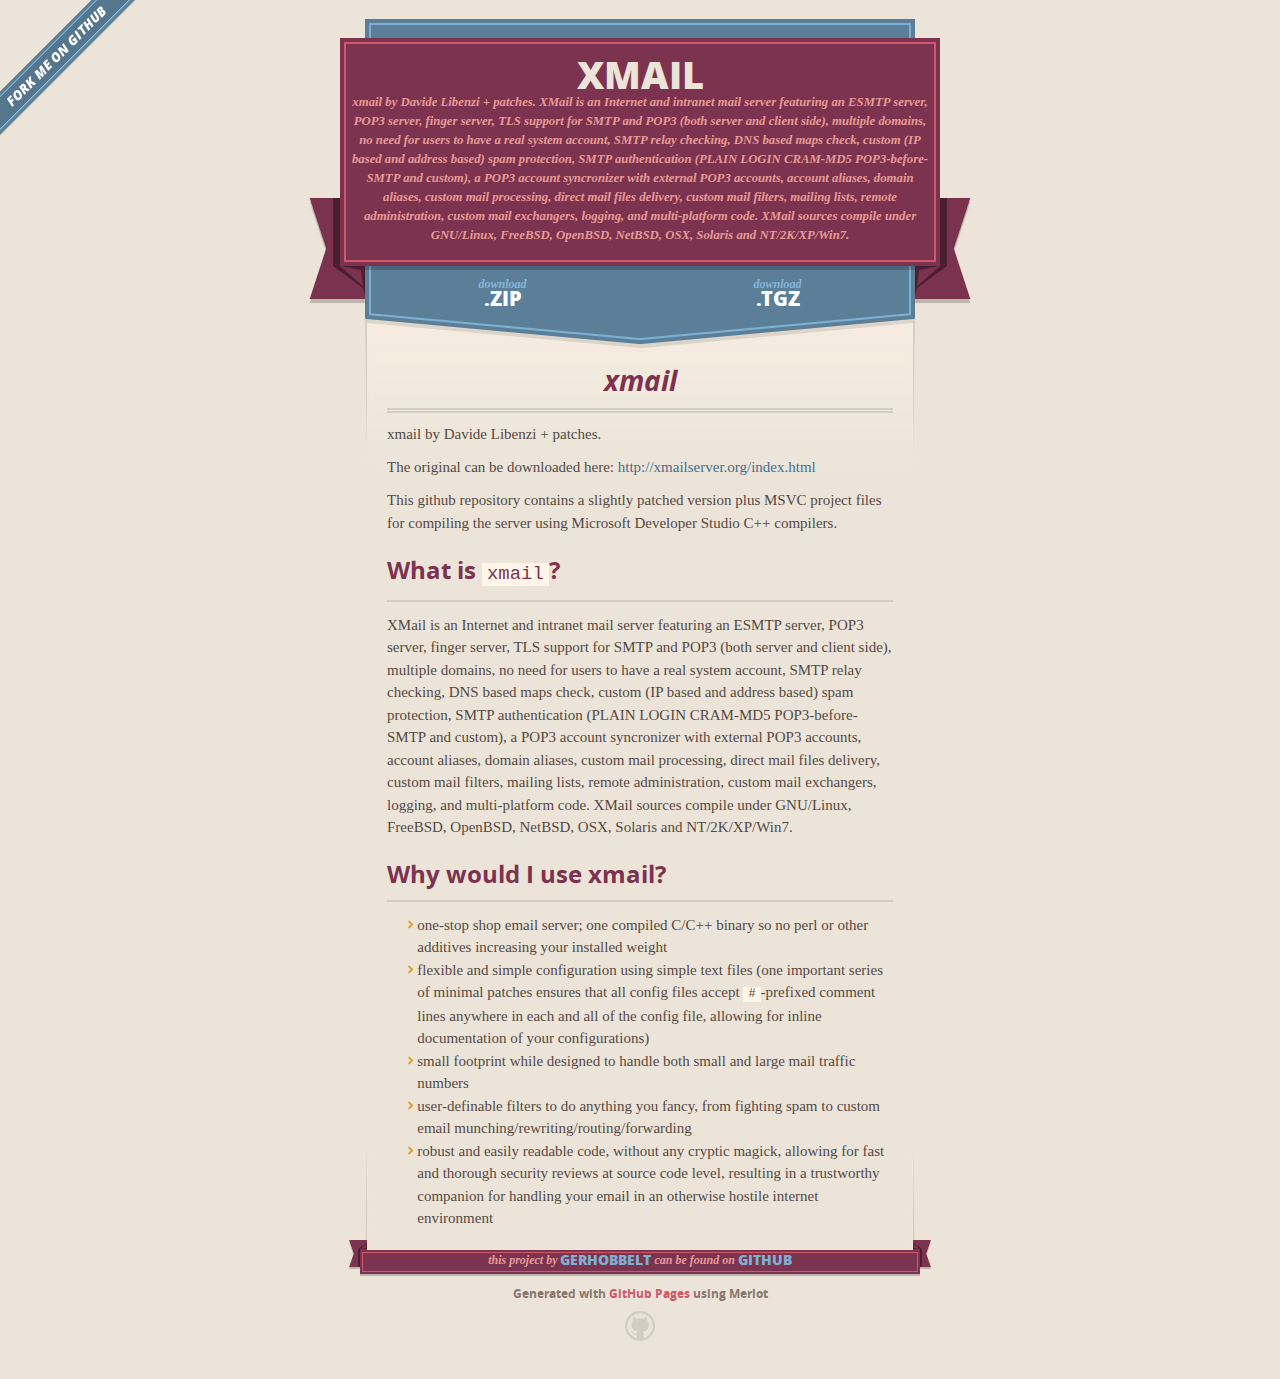
<file: index.html>
<!DOCTYPE html>
<html>
  <head>
    <meta charset='utf-8'>
    <meta http-equiv="X-UA-Compatible" content="chrome=1">
    <meta name="viewport" content="width=640" />

    <link rel="stylesheet" href="stylesheets/core.css" media="screen"/>
    <link rel="stylesheet" href="stylesheets/mobile.css" media="handheld, only screen and (max-device-width:640px)"/>
    <link rel="stylesheet" href="stylesheets/pygment_trac.css"/>

    <script type="text/javascript" src="javascripts/modernizr.js"></script>
    <script type="text/javascript" src="https://ajax.googleapis.com/ajax/libs/jquery/1.7.1/jquery.min.js"></script>
    <script type="text/javascript" src="javascripts/headsmart.min.js"></script>
    <script type="text/javascript">
      $(document).ready(function () {
        $('#main_content').headsmart()
      })
    </script>
    <title>Xmail by GerHobbelt</title>
  </head>

  <body>
    <a id="forkme_banner" href="https://github.com/GerHobbelt/xmail">View on GitHub</a>
    <div class="shell">

      <header>
        <span class="ribbon-outer">
          <span class="ribbon-inner">
            <h1>Xmail</h1>
            <h2>xmail by Davide Libenzi + patches. XMail is an Internet and intranet mail server featuring an ESMTP server, POP3 server, finger server, TLS support for SMTP and POP3 (both server and client side), multiple domains, no need for users to have a real system account, SMTP relay checking, DNS based maps check, custom (IP based and address based) spam protection, SMTP authentication (PLAIN LOGIN CRAM-MD5 POP3-before-SMTP and custom), a POP3 account syncronizer with external POP3 accounts, account aliases, domain aliases, custom mail processing, direct mail files delivery, custom mail filters, mailing lists, remote administration, custom mail exchangers, logging, and multi-platform code. XMail sources compile under GNU/Linux, FreeBSD, OpenBSD, NetBSD, OSX, Solaris and NT/2K/XP/Win7.</h2>
          </span>
          <span class="left-tail"></span>
          <span class="right-tail"></span>
        </span>
      </header>

      <section id="downloads">
        <span class="inner">
          <a href="https://github.com/GerHobbelt/xmail/zipball/master" class="zip"><em>download</em> .ZIP</a><a href="https://github.com/GerHobbelt/xmail/tarball/master" class="tgz"><em>download</em> .TGZ</a>
        </span>
      </section>


      <span class="banner-fix"></span>


      <section id="main_content">
        <h1>
<a name="xmail" class="anchor" href="#xmail"><span class="octicon octicon-link"></span></a>xmail</h1>

<p>xmail by Davide Libenzi + patches.</p>

<p>The original can be downloaded here: <a href="http://xmailserver.org/index.html">http://xmailserver.org/index.html</a></p>

<p>This github repository contains a slightly patched version plus MSVC project files for compiling the server using Microsoft Developer Studio C++ compilers.</p>

<h2>
<a name="what-is-xmail" class="anchor" href="#what-is-xmail"><span class="octicon octicon-link"></span></a>What is <code>xmail</code>?</h2>

<p>XMail is an Internet and intranet mail server featuring an ESMTP server, POP3 server, finger server, TLS support for SMTP and POP3 (both server and client side), multiple domains, no need for users to have a real system account, SMTP relay checking, DNS based maps check, custom (IP based and address based) spam protection, SMTP authentication (PLAIN LOGIN CRAM-MD5 POP3-before-SMTP and custom), a POP3 account syncronizer with external POP3 accounts, account aliases, domain aliases, custom mail processing, direct mail files delivery, custom mail filters, mailing lists, remote administration, custom mail exchangers, logging, and multi-platform code. XMail sources compile under GNU/Linux, FreeBSD, OpenBSD, NetBSD, OSX, Solaris and NT/2K/XP/Win7.</p>

<h2>
<a name="why-would-i-use-xmail" class="anchor" href="#why-would-i-use-xmail"><span class="octicon octicon-link"></span></a>Why would I use xmail?</h2>

<ul>
<li>one-stop shop email server; one compiled C/C++ binary so no perl or other additives increasing your installed weight</li>
<li>flexible and simple configuration using simple text files (one important series of minimal patches ensures that all config files accept <code>#</code>-prefixed comment lines anywhere in each and all of the config file, allowing for inline documentation of your configurations)</li>
<li>small footprint while designed to handle both small and large mail traffic numbers</li>
<li>user-definable filters to do anything you fancy, from fighting spam to custom email munching/rewriting/routing/forwarding</li>
<li>robust and easily readable code, without any cryptic magick, allowing for fast and thorough security reviews at source code level, resulting in a trustworthy companion for handling your email in an otherwise hostile internet environment</li>
</ul>
      </section>

      <footer>
        <span class="ribbon-outer">
          <span class="ribbon-inner">
            <p>this project by <a href="https://github.com/GerHobbelt">GerHobbelt</a> can be found on <a href="https://github.com/GerHobbelt/xmail">GitHub</a></p>
          </span>
          <span class="left-tail"></span>
          <span class="right-tail"></span>
        </span>
        <p>Generated with <a href="http://pages.github.com">GitHub Pages</a> using Merlot</p>
        <span class="octocat"></span>
      </footer>

    </div>

    
  </body>
</html>
</file>
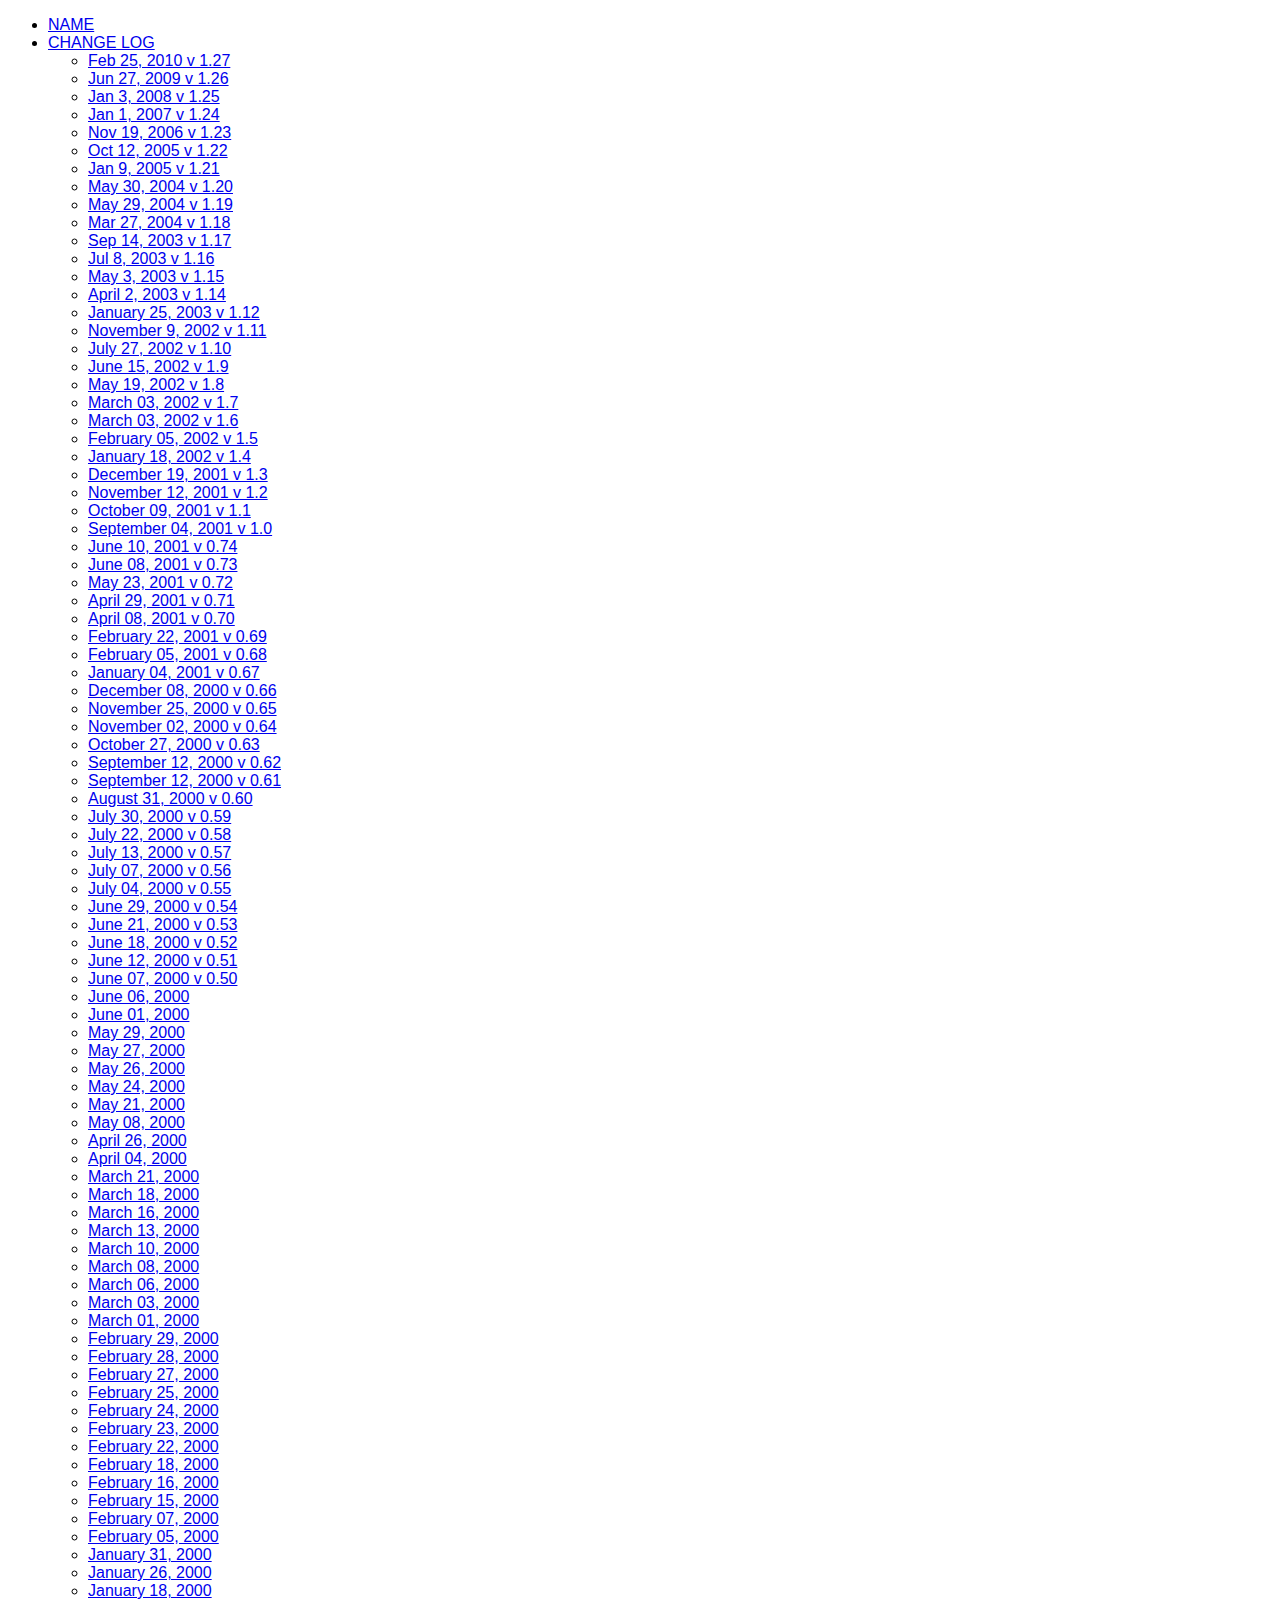
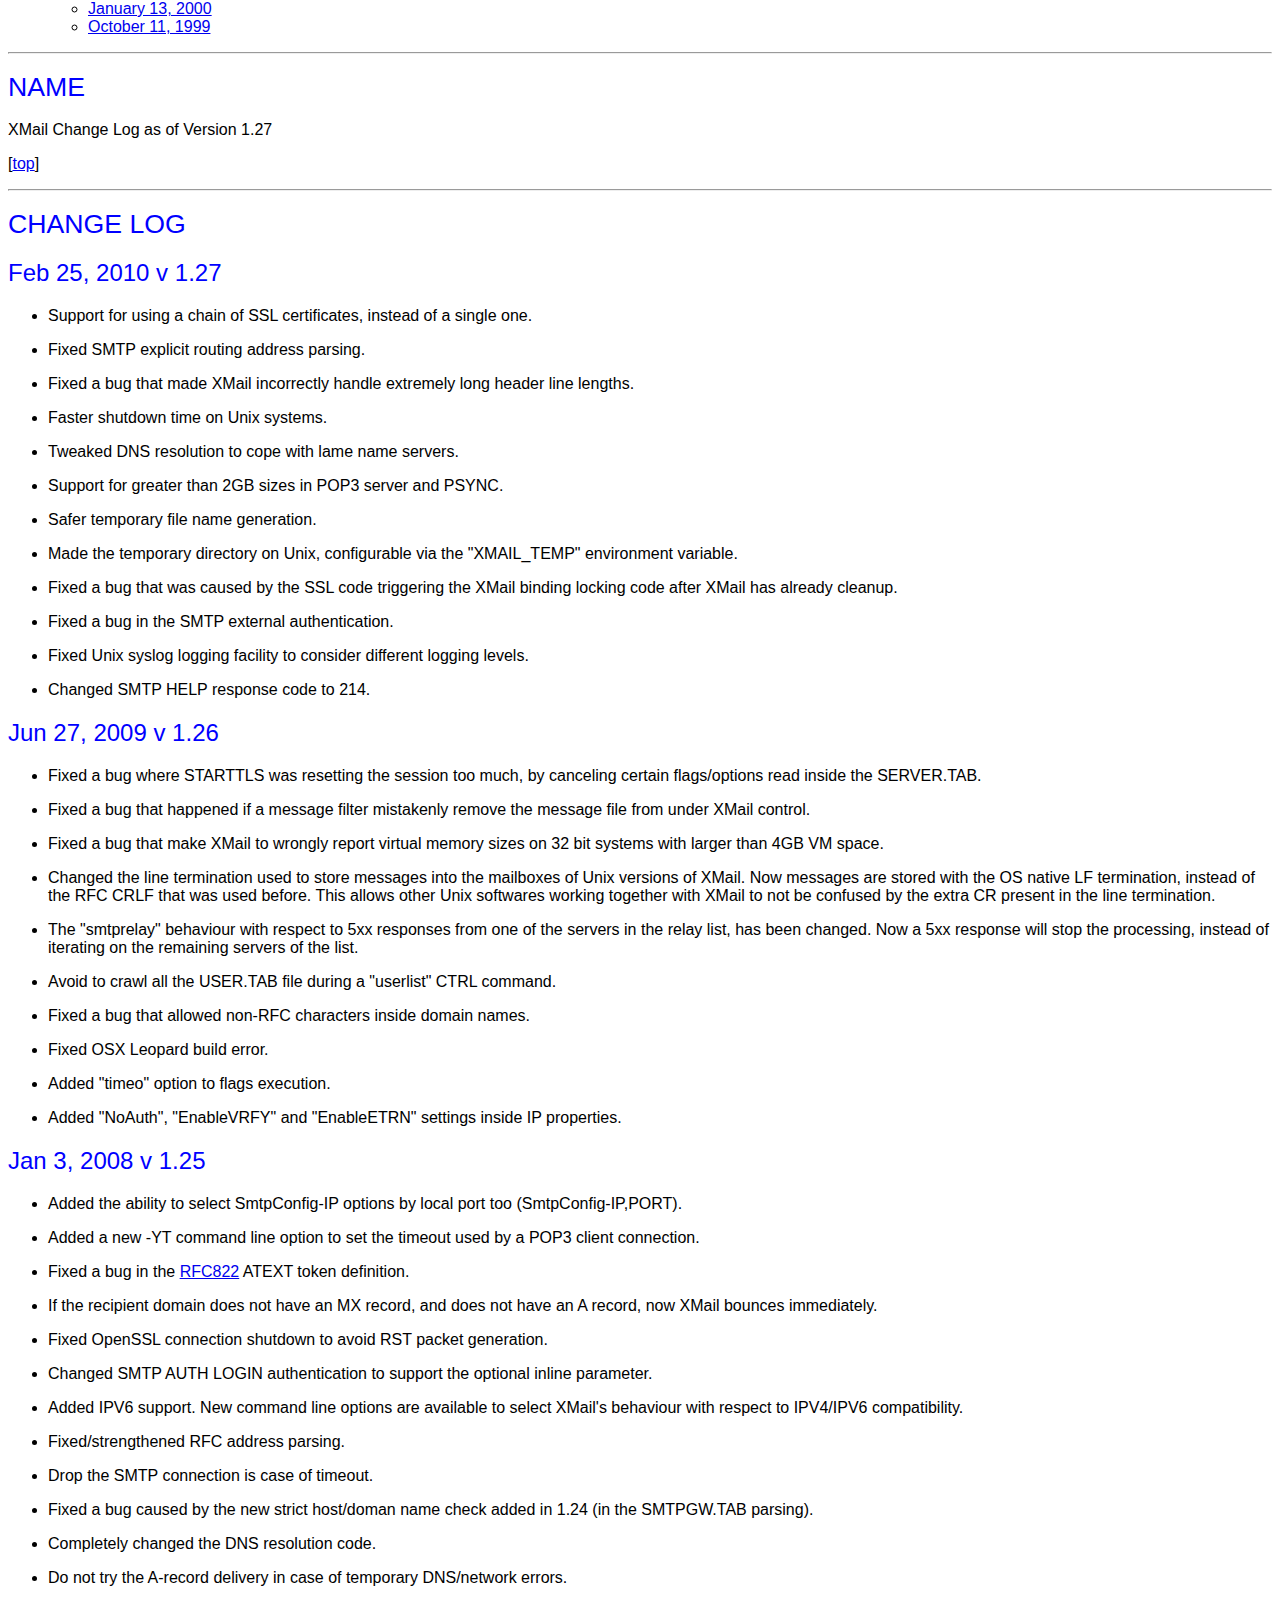
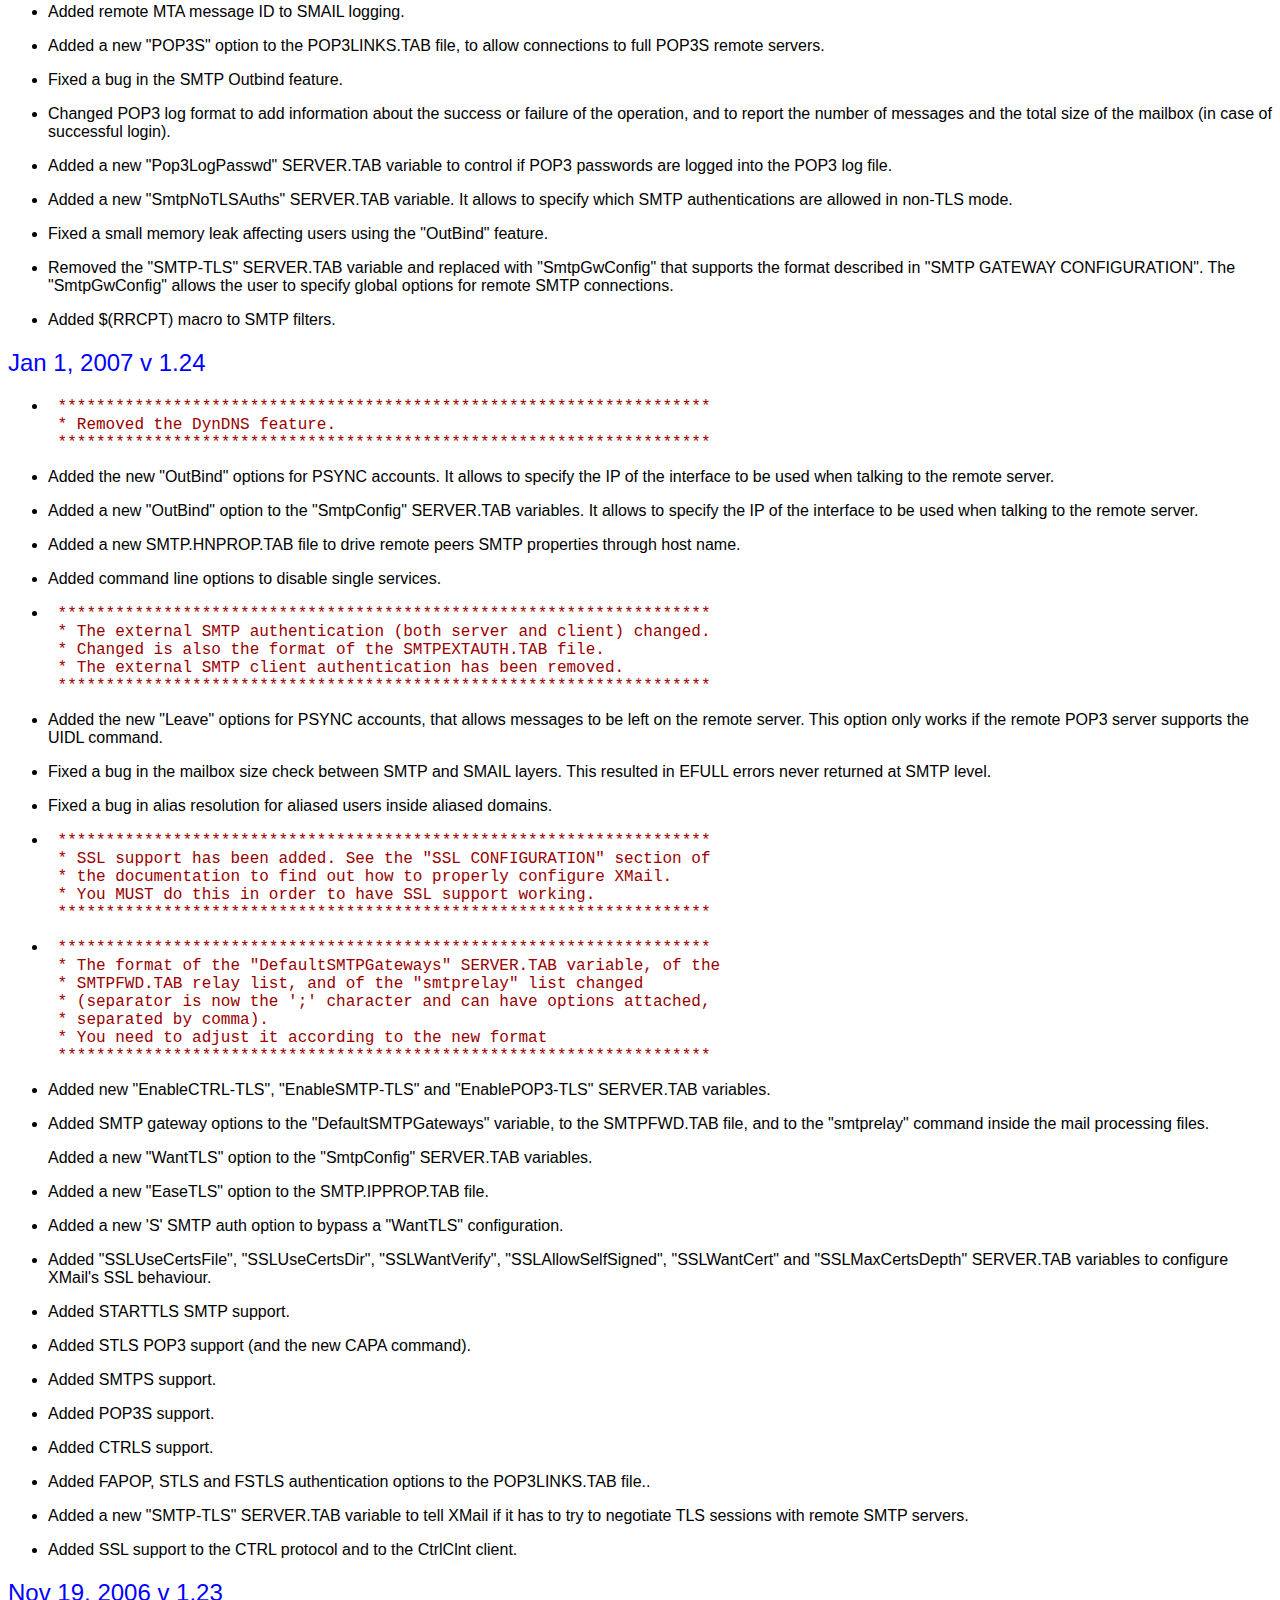
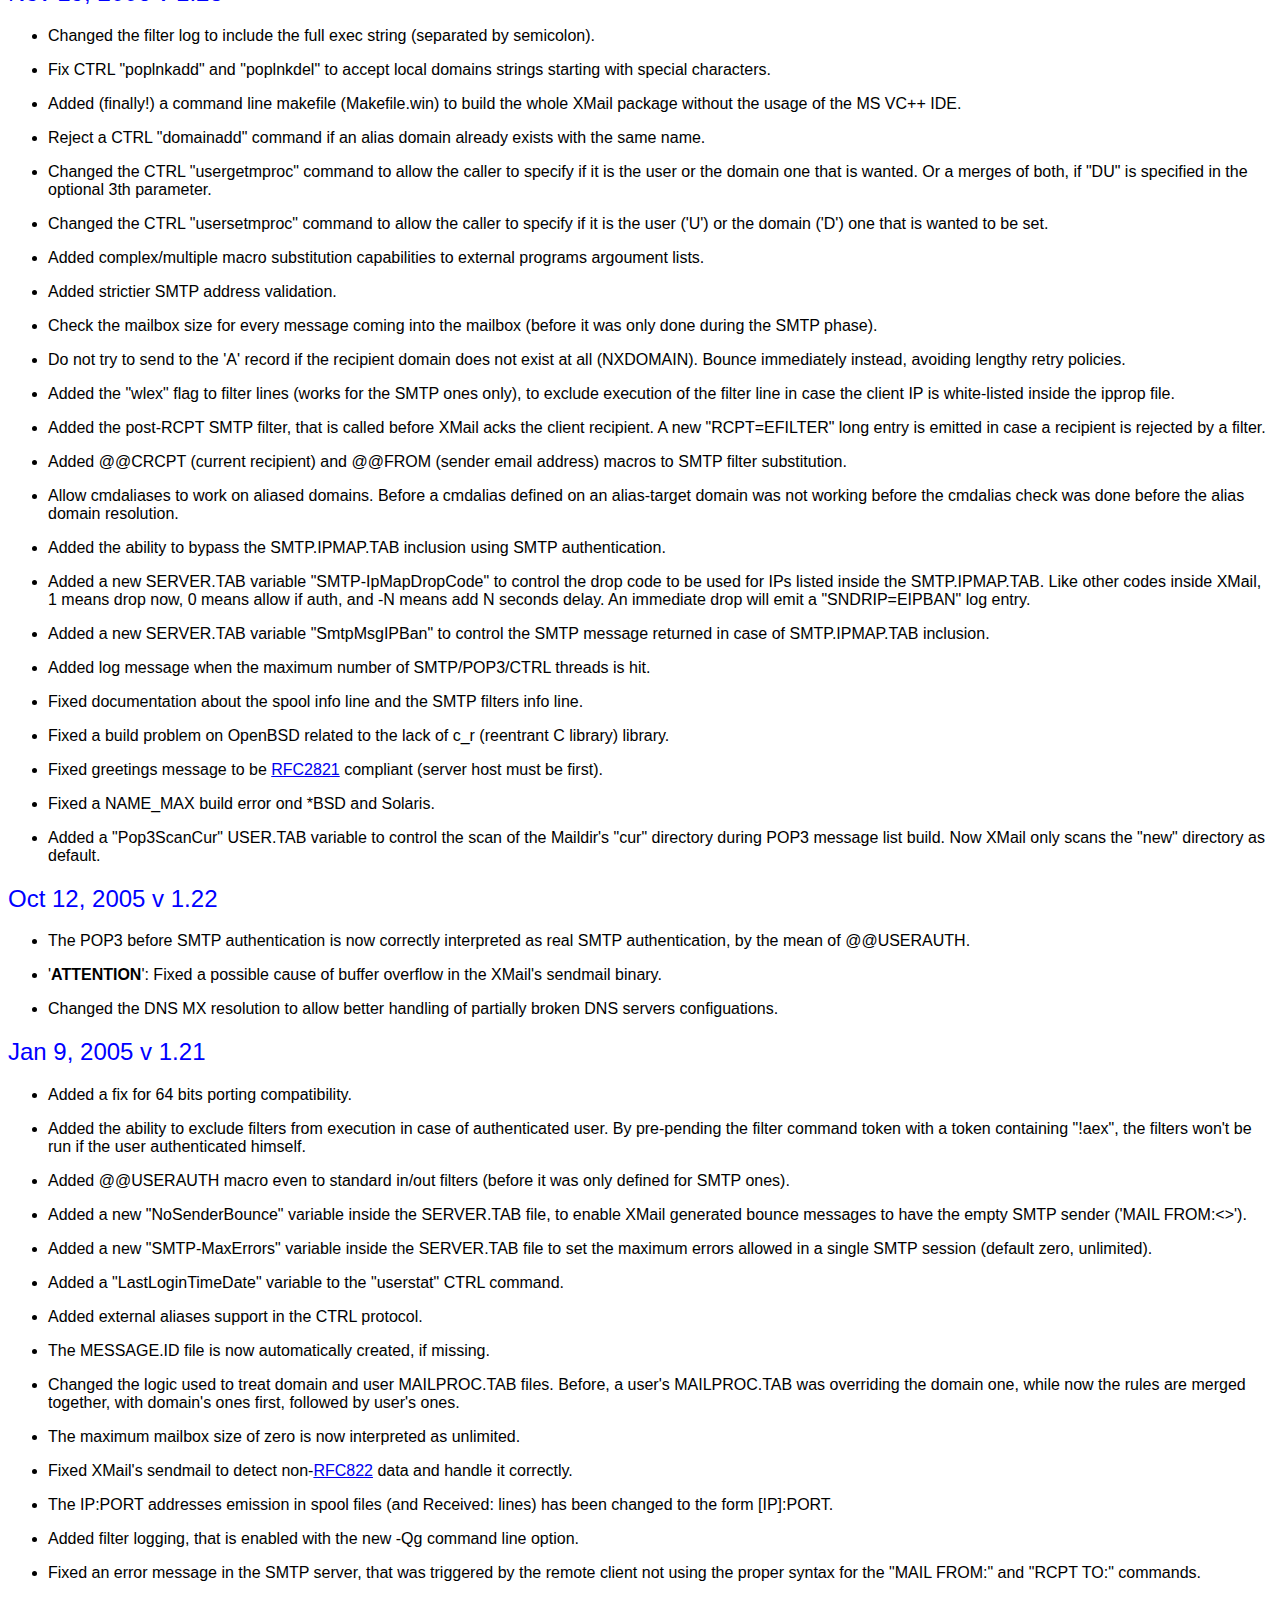
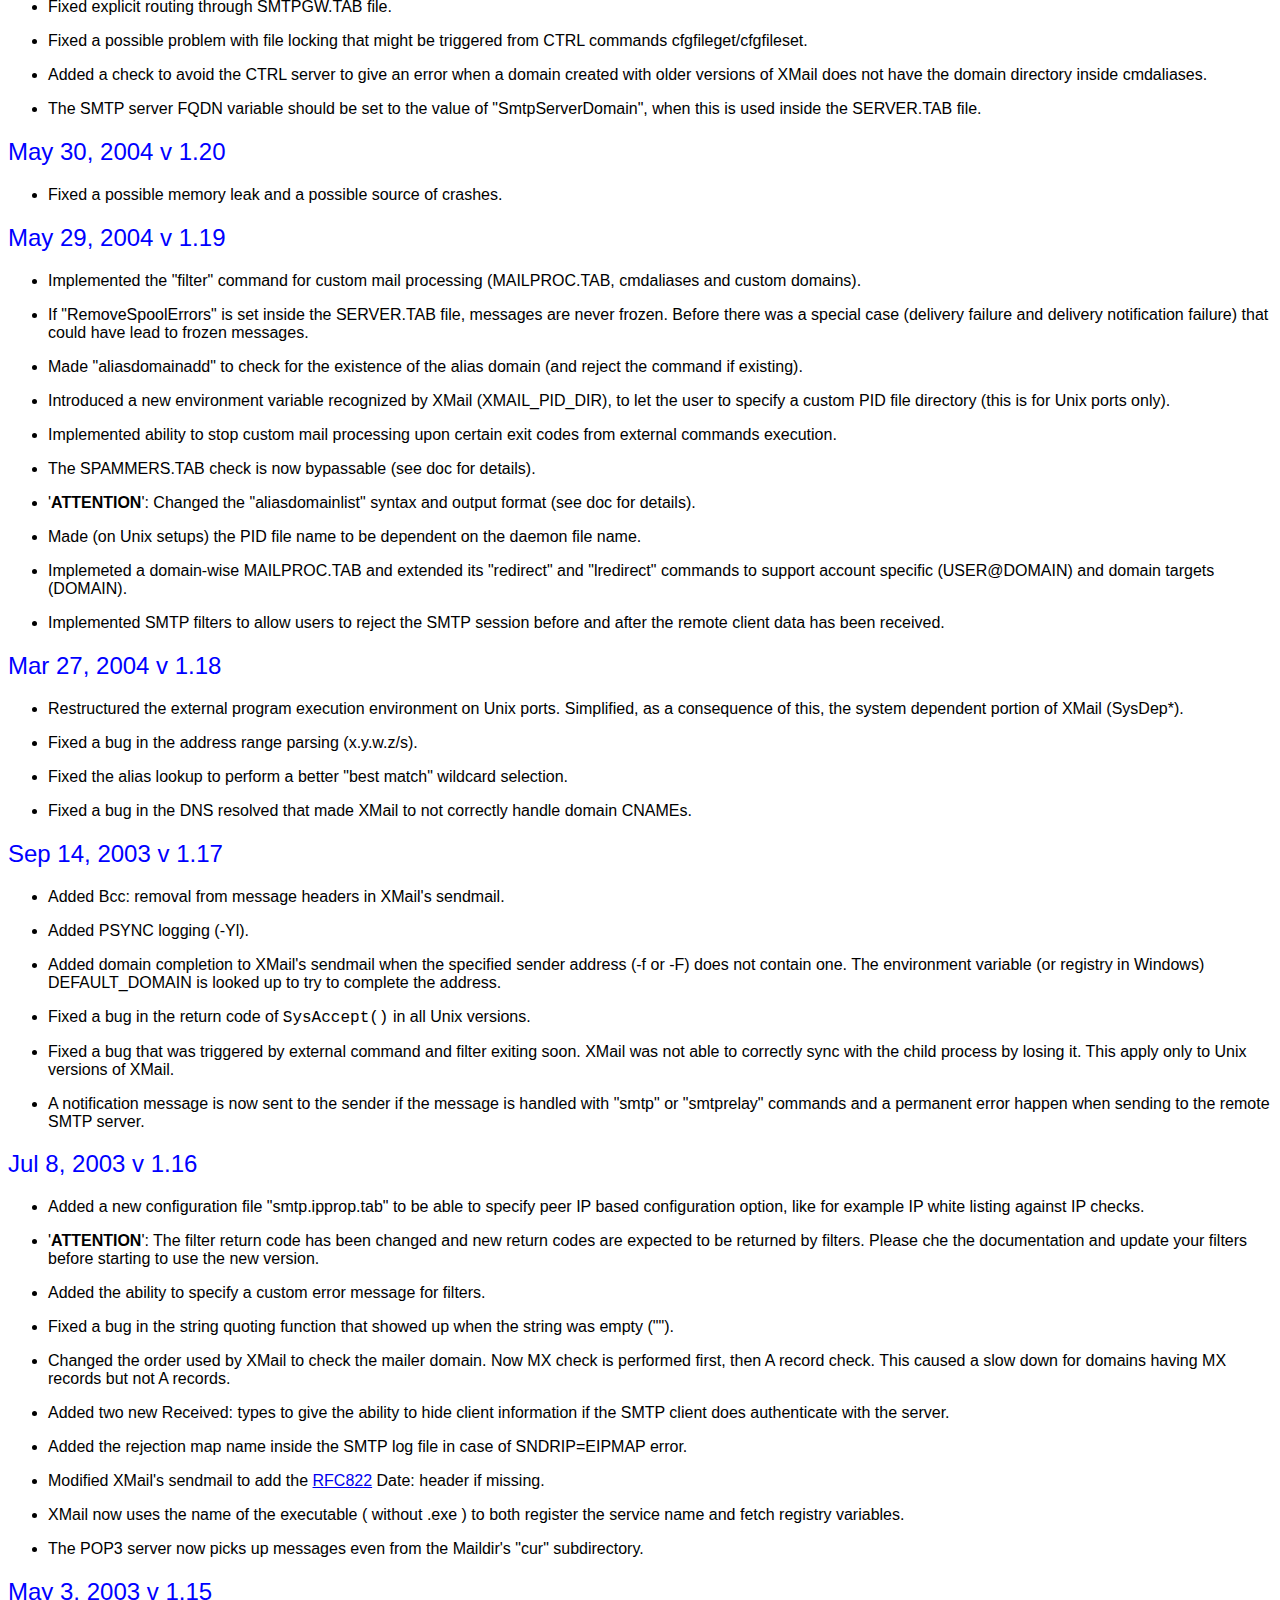
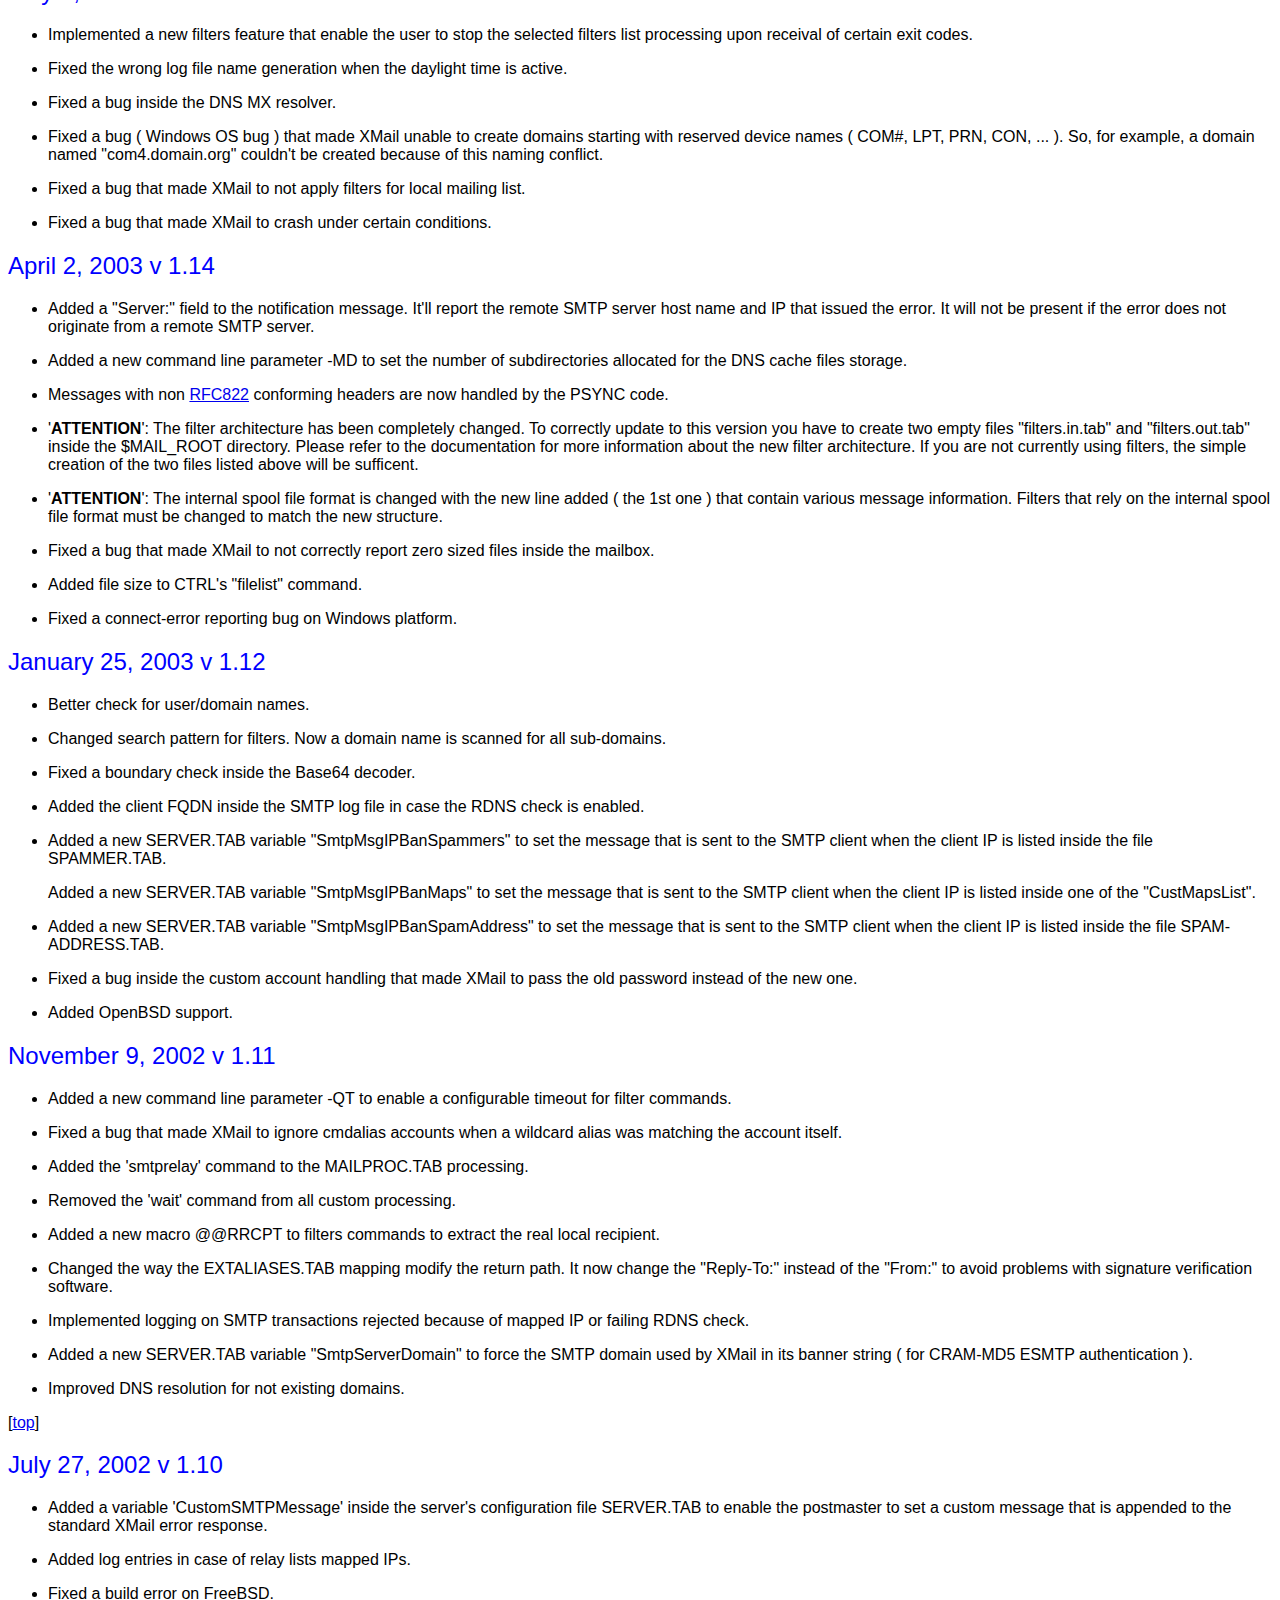
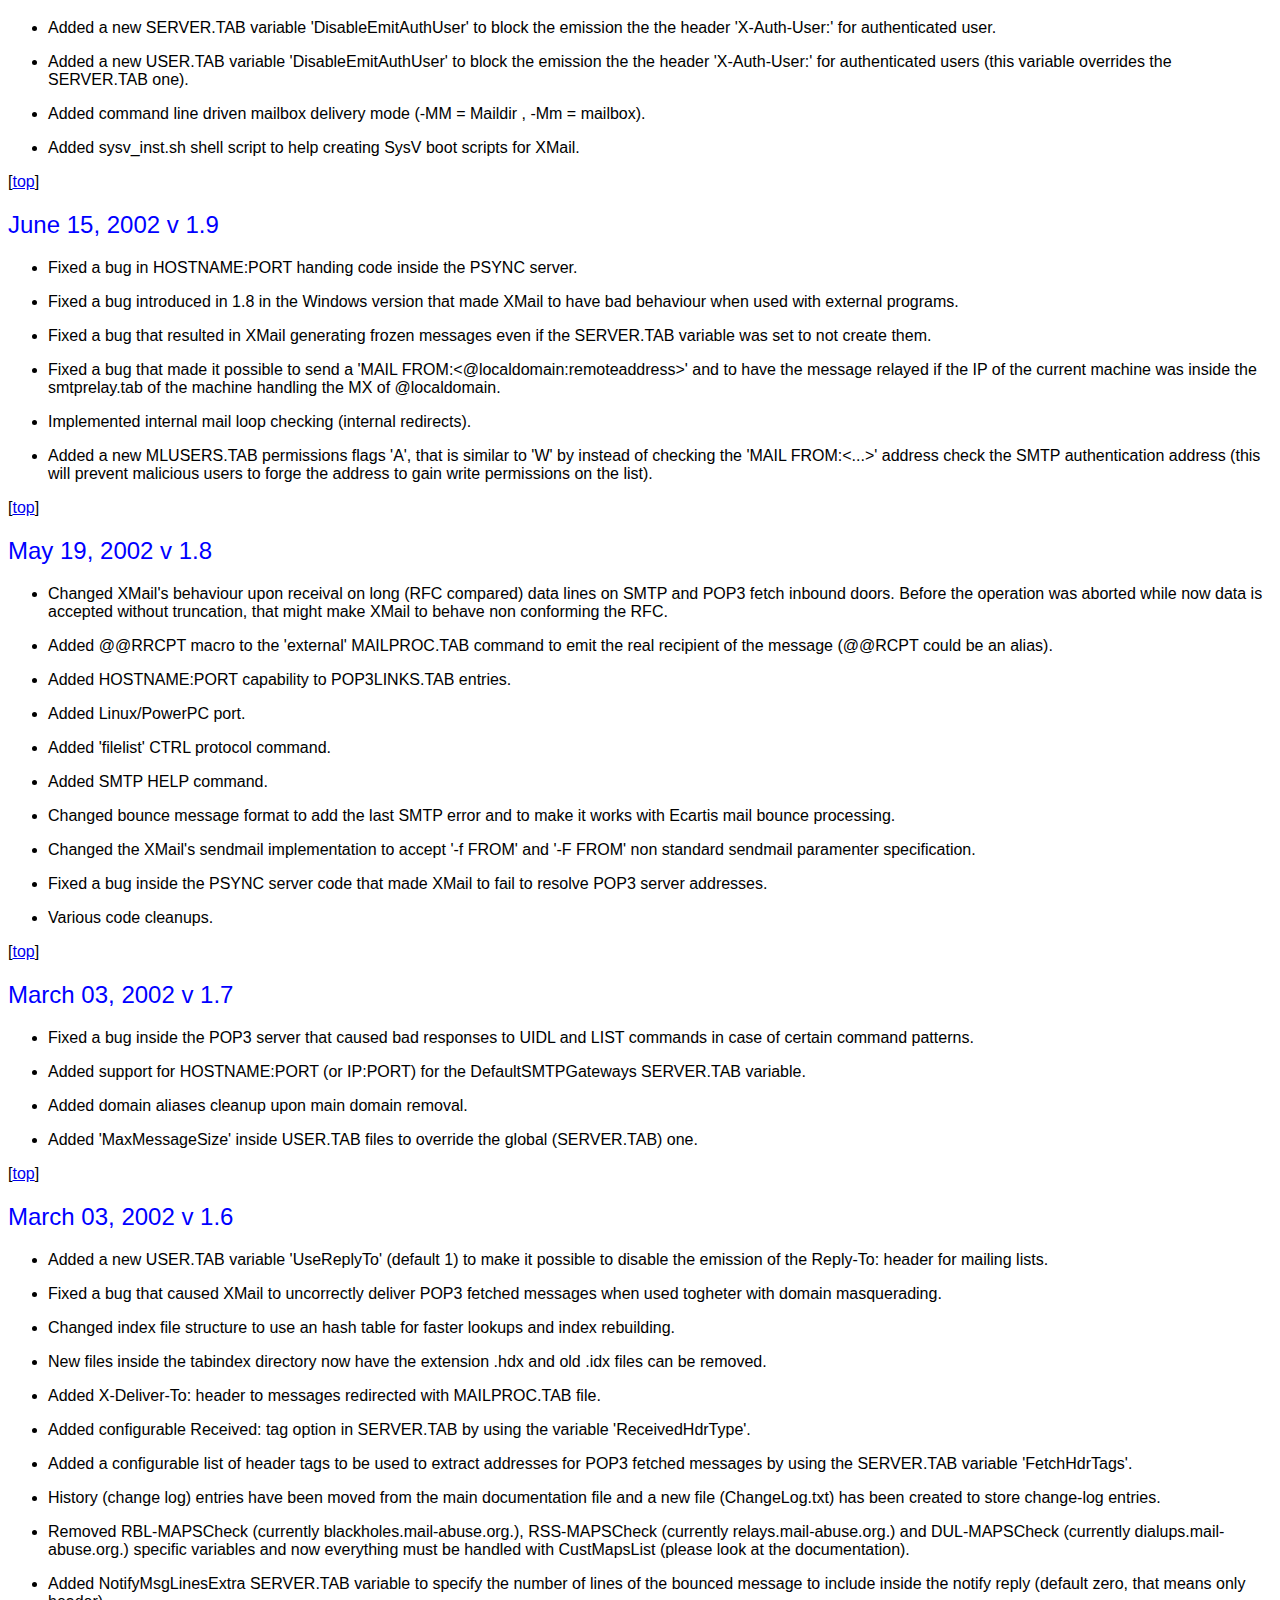
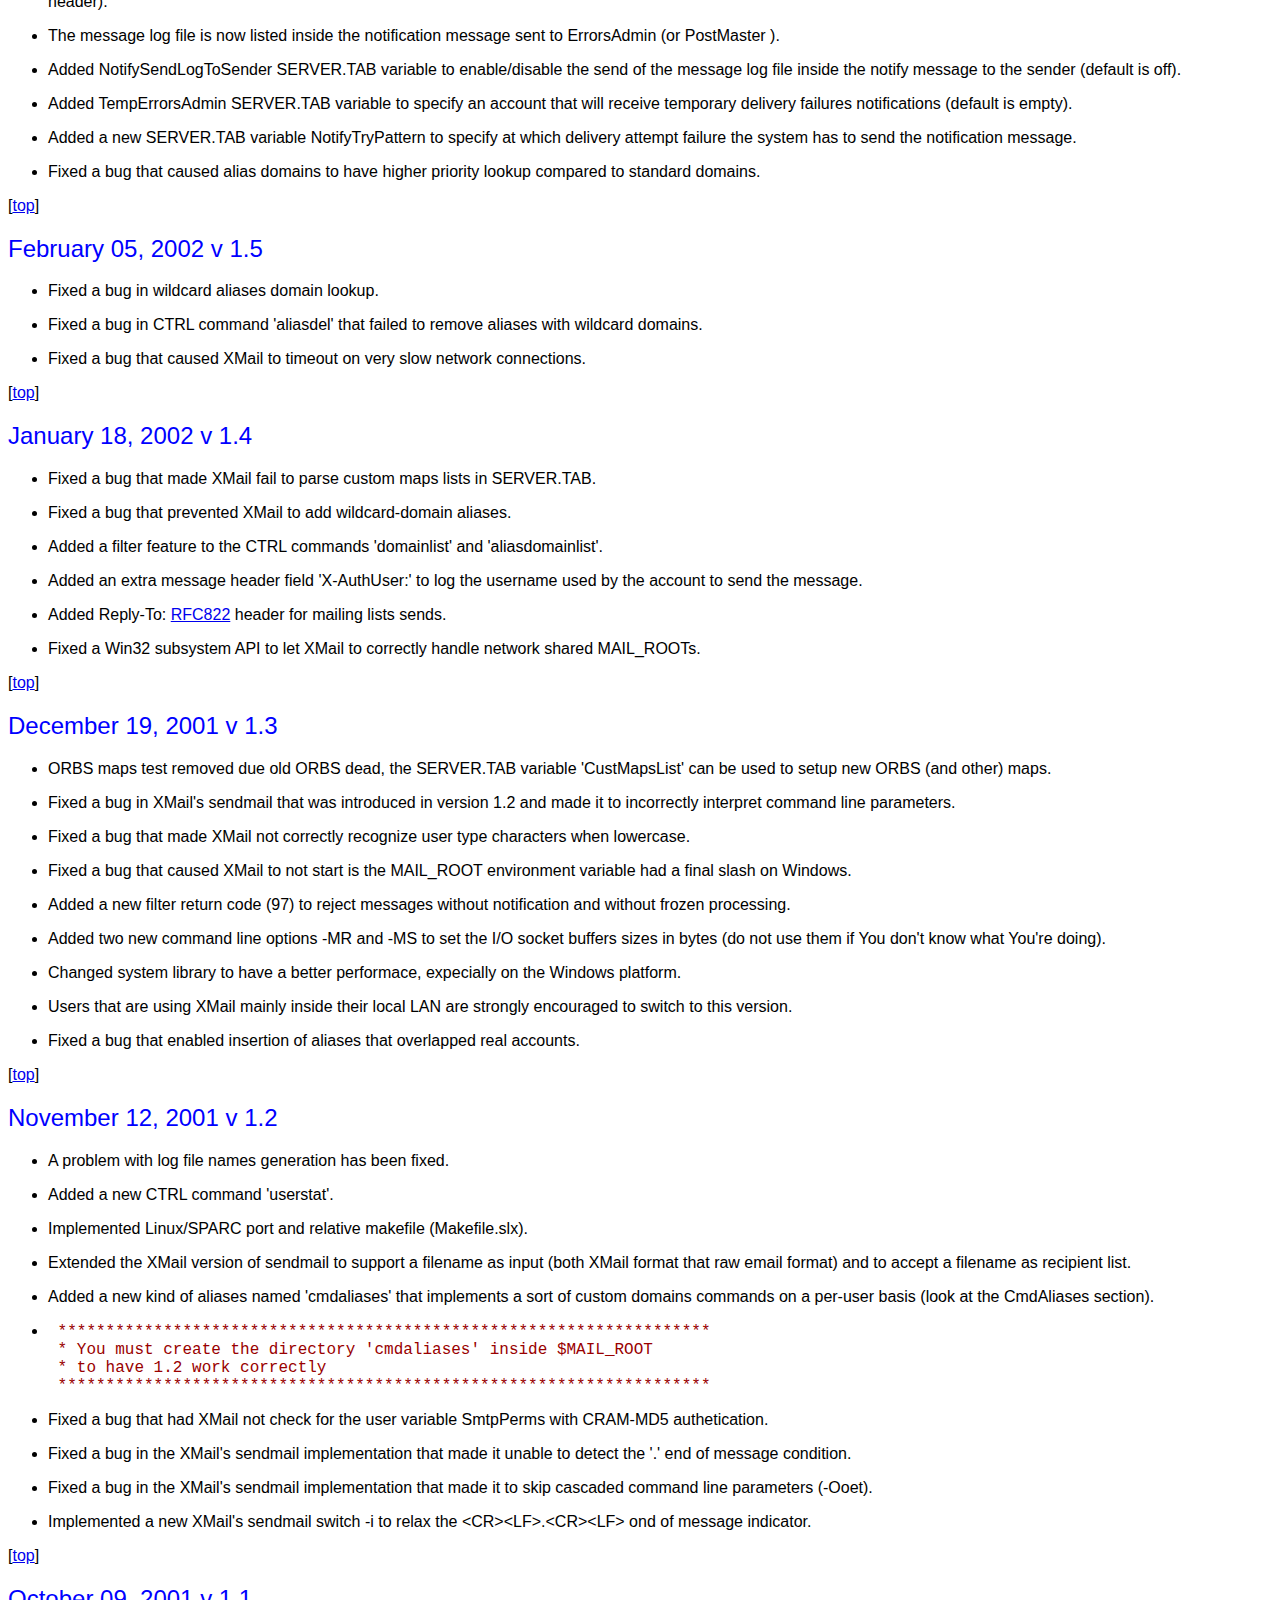
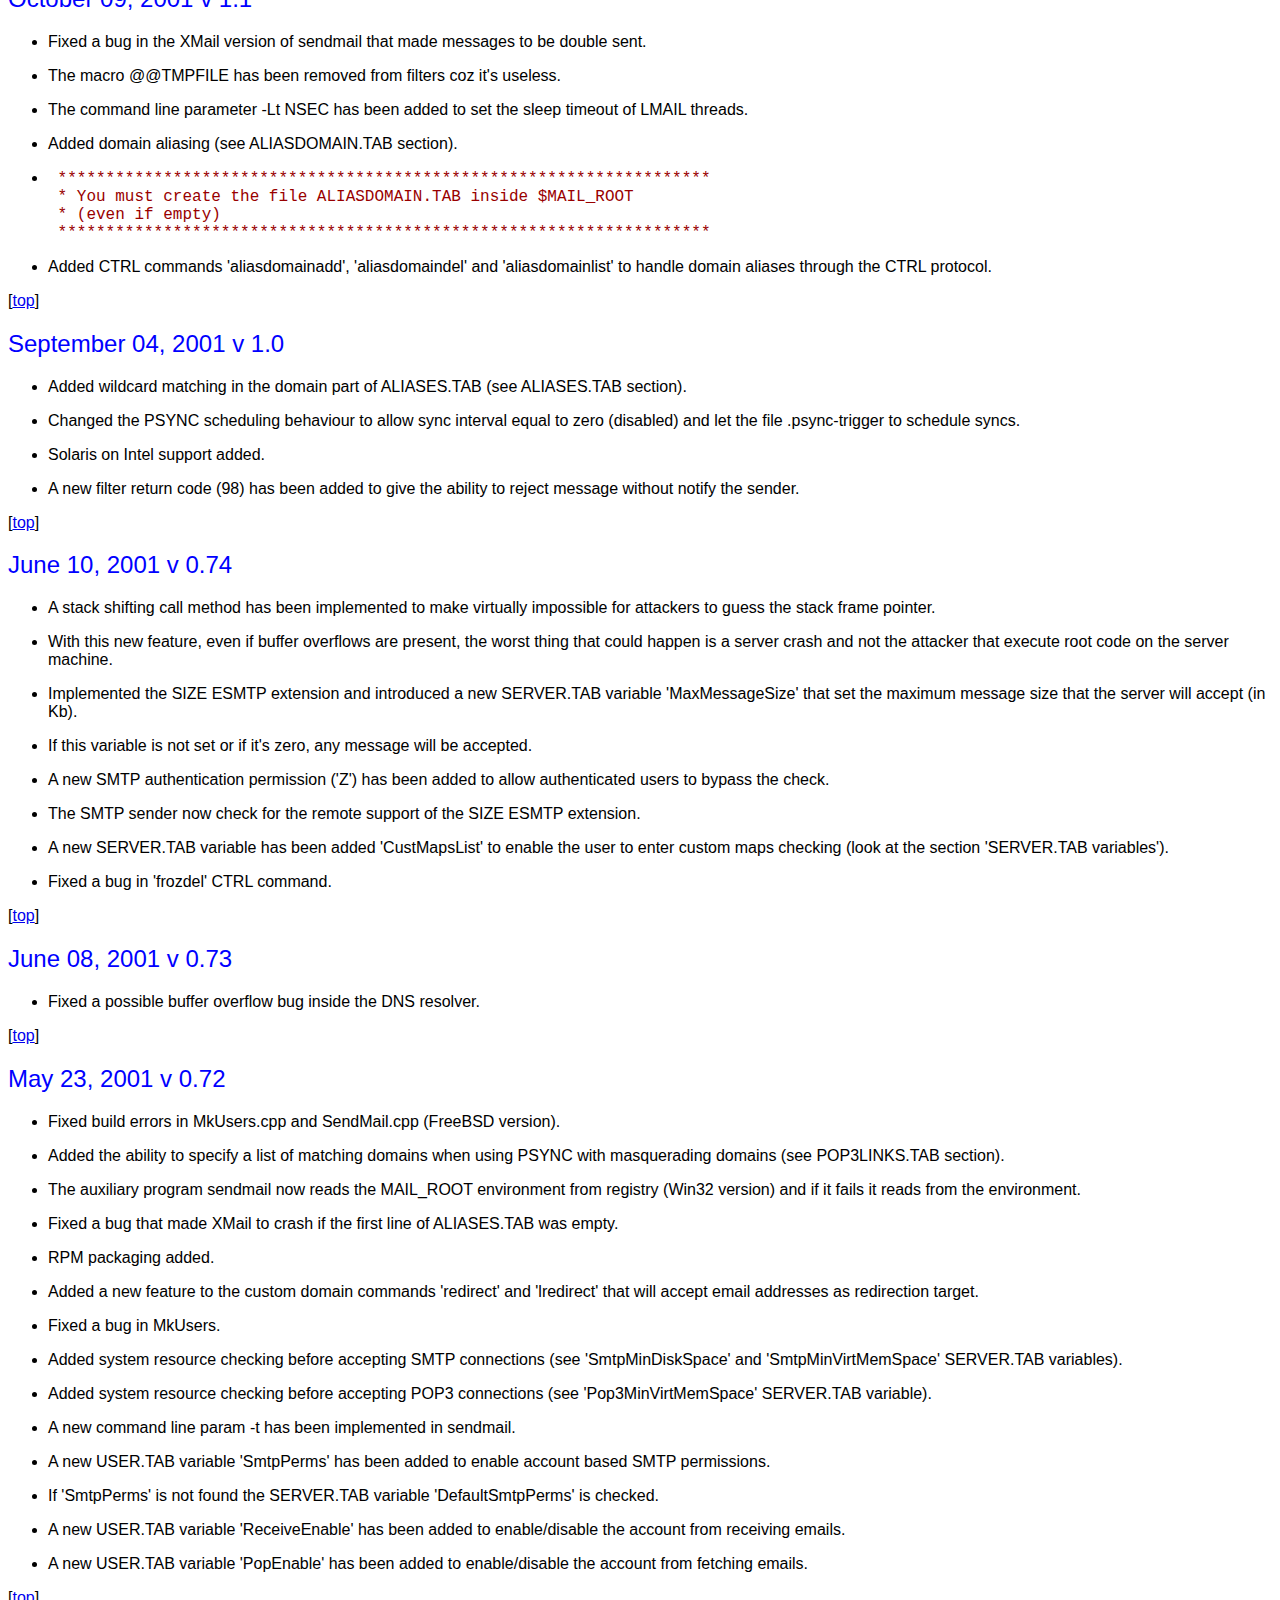
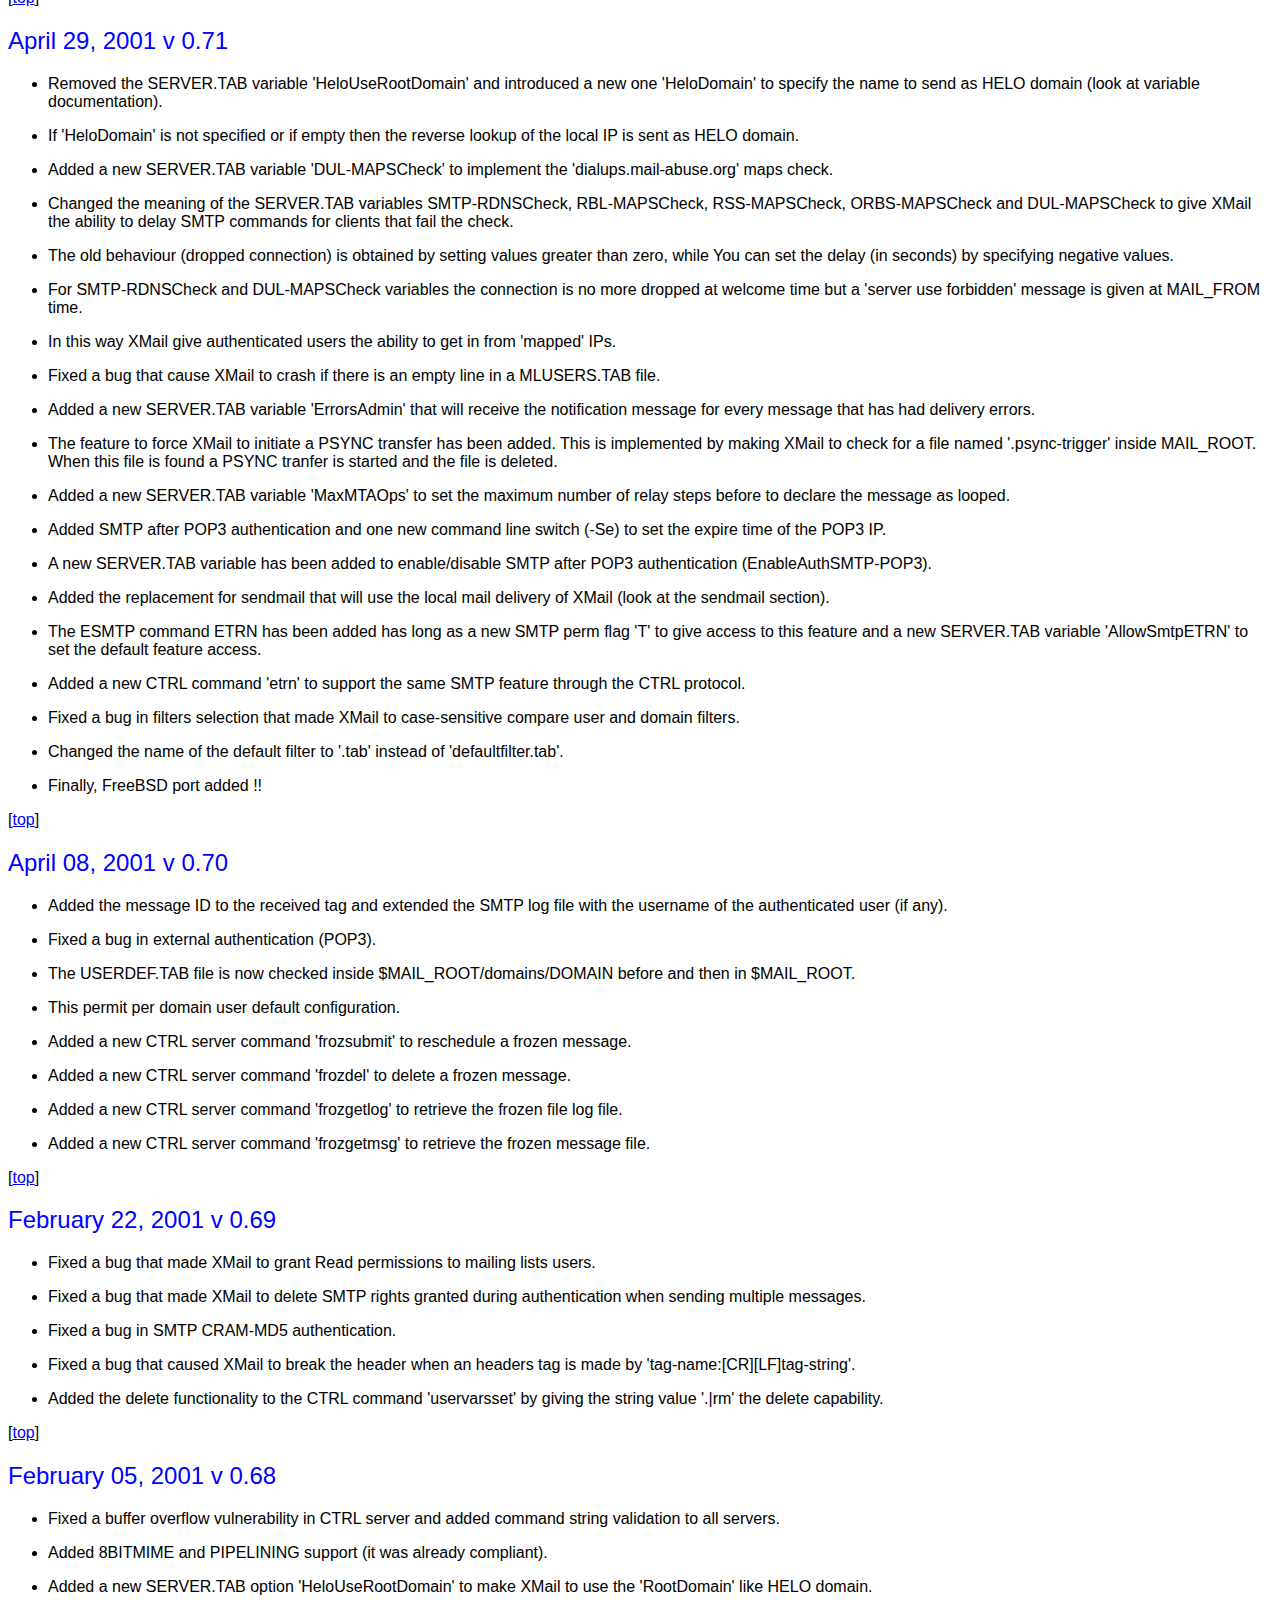
<file: docs/ChangeLog.html>
<?xml version="1.0" ?>
<!DOCTYPE html PUBLIC "-//W3C//DTD XHTML 1.0 Strict//EN" "http://www.w3.org/TR/xhtml1/DTD/xhtml1-strict.dtd">
<html xmlns="http://www.w3.org/1999/xhtml">
<head>
<title>XMail Change Log v 1.27</title>
<link rel="stylesheet" href="./xmail.css" type="text/css" />
<meta http-equiv="content-type" content="text/html; charset=utf-8" />
<link rev="made" href="mailto:root@localhost" />
</head>

<body>


<!-- INDEX BEGIN -->
<div name="index">
<p><a name="__index__"></a></p>

<ul>

	<li><a href="#name">NAME</a></li>
	<li><a href="#change_log">CHANGE LOG</a></li>
	<ul>

		<li><a href="#feb_25__2010_v_1_27">Feb 25, 2010 v 1.27</a></li>
		<li><a href="#jun_27__2009_v_1_26">Jun 27, 2009 v 1.26</a></li>
		<li><a href="#jan_3__2008_v_1_25">Jan 3, 2008 v 1.25</a></li>
		<li><a href="#jan_1__2007_v_1_24">Jan 1, 2007 v 1.24</a></li>
		<li><a href="#nov_19__2006_v_1_23">Nov 19, 2006 v 1.23</a></li>
		<li><a href="#oct_12__2005_v_1_22">Oct 12, 2005 v 1.22</a></li>
		<li><a href="#jan_9__2005_v_1_21">Jan 9, 2005 v 1.21</a></li>
		<li><a href="#may_30__2004_v_1_20">May 30, 2004 v 1.20</a></li>
		<li><a href="#may_29__2004_v_1_19">May 29, 2004 v 1.19</a></li>
		<li><a href="#mar_27__2004_v_1_18">Mar 27, 2004 v 1.18</a></li>
		<li><a href="#sep_14__2003_v_1_17">Sep 14, 2003 v 1.17</a></li>
		<li><a href="#jul_8__2003_v_1_16">Jul 8, 2003 v 1.16</a></li>
		<li><a href="#may_3__2003_v_1_15">May 3, 2003 v 1.15</a></li>
		<li><a href="#april_2__2003_v_1_14">April 2, 2003 v 1.14</a></li>
		<li><a href="#january_25__2003_v_1_12">January 25, 2003 v 1.12</a></li>
		<li><a href="#november_9__2002_v_1_11">November 9, 2002 v 1.11</a></li>
		<li><a href="#july_27__2002_v_1_10">July 27, 2002 v 1.10</a></li>
		<li><a href="#june_15__2002_v_1_9">June 15, 2002 v 1.9</a></li>
		<li><a href="#may_19__2002_v_1_8">May 19, 2002 v 1.8</a></li>
		<li><a href="#march_03__2002_v_1_7">March 03, 2002 v 1.7</a></li>
		<li><a href="#march_03__2002_v_1_6">March 03, 2002 v 1.6</a></li>
		<li><a href="#february_05__2002_v_1_5">February 05, 2002 v 1.5</a></li>
		<li><a href="#january_18__2002_v_1_4">January 18, 2002 v 1.4</a></li>
		<li><a href="#december_19__2001_v_1_3">December 19, 2001 v 1.3</a></li>
		<li><a href="#november_12__2001_v_1_2">November 12, 2001 v 1.2</a></li>
		<li><a href="#october_09__2001_v_1_1">October 09, 2001 v 1.1</a></li>
		<li><a href="#september_04__2001_v_1_0">September 04, 2001 v 1.0</a></li>
		<li><a href="#june_10__2001_v_0_74">June 10, 2001 v 0.74</a></li>
		<li><a href="#june_08__2001_v_0_73">June 08, 2001 v 0.73</a></li>
		<li><a href="#may_23__2001_v_0_72">May 23, 2001 v 0.72</a></li>
		<li><a href="#april_29__2001_v_0_71">April 29, 2001 v 0.71</a></li>
		<li><a href="#april_08__2001_v_0_70">April 08, 2001 v 0.70</a></li>
		<li><a href="#february_22__2001_v_0_69">February 22, 2001 v 0.69</a></li>
		<li><a href="#february_05__2001_v_0_68">February 05, 2001 v 0.68</a></li>
		<li><a href="#january_04__2001_v_0_67">January 04, 2001 v 0.67</a></li>
		<li><a href="#december_08__2000_v_0_66">December 08, 2000 v 0.66</a></li>
		<li><a href="#november_25__2000_v_0_65">November 25, 2000 v 0.65</a></li>
		<li><a href="#november_02__2000_v_0_64">November 02, 2000 v 0.64</a></li>
		<li><a href="#october_27__2000_v_0_63">October 27, 2000 v 0.63</a></li>
		<li><a href="#september_12__2000_v_0_62">September 12, 2000 v 0.62</a></li>
		<li><a href="#september_12__2000_v_0_61">September 12, 2000 v 0.61</a></li>
		<li><a href="#august_31__2000_v_0_60">August 31, 2000 v 0.60</a></li>
		<li><a href="#july_30__2000_v_0_59">July 30, 2000 v 0.59</a></li>
		<li><a href="#july_22__2000_v_0_58">July 22, 2000 v 0.58</a></li>
		<li><a href="#july_13__2000_v_0_57">July 13, 2000 v 0.57</a></li>
		<li><a href="#july_07__2000_v_0_56">July 07, 2000 v 0.56</a></li>
		<li><a href="#july_04__2000_v_0_55">July 04, 2000 v 0.55</a></li>
		<li><a href="#june_29__2000_v_0_54">June 29, 2000 v 0.54</a></li>
		<li><a href="#june_21__2000_v_0_53">June 21, 2000 v 0.53</a></li>
		<li><a href="#june_18__2000_v_0_52">June 18, 2000 v 0.52</a></li>
		<li><a href="#june_12__2000_v_0_51">June 12, 2000 v 0.51</a></li>
		<li><a href="#june_07__2000_v_0_50">June 07, 2000 v 0.50</a></li>
		<li><a href="#june_06__2000">June 06, 2000</a></li>
		<li><a href="#june_01__2000">June 01, 2000</a></li>
		<li><a href="#may_29__2000">May 29, 2000</a></li>
		<li><a href="#may_27__2000">May 27, 2000</a></li>
		<li><a href="#may_26__2000">May 26, 2000</a></li>
		<li><a href="#may_24__2000">May 24, 2000</a></li>
		<li><a href="#may_21__2000">May 21, 2000</a></li>
		<li><a href="#may_08__2000">May 08, 2000</a></li>
		<li><a href="#april_26__2000">April 26, 2000</a></li>
		<li><a href="#april_04__2000">April 04, 2000</a></li>
		<li><a href="#march_21__2000">March 21, 2000</a></li>
		<li><a href="#march_18__2000">March 18, 2000</a></li>
		<li><a href="#march_16__2000">March 16, 2000</a></li>
		<li><a href="#march_13__2000">March 13, 2000</a></li>
		<li><a href="#march_10__2000">March 10, 2000</a></li>
		<li><a href="#march_08__2000">March 08, 2000</a></li>
		<li><a href="#march_06__2000">March 06, 2000</a></li>
		<li><a href="#march_03__2000">March 03, 2000</a></li>
		<li><a href="#march_01__2000">March 01, 2000</a></li>
		<li><a href="#february_29__2000">February 29, 2000</a></li>
		<li><a href="#february_28__2000">February 28, 2000</a></li>
		<li><a href="#february_27__2000">February 27, 2000</a></li>
		<li><a href="#february_25__2000">February 25, 2000</a></li>
		<li><a href="#february_24__2000">February 24, 2000</a></li>
		<li><a href="#february_23__2000">February 23, 2000</a></li>
		<li><a href="#february_22__2000">February 22, 2000</a></li>
		<li><a href="#february_18__2000">February 18, 2000</a></li>
		<li><a href="#february_16__2000">February 16, 2000</a></li>
		<li><a href="#february_15__2000">February 15, 2000</a></li>
		<li><a href="#february_07__2000">February 07, 2000</a></li>
		<li><a href="#february_05__2000">February 05, 2000</a></li>
		<li><a href="#january_31__2000">January 31, 2000</a></li>
		<li><a href="#january_26__2000">January 26, 2000</a></li>
		<li><a href="#january_18__2000">January 18, 2000</a></li>
		<li><a href="#january_13__2000">January 13, 2000</a></li>
		<li><a href="#october_11__1999">October 11, 1999</a></li>
	</ul>

</ul>

<hr name="index" />
</div>
<!-- INDEX END -->

<p>
</p>
<h1><a name="name">NAME</a></h1>
<p>XMail Change Log as of Version 1.27</p>
<p>[<a href="#__index__">top</a>]</p>
<p>
</p>
<hr />
<h1><a name="change_log">CHANGE LOG</a></h1>
<p>
</p>
<h2><a name="feb_25__2010_v_1_27">Feb 25, 2010 v 1.27</a></h2>
<ul>
<li>
<p>Support for using a chain of SSL certificates, instead of a single one.</p>
</li>
<li>
<p>Fixed SMTP explicit routing address parsing.</p>
</li>
<li>
<p>Fixed a bug that made XMail incorrectly handle extremely long header line lengths.</p>
</li>
<li>
<p>Faster shutdown time on Unix systems.</p>
</li>
<li>
<p>Tweaked DNS resolution to cope with lame name servers.</p>
</li>
<li>
<p>Support for greater than 2GB sizes in POP3 server and PSYNC.</p>
</li>
<li>
<p>Safer temporary file name generation.</p>
</li>
<li>
<p>Made the temporary directory on Unix, configurable via the &quot;XMAIL_TEMP&quot; environment variable.</p>
</li>
<li>
<p>Fixed a bug that was caused by the SSL code triggering the XMail binding locking code
after XMail has already cleanup.</p>
</li>
<li>
<p>Fixed a bug in the SMTP external authentication.</p>
</li>
<li>
<p>Fixed Unix syslog logging facility to consider different logging levels.</p>
</li>
<li>
<p>Changed SMTP HELP response code to 214.</p>
</li>
</ul>
<p>
</p>
<h2><a name="jun_27__2009_v_1_26">Jun 27, 2009 v 1.26</a></h2>
<ul>
<li>
<p>Fixed a bug where STARTTLS was resetting the session too much, by canceling
certain flags/options read inside the SERVER.TAB.</p>
</li>
<li>
<p>Fixed a bug that happened if a message filter mistakenly remove the message file
from under XMail control.</p>
</li>
<li>
<p>Fixed a bug that make XMail to wrongly report virtual memory sizes on 32 bit
systems with larger than 4GB VM space.</p>
</li>
<li>
<p>Changed the line termination used to store messages into the mailboxes
of Unix versions of XMail. Now messages are stored with the OS native LF
termination, instead of the RFC CRLF that was used before.
This allows other Unix softwares working together with XMail to not be
confused by the extra CR present in the line termination.</p>
</li>
<li>
<p>The &quot;smtprelay&quot; behaviour with respect to 5xx responses from one of the servers
in the relay list, has been changed. Now a 5xx response will stop the
processing, instead of iterating on the remaining servers of the list.</p>
</li>
<li>
<p>Avoid to crawl all the USER.TAB file during a &quot;userlist&quot; CTRL command.</p>
</li>
<li>
<p>Fixed a bug that allowed non-RFC characters inside domain names.</p>
</li>
<li>
<p>Fixed OSX Leopard build error.</p>
</li>
<li>
<p>Added &quot;timeo&quot; option to flags execution.</p>
</li>
<li>
<p>Added &quot;NoAuth&quot;, &quot;EnableVRFY&quot; and &quot;EnableETRN&quot; settings inside IP properties.</p>
</li>
</ul>
<p>
</p>
<h2><a name="jan_3__2008_v_1_25">Jan 3, 2008 v 1.25</a></h2>
<ul>
<li>
<p>Added the ability to select SmtpConfig-IP options by local port too (SmtpConfig-IP,PORT).</p>
</li>
<li>
<p>Added a new -YT command line option to set the timeout used by a POP3 client connection.</p>
</li>
<li>
<p>Fixed a bug in the <a href="http://www.ietf.org/rfc/rfc822.txt" class="rfc">RFC822</a> ATEXT token definition.</p>
</li>
<li>
<p>If the recipient domain does not have an MX record, and does not have an A record,
now XMail bounces immediately.</p>
</li>
<li>
<p>Fixed OpenSSL connection shutdown to avoid RST packet generation.</p>
</li>
<li>
<p>Changed SMTP AUTH LOGIN authentication to support the optional inline parameter.</p>
</li>
<li>
<p>Added IPV6 support. New command line options are available to select XMail's
behaviour with respect to IPV4/IPV6 compatibility.</p>
</li>
<li>
<p>Fixed/strengthened RFC address parsing.</p>
</li>
<li>
<p>Drop the SMTP connection is case of timeout.</p>
</li>
<li>
<p>Fixed a bug caused by the new strict host/doman name check added in 1.24 (in the
SMTPGW.TAB parsing).</p>
</li>
<li>
<p>Completely changed the DNS resolution code.</p>
</li>
<li>
<p>Do not try the A-record delivery in case of temporary DNS/network errors.</p>
</li>
<li>
<p>Added remote MTA message ID to SMAIL logging.</p>
</li>
<li>
<p>Added a new &quot;POP3S&quot; option to the POP3LINKS.TAB file, to allow connections
to full POP3S remote servers.</p>
</li>
<li>
<p>Fixed a bug in the SMTP Outbind feature.</p>
</li>
<li>
<p>Changed POP3 log format to add information about the success or failure of the operation,
and to report the number of messages and the total size of the mailbox (in
case of successful login).</p>
</li>
<li>
<p>Added a new &quot;Pop3LogPasswd&quot; SERVER.TAB variable to control if POP3 passwords
are logged into the POP3 log file.</p>
</li>
<li>
<p>Added a new &quot;SmtpNoTLSAuths&quot; SERVER.TAB variable. It allows to specify
which SMTP authentications are allowed in non-TLS mode.</p>
</li>
<li>
<p>Fixed a small memory leak affecting users using the &quot;OutBind&quot; feature.</p>
</li>
<li>
<p>Removed the &quot;SMTP-TLS&quot; SERVER.TAB variable and replaced with &quot;SmtpGwConfig&quot;
that supports the format described in &quot;SMTP GATEWAY CONFIGURATION&quot;. The
&quot;SmtpGwConfig&quot; allows the user to specify global options for remote SMTP
connections.</p>
</li>
<li>
<p>Added $(RRCPT) macro to SMTP filters.</p>
</li>
</ul>
<p>
</p>
<h2><a name="jan_1__2007_v_1_24">Jan 1, 2007 v 1.24</a></h2>
<ul>
<li>
<pre>
 ********************************************************************
 * Removed the DynDNS feature.
 ********************************************************************</pre>
</li>
<li>
<p>Added the new &quot;OutBind&quot; options for PSYNC accounts. It allows to specify the
IP of the interface to be used when talking to the remote server.</p>
</li>
<li>
<p>Added a new &quot;OutBind&quot; option to the &quot;SmtpConfig&quot; SERVER.TAB variables.
It allows to specify the IP of the interface to be used when talking to the
remote server.</p>
</li>
<li>
<p>Added a new SMTP.HNPROP.TAB file to drive remote peers SMTP properties
through host name.</p>
</li>
<li>
<p>Added command line options to disable single services.</p>
</li>
<li>
<pre>
 ********************************************************************
 * The external SMTP authentication (both server and client) changed.
 * Changed is also the format of the SMTPEXTAUTH.TAB file.
 * The external SMTP client authentication has been removed.
 ********************************************************************</pre>
</li>
<li>
<p>Added the new &quot;Leave&quot; options for PSYNC accounts, that allows messages to be left
on the remote server. This option only works if the remote POP3 server supports
the UIDL command.</p>
</li>
<li>
<p>Fixed a bug in the mailbox size check between SMTP and SMAIL layers. This
resulted in EFULL errors never returned at SMTP level.</p>
</li>
<li>
<p>Fixed a bug in alias resolution for aliased users inside aliased domains.</p>
</li>
<li>
<pre>
 ********************************************************************
 * SSL support has been added. See the &quot;SSL CONFIGURATION&quot; section of
 * the documentation to find out how to properly configure XMail.
 * You MUST do this in order to have SSL support working.
 ********************************************************************</pre>
</li>
<li>
<pre>
 ********************************************************************
 * The format of the &quot;DefaultSMTPGateways&quot; SERVER.TAB variable, of the
 * SMTPFWD.TAB relay list, and of the &quot;smtprelay&quot; list changed
 * (separator is now the ';' character and can have options attached,
 * separated by comma).
 * You need to adjust it according to the new format
 ********************************************************************</pre>
</li>
<li>
<p>Added new &quot;EnableCTRL-TLS&quot;, &quot;EnableSMTP-TLS&quot; and &quot;EnablePOP3-TLS&quot; SERVER.TAB variables.</p>
</li>
<li>
<p>Added SMTP gateway options to the &quot;DefaultSMTPGateways&quot; variable, to the
SMTPFWD.TAB file, and to the &quot;smtprelay&quot; command inside the mail processing files.</p>
<p>Added a new &quot;WantTLS&quot; option to the &quot;SmtpConfig&quot; SERVER.TAB variables.</p>
</li>
<li>
<p>Added a new &quot;EaseTLS&quot; option to the SMTP.IPPROP.TAB file.</p>
</li>
<li>
<p>Added a new 'S' SMTP auth option to bypass a &quot;WantTLS&quot; configuration.</p>
</li>
<li>
<p>Added &quot;SSLUseCertsFile&quot;, &quot;SSLUseCertsDir&quot;, &quot;SSLWantVerify&quot;, &quot;SSLAllowSelfSigned&quot;,
&quot;SSLWantCert&quot; and &quot;SSLMaxCertsDepth&quot; SERVER.TAB variables to configure XMail's SSL behaviour.</p>
</li>
<li>
<p>Added STARTTLS SMTP support.</p>
</li>
<li>
<p>Added STLS POP3 support (and the new CAPA command).</p>
</li>
<li>
<p>Added SMTPS support.</p>
</li>
<li>
<p>Added POP3S support.</p>
</li>
<li>
<p>Added CTRLS support.</p>
</li>
<li>
<p>Added FAPOP, STLS and FSTLS authentication options to the POP3LINKS.TAB file..</p>
</li>
<li>
<p>Added a new &quot;SMTP-TLS&quot; SERVER.TAB variable to tell XMail if it has to try to negotiate
TLS sessions with remote SMTP servers.</p>
</li>
<li>
<p>Added SSL support to the CTRL protocol and to the CtrlClnt client.</p>
</li>
</ul>
<p>
</p>
<h2><a name="nov_19__2006_v_1_23">Nov 19, 2006 v 1.23</a></h2>
<ul>
<li>
<p>Changed the filter log to include the full exec string (separated by semicolon).</p>
</li>
<li>
<p>Fix CTRL &quot;poplnkadd&quot; and &quot;poplnkdel&quot; to accept local domains strings starting
with special characters.</p>
</li>
<li>
<p>Added (finally!) a command line makefile (Makefile.win) to build the whole XMail
package without the usage of the MS VC++ IDE.</p>
</li>
<li>
<p>Reject a CTRL &quot;domainadd&quot; command if an alias domain already exists with the same name.</p>
</li>
<li>
<p>Changed the CTRL &quot;usergetmproc&quot; command to allow the caller to specify if it
is the user or the domain one that is wanted. Or a merges of both, if &quot;DU&quot; is
specified in the optional 3th parameter.</p>
</li>
<li>
<p>Changed the CTRL &quot;usersetmproc&quot; command to allow the caller to specify if it
is the user ('U') or the domain ('D') one that is wanted to be set.</p>
</li>
<li>
<p>Added complex/multiple macro substitution capabilities to external programs
argoument lists.</p>
</li>
<li>
<p>Added strictier SMTP address validation.</p>
</li>
<li>
<p>Check the mailbox size for every message coming into the mailbox (before it was
only done during the SMTP phase).</p>
</li>
<li>
<p>Do not try to send to the 'A' record if the recipient domain does not exist at all (NXDOMAIN).
Bounce immediately instead, avoiding lengthy retry policies.</p>
</li>
<li>
<p>Added the &quot;wlex&quot; flag to filter lines (works for the SMTP ones only), to exclude
execution of the filter line in case the client IP is white-listed inside the
ipprop file.</p>
</li>
<li>
<p>Added the post-RCPT SMTP filter, that is called before XMail acks the client recipient.
A new &quot;RCPT=EFILTER&quot; long entry is emitted in case a recipient is rejected by a filter.</p>
</li>
<li>
<p>Added @@CRCPT (current recipient) and @@FROM (sender email address) macros to SMTP
filter substitution.</p>
</li>
<li>
<p>Allow cmdaliases to work on aliased domains. Before a cmdalias defined on an
alias-target domain was not working before the cmdalias check was done before
the alias domain resolution.</p>
</li>
<li>
<p>Added the ability to bypass the SMTP.IPMAP.TAB inclusion using SMTP authentication.</p>
</li>
<li>
<p>Added a new SERVER.TAB variable &quot;SMTP-IpMapDropCode&quot; to control the drop code
to be used for IPs listed inside the SMTP.IPMAP.TAB. Like other codes inside
XMail, 1 means drop now, 0 means allow if auth, and -N means add N seconds delay.
An immediate drop will emit a &quot;SNDRIP=EIPBAN&quot; log entry.</p>
</li>
<li>
<p>Added a new SERVER.TAB variable &quot;SmtpMsgIPBan&quot; to control the SMTP message returned
in case of SMTP.IPMAP.TAB inclusion.</p>
</li>
<li>
<p>Added log message when the maximum number of SMTP/POP3/CTRL threads is hit.</p>
</li>
<li>
<p>Fixed documentation about the spool info line and the SMTP filters info line.</p>
</li>
<li>
<p>Fixed a build problem on OpenBSD related to the lack of c_r (reentrant C library) library.</p>
</li>
<li>
<p>Fixed greetings message to be <a href="http://www.ietf.org/rfc/rfc2821.txt" class="rfc">RFC2821</a> compliant (server host must be first).</p>
</li>
<li>
<p>Fixed a NAME_MAX build error ond *BSD and Solaris.</p>
</li>
<li>
<p>Added a &quot;Pop3ScanCur&quot; USER.TAB variable to control the scan of the Maildir's &quot;cur&quot;
directory during POP3 message list build. Now XMail only scans the &quot;new&quot; directory
as default.</p>
</li>
</ul>
<p>
</p>
<h2><a name="oct_12__2005_v_1_22">Oct 12, 2005 v 1.22</a></h2>
<ul>
<li>
<p>The POP3 before SMTP authentication is now correctly interpreted as real SMTP authentication,
by the mean of @@USERAUTH.</p>
</li>
<li>
<p>'<strong>ATTENTION</strong>': Fixed a possible cause of buffer overflow in the XMail's sendmail binary.</p>
</li>
<li>
<p>Changed the DNS MX resolution to allow better handling of partially broken DNS servers
configuations.</p>
</li>
</ul>
<p>
</p>
<h2><a name="jan_9__2005_v_1_21">Jan 9, 2005 v 1.21</a></h2>
<ul>
<li>
<p>Added a fix for 64 bits porting compatibility.</p>
</li>
<li>
<p>Added the ability to exclude filters from execution in case of authenticated user.
By pre-pending the filter command token with a token containing &quot;!aex&quot;, the filters
won't be run if the user authenticated himself.</p>
</li>
<li>
<p>Added @@USERAUTH macro even to standard in/out filters (before it was only defined
for SMTP ones).</p>
</li>
<li>
<p>Added a new &quot;NoSenderBounce&quot; variable inside the SERVER.TAB file, to enable
XMail generated bounce messages to have the empty SMTP sender ('MAIL FROM:&lt;&gt;').</p>
</li>
<li>
<p>Added a new &quot;SMTP-MaxErrors&quot; variable inside the SERVER.TAB file to set the maximum
errors allowed in a single SMTP session (default zero, unlimited).</p>
</li>
<li>
<p>Added a &quot;LastLoginTimeDate&quot; variable to the &quot;userstat&quot; CTRL command.</p>
</li>
<li>
<p>Added external aliases support in the CTRL protocol.</p>
</li>
<li>
<p>The MESSAGE.ID file is now automatically created, if missing.</p>
</li>
<li>
<p>Changed the logic used to treat domain and user MAILPROC.TAB files. Before, a user's
MAILPROC.TAB was overriding the domain one, while now the rules are merged together,
with domain's ones first, followed by user's ones.</p>
</li>
<li>
<p>The maximum mailbox size of zero is now interpreted as unlimited.</p>
</li>
<li>
<p>Fixed XMail's sendmail to detect non-<a href="http://www.ietf.org/rfc/rfc822.txt" class="rfc">RFC822</a> data and handle it correctly.</p>
</li>
<li>
<p>The IP:PORT addresses emission in spool files (and Received: lines) has been changed
to the form [IP]:PORT.</p>
</li>
<li>
<p>Added filter logging, that is enabled with the new -Qg command line option.</p>
</li>
<li>
<p>Fixed an error message in the SMTP server, that was triggered by the remote client
not using the proper syntax for the &quot;MAIL FROM:&quot; and &quot;RCPT TO:&quot; commands.</p>
</li>
<li>
<p>Fixed explicit routing through SMTPGW.TAB file.</p>
</li>
<li>
<p>Fixed a possible problem with file locking that might be triggered from CTRL commands
cfgfileget/cfgfileset.</p>
</li>
<li>
<p>Added a check to avoid the CTRL server to give an error when a domain created with
older versions of XMail does not have the domain directory inside cmdaliases.</p>
</li>
<li>
<p>The SMTP server FQDN variable should be set to the value of &quot;SmtpServerDomain&quot;, when
this is used inside the SERVER.TAB file.</p>
</li>
</ul>
<p>
</p>
<h2><a name="may_30__2004_v_1_20">May 30, 2004 v 1.20</a></h2>
<ul>
<li>
<p>Fixed a possible memory leak and a possible source of crashes.</p>
</li>
</ul>
<p>
</p>
<h2><a name="may_29__2004_v_1_19">May 29, 2004 v 1.19</a></h2>
<ul>
<li>
<p>Implemented the &quot;filter&quot; command for custom mail processing (MAILPROC.TAB, cmdaliases
and custom domains).</p>
</li>
<li>
<p>If &quot;RemoveSpoolErrors&quot; is set inside the SERVER.TAB file, messages are never frozen.
Before there was a special case (delivery failure and delivery notification failure)
that could have lead to frozen messages.</p>
</li>
<li>
<p>Made &quot;aliasdomainadd&quot; to check for the existence of the alias domain (and reject
the command if existing).</p>
</li>
<li>
<p>Introduced a new environment variable recognized by XMail (XMAIL_PID_DIR), to let
the user to specify a custom PID file directory (this is for Unix ports only).</p>
</li>
<li>
<p>Implemented ability to stop custom mail processing upon certain exit codes from
external commands execution.</p>
</li>
<li>
<p>The SPAMMERS.TAB check is now bypassable (see doc for details).</p>
</li>
<li>
<p>'<strong>ATTENTION</strong>': Changed the &quot;aliasdomainlist&quot; syntax and output format (see doc for details).</p>
</li>
<li>
<p>Made (on Unix setups) the PID file name to be dependent on the daemon file name.</p>
</li>
<li>
<p>Implemeted a domain-wise MAILPROC.TAB and extended its &quot;redirect&quot; and &quot;lredirect&quot;
commands to support account specific (USER@DOMAIN) and domain targets (DOMAIN).</p>
</li>
<li>
<p>Implemented SMTP filters to allow users to reject the SMTP session before and
after the remote client data has been received.</p>
</li>
</ul>
<p>
</p>
<h2><a name="mar_27__2004_v_1_18">Mar 27, 2004 v 1.18</a></h2>
<ul>
<li>
<p>Restructured the external program execution environment on Unix ports. Simplified,
as a consequence of this, the system dependent portion of XMail (SysDep*).</p>
</li>
<li>
<p>Fixed a bug in the address range parsing (x.y.w.z/s).</p>
</li>
<li>
<p>Fixed the alias lookup to perform a better &quot;best match&quot; wildcard selection.</p>
</li>
<li>
<p>Fixed a bug in the DNS resolved that made XMail to not correctly handle domain CNAMEs.</p>
</li>
</ul>
<p>
</p>
<h2><a name="sep_14__2003_v_1_17">Sep 14, 2003 v 1.17</a></h2>
<ul>
<li>
<p>Added Bcc: removal from message headers in XMail's sendmail.</p>
</li>
<li>
<p>Added PSYNC logging (-Yl).</p>
</li>
<li>
<p>Added domain completion to XMail's sendmail when the specified sender address (-f or -F)
does not contain one. The environment variable (or registry in Windows) DEFAULT_DOMAIN is
looked up to try to complete the address.</p>
</li>
<li>
<p>Fixed a bug in the return code of <code>SysAccept()</code> in all Unix versions.</p>
</li>
<li>
<p>Fixed a bug that was triggered by external command and filter exiting soon. XMail was not
able to correctly sync with the child process by losing it. This apply only to Unix
versions of XMail.</p>
</li>
<li>
<p>A notification message is now sent to the sender if the message is handled with
&quot;smtp&quot; or &quot;smtprelay&quot; commands and a permanent error happen when sending to the
remote SMTP server.</p>
</li>
</ul>
<p>
</p>
<h2><a name="jul_8__2003_v_1_16">Jul 8, 2003 v 1.16</a></h2>
<ul>
<li>
<p>Added a new configuration file &quot;smtp.ipprop.tab&quot; to be able to specify peer IP based
configuration option, like for example IP white listing against IP checks.</p>
</li>
<li>
<p>'<strong>ATTENTION</strong>': The filter return code has been changed and new return codes are
expected to be returned by filters. Please che the documentation and update your
filters before starting to use the new version.</p>
</li>
<li>
<p>Added the ability to specify a custom error message for filters.</p>
</li>
<li>
<p>Fixed a bug in the string quoting function that showed up when the string was empty (&quot;&quot;).</p>
</li>
<li>
<p>Changed the order used by XMail to check the mailer domain. Now MX check is performed
first, then A record check. This caused a slow down for domains having MX records but
not A records.</p>
</li>
<li>
<p>Added two new Received: types to give the ability to hide client information if
the SMTP client does authenticate with the server.</p>
</li>
<li>
<p>Added the rejection map name inside the SMTP log file in case of SNDRIP=EIPMAP error.</p>
</li>
<li>
<p>Modified XMail's sendmail to add the <a href="http://www.ietf.org/rfc/rfc822.txt" class="rfc">RFC822</a> Date: header if missing.</p>
</li>
<li>
<p>XMail now uses the name of the executable ( without .exe ) to both register the service
name and fetch registry variables.</p>
</li>
<li>
<p>The POP3 server now picks up messages even from the Maildir's &quot;cur&quot; subdirectory.</p>
</li>
</ul>
<p>
</p>
<h2><a name="may_3__2003_v_1_15">May 3, 2003 v 1.15</a></h2>
<ul>
<li>
<p>Implemented a new filters feature that enable the user to stop the selected filters
list processing upon receival of certain exit codes.</p>
</li>
<li>
<p>Fixed the wrong log file name generation when the daylight time is active.</p>
</li>
<li>
<p>Fixed a bug inside the DNS MX resolver.</p>
</li>
<li>
<p>Fixed a bug ( Windows OS bug ) that made XMail unable to create domains starting
with reserved device names ( COM#, LPT, PRN, CON, ... ). So, for example, a domain
named &quot;com4.domain.org&quot; couldn't be created because of this naming conflict.</p>
</li>
<li>
<p>Fixed a bug that made XMail to not apply filters for local mailing list.</p>
</li>
<li>
<p>Fixed a bug that made XMail to crash under certain conditions.</p>
</li>
</ul>
<p>
</p>
<h2><a name="april_2__2003_v_1_14">April 2, 2003 v 1.14</a></h2>
<ul>
<li>
<p>Added a &quot;Server:&quot; field to the notification message. It'll report the remote SMTP server
host name and IP that issued the error. It will not be present if the error does not
originate from a remote SMTP server.</p>
</li>
<li>
<p>Added a new command line parameter -MD to set the number of subdirectories allocated
for the DNS cache files storage.</p>
</li>
<li>
<p>Messages with non <a href="http://www.ietf.org/rfc/rfc822.txt" class="rfc">RFC822</a> conforming headers are now handled by the PSYNC code.</p>
</li>
<li>
<p>'<strong>ATTENTION</strong>': The filter architecture has been completely changed. To correctly
update to this version you have to create two empty files &quot;filters.in.tab&quot; and &quot;filters.out.tab&quot;
inside the $MAIL_ROOT directory. Please refer to the documentation for more information
about the new filter architecture. If you are not currently using filters, the simple
creation of the two files listed above will be sufficent.</p>
</li>
<li>
<p>'<strong>ATTENTION</strong>': The internal spool file format is changed with the new line added
( the 1st one ) that contain various message information. Filters that rely on the
internal spool file format must be changed to match the new structure.</p>
</li>
<li>
<p>Fixed a bug that made XMail to not correctly report zero sized files inside the mailbox.</p>
</li>
<li>
<p>Added file size to CTRL's &quot;filelist&quot; command.</p>
</li>
<li>
<p>Fixed a connect-error reporting bug on Windows platform.</p>
</li>
</ul>
<p>
</p>
<h2><a name="january_25__2003_v_1_12">January 25, 2003 v 1.12</a></h2>
<ul>
<li>
<p>Better check for user/domain names.</p>
</li>
<li>
<p>Changed search pattern for filters. Now a domain name is scanned for all sub-domains.</p>
</li>
<li>
<p>Fixed a boundary check inside the Base64 decoder.</p>
</li>
<li>
<p>Added the client FQDN inside the SMTP log file in case the RDNS check is enabled.</p>
</li>
<li>
<p>Added a new SERVER.TAB variable &quot;SmtpMsgIPBanSpammers&quot; to set the message that is sent
to the SMTP client when the client IP is listed inside the file SPAMMER.TAB.</p>
<p>Added a new SERVER.TAB variable &quot;SmtpMsgIPBanMaps&quot; to set the message that is sent
to the SMTP client when the client IP is listed inside one of the &quot;CustMapsList&quot;.</p>
</li>
<li>
<p>Added a new SERVER.TAB variable &quot;SmtpMsgIPBanSpamAddress&quot; to set the message that is sent
to the SMTP client when the client IP is listed inside the file SPAM-ADDRESS.TAB.</p>
</li>
<li>
<p>Fixed a bug inside the custom account handling that made XMail to pass the old password
instead of the new one.</p>
</li>
<li>
<p>Added OpenBSD support.</p>
</li>
</ul>
<p>
</p>
<h2><a name="november_9__2002_v_1_11">November 9, 2002 v 1.11</a></h2>
<ul>
<li>
<p>Added a new command line parameter -QT to enable a configurable timeout for filter commands.</p>
</li>
<li>
<p>Fixed a bug that made XMail to ignore cmdalias accounts when a wildcard alias was matching
the account itself.</p>
</li>
<li>
<p>Added the 'smtprelay' command to the MAILPROC.TAB processing.</p>
</li>
<li>
<p>Removed the 'wait' command from all custom processing.</p>
</li>
<li>
<p>Added a new macro @@RRCPT to filters commands to extract the real local recipient.</p>
</li>
<li>
<p>Changed the way the EXTALIASES.TAB mapping modify the return path. It now change the &quot;Reply-To:&quot;
instead of the &quot;From:&quot; to avoid problems with signature verification software.</p>
</li>
<li>
<p>Implemented logging on SMTP transactions rejected because of mapped IP or failing RDNS check.</p>
</li>
<li>
<p>Added a new SERVER.TAB variable &quot;SmtpServerDomain&quot; to force the SMTP domain used by XMail
in its banner string ( for CRAM-MD5 ESMTP authentication ).</p>
</li>
<li>
<p>Improved DNS resolution for not existing domains.</p>
</li>
</ul>
<p>[<a href="#__index__">top</a>]</p>
<p>
</p>
<h2><a name="july_27__2002_v_1_10">July 27, 2002 v 1.10</a></h2>
<ul>
<li>
<p>Added a variable 'CustomSMTPMessage' inside the server's configuration file SERVER.TAB to enable
the postmaster to set a custom message that is appended to the standard XMail error
response.</p>
</li>
<li>
<p>Added log entries in case of relay lists mapped IPs.</p>
</li>
<li>
<p>Fixed a build error on FreeBSD.</p>
</li>
<li>
<p>Added a new SERVER.TAB variable 'DisableEmitAuthUser' to block the emission the the header
'X-Auth-User:' for authenticated user.</p>
</li>
<li>
<p>Added a new USER.TAB variable 'DisableEmitAuthUser' to block the emission the the header
'X-Auth-User:' for authenticated users (this variable overrides the SERVER.TAB one).</p>
</li>
<li>
<p>Added command line driven mailbox delivery mode (-MM = Maildir , -Mm = mailbox).</p>
</li>
<li>
<p>Added  sysv_inst.sh  shell script to help creating SysV boot scripts for XMail.</p>
</li>
</ul>
<p>[<a href="#__index__">top</a>]</p>
<p>
</p>
<h2><a name="june_15__2002_v_1_9">June 15, 2002 v 1.9</a></h2>
<ul>
<li>
<p>Fixed a bug in HOSTNAME:PORT handing code inside the PSYNC server.</p>
</li>
<li>
<p>Fixed a bug introduced in 1.8 in the Windows version that made XMail to have bad behaviour when
used with external programs.</p>
</li>
<li>
<p>Fixed a bug that resulted in XMail generating frozen messages even if the SERVER.TAB variable was
set to not create them.</p>
</li>
<li>
<p>Fixed a bug that made it possible to send a 'MAIL FROM:&lt;@localdomain:remoteaddress&gt;' and to have
the message relayed if the IP of the current machine was inside the smtprelay.tab of the machine
handling the MX of @localdomain.</p>
</li>
<li>
<p>Implemented internal mail loop checking (internal redirects).</p>
</li>
<li>
<p>Added a new MLUSERS.TAB permissions flags 'A', that is similar to 'W' by instead of checking
the 'MAIL FROM:&lt;...&gt;' address check the SMTP authentication address (this will prevent malicious
users to forge the address to gain write permissions on the list).</p>
</li>
</ul>
<p>[<a href="#__index__">top</a>]</p>
<p>
</p>
<h2><a name="may_19__2002_v_1_8">May 19, 2002 v 1.8</a></h2>
<ul>
<li>
<p>Changed XMail's behaviour upon receival on long (RFC compared) data lines on SMTP and POP3 fetch
inbound doors. Before the operation was aborted while now data is accepted without truncation,
that might make XMail to behave non conforming the RFC.</p>
</li>
<li>
<p>Added @@RRCPT macro to the 'external' MAILPROC.TAB command to emit the real recipient of the message
(@@RCPT could be an alias).</p>
</li>
<li>
<p>Added HOSTNAME:PORT capability to POP3LINKS.TAB entries.</p>
</li>
<li>
<p>Added Linux/PowerPC port.</p>
</li>
<li>
<p>Added 'filelist' CTRL protocol command.</p>
</li>
<li>
<p>Added SMTP HELP command.</p>
</li>
<li>
<p>Changed bounce message format to add the last SMTP error and to make it works with Ecartis mail bounce processing.</p>
</li>
<li>
<p>Changed the XMail's sendmail implementation to accept '-f FROM' and '-F FROM' non standard sendmail
paramenter specification.</p>
</li>
<li>
<p>Fixed a bug inside the PSYNC server code that made XMail to fail to resolve POP3 server addresses.</p>
</li>
<li>
<p>Various code cleanups.</p>
</li>
</ul>
<p>[<a href="#__index__">top</a>]</p>
<p>
</p>
<h2><a name="march_03__2002_v_1_7">March 03, 2002 v 1.7</a></h2>
<ul>
<li>
<p>Fixed a bug inside the POP3 server that caused bad responses to UIDL and LIST commands in case of
certain command patterns.</p>
</li>
<li>
<p>Added support for HOSTNAME:PORT (or IP:PORT) for the DefaultSMTPGateways SERVER.TAB variable.</p>
</li>
<li>
<p>Added domain aliases cleanup upon main domain removal.</p>
</li>
<li>
<p>Added 'MaxMessageSize' inside USER.TAB files to override the global (SERVER.TAB) one.</p>
</li>
</ul>
<p>[<a href="#__index__">top</a>]</p>
<p>
</p>
<h2><a name="march_03__2002_v_1_6">March 03, 2002 v 1.6</a></h2>
<ul>
<li>
<p>Added a new USER.TAB variable 'UseReplyTo' (default 1) to make it possible to disable the emission
of the Reply-To: header for mailing lists.</p>
</li>
<li>
<p>Fixed a bug that caused XMail to uncorrectly deliver POP3 fetched messages when used togheter with
domain masquerading.</p>
</li>
<li>
<p>Changed index file structure to use an hash table for faster lookups and index rebuilding.</p>
</li>
<li>
<p>New files inside the  tabindex  directory now have the extension  .hdx  and old  .idx  files can be removed.</p>
</li>
<li>
<p>Added X-Deliver-To: header to messages redirected with MAILPROC.TAB file.</p>
</li>
<li>
<p>Added configurable Received: tag option in SERVER.TAB by using the variable 'ReceivedHdrType'.</p>
</li>
<li>
<p>Added a configurable list of header tags to be used to extract addresses for POP3 fetched messages
by using the SERVER.TAB variable 'FetchHdrTags'.</p>
</li>
<li>
<p>History (change log) entries have been moved from the main documentation file and a new file (ChangeLog.txt)
has been created to store change-log entries.</p>
</li>
<li>
<p>Removed RBL-MAPSCheck (currently blackholes.mail-abuse.org.), RSS-MAPSCheck (currently relays.mail-abuse.org.)
and DUL-MAPSCheck (currently dialups.mail-abuse.org.) specific variables and now everything must
be handled with CustMapsList (please look at the documentation).</p>
</li>
<li>
<p>Added  NotifyMsgLinesExtra  SERVER.TAB variable to specify the number of lines of the bounced message
to include inside the notify reply (default zero, that means only header).</p>
</li>
<li>
<p>The message log file is now listed inside the notification message sent to  ErrorsAdmin  (or  PostMaster ).</p>
</li>
<li>
<p>Added  NotifySendLogToSender  SERVER.TAB variable to enable/disable the send of the message log file
inside the notify message to the sender (default is off).</p>
</li>
<li>
<p>Added  TempErrorsAdmin  SERVER.TAB variable to specify an account that will receive temporary delivery
failures notifications (default is empty).</p>
</li>
<li>
<p>Added a new SERVER.TAB variable  NotifyTryPattern  to specify at which delivery attempt failure
the system has to send the notification message.</p>
</li>
<li>
<p>Fixed a bug that caused alias domains to have higher priority lookup compared to standard domains.</p>
</li>
</ul>
<p>[<a href="#__index__">top</a>]</p>
<p>
</p>
<h2><a name="february_05__2002_v_1_5">February 05, 2002 v 1.5</a></h2>
<ul>
<li>
<p>Fixed a bug in wildcard aliases domain lookup.</p>
</li>
<li>
<p>Fixed a bug in CTRL command 'aliasdel' that failed to remove aliases with wildcard domains.</p>
</li>
<li>
<p>Fixed a bug that caused XMail to timeout on very slow network connections.</p>
</li>
</ul>
<p>[<a href="#__index__">top</a>]</p>
<p>
</p>
<h2><a name="january_18__2002_v_1_4">January 18, 2002 v 1.4</a></h2>
<ul>
<li>
<p>Fixed a bug that made XMail fail to parse custom maps lists in SERVER.TAB.</p>
</li>
<li>
<p>Fixed a bug that prevented XMail to add wildcard-domain aliases.</p>
</li>
<li>
<p>Added a filter feature to the CTRL commands 'domainlist' and 'aliasdomainlist'.</p>
</li>
<li>
<p>Added an extra message header field 'X-AuthUser:' to log the username used by the account to send the message.</p>
</li>
<li>
<p>Added Reply-To: <a href="http://www.ietf.org/rfc/rfc822.txt" class="rfc">RFC822</a> header for mailing lists sends.</p>
</li>
<li>
<p>Fixed a Win32 subsystem API to let XMail to correctly handle network shared MAIL_ROOTs.</p>
</li>
</ul>
<p>[<a href="#__index__">top</a>]</p>
<p>
</p>
<h2><a name="december_19__2001_v_1_3">December 19, 2001 v 1.3</a></h2>
<ul>
<li>
<p>ORBS maps test removed due old ORBS dead, the SERVER.TAB variable 'CustMapsList' can be used
to setup new ORBS (and other) maps.</p>
</li>
<li>
<p>Fixed a bug in XMail's  sendmail  that was introduced in version 1.2 and made it to incorrectly
interpret command line parameters.</p>
</li>
<li>
<p>Fixed a bug that made XMail not correctly recognize user type characters when lowercase.</p>
</li>
<li>
<p>Fixed a bug that caused XMail to not start is the MAIL_ROOT environment variable had
a final slash on Windows.</p>
</li>
<li>
<p>Added a new filter return code (97) to reject messages without notification and without frozen processing.</p>
</li>
<li>
<p>Added two new command line options  -MR  and  -MS  to set the I/O socket buffers sizes in bytes
(do not use them if You don't know what You're doing).</p>
</li>
<li>
<p>Changed system library to have a better performace, expecially on the Windows platform.</p>
</li>
<li>
<p>Users that are using XMail mainly inside their local LAN are strongly encouraged to switch to this version.</p>
</li>
<li>
<p>Fixed a bug that enabled insertion of aliases that overlapped real accounts.</p>
</li>
</ul>
<p>[<a href="#__index__">top</a>]</p>
<p>
</p>
<h2><a name="november_12__2001_v_1_2">November 12, 2001 v 1.2</a></h2>
<ul>
<li>
<p>A problem with log file names generation has been fixed.</p>
</li>
<li>
<p>Added a new CTRL command 'userstat'.</p>
</li>
<li>
<p>Implemented Linux/SPARC port and relative makefile (Makefile.slx).</p>
</li>
<li>
<p>Extended the XMail version of  sendmail  to support a filename as input (both XMail format that
raw email format) and to accept a filename as recipient list.</p>
</li>
<li>
<p>Added a new kind of aliases named 'cmdaliases' that implements a sort of custom domains commands
on a per-user basis (look at the  CmdAliases  section).</p>
</li>
<li>
<pre>
 ********************************************************************
 * You must create the directory 'cmdaliases' inside $MAIL_ROOT
 * to have 1.2 work correctly
 ********************************************************************</pre>
</li>
<li>
<p>Fixed a bug that had XMail not check for the user variable SmtpPerms with CRAM-MD5 authetication.</p>
</li>
<li>
<p>Fixed a bug in the XMail's  sendmail  implementation that made it unable to detect the '.'
end of message condition.</p>
</li>
<li>
<p>Fixed a bug in the XMail's  sendmail  implementation that made it to skip cascaded command line
parameters (-Ooet).</p>
</li>
<li>
<p>Implemented a new XMail's  sendmail  switch -i to relax the &lt;CR&gt;&lt;LF&gt;.&lt;CR&gt;&lt;LF&gt; ond of message indicator.</p>
</li>
</ul>
<p>[<a href="#__index__">top</a>]</p>
<p>
</p>
<h2><a name="october_09__2001_v_1_1">October 09, 2001 v 1.1</a></h2>
<ul>
<li>
<p>Fixed a bug in the XMail version of  sendmail  that made messages to be double sent.</p>
</li>
<li>
<p>The macro @@TMPFILE has been removed from filters coz it's useless.</p>
</li>
<li>
<p>The command line parameter  -Lt NSEC  has been added to set the sleep timeout of LMAIL threads.</p>
</li>
<li>
<p>Added domain aliasing (see ALIASDOMAIN.TAB section).</p>
</li>
<li>
<pre>
 ********************************************************************    
 * You must create the file ALIASDOMAIN.TAB inside $MAIL_ROOT
 * (even if empty)
 ********************************************************************</pre>
</li>
<li>
<p>Added CTRL commands 'aliasdomainadd', 'aliasdomaindel' and 'aliasdomainlist' to handle domain aliases
through the CTRL protocol.</p>
</li>
</ul>
<p>[<a href="#__index__">top</a>]</p>
<p>
</p>
<h2><a name="september_04__2001_v_1_0">September 04, 2001 v 1.0</a></h2>
<ul>
<li>
<p>Added wildcard matching in the domain part of ALIASES.TAB (see ALIASES.TAB section).</p>
</li>
<li>
<p>Changed the PSYNC scheduling behaviour to allow sync interval equal to zero (disabled) and
let the file .psync-trigger to schedule syncs.</p>
</li>
<li>
<p>Solaris on Intel support added.</p>
</li>
<li>
<p>A new filter return code (98) has been added to give the ability to reject message without notify the sender.</p>
</li>
</ul>
<p>[<a href="#__index__">top</a>]</p>
<p>
</p>
<h2><a name="june_10__2001_v_0_74">June 10, 2001 v 0.74</a></h2>
<ul>
<li>
<p>A stack shifting call method has been implemented to make virtually impossible for attackers
to guess the stack frame pointer.</p>
</li>
<li>
<p>With this new feature, even if buffer overflows are present, the worst thing that could happen
is a server crash and not the attacker that execute root code on the server machine.</p>
</li>
<li>
<p>Implemented the SIZE ESMTP extension and introduced a new SERVER.TAB variable 'MaxMessageSize' that set
the maximum message size that the server will accept (in Kb).</p>
</li>
<li>
<p>If this variable is not set or if it's zero, any message will be accepted.</p>
</li>
<li>
<p>A new SMTP authentication permission ('Z') has been added to allow authenticated users to bypass the check.</p>
</li>
<li>
<p>The SMTP sender now check for the remote support of the SIZE ESMTP extension.</p>
</li>
<li>
<p>A new SERVER.TAB variable has been added  'CustMapsList'  to enable the user to enter custom maps checking
(look at the section 'SERVER.TAB variables').</p>
</li>
<li>
<p>Fixed a bug in 'frozdel' CTRL command.</p>
</li>
</ul>
<p>[<a href="#__index__">top</a>]</p>
<p>
</p>
<h2><a name="june_08__2001_v_0_73">June 08, 2001 v 0.73</a></h2>
<ul>
<li>
<p>Fixed a possible buffer overflow bug inside the DNS resolver.</p>
</li>
</ul>
<p>[<a href="#__index__">top</a>]</p>
<p>
</p>
<h2><a name="may_23__2001_v_0_72">May 23, 2001 v 0.72</a></h2>
<ul>
<li>
<p>Fixed build errors in MkUsers.cpp and SendMail.cpp (FreeBSD version).</p>
</li>
<li>
<p>Added the ability to specify a list of matching domains when using PSYNC with masquerading domains (see POP3LINKS.TAB section).</p>
</li>
<li>
<p>The auxiliary program  sendmail  now reads the MAIL_ROOT environment from registry (Win32 version) and
if it fails it reads from the environment.</p>
</li>
<li>
<p>Fixed a bug that made XMail to crash if the first line of ALIASES.TAB was empty.</p>
</li>
<li>
<p>RPM packaging added.</p>
</li>
<li>
<p>Added a new feature to the custom domain commands 'redirect' and 'lredirect' that will accept
email addresses as redirection target.</p>
</li>
<li>
<p>Fixed a bug in MkUsers.</p>
</li>
<li>
<p>Added system resource checking before accepting SMTP connections (see 'SmtpMinDiskSpace' and 'SmtpMinVirtMemSpace'
SERVER.TAB variables).</p>
</li>
<li>
<p>Added system resource checking before accepting POP3 connections (see 'Pop3MinVirtMemSpace' SERVER.TAB variable).</p>
</li>
<li>
<p>A new command line param -t has been implemented in sendmail.</p>
</li>
<li>
<p>A new USER.TAB variable 'SmtpPerms'  has been added to enable account based SMTP permissions.</p>
</li>
<li>
<p>If 'SmtpPerms' is not found the SERVER.TAB variable 'DefaultSmtpPerms' is checked.</p>
</li>
<li>
<p>A new USER.TAB variable 'ReceiveEnable' has been added to enable/disable the account from receiving emails.</p>
</li>
<li>
<p>A new USER.TAB variable 'PopEnable' has been added to enable/disable the account from fetching emails.</p>
</li>
</ul>
<p>[<a href="#__index__">top</a>]</p>
<p>
</p>
<h2><a name="april_29__2001_v_0_71">April 29, 2001 v 0.71</a></h2>
<ul>
<li>
<p>Removed the SERVER.TAB variable 'HeloUseRootDomain' and introduced a new one 'HeloDomain' to specify
the name to send as HELO domain (look at variable documentation).</p>
</li>
<li>
<p>If 'HeloDomain' is not specified or if empty then the reverse lookup of the local IP is sent as HELO domain.</p>
</li>
<li>
<p>Added a new SERVER.TAB variable 'DUL-MAPSCheck' to implement the 'dialups.mail-abuse.org' maps check.</p>
</li>
<li>
<p>Changed the meaning of the SERVER.TAB variables SMTP-RDNSCheck, RBL-MAPSCheck, RSS-MAPSCheck,
ORBS-MAPSCheck and DUL-MAPSCheck to give XMail the ability to delay SMTP commands for clients that fail the check.</p>
</li>
<li>
<p>The old behaviour (dropped connection) is obtained by setting values greater than zero,
while You can set the delay (in seconds) by specifying negative values.</p>
</li>
<li>
<p>For SMTP-RDNSCheck and DUL-MAPSCheck variables the connection is no more dropped at welcome time but
a 'server use forbidden' message is given at MAIL_FROM time.</p>
</li>
<li>
<p>In this way XMail give authenticated users the ability to get in from 'mapped' IPs.</p>
</li>
<li>
<p>Fixed a bug that cause XMail to crash if there is an empty line in a MLUSERS.TAB file.</p>
</li>
<li>
<p>Added a new SERVER.TAB variable 'ErrorsAdmin' that will receive the notification message for every message
that has had delivery errors.</p>
</li>
<li>
<p>The feature to force XMail to initiate a PSYNC transfer has been added. This is implemented by making XMail
to check for a file named '.psync-trigger' inside MAIL_ROOT. When this file is found a PSYNC tranfer
is started and the file is deleted.</p>
</li>
<li>
<p>Added a new SERVER.TAB variable 'MaxMTAOps' to set the maximum number of relay steps before to declare
the message as looped.</p>
</li>
<li>
<p>Added SMTP after POP3 authentication and one new command line switch (-Se) to set the expire time of the POP3 IP.</p>
</li>
<li>
<p>A new SERVER.TAB variable has been added to enable/disable SMTP after POP3 authentication (EnableAuthSMTP-POP3).</p>
</li>
<li>
<p>Added the replacement for sendmail that will use the local mail delivery of XMail (look at the sendmail section).</p>
</li>
<li>
<p>The ESMTP command ETRN has been added has long as a new SMTP perm flag 'T' to give access to this feature
and a new SERVER.TAB variable 'AllowSmtpETRN' to set the default feature access.</p>
</li>
<li>
<p>Added a new CTRL command 'etrn' to support the same SMTP feature through the CTRL protocol.</p>
</li>
<li>
<p>Fixed a bug in filters selection that made XMail to case-sensitive compare user and domain filters.</p>
</li>
<li>
<p>Changed the name of the default filter to '.tab' instead of 'defaultfilter.tab'.</p>
</li>
<li>
<p>Finally, FreeBSD port added !!</p>
</li>
</ul>
<p>[<a href="#__index__">top</a>]</p>
<p>
</p>
<h2><a name="april_08__2001_v_0_70">April 08, 2001 v 0.70</a></h2>
<ul>
<li>
<p>Added the message ID to the received tag and extended the SMTP log file with the username of
the authenticated user (if any).</p>
</li>
<li>
<p>Fixed a bug in external authentication (POP3).</p>
</li>
<li>
<p>The USERDEF.TAB file is now checked inside $MAIL_ROOT/domains/DOMAIN before and then in $MAIL_ROOT.</p>
</li>
<li>
<p>This permit per domain user default configuration.</p>
</li>
<li>
<p>Added a new CTRL server command 'frozsubmit' to reschedule a frozen message.</p>
</li>
<li>
<p>Added a new CTRL server command 'frozdel' to delete a frozen message.</p>
</li>
<li>
<p>Added a new CTRL server command 'frozgetlog' to retrieve the frozen file log file.</p>
</li>
<li>
<p>Added a new CTRL server command 'frozgetmsg' to retrieve the frozen message file.</p>
</li>
</ul>
<p>[<a href="#__index__">top</a>]</p>
<p>
</p>
<h2><a name="february_22__2001_v_0_69">February 22, 2001 v 0.69</a></h2>
<ul>
<li>
<p>Fixed a bug that made XMail to grant Read permissions to mailing lists users.</p>
</li>
<li>
<p>Fixed a bug that made XMail to delete SMTP rights granted during authentication when sending
multiple messages.</p>
</li>
<li>
<p>Fixed a bug in SMTP CRAM-MD5 authentication.</p>
</li>
<li>
<p>Fixed a bug that caused XMail to break the header when an headers tag is made by 'tag-name:[CR][LF]tag-string'.</p>
</li>
<li>
<p>Added the delete functionality to the CTRL command 'uservarsset' by giving the string value
'.|rm' the delete capability.</p>
</li>
</ul>
<p>[<a href="#__index__">top</a>]</p>
<p>
</p>
<h2><a name="february_05__2001_v_0_68">February 05, 2001 v 0.68</a></h2>
<ul>
<li>
<p>Fixed a buffer overflow vulnerability in CTRL server and added command string validation to all servers.</p>
</li>
<li>
<p>Added 8BITMIME and PIPELINING support (it was already compliant).</p>
</li>
<li>
<p>Added a new SERVER.TAB option 'HeloUseRootDomain' to make XMail to use the 'RootDomain'
like HELO domain.</p>
</li>
<li>
<p>Added FINGER service access control based on the peer IP address. A new file FINGER.IPMAP.TAB
has been added to MAIL_ROOT with the same meaning of the ones used with SMTP, POP3 and CTRL services.</p>
</li>
<li>
<p>Fixed a bug that caused XMail to drop the first character of the headers if there was no space
between the colon and the header value.</p>
</li>
<li>
<p>Added extended SMTP log information by adding an extra (last) field to the log file.</p>
</li>
<li>
<p>Added a new SERVER.TAB variable 'AllowSmtpVRFY' (default off) to enable the SMTP VRFY command.</p>
</li>
<li>
<p>Added a new SMTP auth flag 'V' to enable VRFY command (bypassing SERVER.TAB settings).</p>
</li>
<li>
<p>Improved the POP3 sync method to fetch and distribute mail that uses an external POP3
mailbox to collect more accounts togheter. Before the method failed if the user was not
in the first 'To:' address, while now all addresses contained in 'To:', 'Cc:' and 'Bcc:' are
checked. There is also a new SERVER.TAB variable 'Pop3SyncErrorAccount' whose use is
catch all emails that has been fetched but has had delivery errors.</p>
</li>
</ul>
<p>[<a href="#__index__">top</a>]</p>
<p>
</p>
<h2><a name="january_04__2001_v_0_67">January 04, 2001 v 0.67</a></h2>
<ul>
<li>
<p>Fixed a bug in 'poplnkenable' CTRL server command.</p>
</li>
<li>
<p>Changed the report of 'poplnklist' CTRL server command to include the authentication mode and
the enabled status.</p>
</li>
<li>
<p>Fixed a bug in 'poplnkdel' that left around the .disable file.</p>
</li>
<li>
<p>A new directory 'pop3links' has to be added to store POP3 links disable files for non-local links.</p>
</li>
<li>
<p>This will fix also a bug in multi-account and masquerading POP3 sync.</p>
</li>
<li>
<p>A new way to retrieve the POP3 domain has been coded by doing a reverse DNS lookup from
the server IP. If the result of the lookup will be  xxxx.yyyy.zzzz  then XMail will
test if  xxxx.yyyy.zzzz  is handled, then  yyyy.zzzz  and then  zzzz.</p>
</li>
<li>
<p>The first of these domains that is handled by XMail will be the POP3 domain.</p>
</li>
<li>
<p>Added a new  SERVER.TAB  variable 'CheckMailerDomain' that, if on ('1'), force XMail
to validate the sender domain ('MAIL FROM:&lt;...@xxx&gt;') by looking up DNS/MX entries.</p>
</li>
<li>
<p>Fixed the bug that made XMail to not accept users to add if a wildcard alias were defined.</p>
</li>
</ul>
<p>[<a href="#__index__">top</a>]</p>
<p>
</p>
<h2><a name="december_08__2000_v_0_66">December 08, 2000 v 0.66</a></h2>
<ul>
<li>
<p>The SMTP command RSET no more clean the authentication status of the client.</p>
</li>
<li>
<p>Improved MX records resolution and fixed a bug in MD5 algo.</p>
</li>
<li>
<p>A new USER.TAB variable (for Mailing Lists) 'ListSender' has been added to hide
real senders from SMTP protocol.</p>
</li>
<li>
<p>If this variable does not exist the 'MAIL FROM:&lt;&gt;' command will contain the 'real' sender address.</p>
</li>
<li>
<p>This variable should be set to the email address of the mailing list admin that will receive
all the notification and error messages, preventing this error to reach real senders.</p>
</li>
<li>
<p>Fixed an RFC conformance bug in SMTP protocol that made XMail to accept the MAIL_FROM command
even if the HELO (or EHLO) command was not issued.</p>
</li>
<li>
<p>Fixed a bug in <code>SysExec()</code> in Linux and Solaris versions that made all external programs to
have a bad behaviour or fail. This bug was introduced in 0.65 version.</p>
</li>
<li>
<p>Fixed a bug in the Windows version that results in a failure to resolve MX queries.</p>
</li>
<li>
<p>This bug was introduced in 0.65.</p>
</li>
</ul>
<p>[<a href="#__index__">top</a>]</p>
<p>
</p>
<h2><a name="november_25__2000_v_0_65">November 25, 2000 v 0.65</a></h2>
<ul>
<li>
<p>Complete Linux library rewrite, now using PThread library instead of forking.</p>
</li>
<li>
<p>Solaris/SPARC port added (HPUX/PARISC incoming).</p>
</li>
<li>
<p>Removed the -Ma flags for the maximum number of accounts coz it's no more needed due
the new Linux system library (now the memory shares is given for free instead of having
to rely on IPC).</p>
</li>
<li>
<p>Removed the -Mk parameter due the IPC stuff removal.</p>
</li>
<li>
<p>Extra domain aliases has been added (see ALIASES.TAB section).</p>
</li>
<li>
<p>A new feature has been added to XMail to enable XMail users to prepare mail files in a
given format, put them in /spool/local directory and get them delivered by the server
(see 'XMail local mailer' section).</p>
</li>
<li>
<p>Two new directories  'local'  and  'temp'  must be created inside the  'spool'  directory.</p>
</li>
<li>
<p>The meaning of the command line param '-Mr ...' has changed from days to hours.</p>
</li>
</ul>
<p>[<a href="#__index__">top</a>]</p>
<p>
</p>
<h2><a name="november_02__2000_v_0_64">November 02, 2000 v 0.64</a></h2>
<ul>
<li>
<p>Added permissions to mailing list users (see MLUSERS.TAB section). This enable You to have
read only users as long as read/write users.</p>
</li>
<li>
<p>This is implemented by adding a new extra field to MLUSERS.TAB to store permissions ('R' or 'RW').</p>
</li>
<li>
<p>The lack of this extra field (old MLUSERS.TAB files) will be interpreted as 'RW'.</p>
</li>
<li>
<p>The command 'mluseradd' has been extended to hold the new permission parameter
(see section 'XMail admin protocol').</p>
</li>
<li>
<p>Added a new CTRL command  'frozlist'  to list files that are in frozen status (see section
'XMail admin protocol').</p>
</li>
<li>
<p>Fixed a bug in the new masquerading feature of XMail (POP3LINKS.TAB).</p>
</li>
<li>
<p>Fixed a bug that makes XMail crashes when a mail loop condition is detected.</p>
</li>
<li>
<p>Removed the strict RFC compliant check on messages.</p>
</li>
</ul>
<p>[<a href="#__index__">top</a>]</p>
<p>
</p>
<h2><a name="october_27__2000_v_0_63">October 27, 2000 v 0.63</a></h2>
<ul>
<li>
<p>Added a feature that makes usable the new POP3LINKS.TAB fetching option by masquerading
incoming recipient. This can be done by replacing the domain part or by adding a constant
string to the To: address (see  POP3LINKS.TAB section).</p>
</li>
</ul>
<p>[<a href="#__index__">top</a>]</p>
<p>
</p>
<h2><a name="september_12__2000_v_0_62">September 12, 2000 v 0.62</a></h2>
<ul>
<li>
<p>Added a new custom domain processing command  'smtprelay'  that can be used to route
messages to other smtp servers (see section 'Custom domain mail processing').</p>
</li>
<li>
<p>New search method for  custdomains/  files : now the test to find out if the domain
sub1.sub2.domain.net  will get a custom domain processing is done by looking up
sub1.sub2.domain.net.tab , .sub2.domain.net.tab , .domain.net.tab , .net.tab and then .tab.</p>
</li>
<li>
<p>There is a new POP3 sync method now that enables users that receives mail for multiple recipients
into a single external POP3 account to get all mail to be distributed locally.</p>
</li>
<li>
<p>You've to be sure, to not create mail loops, that all recipients domains are locally handled
in a way or another (see section POP3LINKS.TAB).</p>
</li>
<li>
<p>Added the random order option to SMTPFWD.TAB gateways to randomly select the order of the try list
(see section SMTPFWD.TAB).</p>
</li>
<li>
<p>Added the random order option to  'smtprelay'  custom domain processing (see section
'Custom domain mail processing').</p>
</li>
<li>
<p>The use of <code>realloc()</code> function has been removed to make place for free()/malloc() due a glibc bug
with such function.</p>
</li>
</ul>
<p>[<a href="#__index__">top</a>]</p>
<p>
</p>
<h2><a name="september_12__2000_v_0_61">September 12, 2000 v 0.61</a></h2>
<ul>
<li>
<p>Added a new CTRL command  'userauth'  that helps to check users authentication.</p>
</li>
<li>
<p>This command can be used by external modules that need to check XMail username/password
authentication (ex: external IMAP auth modules).</p>
</li>
<li>
<p>A new file  SMTPFWD.TAB  has been introduced to supply customizable mail exchangers
for external domains (see section  SMTPFWD.TAB).</p>
</li>
<li>
<p>Not local POP3 sync has been introduced to make it possible to download external POP3
accounts without having to setup local accounts (see section POP3LINKS.TAB).</p>
</li>
<li>
<p>This feature can be used, for example, to catch mails from a set of remote accounts
and redirect these to another SMTP server.</p>
</li>
<li>
<p>Now it's possible to set per IP server port in command line params by specifying  bindip[:port]
PSYNC flags  -Qx  has been removed due the new queue system.</p>
</li>
<li>
<p>A new global command line parameter  -Mx  has been introduced to setup the queue split level
even if my suggestion is to leave the default value (23 , that means that the queue is splitted
in 23 * 23 = 529 subdirectories).</p>
</li>
<li>
<pre>
 ********************************************************************    
 * A new spool format has been coded to enable XMail to handle very
 * large sending queues.
 * See section 'XMail spool design' for a description of how the spool
 * works.
 * Due to the new spool format the following directories can be
 * removed:
 *
 * custdomains/spool
 * spool/tmp
 * spool/errors
 * spool/logs
 * spool/locks
 *
 * You've to leave XMail flush its queue (spool) before upgrading
 * to this version.
 * A more complex solution, if You've a lot of file pending into the
 * spool, is :
 *
 * 1) Stop XMail
 * 2) Upgrade to 0.61
 * 3) Start XMail and wait it has created all the queue tree structure
 * 4) Stop XMail
 * 5) Move all old spool/ files into 0/0/mess
 * 6) Rename all spool/logs/ files removing the .log extension
 * 7) Move all spool/logs/ file into 0/0/slog
 * 8) Now You can remove the above directories and restart XMail
 ********************************************************************</pre>
</li>
<li>
<p>ORBS relays checking has been added and is activated by the new  SERVER.TAB  option
'ORBS-MAPSCheck'.</p>
</li>
<li>
<p>A new  SERVER.TAB  variable  'AllowNullSender'  (default true) has been introduced to
change the XMail default behaviour that reject null sender messages. Now if You want null
sender messages to be rejected You've to set this variable to zero.</p>
</li>
<li>
<p>Fixed a bug in Linux XMail debug startup.</p>
</li>
<li>
<p>Now SMTP authentication does a previous lookup in  mailusers.tab  using the complete
email address as username (@ or : as separators).</p>
</li>
<li>
<p>Authenticated users will get the permission stored in the new  'DefaultSmtpPerms'  SERVER.TAB
variable.</p>
</li>
</ul>
<p>[<a href="#__index__">top</a>]</p>
<p>
</p>
<h2><a name="august_31__2000_v_0_60">August 31, 2000 v 0.60</a></h2>
<ul>
<li>
<p>The XMail executable filename has been modified to  XMail.</p>
</li>
<li>
<p>A better (even if not perfect) Linux SysV startup script (xmail) has been coded.</p>
</li>
<li>
<p>Fixed a bug in locking procedures (.lock file oriented) and introduced a correct
SIGPIPE handling.</p>
</li>
<li>
<p>Improved I/O performance due to a new way of sending files through TCP/IP connections,
to a more efficent way to copy message files and to a reduced number of temporary files
that are created by XMail.</p>
</li>
</ul>
<p>[<a href="#__index__">top</a>]</p>
<p>
</p>
<h2><a name="july_30__2000_v_0_59">July 30, 2000 v 0.59</a></h2>
<ul>
<li>
<p>DNS MX queries caching has been added to lower DNS network traffic and to speed up
message delivery.</p>
</li>
<li>
<p>A new directory  dnscache  must be added to MAIL_ROOT as long as the two subdirectories
dnscache/mx  and  dnscache/ns  .</p>
</li>
<li>
<p>A possible buffer overflow error has been fixed.</p>
</li>
<li>
<p>Some code rewrites.</p>
</li>
</ul>
<p>[<a href="#__index__">top</a>]</p>
<p>
</p>
<h2><a name="july_22__2000_v_0_58">July 22, 2000 v 0.58</a></h2>
<ul>
<li>
<p>Maildir mailbox format has been introduced as an optional mail storage other than
the proprietary mailbox structure (You need to change CFLAGS definition in Makefile.lnx
to build the Maildir version of XMail or edit SvrConfig.h defining CONFIG_MAILDIR
for both Linux and NT version).</p>
</li>
<li>
<p>If You want to switch to the new Maildir version You MUST convert Your accounts and
You MUST create a  tmp  directory inside  $MAIL_ROOT/spool.</p>
</li>
<li>
<p>The maximum number of recipients for a single SMTP message has been made tunable
by a new command line parameter (-Sr ... , default 100).</p>
</li>
<li>
<p>Fixed a small memory leak in SMTP server in case of multiple recipients.</p>
</li>
<li>
<p>New POP3 username/domain separator (:) has been introduced other than (@) that
is not a valid char for Netscape mail system.</p>
</li>
<li>
<p>A buffer overflow bug has been corrected (the bug outcrop when a line is longer
than the supplied buffer and a newline char is exactly placed at the buffer[sizeof(buffer)-1]).</p>
</li>
<li>
<p>Mail loop check has been introduced.</p>
</li>
<li>
<p>Fixed a bug that makes XMail unable to correctly handle SMTP lines terminated by &lt;CR&gt;&lt;CR&gt;&lt;LF&gt;.</p>
</li>
<li>
<p>SMTP server 'Received:' tag has been changed to suite 'MAIL FROM:&lt;&gt;' and 'RCPT TO:&lt;&gt;'
addresses.</p>
</li>
</ul>
<p>[<a href="#__index__">top</a>]</p>
<p>
</p>
<h2><a name="july_13__2000_v_0_57">July 13, 2000 v 0.57</a></h2>
<ul>
<li>
<p>Fixed a SERIOUS bug introduced with the new indexing features of XMail that makes
names case sensitive. You must also empty the tabindex directory to enable XMail
to rebuild indexes in a case insensitive way. Update SOON to this version.</p>
</li>
<li>
<p>The maximum number of accounts has been removed due the new locking method.</p>
</li>
<li>
<p>Now the -Ma ... parameter give XMail a way to allocate locking resources, but it's
not as strict as it was with previous versions.</p>
</li>
<li>
<p>New CTRL commands has been added (cfgfileget, cfgfileset).</p>
</li>
<li>
<p>A new command line utility to create user accounts based on a formatted text file
has been added (watch at MkUsers section).</p>
</li>
</ul>
<p>[<a href="#__index__">top</a>]</p>
<p>
</p>
<h2><a name="july_07__2000_v_0_56">July 07, 2000 v 0.56</a></h2>
<ul>
<li>
<pre>
 ********************************************************************    
 *                            WARNING
 * The MAIL_ROOT directory organization has been changed !
 * A new directory  domains  MUST be created inside MAIL_ROOT to get
 * a cleaner configuration for XMail installations that handle
 * several domains.
 * In order to use this new version You MUST move Your domains
 * directories inside the new  domains  directory
 ********************************************************************</pre>
</li>
<li>
<p>SMAIL scheduling times in sending messages has been changed (see -Qi command line option).</p>
</li>
<li>
<p>The file  domains.tab  has been put under index.</p>
</li>
<li>
<p>Completely rewrited lock procedures.</p>
</li>
<li>
<p>New CTRL commands has been added (usergetmproc, usersetmproc, custdomget,
custdomset, custdomlist).</p>
</li>
</ul>
<p>[<a href="#__index__">top</a>]</p>
<p>
</p>
<h2><a name="july_04__2000_v_0_55">July 04, 2000 v 0.55</a></h2>
<ul>
<li>
<p>A syntax bug has been corrected, 'SMTP-RARPCheck' leave place to the correct 'SMTP-RDNSCheck'.</p>
</li>
<li>
<p>Now the files  mailusers.tab  ,  aliases.tab  and  extaliases.tab  are indexed for a faster
lookup in case of having several thousands of users and / or aliases. For this need a
new directory named  tabindex  __MUST__ be added to MAIL_ROOT path.</p>
</li>
<li>
<p>As a consequence of this new feature You __CANNOT__ edit files under index while XMail
is running.</p>
</li>
<li>
<p>POP3 mailbox locking method is changed to speedup startup time in case of thousand of users.</p>
</li>
<li>
<p>Remember to __ADD__ the directory  pop3locks  inside MAIL_ROOT path.</p>
</li>
</ul>
<p>[<a href="#__index__">top</a>]</p>
<p>
</p>
<h2><a name="june_29__2000_v_0_54">June 29, 2000 v 0.54</a></h2>
<ul>
<li>
<p>A user level grained control over incoming POP3 connections based on peer IP
has been added (see at the section dedicated to POP3.IPMAP.TAB).</p>
</li>
<li>
<p>A new XMail command line parameter has been added to increase the maximum number
of accounts that can be handled by the server (now defaults to 25000 while previous
versions defaults to 7500).</p>
</li>
<li>
<p>Fixed a bug in XMail alias removal.</p>
</li>
<li>
<p>Some code rewrites.</p>
</li>
</ul>
<p>[<a href="#__index__">top</a>]</p>
<p>
</p>
<h2><a name="june_21__2000_v_0_53">June 21, 2000 v 0.53</a></h2>
<ul>
<li>
<p>The ability to setup a spammer protection based on sender address has been added
(see section dedicated to SPAM-ADDRESS.TAB).</p>
</li>
</ul>
<p>[<a href="#__index__">top</a>]</p>
<p>
</p>
<h2><a name="june_18__2000_v_0_52">June 18, 2000 v 0.52</a></h2>
<ul>
<li>
<p>The ability to disable PSYNC server by setting sync timeout to zero (-Yi 0)
has been added.</p>
</li>
<li>
<p>SMTP client authentication has been added (see SMTP Client Authentication section).</p>
</li>
<li>
<p>SMTP server authentication (PLAIN LOGIN CRAM-MD5) has been added (see SMTPAUTH.TAB description).</p>
</li>
<li>
<p>SMTP server custom authentication has been added (see SMTPEXTAUTH.TAB description).</p>
</li>
</ul>
<p>[<a href="#__index__">top</a>]</p>
<p>
</p>
<h2><a name="june_12__2000_v_0_51">June 12, 2000 v 0.51</a></h2>
<ul>
<li>
<p>Added  'aliaslist'  command to controller server.</p>
</li>
<li>
<p>Wildcard matching has been added in  'userlist'  and  'aliaslist'  controller
server commands.</p>
</li>
<li>
<p>Fixed a SERIOUS bug in  <code>SysExec()</code>  on Linux port - upgrade asap Your version.</p>
</li>
</ul>
<p>[<a href="#__index__">top</a>]</p>
<p>
</p>
<h2><a name="june_07__2000_v_0_50">June 07, 2000 v 0.50</a></h2>
<ul>
<li>
<p>MD5 authentication has been added to CTRL server to enforce server security
(watch at  XMail admin protocol  section).</p>
</li>
<li>
<p>Users of CTRL protocol are ancouraged to use this new authentication mode.</p>
</li>
<li>
<p>POP3 TOP command has been implemented.</p>
</li>
</ul>
<p>[<a href="#__index__">top</a>]</p>
<p>
</p>
<h2><a name="june_06__2000">June 06, 2000</a></h2>
<ul>
<li>
<p>Fixed a SERIOUS bug in custom (external) POP3 authentication procedures, it
always give auth :((
APOP POP3 authentication has been added to POP3 server as long as to PSYNC server
(POP3 client).</p>
</li>
<li>
<p>PSYNC server configuration file (POP3LINKS.TAB) IS CHANGED to enable 
APOP authentication (watch at POP3LINKS.TAB section).</p>
</li>
<li>
<p>The command  'poplnkadd'  of CTRL server has been extended to another parameter
that store authentication method to be used.</p>
</li>
</ul>
<p>[<a href="#__index__">top</a>]</p>
<p>
</p>
<h2><a name="june_01__2000">June 01, 2000</a></h2>
<ul>
<li>
<p>Correct handling of mail routing through 'RCPT TO: &lt;&gt;' has been added (see Mail 
Routing Through Addresses section).</p>
</li>
<li>
<p>Added wildcard matching and complex mail routing in  SMTPGW.TAB.</p>
</li>
<li>
<p>Fixed a bug in PSYNC server that makes XMail to test for '+OK ' response instead
that for '+OK' (and '-ERR ' for '-ERR').</p>
</li>
<li>
<p>Added configuration steps in Part 7 of this doc.</p>
</li>
<li>
<p>The ability to handle custom (external) POP3 authentication procedures
has been added (see section External Authentication).</p>
</li>
</ul>
<p>[<a href="#__index__">top</a>]</p>
<p>
</p>
<h2><a name="may_29__2000">May 29, 2000</a></h2>
<ul>
<li>
<p>Bug fixes in controller server and in PSYNC server.</p>
</li>
<li>
<p>Added  --install-auto  to install XMail as an autostart service (NT).</p>
</li>
<li>
<p>Better reliability in custom domain processing has been coded (REMEMBER to add
the  spool  directory inside  custdomains ).</p>
</li>
<li>
<p>Improved delivery error logs for a better problem understanding and fix.</p>
</li>
<li>
<p>Some code rewrites.</p>
</li>
</ul>
<p>[<a href="#__index__">top</a>]</p>
<p>
</p>
<h2><a name="may_27__2000">May 27, 2000</a></h2>
<ul>
<li>
<p>CtrlClnt  improved in error control and bug fixes.</p>
</li>
<li>
<p>Changes in controller protocol for commands that has output.</p>
</li>
<li>
<p>The command  'userpasswd'  has been added in controller server to allow user password
changes.</p>
</li>
<li>
<p>Bug fixes in controller server.</p>
</li>
<li>
<p>Added wildchar (* ?) compare in aliases that allow to give a default processing
to group of users (ie users that does not have an account).</p>
</li>
<li>
<p>XMail init.d startup script has been added (xmail).</p>
</li>
</ul>
<p>[<a href="#__index__">top</a>]</p>
<p>
</p>
<h2><a name="may_26__2000">May 26, 2000</a></h2>
<ul>
<li>
<p>Added  CtrlClnt  to give a access to remote administration of XMail (see CtrlClnt section).</p>
</li>
<li>
<p>This permit You to add, delete, list users as long as many other administration
procedures (see XMail controller protocol).</p>
</li>
</ul>
<p>[<a href="#__index__">top</a>]</p>
<p>
</p>
<h2><a name="may_24__2000">May 24, 2000</a></h2>
<ul>
<li>
<p>Closed mailing lists has been added ('ClosedML' variable in USER.TAB).</p>
</li>
<li>
<p>The concept of filtering as message content testing has been extended to a message
processing (address rewriting, attachment purging, etc ...).</p>
</li>
<li>
<p>Now message filtering can have a 'per user' processing to give a more fine grained control.</p>
</li>
</ul>
<p>[<a href="#__index__">top</a>]</p>
<p>
</p>
<h2><a name="may_21__2000">May 21, 2000</a></h2>
<ul>
<li>
<p>Added the way to specify a default domain filter with the presence of the file
defaultfilter.tab  into the  filters  subdirectory.</p>
</li>
<li>
<p>Improved PSYNC error handling.</p>
</li>
<li>
<p>Improved shutdown condition sensing (read Server Shutdown section).</p>
</li>
</ul>
<p>[<a href="#__index__">top</a>]</p>
<p>
</p>
<h2><a name="may_08__2000">May 08, 2000</a></h2>
<ul>
<li>
<p>Fixed a bug in SysDepLinux.cpp in function <code>SysMakeDir()</code> - permission mask changed to 0700.</p>
</li>
<li>
<p>Improved external programs execution behaviour under NT (no console is displayed).</p>
</li>
<li>
<p>Added the option to setup domain message filters with external programs exection
(remember to add the filters subdirectory if You're upgrading an existing XMail).</p>
</li>
<li>
<p>This can help to filter messages based on its content to avoid mail worms and viruses
that travel in attachments with given dangerous extensions.</p>
</li>
</ul>
<p>[<a href="#__index__">top</a>]</p>
<p>
</p>
<h2><a name="april_26__2000">April 26, 2000</a></h2>
<ul>
<li>
<pre>
 ********************************************************************    
 *                             WARNING
 * The spool file format is changed !
 * In order to use this new version You MUST flush the spool before
 * starting the new version of XMail.
 ********************************************************************</pre>
</li>
<li>
<p>Modified <code>SysRename()</code> to <code>MscMoveFile()</code> to avoid errors in all cases where files are
positioned on differents mount points (Unixes versions).</p>
</li>
<li>
<p>Added log files rotate function as long as a new command line parameter (-Mr ndays)
to specify the rotate delay.</p>
</li>
<li>
<p>Added message-id to SMAIL and SMTP log file.</p>
</li>
<li>
<p>Added  @@MSGID  macro in custom mail processing (external commands).</p>
</li>
<li>
<p>Added  @@MSGREF  macro in custom mail processing (external commands).</p>
</li>
<li>
<p>Now messages coming from external POP3 links are pushed into the spool and not directly
into the target user mailbox - this enable custom user mail processing also on this
kind of messages.</p>
</li>
<li>
<p>Added 'lredirect' command to MAILPROC.TAB that makes XMail to impersonate the local
domain when redirect messages.</p>
</li>
<li>
<p>Added 'lredirect' command to custom domain mail processing that makes XMail 
to impersonate the local domain when redirect messages.</p>
</li>
</ul>
<p>[<a href="#__index__">top</a>]</p>
<p>
</p>
<h2><a name="april_04__2000">April 04, 2000</a></h2>
<ul>
<li>
<p>A @@TMPFILE macro has been added to MAILPROC.TAB syntax as long as to custom domain
processing syntax. It will create a temporary file which hold the copy of the message.</p>
</li>
<li>
<p>It's external program resposibility to delete such file when it has finished its processing.</p>
</li>
<li>
<p>Messages generated as response to a delivery failure has target address remapped
with the meanings of the file EXTALIASES.TAB.</p>
</li>
<li>
<p>Fixed a bug that makes XMail write a bad 'Received: ...' message tag.</p>
</li>
<li>
<p>This error cause mail readers to display bad message's datetimes.</p>
</li>
<li>
<p>Added 'uservars' command to the controller protocol to list user defined variables.</p>
</li>
<li>
<p>Added 'uservarsset' command to the controller protocol to set user defined variables.</p>
</li>
</ul>
<p>[<a href="#__index__">top</a>]</p>
<p>
</p>
<h2><a name="march_21__2000">March 21, 2000</a></h2>
<ul>
<li>
<p>IP access control has been added to POP3, SMTP and CTRL servers (pop3.ipmap.tab ,
smtp.ipmap.tab , ctrl.ipmap.tab). I suggest You to setup at least ctrl.ipmap.tab.</p>
</li>
<li>
<p>Permanent SMTP error detect has been added to avoid to send N times a message that 
will be always rejected.</p>
</li>
<li>
<p>Some code rewrite.</p>
</li>
</ul>
<p>[<a href="#__index__">top</a>]</p>
<p>
</p>
<h2><a name="march_18__2000">March 18, 2000</a></h2>
<ul>
<li>
<p>Linux daemon startup code has been added.</p>
</li>
<li>
<p>Modified the means of 'smtprelay.tab' and 'spammers.tab' with the introduction of
a netmask (MODIFY YOUR FILES EVEN IF FOR NOW THE OLD VERSION IS STILL SUPPORTED !).</p>
</li>
<li>
<p>Service threads limit has been added to POP3 and SMTP servers.</p>
</li>
</ul>
<p>[<a href="#__index__">top</a>]</p>
<p>
</p>
<h2><a name="march_16__2000">March 16, 2000</a></h2>
<ul>
<li>
<p>Fixed a bug in new Linux semaphore code.</p>
</li>
</ul>
<p>[<a href="#__index__">top</a>]</p>
<p>
</p>
<h2><a name="march_13__2000">March 13, 2000</a></h2>
<ul>
<li>
<p>Added 'POP3Domain' configuration variable that gives the possibility to set the
default (primary) POP3 domain.</p>
</li>
<li>
<p>Users of such domain can log to the server using only the name part of their email
address.</p>
</li>
<li>
<p>Enached daemon (or service) mode with no messages printed onto console.</p>
</li>
<li>
<p>A -Md flag has been added to activate the debug mode that will restore verbose behaviour.</p>
</li>
<li>
<p>Error messages, in daemon mode, will be now printed to <code>syslog()</code> (Linux) 
or to EventViewer (NT).</p>
</li>
<li>
<p>Improved semaphore handling in Linux that prevent from allocation a great number of
semaphores. SysV semaphore array capability of Linux is used to reduce the number of
allocated semaphores.</p>
</li>
<li>
<p>Code rewrite.</p>
</li>
</ul>
<p>[<a href="#__index__">top</a>]</p>
<p>
</p>
<h2><a name="march_10__2000">March 10, 2000</a></h2>
<ul>
<li>
<p>Fixed other possible points of buffer overflow attacks.</p>
</li>
<li>
<p>My Co. XMail server has reached 100000 messages exchanged without a single crash !
Custom domain mail processing has been added.</p>
</li>
<li>
<p>MAIL_CMD_LINE environment (or registry) has been added to give XMail a way to get a
command line even when it's started as service.</p>
</li>
<li>
<p>Command line option -?I xxx.yyy.zzz.www has been added to bind to specified server
interfaces.</p>
</li>
</ul>
<p>[<a href="#__index__">top</a>]</p>
<p>
</p>
<h2><a name="march_08__2000">March 08, 2000</a></h2>
<ul>
<li>
<p>Added UIDL POP3 server command to make XMail work with clients that needs
that feature.</p>
</li>
<li>
<p>Fixed a bug that prevent to send mail introduced with the previous version.</p>
</li>
</ul>
<p>[<a href="#__index__">top</a>]</p>
<p>
</p>
<h2><a name="march_06__2000">March 06, 2000</a></h2>
<ul>
<li>
<p>Fixed a bug that can cause XMail to fall in a long CPU eating loop.</p>
</li>
<li>
<p>Added a delay to bad POP3 logins to prevent POP3 mailboxes attacks.</p>
</li>
<li>
<p>Added the option to shutdown the connection in a bad POP3 login case.</p>
</li>
<li>
<p>Fixed a bug that makes XMail (as NT service) shutdown at user logoff.</p>
</li>
<li>
<p>Fixed a bug that makes XMail unable to work with machine that are unable
to RDNS its own socket addresses.</p>
</li>
<li>
<p>Fixed some possible points of buffer overflow attacks.</p>
</li>
</ul>
<p>[<a href="#__index__">top</a>]</p>
<p>
</p>
<h2><a name="march_03__2000">March 03, 2000</a></h2>
<ul>
<li>
<p>Added 'poplnkenable' controller command.</p>
</li>
<li>
<p>Added RSS maps check option (relays.mail-abuse.org).</p>
</li>
</ul>
<p>[<a href="#__index__">top</a>]</p>
<p>
</p>
<h2><a name="march_01__2000">March 01, 2000</a></h2>
<ul>
<li>
<p>Added VRFY SMTP command.</p>
</li>
<li>
<p>Coded a better Service exit under Windows NT.</p>
</li>
<li>
<p>Added MAILPROC.TAB that enable custom processing of user messages.</p>
</li>
</ul>
<p>[<a href="#__index__">top</a>]</p>
<p>
</p>
<h2><a name="february_29__2000">February 29, 2000</a></h2>
<ul>
<li>
<p>Fixed a compilation bug under certain distributions of Linux.</p>
</li>
<li>
<p>The ability to make a dynamic DNS registration has been added with the 
'DynDnsSetup' configuration option in SERVER.TAB.</p>
</li>
</ul>
<p>[<a href="#__index__">top</a>]</p>
<p>
</p>
<h2><a name="february_28__2000">February 28, 2000</a></h2>
<ul>
<li>
<p>'SmartDNSHost' option added to redirect all DNS queries to a list of DNS
hosts. This option can be used to avoid MSProxyServer-WS2_32.DLL bug that
not allow to send UDP packets out of the local net.</p>
</li>
<li>
<p>User mailbox size check has been added.</p>
</li>
</ul>
<p>[<a href="#__index__">top</a>]</p>
<p>
</p>
<h2><a name="february_27__2000">February 27, 2000</a></h2>
<ul>
<li>
<p>Added UDP DNS query support when searching MX records.</p>
</li>
<li>
<p>This fixes a bug that makes XMail unable to send its mails if it deals
with name servers that works only in UDP.</p>
</li>
</ul>
<p>[<a href="#__index__">top</a>]</p>
<p>
</p>
<h2><a name="february_25__2000">February 25, 2000</a></h2>
<ul>
<li>
<p>Fixed a bug that prevent XMail POP3 server to handle multiple domains if
there are more nic-names over a single IP address.</p>
</li>
<li>
<p>Improved controller protocol.</p>
</li>
<li>
<p>Added RBL maps check option (rbl.maps.vix.com).</p>
</li>
<li>
<p>Added 'spammers.tab' file that control SMTP client connections.</p>
</li>
</ul>
<p>[<a href="#__index__">top</a>]</p>
<p>
</p>
<h2><a name="february_24__2000">February 24, 2000</a></h2>
<ul>
<li>
<p>Added controller login check.</p>
</li>
</ul>
<p>[<a href="#__index__">top</a>]</p>
<p>
</p>
<h2><a name="february_23__2000">February 23, 2000</a></h2>
<ul>
<li>
<p>Fixed a bug caused by a case sensitive compare in domain and users names.</p>
</li>
<li>
<p>Improved controller protocol for remote admin.</p>
</li>
</ul>
<p>[<a href="#__index__">top</a>]</p>
<p>
</p>
<h2><a name="february_22__2000">February 22, 2000</a></h2>
<ul>
<li>
<p>Fixed a Linux compilation bug and implemented controller protocol for remote admin.</p>
</li>
</ul>
<p>[<a href="#__index__">top</a>]</p>
<p>
</p>
<h2><a name="february_18__2000">February 18, 2000</a></h2>
<ul>
<li>
<p>Log locking and some code rewrite.</p>
</li>
</ul>
<p>[<a href="#__index__">top</a>]</p>
<p>
</p>
<h2><a name="february_16__2000">February 16, 2000</a></h2>
<ul>
<li>
<p>Added DNSROOTS file to avoid to repeat queries for roots domains.</p>
</li>
<li>
<p>Fixed a bug that can lead to a infinite loop under DNS queries.</p>
</li>
</ul>
<p>[<a href="#__index__">top</a>]</p>
<p>
</p>
<h2><a name="february_15__2000">February 15, 2000</a></h2>
<ul>
<li>
<p>Some code rewrite.</p>
</li>
<li>
<p>Improved DNS search for MX records (bug fix).</p>
</li>
</ul>
<p>[<a href="#__index__">top</a>]</p>
<p>
</p>
<h2><a name="february_07__2000">February 07, 2000</a></h2>
<ul>
<li>
<p>Some code rewrite.</p>
</li>
<li>
<p>Now if there are no MX records for destination domain, it'll be tried
an SMTP connection to that domain directly.</p>
</li>
</ul>
<p>[<a href="#__index__">top</a>]</p>
<p>
</p>
<h2><a name="february_05__2000">February 05, 2000</a></h2>
<ul>
<li>
<p>Some code rewrite and SMTP RDNS check added.</p>
</li>
</ul>
<p>[<a href="#__index__">top</a>]</p>
<p>
</p>
<h2><a name="january_31__2000">January 31, 2000</a></h2>
<ul>
<li>
<p>Bug Fixes, some code rewrite and added NT service startup.</p>
</li>
</ul>
<p>[<a href="#__index__">top</a>]</p>
<p>
</p>
<h2><a name="january_26__2000">January 26, 2000</a></h2>
<ul>
<li>
<p>Bug Fixes.</p>
</li>
</ul>
<p>[<a href="#__index__">top</a>]</p>
<p>
</p>
<h2><a name="january_18__2000">January 18, 2000</a></h2>
<ul>
<li>
<p>Bug Fixes.</p>
</li>
</ul>
<p>[<a href="#__index__">top</a>]</p>
<p>
</p>
<h2><a name="january_13__2000">January 13, 2000</a></h2>
<ul>
<li>
<p>Bug Fixes.</p>
</li>
</ul>
<p>[<a href="#__index__">top</a>]</p>
<p>
</p>
<h2><a name="october_11__1999">October 11, 1999</a></h2>
<ul>
<li>
<p>Initial Revision.</p>
</li>
</ul>
<p>[<a href="#__index__">top</a>]</p>

</body>

</html>
</file>
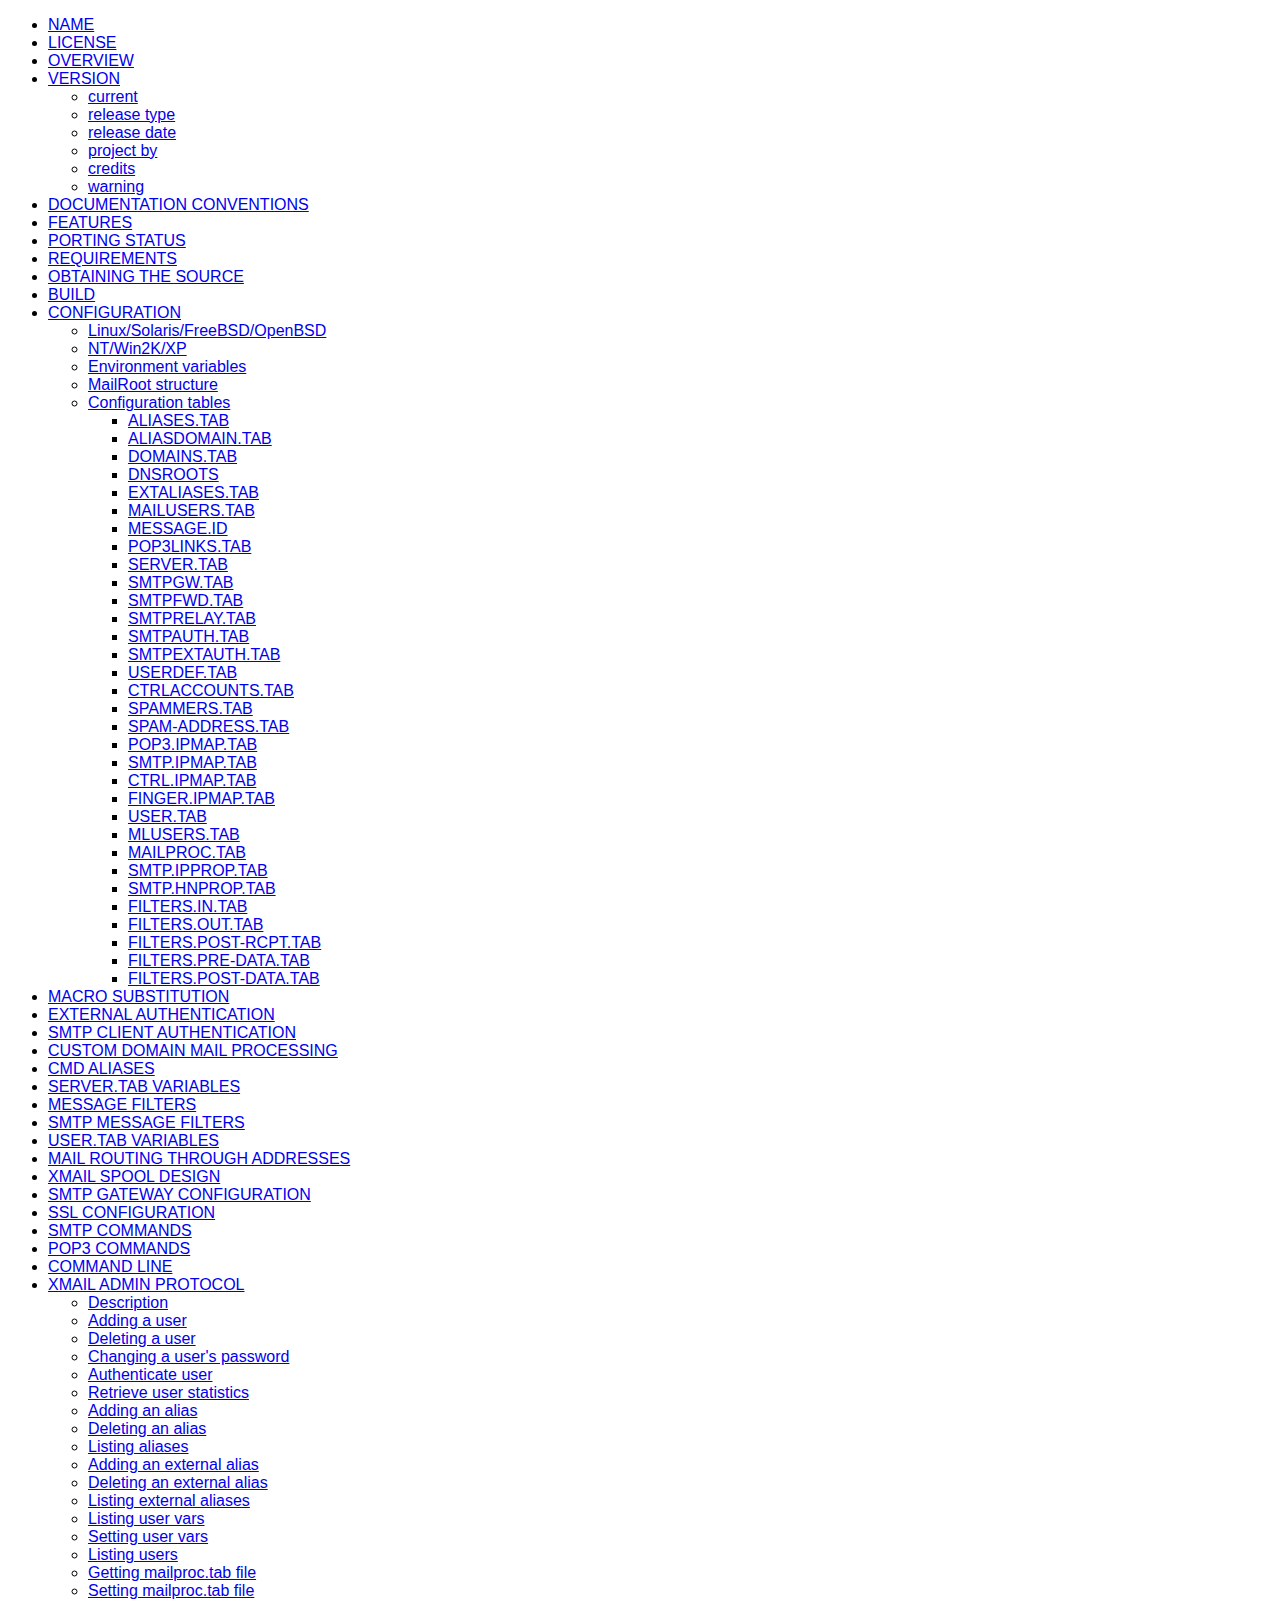
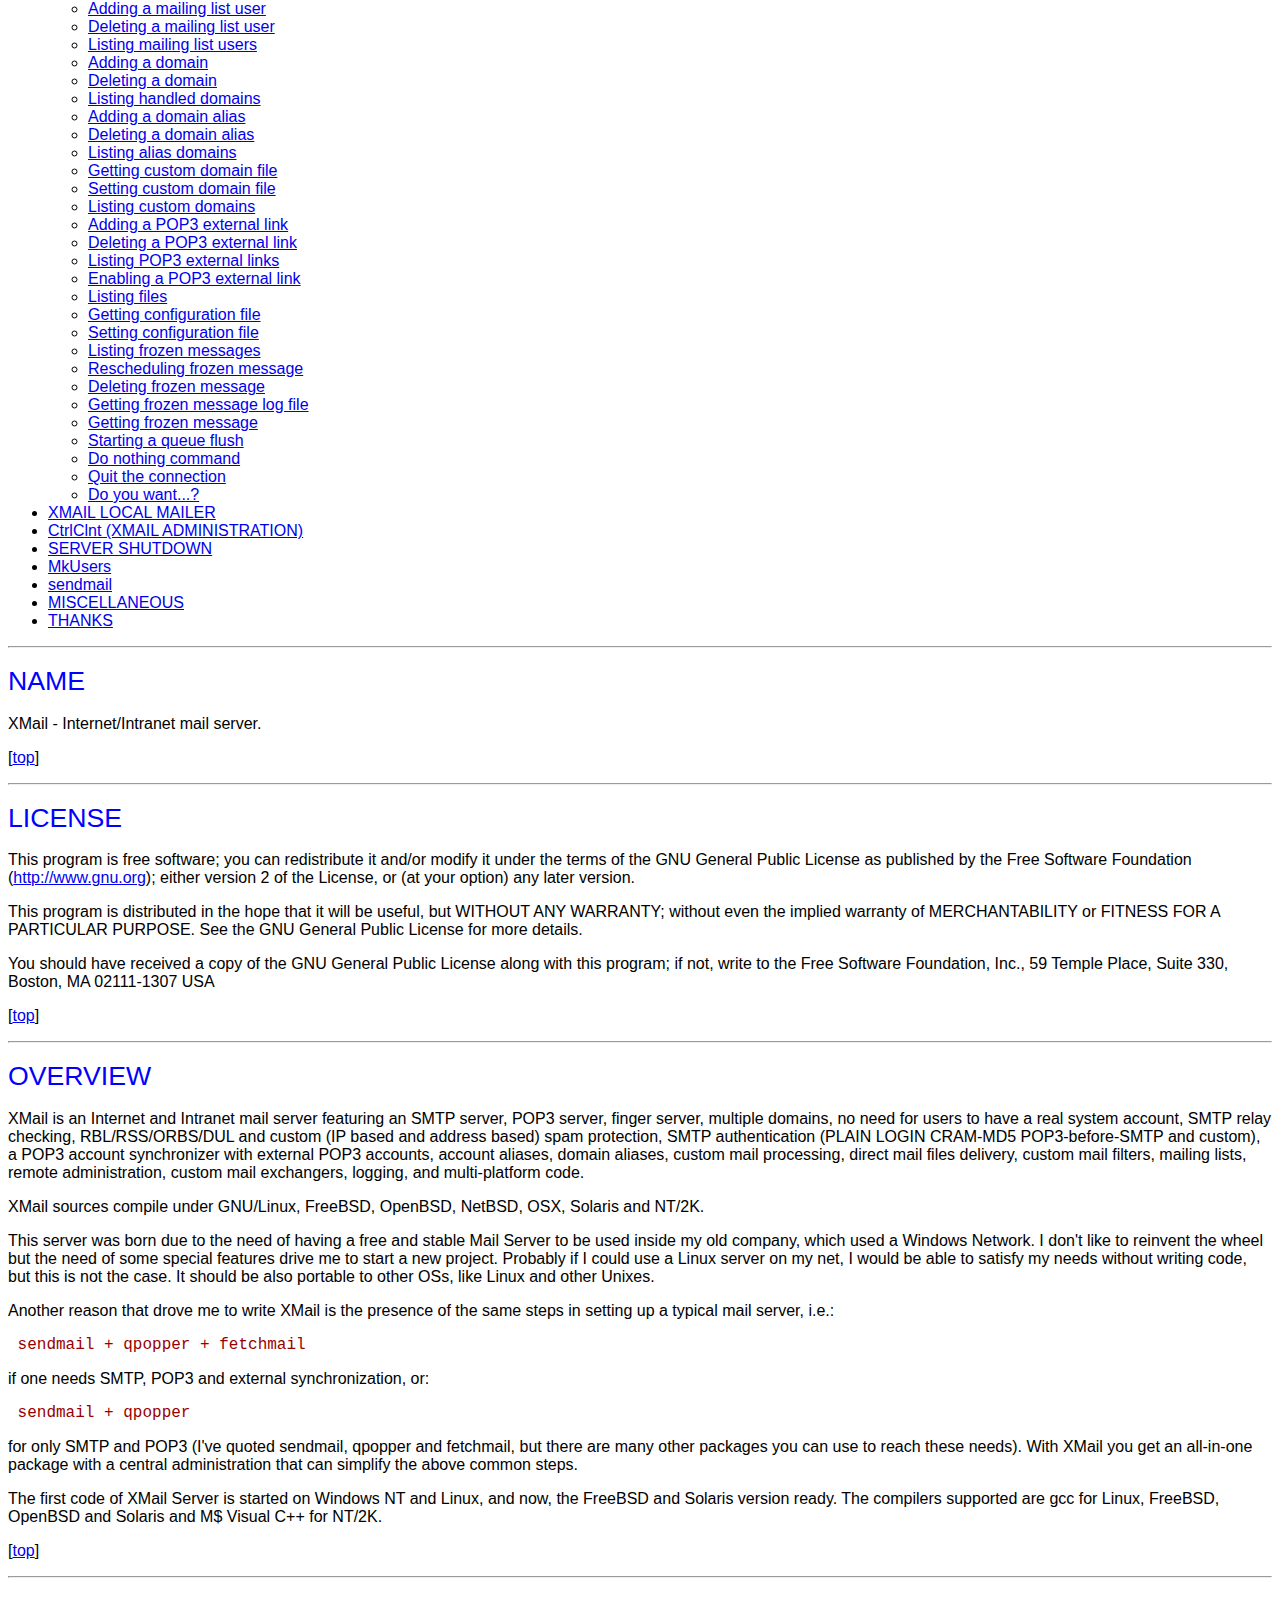
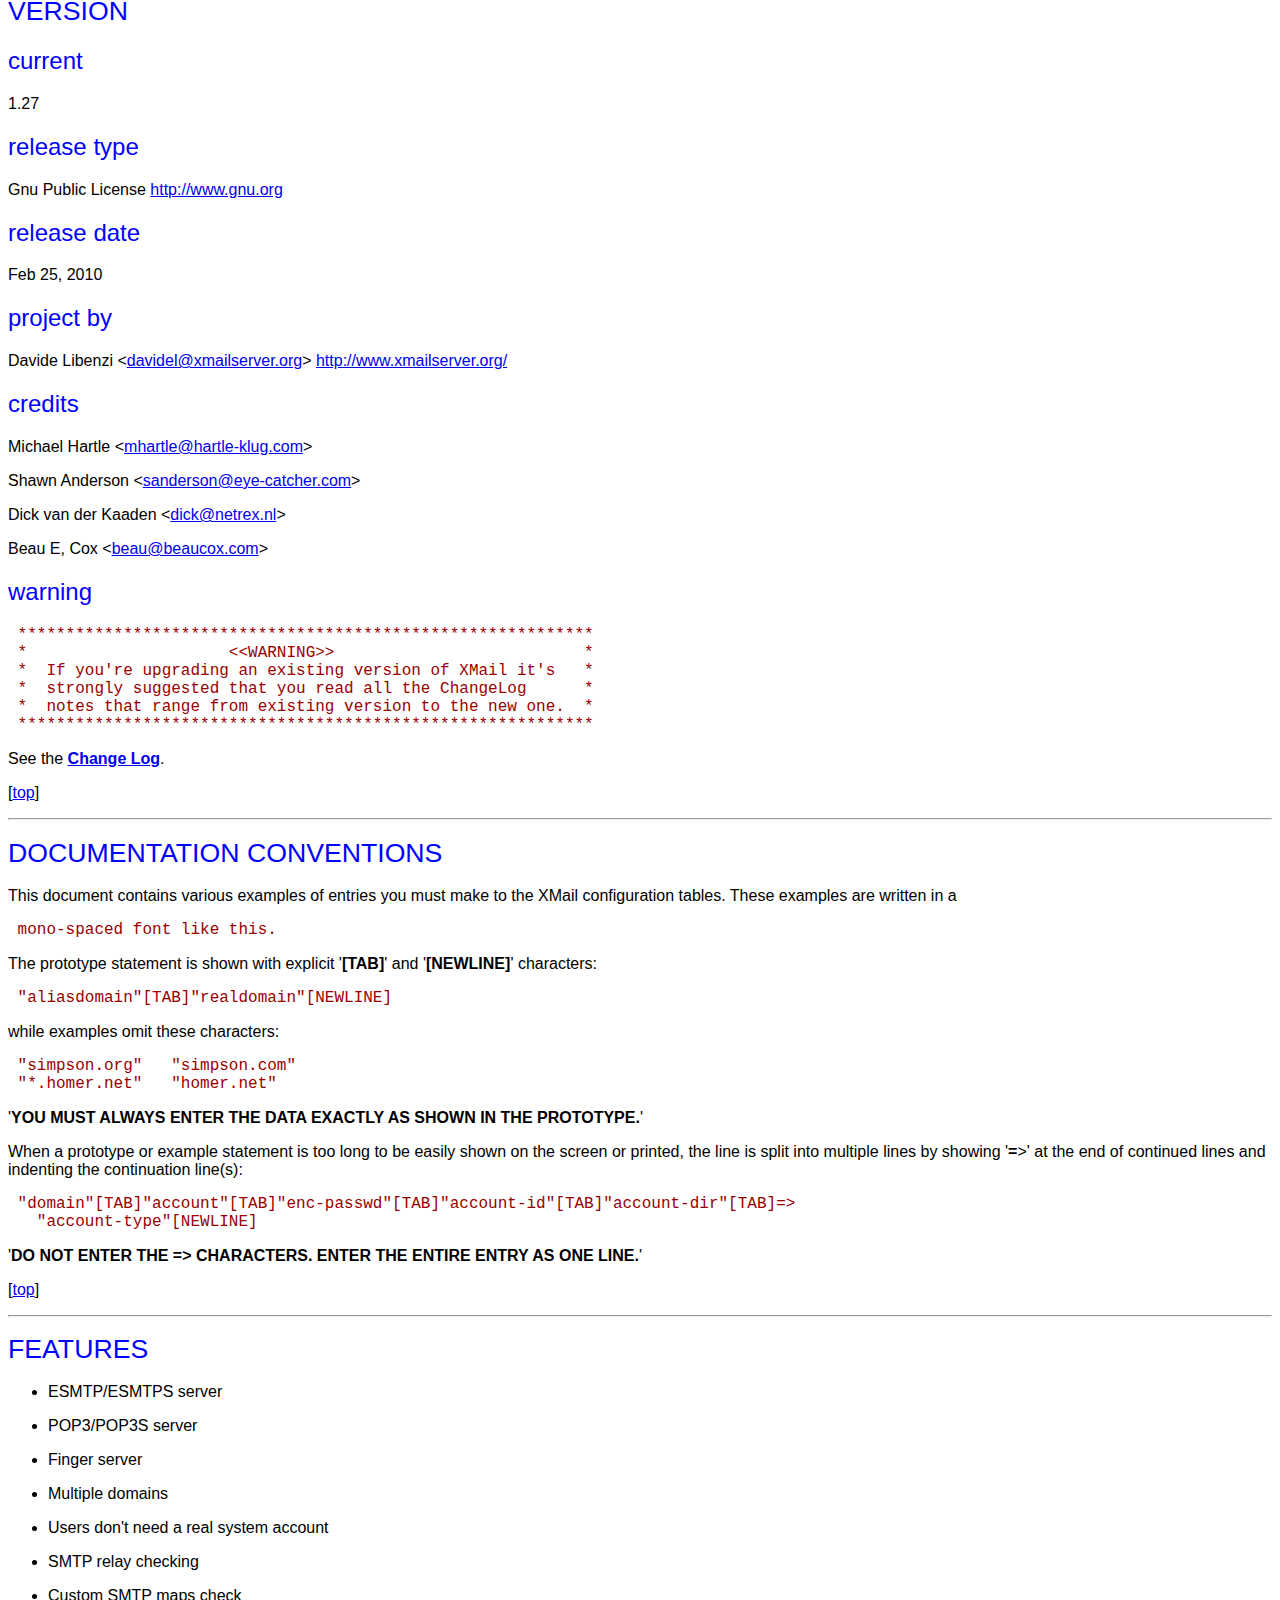
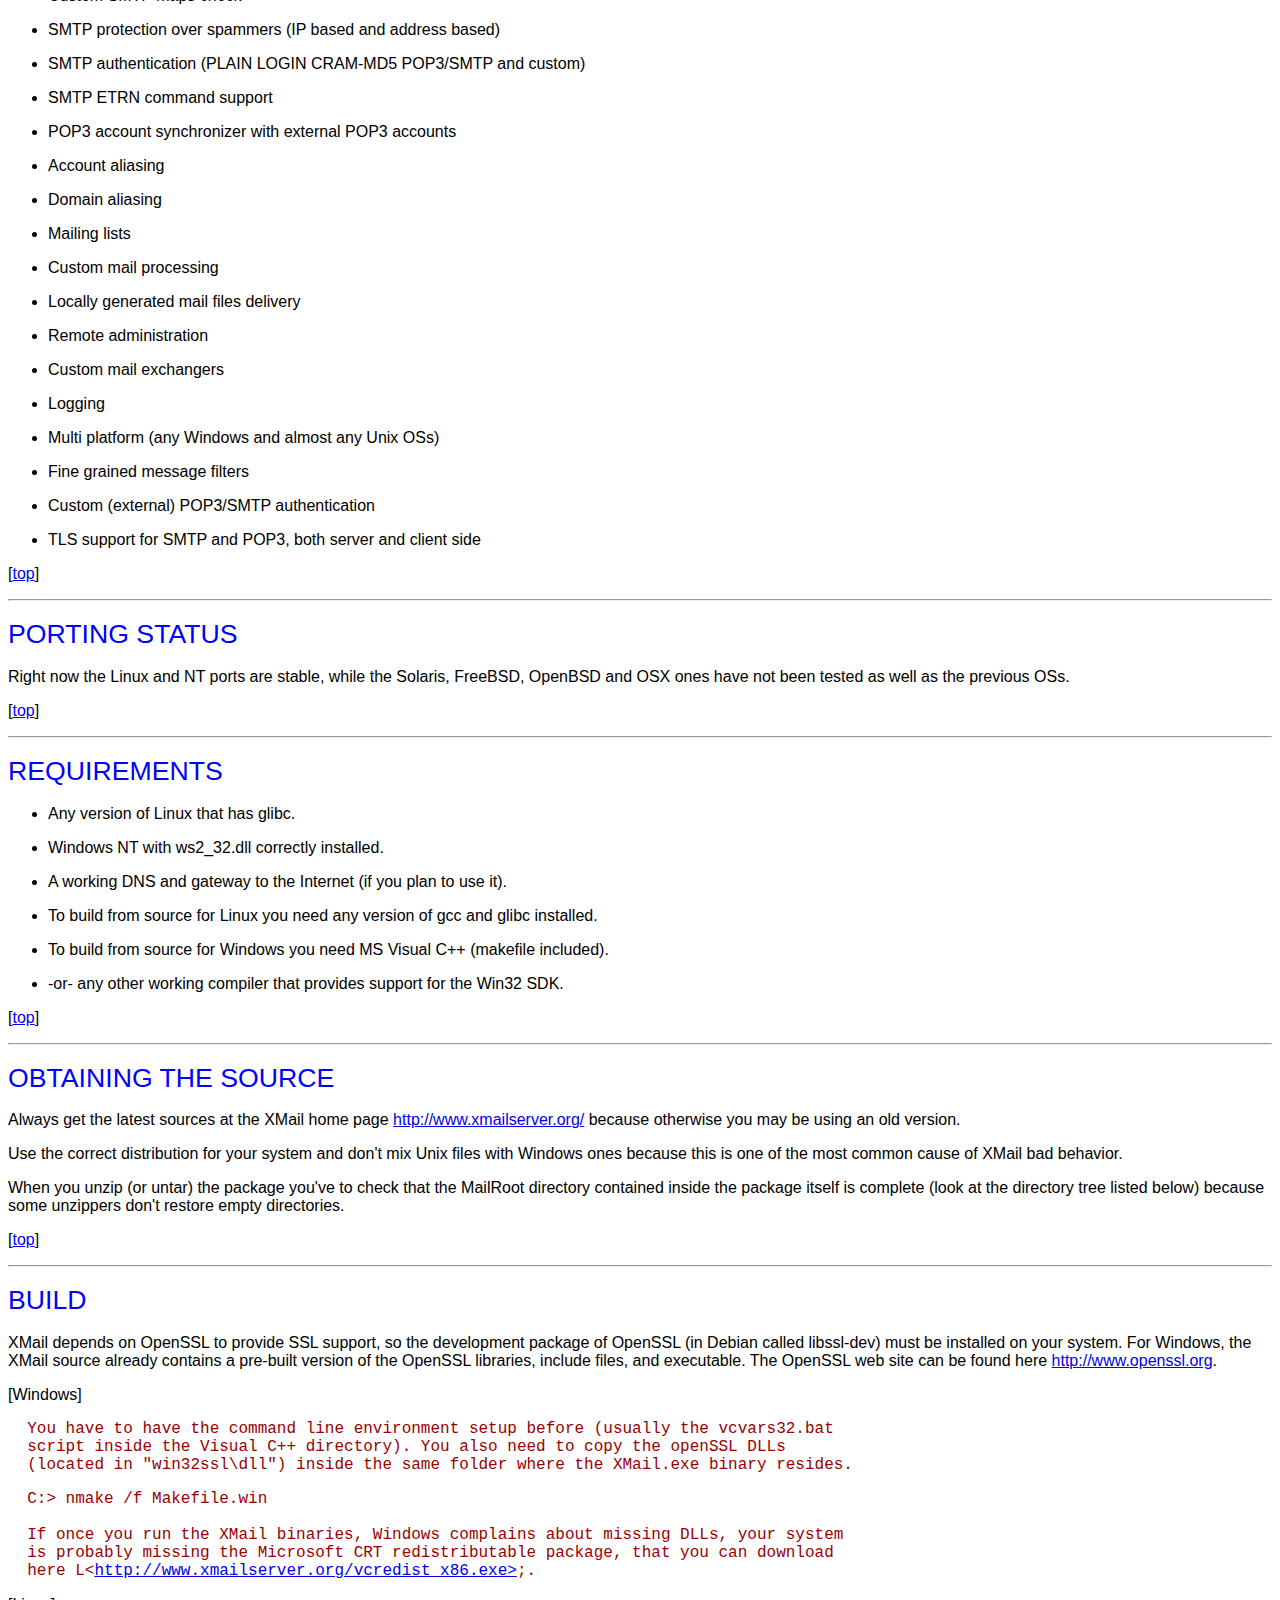
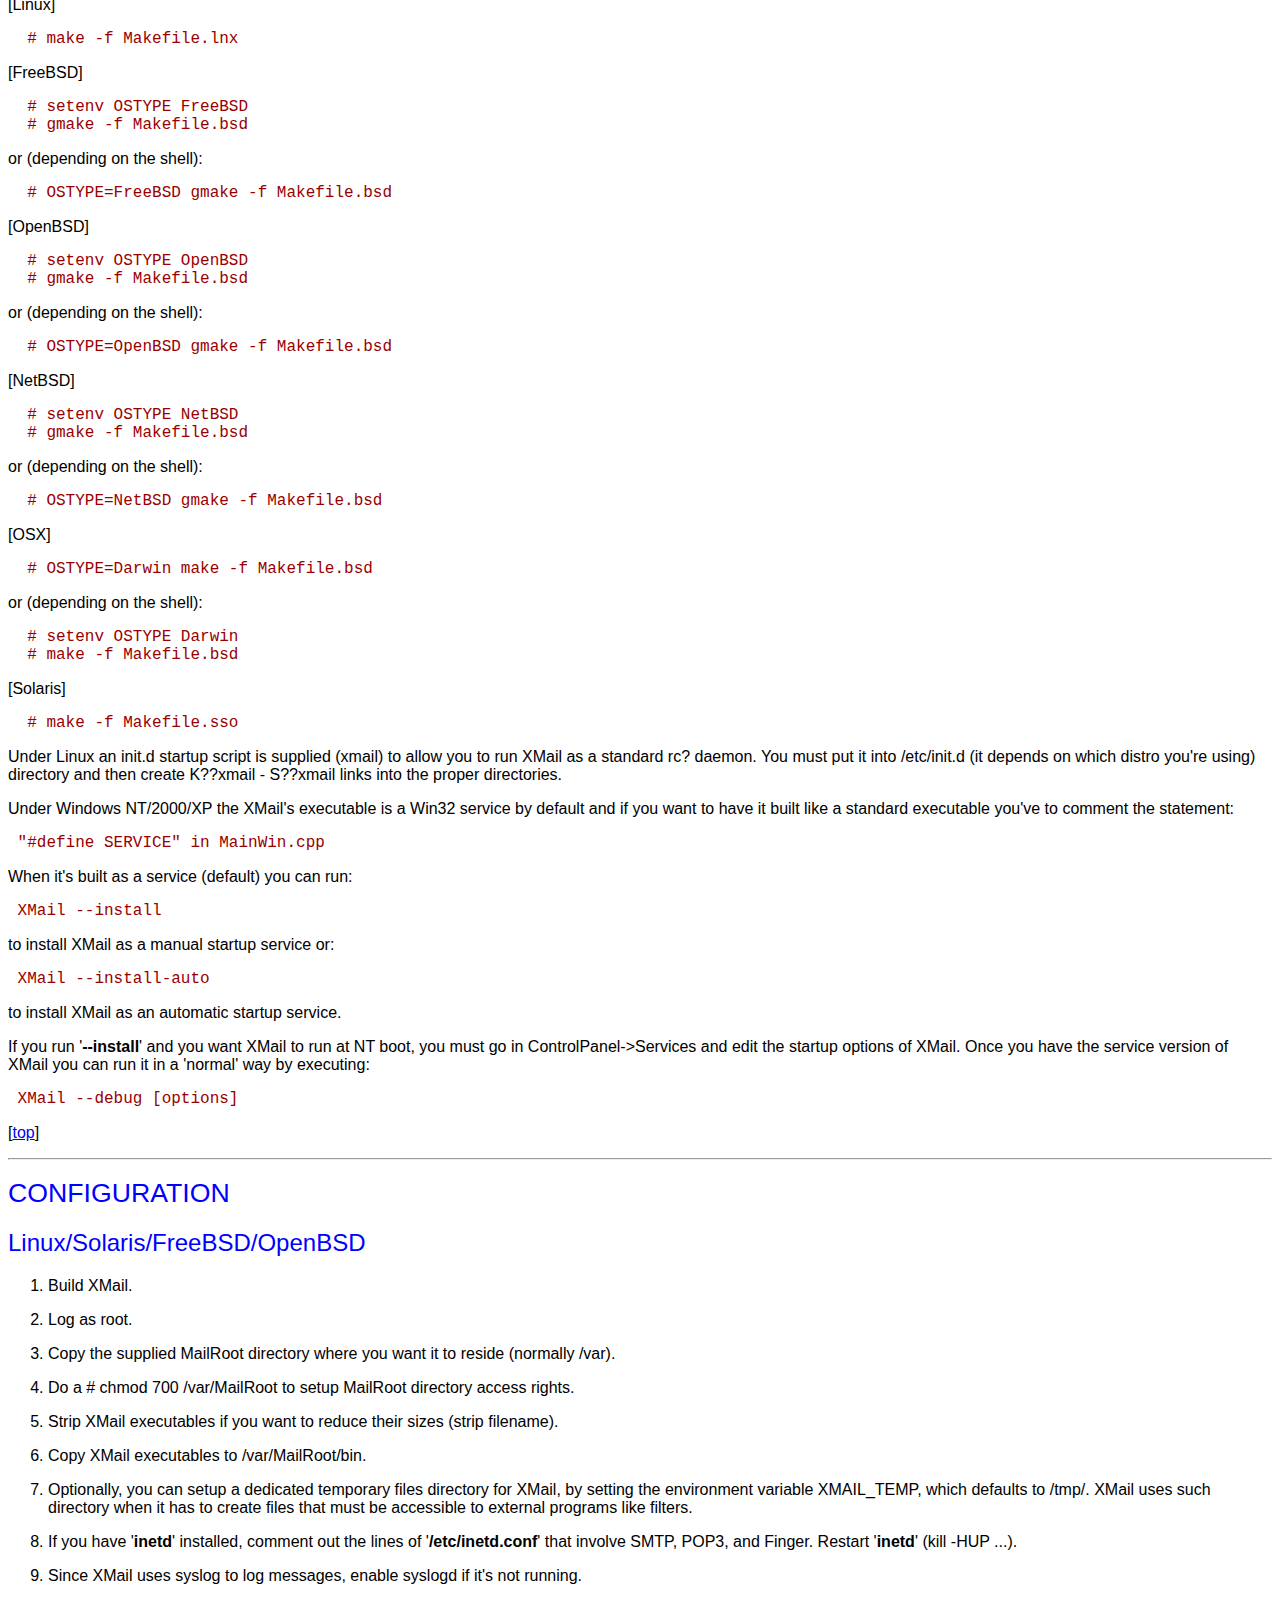
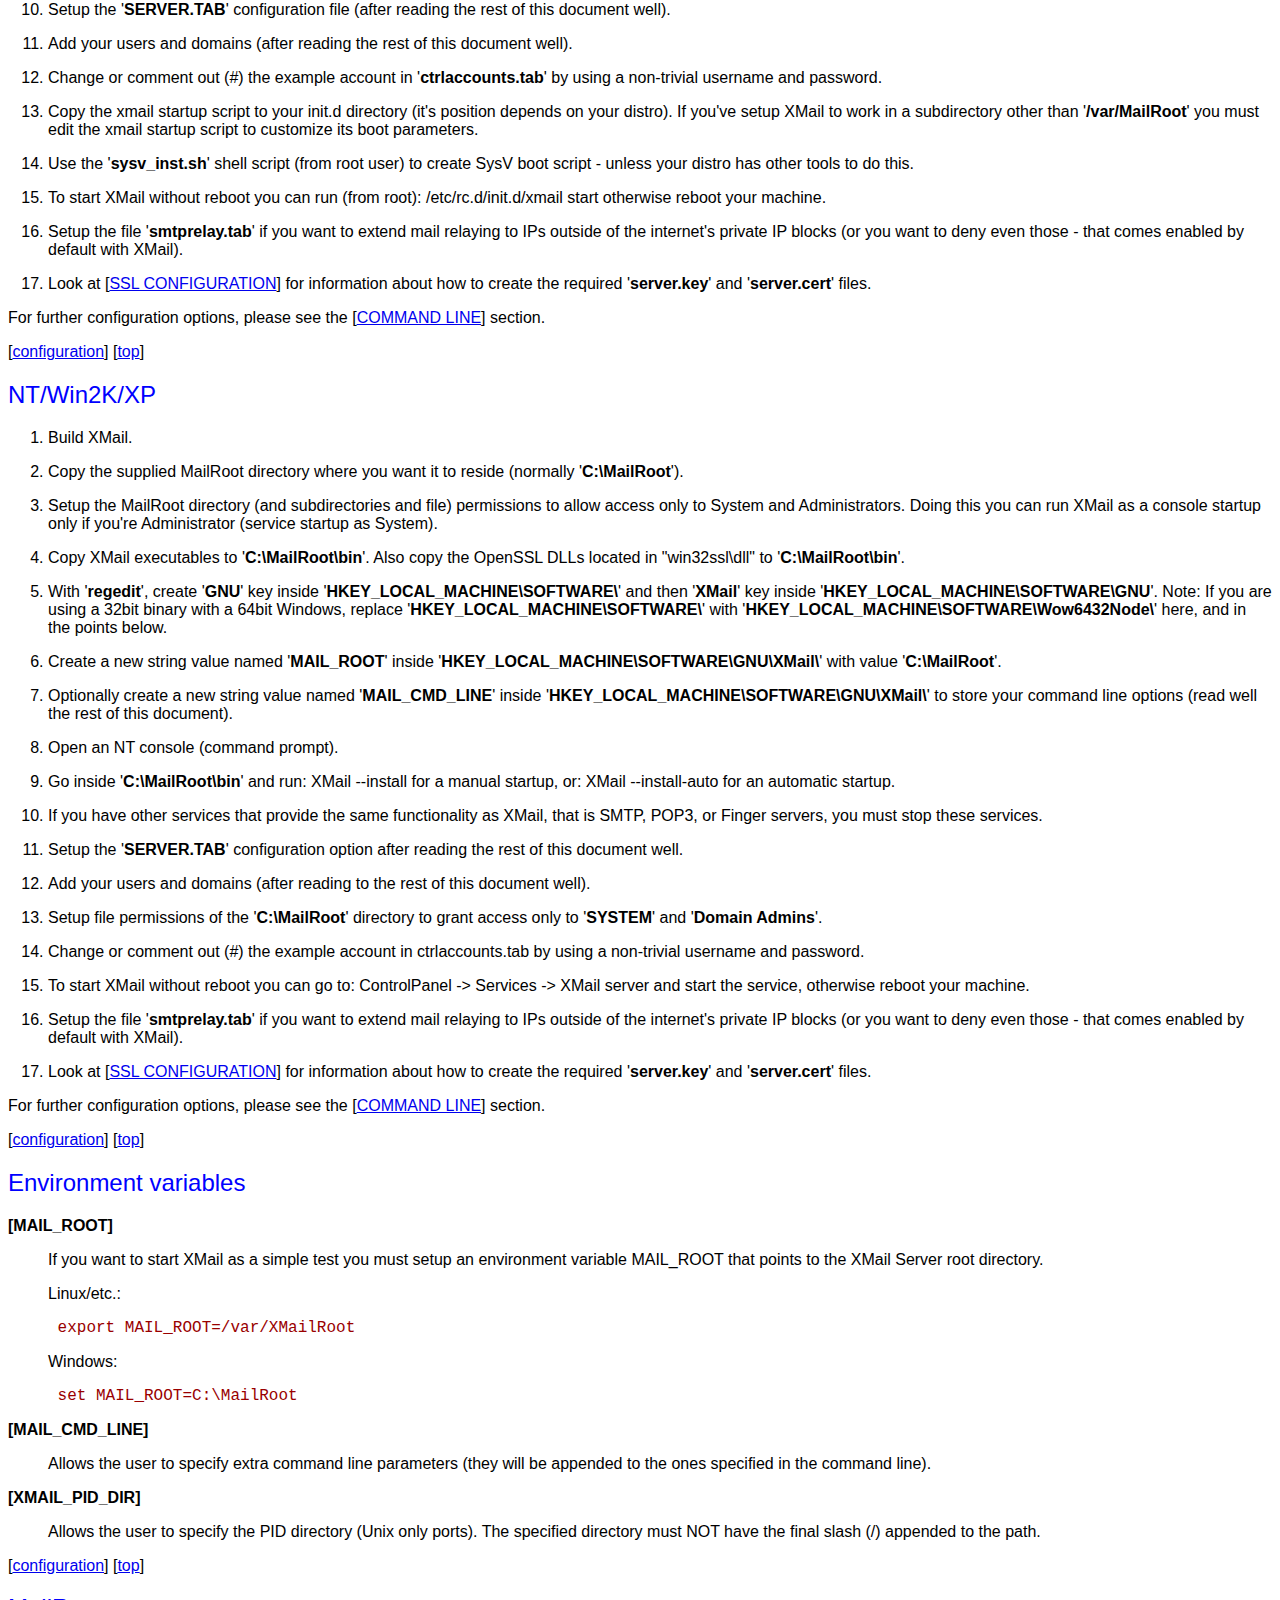
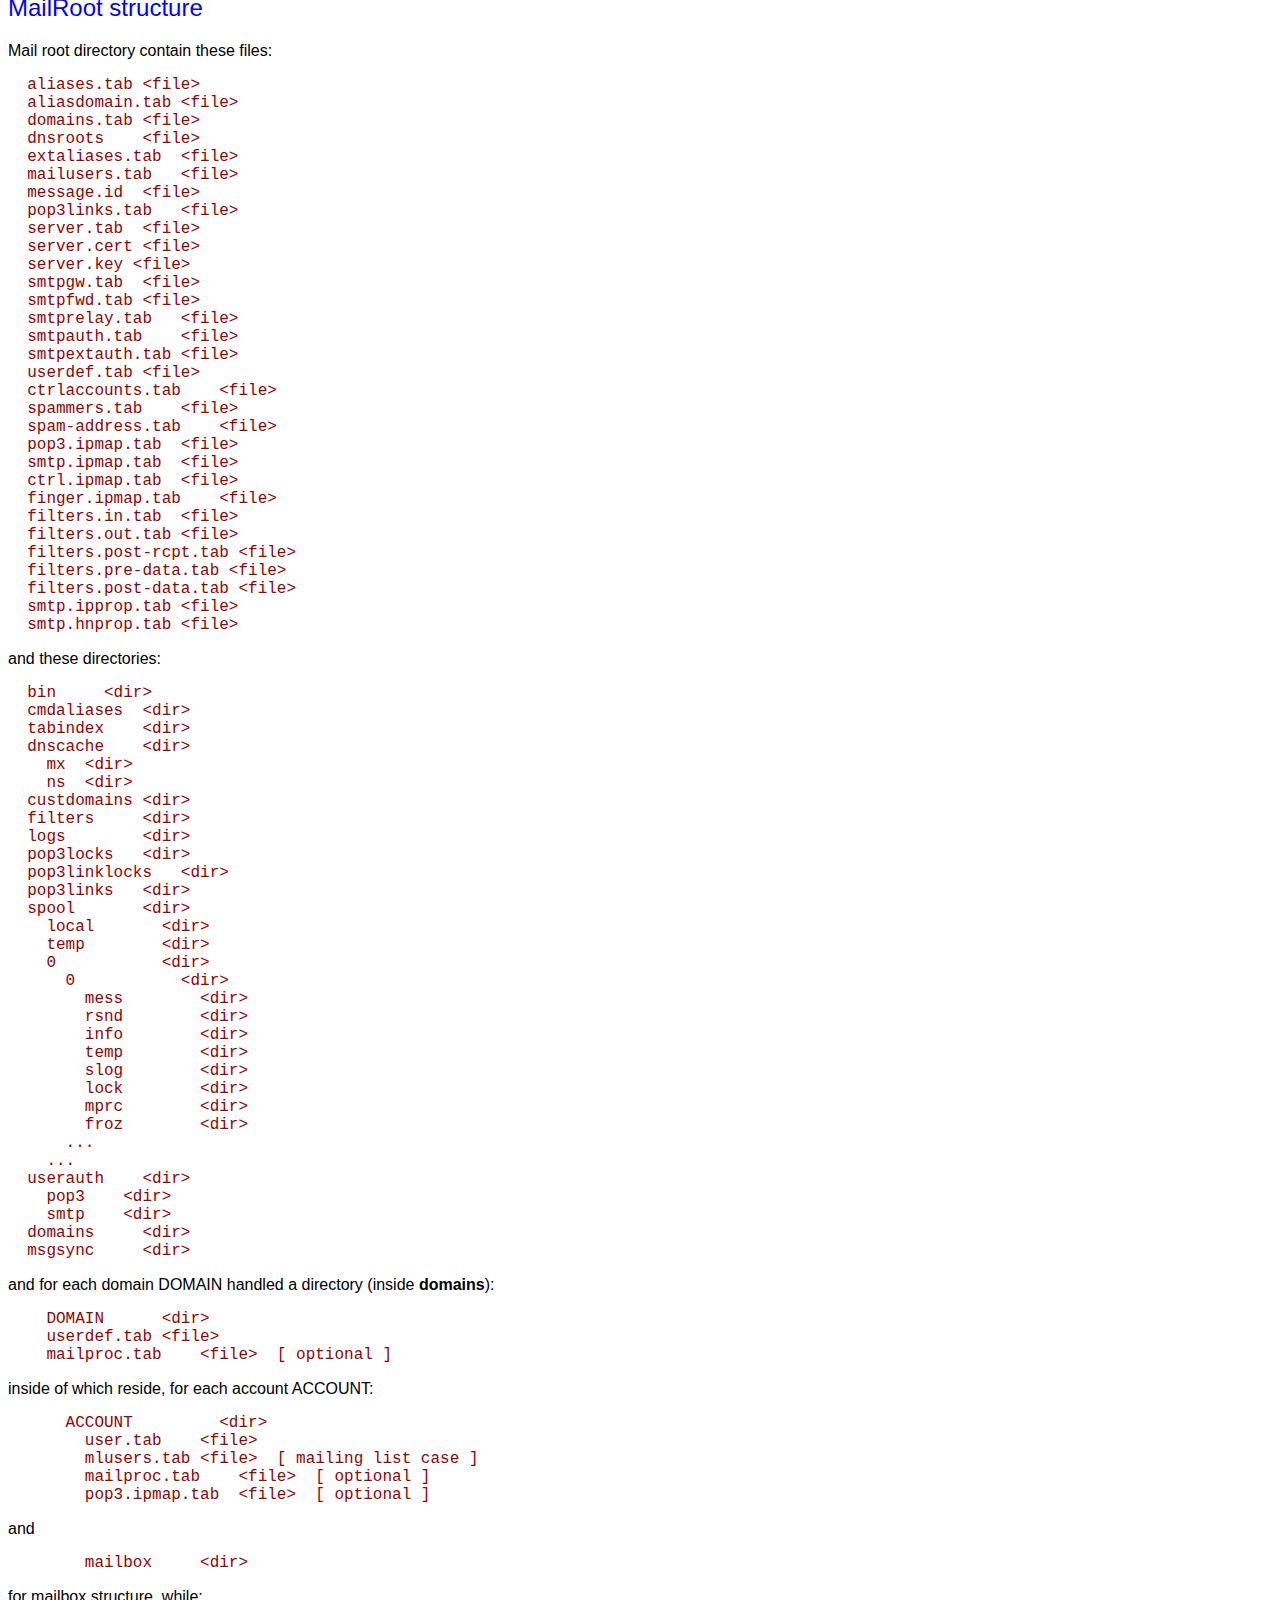
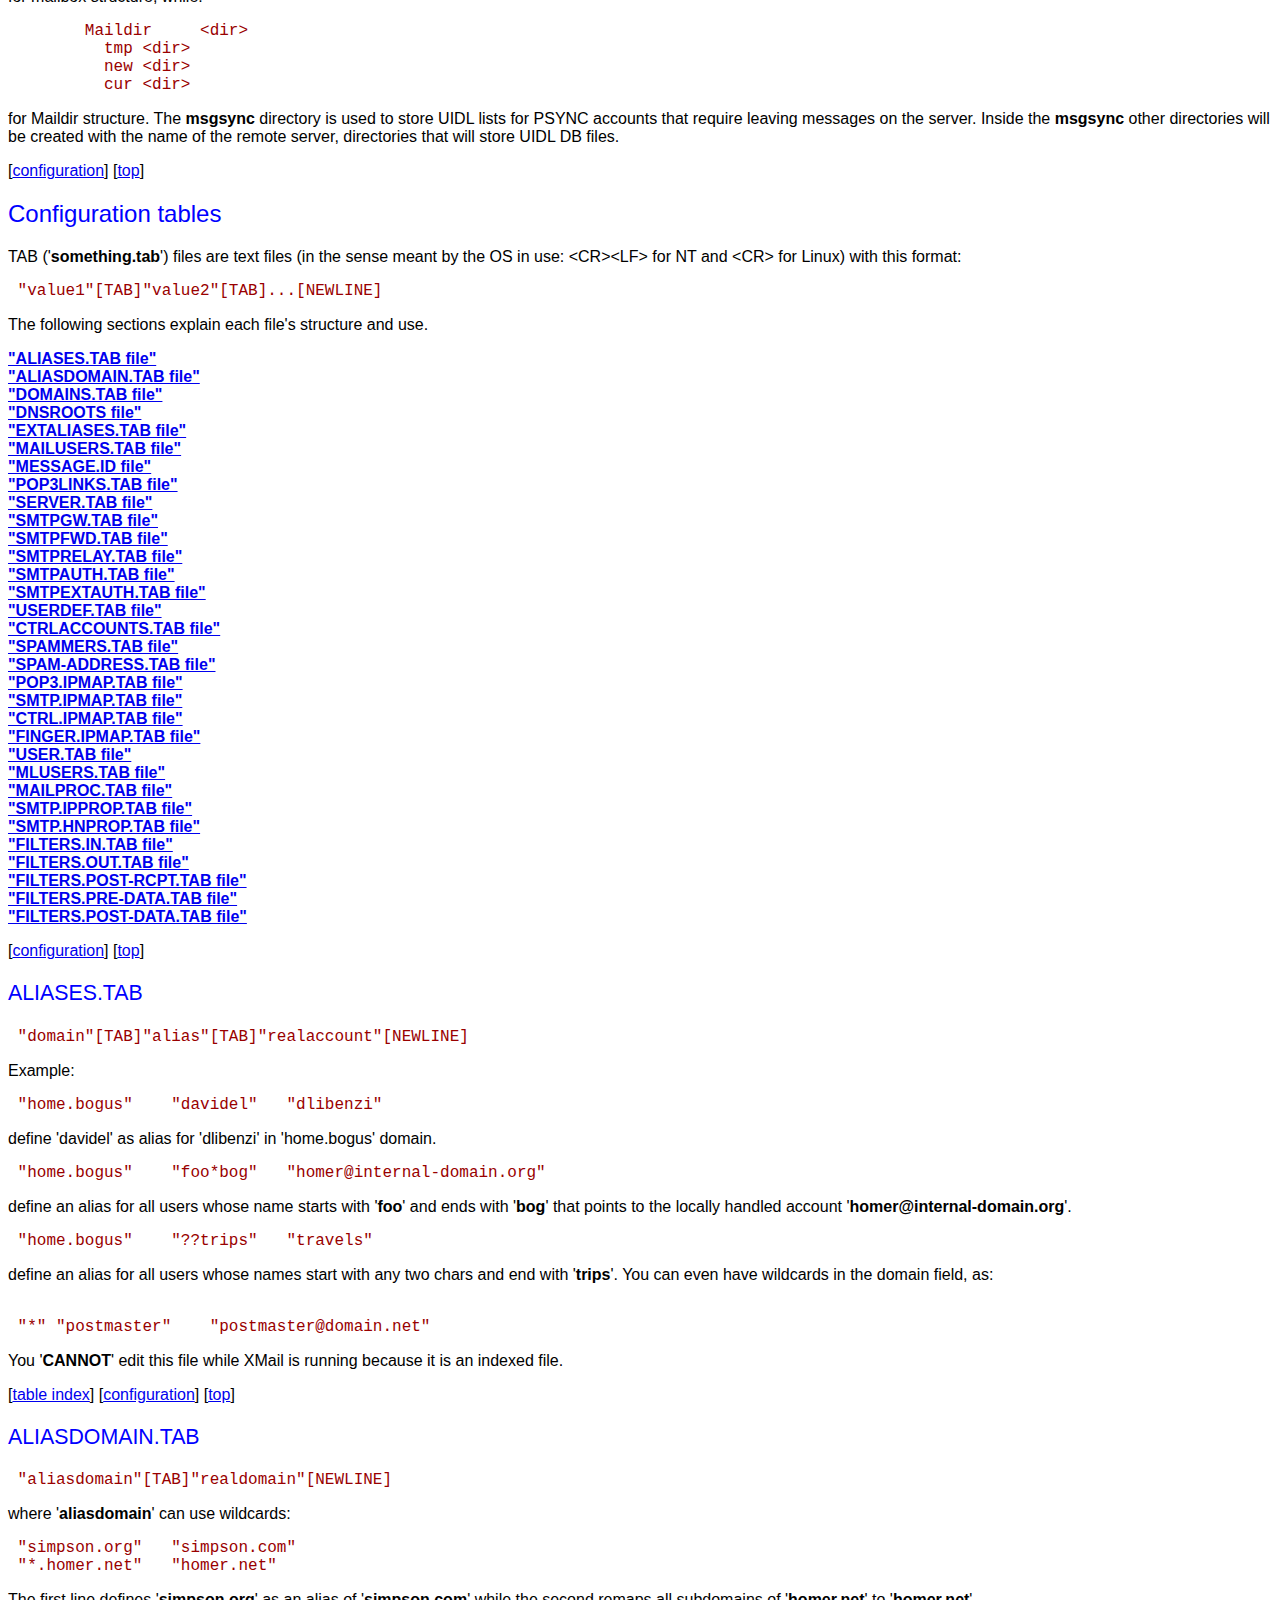
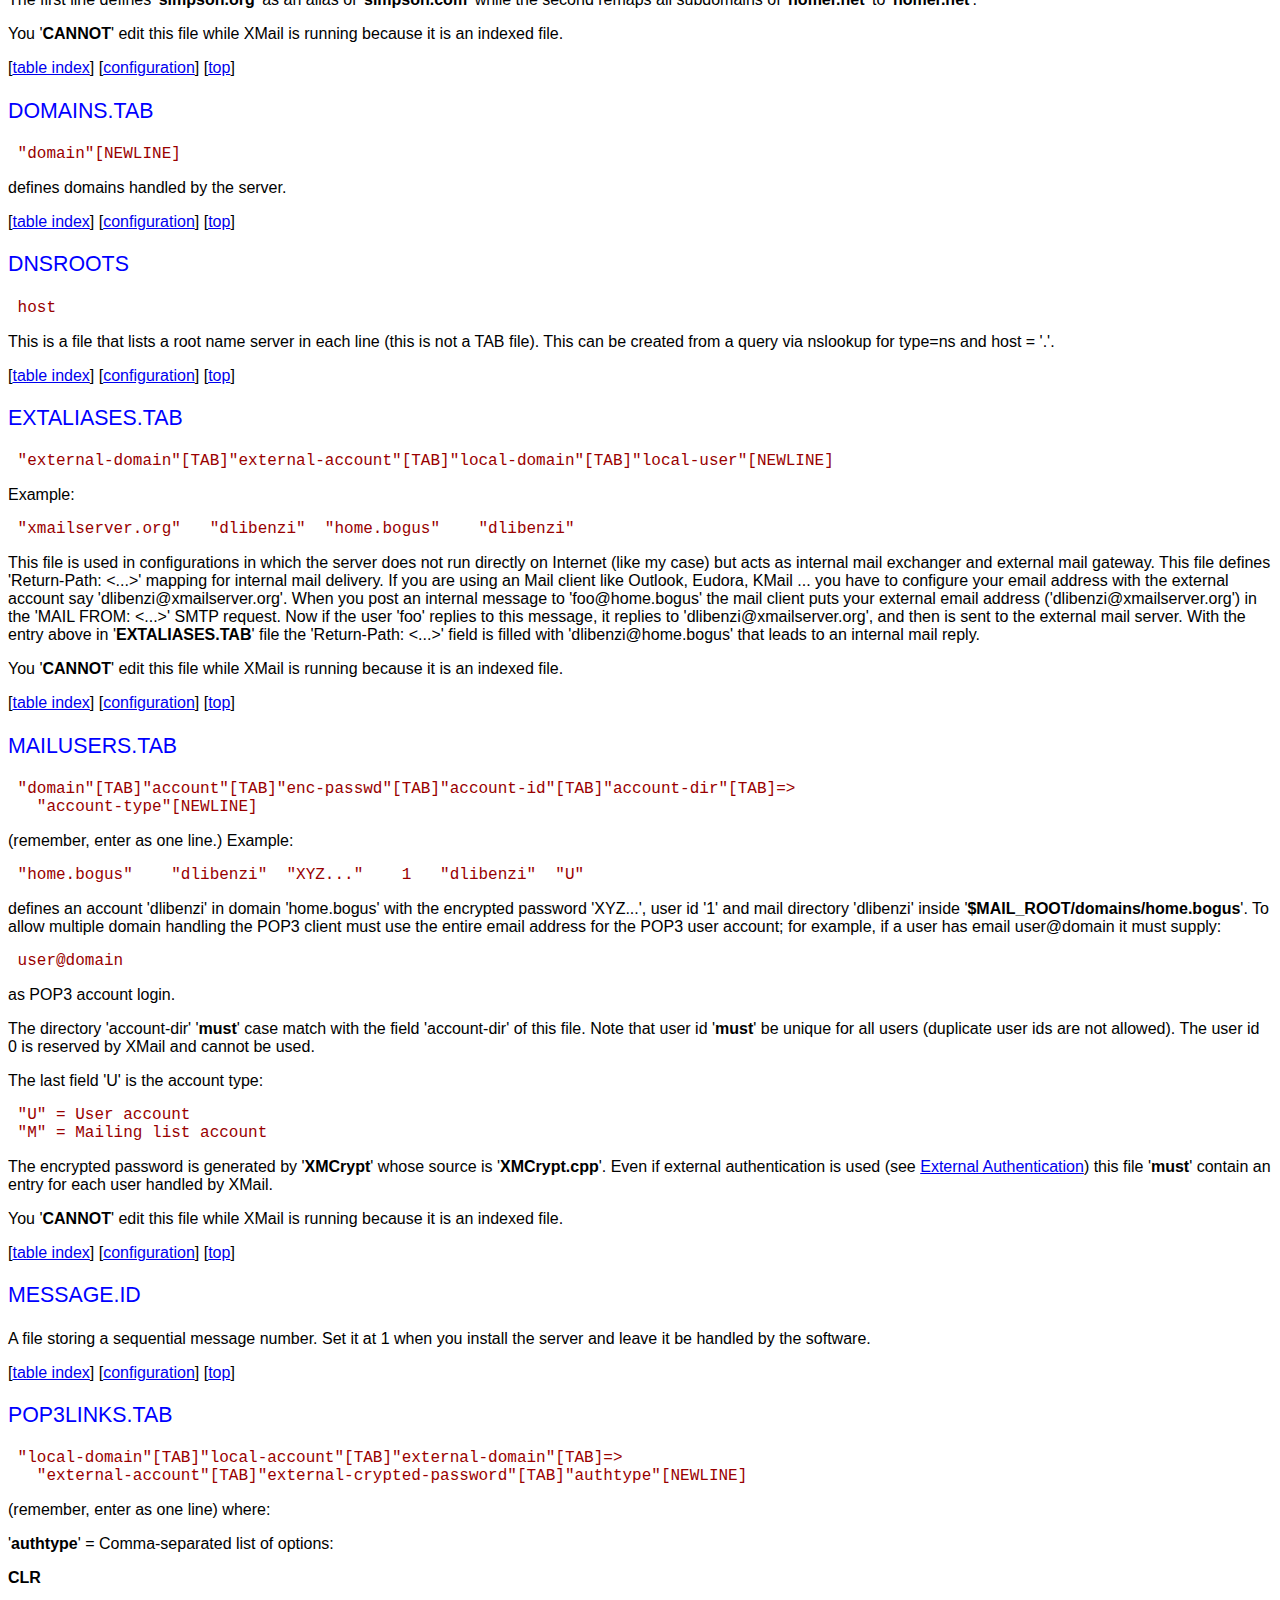
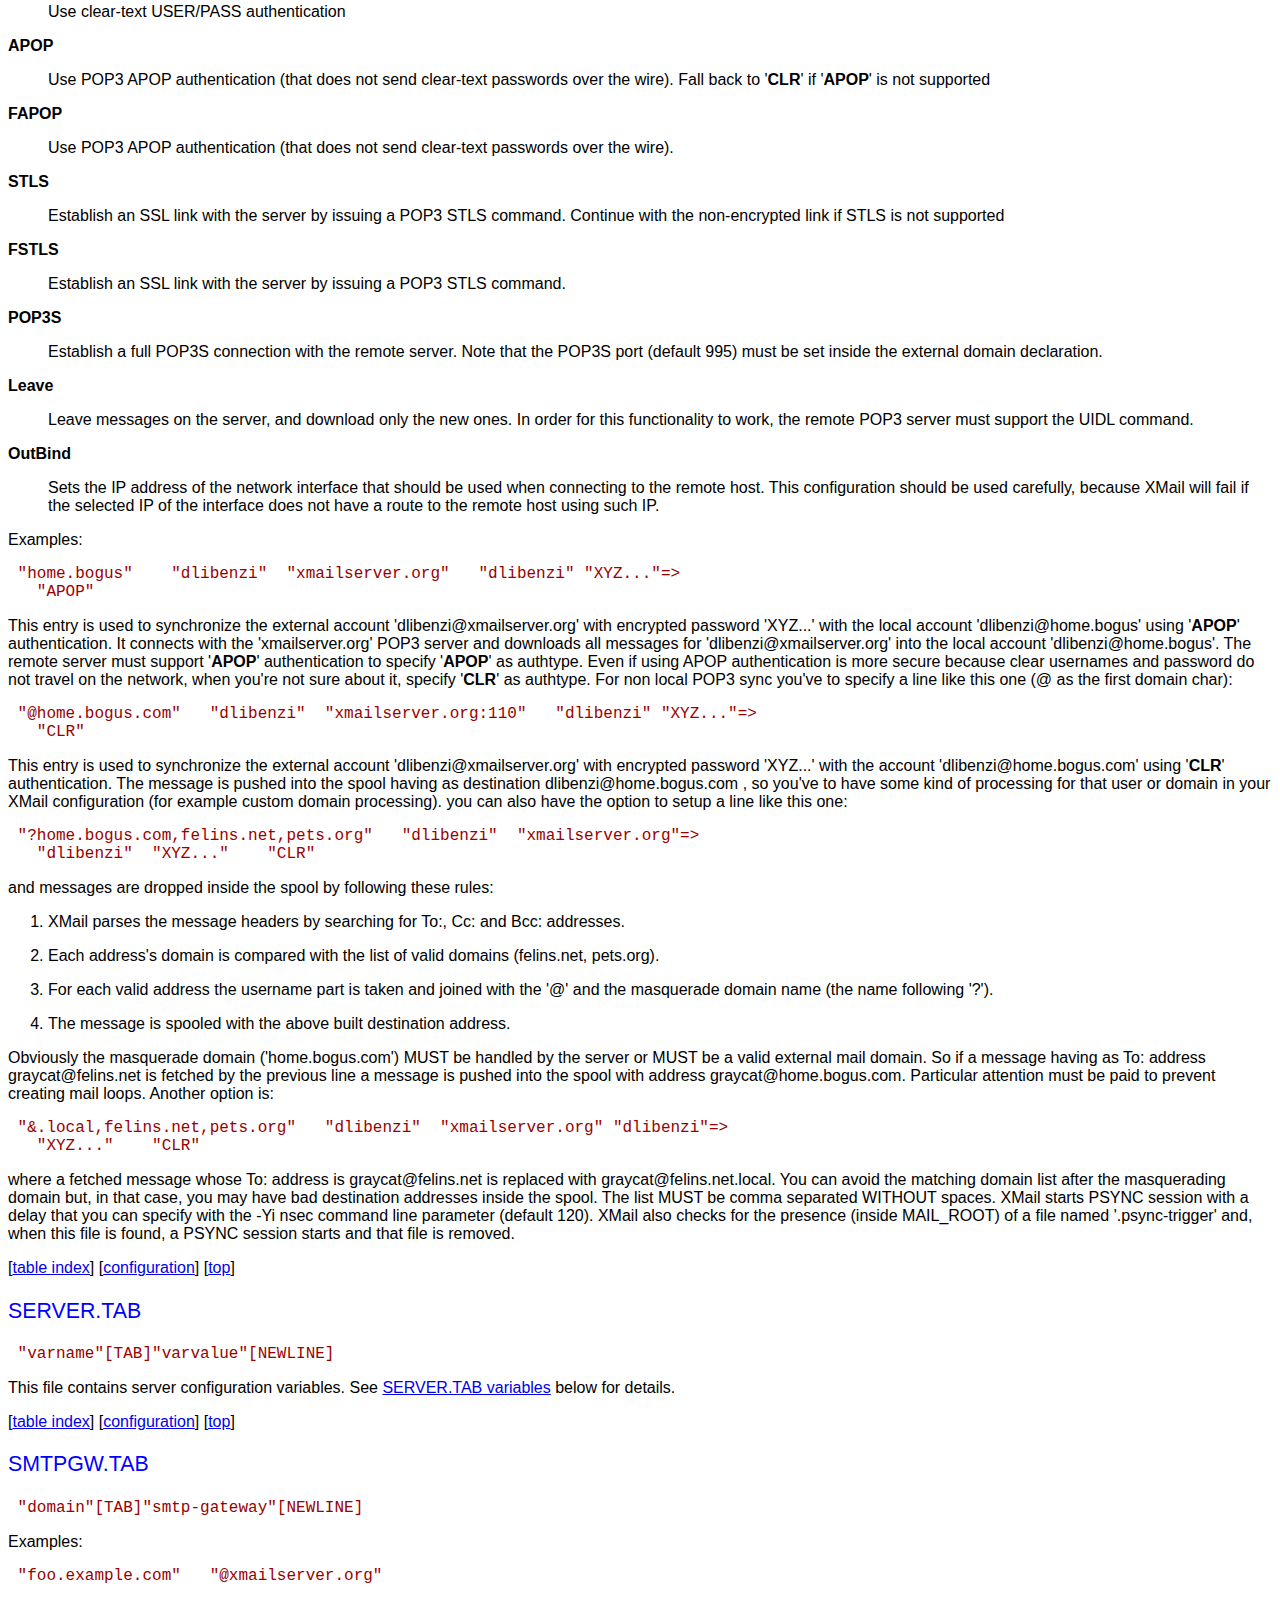
<file: docs/Readme.html>
<?xml version="1.0" ?>
<!DOCTYPE html PUBLIC "-//W3C//DTD XHTML 1.0 Strict//EN" "http://www.w3.org/TR/xhtml1/DTD/xhtml1-strict.dtd">
<html xmlns="http://www.w3.org/1999/xhtml">
<head>
<title>XMail mail server v 1.27</title>
<link rel="stylesheet" href="./xmail.css" type="text/css" />
<meta http-equiv="content-type" content="text/html; charset=utf-8" />
<link rev="made" href="mailto:root@localhost" />
</head>

<body>


<!-- INDEX BEGIN -->
<div name="index">
<p><a name="__index__"></a></p>

<ul>

	<li><a href="#name">NAME</a></li>
	<li><a href="#license">LICENSE</a></li>
	<li><a href="#overview">OVERVIEW</a></li>
	<li><a href="#version">VERSION</a></li>
	<ul>

		<li><a href="#current">current</a></li>
		<li><a href="#release_type">release type</a></li>
		<li><a href="#release_date">release date</a></li>
		<li><a href="#project_by">project by</a></li>
		<li><a href="#credits">credits</a></li>
		<li><a href="#warning">warning</a></li>
	</ul>

	<li><a href="#documentation_conventions">DOCUMENTATION CONVENTIONS</a></li>
	<li><a href="#features">FEATURES</a></li>
	<li><a href="#porting_status">PORTING STATUS</a></li>
	<li><a href="#requirements">REQUIREMENTS</a></li>
	<li><a href="#obtaining_the_source">OBTAINING THE SOURCE</a></li>
	<li><a href="#build">BUILD</a></li>
	<li><a href="#configuration">CONFIGURATION</a></li>
	<ul>

		<li><a href="#linux_solaris_freebsd_openbsd">Linux/Solaris/FreeBSD/OpenBSD</a></li>
		<li><a href="#nt_win2k_xp">NT/Win2K/XP</a></li>
		<li><a href="#environment_variables">Environment variables</a></li>
		<li><a href="#mailroot_structure">MailRoot structure</a></li>
		<li><a href="#configuration_tables">Configuration tables</a></li>
		<ul>

			<li><a href="#aliases_tab">ALIASES.TAB</a></li>
			<li><a href="#aliasdomain_tab">ALIASDOMAIN.TAB</a></li>
			<li><a href="#domains_tab">DOMAINS.TAB</a></li>
			<li><a href="#dnsroots">DNSROOTS</a></li>
			<li><a href="#extaliases_tab">EXTALIASES.TAB</a></li>
			<li><a href="#mailusers_tab">MAILUSERS.TAB</a></li>
			<li><a href="#message_id">MESSAGE.ID</a></li>
			<li><a href="#pop3links_tab">POP3LINKS.TAB</a></li>
			<li><a href="#server_tab">SERVER.TAB</a></li>
			<li><a href="#smtpgw_tab">SMTPGW.TAB</a></li>
			<li><a href="#smtpfwd_tab">SMTPFWD.TAB</a></li>
			<li><a href="#smtprelay_tab">SMTPRELAY.TAB</a></li>
			<li><a href="#smtpauth_tab">SMTPAUTH.TAB</a></li>
			<li><a href="#smtpextauth_tab">SMTPEXTAUTH.TAB</a></li>
			<li><a href="#userdef_tab">USERDEF.TAB</a></li>
			<li><a href="#ctrlaccounts_tab">CTRLACCOUNTS.TAB</a></li>
			<li><a href="#spammers_tab">SPAMMERS.TAB</a></li>
			<li><a href="#spam_address_tab">SPAM-ADDRESS.TAB</a></li>
			<li><a href="#pop3_ipmap_tab">POP3.IPMAP.TAB</a></li>
			<li><a href="#smtp_ipmap_tab">SMTP.IPMAP.TAB</a></li>
			<li><a href="#ctrl_ipmap_tab">CTRL.IPMAP.TAB</a></li>
			<li><a href="#finger_ipmap_tab">FINGER.IPMAP.TAB</a></li>
			<li><a href="#user_tab">USER.TAB</a></li>
			<li><a href="#mlusers_tab">MLUSERS.TAB</a></li>
			<li><a href="#mailproc_tab">MAILPROC.TAB</a></li>
			<li><a href="#smtp_ipprop_tab">SMTP.IPPROP.TAB</a></li>
			<li><a href="#smtp_hnprop_tab">SMTP.HNPROP.TAB</a></li>
			<li><a href="#filters_in_tab">FILTERS.IN.TAB</a></li>
			<li><a href="#filters_out_tab">FILTERS.OUT.TAB</a></li>
			<li><a href="#filters_post_rcpt_tab">FILTERS.POST-RCPT.TAB</a></li>
			<li><a href="#filters_pre_data_tab">FILTERS.PRE-DATA.TAB</a></li>
			<li><a href="#filters_post_data_tab">FILTERS.POST-DATA.TAB</a></li>
		</ul>

	</ul>

	<li><a href="#macro_substitution">MACRO SUBSTITUTION</a></li>
	<li><a href="#external_authentication">EXTERNAL AUTHENTICATION</a></li>
	<li><a href="#smtp_client_authentication">SMTP CLIENT AUTHENTICATION</a></li>
	<li><a href="#custom_domain_mail_processing">CUSTOM DOMAIN MAIL PROCESSING</a></li>
	<li><a href="#cmd_aliases">CMD ALIASES</a></li>
	<li><a href="#server_tab_variables">SERVER.TAB VARIABLES</a></li>
	<li><a href="#message_filters">MESSAGE FILTERS</a></li>
	<li><a href="#smtp_message_filters">SMTP MESSAGE FILTERS</a></li>
	<li><a href="#user_tab_variables">USER.TAB VARIABLES</a></li>
	<li><a href="#mail_routing_through_addresses">MAIL ROUTING THROUGH ADDRESSES</a></li>
	<li><a href="#xmail_spool_design">XMAIL SPOOL DESIGN</a></li>
	<li><a href="#smtp_gateway_configuration">SMTP GATEWAY CONFIGURATION</a></li>
	<li><a href="#ssl_configuration">SSL CONFIGURATION</a></li>
	<li><a href="#smtp_commands">SMTP COMMANDS</a></li>
	<li><a href="#pop3_commands">POP3 COMMANDS</a></li>
	<li><a href="#command_line">COMMAND LINE</a></li>
	<li><a href="#xmail_admin_protocol">XMAIL ADMIN PROTOCOL</a></li>
	<ul>

		<li><a href="#description">Description</a></li>
		<li><a href="#adding_a_user">Adding a user</a></li>
		<li><a href="#deleting_a_user">Deleting a user</a></li>
		<li><a href="#changing_a_user_s_password">Changing a user's password</a></li>
		<li><a href="#authenticate_user">Authenticate user</a></li>
		<li><a href="#retrieve_user_statistics">Retrieve user statistics</a></li>
		<li><a href="#adding_an_alias">Adding an alias</a></li>
		<li><a href="#deleting_an_alias">Deleting an alias</a></li>
		<li><a href="#listing_aliases">Listing aliases</a></li>
		<li><a href="#adding_an_external_alias">Adding an external alias</a></li>
		<li><a href="#deleting_an_external_alias">Deleting an external alias</a></li>
		<li><a href="#listing_external_aliases">Listing external aliases</a></li>
		<li><a href="#listing_user_vars">Listing user vars</a></li>
		<li><a href="#setting_user_vars">Setting user vars</a></li>
		<li><a href="#listing_users">Listing users</a></li>
		<li><a href="#getting_mailproc_tab_file">Getting mailproc.tab file</a></li>
		<li><a href="#setting_mailproc_tab_file">Setting mailproc.tab file</a></li>
		<li><a href="#adding_a_mailing_list_user">Adding a mailing list user</a></li>
		<li><a href="#deleting_a_mailing_list_user">Deleting a mailing list user</a></li>
		<li><a href="#listing_mailing_list_users">Listing mailing list users</a></li>
		<li><a href="#adding_a_domain">Adding a domain</a></li>
		<li><a href="#deleting_a_domain">Deleting a domain</a></li>
		<li><a href="#listing_handled_domains">Listing handled domains</a></li>
		<li><a href="#adding_a_domain_alias">Adding a domain alias</a></li>
		<li><a href="#deleting_a_domain_alias">Deleting a domain alias</a></li>
		<li><a href="#listing_alias_domains">Listing alias domains</a></li>
		<li><a href="#getting_custom_domain_file">Getting custom domain file</a></li>
		<li><a href="#setting_custom_domain_file">Setting custom domain file</a></li>
		<li><a href="#listing_custom_domains">Listing custom domains</a></li>
		<li><a href="#adding_a_pop3_external_link">Adding a POP3 external link</a></li>
		<li><a href="#deleting_a_pop3_external_link">Deleting a POP3 external link</a></li>
		<li><a href="#listing_pop3_external_links">Listing POP3 external links</a></li>
		<li><a href="#enabling_a_pop3_external_link">Enabling a POP3 external link</a></li>
		<li><a href="#listing_files">Listing files</a></li>
		<li><a href="#getting_configuration_file">Getting configuration file</a></li>
		<li><a href="#setting_configuration_file">Setting configuration file</a></li>
		<li><a href="#listing_frozen_messages">Listing frozen messages</a></li>
		<li><a href="#rescheduling_frozen_message">Rescheduling frozen message</a></li>
		<li><a href="#deleting_frozen_message">Deleting frozen message</a></li>
		<li><a href="#getting_frozen_message_log_file">Getting frozen message log file</a></li>
		<li><a href="#getting_frozen_message">Getting frozen message</a></li>
		<li><a href="#starting_a_queue_flush">Starting a queue flush</a></li>
		<li><a href="#do_nothing_command">Do nothing command</a></li>
		<li><a href="#quit_the_connection">Quit the connection</a></li>
		<li><a href="#do_you_want___">Do you want...?</a></li>
	</ul>

	<li><a href="#xmail_local_mailer">XMAIL LOCAL MAILER</a></li>
	<li><a href="#ctrlclnt__xmail_administration_">CtrlClnt (XMAIL ADMINISTRATION)</a></li>
	<li><a href="#server_shutdown">SERVER SHUTDOWN</a></li>
	<li><a href="#mkusers">MkUsers</a></li>
	<li><a href="#sendmail">sendmail</a></li>
	<li><a href="#miscellaneous">MISCELLANEOUS</a></li>
	<li><a href="#thanks">THANKS</a></li>
</ul>

<hr name="index" />
</div>
<!-- INDEX END -->

<p>
</p>
<h1><a name="name">NAME</a></h1>
<p>XMail - Internet/Intranet mail server.</p>
<p>[<a href="#__index__">top</a>]</p>
<p>
</p>
<hr />
<h1><a name="license">LICENSE</a></h1>
<p>This program is free software; you can redistribute it and/or modify
it under the terms of the GNU General Public License as published by
the Free Software Foundation (<a href="http://www.gnu.org">http://www.gnu.org</a>);
either version 2 of the License, or
(at your option) any later version.</p>
<p>This program is distributed in the hope that it will be useful,
but WITHOUT ANY WARRANTY; without even the implied warranty of
MERCHANTABILITY or FITNESS FOR A PARTICULAR PURPOSE. See the
GNU General Public License for more details.</p>
<p>You should have received a copy of the GNU General Public License
along with this program; if not, write to the Free Software
Foundation, Inc., 59 Temple Place, Suite 330, Boston, MA 02111-1307 USA</p>
<p>[<a href="#__index__">top</a>]</p>
<p>
</p>
<hr />
<h1><a name="overview">OVERVIEW</a></h1>
<p>XMail is an Internet and Intranet mail server featuring an SMTP server,
POP3 server, finger server, multiple domains,
no need for users to have a real system account,
SMTP relay checking, RBL/RSS/ORBS/DUL and custom (IP based and address based) spam protection,
SMTP authentication (PLAIN LOGIN CRAM-MD5 POP3-before-SMTP and custom),
a POP3 account synchronizer with external POP3 accounts, account aliases,
domain aliases, custom mail processing, direct mail files delivery,
custom mail filters, mailing lists, remote administration, custom mail exchangers,
logging, and multi-platform code.</p>
<p>XMail sources compile under GNU/Linux, FreeBSD, OpenBSD, NetBSD, OSX, Solaris and NT/2K.</p>
<p>This server was born due to the need of having a free and stable Mail Server
to be used inside my old company, which used a Windows Network.
I don't like to reinvent the wheel but the need of some special features
drive me to start a new project. Probably if I could use a Linux server
on my net, I would be able to satisfy my needs without writing code, but
this is not the case. It should be also portable to other OSs, like Linux
and other Unixes.</p>
<p>Another reason that drove me to write XMail is the presence of the same steps
in setting up a typical mail server, i.e.:</p>
<pre>
 sendmail + qpopper + fetchmail</pre>
<p>if one needs SMTP, POP3 and external synchronization, or:</p>
<pre>
 sendmail + qpopper</pre>
<p>for only SMTP and POP3 (I've quoted sendmail, qpopper and fetchmail, but there
are many other packages you can use to reach these needs).
With XMail you get an all-in-one package with a central administration that can
simplify the above common steps.</p>
<p>The first code of XMail Server is started on Windows NT and Linux, and
now, the FreeBSD and Solaris version ready. The compilers supported are gcc for
Linux, FreeBSD, OpenBSD and Solaris and M$ Visual C++ for NT/2K.</p>
<p>[<a href="#__index__">top</a>]</p>
<p>
</p>
<hr />
<h1><a name="version">VERSION</a></h1>
<p>
</p>
<h2><a name="current">current</a></h2>
<p>1.27</p>
<p>
</p>
<h2><a name="release_type">release type</a></h2>
<p>Gnu Public License <a href="http://www.gnu.org">http://www.gnu.org</a></p>
<p>
</p>
<h2><a name="release_date">release date</a></h2>
<p>Feb 25, 2010</p>
<p>
</p>
<h2><a name="project_by">project by</a></h2>
<p>Davide Libenzi &lt;<a href="mailto:davidel@xmailserver.org">davidel@xmailserver.org</a>&gt; <a href="http://www.xmailserver.org/">http://www.xmailserver.org/</a></p>
<p>
</p>
<h2><a name="credits">credits</a></h2>
<p>Michael Hartle &lt;<a href="mailto:mhartle@hartle-klug.com">mhartle@hartle-klug.com</a>&gt;</p>
<p>Shawn Anderson &lt;<a href="mailto:sanderson@eye-catcher.com">sanderson@eye-catcher.com</a>&gt;</p>
<p>Dick van der Kaaden &lt;<a href="mailto:dick@netrex.nl">dick@netrex.nl</a>&gt;</p>
<p>Beau E, Cox &lt;<a href="mailto:beau@beaucox.com">beau@beaucox.com</a>&gt;</p>
<p>
</p>
<h2><a name="warning">warning</a></h2>
<pre>
 ************************************************************
 *                     &lt;&lt;WARNING&gt;&gt;                          *
 *  If you're upgrading an existing version of XMail it's   *
 *  strongly suggested that you read all the ChangeLog      *
 *  notes that range from existing version to the new one.  *
 ************************************************************</pre>
<p>See the <a href="./ChangeLog.html"><b>Change Log</b></a>.</p><p>[<a href="#__index__">top</a>]</p>
<p>
</p>
<hr />
<h1><a name="documentation_conventions">DOCUMENTATION CONVENTIONS</a></h1>
<p>This document contains various examples of entries you must make to the XMail
configuration tables. These examples are written in a</p>
<pre>
 mono-spaced font like this.</pre>
<p>The prototype statement is shown with explicit '<strong>[TAB]</strong>' and '<strong>[NEWLINE]</strong>'
characters:</p>
<pre>
 &quot;aliasdomain&quot;[TAB]&quot;realdomain&quot;[NEWLINE]</pre>
<p>while examples omit these characters:</p>
<pre>
 &quot;simpson.org&quot;   &quot;simpson.com&quot;
 &quot;*.homer.net&quot;   &quot;homer.net&quot;</pre>
<p>'<strong>YOU MUST ALWAYS ENTER THE DATA EXACTLY AS SHOWN IN THE PROTOTYPE.</strong>'</p>
<p>When a prototype or example statement is too long to be easily shown on the screen or
printed, the line is split into multiple lines by showing '<strong>=</strong>&gt;' at the end of
continued lines and indenting the continuation line(s):</p>
<pre>
 &quot;domain&quot;[TAB]&quot;account&quot;[TAB]&quot;enc-passwd&quot;[TAB]&quot;account-id&quot;[TAB]&quot;account-dir&quot;[TAB]=&gt;
   &quot;account-type&quot;[NEWLINE]</pre>
<p>'<strong>DO NOT ENTER THE =&gt; CHARACTERS. ENTER THE ENTIRE ENTRY AS ONE LINE.</strong>'</p>
<p>[<a href="#__index__">top</a>]</p>
<p>
</p>
<hr />
<h1><a name="features">FEATURES</a></h1>
<ul>
<li>
<p>ESMTP/ESMTPS server</p>
</li>
<li>
<p>POP3/POP3S server</p>
</li>
<li>
<p>Finger server</p>
</li>
<li>
<p>Multiple domains</p>
</li>
<li>
<p>Users don't need a real system account</p>
</li>
<li>
<p>SMTP relay checking</p>
</li>
<li>
<p>Custom SMTP maps check</p>
</li>
<li>
<p>SMTP protection over spammers (IP based and address based)</p>
</li>
<li>
<p>SMTP authentication (PLAIN LOGIN CRAM-MD5 POP3/SMTP and custom)</p>
</li>
<li>
<p>SMTP ETRN command support</p>
</li>
<li>
<p>POP3 account synchronizer with external POP3 accounts</p>
</li>
<li>
<p>Account aliasing</p>
</li>
<li>
<p>Domain aliasing</p>
</li>
<li>
<p>Mailing lists</p>
</li>
<li>
<p>Custom mail processing</p>
</li>
<li>
<p>Locally generated mail files delivery</p>
</li>
<li>
<p>Remote administration</p>
</li>
<li>
<p>Custom mail exchangers</p>
</li>
<li>
<p>Logging</p>
</li>
<li>
<p>Multi platform (any Windows and almost any Unix OSs)</p>
</li>
<li>
<p>Fine grained message filters</p>
</li>
<li>
<p>Custom (external) POP3/SMTP authentication</p>
</li>
<li>
<p>TLS support for SMTP and POP3, both server and client side</p>
</li>
</ul>
<p>[<a href="#__index__">top</a>]</p>
<p>
</p>
<hr />
<h1><a name="porting_status">PORTING STATUS</a></h1>
<p>Right now the Linux and NT ports are stable, while the Solaris, FreeBSD, OpenBSD and OSX
ones have not been tested as well as the previous OSs.</p>
<p>[<a href="#__index__">top</a>]</p>
<p>
</p>
<hr />
<h1><a name="requirements">REQUIREMENTS</a></h1>
<ul>
<li>
<p>Any version of Linux that has glibc.</p>
</li>
<li>
<p>Windows NT with ws2_32.dll correctly installed.</p>
</li>
<li>
<p>A working DNS and gateway to the Internet (if you plan to use it).</p>
</li>
<li>
<p>To build from source for Linux you need any version of gcc and glibc installed.</p>
</li>
<li>
<p>To build from source for Windows you need MS Visual C++ (makefile included).</p>
</li>
<li>
<p>-or- any other working compiler that provides support for the Win32 SDK.</p>
</li>
</ul>
<p>[<a href="#__index__">top</a>]</p>
<p>
</p>
<hr />
<h1><a name="obtaining_the_source">OBTAINING THE SOURCE</a></h1>
<p>Always get the latest sources at the XMail home page <a href="http://www.xmailserver.org/">http://www.xmailserver.org/</a>
because otherwise you may be using an old version.</p>
<p>Use the correct distribution for your system and don't mix Unix files with
Windows ones because this is one of the most common cause of XMail bad behavior.</p>
<p>When you unzip (or untar) the package you've to check that the MailRoot
directory contained inside the package itself is complete (look at the directory tree 
listed below) because some unzippers don't restore empty directories.</p>
<p>[<a href="#__index__">top</a>]</p>
<p>
</p>
<hr />
<h1><a name="build">BUILD</a></h1>
<p>XMail depends on OpenSSL to provide SSL support, so the development package of OpenSSL
(in Debian called libssl-dev) must be installed on your system. For Windows, the XMail
source already contains a pre-built version of the OpenSSL libraries, include files, and
executable. The OpenSSL web site can be found here <a href="http://www.openssl.org">http://www.openssl.org</a>.</p>
<p>[Windows]</p>
<pre>
  You have to have the command line environment setup before (usually the vcvars32.bat
  script inside the Visual C++ directory). You also need to copy the openSSL DLLs
  (located in &quot;win32ssl\dll&quot;) inside the same folder where the XMail.exe binary resides.</pre>
<pre>
  C:&gt; nmake /f Makefile.win
  
  If once you run the XMail binaries, Windows complains about missing DLLs, your system
  is probably missing the Microsoft CRT redistributable package, that you can download
  here L&lt;<a href="http://www.xmailserver.org/vcredist_x86.exe&gt">http://www.xmailserver.org/vcredist_x86.exe&gt</a>;.</pre>
<p>[Linux]</p>
<pre>
  # make -f Makefile.lnx</pre>
<p>[FreeBSD]</p>
<pre>
  # setenv OSTYPE FreeBSD
  # gmake -f Makefile.bsd</pre>
<p>or (depending on the shell):</p>
<pre>
  # OSTYPE=FreeBSD gmake -f Makefile.bsd</pre>
<p>[OpenBSD]</p>
<pre>
  # setenv OSTYPE OpenBSD
  # gmake -f Makefile.bsd</pre>
<p>or (depending on the shell):</p>
<pre>
  # OSTYPE=OpenBSD gmake -f Makefile.bsd</pre>
<p>[NetBSD]</p>
<pre>
  # setenv OSTYPE NetBSD
  # gmake -f Makefile.bsd</pre>
<p>or (depending on the shell):</p>
<pre>
  # OSTYPE=NetBSD gmake -f Makefile.bsd</pre>
<p>[OSX]</p>
<pre>
  # OSTYPE=Darwin make -f Makefile.bsd</pre>
<p>or (depending on the shell):</p>
<pre>
  # setenv OSTYPE Darwin
  # make -f Makefile.bsd</pre>
<p>[Solaris]</p>
<pre>
  # make -f Makefile.sso</pre>
<p>Under Linux an init.d startup script is supplied (xmail) to allow you to run
XMail as a standard rc? daemon. You must put it into /etc/init.d (it depends on which
distro you're using) directory and then create K??xmail - S??xmail links into the
proper directories.</p>
<p>Under Windows NT/2000/XP the XMail's executable is a Win32 service by default and if
you want to have it built like a standard executable you've to comment the statement:</p>
<pre>
 &quot;#define SERVICE&quot; in MainWin.cpp</pre>
<p>When it's built as a service (default) you can run:</p>
<pre>
 XMail --install</pre>
<p>to install XMail as a manual startup service or:</p>
<pre>
 XMail --install-auto</pre>
<p>to install XMail as an automatic startup service.</p>
<p>If you run '<strong>--install</strong>' and you want XMail to run at NT boot, you must go in
ControlPanel-&gt;Services and edit the startup options of XMail.
Once you have the service version of XMail you can run it in a 'normal' way by
executing:</p>
<pre>
 XMail --debug [options]</pre>
<p>[<a href="#__index__">top</a>]</p>
<p>
</p>
<hr />
<h1><a name="configuration">CONFIGURATION</a></h1>
<p>
</p>
<h2><a name="linux_solaris_freebsd_openbsd">Linux/Solaris/FreeBSD/OpenBSD</a></h2>
<ol>
<li>
<p>Build XMail.</p>
</li>
<li>
<p>Log as root.</p>
</li>
<li>
<p>Copy the supplied MailRoot directory where you want it to reside (normally /var).</p>
</li>
<li>
<p>Do a
 # chmod 700 /var/MailRoot
to setup MailRoot directory access rights.</p>
</li>
<li>
<p>Strip XMail executables if you want to reduce their sizes (strip filename).</p>
</li>
<li>
<p>Copy XMail executables to  /var/MailRoot/bin.</p>
</li>
<li>
<p>Optionally, you can setup a dedicated temporary files directory for XMail, by
setting the environment variable XMAIL_TEMP, which defaults to /tmp/.
XMail uses such directory when it has to create files that must be accessible to
external programs like filters.</p>
</li>
<li>
<p>If you have '<strong>inetd</strong>' installed, comment out the lines of '<strong>/etc/inetd.conf</strong>'
that involve SMTP, POP3, and Finger. Restart '<strong>inetd</strong>' (kill -HUP ...).</p>
</li>
<li>
<p>Since XMail uses syslog to log messages, enable syslogd if it's not running.</p>
</li>
<li>
<p>Setup the '<strong>SERVER.TAB</strong>' configuration file (after reading the rest of this
document well).</p>
</li>
<li>
<p>Add your users and domains (after reading the rest of this
document well).</p>
</li>
<li>
<p>Change or comment out (#) the example account in '<strong>ctrlaccounts.tab</strong>' by using
a non-trivial username and password.</p>
</li>
<li>
<p>Copy  the xmail startup script to your init.d directory
(it's position depends on your distro).
If you've setup XMail to work in a subdirectory other than '<strong>/var/MailRoot</strong>' you
must edit the xmail startup script to customize its boot parameters.</p>
</li>
<li>
<p>Use the '<strong>sysv_inst.sh</strong>' shell script (from root user) to create SysV boot script -
unless your distro has other tools to do this.</p>
</li>
<li>
<p>To start XMail without reboot you can run (from root):
 /etc/rc.d/init.d/xmail start
otherwise reboot your machine.</p>
</li>
<li>
<p>Setup the file '<strong>smtprelay.tab</strong>' if you want to extend mail relaying to IPs outside
of the internet's private IP blocks (or you want to deny even those - that comes enabled by
default with XMail).</p>
</li>
<li>
<p>Look at [<a href="#ssl_configuration">SSL CONFIGURATION</a>] for information about how to
create the required '<strong>server.key</strong>' and '<strong>server.cert</strong>' files.</p>
</li>
</ol>
<p>For further configuration options, please see the [<a href="#command_line">COMMAND LINE</a>] section.</p>
<p>[<a href="#configuration">configuration</a>] [<a href="#__index__">top</a>]</p>
<p>
</p>
<h2><a name="nt_win2k_xp">NT/Win2K/XP</a></h2>
<ol>
<li>
<p>Build XMail.</p>
</li>
<li>
<p>Copy the supplied MailRoot directory where you want it to reside (normally '<strong>C:\MailRoot</strong>').</p>
</li>
<li>
<p>Setup the MailRoot directory (and subdirectories and file) permissions to allow access
only to System and Administrators. Doing this you can run XMail as a console startup only
if you're Administrator (service startup as System).</p>
</li>
<li>
<p>Copy XMail executables to '<strong>C:\MailRoot\bin</strong>'. Also copy the OpenSSL DLLs located in
&quot;win32ssl\dll&quot; to '<strong>C:\MailRoot\bin</strong>'.</p>
</li>
<li>
<p>With '<strong>regedit</strong>', create '<strong>GNU</strong>' key inside '<strong>HKEY_LOCAL_MACHINE\SOFTWARE\</strong>' and then '<strong>XMail</strong>'
key inside '<strong>HKEY_LOCAL_MACHINE\SOFTWARE\GNU</strong>'.
Note: If you are using a 32bit binary with a 64bit Windows, replace '<strong>HKEY_LOCAL_MACHINE\SOFTWARE\</strong>' with
'<strong>HKEY_LOCAL_MACHINE\SOFTWARE\Wow6432Node\</strong>' here, and in the points below.</p>
</li>
<li>
<p>Create a new string value named '<strong>MAIL_ROOT</strong>' inside '<strong>HKEY_LOCAL_MACHINE\SOFTWARE\GNU\XMail\</strong>'
with value '<strong>C:\MailRoot</strong>'.</p>
</li>
<li>
<p>Optionally create a new string value named '<strong>MAIL_CMD_LINE</strong>' inside
'<strong>HKEY_LOCAL_MACHINE\SOFTWARE\GNU\XMail\</strong>' to store your command line options
(read well the rest of this document).</p>
</li>
<li>
<p>Open an NT console (command prompt).</p>
</li>
<li>
<p>Go inside '<strong>C:\MailRoot\bin</strong>' and run:
 XMail --install
for a manual startup, or:
 XMail --install-auto
for an automatic startup.</p>
</li>
<li>
<p>If you have other services that provide the same functionality as XMail, that is
SMTP, POP3, or Finger servers, you must stop these services.</p>
</li>
<li>
<p>Setup the '<strong>SERVER.TAB</strong>' configuration option after reading the rest of this document
well.</p>
</li>
<li>
<p>Add your users and domains (after reading to the rest of this document well).</p>
</li>
<li>
<p>Setup file permissions of the '<strong>C:\MailRoot</strong>' directory to grant access only to
'<strong>SYSTEM</strong>' and '<strong>Domain Admins</strong>'.</p>
</li>
<li>
<p>Change or comment out (#) the example account in  ctrlaccounts.tab  by using a
non-trivial username and password.</p>
</li>
<li>
<p>To start XMail without reboot you can go to:
 ControlPanel -&gt; Services -&gt; XMail server
and start the service, otherwise reboot your machine.</p>
</li>
<li>
<p>Setup the file '<strong>smtprelay.tab</strong>' if you want to extend mail relaying to IPs outside 
of the internet's private IP blocks (or you want to deny even those - that comes enabled by
default with XMail).</p>
</li>
<li>
<p>Look at [<a href="#ssl_configuration">SSL CONFIGURATION</a>] for information about how to
create the required '<strong>server.key</strong>' and '<strong>server.cert</strong>' files.</p>
</li>
</ol>
<p>For further configuration options, please see the [<a href="#command_line">COMMAND LINE</a>] section.</p>
<p>[<a href="#configuration">configuration</a>] [<a href="#__index__">top</a>]</p>
<p>
</p>
<h2><a name="environment_variables">Environment variables</a></h2>
<dl>
<dt><strong><a name="mail_root" class="item">[MAIL_ROOT]</a></strong></dt>

<dd>
<p>If you want to start XMail as a simple test you must setup an environment variable 
MAIL_ROOT that points to the XMail Server root directory.</p>
<p>Linux/etc.:</p>
<pre>
 export MAIL_ROOT=/var/XMailRoot</pre>
<p>Windows:</p>
<pre>
 set MAIL_ROOT=C:\MailRoot</pre>
</dd>
<dt><strong><a name="mail_cmd_line" class="item">[MAIL_CMD_LINE]</a></strong></dt>

<dd>
<p>Allows the user to specify extra command line parameters (they will be appended to the
ones specified in the command line).</p>
</dd>
<dt><strong><a name="xmail_pid_dir" class="item">[XMAIL_PID_DIR]</a></strong></dt>

<dd>
<p>Allows the user to specify the PID directory (Unix only ports). The specified directory must
NOT have the final slash (/) appended to the path.</p>
</dd>
</dl>
<p>[<a href="#configuration">configuration</a>] [<a href="#__index__">top</a>]</p>
<p>
</p>
<h2><a name="mailroot_structure">MailRoot structure</a></h2>
<p>Mail root directory contain these files:</p>
<pre>
  aliases.tab &lt;file&gt;
  aliasdomain.tab &lt;file&gt;
  domains.tab &lt;file&gt;
  dnsroots    &lt;file&gt;
  extaliases.tab  &lt;file&gt;
  mailusers.tab   &lt;file&gt;
  message.id  &lt;file&gt;
  pop3links.tab   &lt;file&gt;
  server.tab  &lt;file&gt;
  server.cert &lt;file&gt;
  server.key &lt;file&gt;
  smtpgw.tab  &lt;file&gt;
  smtpfwd.tab &lt;file&gt;
  smtprelay.tab   &lt;file&gt;
  smtpauth.tab    &lt;file&gt;
  smtpextauth.tab &lt;file&gt;
  userdef.tab &lt;file&gt;
  ctrlaccounts.tab    &lt;file&gt;
  spammers.tab    &lt;file&gt;
  spam-address.tab    &lt;file&gt;
  pop3.ipmap.tab  &lt;file&gt;
  smtp.ipmap.tab  &lt;file&gt;
  ctrl.ipmap.tab  &lt;file&gt;
  finger.ipmap.tab    &lt;file&gt;
  filters.in.tab  &lt;file&gt;
  filters.out.tab &lt;file&gt;
  filters.post-rcpt.tab &lt;file&gt;
  filters.pre-data.tab &lt;file&gt;
  filters.post-data.tab &lt;file&gt;
  smtp.ipprop.tab &lt;file&gt;
  smtp.hnprop.tab &lt;file&gt;</pre>
<p>and these directories:</p>
<pre>
  bin     &lt;dir&gt;
  cmdaliases  &lt;dir&gt;
  tabindex    &lt;dir&gt;
  dnscache    &lt;dir&gt;
    mx  &lt;dir&gt;
    ns  &lt;dir&gt;
  custdomains &lt;dir&gt;
  filters     &lt;dir&gt;
  logs        &lt;dir&gt;
  pop3locks   &lt;dir&gt;
  pop3linklocks   &lt;dir&gt;
  pop3links   &lt;dir&gt;
  spool       &lt;dir&gt;
    local       &lt;dir&gt;
    temp        &lt;dir&gt;
    0           &lt;dir&gt;
      0           &lt;dir&gt;
        mess        &lt;dir&gt;
        rsnd        &lt;dir&gt;
        info        &lt;dir&gt;
        temp        &lt;dir&gt;
        slog        &lt;dir&gt;
        lock        &lt;dir&gt;
        mprc        &lt;dir&gt;
        froz        &lt;dir&gt;
      ...
    ...
  userauth    &lt;dir&gt;
    pop3    &lt;dir&gt;
    smtp    &lt;dir&gt;
  domains     &lt;dir&gt;
  msgsync     &lt;dir&gt;</pre>
<p>and for each domain DOMAIN handled a directory (inside  <strong>domains</strong>):</p>
<pre>
    DOMAIN      &lt;dir&gt;
    userdef.tab &lt;file&gt;
    mailproc.tab    &lt;file&gt;  [ optional ]</pre>
<p>inside of which reside, for each account ACCOUNT:</p>
<pre>
      ACCOUNT         &lt;dir&gt;
        user.tab    &lt;file&gt;
        mlusers.tab &lt;file&gt;  [ mailing list case ]
        mailproc.tab    &lt;file&gt;  [ optional ]
        pop3.ipmap.tab  &lt;file&gt;  [ optional ]</pre>
<p>and</p>
<pre>
        mailbox     &lt;dir&gt;</pre>
<p>for mailbox structure, while:</p>
<pre>
        Maildir     &lt;dir&gt;
          tmp &lt;dir&gt;
          new &lt;dir&gt;
          cur &lt;dir&gt;</pre>
<p>for Maildir structure. The <strong>msgsync</strong> directory is used to store UIDL lists
for PSYNC accounts that require leaving messages on the server. Inside the <strong>msgsync</strong>
other directories will be created with the name of the remote server, directories that
will store UIDL DB files.</p>
<p>[<a href="#configuration">configuration</a>] [<a href="#__index__">top</a>]</p>
<p>
</p>
<h2><a name="configuration_tables">Configuration tables</a></h2>
<p>TAB ('<strong>something.tab</strong>') files are text files (in the sense meant by the OS in use:
&lt;CR&gt;&lt;LF&gt; for NT and &lt;CR&gt; for Linux) with this format:</p>
<pre>
 &quot;value1&quot;[TAB]&quot;value2&quot;[TAB]...[NEWLINE]</pre>
<p>The following sections explain each file's structure and use.</p>
<dl>
<dt><strong><a name="aliases_tab_file_aliases_tab" class="item"><a href="#aliases_tab">&quot;ALIASES.TAB file&quot;</a></a></strong></dt>

<dt><strong><a name="aliasdomain_tab_file_aliasdomain_tab" class="item"><a href="#aliasdomain_tab">&quot;ALIASDOMAIN.TAB file&quot;</a></a></strong></dt>

<dt><strong><a name="domains_tab_file_domains_tab" class="item"><a href="#domains_tab">&quot;DOMAINS.TAB file&quot;</a></a></strong></dt>

<dt><strong><a name="dnsroots_file_dnsroots" class="item"><a href="#dnsroots">&quot;DNSROOTS file&quot;</a></a></strong></dt>

<dt><strong><a name="extaliases_tab_file_extaliases_tab" class="item"><a href="#extaliases_tab">&quot;EXTALIASES.TAB file&quot;</a></a></strong></dt>

<dt><strong><a name="mailusers_tab_file_mailusers_tab" class="item"><a href="#mailusers_tab">&quot;MAILUSERS.TAB file&quot;</a></a></strong></dt>

<dt><strong><a name="message_id_file_message_id" class="item"><a href="#message_id">&quot;MESSAGE.ID file&quot;</a></a></strong></dt>

<dt><strong><a name="pop3links_tab_file_pop3links_tab" class="item"><a href="#pop3links_tab">&quot;POP3LINKS.TAB file&quot;</a></a></strong></dt>

<dt><strong><a name="server_tab_file_server_tab" class="item"><a href="#server_tab">&quot;SERVER.TAB file&quot;</a></a></strong></dt>

<dt><strong><a name="smtpgw_tab_file_smtpgw_tab" class="item"><a href="#smtpgw_tab">&quot;SMTPGW.TAB file&quot;</a></a></strong></dt>

<dt><strong><a name="smtpfwd_tab_file_smtpfwd_tab" class="item"><a href="#smtpfwd_tab">&quot;SMTPFWD.TAB file&quot;</a></a></strong></dt>

<dt><strong><a name="smtprelay_tab_file_smtprelay_tab" class="item"><a href="#smtprelay_tab">&quot;SMTPRELAY.TAB file&quot;</a></a></strong></dt>

<dt><strong><a name="smtpauth_tab_file_smtpauth_tab" class="item"><a href="#smtpauth_tab">&quot;SMTPAUTH.TAB file&quot;</a></a></strong></dt>

<dt><strong><a name="smtpextauth_tab_file_smtpextauth_tab" class="item"><a href="#smtpextauth_tab">&quot;SMTPEXTAUTH.TAB file&quot;</a></a></strong></dt>

<dt><strong><a name="userdef_tab_file_userdef_tab" class="item"><a href="#userdef_tab">&quot;USERDEF.TAB file&quot;</a></a></strong></dt>

<dt><strong><a name="ctrlaccounts_tab_file_ctrlaccounts_tab" class="item"><a href="#ctrlaccounts_tab">&quot;CTRLACCOUNTS.TAB file&quot;</a></a></strong></dt>

<dt><strong><a name="spammers_tab_file_spammers_tab" class="item"><a href="#spammers_tab">&quot;SPAMMERS.TAB file&quot;</a></a></strong></dt>

<dt><strong><a name="spam_address_tab_file_spam_address_tab" class="item"><a href="#spam_address_tab">&quot;SPAM-ADDRESS.TAB file&quot;</a></a></strong></dt>

<dt><strong><a name="pop3_ipmap_tab_file_pop3_ipmap_tab" class="item"><a href="#pop3_ipmap_tab">&quot;POP3.IPMAP.TAB file&quot;</a></a></strong></dt>

<dt><strong><a name="smtp_ipmap_tab_file_smtp_ipmap_tab" class="item"><a href="#smtp_ipmap_tab">&quot;SMTP.IPMAP.TAB file&quot;</a></a></strong></dt>

<dt><strong><a name="ctrl_ipmap_tab_file_ctrl_ipmap_tab" class="item"><a href="#ctrl_ipmap_tab">&quot;CTRL.IPMAP.TAB file&quot;</a></a></strong></dt>

<dt><strong><a name="finger_ipmap_tab_file_finger_ipmap_tab" class="item"><a href="#finger_ipmap_tab">&quot;FINGER.IPMAP.TAB file&quot;</a></a></strong></dt>

<dt><strong><a name="user_tab_file_user_tab" class="item"><a href="#user_tab">&quot;USER.TAB file&quot;</a></a></strong></dt>

<dt><strong><a name="mlusers_tab_file_mlusers_tab" class="item"><a href="#mlusers_tab">&quot;MLUSERS.TAB file&quot;</a></a></strong></dt>

<dt><strong><a name="mailproc_tab_file_mailproc_tab" class="item"><a href="#mailproc_tab">&quot;MAILPROC.TAB file&quot;</a></a></strong></dt>

<dt><strong><a name="smtp_ipprop_tab_file_smtp_ipprop_tab" class="item"><a href="#smtp_ipprop_tab">&quot;SMTP.IPPROP.TAB file&quot;</a></a></strong></dt>

<dt><strong><a name="smtp_hnprop_tab_file_smtp_hnprop_tab" class="item"><a href="#smtp_hnprop_tab">&quot;SMTP.HNPROP.TAB file&quot;</a></a></strong></dt>

<dt><strong><a name="filters_in_tab_file_filters_in_tab" class="item"><a href="#filters_in_tab">&quot;FILTERS.IN.TAB file&quot;</a></a></strong></dt>

<dt><strong><a name="filters_out_tab_file_filters_out_tab" class="item"><a href="#filters_out_tab">&quot;FILTERS.OUT.TAB file&quot;</a></a></strong></dt>

<dt><strong><a name="filters_post_rcpt_tab_file_filters_post_rcpt_tab" class="item"><a href="#filters_post_rcpt_tab">&quot;FILTERS.POST-RCPT.TAB file&quot;</a></a></strong></dt>

<dt><strong><a name="filters_pre_data_tab_file_filters_pre_data_tab" class="item"><a href="#filters_pre_data_tab">&quot;FILTERS.PRE-DATA.TAB file&quot;</a></a></strong></dt>

<dt><strong><a name="filters_post_data_tab_file_filters_post_data_tab" class="item"><a href="#filters_post_data_tab">&quot;FILTERS.POST-DATA.TAB file&quot;</a></a></strong></dt>

</dl>
<p>[<a href="#configuration">configuration</a>] [<a href="#__index__">top</a>]</p>
<p>
</p>
<h3><a name="aliases_tab">ALIASES.TAB</a></h3>
<pre>
 &quot;domain&quot;[TAB]&quot;alias&quot;[TAB]&quot;realaccount&quot;[NEWLINE]</pre>
<p>Example:</p>
<pre>
 &quot;home.bogus&quot;    &quot;davidel&quot;   &quot;dlibenzi&quot;</pre>
<p>define 'davidel' as alias for 'dlibenzi' in 'home.bogus' domain.</p>
<pre>
 &quot;home.bogus&quot;    &quot;foo*bog&quot;   &quot;homer@internal-domain.org&quot;</pre>
<p>define an alias for all users whose name starts with '<strong>foo</strong>' and ends with '<strong>bog</strong>'
that points to the locally handled account '<strong>homer&#64;internal-domain.org</strong>'.</p>
<pre>
 &quot;home.bogus&quot;    &quot;??trips&quot;   &quot;travels&quot;</pre>
<p>define an alias for all users whose names start with any two chars and end with '<strong>trips</strong>'.
You can even have wildcards in the domain field, as:</p>
<pre>

 &quot;*&quot; &quot;postmaster&quot;    &quot;postmaster@domain.net&quot;</pre>
<p>You '<strong>CANNOT</strong>' edit this file while XMail is running because it is an indexed file.</p>
<p>[<a href="#configuration_tables">table index</a>] [<a href="#configuration">configuration</a>] [<a href="#__index__">top</a>]</p>
<p>
</p>
<h3><a name="aliasdomain_tab">ALIASDOMAIN.TAB</a></h3>
<pre>
 &quot;aliasdomain&quot;[TAB]&quot;realdomain&quot;[NEWLINE]</pre>
<p>where '<strong>aliasdomain</strong>' can use wildcards:</p>
<pre>
 &quot;simpson.org&quot;   &quot;simpson.com&quot;
 &quot;*.homer.net&quot;   &quot;homer.net&quot;</pre>
<p>The first line defines '<strong>simpson.org</strong>' as an alias of '<strong>simpson.com</strong>' while the second remaps
all subdomains of '<strong>homer.net</strong>' to '<strong>homer.net</strong>'.</p>
<p>You '<strong>CANNOT</strong>' edit this file while XMail is running because it is an indexed file.</p>
<p>[<a href="#configuration_tables">table index</a>] [<a href="#configuration">configuration</a>] [<a href="#__index__">top</a>]</p>
<p>
</p>
<h3><a name="domains_tab">DOMAINS.TAB</a></h3>
<pre>
 &quot;domain&quot;[NEWLINE]</pre>
<p>defines domains handled by the server.</p>
<p>[<a href="#configuration_tables">table index</a>] [<a href="#configuration">configuration</a>] [<a href="#__index__">top</a>]</p>
<p>
</p>
<h3><a name="dnsroots">DNSROOTS</a></h3>
<pre>
 host</pre>
<p>This is a file that lists a root name server in each line (this is not a TAB file).
This can be created from a query via nslookup for type=ns and host = '.'.</p>
<p>[<a href="#configuration_tables">table index</a>] [<a href="#configuration">configuration</a>] [<a href="#__index__">top</a>]</p>
<p>
</p>
<h3><a name="extaliases_tab">EXTALIASES.TAB</a></h3>
<pre>
 &quot;external-domain&quot;[TAB]&quot;external-account&quot;[TAB]&quot;local-domain&quot;[TAB]&quot;local-user&quot;[NEWLINE]</pre>
<p>Example:</p>
<pre>
 &quot;xmailserver.org&quot;   &quot;dlibenzi&quot;  &quot;home.bogus&quot;    &quot;dlibenzi&quot;</pre>
<p>This file is used in configurations in which the server does not run directly on Internet
(like my case) but acts as internal mail exchanger and external mail gateway.
This file defines 'Return-Path: &lt;...&gt;' mapping for internal mail delivery.
If you are using an Mail client like Outlook, Eudora, KMail ... you have to configure
your email address with the external account say 'dlibenzi&#64;xmailserver.org'.
When you post an internal message to 'foo&#64;home.bogus' the mail client puts your external
email address ('dlibenzi&#64;xmailserver.org') in the 'MAIL FROM: &lt;...&gt;' SMTP request.
Now if the user 'foo' replies to this message, it replies to 'dlibenzi&#64;xmailserver.org',
and then is sent to the external mail server.
With the entry above in '<strong>EXTALIASES.TAB</strong>' file the 'Return-Path: &lt;...&gt;' field is filled
with 'dlibenzi&#64;home.bogus' that leads to an internal mail reply.</p>
<p>You '<strong>CANNOT</strong>' edit this file while XMail is running because it is an indexed file.</p>
<p>[<a href="#configuration_tables">table index</a>] [<a href="#configuration">configuration</a>] [<a href="#__index__">top</a>]</p>
<p>
</p>
<h3><a name="mailusers_tab">MAILUSERS.TAB</a></h3>
<pre>
 &quot;domain&quot;[TAB]&quot;account&quot;[TAB]&quot;enc-passwd&quot;[TAB]&quot;account-id&quot;[TAB]&quot;account-dir&quot;[TAB]=&gt;
   &quot;account-type&quot;[NEWLINE]</pre>
<p>(remember, enter as one line.) Example:</p>
<pre>
 &quot;home.bogus&quot;    &quot;dlibenzi&quot;  &quot;XYZ...&quot;    1   &quot;dlibenzi&quot;  &quot;U&quot;</pre>
<p>defines an account 'dlibenzi' in domain 'home.bogus' with the encrypted password 'XYZ...',
user id '1' and mail directory 'dlibenzi' inside '<strong>$MAIL_ROOT/domains/home.bogus</strong>'.
To allow multiple domain handling the POP3 client must use the entire email address
for the POP3 user account; for example, if a user has email user&#64;domain it must supply:</p>
<pre>
 user@domain</pre>
<p>as POP3 account login.</p>
<p>The directory 'account-dir' '<strong>must</strong>' case match with the field 'account-dir' of this file.
Note that user id '<strong>must</strong>' be unique for all users (duplicate user ids are not allowed).
The user id 0 is reserved by XMail and cannot be used.</p>
<p>The last field 'U' is the account type:</p>
<pre>
 &quot;U&quot; = User account
 &quot;M&quot; = Mailing list account</pre>
<p>The encrypted password is generated by '<strong>XMCrypt</strong>' whose source is '<strong>XMCrypt.cpp</strong>'.
Even if external authentication is used (see <a href="#external_authentication">External Authentication</a>) this
file '<strong>must</strong>' contain an entry for each user handled by XMail.</p>
<p>You '<strong>CANNOT</strong>' edit this file while XMail is running because it is an indexed file.</p>
<p>[<a href="#configuration_tables">table index</a>] [<a href="#configuration">configuration</a>] [<a href="#__index__">top</a>]</p>
<p>
</p>
<h3><a name="message_id">MESSAGE.ID</a></h3>
<p>A file storing a sequential message number.
Set it at 1 when you install the server and leave it be handled by the software.</p>
<p>[<a href="#configuration_tables">table index</a>] [<a href="#configuration">configuration</a>] [<a href="#__index__">top</a>]</p>
<p>
</p>
<h3><a name="pop3links_tab">POP3LINKS.TAB</a></h3>
<pre>
 &quot;local-domain&quot;[TAB]&quot;local-account&quot;[TAB]&quot;external-domain&quot;[TAB]=&gt;
   &quot;external-account&quot;[TAB]&quot;external-crypted-password&quot;[TAB]&quot;authtype&quot;[NEWLINE]</pre>
<p>(remember, enter as one line) where:</p>
<p>'<strong>authtype</strong>' = Comma-separated list of options:</p>
<dl>
<dt><strong><a name="clr" class="item">CLR</a></strong></dt>

<dd>
<p>Use clear-text USER/PASS authentication</p>
</dd>
<dt><strong><a name="apop" class="item">APOP</a></strong></dt>

<dd>
<p>Use POP3 APOP authentication (that does not send clear-text passwords over the wire).
Fall back to '<strong>CLR</strong>' if '<strong>APOP</strong>' is not supported</p>
</dd>
<dt><strong><a name="fapop" class="item">FAPOP</a></strong></dt>

<dd>
<p>Use POP3 APOP authentication (that does not send clear-text passwords over the wire).</p>
</dd>
<dt><strong><a name="stls" class="item">STLS</a></strong></dt>

<dd>
<p>Establish an SSL link with the server by issuing a POP3 STLS command.
Continue with the non-encrypted link if STLS is not supported</p>
</dd>
<dt><strong><a name="fstls" class="item">FSTLS</a></strong></dt>

<dd>
<p>Establish an SSL link with the server by issuing a POP3 STLS command.</p>
</dd>
<dt><strong><a name="pop3s" class="item">POP3S</a></strong></dt>

<dd>
<p>Establish a full POP3S connection with the remote server. Note that the POP3S port
(default 995) must be set inside the external domain declaration.</p>
</dd>
<dt><strong><a name="leave" class="item">Leave</a></strong></dt>

<dd>
<p>Leave messages on the server, and download only the new ones. In order for this
functionality to work, the remote POP3 server must support the UIDL command.</p>
</dd>
<dt><strong><a name="outbind" class="item">OutBind</a></strong></dt>

<dd>
<p>Sets the IP address of the network interface that should be used when connecting
to the remote host. This configuration should be used carefully, because XMail
will fail if the selected IP of the interface does not have a route to the remote
host using such IP.</p>
</dd>
</dl>
<p>Examples:</p>
<pre>
 &quot;home.bogus&quot;    &quot;dlibenzi&quot;  &quot;xmailserver.org&quot;   &quot;dlibenzi&quot; &quot;XYZ...&quot;=&gt;
   &quot;APOP&quot;</pre>
<p>This entry is used to synchronize the external account 'dlibenzi&#64;xmailserver.org' with encrypted
password 'XYZ...' with the local account 'dlibenzi&#64;home.bogus' using '<strong>APOP</strong>' authentication.
It connects with the 'xmailserver.org' POP3 server and downloads all messages for 'dlibenzi&#64;xmailserver.org' into
the local account 'dlibenzi&#64;home.bogus'.
The remote server must support '<strong>APOP</strong>' authentication to specify '<strong>APOP</strong>' as authtype.
Even if using APOP authentication is more secure because clear usernames and password do not
travel on the network, when you're not sure about it, specify '<strong>CLR</strong>' as authtype.
For non local POP3 sync you've to specify a line like this one (&#64; as the first domain char):</p>
<pre>
 &quot;@home.bogus.com&quot;   &quot;dlibenzi&quot;  &quot;xmailserver.org:110&quot;   &quot;dlibenzi&quot; &quot;XYZ...&quot;=&gt;
   &quot;CLR&quot;</pre>
<p>This entry is used to synchronize the external account 'dlibenzi&#64;xmailserver.org' with encrypted
password 'XYZ...' with the account 'dlibenzi&#64;home.bogus.com' using '<strong>CLR</strong>' authentication.
The message is pushed into the spool having as destination  dlibenzi&#64;home.bogus.com  ,
so you've to have some kind of processing for that user or domain in your XMail configuration
(for example custom domain processing).
you can also have the option to setup a line like this one:</p>
<pre>
 &quot;?home.bogus.com,felins.net,pets.org&quot;   &quot;dlibenzi&quot;  &quot;xmailserver.org&quot;=&gt;
   &quot;dlibenzi&quot;  &quot;XYZ...&quot;    &quot;CLR&quot;</pre>
<p>and messages are dropped inside the spool by following these rules:</p>
<ol>
<li>
<p>XMail parses the message headers by searching for To:, Cc: and Bcc: addresses.</p>
</li>
<li>
<p>Each address's domain is compared with the list of valid domains (felins.net, pets.org).</p>
</li>
<li>
<p>For each valid address the username part is taken and joined with the '&#64;' and
the masquerade domain name (the name following '?').</p>
</li>
<li>
<p>The message is spooled with the above built destination address.</p>
</li>
</ol>
<p>Obviously the masquerade domain ('home.bogus.com') MUST be handled by the server or MUST be
a valid external mail domain.
So if a message having as To: address  graycat&#64;felins.net  is fetched by the previous line a
message is pushed into the spool with address  graycat&#64;home.bogus.com.
Particular attention must be paid to prevent creating mail loops.
Another option is:</p>
<pre>
 &quot;&amp;.local,felins.net,pets.org&quot;   &quot;dlibenzi&quot;  &quot;xmailserver.org&quot; &quot;dlibenzi&quot;=&gt;
   &quot;XYZ...&quot;    &quot;CLR&quot;</pre>
<p>where a fetched message whose To: address is graycat&#64;felins.net is replaced with
graycat&#64;felins.net.local.
You can avoid the matching domain list after the masquerading domain but, in that case,
you may have bad destination addresses inside the spool.
The list MUST be comma separated WITHOUT spaces.
XMail starts PSYNC session with a delay that you can specify with the -Yi nsec
command line parameter (default 120).
XMail also checks for the presence (inside MAIL_ROOT) of a file named '.psync-trigger' and,
when this file is found, a PSYNC session starts and that file is removed.</p>
<p>[<a href="#configuration_tables">table index</a>] [<a href="#configuration">configuration</a>] [<a href="#__index__">top</a>]</p>
<p>
</p>
<h3><a name="server_tab">SERVER.TAB</a></h3>
<pre>
 &quot;varname&quot;[TAB]&quot;varvalue&quot;[NEWLINE]</pre>
<p>This file contains server configuration variables.
See <a href="#server_tab_variables">SERVER.TAB variables</a> below for details.</p>
<p>[<a href="#configuration_tables">table index</a>] [<a href="#configuration">configuration</a>] [<a href="#__index__">top</a>]</p>
<p>
</p>
<h3><a name="smtpgw_tab">SMTPGW.TAB</a></h3>
<pre>
 &quot;domain&quot;[TAB]&quot;smtp-gateway&quot;[NEWLINE]</pre>
<p>Examples:</p>
<pre>
 &quot;foo.example.com&quot;   &quot;@xmailserver.org&quot;</pre>
<p>sends all mail for 'foo.example.com' through the 'xmailserver.org' SMTP server,
while:</p>
<pre>
 &quot;*.dummy.net&quot;   &quot;@relay.xmailserver.org&quot;</pre>
<p>sends all mail for  '*.dummy.net'  through  'relay.xmailserver.org'.</p>
<p>The '<strong>smtp-gateway</strong>' can be a complex routing also, for example:</p>
<pre>
 &quot;*.dummy.net&quot;   &quot;@relay.xmailserver.org,@mail.nowhere.org&quot;</pre>
<p>sends all mail for  '*.dummy.net'  through  '&#64;relay.xmailserver.org,&#64;mail.nowhere.org',
in this way:  relay.xmailserver.org --&gt; mail.nowhere.org --&gt; &#64;DESTINATION.</p>
<p>[<a href="#configuration_tables">table index</a>] [<a href="#configuration">configuration</a>] [<a href="#__index__">top</a>]</p>
<p>
</p>
<h3><a name="smtpfwd_tab">SMTPFWD.TAB</a></h3>
<pre>
 &quot;domain&quot;[TAB]&quot;smtp-mx-list&quot;[NEWLINE]</pre>
<p>The &quot;smtp-mx-list&quot; is a semicolon separated list of SMTP relays, and can also contain options as
a comma-separated list (see [<a href="#smtp_gateway_configuration">SMTP GATEWAY CONFIGURATION</a>] for more
information).</p>
<p>Examples:</p>
<pre>
 &quot;foo.example.com&quot;   &quot;mail.xmailserver.org:7001;192.168.1.1:6123,NeedTLS=1;mx.xmailserver.org&quot;</pre>
<p>sends all mail for 'foo.example.com' using the provided list of mail exchangers,
while:</p>
<pre>
 &quot;*.dummy.net&quot;   &quot;mail.xmailserver.org,NeedTLS=1;192.168.1.1;mx.xmailserver.org:6423&quot;</pre>
<p>sends all mail for  '*.dummy.net'  through the provided list of mail exchangers.
If the port (:nn) is not specified the default SMTP port (25) is assumed.
you can also enable XMail to random-select the order of the gateway list by specifying:</p>
<pre>
 &quot;*.dummy.net&quot;   &quot;#mail.xmailserver.org;192.168.1.1;mx.xmailserver.org:6423&quot;</pre>
<p>using the character '<strong>#</strong>'  as the first char of the gateway list.</p>
<p>[<a href="#configuration_tables">table index</a>] [<a href="#configuration">configuration</a>] [<a href="#__index__">top</a>]</p>
<p>
</p>
<h3><a name="smtprelay_tab">SMTPRELAY.TAB</a></h3>
<pre>
 &quot;ipaddr&quot;[TAB]&quot;netmask&quot;[NEWLINE]</pre>
<p>Example:</p>
<pre>
 &quot;212.131.173.0&quot;   &quot;255.255.255.0&quot;</pre>
<p>allows all hosts of the class 'C' network '212.131.173.XXX' to use the server as relay.</p>
<p>[<a href="#configuration_tables">table index</a>] [<a href="#configuration">configuration</a>] [<a href="#__index__">top</a>]</p>
<p>
</p>
<h3><a name="smtpauth_tab">SMTPAUTH.TAB</a></h3>
<pre>
 &quot;username&quot;[TAB]&quot;password&quot;[TAB]&quot;permissions&quot;[NEWLINE]</pre>
<p>is used to permit SMTP client authentication with protocols PLAIN, LOGIN, CRAM-MD5
and custom.
With custom authentication a file containing all secrets (username + ':' + password)
is passed as parameter to the custom authentication program which tests all secrets
to find the one matching (if exist).
For this reason it's better to keep the number of entries in this file as low as possible.
Permissions are a string that can contain:</p>
<dl>
<dt><strong><a name="m" class="item">M</a></strong></dt>

<dd>
<p>open mailing features</p>
</dd>
<dt><strong><a name="r" class="item">R</a></strong></dt>

<dd>
<p>open relay features (bypass all other relay blocking traps)</p>
</dd>
<dt><strong><a name="v" class="item">V</a></strong></dt>

<dd>
<p>VRFY command enabled (bypass SERVER.TAB variable)</p>
</dd>
<dt><strong><a name="t" class="item">T</a></strong></dt>

<dd>
<p>ETRN command enabled (bypass SERVER.TAB variable)</p>
</dd>
<dt><strong><a name="z" class="item">Z</a></strong></dt>

<dd>
<p>disable mail size checking (bypass SERVER.TAB variable)</p>
</dd>
<dt><strong><a name="s" class="item">S</a></strong></dt>

<dd>
<p>ease SSL requirement for this user (bypass the &quot;WantTLS&quot; mail config variable)</p>
</dd>
</dl>
<p>When PLAIN, LOGIN or CRAM-MD5 authentication mode are used, first a lookup in '<strong>MAILUSERS.TAB</strong>'
accounts is performed to avoid duplicating information with '<strong>SMTPAUTH.TAB</strong>'.
Therefore when using these authentication modes a user must use as username the full email address
(the : separator is permitted instead of @) and as password his POP3 password.
If the lookup succeeds, the '<strong>SERVER.TAB</strong>' variable '<strong>DefaultSmtpPerms</strong>' is used to assign
user SMTP permissions (default MR).
If the lookup fails then '<strong>SMTPAUTH.TAB</strong>' lookup is done.</p>
<p>[<a href="#configuration_tables">table index</a>] [<a href="#configuration">configuration</a>] [<a href="#__index__">top</a>]</p>
<p>
</p>
<h3><a name="smtpextauth_tab">SMTPEXTAUTH.TAB</a></h3>
<p>The '<strong>SMTPEXTAUTH.TAB</strong>' file enables the XMail administrator to use external authentication
methods to verify SMTP clients. If the '<strong>SMTPEXTAUTH.TAB</strong>' does not exist, or it is empty,
XMail standard authentication methods are used, and those will use either the '<strong>MAILUSERS.TAB</strong>'
or the '<strong>SMTPAUTH.TAB</strong>' to verify account credentials.
If the file '<strong>SMTPEXTAUTH.TAB</strong>' is not empty, then the XMail standard authentication methods are
not advertised in the <strong>AUTH</strong> response of the <strong>EHLO</strong> SMTP command. Instead, only the ones
listed inside the '<strong>SMTPEXTAUTH.TAB</strong>' are reported to the SMTP client.
The '<strong>SMTPEXTAUTH.TAB</strong>' file can contain multiple lines with the following format:</p>
<pre>
 &quot;auth-name&quot;[TAB]&quot;program-path&quot;[TAB]&quot;arg-or-macro&quot;...[NEWLINE]</pre>
<p>This file can contain multiple lines whose '<strong>auth-name</strong>' are listed during the
EHLO command response.
Where 'arg-or-macro' can be (see [<a href="#macro_substitution">MACRO SUBSTITUTION</a>]):</p>
<dl>
<dt><strong><a name="auth" class="item">AUTH</a></strong></dt>

<dd>
<p>authentication method (PLAIN, LOGIN, CRAM-MD5, ...)</p>
</dd>
<dt><strong><a name="user" class="item">USER</a></strong></dt>

<dd>
<p>SMTP client supplied username (available in PLAIN, LOGIN and CRAM-MD5)</p>
</dd>
<dt><strong><a name="pass" class="item">PASS</a></strong></dt>

<dd>
<p>SMTP client supplied password (available in PLAIN and LOGIN)</p>
</dd>
<dt><strong><a name="chall" class="item">CHALL</a></strong></dt>

<dd>
<p>challenge used by the server (available in CRAM-MD5)</p>
</dd>
<dt><strong><a name="dgest" class="item">DGEST</a></strong></dt>

<dd>
<p>client response to server challenge (&#64;CHALL - available in CRAM-MD5)</p>
</dd>
<dt><strong><a name="rfile" class="item">RFILE</a></strong></dt>

<dd>
<p>a file path where the external authentication binary might supply extra
information/credentials about the account (available in all authentications)</p>
</dd>
</dl>
<p>The <strong>RFILE</strong> file is composed by multiple lines with the following format:</p>
<pre>
  VAR=VALUE</pre>
<p>Currently supported variables inside the <strong>RFILE</strong> file are:</p>
<dl>
<dt><strong><a name="perms" class="item">Perms</a></strong></dt>

<dd>
<p>Supply SMTP permissions for the account (see [<a href="#smtpauth_tab">SMTPAUTH.TAB</a>] for detailed information)</p>
</dd>
</dl>
<p>Example:</p>
<pre>
 &quot;PLAIN&quot; &quot;/usr/bin/my-auth&quot; &quot;-a&quot; &quot;@@AUTH&quot; &quot;-u&quot; &quot;@@USER&quot; &quot;-p&quot; &quot;@@PASS&quot; &quot;-r&quot; &quot;@@RFILE&quot;</pre>
<p>The external authentication binary may or may not fill a response file. If the authentication
has been successful, the binary should exit with a code equal to zero. Any other exit code
different from zero, will be interpreted as failure.</p>
<p>[<a href="#configuration_tables">table index</a>] [<a href="#configuration">configuration</a>] [<a href="#__index__">top</a>]</p>
<p>
</p>
<h3><a name="userdef_tab">USERDEF.TAB</a></h3>
<pre>
 &quot;varname&quot;[TAB]&quot;varvalue&quot;[NEWLINE]</pre>
<p>Example:</p>
<pre>
 &quot;RealName&quot;  &quot;??&quot;
 &quot;HomePage&quot;  &quot;??&quot;
 &quot;Address&quot;   &quot;??&quot;
 &quot;Telephone&quot; &quot;??&quot;
 &quot;MaxMBSize&quot; &quot;10000&quot;</pre>
<p>contains user default values for new users that are not set during the new account creation.
This file is looked up in two different places, first in '<strong>$MAIL_ROOT/domains/DOMAIN</strong>'
then in '<strong>$MAIL_ROOT</strong>',
where '<strong>DOMAIN</strong>' is the name of the domain where we're going to create the new user.</p>
<p>For each 'domain' handled by the server we'll create a directory 'domain' inside $MAIL_ROOT.
Inside $MAIL_ROOT/'domain' reside 'domain'-&gt;'account' directories
($MAIL_ROOT/'domain'/'account').
This folder contains a sub folder named '<strong>mailbox</strong>' (or '<strong>Maildir/(tmp,new,cur)</strong>')
that stores all 'account' messages.
It also contains a file named '<strong>USER.TAB</strong>' that stores &quot;account&quot; variables, for example:</p>
<pre>
 &quot;RealName&quot;  &quot;Davide Libenzi&quot;
 &quot;HomePage&quot;  &quot;<a href="http://www.xmailserver.org/davide.html&quot">http://www.xmailserver.org/davide.html&quot</a>;
 &quot;MaxMBSize&quot; &quot;30000&quot;</pre>
<p>[<a href="#configuration_tables">table index</a>] [<a href="#configuration">configuration</a>] [<a href="#__index__">top</a>]</p>
<p>
</p>
<h3><a name="ctrlaccounts_tab">CTRLACCOUNTS.TAB</a></h3>
<pre>
 &quot;username&quot;[TAB]&quot;password&quot;[NEWLINE]</pre>
<p>This file contains the accounts that are enabled to remote administer XMail.
The password is encrypted with  the '<strong>XMCrypt</strong>'  program supplied with the source distro.</p>
<p>'<strong>REMEMBER THAT THIS FILE HOLDS ADMIN ACCOUNTS, SO PLEASE CHOOSE COMPLEX USERNAMES AND PASSWORDS AND
USE CTRL.IPMAP.TAB TO RESTRICT IP ACCESS!
REMEMBER TO REMOVE THE EXAMPLE ACCOUNT FROM THIS FILE!</strong>'</p>
<p>[<a href="#configuration_tables">table index</a>] [<a href="#configuration">configuration</a>] [<a href="#__index__">top</a>]</p>
<p>
</p>
<h3><a name="spammers_tab">SPAMMERS.TAB</a></h3>
<pre>
 &quot;ipaddr&quot;[TAB]&quot;netmask&quot;[NEWLINE]</pre>
<p>or:</p>
<pre>
 &quot;ipaddr&quot;[TAB]&quot;netmask&quot;[TAB]&quot;params&quot;[NEWLINE]</pre>
<p>or:</p>
<pre>
 &quot;ipaddr/bits&quot;[NEWLINE]</pre>
<p>or:</p>
<pre>
 &quot;ipaddr/bits&quot;[TAB]&quot;params&quot;[NEWLINE]</pre>
<p>Example:</p>
<pre>
 &quot;212.131.173.0&quot;  &quot;255.255.255.0&quot;
 &quot;212.131.173.0/24&quot;</pre>
<p>registers all hosts of the class 'C' network '212.131.173.XXX' as spammers,
and blocks them the use of XMail SMTP server. If a match is found on one of those records,
XMail will reject the incoming SMTP connection at an early stage. It is possible to specify
optional parameters to tell XMail which behaviour it should assume in case of a match. An
example of such a setup is:</p>
<pre>
 &quot;212.131.173.0/24&quot;  &quot;code=0&quot;</pre>
<p>In this case a code=0 tells XMail to flag the connection as possible spammer, but to await later
SMTP session stages to reject the connection itself. In this case an authenticated SMTP session
can override the SPAMMERS.TAB match. The optional &quot;params&quot; field lists parameters associated
with the record, separated by a comma:</p>
<pre>
 &quot;param1=value1,param2=value2,...,paramN=valueN&quot;</pre>
<p>Currently supported parameters are:</p>
<dl>
<dt><strong><a name="code" class="item">code</a></strong></dt>

<dd>
<p>Specify the rejection code for the record. If the value is greater than zero, the connection
is rejected soon, and the remote SMTP client is disconnected. If the value is zero, the
connection is flagged as spammer but awaits later stages for rejection, by allowing
authenticated SMTP connections to bypass the SPAMMERS.TAB match. If the value is less than zero,
XMail will insert an &quot;absolute value&quot; seconds delay between SMTP commands. Default value for
code is greater than zero (immediate rejection).</p>
</dd>
</dl>
<p>[<a href="#configuration_tables">table index</a>] [<a href="#configuration">configuration</a>] [<a href="#__index__">top</a>]</p>
<p>
</p>
<h3><a name="spam_address_tab">SPAM-ADDRESS.TAB</a></h3>
<pre>
 &quot;spam-address&quot;[NEWLINE]</pre>
<p>Example:</p>
<pre>
 &quot;*@rude.net&quot;
 &quot;*-admin@even.more.rude.net&quot;</pre>
<p>blocks mails coming from the entire domain '<strong>rude.net</strong>' and coming from all
addresses that end with '<strong>-admin&#64;'even.more.rude.net</strong>.</p>
<p>[<a href="#configuration_tables">table index</a>] [<a href="#configuration">configuration</a>] [<a href="#__index__">top</a>]</p>
<p>
</p>
<h3><a name="pop3_ipmap_tab">POP3.IPMAP.TAB</a></h3>
<pre>
 &quot;ipaddr&quot;[TAB]&quot;netmask&quot;[TAB]&quot;permission&quot;[TAB]&quot;precedence&quot;[NEWLINE]</pre>
<p>This file controls the global IP access permission to the POP3 server if located
in the MAIL_ROOT path, and user IP access to its POP3 mailbox if located inside
the user directory.</p>
<p>Example:</p>
<pre>
 &quot;0.0.0.0&quot;  &quot;0.0.0.0&quot;  &quot;DENY&quot;  &quot;1&quot;
 &quot;212.131.173.0&quot;  &quot;255.255.255.0&quot;  &quot;ALLOW&quot;  &quot;2&quot;</pre>
<p>This configuration denies access to all IPs except the ones of the
class 'C' network '212.131.173.XXX'.</p>
<p>Higher precedences win over lower ones.</p>
<p>[<a href="#configuration_tables">table index</a>] [<a href="#configuration">configuration</a>] [<a href="#__index__">top</a>]</p>
<p>
</p>
<h3><a name="smtp_ipmap_tab">SMTP.IPMAP.TAB</a></h3>
<pre>
 &quot;ipaddr&quot;[TAB]&quot;netmask&quot;[TAB]&quot;permission&quot;[TAB]&quot;precedence&quot;[NEWLINE]</pre>
<p>This file controls IP access permission to SMTP server.</p>
<p>Example:</p>
<pre>
 &quot;0.0.0.0&quot;  &quot;0.0.0.0&quot;  &quot;DENY&quot;  &quot;1&quot;
 &quot;212.131.173.0&quot;  &quot;255.255.255.0&quot;  &quot;ALLOW&quot;  &quot;2&quot;</pre>
<p>This configuration denies access to all IPs except the ones of the
class 'C' network '212.131.173.XXX'.</p>
<p>Higher precedences win over lower ones.</p>
<p>[<a href="#configuration_tables">table index</a>] [<a href="#configuration">configuration</a>] [<a href="#__index__">top</a>]</p>
<p>
</p>
<h3><a name="ctrl_ipmap_tab">CTRL.IPMAP.TAB</a></h3>
<pre>
 &quot;ipaddr&quot;[TAB]&quot;netmask&quot;[TAB]&quot;permission&quot;[TAB]&quot;precedence&quot;[NEWLINE]</pre>
<p>This file control IP access permission to CTRL server.
Example:</p>
<pre>
 &quot;0.0.0.0&quot;  &quot;0.0.0.0&quot;  &quot;DENY&quot;  &quot;1&quot;
 &quot;212.131.173.0&quot;  &quot;255.255.255.0&quot;  &quot;ALLOW&quot;  &quot;2&quot;</pre>
<p>This configuration deny access to all IPs except the ones of the
class 'C' network '212.131.173.XXX'.
Higher precedences win over lower ones.</p>
<p>[<a href="#configuration_tables">table index</a>] [<a href="#configuration">configuration</a>] [<a href="#__index__">top</a>]</p>
<p>
</p>
<h3><a name="finger_ipmap_tab">FINGER.IPMAP.TAB</a></h3>
<pre>
 &quot;ipaddr&quot;[TAB]&quot;netmask&quot;[TAB]&quot;permission&quot;[TAB]&quot;precedence&quot;[NEWLINE]</pre>
<p>This file controls IP access permission to FINGER server.
Example:</p>
<pre>
 &quot;0.0.0.0&quot;  &quot;0.0.0.0&quot;  &quot;DENY&quot;  &quot;1&quot;
 &quot;212.131.173.0&quot;  &quot;255.255.255.0&quot;  &quot;ALLOW&quot;  &quot;2&quot;</pre>
<p>This configuration denies access to all IPs except the ones of the
class 'C' network '212.131.173.XXX'.
Higher precedences win over lower ones.</p>
<p>[<a href="#configuration_tables">table index</a>] [<a href="#configuration">configuration</a>] [<a href="#__index__">top</a>]</p>
<p>
</p>
<h3><a name="user_tab">USER.TAB</a></h3>
<pre>
 &quot;variable&quot;[TAB]&quot;value&quot;[NEWLINE]</pre>
<p>store user information such as:</p>
<pre>
 &quot;RealName&quot;  &quot;Davide Libenzi&quot;
 &quot;HomePage&quot;  &quot;<a href="http://www.xmailserver.org/davide.html&quot">http://www.xmailserver.org/davide.html&quot</a>;
 &quot;MaxMBSize&quot; &quot;30000&quot;
 &quot;ClosedML&quot;  &quot;0&quot;</pre>
<p>Please refer to <a href="#user_tab_variables">USER.TAB variables</a> below.</p>
<p>[<a href="#configuration_tables">table index</a>] [<a href="#configuration">configuration</a>] [<a href="#__index__">top</a>]</p>
<p>
</p>
<h3><a name="mlusers_tab">MLUSERS.TAB</a></h3>
<p>If the user is a mailing list this file must exist inside the user account subdirectory
and contain a list of users subscribed to this list. The file format is:</p>
<pre>
 &quot;user&quot;[TAB]&quot;perms&quot;[NEWLINE]</pre>
<p>where:</p>
<dl>
<dt><strong><a name="user" class="item">user</a></strong></dt>

<dd>
<p>subscriber email address.</p>
</dd>
<dt><strong><a name="perms" class="item">perms</a></strong></dt>

<dd>
<p>subscriber permissions:</p>
<dl>
<dt><strong><a name="r2" class="item">R</a></strong></dt>

<dd>
<p>read.</p>
</dd>
<dt><strong><a name="w" class="item">W</a></strong></dt>

<dd>
<p>write (check done using the 'MAIL FROM:&lt;...&gt;' SMTP return path).</p>
</dd>
<dt><strong><a name="a" class="item">A</a></strong></dt>

<dd>
<p>write (check done using the email address used for SMTP authentication).</p>
</dd>
</dl>
</dd>
</dl>
<p>Example:</p>
<pre>
 &quot;davidel@xmailserver.org&quot;   &quot;RW&quot;
 &quot;ghostuser@nightmare.net&quot;   &quot;R&quot;
 &quot;meawmeaw@kitty.cat&quot;        &quot;RA&quot;</pre>
<p>If the '<strong>USER.TAB</strong>' file defines the '<strong>ClosedML</strong>' variable as '<strong>1</strong>' then a client can post
to this mailing list only if it's listed in '<strong>MLUSERS.TAB</strong>' with RW permissions.</p>
<p>[<a href="#configuration_tables">table index</a>] [<a href="#configuration">configuration</a>] [<a href="#__index__">top</a>]</p>
<p>
</p>
<h3><a name="mailproc_tab">MAILPROC.TAB</a></h3>
<pre>
 &quot;command&quot;[TAB]&quot;arg-or-macro&quot;[TAB]...[NEWLINE]</pre>
<p>stores commands (internals or externals) that have to be executed on a message file.
The presence of this file is optional and if it does not exist the default processing
is to store the message in user mailbox. The '<strong>MAILPROC.TAB</strong>' file can be either per
user or per domain, depending where the file is stored. If stored inside the user
directory it applies only to the user whose directory hosts the '<strong>MAILPROC.TAB</strong>', while
if stored inside the domain directory it applies to all users of such domain.
Each argument can be a macro also (see [<a href="#macro_substitution">MACRO SUBSTITUTION</a>]):</p>
<dl>
<dt><strong><a name="from" class="item">FROM</a></strong></dt>

<dd>
<p>is substituted for the sender of the message</p>
</dd>
<dt><strong><a name="rcpt" class="item">RCPT</a></strong></dt>

<dd>
<p>is substituted for the recipient of the message</p>
</dd>
<dt><strong><a name="rrcpt" class="item">RRCPT</a></strong></dt>

<dd>
<p>is substituted for the real recipient ($(RCPT) could be an alias) of the message</p>
</dd>
<dt><strong><a name="file" class="item">FILE</a></strong></dt>

<dd>
<p>is substituted for the message file path (the external command _must_ only read the file)</p>
</dd>
<dt><strong><a name="msgid" class="item">MSGID</a></strong></dt>

<dd>
<p>is substituted for the (XMail unique) message id</p>
</dd>
<dt><strong><a name="msgref" class="item">MSGREF</a></strong></dt>

<dd>
<p>is substituted for the reference SMTP message id</p>
</dd>
<dt><strong><a name="tmpfile" class="item">TMPFILE</a></strong></dt>

<dd>
<p>creates a copy of the message file to a temporary one. It can be
used with 'external' command but in this case it's external program
responsibility to delete the temporary file. Do not use it with 'filter' commands
since the filter will have no way to modify the real spool file</p>
</dd>
<dt><strong><a name="userauth" class="item">USERAUTH</a></strong></dt>

<dd>
<p>name of the SMTP authenticated user, or &quot;-&quot; if no authentication has been supplied</p>
</dd>
</dl>
<p>Supported commands:</p>
<p>[EXTERNAL]</p>
<pre>
 &quot;external&quot;[TAB]&quot;priority&quot;[TAB]&quot;wait-timeout&quot;[TAB]&quot;command-path&quot;[TAB]=&gt;
   &quot;arg-or-macro&quot;[TAB]...[NEWLINE]</pre>
<p>where:</p>
<dl>
<dt><strong><a name="external" class="item">external</a></strong></dt>

<dd>
<p>command keyword</p>
</dd>
<dt><strong><a name="priority" class="item">priority</a></strong></dt>

<dd>
<p>process priority: 0 = normal  -1 = below normal  +1 = above normal</p>
</dd>
<dt><strong><a name="wait_timeout" class="item">wait-timeout</a></strong></dt>

<dd>
<p>wait timeout for process execution in seconds: 0 = nowait</p>
<p>Be careful if using $(FILE) to give the external command enough timeout to complete,
otherwise the file will be removed by XMail while the command is processing.
This is because such file is a temporary one that is deleted when XMail exits
from '<strong>MAILPROC.TAB</strong>' file processing. In case the external command exit code will
be '<strong>16</strong>', the command processing will stop and all the following commands listed inside
the file will be skipped.</p>
</dd>
</dl>
<p>[FILTER]</p>
<pre>
 &quot;filter&quot;[TAB]&quot;priority&quot;[TAB]&quot;wait-timeout&quot;[TAB]&quot;command-path&quot;[TAB]=&gt;
   &quot;arg-or-macro&quot;[TAB]...[NEWLINE]</pre>
<p>where:</p>
<dl>
<dt><strong><a name="filter" class="item">filter</a></strong></dt>

<dd>
<p>command keyword</p>
</dd>
<dt><strong>priority</strong></dt>

<dd>
<p>process priority: 0 = normal  -1 = below normal  +1 = above normal</p>
</dd>
<dt><strong><a name="wait_timeout2" class="item">wait-timeout</a></strong></dt>

<dd>
<p>wait timeout for process execution in seconds: 0 = nowait</p>
<p>With filters, it is not suggested to use $(TMPFILE), since the filter will never have
the ability to change the message content in that way. Also, to avoid problems very difficult to
troubleshoot, it is suggested to give the filter '<strong>ENOUGH</strong>' timeout to complete (90 seconds
or more). See [<a href="#message_filters">MESSAGE FILTERS</a>] for detailed information about return codes.
In the filter command, the &quot;Stop Filter Processing&quot; return flag will make XMail to stop
the execution of the current custom processing file.</p>
</dd>
</dl>
<p>The 'filter' command will pass the message file to a custom external filter, that
after inspecting it, has the option to accept, reject or modify it. Care should
be taken to properly re-format the message after changing it, to avoid message corruption.
The 'filter' command '<strong>CANNOT</strong>' successfully change the private XMail's header part of the
spool message.</p>
<p>[MAILBOX]</p>
<pre>
 &quot;mailbox&quot;[NEWLINE]</pre>
<p>With this command the message is pushed into local user mailbox.</p>
<p>[REDIRECT]</p>
<pre>
 &quot;redirect&quot;[TAB]&quot;domain-or-emailaddress&quot;[TAB]...[NEWLINE]</pre>
<p>Redirect message to internal or external domain or email address.
If the message was for foo-user&#64;custdomain.net and the file custdomain.net.tab
contains a line:</p>
<pre>
 &quot;redirect&quot;  &quot;target-domain.org&quot;</pre>
<p>the message is delivered to '<strong>foo-user&#64;target-domain.org</strong>'.</p>
<p>While the line:</p>
<pre>
 &quot;redirect&quot;  &quot;user@target-domain.org&quot;</pre>
<p>redirects the message to user&#64;target-domain.org.</p>
<p>[LREDIRECT]</p>
<pre>
 &quot;lredirect&quot;[TAB]&quot;domain-or-emailaddress&quot;[TAB]...[NEWLINE]</pre>
<p>Redirect the message to internal or external domain (or email address)
impersonating local domain during messages delivery.
If the message was for foo-user&#64;custdomain.net and the file custdomain.net.tab
contains a line:</p>
<pre>
 &quot;redirect&quot;  &quot;target-domain.org&quot;</pre>
<p>the message is delivered to '<strong>foo-user&#64;target-domain.org</strong>'.</p>
<p>While the line:</p>
<pre>
 &quot;redirect&quot;  &quot;user@target-domain.org&quot;</pre>
<p>redirects the message to '<strong>user&#64;target-domain.org</strong>'. The difference between
&quot;redirect&quot; and &quot;lredirect&quot; is the following. Suppose A@B sends a message to C@D,
that has a redirect to E@F. With &quot;redirect&quot; E@F will see A@B has sender while with
&quot;lredirect&quot; he will see C@D.</p>
<p>[SMTPRELAY]</p>
<pre>
 &quot;smtprelay&quot;[TAB]&quot;server[:port][,options];server[:port][,options];...&quot;[NEWLINE]</pre>
<p>Send mail to the specified SMTP server list by trying the first, if fails the second and so on.
Otherwise You can use this syntax:</p>
<pre>
 &quot;smtprelay&quot;[TAB]&quot;#server[:port][,options];server[:port][,options];...&quot;[NEWLINE]</pre>
<p>to have XMail random-select the order the specified relays.
Each gateway definition can also contain options as a comma-separated list (see
[<a href="#smtp_gateway_configuration">SMTP GATEWAY CONFIGURATION</a>] for more information).</p>
<p>[<a href="#configuration_tables">table index</a>] [<a href="#configuration">configuration</a>] [<a href="#__index__">top</a>]</p>
<p>
</p>
<h3><a name="smtp_ipprop_tab">SMTP.IPPROP.TAB</a></h3>
<p>This file lists SMTP properties to be associated with the remote SMTP peer IP.
The format of the file is:</p>
<pre>
 &quot;ip-addr&quot;[TAB]&quot;var0=value0&quot;...[TAB]&quot;varN=valueN&quot;[NEWLINE]</pre>
<p>Example:</p>
<pre>
 &quot;192.168.0.7/32&quot;   &quot;WhiteList=1&quot;</pre>
<p>Address selection mask are formed by an IP address (network) plus the number of
valid bits inside the network mask. No space are allowed between the variable name
and the '=' sign and between the '=' sign and the value. These are the currently
defined variables:</p>
<dl>
<dt><strong><a name="whitelist" class="item">WhiteList</a></strong></dt>

<dd>
<p>If set to 1, all peer IP based checks will be skipped.</p>
</dd>
<dt><strong><a name="easetls" class="item">EaseTLS</a></strong></dt>

<dd>
<p>If set to 1, drops the TLS requirement for SMTP sessions coming from the matched network.</p>
</dd>
<dt><strong><a name="senderdomaincheck" class="item">SenderDomainCheck</a></strong></dt>

<dd>
<p>If set to 0, bypasses the &quot;CheckMailerDomain&quot; '<strong>SERVER.TAB</strong>' variable.</p>
</dd>
<dt><strong><a name="noauth" class="item">NoAuth</a></strong></dt>

<dd>
<p>If set to 1, release the authentication policy for this IP.</p>
</dd>
<dt><strong><a name="enablevrfy" class="item">EnableVRFY</a></strong></dt>

<dd>
<p>If set to 1, enable VRFY commands from this IP.</p>
</dd>
<dt><strong><a name="enableetrn" class="item">EnableETRN</a></strong></dt>

<dd>
<p>If set to 1, enable ETRN commands from this IP.</p>
</dd>
</dl>
<p>[<a href="#configuration_tables">table index</a>] [<a href="#configuration">configuration</a>] [<a href="#__index__">top</a>]</p>
<p>
</p>
<h3><a name="smtp_hnprop_tab">SMTP.HNPROP.TAB</a></h3>
<p>This file lists SMTP properties to be associated with the remote SMTP peer host name.
The format of the file is:</p>
<pre>
 &quot;host-spec&quot;[TAB]&quot;var0=value0&quot;...[TAB]&quot;varN=valueN&quot;[NEWLINE]</pre>
<p>If the &quot;host-spec&quot; starts with a dot ('.'), the properties listed for that record will
be applied to all sub-domains of the &quot;host-spec&quot; domain.
Since applying the '<strong>SMTP.HNPROP.TAB</strong>' rules requires a DNS PTR lookup of the peer IP,
you should be aware that this might introduce latencies into the XMail processing.
If you do not have any hostname-based rules, do not create the '<strong>SMTP.HNPROP.TAB</strong>' file
at all, since the simple existence of the file would trigger the DNS PTR lookup.
Example:</p>
<pre>
 &quot;xmailserver.org&quot;   &quot;WhiteList=1&quot;   &quot;EaseTLS=1&quot;</pre>
<p>or:</p>
<pre>
 &quot;.xmailserver.org&quot;   &quot;WhiteList=1&quot;   &quot;EaseTLS=1&quot;</pre>
<p>See [<a href="#smtp_ipprop_tab">SMTP.IPPROP.TAB</a>] for information about the properties allowed
to be listed in this file.</p>
<p>[<a href="#configuration_tables">table index</a>] [<a href="#configuration">configuration</a>] [<a href="#__index__">top</a>]</p>
<p>
</p>
<h3><a name="filters_in_tab">FILTERS.IN.TAB</a></h3>
<p>See [<a href="#message_filters">MESSAGE FILTERS</a>]</p>
<p>[<a href="#configuration_tables">table index</a>] [<a href="#configuration">configuration</a>] [<a href="#__index__">top</a>]</p>
<p>
</p>
<h3><a name="filters_out_tab">FILTERS.OUT.TAB</a></h3>
<p>See [<a href="#message_filters">MESSAGE FILTERS</a>]</p>
<p>[<a href="#configuration_tables">table index</a>] [<a href="#configuration">configuration</a>] [<a href="#__index__">top</a>]</p>
<p>
</p>
<h3><a name="filters_post_rcpt_tab">FILTERS.POST-RCPT.TAB</a></h3>
<p>See [<a href="#smtp_message_filters">SMTP MESSAGE FILTERS</a>]</p>
<p>[<a href="#configuration_tables">table index</a>] [<a href="#configuration">configuration</a>] [<a href="#__index__">top</a>]</p>
<p>
</p>
<h3><a name="filters_pre_data_tab">FILTERS.PRE-DATA.TAB</a></h3>
<p>See [<a href="#smtp_message_filters">SMTP MESSAGE FILTERS</a>]</p>
<p>[<a href="#configuration_tables">table index</a>] [<a href="#configuration">configuration</a>] [<a href="#__index__">top</a>]</p>
<p>
</p>
<h3><a name="filters_post_data_tab">FILTERS.POST-DATA.TAB</a></h3>
<p>See [<a href="#smtp_message_filters">SMTP MESSAGE FILTERS</a>]</p>
<p>[<a href="#configuration_tables">table index</a>] [<a href="#configuration">configuration</a>] [<a href="#__index__">top</a>]</p>
<p>
</p>
<hr />
<h1><a name="macro_substitution">MACRO SUBSTITUTION</a></h1>
<p>XMail support two kinds of macro declaration inside its TAB file. The old macro
declaration done by prefixing the macro name with the '<strong>@@</strong>' sequence is still supported
for backward compatibility, and has to be used when the macro is the only content of the
parameter. Macro can also be declared as '<strong>$(MACRO)</strong>' and this form can be used anywhere
inside the parameter declaration, like:</p>
<pre>
 &quot;/var/spool/mail/$(USER).dat&quot;</pre>
<p>[<a href="#__index__">top</a>]</p>
<p>
</p>
<hr />
<h1><a name="external_authentication">EXTERNAL AUTHENTICATION</a></h1>
<p>You can use external modules (executables) to perform user authentication instead
of using XMail  '<strong>mailusers.tab</strong>' lookups.
Inside  the userauth  directory you'll find one directory for each service whose
authentication can be handled externally (see <a href="#smtpextauth_tab">SMTPEXTAUTH.TAB</a> for SMTP).
Suppose We must authenticate '<strong>USERNAME</strong>' inside '<strong>DOMAIN</strong>', XMail first tries
to lookup (inside  userauth/pop3) a file named:</p>
<p>'<strong>DOMAIN.tab</strong>'</p>
<p>else:</p>
<p>'<strong>.tab</strong>'</p>
<p>If one of these files is found, XMail authenticates '<strong>USERNAME</strong>' - '<strong>DOMAIN</strong>' using that file.
The authentication file is a TAB file (see at the proper section in this document) which has
the given structure:</p>
<pre>
 &quot;auth-action&quot;[TAB]&quot;command&quot;[TAB]&quot;arg-or-macro&quot;[TAB]...[NEWLINE]</pre>
<p>Each argument can be a macro also (see [<a href="#macro_substitution">MACRO SUBSTITUTION</a>]):</p>
<dl>
<dt><strong><a name="user2" class="item">USER</a></strong></dt>

<dd>
<p>the USERNAME to authenticate</p>
</dd>
<dt><strong><a name="domain" class="item">DOMAIN</a></strong></dt>

<dd>
<p>the DOMAIN to authenticate</p>
</dd>
<dt><strong><a name="passwd" class="item">PASSWD</a></strong></dt>

<dd>
<p>the user password</p>
</dd>
<dt><strong><a name="path" class="item">PATH</a></strong></dt>

<dd>
<p>user path</p>
</dd>
</dl>
<p>The values for '<strong>auth-action</strong>'  can be one of:</p>
<p>item userauth</p>
<p>executed when user authentication is required</p>
<dl>
<dt><strong><a name="useradd" class="item">useradd</a></strong></dt>

<dd>
<p>executed when a user need to be added</p>
</dd>
<dt><strong><a name="useredit" class="item">useredit</a></strong></dt>

<dd>
<p>executed when a user change is required</p>
</dd>
<dt><strong><a name="userdel" class="item">userdel</a></strong></dt>

<dd>
<p>executed when a user deletion is required</p>
</dd>
<dt><strong><a name="domaindrop" class="item">domaindrop</a></strong></dt>

<dd>
<p>executed when all domain users need to be deleted</p>
</dd>
</dl>
<p>The first line that stores the handling command for the requested action is executed as:</p>
<pre>
 command arg0 ... argN</pre>
<p>that must return zero if successful. Any other exit code is interpreted as
authentication operation failure, that. in '<strong>userauth</strong>' case, means such user is
not authenticated.</p>
<p>If the execution of the  command  fails for system reasons (command not found,
access denied, etc ...) then the user is not authenticated.</p>
<p>If none of this file's id are found, then usual authentication is performed ('<strong>mailusers.tab</strong>').
The use of external authentication does not avoid the presence of the user entry in
'<strong>mailusers.tab</strong>'.</p>
<p>[<a href="#__index__">top</a>]</p>
<p>
</p>
<hr />
<h1><a name="smtp_client_authentication">SMTP CLIENT AUTHENTICATION</a></h1>
<p>When a message is to be sent through an SMTP server that requires authentication,
XMail provides a way to handle this task by if the '<strong>userauth/smtp</strong>'
subdirectory is set up properly.</p>
<p>Suppose a mail is to be sent through the SMTP server '<strong>mail.foo.net</strong>', this makes XMail
to search for a file named (inside  userauth/smtp):</p>
<p>'<strong>mail.foo.net.tab</strong>'</p>
<p>then:</p>
<p>'<strong>foo.net.tab</strong>'</p>
<p>then:</p>
<p>'<strong>net.tab</strong>'</p>
<p>If one of these files is found its content is used to authenticate the SMTP client session.
The structure of this file, as the extension says, is the TAB one used for most of the
configuration files inside XMail.
Only the first valid line (uncommented #) is used to choose the authentication method
and lines has this format:</p>
<pre>
 &quot;auth-type&quot;[TAB]&quot;param1&quot;...[TAB]&quot;paramN&quot;[NEWLINE]</pre>
<p>Valid lines are:</p>
<pre>
 &quot;PLAIN&quot; &quot;username&quot;  &quot;password&quot;</pre>
<p>or</p>
<pre>
 &quot;LOGIN&quot; &quot;username&quot;  &quot;password&quot;</pre>
<p>or</p>
<pre>
 &quot;CRAM-MD5&quot;  &quot;username&quot;  &quot;password&quot;</pre>
<p>[<a href="#__index__">top</a>]</p>
<p>
</p>
<hr />
<h1><a name="custom_domain_mail_processing">CUSTOM DOMAIN MAIL PROCESSING</a></h1>
<p>If a message that has as target domain of '<strong>sub1.sub2.domain.net</strong>' arrives at the XMail server,
'<strong>AND</strong>' XMail does not have a real domain '<strong>sub1.sub2.domain.net</strong>' inside its domain list,
XMail decides if this domain gets a custom domain processing by trying to lookup:</p>
<pre>
 sub1.sub2.domain.net.tab
 .sub2.domain.net.tab
 .domain.net.tab
 .net.tab
 .tab</pre>
<p>inside the '<strong>custdomains</strong>' directory.</p>
<p>If one of these files is found the incoming mail gets custom domain processing by executing
commands that are stored in such a file.</p>
<p>The format is:</p>
<pre>
 &quot;command&quot;[TAB]&quot;arg-or-macro&quot;[TAB]...[NEWLINE]</pre>
<p>These tables store commands (internals or externals) that have to be executed on the message file.
The presence of one of these files is optional and if none exist the default processing
is applied to the message via SMTP.</p>
<p>Each argument can be a macro also (see [<a href="#macro_substitution">MACRO SUBSTITUTION</a>]):</p>
<dl>
<dt><strong><a name="from2" class="item">FROM</a></strong></dt>

<dd>
<p>the sender of the message</p>
</dd>
<dt><strong><a name="rcpt2" class="item">RCPT</a></strong></dt>

<dd>
<p>the target of the message</p>
</dd>
<dt><strong><a name="file2" class="item">FILE</a></strong></dt>

<dd>
<p>the message file path (the external command '<strong>must only read</strong>' the file)</p>
</dd>
<dt><strong><a name="msgid2" class="item">MSGID</a></strong></dt>

<dd>
<p>the (XMail unique) message id</p>
</dd>
<dt><strong><a name="msgref2" class="item">MSGREF</a></strong></dt>

<dd>
<p>the reference SMTP message id</p>
</dd>
<dt><strong><a name="tmpfile2" class="item">TMPFILE</a></strong></dt>

<dd>
<p>creates a copy of the message file to a temporary one. It can be
used with 'external' command but in this case it's external program's
responsibility to delete the temporary file</p>
</dd>
<dt><strong><a name="userauth2" class="item">USERAUTH</a></strong></dt>

<dd>
<p>name of the SMTP authenticated user, or &quot;-&quot; if no authentication has been supplied</p>
</dd>
</dl>
<p>Supported commands:</p>
<dl>
<dt><strong><a name="external" class="item">[EXTERNAL]</a></strong></dt>

<dd>
<pre>
 &quot;external&quot;[TAB]&quot;priority&quot;[TAB]&quot;wait-timeout&quot;[TAB]&quot;command-path&quot;[TAB]=&gt;
   &quot;arg-or-macro&quot;[TAB]...[NEWLINE]</pre>
<p>where:</p>
<dl>
<dt><strong>external</strong></dt>

<dd>
<p>command keyword</p>
</dd>
<dt><strong>priority</strong></dt>

<dd>
<p>process priority: 0 = normal  -1 = below normal  +1 = above normal</p>
</dd>
<dt><strong><a name="wait_timeout3" class="item">wait-timeout</a></strong></dt>

<dd>
<p>wait timeout for process execution in seconds: 0 = nowait</p>
<p>Be careful if using $(FILE) to give the external command enough timeout to complete,
otherwise the file will be removed by XMail while the command is processing.
This is because such file is a temporary one that is deleted when XMail exits
from file processing. In case the external command exit code will be '<strong>16</strong>',
the command processing will stop and all the following commands listed inside
the file will be skipped.</p>
</dd>
</dl>
</dd>
<dt><strong><a name="filter" class="item">[FILTER]</a></strong></dt>

<dd>
<pre>
 &quot;filter&quot;[TAB]&quot;priority&quot;[TAB]&quot;wait-timeout&quot;[TAB]&quot;command-path&quot;[TAB]=&gt;
   &quot;arg-or-macro&quot;[TAB]...[NEWLINE]</pre>
<p>where:</p>
<dl>
<dt><strong>filter</strong></dt>

<dd>
<p>command keyword</p>
</dd>
<dt><strong>priority</strong></dt>

<dd>
<p>process priority: 0 = normal  -1 = below normal  +1 = above normal</p>
</dd>
<dt><strong><a name="wait_timeout4" class="item">wait-timeout</a></strong></dt>

<dd>
<p>wait timeout for process execution in seconds: 0 = nowait</p>
<p>With filters, it is not suggested to use $(TMPFILE), since the filter will never have
the ability to change the message content in that way. Also, to avoid problems very difficult to
troubleshoot, it is suggested to give the filter '<strong>ENOUGH</strong>' timeout to complete (90 seconds
or more). See [<a href="#message_filters">MESSAGE FILTERS</a>] for detailed information about return codes.
In the filter command, the &quot;Stop Filter Processing&quot; return flag will make XMail to stop
the execution of the current custom processing file.</p>
</dd>
</dl>
<p>The 'filter' command will pass the message file to a custom external filter, that
after inspecting it, has the option to accept, reject or modify it. Care should
be taken to properly re-format the message after changing it, to avoid message corruption.
The 'filter' command '<strong>CANNOT</strong>' successfully change the private XMail's header part of the
spool message.</p>
</dd>
<dt><strong><a name="redirect" class="item">[REDIRECT]</a></strong></dt>

<dd>
<pre>
 &quot;redirect&quot;[TAB]&quot;domain-or-emailaddress&quot;[TAB]...[NEWLINE]</pre>
<p>Redirect message to internal or external domain or email address.
If the message was for foo-user&#64;custdomain.net and the file custdomain.net.tab
contains a line:</p>
<pre>
 &quot;redirect&quot;  &quot;target-domain.org&quot;</pre>
<p>the message is delivered to '<strong>foo-user&#64;target-domain.org</strong>'.</p>
<p>While the line:</p>
<pre>
 &quot;redirect&quot;  &quot;user@target-domain.org&quot;</pre>
<p>redirects the message to user&#64;target-domain.org.</p>
</dd>
<dt><strong><a name="lredirect" class="item">[LREDIRECT]</a></strong></dt>

<dd>
<pre>
 &quot;lredirect&quot;[TAB]&quot;domain-or-emailaddress&quot;[TAB]...[NEWLINE]</pre>
<p>Redirect the message to internal or external domain (or email address)
impersonating local domain during messages delivery.
If the message was for foo-user&#64;custdomain.net and the file custdomain.net.tab
contains a line:</p>
<pre>
 &quot;redirect&quot;  &quot;target-domain.org&quot;</pre>
<p>the message is delivered to '<strong>foo-user&#64;target-domain.org</strong>'.</p>
<p>While the line:</p>
<pre>
 &quot;redirect&quot;  &quot;user@target-domain.org&quot;</pre>
<p>redirects the message to '<strong>user&#64;target-domain.org</strong>'. The difference between
&quot;redirect&quot; and &quot;lredirect&quot; is the following. Suppose A@B sends a message to C@D,
that has a redirect to E@F. With &quot;redirect&quot; E@F will see A@B has sender while with
&quot;lredirect&quot; he will see C@D.</p>
</dd>
<dt><strong><a name="smtprelay" class="item">[SMTPRELAY]</a></strong></dt>

<dd>
<pre>
 &quot;smtprelay&quot;[TAB]&quot;server[:port][,options];server[:port][,options];...&quot;[NEWLINE]</pre>
<p>Send mail to the specified SMTP server list by trying the first, if fails the second and so on.
Otherwise You can use this syntax:</p>
<pre>
 &quot;smtprelay&quot;[TAB]&quot;#server[:port][,options];server[:port][,options];...&quot;[NEWLINE]</pre>
<p>to have XMail random-select the order the specified relays.
Each gateway definition can also contain options as a comma-separated list (see
[<a href="#smtp_gateway_configuration">SMTP GATEWAY CONFIGURATION</a>] for more information).</p>
</dd>
<dt><strong><a name="smtp" class="item">[SMTP]</a></strong></dt>

<dd>
<pre>
 &quot;smtp&quot;[NEWLINE]</pre>
<p>Do SMTP delivery.</p>
</dd>
</dl>
<p>[<a href="#__index__">top</a>]</p>
<p>
</p>
<hr />
<h1><a name="cmd_aliases">CMD ALIASES</a></h1>
<p>CmdAliases implement aliases that are handled only through commands and can be thought of as
a user level implementation of custom domain processing commands.
The command set is the same of the one that is described above
(<a href="#custom_domain_mail_processing">Custom domain mail processing</a>)
and won't be explained again here.</p>
<p>For every handled domain (listed inside '<strong>domains.tab</strong>') a directory with the same domain name
is created inside the '<strong>cmdaliases</strong>' subdirectory.
This directory is automatically created and removed when you add/remove domains through the
CTRL protocol (or '<strong>CtrlClnt</strong>').</p>
<p>When a mail for '<strong>USER&#64;DOMAIN</strong>' is received by the server, the domain '<strong>DOMAIN</strong>'
is to be
handled locally, and the standard users/aliases lookup fails, a file named '<strong>USER.tab</strong>' is searched
inside '<strong>$MAIL_ROOT/cmdaliases/DOMAIN</strong>'.
If such file is found, commands listed inside the file (whose format must follow the one
described in the previous section) are executed by the server as a matter of mail message processing.
An important thing to remember is that all domain and user names, when applied to the file
system, must be lower case.</p>
<p>The use of the command '<strong>[SMTP]</strong>' must be implemented with great care because it could create
mail loops within the server.</p>
<p>[<a href="#__index__">top</a>]</p>
<p>
</p>
<hr />
<h1><a name="server_tab_variables">SERVER.TAB VARIABLES</a></h1>
<p>The following variables are for use int the <a href="#server_tab">SERVER.TAB</a> configuration file.</p>
<dl>
<dt><strong><a name="rootdomain" class="item">[RootDomain]</a></strong></dt>

<dd>
<p>Indicate the primary domain for the server.</p>
</dd>
<dt><strong><a name="smtpserverdomain" class="item">[SmtpServerDomain]</a></strong></dt>

<dd>
<p>If set, forces the domain name XMail uses inside the ESMTP greeting used to support
CRAM-MD5 ESMTP authentication.</p>
</dd>
<dt><strong><a name="pop3domain" class="item">[POP3Domain]</a></strong></dt>

<dd>
<p>Set the default domain for POP3 client connections.</p>
</dd>
<dt><strong><a name="postmaster" class="item">[PostMaster]</a></strong></dt>

<dd>
<p>Set the postmaster address.</p>
</dd>
<dt><strong><a name="errorsadmin" class="item">[ErrorsAdmin]</a></strong></dt>

<dd>
<p>The email address that receives notification messages for every message that has had delivery errors.
If it is empty (allowed), the notification message is sent to the sender only.</p>
</dd>
<dt><strong><a name="temperrorsadmin" class="item">[TempErrorsAdmin]</a></strong></dt>

<dd>
<p>The email address that receives notification for temporary delivery failures.
In case it's empty the notification message is sent to the sender only.</p>
</dd>
<dt><strong><a name="defaultsmtpgateways" class="item">[DefaultSMTPGateways]</a></strong></dt>

<dd>
<p>A semicolon separated list of SMTP servers XMail '<strong>must</strong>' use to send its mails.
The definition can also contain options as a comma-separated list (see
[<a href="#smtp_gateway_configuration">SMTP GATEWAY CONFIGURATION</a>] for more information).
Example:</p>
<pre>
  &quot;192.168.0.1,NeedTLS=2;192.168.0.2&quot;</pre>
<p>This has the precedence over MX records.</p>
</dd>
<dt><strong><a name="helodomain" class="item">[HeloDomain]</a></strong></dt>

<dd>
<p>If this variable is specified and is not empty, its content is sent as HELO domain.
Otherwise the reverse lookup of the local IP is sent as HELO domain.
This helps to deal with remote SMTP servers that are set to check the reverse lookup
of the incoming IP.</p>
</dd>
<dt><strong><a name="checkmailerdomain" class="item">[CheckMailerDomain]</a></strong></dt>

<dd>
<p>Enable validation of the sender domain ('MAIL FROM:&lt;...&#64;xxx&gt;') by looking up DNS/MX entries.</p>
</dd>
<dt><strong><a name="removespoolerrors" class="item">[RemoveSpoolErrors]</a></strong></dt>

<dd>
<p>Indicate if mail has to be removed or stored in '<strong>froz</strong>'  directory after a failure in
delivery or filtering.</p>
</dd>
<dt><strong><a name="notifymsglinesextra" class="item">[NotifyMsgLinesExtra]</a></strong></dt>

<dd>
<p>Number of lines of the bounced message that have to be listed inside the notify message
(lines after
the headers section). Default is zero.</p>
</dd>
<dt><strong><a name="notifysendlogtosender" class="item">[NotifySendLogToSender]</a></strong></dt>

<dd>
<p>Enable/Disable sending the message log file inside the notify message to the sender.
Default is off (zero).</p>
</dd>
<dt><strong><a name="notifytrypattern" class="item">[NotifyTryPattern]</a></strong></dt>

<dd>
<p>List of delivery attempts that require the system to send a notification to the sender
(and eventually to '<strong>TempErrorsAdmin</strong>').
The list is a comma separated list of numbers (with no extra spaces) as in:</p>
<pre>
 &quot;1,4,9&quot;</pre>
<p>Default is empty which means no notification is sent upon a delivery attempt failure.</p>
</dd>
<dt><strong><a name="allownullsender" class="item">[AllowNullSender]</a></strong></dt>

<dd>
<p>Enable null sender ('MAIL FROM:&lt;&gt;') messages to be accepted by XMail.</p>
</dd>
<dt><strong><a name="nosenderbounce" class="item">[NoSenderBounce]</a></strong></dt>

<dd>
<p>When building bounce messages, use the null SMTP sender ('MAIL FROM:&lt;&gt;') instead
of the '<strong>PostMaster</strong>' address. This will affect only the SMTP sender, while the
message <a href="http://www.ietf.org/rfc/rfc822.txt" class="rfc">RFC822</a> headers will still contain the correct From: header.</p>
</dd>
<dt><strong><a name="maxmtaops" class="item">[MaxMTAOps]</a></strong></dt>

<dd>
<p>Set the maximum number of MTA relay steps before to declare the message as looped (default 16).</p>
</dd>
<dt><strong><a name="receivedhdrtype" class="item">[ReceivedHdrType]</a></strong></dt>

<dd>
<p>Set the verbosity of the Received: message headers tag.</p>
<dl>
<dt><strong><a name="_0_" class="item">'0'</a></strong></dt>

<dd>
<p>Standard (client IP shown , server IP not). Default.</p>
</dd>
<dt><strong><a name="1" class="item">'1'</a></strong></dt>

<dd>
<p>Verbose (client IP shown , server IP shown)</p>
</dd>
<dt><strong><a name="2" class="item">'2'</a></strong></dt>

<dd>
<p>Strict (no IP shown)</p>
</dd>
<dt><strong><a name="3" class="item">'3'</a></strong></dt>

<dd>
<p>Same as 0 but the client IP is not shown if the client authenticate itself.</p>
</dd>
<dt><strong><a name="4" class="item">'4'</a></strong></dt>

<dd>
<p>Same as 1 but the client IP is not shown if the client authenticate itself.</p>
</dd>
</dl>
</dd>
<dt><strong><a name="fetchhdrtags" class="item">[FetchHdrTags]</a></strong></dt>

<dd>
<p>Set the list of headers tags to be used to extract addresses from POP3 fetched messages
(<a href="#pop3links_tab">POP3LINKS.TAB</a>).
This is a comma delimited list (no extra space or TABs must be included inside the list) as in:</p>
<pre>
 &quot;+X-Deliver-To,To,Cc&quot;</pre>
<p>Tags preceded by a '+' character make XMail stop scanning when an address is found inside the header tag.</p>
<p>Tags preceded by a '+' character must be listed before other tags.</p>
<p>The string &quot;+X-Deliver-To,To,Cc&quot; is the default if nothing is specified.</p>
</dd>
<dt><strong><a name="smtp_maxerrors" class="item">[SMTP-MaxErrors]</a></strong></dt>

<dd>
<p>Set the maximum number of errors allowed in a single SMTP session. When the maximum
number of allowed errors is exceeded, the connection will be automatically dropped.
If such variable is not set, or it is set to zero, the maximum number of errors will
be unlimited.</p>
</dd>
<dt><strong><a name="smtpmsgipbanspammers" class="item">[SmtpMsgIPBanSpammers]</a></strong></dt>

<dd>
<p>Used to set the message that is sent to the SMTP client when the client IP is listed inside
the file SPAMMER.TAB.</p>
</dd>
<dt><strong><a name="smtpmsgipbanspamaddress" class="item">[SmtpMsgIPBanSpamAddress]</a></strong></dt>

<dd>
<p>Used to set the message that is sent to the SMTP client when the client IP is listed inside
the file SPAM-ADDRESS.TAB.</p>
</dd>
<dt><strong><a name="smtpmsgipbanmaps" class="item">[SmtpMsgIPBanMaps]</a></strong></dt>

<dd>
<p>Used to set the message that is sent to the SMTP client when the client IP is listed inside
one of the &quot;CustMapsList&quot;.</p>
</dd>
<dt><strong><a name="smtpmsgipban" class="item">[SmtpMsgIPBan]</a></strong></dt>

<dd>
<p>Used to set the message that is sent to the SMTP client when the client IP is listed inside
the file SMTP.IPMAP.TAB.</p>
</dd>
<dt><strong><a name="customsmtpmessage" class="item">[CustomSMTPMessage]</a></strong></dt>

<dd>
<p>Set this to the message that you want to follow the standard SMTP error
response sent by XMail, as in (one line, remember the =&gt;):</p>
<pre>
 &quot;Please open <a href="http://www.xmailserver.test/smtp_errors.html">http://www.xmailserver.test/smtp_errors.html</a> to get=&gt;
    more information about this error&quot;</pre>
<p>Please be aware the <a href="http://www.ietf.org/rfc/rfc821.txt" class="rfc">RFC821</a> fix the maximum reply line length to 512 bytes.</p>
</dd>
<dt><strong><a name="smtp_ipmapdropcode" class="item">[SMTP-IpMapDropCode]</a></strong></dt>

<dd>
<p>Set the drop code for IPs blocked by the SMTP.IPMAP.TAB file:</p>
<dl>
<dt><strong><a name="12" class="item">'1'</a></strong></dt>

<dd>
<p>the connection is dropped soon</p>
</dd>
<dt><strong><a name="0" class="item">&quot;0&quot;</a></strong></dt>

<dd>
<p>the connection is kept alive but only authenticated users can send mail</p>
</dd>
<dt><strong><a name="s2" class="item">'-S'</a></strong></dt>

<dd>
<p>the peer can send messages but a delay of S seconds is introduced between commands</p>
</dd>
</dl>
</dd>
<dt><strong><a name="allowsmtpvrfy" class="item">[AllowSmtpVRFY]</a></strong></dt>

<dd>
<p>Enable the use of VRFY SMTP command. This flag may be forced by SMTP authentication.</p>
</dd>
<dt><strong><a name="allowsmtpetrn" class="item">[AllowSmtpETRN]</a></strong></dt>

<dd>
<p>Enable the use of ETRN SMTP command. This flag may be forced by SMTP authentication.</p>
</dd>
<dt><strong><a name="smtpmindiskspace" class="item">[SmtpMinDiskSpace]</a></strong></dt>

<dd>
<p>Minimum disk space (in Kb) that is requested before accepting an SMTP connection.</p>
</dd>
<dt><strong><a name="smtpminvirtmemspace" class="item">[SmtpMinVirtMemSpace]</a></strong></dt>

<dd>
<p>Minimum virtual memory (in Kb) that is requested before accepting an SMTP connection.</p>
</dd>
<dt><strong><a name="pop3minvirtmemspace" class="item">[Pop3MinVirtMemSpace]</a></strong></dt>

<dd>
<p>Minimum virtual memory (in Kb) that is requested before accepting a POP3 connection.</p>
</dd>
<dt><strong><a name="pop3syncerroraccount" class="item">[Pop3SyncErrorAccount]</a></strong></dt>

<dd>
<p>This defines the email account (MUST be handled locally) that receives all
fetched email that XMail has not been able to deliver.</p>
</dd>
<dt><strong><a name="enableauthsmtp_pop3" class="item">[EnableAuthSMTP-POP3]</a></strong></dt>

<dd>
<p>Enable SMTP after POP3 authentication (default on).</p>
</dd>
<dt><strong><a name="maxmessagesize" class="item">[MaxMessageSize]</a></strong></dt>

<dd>
<p>Set the maximum message size in Kb that is possible to send through the server.</p>
</dd>
<dt><strong><a name="defaultsmtpperms" class="item">[DefaultSmtpPerms]</a></strong></dt>

<dd>
<p>This list SMTP permissions assigned to users looked up inside <a href="#mailusers_tab">MAILUSERS.TAB</a>
during SMTP authentication.
It also defines the permissions for users authenticated with SMTP after POP3.</p>
</dd>
<dt><strong><a name="custmapslist" class="item">[CustMapsList]</a></strong></dt>

<dd>
<p>This is a list a user can use to set custom maps checking. The list has the given (strict) format:</p>
<p>maps-root:code,maps-root:code...</p>
<p>Where  maps-root  is the root for the DNS query (i.e. dialups.mail-abuse.org.)
and the code can be:</p>
<dl>
<dt><strong><a name="13" class="item">'1'</a></strong></dt>

<dd>
<p>the connection is dropped soon</p>
</dd>
<dt><strong><a name="02" class="item">&quot;0&quot;</a></strong></dt>

<dd>
<p>the connection is kept alive but only authenticated users can send mail</p>
</dd>
<dt><strong><a name="s3" class="item">'-S'</a></strong></dt>

<dd>
<p>the peer can send messages but a delay of S seconds is introduced between commands</p>
</dd>
</dl>
</dd>
<dt><strong><a name="smtp_rdnscheck" class="item">[SMTP-RDNSCheck]</a></strong></dt>

<dd>
<p>Indicate if XMail must do an RDNS lookup before accepting a incoming SMTP connection.
If 0, the check is not performed; if 1 and the check fails,
the user receives a 'server use forbidden'
at MAIL_FROM time;
if -S (S &gt; 0) and the check fails, a delay of S seconds between SMTP commands is used to prevent
massive spamming.</p>
<p>SMTP authentication overrides the denial set by this option by giving authenticated users
the ability to access the server from 'mapped' IPs.</p>
</dd>
<dt><strong><a name="smartdnshost" class="item">[SmartDNSHost]</a></strong></dt>

<dd>
<p>Setup a list of smart DNS hosts to which are directed DNS queries with recursion
bit set to true. Such DNS hosts must support DNS recursion in queries.
The format is:</p>
<pre>
 dns.home.bogus.net:tcp,192.168.1.1:udp,...</pre>
</dd>
<dt><strong><a name="disableemitauthuser" class="item">[DisableEmitAuthUser]</a></strong></dt>

<dd>
<p>Enable/disable the emission the the 'X-AuthUser:' mail header for authenticated users.
Valid values are &quot;0&quot; or '1', default is &quot;0&quot; (emission enabled).</p>
</dd>
<dt><strong><a name="smtpgwconfig" class="item">[SmtpGwConfig]</a></strong></dt>

<dd>
<p>Sets global SMTP gateway options. Those can be overridden by specific gateway options.
See [<a href="#smtp_gateway_configuration">SMTP GATEWAY CONFIGURATION</a>] for information.</p>
</dd>
<dt><strong><a name="pop3logpasswd" class="item">[Pop3LogPasswd]</a></strong></dt>

<dd>
<p>Control if POP3 passwords are logged into the POP3 log file. Set to &quot;0&quot; to disable
password logging, set to &quot;1&quot; to enable logging of failed logins, and the to &quot;2&quot; to
always enable password logging. Default is &quot;0&quot;.</p>
</dd>
<dt><strong><a name="smtpnotlsauths" class="item">[SmtpNoTLSAuths]</a></strong></dt>

<dd>
<p>Lists a comma-separated sequence of SMTP authentications that are allowed
while the connections is in non-TLS mode (clear text). Do not set this variable
if you do not want to impose any restriction, or set it to the empty string if
you do not want any authentication method to be allowed in clear-text mode.</p>
</dd>
<dt><strong><a name="enablectrl_tls" class="item">[EnableCTRL-TLS]</a></strong></dt>

<dd>
<p>Enable CTRL TLS negotiation (default &quot;1&quot;).</p>
</dd>
<dt><strong><a name="enablepop3_tls" class="item">[EnablePOP3-TLS]</a></strong></dt>

<dd>
<p>Enable POP3 TLS (STLS) negotiation (default &quot;1&quot;).</p>
</dd>
<dt><strong><a name="enablesmtp_tls" class="item">[EnableSMTP-TLS]</a></strong></dt>

<dd>
<p>Enable SMTP TLS (STARTTLS) negotiation (default &quot;1&quot;).</p>
</dd>
<dt><strong><a name="sslusecertsfile" class="item">[SSLUseCertsFile]</a></strong></dt>

<dt><strong><a name="sslusecertsdir" class="item">[SSLUseCertsDir]</a></strong></dt>

<dt><strong><a name="sslwantverify" class="item">[SSLWantVerify]</a></strong></dt>

<dt><strong><a name="sslallowselfsigned" class="item">[SSLAllowSelfSigned]</a></strong></dt>

<dt><strong><a name="sslwantcert" class="item">[SSLWantCert]</a></strong></dt>

<dt><strong><a name="sslmaxcertsdepth" class="item">[SSLMaxCertsDepth]</a></strong></dt>

<dd>
<p>See [<a href="#ssl_configuration">SSL CONFIGURATION</a>] for information.</p>
</dd>
<dt><strong><a name="smtpconfig" class="item">[SmtpConfig]</a></strong></dt>

<dd>
<p>Default SMTP server config loaded if specific server IP[,PORT] config is not found.</p>
</dd>
<dt><strong><a name="smtpconfig_ip_smtpconfig_ip_port" class="item">[SmtpConfig-IP | SmtpConfig-IP,PORT]</a></strong></dt>

<dd>
<p>Specific IP or IP,PORT SMTP server config. Examples:</p>
<pre>
 &quot;SmtpConfig-192.168.1.123&quot; &quot;...&quot;
 &quot;SmtpConfig-192.168.1.17,1025&quot; &quot;...&quot;</pre>
<p>The variable value is a comma separated sequence of configuration tokens whose
meaning is:</p>
<dl>
<dt><strong><a name="mailauth" class="item">MailAuth</a></strong></dt>

<dd>
<p>authentication required to send mail to the server.
Please note that by setting this value everything requires authentication,
even for sending to local domains, and this is probably not what you want.
The &quot;mail-auth&quot; is also synonym of &quot;MailAuth&quot;.</p>
</dd>
<dt><strong><a name="wanttls" class="item">WantTLS</a></strong></dt>

<dd>
<p>TLS connection needed to talk to this server. This is either done by issuing
a STARTTLS command over a standard SMTP session, or by using an SMTPS port</p>
</dd>
</dl>
</dd>
</dl>
<p>[<a href="#__index__">top</a>]</p>
<p>
</p>
<hr />
<h1><a name="message_filters">MESSAGE FILTERS</a></h1>
<p>This feature offers a way to filter messages by providing the ability to
execute external programs, such as scripts or real executables.
These 'filters' may examine and/or modify messages and inform XMail of
their actions with a return value.</p>
<p>This feature offers the ability to inspect and modify messages, giving a way
to reject messages based on content, alter messages (address rewriting)
and so on.</p>
<p>If this filters returns '<strong>4, 5 or 6</strong>' the message is rejected and
is stopped in its travel.
If the filter modifies the message it must return '<strong>7</strong>'.</p>
<p>Additional flags are allowed to be returned to XMail as a result of filter processing
by adding the flags value to the exits code above listed. The currently defined
flags are :</p>
<dl>
<dt><strong><a name="16" class="item">'16'</a></strong></dt>

<dd>
<p>Stop selected filter list processing.</p>
</dd>
</dl>
<p>Filter flags are additive and if more than one flag need to be specified, their values
must be added together. If a filter &quot;raw&quot; exit code is <strong>RC</strong> and the filter needs
to return extra flags <strong>FILTER-SUM</strong>, the final return code <strong>FRC</strong> must be :</p>
<p><strong>FRC</strong> = <strong>RC</strong> + <strong>FILTER-SUM</strong></p>
<p>Example. Suppose a filter modified the message and hence needs to return <strong>7</strong> as return code.
Suppose also that a filter wants to block the filter selection list processing by
specifying a flags value of <strong>16</strong>, the value to be returned will be :</p>
<p><strong>FRC</strong> = <strong>7</strong> + <strong>16</strong> = <strong>23</strong></p>
<p>Filter selection is driven by two files '<strong>FILTERS.IN.TAB</strong>' and '<strong>FILTERS.OUT.TAB</strong>'
located inside the $MAIL_ROOT/ directory and that have the following format:</p>
<pre>
 &quot;sender&quot;[TAB]&quot;recipient&quot;[TAB]&quot;remote-addr&quot;[TAB]&quot;local-addr&quot;[TAB]&quot;filename&quot;[NEWLINE]</pre>
<p>For example:</p>
<pre>
 &quot;*@bad-domain.com&quot; &quot;*&quot; &quot;0.0.0.0/0&quot; &quot;0.0.0.0/0&quot; &quot;av-filter.tab&quot;
 &quot;*&quot; &quot;clean@purified.net&quot; &quot;0.0.0.0/0&quot; &quot;0.0.0.0/0&quot; &quot;spam-block.tab&quot;
 &quot;*&quot; &quot;*&quot; &quot;192.168.1.0/24&quot; &quot;0.0.0.0/0&quot; &quot;archive.tab&quot;</pre>
<p>where the file &quot;av-filter.tab&quot; must be present inside the $MAIL_ROOT/filters directory.
The &quot;sender&quot; and the &quot;recipient&quot; are resolved to the real account when possible.
Address selection mask are formed by an IP address (network) plus the number of
valid bits inside the network mask. The file '<strong>FILTERS.IN.TAB</strong>' lists filters that
have to be applied to inbound messages (going to local mailboxes) while the file
'<strong>FILTERS.OUT.TAB</strong>' lists filters that have to be applied to outbound messages
(delivered remotely).
All four (sender+recipient+remote-addr+local-addr) selection fields must have a match
in order &quot;filename&quot; to be evaluated.
The syntax of the filter file is:</p>
<pre>
 &quot;command&quot;[TAB]&quot;arg-or-macro&quot;[TAB]...[NEWLINE]</pre>
<p>or:</p>
<pre>
 &quot;!flags&quot;[TAB]&quot;command&quot;[TAB]&quot;arg-or-macro&quot;[TAB]...[NEWLINE]</pre>
<p>Each file may contain multiple commands, that will be executed in strictly sequential
order. The first command that will trigger a rejection code will make the filtering
process to end. The '<strong>flags</strong>' parameter is a comma-separated list of flags that drives
the filter execution. The syntax of each flag is either FLAG or FLAG=VAL. Currently
supported flags are:</p>
<dl>
<dt><strong><a name="aex" class="item">aex</a></strong></dt>

<dd>
<p>exclude filter execution in case of authenticated sender</p>
</dd>
<dt><strong><a name="wlex" class="item">wlex</a></strong></dt>

<dd>
<p>exclude filter execution in case the client IP is white-listed inside the SMTP.IPPROP.TAB file.
This flag works only for SMTP filters.</p>
</dd>
<dt><strong><a name="timeo" class="item">timeo</a></strong></dt>

<dd>
<p>sets the timeout value for this filter execution</p>
</dd>
</dl>
<p>Each argument can be a macro also (see [<a href="#macro_substitution">MACRO SUBSTITUTION</a>]):</p>
<dl>
<dt><strong><a name="from3" class="item">FROM</a></strong></dt>

<dd>
<p>the sender of the message</p>
</dd>
<dt><strong><a name="rfrom" class="item">RFROM</a></strong></dt>

<dd>
<p>the sender of the message resolved to the real account, when possible (alias resolution)</p>
</dd>
<dt><strong><a name="rcpt3" class="item">RCPT</a></strong></dt>

<dd>
<p>the target of the message</p>
</dd>
<dt><strong><a name="rrcpt2" class="item">RRCPT</a></strong></dt>

<dd>
<p>the target of the message resolved to the real account, when possible (alias resolution)</p>
</dd>
<dt><strong><a name="remoteaddr" class="item">REMOTEADDR</a></strong></dt>

<dd>
<p>remote IP address and port of the sender</p>
</dd>
<dt><strong><a name="localaddr" class="item">LOCALADDR</a></strong></dt>

<dd>
<p>local IP address and port where the message has been accepted</p>
</dd>
<dt><strong><a name="file3" class="item">FILE</a></strong></dt>

<dd>
<p>the message file path (the external command may modify the file if it returns '<strong>7</strong>'
as command exit value.)</p>
</dd>
<dt><strong><a name="msgid3" class="item">MSGID</a></strong></dt>

<dd>
<p>with the (XMail unique) message id</p>
</dd>
<dt><strong><a name="msgref3" class="item">MSGREF</a></strong></dt>

<dd>
<p>the reference SMTP message id</p>
</dd>
<dt><strong><a name="userauth3" class="item">USERAUTH</a></strong></dt>

<dd>
<p>name of the SMTP authenticated user, or &quot;-&quot; if no authentication has been supplied</p>
</dd>
</dl>
<p>Here '<strong>command</strong>' is the name of an external program that processes the message and
returns its processing result. If it returns '<strong>6</strong>' the message is rejected and a notification
message is sent to the sender. By returning '<strong>5</strong>' the message is rejected
without notification.
While returning '<strong>4</strong>' the message is rejected without notification and without being frozen
(a '<strong>5</strong>' response could lead to a frozen message if the <a href="#server_tab">SERVER.TAB</a> configuration enables this).
If all filters return values different from '<strong>6, 5 and 4</strong>' the message continues its trip.
The filter command may also modify the file
(AV scanning, content filter, message rewriting, etc) by returning '<strong>7</strong>'.
The filter '<strong>MUST</strong>' return '<strong>7</strong>' in case it modifies the message.
If the filter changes the message file it '<strong>MUST</strong>' keep the message structure and
it '<strong>MUST</strong>' terminate all line with &lt;CR&gt;&lt;LF&gt;. The filter has also the ability to return
a one-line custom return message by creating a file named $(FILE).rej holding the message
in the very first line. This file should be created '<strong>ONLY</strong>' when the filter returns a
rejection code ('<strong>6, 5 and 4</strong>')and '<strong>NEVER</strong>' in case of passthrough code ('<strong>7</strong>') or modify code.</p>
<p>The spool files has this structure:</p>
<pre>
 Info Data           [ 1th line ]
 SmtpDomain          [ 2nd line ]
 SmtpMessageID       [ 3rd line ]
 MAIL FROM:&lt;...&gt;     [ 4th line ]
 RCPT TO:&lt;...&gt;       [ 5th line ]
 &lt;&lt;MAIL-DATA&gt;&gt;       [ 6th line ]
 ...</pre>
<p>After the '<strong>&lt;&lt;MAIL-DATA&gt;&gt;</strong>' tag (5th line) the message follows. The message is composed
of a headers section and, after the first empty line, the message body. The format of the &quot;Info Data&quot;
line is:</p>
<pre>
 [ClientIP]:ClientPort;[ServerIP]:ServerPort;Time</pre>
<p>'<strong>EXTREME</strong>' care must be used when modifying the message because the filter will be working
on the real message, and a badly reformatted file will lead to message loss. The spool file
header (any data before &lt;&lt;MAIL-DATA&gt;&gt;) '<strong>MUST</strong>' be preserved as is by the filter in case of
message rewrite happens.</p>
<p>[<a href="#__index__">top</a>]</p>
<p>
</p>
<hr />
<h1><a name="smtp_message_filters">SMTP MESSAGE FILTERS</a></h1>
<p>Besides having the ability to perform off-line message filtering, XMail gives the user
the power to run filters during the SMTP session. Three files drive the SMTP on-line filtering,
and these are '<strong>FILTERS.POST-RCPT.TAB</strong>', '<strong>FILTERS.PRE-DATA.TAB</strong>' and '<strong>FILTERS.POST-DATA.TAB</strong>'.
The file '<strong>FILTERS.POST-RCPT.TAB</strong>', contains one or more commands to be executed after the remote
SMTP client sends the RCPT_TO command(s), and before XMail sends the response to the command.
The file '<strong>FILTERS.PRE-DATA.TAB</strong>' contains one or more commands to be executed after the remote
SMTP client sends the DATA command, and before XMail sends the response to the command.
Using such filters, the user can tell XMail if or if not accept the following transaction
and, in case of rejection, the user is also allowed to specify a custom message to be sent
to the remote SMTP client. The file '<strong>FILTERS.POST-DATA.TAB</strong>' contains one or more commands
to be executed after XMail received the whole client DATA, and before XMail sends the final
response to the DATA command (final messages ack). The files '<strong>FILTERS.POST-RCPT.TAB</strong>',
'<strong>FILTERS.PRE-DATA.TAB</strong>' and '<strong>FILTERS.POST-DATA.TAB</strong>' contains zero or more lines with the
following format:</p>
<pre>
 &quot;command&quot;[TAB]&quot;arg-or-macro&quot;[TAB]...[NEWLINE]</pre>
<p>or:</p>
<pre>
 &quot;!flags&quot;[TAB]&quot;command&quot;[TAB]&quot;arg-or-macro&quot;[TAB]...[NEWLINE]</pre>
<p>Each file may contain multiple commands, that will be executed in strictly sequential
order. The first command that will trigger a rejection code will make the filtering
process to end. The '<strong>flags</strong>' parameter is a comma-separated list of flags that drives
the filter execution. The syntax of each flag is either FLAG or FLAG=VAL. Currently
supported flags are:</p>
<dl>
<dt><strong>aex</strong></dt>

<dd>
<p>exclude filter execution in case of authenticated sender</p>
</dd>
<dt><strong>wlex</strong></dt>

<dd>
<p>exclude filter execution in case the client IP is white-listed inside the SMTP.IPPROP.TAB file.</p>
</dd>
</dl>
<p>Each argument can be a macro also (see [<a href="#macro_substitution">MACRO SUBSTITUTION</a>]):</p>
<dl>
<dt><strong><a name="file4" class="item">FILE</a></strong></dt>

<dd>
<p>message file path</p>
</dd>
<dt><strong><a name="userauth4" class="item">USERAUTH</a></strong></dt>

<dd>
<p>name of the SMTP authenticated user, or &quot;-&quot; if no authentication has been supplied</p>
</dd>
<dt><strong><a name="remoteaddr2" class="item">REMOTEADDR</a></strong></dt>

<dd>
<p>remote IP address and port of the sender</p>
</dd>
<dt><strong><a name="localaddr2" class="item">LOCALADDR</a></strong></dt>

<dd>
<p>local IP address and port where the message has been accepted</p>
</dd>
<dt><strong><a name="from4" class="item">FROM</a></strong></dt>

<dd>
<p>message sender address</p>
</dd>
<dt><strong><a name="crcpt" class="item">CRCPT</a></strong></dt>

<dd>
<p>last recipient submitted by the client. For post-rcpt filters, this will be
used as to-validate recipient</p>
</dd>
<dt><strong><a name="rrcpt3" class="item">RRCPT</a></strong></dt>

<dd>
<p>last recipient submitted by the client, translated to the real account (in case
of aliases)</p>
</dd>
</dl>
<p>Filter commands have the ability to inspect and modify the content of the message
(or info) file. The exit code of commands executed by XMail are used to tell XMail
the action that has to be performed as a consequence of the filter. The exit code
is composed by a raw exit code and additional flags. Currently defined flags are:</p>
<dl>
<dt><strong><a name="162" class="item">'16'</a></strong></dt>

<dd>
<p>Stop selected filter list processing.</p>
</dd>
</dl>
<p>Currently defined raw exit codes are:</p>
<dl>
<dt><strong><a name="32" class="item">'3'</a></strong></dt>

<dd>
<p>Reject the message.</p>
</dd>
</dl>
<p>Any other exit codes will make XMail to accept the message, and can be used also when
changing the content of the $(FILE) file. '<strong>EXTREME</strong>' care must be used when changing the
$(FILE) file, since XMail expect the file format to be correct. Also, it is important to
preserve the &lt;CR&gt;&lt;LF&gt; line termination of the file itself.
When rejecting the message, the filter command has the ability to specify the SMTP
status code that XMail will send to the remote SMTP client, by creating a file named
$(FILE).rej containing the message in the very first line. Such file will be automatically
removed by XMail. The data passed to filter commands inside $(FILE) varies depending
if the command is listed inside '<strong>FILTERS.POST-RCPT.TAB</strong>', '<strong>FILTERS.PRE-DATA.TAB</strong>' or
inside '<strong>FILTERS.POST-DATA.TAB</strong>'. Commands listed inside '<strong>FILTERS.POST-RCPT.TAB</strong>' and
'<strong>FILTERS.PRE-DATA.TAB</strong>' will receive the following data stored inside $(FILE):</p>
<pre>
 Info Data           [ 1th line ]
 SmtpDomain          [ 2nd line ]
 SmtpMessageID       [ 3rd line ]
 MAIL FROM:&lt;...&gt;     [ 4th line ]
 RCPT TO:&lt;...&gt; {...} [ 5th line ]
 ...</pre>
<p>The file can have one or more &quot;RCPT TO&quot; lines. The format of the &quot;Info Data&quot;
line is:</p>
<pre>
 ClientDomain;[ClientIP]:ClientPort;ServerDomain;[ServerIP]:ServerPort;Time;Logo</pre>
<p>Note that in case of '<strong>FILTERS.POST-RCPT.TAB</strong>', the $(FILE) data does not yet contain the
current recipient to be validated. This needs to be fetched and passed to the external program
using the $(CRCPT) macro (or $(RRCPT)).
Commands listed inside '<strong>FILTERS.POST-DATA.TAB</strong>' will receive the following data stored
inside $(FILE):</p>
<pre>
 Info Data           [ 1th line ]
 SmtpDomain          [ 2nd line ]
 SmtpMessageID       [ 3rd line ]
 MAIL FROM:&lt;...&gt;     [ 4th line ]
 RCPT TO:&lt;...&gt; {...} [ 5th line ]
 ...
 &lt;&lt;MAIL-DATA&gt;&gt;
 ...</pre>
<p>After the '<strong>&lt;&lt;MAIL-DATA&gt;&gt;</strong>' tag the message follows. The message is composed
of a headers section and, after the first empty line, the message body. The format of the
RCPT line is:</p>
<pre>
 RCPT TO:&lt;address&gt; {ra=real-address}</pre>
<p>where &quot;real-address&quot; is the &quot;address&quot; after it has been translated (if aliases applies)
to the real local address. Otherwise it holds the same value of &quot;address&quot;.
In case one or more SMTP filter operations are not needed, avoid to create zero sized
files altogether, since this will result in faster processing.</p>
<p>[<a href="#__index__">top</a>]</p>
<p>
</p>
<hr />
<h1><a name="user_tab_variables">USER.TAB VARIABLES</a></h1>
<p>The following variables are for use in the <a href="#user_tab">USER.TAB</a> configuration file.</p>
<dl>
<dt><strong><a name="realname" class="item">[RealName]</a></strong></dt>

<dd>
<p>Full user name, i.e.:</p>
<pre>
 &quot;RealName&quot;  &quot;Davide Libenzi&quot;</pre>
</dd>
<dt><strong><a name="homepage" class="item">[HomePage]</a></strong></dt>

<dd>
<p>User home page, i.e.:</p>
<pre>
 &quot;HomePage&quot;  &quot;<a href="http://www.xmailserver.org/davide.html&quot">http://www.xmailserver.org/davide.html&quot</a>;</pre>
</dd>
<dt><strong><a name="maxmbsize" class="item">[MaxMBSize]</a></strong></dt>

<dd>
<p>Max user mailbox size in Kb, i.e.:</p>
<pre>
 &quot;MaxMBSize&quot; &quot;30000&quot;</pre>
</dd>
<dt><strong><a name="closedml" class="item">[ClosedML]</a></strong></dt>

<dd>
<p>Specify if the mailing list is closed only to subscribed users, i.e.:</p>
<pre>
 &quot;ClosedML&quot;  &quot;1&quot;</pre>
</dd>
<dt><strong><a name="listsender" class="item">[ListSender]</a></strong></dt>

<dd>
<p>Specify the mailing list sender or administrator:</p>
<pre>
 &quot;ListSender&quot;    &quot;ml-admin@xmailserver.org&quot;</pre>
<p>This variable should be set to avoid delivery error notifications to reach the
original message senders.</p>
</dd>
<dt><strong><a name="smtpperms" class="item">[SmtpPerms]</a></strong></dt>

<dd>
<p>User SMTP permissions (see SMTPAUTH.TAB for info).</p>
</dd>
<dt><strong><a name="receiveenable" class="item">[ReceiveEnable]</a></strong></dt>

<dd>
<p>Set to '1' if the account can receive email, '0' if you want to disable the account from receiving messages.</p>
</dd>
<dt><strong><a name="popenable" class="item">[PopEnable]</a></strong></dt>

<dd>
<p>Set to '1' if you want to enable the account to fetch POP3 messages, '0' otherwise.</p>
</dd>
<dt><strong><a name="usereplyto" class="item">[UseReplyTo]</a></strong></dt>

<dd>
<p>Enable/Disable the emission of the Reply-To: header for mailing list's messages (default 1).</p>
</dd>
<dt><strong><a name="maxmessagesize2" class="item">[MaxMessageSize]</a></strong></dt>

<dd>
<p>Set the maximum message size (in Kb) that the user is able to send through the server.
Overrides the SERVER.TAB variable.</p>
</dd>
<dt><strong><a name="disableemitauthuser2" class="item">[DisableEmitAuthUser]</a></strong></dt>

<dd>
<p>Enable/disable the emission the the 'X-AuthUser:' mail header for authenticated users.
Valid values are '0' or '1', default is '0' (emission enabled). This variable overrides
the SERVER.TAB one when present.</p>
</dd>
<dt><strong><a name="pop3scancur" class="item">[Pop3ScanCur]</a></strong></dt>

<dd>
<p>In case of Maildir mailbox structure, scan the &quot;cur&quot; directory during POP3 message list build.
Set to &quot;0&quot; to disable &quot;cur&quot; directory scanning, or to &quot;1&quot; to enable it.</p>
</dd>
</dl>
<p>[<a href="#__index__">top</a>]</p>
<p>
</p>
<hr />
<h1><a name="mail_routing_through_addresses">MAIL ROUTING THROUGH ADDRESSES</a></h1>
<p>A full implementation of SMTP protocol allows the ability to perform mail routing
bypassing DNS MX records by means of setting, in a ruled way, the 'RCPT TO: &lt;&gt;' request.
A mail from '<strong>xuser&#64;hostz</strong>' directed to
'<strong>&#64;hosta,&#64;hostb:foouser&#64;hostc</strong>' is received
by '<strong>&#64;hosta</strong>' then sent to '<strong>&#64;hostb</strong>' using
'<strong>MAIL FROM: &lt;&#64;hosta:xuser&#64;hostz</strong>&gt;'
and '<strong>RCPT TO: &lt;&#64;hostb:foouser&#64;hostc</strong>&gt;'.
The message is then sent to '<strong>&#64;'hostc</strong> using
'<strong>MAIL FROM: &lt;&#64;hostb,&#64;hosta:xuser&#64;hostz</strong>&gt;'
and '<strong>RCPT TO: &lt;foouser&#64;hostc</strong>&gt;'.</p>
<p>[<a href="#__index__">top</a>]</p>
<p>
</p>
<hr />
<h1><a name="xmail_spool_design">XMAIL SPOOL DESIGN</a></h1>
<p>The new spool filesystem tree format has been designed to enable XMail to handle very
large queues.
Instead of having a single spool directory (like versions older than 0.61)
a two layer deep splitting has been introduced so that its structure is:</p>
<pre>
 0   &lt;dir&gt;
   0   &lt;dir&gt;
     mess    &lt;dir&gt;
     rsnd    &lt;dir&gt;
     info    &lt;dir&gt;
     temp    &lt;dir&gt;
     slog    &lt;dir&gt;
     cust    &lt;dir&gt;
     froz    &lt;dir&gt;
   ...
 ...</pre>
<p>When XMail needs to create a new spool file a spool path is chosen in a random way and
a new file with the format:</p>
<pre>
 mstime.tid.seq.hostname</pre>
<p>is created inside the '<strong>temp</strong>' subdirectory.
When the spool file is ready to be committed, it's moved into the '<strong>mess</strong>' subdirectory that holds
newer spool files.
If XMail fails sending a new message (the ones in  mess  subdirectory) it creates a log file
(with the same name of the message file) inside the '<strong>slog</strong>' subdirectory and move the file
from '<strong>mess</strong>'  to '<strong>rsnd</strong>'.
During the message sending the message itself is locked by creating a file inside the '<strong>lock</strong>'
subdirectory (with the same name of the message file).
If the message has permanent delivery errors or is expired and if the option '<strong>RemoveSpoolErrors</strong>'
of the '<strong>SERVER.TAB</strong>' file is off, the message file is moved into the '<strong>froz</strong>' subdirectory.</p>
<p>[<a href="#__index__">top</a>]</p>
<p>
</p>
<hr />
<h1><a name="smtp_gateway_configuration">SMTP GATEWAY CONFIGURATION</a></h1>
<p>An SMTP gateway definition inside XMail can be followed by a set of configuration options,
that are in the form of a comma-separated VAR=VAL or FLAG definitions.
Currently defined options are:</p>
<dl>
<dt><strong><a name="needtls" class="item">NeedTLS</a></strong></dt>

<dd>
<p>If set to 1, instruct XMail to try to establish a TLS session with the remote host
(by the means of a STARTTLS SMTP command). If set to 2, XMail will try to establish a TLS session,
but it will fail if not able to do so (the remote server does not support STARTTLS, or
reject our attempt to negotiate the TLS link).</p>
</dd>
<dt><strong><a name="outbind2" class="item">OutBind</a></strong></dt>

<dd>
<p>Sets the IP address of the network interface that should be used when connecting
to the remote host. This configuration should be used carefully, because XMail
will fail if the selected IP of the interface does not have a route to the remote
host using such IP.</p>
</dd>
</dl>
<p>[<a href="#__index__">top</a>]</p>
<p>
</p>
<hr />
<h1><a name="ssl_configuration">SSL CONFIGURATION</a></h1>
<p>XMail uses to identify itself during SSL negotiations, by the mean of the two files
'<strong>server.cert</strong>' and '<strong>server.key</strong>'. These files '<strong>MUST</strong>' be available inside the
'<strong>MAIL_ROOT</strong>' directory. Both are in PEM format, and one represent the server certificate
file/chain ('<strong>server.cert</strong>') while the other represent the server private key file ('<strong>server.key</strong>').
XMail uses the OpenSSL libraries for its SSL operations. <a href="http://www.openssl.org/docs/HOWTO/certificates.txt">http://www.openssl.org/docs/HOWTO/certificates.txt</a>
contains examples about how to create certificates to be use by XMail, while
<a href="http://www.openssl.org/docs/HOWTO/keys.txt">http://www.openssl.org/docs/HOWTO/keys.txt</a> describes own to generate keys.
In order to properly manage your XMail server when using SSL support, you need to have access
to the OpenSSL binary. For Unix ports, this is available as a package, whose name varies
depending on the distribution. For Windows, pre-built versions of theOpenSSL libraries and binary
are supplied inside the &quot;win32ssl&quot; directory of the XMail source package.
For example, to create a self-signed certificate, you first have to create a private key with:</p>
<pre>
  $ openssl genrsa 2048 &gt; server.key</pre>
<p>After you have created the private key, you can create you own copy of the self-signed
certificate with:</p>
<pre>
  $ openssl req -new -x509 -key server.key -out server.cert</pre>
<pre>
  C:&gt; openssl req -new -x509 -key server.key -out server.cert -config openssl.cnf</pre>
<p>Remeber that the Common Name (CN) that you supply to the OpenSSL binary, is the fully
qualified host name that answers to the IP where your XMail server is listening.
If you want to have a certificate signed by an authority, you need to generate a certificate
request file:</p>
<pre>
  $ openssl req -new -key server.key -out cert.csr
  
  C:&gt; openssl req -new -key server.key -out cert.csr -config openssl.cnf</pre>
<p>The '<strong>openssl.cnf</strong>' file is supplied inside the Xmail's Windows binary package, and
inside the '<strong>win32ssl\conf</strong>' directory of the source package.
The '<strong>cert.csr</strong>' file needs then to be submitted to the certificate authority in order to
obtain a root-signed certificate file (that will be your '<strong>server.cert</strong>').
The behaviour of the XMail SSL module is controlled by a few '<strong>SERVER.TAB</strong>' variables:</p>
<dl>
<dt><strong><a name="sslwantverify2" class="item">[SSLWantVerify]</a></strong></dt>

<dd>
<p>Tells the SSL link negotiation code to verify the remote peer certificate. If this
is enabled, you need to use either <strong>SSLUseCertsFile</strong> or <strong>SSLUseCertsDir</strong> to provide
a set of valid root certificates. You can also add your own certificates in the set,
in order to provide access to your servers by clients using certificates signed by you.</p>
</dd>
<dt><strong><a name="sslwantcert2" class="item">[SSLWantCert]</a></strong></dt>

<dd>
<p>Tells the SSL link negotiation code to fail if the remote peer does not supply
a certificate.</p>
</dd>
<dt><strong><a name="sslallowselfsigned2" class="item">[SSLAllowSelfSigned]</a></strong></dt>

<dd>
<p>Allows self-signed certificates supplied by remote peers.</p>
</dd>
<dt><strong><a name="sslmaxcertsdepth2" class="item">[SSLMaxCertsDepth]</a></strong></dt>

<dd>
<p>Set the maximum certificate chain depth for the verification process.</p>
</dd>
<dt><strong><a name="sslusecertsfile2" class="item">[SSLUseCertsFile]</a></strong></dt>

<dd>
<p>When using <strong>SSLWantVerify</strong>, the SSL code will verify the peer certificate using
standard SSL certificate chain verification rules. It is possible to supply to
XMail an extra list of valid certificates, by filling up a '<strong>CERTS.PEM</strong>' file
and setting <strong>SSLUseCertsFile</strong> to 1. The '<strong>CERTS.PEM</strong>' is a concatenation of
certificates in PEM format.</p>
</dd>
<dt><strong><a name="sslusecertsdir2" class="item">[SSLUseCertsDir]</a></strong></dt>

<dd>
<p>In the same way as <strong>SSLUseCertsFile</strong> does, setting <strong>SSLUseCertsDir</strong> to 1 enables
the usage of extra valid certificates stored inside the '<strong>CERTS</strong>' XMail sub-directory.
The '<strong>CERTS</strong>' contains hashed file names that are created by feeding the directory
path to the '<strong>c_rehash</strong>' OpenSSL Perl script (a Windows-friendly version of '<strong>c_rehash</strong>', named
'<strong>c_rehash.pl</strong>' is contained inside the '<strong>win32ssl\bin</strong>' subdirectory of the source package). 
Unix users will find proper CA certificates inside the standard install paths of OpenSSL,
while Windows users will find them inside the '<strong>win32ssl\certs</strong>' subdirectory of the
source package. To use '<strong>c_rehash</strong>' you need to have the OpenSSL binaries (executable and
shared libraries) correctly installed in your system, and the executable reachable from
your <strong>PATH</strong>. Then you simply run it by passing the path to the PEM certificates directory
('<strong>CERTS</strong>'). The '<strong>c_rehash</strong>' script will call the OpenSSL binary and will generated
hashed file names (that are either symlinks or copies) that point/replicate the mapped
certificate.</p>
</dd>
</dl>
<p>[<a href="#__index__">top</a>]</p>
<p>
</p>
<hr />
<h1><a name="smtp_commands">SMTP COMMANDS</a></h1>
<p>These are commands understood by ESMTP server:</p>
<dl>
<dt><strong><a name="mail_from" class="item">MAIL FROM:&lt;&gt;</a></strong></dt>

<dt><strong><a name="rcpt_to" class="item">RCPT TO:&lt;&gt;</a></strong></dt>

<dt><strong><a name="data" class="item">DATA</a></strong></dt>

<dt><strong><a name="helo" class="item">HELO</a></strong></dt>

<dt><strong><a name="ehlo" class="item">EHLO</a></strong></dt>

<dt><strong><a name="starttls" class="item">STARTTLS</a></strong></dt>

<dt><strong><a name="auth2" class="item">AUTH</a></strong></dt>

<dt><strong><a name="rset" class="item">RSET</a></strong></dt>

<dt><strong><a name="vrfy" class="item">VRFY</a></strong></dt>

<dt><strong><a name="etrn" class="item">ETRN</a></strong></dt>

<dt><strong><a name="noop" class="item">NOOP</a></strong></dt>

<dt><strong><a name="help" class="item">HELP</a></strong></dt>

<dt><strong><a name="quit" class="item">QUIT</a></strong></dt>

</dl>
<p>[<a href="#__index__">top</a>]</p>
<p>
</p>
<hr />
<h1><a name="pop3_commands">POP3 COMMANDS</a></h1>
<p>These are commands understood by POP3 server:</p>
<dl>
<dt><strong><a name="user3" class="item">USER</a></strong></dt>

<dt><strong><a name="pass2" class="item">PASS</a></strong></dt>

<dt><strong><a name="capa" class="item">CAPA</a></strong></dt>

<dt><strong><a name="stls2" class="item">STLS</a></strong></dt>

<dt><strong><a name="apop2" class="item">APOP</a></strong></dt>

<dt><strong><a name="stat" class="item">STAT</a></strong></dt>

<dt><strong><a name="list" class="item">LIST</a></strong></dt>

<dt><strong><a name="uidl" class="item">UIDL</a></strong></dt>

<dt><strong><a name="quit2" class="item">QUIT</a></strong></dt>

<dt><strong><a name="retr" class="item">RETR</a></strong></dt>

<dt><strong><a name="top" class="item">TOP</a></strong></dt>

<dt><strong><a name="dele" class="item">DELE</a></strong></dt>

<dt><strong><a name="noop2" class="item">NOOP</a></strong></dt>

<dt><strong><a name="last" class="item">LAST</a></strong></dt>

<dt><strong><a name="rset2" class="item">RSET</a></strong></dt>

</dl>
<p>[<a href="#__index__">top</a>]</p>
<p>
</p>
<hr />
<h1><a name="command_line">COMMAND LINE</a></h1>
<p>Most of XMail configuration settings are command line tunables.
These are command line switches organized by server.</p>
<dl>
<dt><strong><a name="xmail" class="item">[XMAIL]</a></strong></dt>

<dl>
<dt><strong><a name="ms_pathname" class="item">-Ms pathname</a></strong></dt>

<dd>
<p>Mail root path (also settable with MAIL_ROOT environment).</p>
</dd>
<dt><strong><a name="md" class="item">-Md</a></strong></dt>

<dd>
<p>Activate debug (verbose) mode.</p>
</dd>
<dt><strong><a name="mr_hours" class="item">-Mr hours</a></strong></dt>

<dd>
<p>Set log rotate hours step.</p>
</dd>
<dt><strong><a name="mx_split_level" class="item">-Mx split-level</a></strong></dt>

<dd>
<p>Set the queue split level. The value you set here is rounded to the lower
prime number higher or equal than the value you've set.</p>
</dd>
<dt><strong><a name="mr_bytes" class="item">-MR bytes</a></strong></dt>

<dd>
<p>Set the size of the socket's receive buffer in bytes (rounded up to 1024).</p>
</dd>
<dt><strong><a name="ms_bytes" class="item">-MS bytes</a></strong></dt>

<dd>
<p>Set the size of the socket's send buffer in bytes (rounded up to 1024).</p>
</dd>
<dt><strong><a name="mm" class="item">-MM</a></strong></dt>

<dd>
<p>Setup XMail to use 'Maildir' delivery (default on Unix).</p>
</dd>
<dt><strong><a name="mm" class="item">-Mm</a></strong></dt>

<dd>
<p>Setup XMail to use 'mailbox' delivery (default on Windows).</p>
</dd>
<dt><strong><a name="md_ndirs" class="item">-MD ndirs</a></strong></dt>

<dd>
<p>Set the number of subdirectories allocated for the DNS cache files storage ( default 101 ).</p>
</dd>
<dt><strong><a name="m4" class="item">-M4</a></strong></dt>

<dd>
<p>Use only IPV4 records for host name lookups (default).</p>
</dd>
<dt><strong><a name="m6" class="item">-M6</a></strong></dt>

<dd>
<p>Use only IPV6 records for host name lookups.</p>
</dd>
<dt><strong><a name="m5" class="item">-M5</a></strong></dt>

<dd>
<p>Use IPV4 records if present, or IPV6 records otherwise, for host name lookups.</p>
</dd>
<dt><strong><a name="m7" class="item">-M7</a></strong></dt>

<dd>
<p>Use IPV6 records if present, or IPV4 records otherwise, for host name lookups.</p>
</dd>
</dl>
</dd>
<dt><strong><a name="pop3" class="item">[POP3]</a></strong></dt>

<dl>
<dt><strong><a name="p" class="item">-P-</a></strong></dt>

<dd>
<p>Disable the service.</p>
</dd>
<dt><strong><a name="p6" class="item">-P6</a></strong></dt>

<dd>
<p>Bind to IPV6 address (in case no -PI option is specified)</p>
</dd>
<dt><strong><a name="pp_port" class="item">-Pp port</a></strong></dt>

<dd>
<p>Set POP3 server port (if you change this you must know what you're doing).</p>
</dd>
<dt><strong><a name="pt_timeout" class="item">-Pt timeout</a></strong></dt>

<dd>
<p>Set POP3 session timeout (seconds) after which the server closes.
the connection if it does not receive any commands.</p>
</dd>
<dt><strong><a name="pl" class="item">-Pl</a></strong></dt>

<dd>
<p>Enable POP3 logging.</p>
</dd>
<dt><strong><a name="pw_timeout" class="item">-Pw timeout</a></strong></dt>

<dd>
<p>Set the delay timeout in response to a bad POP3 login. Such time is
doubled at the next bad login.</p>
</dd>
<dt><strong><a name="ph" class="item">-Ph</a></strong></dt>

<dd>
<p>Hang the connection in bad login response.</p>
</dd>
<dt><strong><a name="pi_ip_port" class="item">-PI ip[:port]</a></strong></dt>

<dd>
<p>Bind server to the specified ip address and (optional) port (can be multiple).</p>
</dd>
<dt><strong><a name="px_nthreads" class="item">-PX nthreads</a></strong></dt>

<dd>
<p>Set the maximum number of threads for POP3 server.</p>
</dd>
</dl>
</dd>
<dt><strong><a name="pop3s2" class="item">[POP3S]</a></strong></dt>

<dl>
<dt><strong><a name="b" class="item">-B-</a></strong></dt>

<dd>
<p>Disable the service.</p>
</dd>
<dt><strong><a name="b6" class="item">-B6</a></strong></dt>

<dd>
<p>Bind to IPV6 address (in case no -BI option is specified)</p>
</dd>
<dt><strong><a name="bp_port" class="item">-Bp port</a></strong></dt>

<dd>
<p>Set POP3S server port (if you change this you must know what you're doing).</p>
</dd>
<dt><strong><a name="bi_ip_port" class="item">-BI ip[:port]</a></strong></dt>

<dd>
<p>Bind server to the specified ip address and (optional) port (can be multiple).</p>
</dd>
</dl>
</dd>
<dt><strong><a name="smtp2" class="item">[SMTP]</a></strong></dt>

<dl>
<dt><strong><a name="s4" class="item">-S-</a></strong></dt>

<dd>
<p>Disable the service.</p>
</dd>
<dt><strong><a name="s6" class="item">-S6</a></strong></dt>

<dd>
<p>Bind to IPV6 address (in case no -SI option is specified)</p>
</dd>
<dt><strong><a name="sp_port" class="item">-Sp port</a></strong></dt>

<dd>
<p>Set SMTP server port (if you change this you must know what you're doing).</p>
</dd>
<dt><strong><a name="st_timeout" class="item">-St timeout</a></strong></dt>

<dd>
<p>Set SMTP session timeout (seconds) after which the server closes
the connection if no commands are received.</p>
</dd>
<dt><strong><a name="sl" class="item">-Sl</a></strong></dt>

<dd>
<p>Enable SMTP logging.</p>
</dd>
<dt><strong><a name="si_ip_port" class="item">-SI ip[:port]</a></strong></dt>

<dd>
<p>Bind server to the specified ip address and (optional) port (can be multiple).</p>
</dd>
<dt><strong><a name="sx_nthreads" class="item">-SX nthreads</a></strong></dt>

<dd>
<p>Set the maximum number of threads for SMTP server.</p>
</dd>
<dt><strong><a name="sr_maxrcpts" class="item">-Sr maxrcpts</a></strong></dt>

<dd>
<p>Set the maximum number of recipients for a single SMTP message (default 100).</p>
</dd>
<dt><strong><a name="se_nsecs" class="item">-Se nsecs</a></strong></dt>

<dd>
<p>Set the expire timeout for a POP3 authentication IP (default 900).</p>
</dd>
</dl>
</dd>
<dt><strong><a name="smtps" class="item">[SMTPS]</a></strong></dt>

<dl>
<dt><strong><a name="x" class="item">-X-</a></strong></dt>

<dd>
<p>Disable the service.</p>
</dd>
<dt><strong><a name="x6" class="item">-X6</a></strong></dt>

<dd>
<p>Bind to IPV6 address (in case no -XI option is specified)</p>
</dd>
<dt><strong><a name="xp_port" class="item">-Xp port</a></strong></dt>

<dd>
<p>Set SMTPS server port (if you change this you must know what you're doing).</p>
</dd>
<dt><strong><a name="xi_ip_port" class="item">-XI ip[:port]</a></strong></dt>

<dd>
<p>Bind server to the specified ip address and (optional) port (can be multiple).</p>
</dd>
</dl>
</dd>
<dt><strong><a name="smail" class="item">[SMAIL]</a></strong></dt>

<dl>
<dt><strong><a name="qn_nthreads_default_16_maximum_256" class="item">-Qn nthreads. Default 16, maximum 256.</a></strong></dt>

<dd>
<p>Set the number of mailer threads.</p>
</dd>
<dt><strong><a name="qt_timeout" class="item">-Qt timeout</a></strong></dt>

<dd>
<p>Set the time to be wait for a next try after send failure. Default 480.</p>
</dd>
<dt><strong><a name="qi_ratio" class="item">-Qi ratio</a></strong></dt>

<dd>
<p>Set the increment ratio of the reschedule time in sending a messages.
At every failure in delivery a message, reschedule time T is incremented
by (T / ratio), therefore :</p>
<pre>
 T(i) = T(i-1) + T(i-1)/ratio.</pre>
<p>If you set this ratio to zero, T remain unchanged over delivery tentatives.
Default 16.</p>
</dd>
<dt><strong><a name="qr_nretries" class="item">-Qr nretries</a></strong></dt>

<dd>
<p>Set the maximum number of times to try to send the message. Default 32.</p>
</dd>
<dt><strong><a name="ql" class="item">-Ql</a></strong></dt>

<dd>
<p>Enable SMAIL logging.</p>
</dd>
<dt><strong><a name="qt_timeout" class="item">-QT timeout</a></strong></dt>

<dd>
<p>Timeout value for filters commands in seconds. Default 90.</p>
</dd>
<dt><strong><a name="qg" class="item">-Qg</a></strong></dt>

<dd>
<p>Enable filter logging.</p>
</dd>
</dl>
</dd>
<dt><strong><a name="psync" class="item">[PSYNC]</a></strong></dt>

<dl>
<dt><strong><a name="y" class="item">-Y-</a></strong></dt>

<dd>
<p>Disable the service.</p>
</dd>
<dt><strong><a name="yi_interval" class="item">-Yi interval</a></strong></dt>

<dd>
<p>Set external POP3 accounts sync interval. Setting this to zero will disable
the PSYNC task. Default 120.</p>
</dd>
<dt><strong><a name="yt_nthreads" class="item">-Yt nthreads</a></strong></dt>

<dd>
<p>Set the number of POP3 sync threads.</p>
</dd>
<dt><strong><a name="yt_nsec" class="item">-YT nsec</a></strong></dt>

<dd>
<p>Sets the timeout for POP3 client connections.</p>
</dd>
<dt><strong><a name="yl" class="item">-Yl</a></strong></dt>

<dd>
<p>Enable PSYNC logging.</p>
</dd>
</dl>
</dd>
<dt><strong><a name="finger" class="item">[FINGER]</a></strong></dt>

<dl>
<dt><strong><a name="f" class="item">-F-</a></strong></dt>

<dd>
<p>Disable the service.</p>
</dd>
<dt><strong><a name="f6" class="item">-F6</a></strong></dt>

<dd>
<p>Bind to IPV6 address (in case no -FI option is specified)</p>
</dd>
<dt><strong><a name="fp_port" class="item">-Fp port</a></strong></dt>

<dd>
<p>Set FINGER server port (if you change this you must know what you're doing).</p>
</dd>
<dt><strong><a name="fl" class="item">-Fl</a></strong></dt>

<dd>
<p>Enable FINGER logging.</p>
</dd>
<dt><strong><a name="fi_ip_port" class="item">-FI ip[:port]</a></strong></dt>

<dd>
<p>Bind server to the specified ip address and (optional) port (can be multiple).</p>
</dd>
</dl>
</dd>
<dt><strong><a name="ctrl" class="item">[CTRL]</a></strong></dt>

<dl>
<dt><strong><a name="c" class="item">-C-</a></strong></dt>

<dd>
<p>Disable the service.</p>
</dd>
<dt><strong><a name="c6" class="item">-C6</a></strong></dt>

<dd>
<p>Bind to IPV6 address (in case no -CI option is specified)</p>
</dd>
<dt><strong><a name="cp_port" class="item">-Cp port</a></strong></dt>

<dd>
<p>Set CTRL server port (if you change this you must know what you're doing).</p>
</dd>
<dt><strong><a name="ct_timeout" class="item">-Ct timeout</a></strong></dt>

<dd>
<p>Set CTRL session timeout (seconds) after which the server closes
the connection if no commands are received.</p>
</dd>
<dt><strong><a name="cl" class="item">-Cl</a></strong></dt>

<dd>
<p>Enable CTRL logging.</p>
</dd>
<dt><strong><a name="ci_ip_port" class="item">-CI ip[:port]</a></strong></dt>

<dd>
<p>Bind server to the specified ip address and (optional) port (can be multiple).</p>
</dd>
<dt><strong><a name="cx_nthreads" class="item">-CX nthreads</a></strong></dt>

<dd>
<p>Set the maximum number of threads for CTRL server.</p>
</dd>
</dl>
</dd>
<dt><strong><a name="ctrls" class="item">[CTRLS]</a></strong></dt>

<dl>
<dt><strong><a name="w2" class="item">-W-</a></strong></dt>

<dd>
<p>Disable the service.</p>
</dd>
<dt><strong><a name="w6" class="item">-W6</a></strong></dt>

<dd>
<p>Bind to IPV6 address (in case no -WI option is specified)</p>
</dd>
<dt><strong><a name="wp_port" class="item">-Wp port</a></strong></dt>

<dd>
<p>Set CTRLS server port.</p>
</dd>
<dt><strong><a name="wi_ip_port" class="item">-WI ip[:port]</a></strong></dt>

<dd>
<p>Bind server to the specified ip address and (optional) port (can be multiple).</p>
</dd>
</dl>
</dd>
<dt><strong><a name="lmail" class="item">[LMAIL]</a></strong></dt>

<dl>
<dt><strong><a name="ln_nthreads" class="item">-Ln nthreads</a></strong></dt>

<dd>
<p>Set the number of local mailer threads.</p>
</dd>
<dt><strong><a name="lt_timeout" class="item">-Lt timeout</a></strong></dt>

<dd>
<p>Set the sleep timeout for LMAIL threads (in seconds, default 2).</p>
</dd>
<dt><strong><a name="ll" class="item">-Ll</a></strong></dt>

<dd>
<p>Enable local mail logging.</p>
</dd>
</dl>
</dd>
</dl>
<p>[<a href="#__index__">top</a>]</p>
<p>
</p>
<hr />
<h1><a name="xmail_admin_protocol">XMAIL ADMIN PROTOCOL</a></h1>
<p>It's possible to remote admin XMail due to the existence of a 'controller server'
that runs with XMail and waits for TCP/IP connections on a port (6017 or tunable
via a '-Cp nport') command line option.</p>
<p>Admin protocol details:</p>
<dl>
<dt><strong><a name="description" class="item"><a href="#description">Description</a></a></strong></dt>

<dt><strong><a name="adding_a_user" class="item"><a href="#adding_a_user">Adding a user</a></a></strong></dt>

<dt><strong><a name="deleting_a_user" class="item"><a href="#deleting_a_user">Deleting a user</a></a></strong></dt>

<dt><strong><a name="changing_a_user_s_password" class="item"><a href="#changing_a_user_s_password">Changing a user's password</a></a></strong></dt>

<dt><strong><a name="authenticate_user" class="item"><a href="#authenticate_user">Authenticate user</a></a></strong></dt>

<dt><strong><a name="retrieve_user_statistics" class="item"><a href="#retrieve_user_statistics">Retrieve user statistics</a></a></strong></dt>

<dt><strong><a name="adding_an_alias" class="item"><a href="#adding_an_alias">Adding an alias</a></a></strong></dt>

<dt><strong><a name="deleting_an_alias" class="item"><a href="#deleting_an_alias">Deleting an alias</a></a></strong></dt>

<dt><strong><a name="listing_aliases" class="item"><a href="#listing_aliases">Listing aliases</a></a></strong></dt>

<dt><strong><a name="listing_user_vars" class="item"><a href="#listing_user_vars">Listing user vars</a></a></strong></dt>

<dt><strong><a name="setting_user_vars" class="item"><a href="#setting_user_vars">Setting user vars</a></a></strong></dt>

<dt><strong><a name="listing_users" class="item"><a href="#listing_users">Listing users</a></a></strong></dt>

<dt><strong><a name="getting_mailproc_tab_file" class="item"><a href="#getting_mailproc_tab_file">Getting mailproc.tab file</a></a></strong></dt>

<dt><strong><a name="setting_mailproc_tab_file" class="item"><a href="#setting_mailproc_tab_file">Setting mailproc.tab file</a></a></strong></dt>

<dt><strong><a name="adding_a_mailing_list_user" class="item"><a href="#adding_a_mailing_list_user">Adding a mailing list user</a></a></strong></dt>

<dt><strong><a name="deleting_a_mailing_list_user" class="item"><a href="#deleting_a_mailing_list_user">Deleting a mailing list user</a></a></strong></dt>

<dt><strong><a name="listing_mailing_list_users" class="item"><a href="#listing_mailing_list_users">Listing mailing list users</a></a></strong></dt>

<dt><strong><a name="adding_a_domain" class="item"><a href="#adding_a_domain">Adding a domain</a></a></strong></dt>

<dt><strong><a name="deleting_a_domain" class="item"><a href="#deleting_a_domain">Deleting a domain</a></a></strong></dt>

<dt><strong><a name="listing_handled_domains" class="item"><a href="#listing_handled_domains">Listing handled domains</a></a></strong></dt>

<dt><strong><a name="adding_a_domain_alias" class="item"><a href="#adding_a_domain_alias">Adding a domain alias</a></a></strong></dt>

<dt><strong><a name="deleting_a_domain_alias" class="item"><a href="#deleting_a_domain_alias">Deleting a domain alias</a></a></strong></dt>

<dt><strong><a name="listing_alias_domains" class="item"><a href="#listing_alias_domains">Listing alias domains</a></a></strong></dt>

<dt><strong><a name="getting_custom_domain_file" class="item"><a href="#getting_custom_domain_file">Getting custom domain file</a></a></strong></dt>

<dt><strong><a name="setting_custom_domain_file" class="item"><a href="#setting_custom_domain_file">Setting custom domain file</a></a></strong></dt>

<dt><strong><a name="listing_custom_domains" class="item"><a href="#listing_custom_domains">Listing custom domains</a></a></strong></dt>

<dt><strong><a name="adding_a_pop3_external_link" class="item"><a href="#adding_a_pop3_external_link">Adding a POP3 external link</a></a></strong></dt>

<dt><strong><a name="deleting_a_pop3_external_link" class="item"><a href="#deleting_a_pop3_external_link">Deleting a POP3 external link</a></a></strong></dt>

<dt><strong><a name="listing_pop3_external_links" class="item"><a href="#listing_pop3_external_links">Listing POP3 external links</a></a></strong></dt>

<dt><strong><a name="enabling_a_pop3_external_link" class="item"><a href="#enabling_a_pop3_external_link">Enabling a POP3 external link</a></a></strong></dt>

<dt><strong><a name="listing_files" class="item"><a href="#listing_files">Listing files</a></a></strong></dt>

<dt><strong><a name="getting_configuration_file" class="item"><a href="#getting_configuration_file">Getting configuration file</a></a></strong></dt>

<dt><strong><a name="setting_configuration_file" class="item"><a href="#setting_configuration_file">Setting configuration file</a></a></strong></dt>

<dt><strong><a name="listing_frozen_messages" class="item"><a href="#listing_frozen_messages">Listing frozen messages</a></a></strong></dt>

<dt><strong><a name="rescheduling_frozen_message" class="item"><a href="#rescheduling_frozen_message">Rescheduling frozen message</a></a></strong></dt>

<dt><strong><a name="deleting_frozen_message" class="item"><a href="#deleting_frozen_message">Deleting frozen message</a></a></strong></dt>

<dt><strong><a name="getting_frozen_message_log_file" class="item"><a href="#getting_frozen_message_log_file">Getting frozen message log file</a></a></strong></dt>

<dt><strong><a name="getting_frozen_message" class="item"><a href="#getting_frozen_message">Getting frozen message</a></a></strong></dt>

<dt><strong><a name="starting_a_queue_flush" class="item"><a href="#starting_a_queue_flush">Starting a queue flush</a></a></strong></dt>

<dt><strong><a name="do_nothing_command" class="item"><a href="#do_nothing_command">Do nothing command</a></a></strong></dt>

<dt><strong><a name="quit_the_connection" class="item"><a href="#quit_the_connection">Quit the connection</a></a></strong></dt>

<dt><strong><a name="do_you_want" class="item"><a href="#do_you_want">Do you want...?</a></a></strong></dt>

</dl>
<p>
</p>
<h2><a name="description">Description</a></h2>
<p>The XMail admin server 'speaks' a given protocol that can be used by external GUI
utilities written with the more disparate scripting languages, to remote administer
the mail server.
The protocol is based on sending formatted command and waiting for formatted
server responses and error codes.
All the lines, commands, and responses are delimited by a &lt;CR&gt;&lt;LF&gt; pair.
The error code string (I'll call it RESSTRING) has the given format:</p>
<pre>
 &quot;+DDDDD OK&quot;&lt;CR&gt;&lt;LF&gt;</pre>
<p>if the command execution is successful while:</p>
<pre>
 &quot;-DDDDD ErrorString&quot;&lt;CR&gt;&lt;LF&gt;</pre>
<p>if the command failed.</p>
<p>The &quot; character is not included in responses.
DDDDD is a numeric error code while ErrorString is a description of the error.
If DDDDD equals  00100, a lines list, terminated by a line with a single point
(&lt;CR&gt;&lt;LF&gt;.&lt;CR&gt;&lt;LF&gt;), follows the response.</p>
<p>The input format for commands is similar to the one used in TAB files:</p>
<pre>
 &quot;cmdstring&quot;[TAB]&quot;param1&quot;[TAB]...&quot;paramN&quot;&lt;CR&gt;&lt;LF&gt;</pre>
<p>where 'cmdstring' is the command string identifying the action to be performed,
and param1,... are the parameters of the command.</p>
<p>Immediately after the connection with XMail controller server is established
the client receives a RESSTRING that is:</p>
<pre>
 +00000 &lt;TimeStamp&gt; XMail ...</pre>
<p>if the server is ready, while:</p>
<pre>
 -DDDDD ...</pre>
<p>(where DDDDDD is an error code) if not.</p>
<p>The  TimeStamp  string has the format:</p>
<pre>
 currtime.pid@ipaddress</pre>
<p>and is used in MD5 authentication procedure.</p>
<p>As the first action immediately after the connection the client must send an
authentication string with this format:</p>
<pre>
 &quot;user&quot;[TAB]&quot;password&quot;&lt;CR&gt;&lt;LF&gt;</pre>
<p>where user must be enabled to remote admin XMail. Clear text authentication should not be
used due server security.
Using MD5 authentication instead, the client must perform an MD5 checksum on the
string composed by (&lt;&gt; included):</p>
<pre>
 &lt;TimeStamp&gt;password</pre>
<p>and then send to the server:</p>
<pre>
 &quot;user&quot;[TAB]&quot;#md5chksum&quot;&lt;CR&gt;&lt;LF&gt;</pre>
<p>where  md5chksum  is the MD5 checksum (note '<strong>#</strong>' as first char of sent digest).
The result of the authentication send is a RESSTRING.
If the user does not receive a positive authentication response, the connection is
closed by the server.
It is possible to establish an SSL session with the server by issuing the &quot;#!TLS&quot;
string as login string. In response to that, the server will send back a RESSTRING.
In case of success RESSTRING, the client can proceed with the SSL link negotiation
with the server.</p>
<p>[<a href="#xmail_admin_protocol">admin protocol</a>] [<a href="#__index__">top</a>]</p>
<p>
</p>
<h2><a name="adding_a_user">Adding a user</a></h2>
<pre>
 &quot;useradd&quot;[TAB]&quot;domain&quot;[TAB]&quot;username&quot;[TAB]&quot;password&quot;[TAB]&quot;usertype&quot;&lt;CR&gt;&lt;LF&gt;</pre>
<p>where:</p>
<dl>
<dt><strong><a name="domain" class="item">domain</a></strong></dt>

<dd>
<p>domain name (must be handled by the server).</p>
</dd>
<dt><strong><a name="username" class="item">username</a></strong></dt>

<dd>
<p>username to add.</p>
</dd>
<dt><strong><a name="password" class="item">password</a></strong></dt>

<dd>
<p>user password.</p>
</dd>
<dt><strong><a name="usertype" class="item">usertype</a></strong></dt>

<dd>
<p>'U' for normal user and 'M' for mailing list.</p>
</dd>
</dl>
<p>The result is a RESSTRING.</p>
<p>[<a href="#xmail_admin_protocol">admin protocol</a>] [<a href="#__index__">top</a>]</p>
<p>
</p>
<h2><a name="deleting_a_user">Deleting a user</a></h2>
<pre>

 &quot;userdel&quot;[TAB]&quot;domain&quot;[TAB]&quot;username&quot;&lt;CR&gt;&lt;LF&gt;</pre>
<p>where:</p>
<dl>
<dt><strong>domain</strong></dt>

<dd>
<p>domain name (must be handled by the server).</p>
</dd>
<dt><strong>username</strong></dt>

<dd>
<p>username to delete.</p>
</dd>
</dl>
<p>The result is a RESSTRING.</p>
<p>[<a href="#xmail_admin_protocol">admin protocol</a>] [<a href="#__index__">top</a>]</p>
<p>
</p>
<h2><a name="changing_a_user_s_password">Changing a user's password</a></h2>
<pre>
 &quot;userpasswd&quot;[TAB]&quot;domain&quot;[TAB]&quot;username&quot;[TAB]&quot;password&quot;&lt;CR&gt;&lt;LF&gt;</pre>
<p>where:</p>
<dl>
<dt><strong>domain</strong></dt>

<dd>
<p>domain name (must be handled by the server).</p>
</dd>
<dt><strong>username</strong></dt>

<dd>
<p>username (must exist).</p>
</dd>
<dt><strong>password</strong></dt>

<dd>
<p>new password.</p>
</dd>
</dl>
<p>The result is a RESSTRING.</p>
<p>[<a href="#xmail_admin_protocol">admin protocol</a>] [<a href="#__index__">top</a>]</p>
<p>
</p>
<h2><a name="authenticate_user">Authenticate user</a></h2>
<pre>
 &quot;userauth&quot;[TAB]&quot;domain&quot;[TAB]&quot;username&quot;[TAB]&quot;password&quot;&lt;CR&gt;&lt;LF&gt;</pre>
<p>where:</p>
<dl>
<dt><strong>domain</strong></dt>

<dd>
<p>domain name.</p>
</dd>
<dt><strong>username</strong></dt>

<dd>
<p>username.</p>
</dd>
<dt><strong>password</strong></dt>

<dd>
<p>password.</p>
</dd>
</dl>
<p>The result is a RESSTRING.</p>
<p>[<a href="#xmail_admin_protocol">admin protocol</a>] [<a href="#__index__">top</a>]</p>
<p>
</p>
<h2><a name="retrieve_user_statistics">Retrieve user statistics</a></h2>
<pre>
 &quot;userstat&quot;[TAB]&quot;domain&quot;[TAB]&quot;username&quot;&lt;CR&gt;&lt;LF&gt;</pre>
<p>where:</p>
<dl>
<dt><strong>domain</strong></dt>

<dd>
<p>domain name.</p>
</dd>
<dt><strong>username</strong></dt>

<dd>
<p>username/alias.</p>
</dd>
</dl>
<p>The result is a RESSTRING.
If successful (00100), a formatted matching users list follows terminated by a line
containing a single dot (&lt;CR&gt;&lt;LF&gt;.&lt;CR&gt;&lt;LF&gt;).
This is the format of the listing:</p>
<pre>
 &quot;variable&quot;[TAB]&quot;value&quot;&lt;CR&gt;&lt;LF&gt;</pre>
<p>Where valid variables are:</p>
<dl>
<dt><strong><a name="realaddress" class="item">RealAddress</a></strong></dt>

<dd>
<p>real address (maybe different is the supplied username is an alias).</p>
</dd>
<dt><strong><a name="mailboxsize" class="item">MailboxSize</a></strong></dt>

<dd>
<p>total size of the mailbox in bytes.</p>
</dd>
<dt><strong><a name="mailboxmessages" class="item">MailboxMessages</a></strong></dt>

<dd>
<p>total number of messages.</p>
</dd>
<dt><strong><a name="lastloginip" class="item">LastLoginIP</a></strong></dt>

<dd>
<p>last user login IP address.</p>
</dd>
<dt><strong><a name="lastlogintimedate" class="item">LastLoginTimeDate</a></strong></dt>

<dd>
<p>time of the last login.</p>
</dd>
</dl>
<p>[<a href="#xmail_admin_protocol">admin protocol</a>] [<a href="#__index__">top</a>]</p>
<p>
</p>
<h2><a name="adding_an_alias">Adding an alias</a></h2>
<pre>
 &quot;aliasadd&quot;[TAB]&quot;domain&quot;[TAB]&quot;alias&quot;[TAB]&quot;account&quot;&lt;CR&gt;&lt;LF&gt;</pre>
<p>where:</p>
<dl>
<dt><strong>domain</strong></dt>

<dd>
<p>domain name (must be handled by the server).</p>
</dd>
<dt><strong><a name="alias" class="item">alias</a></strong></dt>

<dd>
<p>alias to add.</p>
</dd>
<dt><strong><a name="account" class="item">account</a></strong></dt>

<dd>
<p>real email account (locally handled). This can be a fully qualified email address
or a username inside the same domain.</p>
</dd>
</dl>
<p>The result is a RESSTRING.</p>
<p>[<a href="#xmail_admin_protocol">admin protocol</a>] [<a href="#__index__">top</a>]</p>
<p>
</p>
<h2><a name="deleting_an_alias">Deleting an alias</a></h2>
<pre>
 &quot;aliasdel&quot;[TAB]&quot;domain&quot;[TAB]&quot;alias&quot;&lt;CR&gt;&lt;LF&gt;</pre>
<p>where:</p>
<dl>
<dt><strong>domain</strong></dt>

<dd>
<p>domain name (must be handled by the server).</p>
</dd>
<dt><strong>alias</strong></dt>

<dd>
<p>alias to delete.</p>
</dd>
</dl>
<p>The result is a RESSTRING.</p>
<p>[<a href="#xmail_admin_protocol">admin protocol</a>] [<a href="#__index__">top</a>]</p>
<p>
</p>
<h2><a name="listing_aliases">Listing aliases</a></h2>
<pre>
 &quot;aliaslist&quot;[TAB]&quot;domain&quot;[TAB]&quot;alias&quot;[TAB]&quot;account&quot;&lt;CR&gt;&lt;LF&gt;</pre>
<p>or</p>
<pre>
 &quot;aliaslist&quot;[TAB]&quot;domain&quot;[TAB]&quot;alias&quot;&lt;CR&gt;&lt;LF&gt;</pre>
<p>or</p>
<pre>
 &quot;aliaslist&quot;[TAB]&quot;domain&quot;&lt;CR&gt;&lt;LF&gt;</pre>
<p>or</p>
<pre>
 &quot;aliaslist&quot;&lt;CR&gt;&lt;LF&gt;</pre>
<p>where:</p>
<dl>
<dt><strong>domain</strong></dt>

<dd>
<p>domain name, optional (can contain wild cards).</p>
</dd>
<dt><strong>alias</strong></dt>

<dd>
<p>alias name, optional (can contain wildcards).</p>
</dd>
<dt><strong>account</strong></dt>

<dd>
<p>account, optional (can contain wildcards).</p>
</dd>
</dl>
<p>Example:</p>
<pre>
 &quot;aliaslist&quot;[TAB]&quot;foo.bar&quot;[TAB]&quot;*&quot;[TAB]&quot;mickey&quot;&lt;CR&gt;&lt;LF&gt;</pre>
<p>lists all aliases of user '<strong>mickey</strong>' in domain '<strong>foo.bar</strong>'.</p>
<p>The result is a RESSTRING.
In successful cases (00100) a formatted matching users list follows, terminated by a line
containing a single dot (&lt;CR&gt;&lt;LF&gt;.&lt;CR&gt;&lt;LF&gt;).
This is the format of the listing:</p>
<pre>
 &quot;domain&quot;[TAB]&quot;alias&quot;[TAB]&quot;username&quot;&lt;CR&gt;&lt;LF&gt;</pre>
<p>[<a href="#xmail_admin_protocol">admin protocol</a>] [<a href="#__index__">top</a>]</p>
<p>
</p>
<h2><a name="adding_an_external_alias">Adding an external alias</a></h2>
<pre>
 &quot;exaliasadd&quot;[TAB]&quot;local-address&quot;[TAB]&quot;remote-address&quot;&lt;CR&gt;&lt;LF&gt;</pre>
<p>where:</p>
<dl>
<dt><strong><a name="local_address" class="item">local-address</a></strong></dt>

<dd>
<p>local email address.</p>
</dd>
<dt><strong><a name="remote_address" class="item">remote-address</a></strong></dt>

<dd>
<p>remote email address.</p>
</dd>
</dl>
<p>For example, the following command string:</p>
<pre>
 &quot;exaliasadd&quot;[TAB]&quot;dlibenzi@home.bogus&quot;[TAB]&quot;dlibenzi@xmailserver.org&quot;&lt;CR&gt;&lt;LF&gt;</pre>
<p>will link the external email address '<strong>dlibenzi&#64;xmailserver.org</strong>' with the
local email address '<strong>dlibenzi&#64;home.bogus</strong>'. The result is a RESSTRING.</p>
<p>[<a href="#xmail_admin_protocol">admin protocol</a>] [<a href="#__index__">top</a>]</p>
<p>
</p>
<h2><a name="deleting_an_external_alias">Deleting an external alias</a></h2>
<pre>
 &quot;exaliasdel&quot;[TAB]&quot;remote-address&quot;&lt;CR&gt;&lt;LF&gt;</pre>
<p>where:</p>
<dl>
<dt><strong><a name="remote_address2" class="item">remote-address</a></strong></dt>

<dd>
<p>remote email address.</p>
</dd>
</dl>
<p>The result is a RESSTRING.</p>
<p>[<a href="#xmail_admin_protocol">admin protocol</a>] [<a href="#__index__">top</a>]</p>
<p>
</p>
<h2><a name="listing_external_aliases">Listing external aliases</a></h2>
<pre>
 &quot;exaliaslist&quot;[TAB]&quot;local-address&quot;[TAB]&quot;remote-address&quot;&lt;CR&gt;&lt;LF&gt;</pre>
<p>or</p>
<pre>
 &quot;exaliaslist&quot;[TAB]&quot;local-address&quot;&lt;CR&gt;&lt;LF&gt;</pre>
<p>or</p>
<pre>
 &quot;exaliaslist&quot;&lt;CR&gt;&lt;LF&gt;</pre>
<p>where:</p>
<dl>
<dt><strong><a name="local_address2" class="item">local-address</a></strong></dt>

<dd>
<p>local email address. This can contain wildcard characters.</p>
</dd>
<dt><strong><a name="remote_address3" class="item">remote-address</a></strong></dt>

<dd>
<p>remote email address. This can contain wildcard characters.</p>
</dd>
</dl>
<p>Example:</p>
<pre>
 &quot;exaliaslist&quot;[TAB]&quot;*@home.bogus&quot;&lt;CR&gt;&lt;LF&gt;</pre>
<p>lists all the external aliases linked to local accounts in domain '<strong>home.bogus</strong>'.</p>
<p>The result is a RESSTRING.
In successful cases (00100) a formatted matching users list follows, terminated by a line
containing a single dot (&lt;CR&gt;&lt;LF&gt;.&lt;CR&gt;&lt;LF&gt;).
This is the format of the listing:</p>
<pre>
 &quot;rmt-domain&quot;[TAB]&quot;rmt-name&quot;[TAB]&quot;loc-domain&quot;[TAB]&quot;loc-name&quot;&lt;CR&gt;&lt;LF&gt;</pre>
<p>[<a href="#xmail_admin_protocol">admin protocol</a>] [<a href="#__index__">top</a>]</p>
<p>
</p>
<h2><a name="listing_user_vars">Listing user vars</a></h2>
<pre>
 &quot;uservars&quot;[TAB]&quot;domain&quot;[TAB]&quot;username&quot;&lt;CR&gt;&lt;LF&gt;</pre>
<p>where:</p>
<dl>
<dt><strong>domain</strong></dt>

<dd>
<p>domain name.</p>
</dd>
<dt><strong>username</strong></dt>

<dd>
<p>username.</p>
</dd>
</dl>
<p>The result is a RESSTRING.
In successfully cases (00100) a formatted list of user vars follow, terminated by a line
containing a single dot (&lt;CR&gt;&lt;LF&gt;.&lt;CR&gt;&lt;LF&gt;).
This is the format of the listing:</p>
<pre>
 &quot;varname&quot;[TAB]&quot;varvalue&quot;&lt;CR&gt;&lt;LF&gt;</pre>
<p>[<a href="#xmail_admin_protocol">admin protocol</a>] [<a href="#__index__">top</a>]</p>
<p>
</p>
<h2><a name="setting_user_vars">Setting user vars</a></h2>
<pre>
 &quot;uservarsset&quot;[TAB]&quot;domain&quot;[TAB]&quot;username&quot;[TAB]&quot;varname&quot;[TAB]&quot;varvalue&quot; ... &lt;CR&gt;&lt;LF&gt;</pre>
<p>where:</p>
<dl>
<dt><strong>domain</strong></dt>

<dd>
<p>domain name.</p>
</dd>
<dt><strong>username</strong></dt>

<dd>
<p>username.</p>
</dd>
<dt><strong><a name="varname" class="item">varname</a></strong></dt>

<dd>
<p>variable name.</p>
</dd>
<dt><strong><a name="varvalue" class="item">varvalue</a></strong></dt>

<dd>
<p>variable value.</p>
</dd>
</dl>
<p>There can be multiple variable assignments with a single call.
If '<strong>varvalue</strong>' is the string '<strong>.|rm</strong>' the variable '<strong>varname</strong>' is deleted.
The result is a RESSTRING.</p>
<p>[<a href="#xmail_admin_protocol">admin protocol</a>] [<a href="#__index__">top</a>]</p>
<p>
</p>
<h2><a name="listing_users">Listing users</a></h2>
<pre>
 &quot;userlist&quot;[TAB]&quot;domain&quot;[TAB]&quot;username&quot;&lt;CR&gt;&lt;LF&gt;</pre>
<p>or</p>
<pre>
 &quot;userlist&quot;[TAB]&quot;domain&quot;&lt;CR&gt;&lt;LF&gt;</pre>
<p>or</p>
<pre>
 &quot;userlist&quot;&lt;CR&gt;&lt;LF&gt;</pre>
<p>where:</p>
<dl>
<dt><strong>domain</strong></dt>

<dd>
<p>domain name, optional (can contain wild cards).</p>
</dd>
<dt><strong>username</strong></dt>

<dd>
<p>username, optional (can contain wild cards).</p>
</dd>
</dl>
<p>Example:</p>
<pre>
 &quot;userlist&quot;[TAB]&quot;spacejam.foo&quot;[TAB]&quot;*admin&quot;&lt;CR&gt;&lt;LF&gt;</pre>
<p>lists all users of domain '<strong>spacejam.foo</strong>' that end with the word '<strong>admin</strong>'.</p>
<p>The result are a RESSTRING.
If successful (00100), a formatted matching users list follows terminated by a line
containing a single dot (&lt;CR&gt;&lt;LF&gt;.&lt;CR&gt;&lt;LF&gt;).
This is the format of the listing:</p>
<pre>
 &quot;domain&quot;[TAB]&quot;username&quot;[TAB]&quot;password&quot;[TAB]&quot;usertype&quot;&lt;CR&gt;&lt;LF&gt;</pre>
<p>[<a href="#xmail_admin_protocol">admin protocol</a>] [<a href="#__index__">top</a>]</p>
<p>
</p>
<h2><a name="getting_mailproc_tab_file">Getting mailproc.tab file</a></h2>
<pre>
 &quot;usergetmproc&quot;[TAB]&quot;domain&quot;[TAB]&quot;username&quot;&lt;CR&gt;&lt;LF&gt;
 
or</pre>
<pre>
 &quot;usergetmproc&quot;[TAB]&quot;domain&quot;[TAB]&quot;username&quot;[TAB]&quot;flags&quot;&lt;CR&gt;&lt;LF&gt;</pre>
<p>where:</p>
<dl>
<dt><strong>domain</strong></dt>

<dd>
<p>domain name.</p>
</dd>
<dt><strong>username</strong></dt>

<dd>
<p>username.</p>
</dd>
<dt><strong><a name="flags" class="item">flags</a></strong></dt>

<dd>
<p>flags specifying which mailproc to retrieve. Use 'U' for user mailproc, or 'D'
for domain mailproc (or 'DU' for a merge of both). If not specified, 'DU' is assumed.</p>
</dd>
</dl>
<p>Example:</p>
<pre>
 &quot;usergetmproc&quot;[TAB]&quot;spacejam.foo&quot;[TAB]&quot;admin&quot;&lt;CR&gt;&lt;LF&gt;</pre>
<p>gets mailproc.tab file for user '<strong>admin</strong>' in domain '<strong>spacejam.foo</strong>'.</p>
<p>The result is a RESSTRING.
In successful cases (00100) the mailproc.tab file is listed line by line, terminated by a line
containing a single dot (&lt;CR&gt;&lt;LF&gt;.&lt;CR&gt;&lt;LF&gt;).</p>
<p>[<a href="#xmail_admin_protocol">admin protocol</a>] [<a href="#__index__">top</a>]</p>
<p>
</p>
<h2><a name="setting_mailproc_tab_file">Setting mailproc.tab file</a></h2>
<pre>
 &quot;usersetmproc&quot;[TAB]&quot;domain&quot;[TAB]&quot;username&quot;&lt;CR&gt;&lt;LF&gt;
 
or</pre>
<pre>
 &quot;usersetmproc&quot;[TAB]&quot;domain&quot;[TAB]&quot;username&quot;[TAB]&quot;which&quot;&lt;CR&gt;&lt;LF&gt;</pre>
<p>where:</p>
<dl>
<dt><strong>domain</strong></dt>

<dd>
<p>domain name.</p>
</dd>
<dt><strong>username</strong></dt>

<dd>
<p>username.</p>
</dd>
<dt><strong><a name="which" class="item">which</a></strong></dt>

<dd>
<p>which mailproc.tab should be set. Use 'U' for the user one, and 'D' for the domain one.
If not specified, 'U' is assumed.</p>
</dd>
</dl>
<p>Example:</p>
<pre>
 &quot;usersetmproc&quot;[TAB]&quot;spacejam.foo&quot;[TAB]&quot;admin&quot;&lt;CR&gt;&lt;LF&gt;</pre>
<p>sets mailproc.tab file for user '<strong>admin</strong>' in domain '<strong>spacejam.foo</strong>'.</p>
<p>The result is a RESSTRING.
If successful (00101), the client must list the mailproc.tab file line by line,
ending with a line containing a single dot (&lt;CR&gt;&lt;LF&gt;.&lt;CR&gt;&lt;LF&gt;).
If a line of the file begins with a dot, another dot must be added at the beginning of the line.
If the file has zero length the mailproc.tab is deleted.
The client then gets another RESSTRING indicating the final command result.</p>
<p>[<a href="#xmail_admin_protocol">admin protocol</a>] [<a href="#__index__">top</a>]</p>
<p>
</p>
<h2><a name="adding_a_mailing_list_user">Adding a mailing list user</a></h2>
<pre>
 &quot;mluseradd&quot;[TAB]&quot;domain&quot;[TAB]&quot;mlusername&quot;[TAB]&quot;mailaddress&quot;[TAB]&quot;perms&quot;&lt;CR&gt;&lt;LF&gt;</pre>
<p>or</p>
<pre>
 &quot;mluseradd&quot;[TAB]&quot;domain&quot;[TAB]&quot;mlusername&quot;[TAB]&quot;mailaddress&quot;&lt;CR&gt;&lt;LF&gt;</pre>
<p>where:</p>
<dl>
<dt><strong>domain</strong></dt>

<dd>
<p>domain name (must be handled by the server).</p>
</dd>
<dt><strong><a name="mlusername" class="item">mlusername</a></strong></dt>

<dd>
<p>mailing list username.</p>
</dd>
<dt><strong><a name="mailaddress" class="item">mailaddress</a></strong></dt>

<dd>
<p>mail address to add to the mailing list 'mlusername&#64;domain'.</p>
</dd>
<dt><strong>perms</strong></dt>

<dd>
<p>user permissions (R or RW or RA).
When '<strong>perms</strong>' is not specified the default is RW.</p>
</dd>
</dl>
<p>The result is a RESSTRING.</p>
<p>[<a href="#xmail_admin_protocol">admin protocol</a>] [<a href="#__index__">top</a>]</p>
<p>
</p>
<h2><a name="deleting_a_mailing_list_user">Deleting a mailing list user</a></h2>
<pre>
 &quot;mluserdel&quot;[TAB]&quot;domain&quot;[TAB]&quot;mlusername&quot;[TAB]&quot;mailaddress&quot;&lt;CR&gt;&lt;LF&gt;</pre>
<p>where:</p>
<dl>
<dt><strong>domain</strong></dt>

<dd>
<p>domain name (must be handled by the server).</p>
</dd>
<dt><strong>mlusername</strong></dt>

<dd>
<p>mailing list username.</p>
</dd>
<dt><strong>mailaddress</strong></dt>

<dd>
<p>mail address to delete from the mailing list 'mlusername&#64;domain'.</p>
</dd>
</dl>
<p>The result is a RESSTRING.</p>
<p>[<a href="#xmail_admin_protocol">admin protocol</a>] [<a href="#__index__">top</a>]</p>
<p>
</p>
<h2><a name="listing_mailing_list_users">Listing mailing list users</a></h2>
<pre>
 &quot;mluserlist&quot;[TAB]&quot;domain&quot;[TAB]&quot;mlusername&quot;&lt;CR&gt;&lt;LF&gt;</pre>
<p>where:</p>
<dl>
<dt><strong>domain</strong></dt>

<dd>
<p>domain name (must be handled by the server).</p>
</dd>
<dt><strong>mlusername</strong></dt>

<dd>
<p>mailing list username.</p>
</dd>
</dl>
<p>The result is a RESSTRING.
If successful (00100), a formatted list of mailing list users follows terminated by a line
containing a single dot (&lt;CR&gt;&lt;LF&gt;.&lt;CR&gt;&lt;LF&gt;).</p>
<p>[<a href="#xmail_admin_protocol">admin protocol</a>] [<a href="#__index__">top</a>]</p>
<p>
</p>
<h2><a name="adding_a_domain">Adding a domain</a></h2>
<pre>
 &quot;domainadd&quot;[TAB]&quot;domain&quot;&lt;CR&gt;&lt;LF&gt;</pre>
<p>where:</p>
<dl>
<dt><strong>domain</strong></dt>

<dd>
<p>domain name to add.</p>
</dd>
</dl>
<p>The result is a RESSTRING.</p>
<p>[<a href="#xmail_admin_protocol">admin protocol</a>] [<a href="#__index__">top</a>]</p>
<p>
</p>
<h2><a name="deleting_a_domain">Deleting a domain</a></h2>
<pre>
 &quot;domaindel&quot;[TAB]&quot;domain&quot;&lt;CR&gt;&lt;LF&gt;</pre>
<p>where:</p>
<dl>
<dt><strong>domain</strong></dt>

<dd>
<p>domain name to delete.</p>
</dd>
</dl>
<p>The result is a RESSTRING.
This is not always a safe operation.</p>
<p>[<a href="#xmail_admin_protocol">admin protocol</a>] [<a href="#__index__">top</a>]</p>
<p>
</p>
<h2><a name="listing_handled_domains">Listing handled domains</a></h2>
<pre>
 &quot;domainlist&quot;&lt;CR&gt;&lt;LF&gt;</pre>
<p>or:</p>
<pre>
 &quot;domainlist&quot;[TAB]&quot;wildmatch0&quot;[TAB]...[TAB]&quot;wildmatchN&quot;&lt;CR&gt;&lt;LF&gt;</pre>
<p>The result is a RESSTRING.
The wild match versions simply returns a filtered list of domains.
If successful (00100), a formatted list of handled domains follows, terminated by a line
containing a single dot (&lt;CR&gt;&lt;LF&gt;.&lt;CR&gt;&lt;LF&gt;).</p>
<p>[<a href="#xmail_admin_protocol">admin protocol</a>] [<a href="#__index__">top</a>]</p>
<p>
</p>
<h2><a name="adding_a_domain_alias">Adding a domain alias</a></h2>
<pre>
 &quot;aliasdomainadd&quot;[TAB]&quot;realdomain&quot;[TAB]&quot;aliasdomain&quot;&lt;CR&gt;&lt;LF&gt;</pre>
<p>Example:</p>
<pre>
 &quot;aliasdomainadd&quot;[TAB]&quot;xmailserver.org&quot;[TAB]&quot;xmailserver.com&quot;&lt;CR&gt;&lt;LF&gt;</pre>
<p>defines '<strong>xmailserver.com</strong>' as an alias of '<strong>xmailserver.org</strong>', or:</p>
<pre>
 &quot;aliasdomainadd&quot;[TAB]&quot;xmailserver.org&quot;[TAB]&quot;*.xmailserver.org&quot;&lt;CR&gt;&lt;LF&gt;</pre>
<p>defines all subdomains of '<strong>xmailserver.org</strong>' as aliases of '<strong>xmailserver.org</strong>'.</p>
<p>[<a href="#xmail_admin_protocol">admin protocol</a>] [<a href="#__index__">top</a>]</p>
<p>
</p>
<h2><a name="deleting_a_domain_alias">Deleting a domain alias</a></h2>
<pre>
 &quot;aliasdomaindel&quot;[TAB]&quot;aliasdomain&quot;&lt;CR&gt;&lt;LF&gt;</pre>
<p>Example:</p>
<pre>
 &quot;aliasdomaindel&quot;[TAB]&quot;*.xmailserver.org&quot;&lt;CR&gt;&lt;LF&gt;</pre>
<p>removes the '<strong>*.xmailserver.org</strong>' domain alias.</p>
<p>[<a href="#xmail_admin_protocol">admin protocol</a>] [<a href="#__index__">top</a>]</p>
<p>
</p>
<h2><a name="listing_alias_domains">Listing alias domains</a></h2>
<pre>
 &quot;aliasdomainlist&quot;&lt;CR&gt;&lt;LF&gt;</pre>
<p>or:</p>
<pre>
 &quot;aliasdomainlist&quot;[TAB]&quot;wild-dom-match&quot;&lt;CR&gt;&lt;LF&gt;</pre>
<p>or:</p>
<pre>
 &quot;aliasdomainlist&quot;[TAB]&quot;wild-dom-match&quot;[TAB]&quot;wild-adom-match&quot;&lt;CR&gt;&lt;LF&gt;</pre>
<p>The result is a RESSTRING.
The wild match version simply returns a filtered list of alias domains.
If successful (00100), a formatted list of alias domains follows, terminated by a line
containing a single dot (&lt;CR&gt;&lt;LF&gt;.&lt;CR&gt;&lt;LF&gt;). The output format is:</p>
<pre>
 &quot;real-domain&quot;[TAB]&quot;alias-domain&quot;&lt;CR&gt;&lt;LF&gt;</pre>
<p>[<a href="#xmail_admin_protocol">admin protocol</a>] [<a href="#__index__">top</a>]</p>
<p>
</p>
<h2><a name="getting_custom_domain_file">Getting custom domain file</a></h2>
<pre>
 &quot;custdomget&quot;[TAB]&quot;domain&quot;&lt;CR&gt;&lt;LF&gt;</pre>
<p>where:</p>
<dl>
<dt><strong>domain</strong></dt>

<dd>
<p>domain name.</p>
</dd>
</dl>
<p>Example:</p>
<pre>
 &quot;custdomget&quot;[TAB]&quot;spacejam.foo&quot;&lt;CR&gt;&lt;LF&gt;</pre>
<p>gets the custom domain file for domain '<strong>spacejam.foo</strong>'.</p>
<p>The result is a RESSTRING.
If successful (00100), the custom domain file is listed line by line terminated by a line
containing a single dot (&lt;CR&gt;&lt;LF&gt;.&lt;CR&gt;&lt;LF&gt;).</p>
<p>[<a href="#xmail_admin_protocol">admin protocol</a>] [<a href="#__index__">top</a>]</p>
<p>
</p>
<h2><a name="setting_custom_domain_file">Setting custom domain file</a></h2>
<pre>
 &quot;custdomset&quot;[TAB]&quot;domain&quot;&lt;CR&gt;&lt;LF&gt;</pre>
<p>where:</p>
<dl>
<dt><strong>domain</strong></dt>

<dd>
<p>domain name.</p>
</dd>
</dl>
<p>Example:</p>
<pre>
 &quot;custdomset&quot;[TAB]&quot;spacejam.foo&quot;&lt;CR&gt;&lt;LF&gt;</pre>
<p>sets custom domain file for domain '<strong>spacejam.foo</strong>'.</p>
<p>The result is a RESSTRING.
If successful (00101), the client must list the custom domain file line by line,
ending with a line containing a single dot (&lt;CR&gt;&lt;LF&gt;.&lt;CR&gt;&lt;LF&gt;).
If a line of the file begins with a dot, another dot must be added at the begin of the line.
If the file has zero length the custom domain file is deleted.
The client then gets another RESSTRING indicating the final command result.</p>
<p>[<a href="#xmail_admin_protocol">admin protocol</a>] [<a href="#__index__">top</a>]</p>
<p>
</p>
<h2><a name="listing_custom_domains">Listing custom domains</a></h2>
<pre>
 &quot;custdomlist&quot;&lt;CR&gt;&lt;LF&gt;</pre>
<p>The result is a RESSTRING.
If successful (00100), a formatted list of custom domains follows, terminated by a line
containing a single dot (&lt;CR&gt;&lt;LF&gt;.&lt;CR&gt;&lt;LF&gt;).</p>
<p>[<a href="#xmail_admin_protocol">admin protocol</a>] [<a href="#__index__">top</a>]</p>
<p>
</p>
<h2><a name="adding_a_pop3_external_link">Adding a POP3 external link</a></h2>
<pre>
 &quot;poplnkadd&quot;[TAB]&quot;loc-domain&quot;[TAB]&quot;loc-username&quot;[TAB]&quot;extrn-domain&quot;=&gt;
   [TAB]&quot;extrn-username&quot;[TAB]&quot;extrn-password&quot;[TAB]&quot;authtype&quot;&lt;CR&gt;&lt;LF&gt;</pre>
<p>where:</p>
<dl>
<dt><strong><a name="loc_domain" class="item">loc-domain</a></strong></dt>

<dd>
<p>local domain name (must be handled by the server).</p>
</dd>
<dt><strong><a name="loc_username" class="item">loc-username</a></strong></dt>

<dd>
<p>local username which receives mails.</p>
</dd>
<dt><strong><a name="extrn_domain" class="item">extrn-domain</a></strong></dt>

<dd>
<p>external domain.</p>
</dd>
<dt><strong><a name="extrn_username" class="item">extrn-username</a></strong></dt>

<dd>
<p>external username.</p>
</dd>
<dt><strong><a name="extrn_password" class="item">extrn-password</a></strong></dt>

<dd>
<p>external user password.</p>
</dd>
<dt><strong><a name="authtype" class="item">authtype</a></strong></dt>

<dd>
<p>authentication method (see [<a href="#pop3links_tab">POP3LINKS.TAB</a>]).</p>
</dd>
</dl>
<p>The remote server must support '<strong>APOP</strong>' authentication to specify APOP as authtype.
Using APOP authentication is more secure because clear usernames and passwords do not
travel on the network; if you're not sure about it, specify '<strong>CLR</strong>' as authtype.</p>
<p>The result is a RESSTRING.</p>
<p>[<a href="#xmail_admin_protocol">admin protocol</a>] [<a href="#__index__">top</a>]</p>
<p>
</p>
<h2><a name="deleting_a_pop3_external_link">Deleting a POP3 external link</a></h2>
<pre>
 &quot;poplnkdel&quot;[TAB]&quot;loc-domain&quot;[TAB]&quot;loc-username&quot;[TAB]&quot;extrn-domain&quot;=&gt;
   [TAB]&quot;extrn-username&quot;&lt;CR&gt;&lt;LF&gt;</pre>
<p>where:</p>
<dl>
<dt><strong><a name="loc_domain2" class="item">loc-domain</a></strong></dt>

<dd>
<p>local domain name (must be handled by the server).</p>
</dd>
<dt><strong><a name="loc_username2" class="item">loc-username</a></strong></dt>

<dd>
<p>local username which receives mails.</p>
</dd>
<dt><strong><a name="extrn_domain2" class="item">extrn-domain</a></strong></dt>

<dd>
<p>external domain.</p>
</dd>
<dt><strong><a name="extrn_username2" class="item">extrn-username</a></strong></dt>

<dd>
<p>external username.</p>
</dd>
</dl>
<p>The result is a RESSTRING.</p>
<p>[<a href="#xmail_admin_protocol">admin protocol</a>] [<a href="#__index__">top</a>]</p>
<p>
</p>
<h2><a name="listing_pop3_external_links">Listing POP3 external links</a></h2>
<pre>
 &quot;poplnklist&quot;[TAB]&quot;loc-domain&quot;[TAB]&quot;loc-username&quot;&lt;CR&gt;&lt;LF&gt;</pre>
<p>or</p>
<pre>
 &quot;poplnklist&quot;[TAB]&quot;loc-domain&quot;&lt;CR&gt;&lt;LF&gt;</pre>
<p>or</p>
<pre>
 &quot;poplnklist&quot;&lt;CR&gt;&lt;LF&gt;</pre>
<p>The result is a RESSTRING.
If successful (00100), a formatted list of handled domains follows, terminated by a line
containing a single dot (&lt;CR&gt;&lt;LF&gt;.&lt;CR&gt;&lt;LF&gt;).
The format of the listing is:</p>
<pre>
 &quot;loc-domain&quot;[TAB]&quot;loc-username&quot;[TAB]&quot;extrn-domain&quot;[TAB]&quot;extrn-username&quot;=&gt;
   [TAB]&quot;extrn-password&quot;[TAB]&quot;authtype&quot;[TAB]&quot;on-off&quot;&lt;CR&gt;&lt;LF&gt;</pre>
<p>[<a href="#xmail_admin_protocol">admin protocol</a>] [<a href="#__index__">top</a>]</p>
<p>
</p>
<h2><a name="enabling_a_pop3_external_link">Enabling a POP3 external link</a></h2>
<pre>
 &quot;poplnkenable&quot;[TAB]&quot;enable&quot;[TAB]&quot;loc-domain&quot;[TAB]&quot;loc-username&quot;=&gt;
   [TAB]&quot;extrn-domain&quot;[TAB]&quot;extrn-username&quot;&lt;CR&gt;&lt;LF&gt;</pre>
<p>or</p>
<pre>
 &quot;poplnkenable&quot;[TAB]&quot;enable&quot;[TAB]&quot;loc-domain&quot;[TAB]&quot;loc-username&quot;&lt;CR&gt;&lt;LF&gt;</pre>
<p>where:</p>
<dl>
<dt><strong><a name="enable" class="item">enable</a></strong></dt>

<dd>
<p>1 for enabling - 0 for disabling.</p>
</dd>
<dt><strong><a name="loc_domain3" class="item">loc-domain</a></strong></dt>

<dd>
<p>local domain name.</p>
</dd>
<dt><strong><a name="loc_username3" class="item">loc-username</a></strong></dt>

<dd>
<p>local username which receives mails.</p>
</dd>
<dt><strong><a name="extrn_domain3" class="item">extrn-domain</a></strong></dt>

<dd>
<p>external domain.</p>
</dd>
<dt><strong><a name="extrn_username3" class="item">extrn-username</a></strong></dt>

<dd>
<p>external username.</p>
</dd>
</dl>
<p>In the second format all users, links are affected by the enable operation.</p>
<p>The result is a RESSTRING.</p>
<p>[<a href="#xmail_admin_protocol">admin protocol</a>] [<a href="#__index__">top</a>]</p>
<p>
</p>
<h2><a name="listing_files">Listing files</a></h2>
<pre>
 &quot;filelist&quot;[TAB]&quot;relative-dir-path&quot;[TAB]&quot;match-string&quot;&lt;CR&gt;&lt;LF&gt;</pre>
<p>where:</p>
<dl>
<dt><strong><a name="relative_dir_path" class="item">relative-dir-path</a></strong></dt>

<dd>
<p>path relative to MAIL_ROOT path.</p>
</dd>
<dt><strong><a name="match_string" class="item">match-string</a></strong></dt>

<dd>
<p>wild card match string for file list selection.</p>
</dd>
</dl>
<p>The result is a RESSTRING.
If successful (00100), the directory is listed line by line, terminated by a line
containing a single dot (&lt;CR&gt;&lt;LF&gt;.&lt;CR&gt;&lt;LF&gt;). The listing format is:</p>
<p>&quot;filename&quot;[TAB]&quot;filesize&quot;&lt;CR&gt;&lt;LF&gt;</p>
<p>[<a href="#xmail_admin_protocol">admin protocol</a>] [<a href="#__index__">top</a>]</p>
<p>
</p>
<h2><a name="getting_configuration_file">Getting configuration file</a></h2>
<pre>
 &quot;cfgfileget&quot;[TAB]&quot;relative-file-path&quot;&lt;CR&gt;&lt;LF&gt;</pre>
<p>where:</p>
<dl>
<dt><strong><a name="relative_file_path" class="item">relative-file-path</a></strong></dt>

<dd>
<p>path relative to MAIL_ROOT path.</p>
</dd>
</dl>
<p>Example:</p>
<pre>
 &quot;cfgfileget&quot;[TAB]&quot;ctrlaccounts.tab&quot;&lt;CR&gt;&lt;LF&gt;</pre>
<p>The result is a RESSTRING.
If successful (00100), the file is listed line by line, terminated by a line
containing a single dot (&lt;CR&gt;&lt;LF&gt;.&lt;CR&gt;&lt;LF&gt;).
You CANNOT use this command with indexed files !</p>
<p>[<a href="#xmail_admin_protocol">admin protocol</a>] [<a href="#__index__">top</a>]</p>
<p>
</p>
<h2><a name="setting_configuration_file">Setting configuration file</a></h2>
<pre>
 &quot;cfgfileset&quot;[TAB]&quot;relative-file-path&quot;&lt;CR&gt;&lt;LF&gt;</pre>
<p>where:</p>
<dl>
<dt><strong><a name="relative_file_path2" class="item">relative-file-path</a></strong></dt>

<dd>
<p>path relative to MAIL_ROOT path.</p>
</dd>
</dl>
<p>Example:</p>
<pre>
 &quot;cfgfileset&quot;[TAB]&quot;ctrlaccounts.tab&quot;&lt;CR&gt;&lt;LF&gt;</pre>
<p>The result is a RESSTRING.
IF successful (00101), the client must list the configuration file line by line,
ending with a line containing a single dot (&lt;CR&gt;&lt;LF&gt;.&lt;CR&gt;&lt;LF&gt;).
If a line of the file begins with a dot, another dot must be added at the beginning of the line.
If the file has zero length the configuration file is deleted.
The client then gets another RESSTRING indicating the final command result.
Remember that configuration files have a strict syntax and that pushing a incorrect one
can make XMail not work properly.
You CANNOT use this command with indexed files!</p>
<p>[<a href="#xmail_admin_protocol">admin protocol</a>] [<a href="#__index__">top</a>]</p>
<p>
</p>
<h2><a name="listing_frozen_messages">Listing frozen messages</a></h2>
<pre>
 &quot;frozlist&quot;&lt;CR&gt;&lt;LF&gt;</pre>
<p>The result is a RESSTRING.
If successful (00100), a formatted list of frozen messages follows, terminated by a line
containing a single dot (&lt;CR&gt;&lt;LF&gt;.&lt;CR&gt;&lt;LF&gt;).
The format of the listing is:</p>
<pre>
 &quot;msgfile&quot;[tab]&quot;lev0&quot;[TAB]&quot;lev1&quot;[TAB]&quot;from&quot;[TAB]&quot;to&quot;[TAB]&quot;time&quot;[TAB]&quot;size&quot;&lt;CR&gt;&lt;LF&gt;</pre>
<p>Where:</p>
<dl>
<dt><strong><a name="msgfile" class="item">msgfile</a></strong></dt>

<dd>
<p>message name or id.</p>
</dd>
<dt><strong><a name="lev0" class="item">lev0</a></strong></dt>

<dd>
<p>queue fs level 0 (first level directory index).</p>
</dd>
<dt><strong><a name="lev1" class="item">lev1</a></strong></dt>

<dd>
<p>queue fs level 1 (second level directory index).</p>
</dd>
<dt><strong><a name="from" class="item">from</a></strong></dt>

<dd>
<p>message sender.</p>
</dd>
<dt><strong><a name="to" class="item">to</a></strong></dt>

<dd>
<p>message destination.</p>
</dd>
<dt><strong><a name="time" class="item">time</a></strong></dt>

<dd>
<p>message time (&quot;YYYY-MM-DD HH:MM:SS&quot;).</p>
</dd>
<dt><strong><a name="size" class="item">size</a></strong></dt>

<dd>
<p>message size in bytes.</p>
</dd>
</dl>
<p>[<a href="#xmail_admin_protocol">admin protocol</a>] [<a href="#__index__">top</a>]</p>
<p>
</p>
<h2><a name="rescheduling_frozen_message">Rescheduling frozen message</a></h2>
<pre>
 &quot;frozsubmit&quot;[TAB]&quot;lev0&quot;[TAB]&quot;lev1&quot;[TAB]&quot;msgfile&quot;&lt;CR&gt;&lt;LF&gt;</pre>
<p>where:</p>
<dl>
<dt><strong>msgfile</strong></dt>

<dd>
<p>message name or id.</p>
</dd>
<dt><strong>lev0</strong></dt>

<dd>
<p>queue fs level 0 (first level directory index).</p>
</dd>
<dt><strong>lev1</strong></dt>

<dd>
<p>queue fs level 1 (second level directory index).</p>
</dd>
</dl>
<p>You can get this information from the <a href="#listing_frozen_messages">frozlist</a> command.
After a message has been successfully rescheduled it is deleted from the frozen fs path.
The result is a RESSTRING.</p>
<p>[<a href="#xmail_admin_protocol">admin protocol</a>] [<a href="#__index__">top</a>]</p>
<p>
</p>
<h2><a name="deleting_frozen_message">Deleting frozen message</a></h2>
<pre>
 &quot;frozdel&quot;[TAB]&quot;lev0&quot;[TAB]&quot;lev1&quot;[TAB]&quot;msgfile&quot;&lt;CR&gt;&lt;LF&gt;</pre>
<p>where:</p>
<dl>
<dt><strong>msgfile</strong></dt>

<dd>
<p>message name or id.</p>
</dd>
<dt><strong>lev0</strong></dt>

<dd>
<p>queue fs level 0 (first level directory index).</p>
</dd>
<dt><strong>lev1</strong></dt>

<dd>
<p>queue fs level 1 (second level directory index).</p>
</dd>
</dl>
<p>You can get this information from the <a href="#listing_frozen_messages">frozlist</a> command.
The result is a RESSTRING.</p>
<p>[<a href="#xmail_admin_protocol">admin protocol</a>] [<a href="#__index__">top</a>]</p>
<p>
</p>
<h2><a name="getting_frozen_message_log_file">Getting frozen message log file</a></h2>
<pre>
 &quot;frozgetlog&quot;[TAB]&quot;lev0&quot;[TAB]&quot;lev1&quot;[TAB]&quot;msgfile&quot;&lt;CR&gt;&lt;LF&gt;</pre>
<p>where:</p>
<dl>
<dt><strong>msgfile</strong></dt>

<dd>
<p>message name or id.</p>
</dd>
<dt><strong>lev0</strong></dt>

<dd>
<p>queue fs level 0 (first level directory index).</p>
</dd>
<dt><strong>lev1</strong></dt>

<dd>
<p>queue fs level 1 (second level directory index).</p>
</dd>
</dl>
<p>You can get this information from the <a href="#listing_frozen_messages">frozlist</a> command.
The result is a RESSTRING.
If successful (00100), the frozen message log file follows,
terminated by a line containing a single dot (&lt;CR&gt;&lt;LF&gt;.&lt;CR&gt;&lt;LF&gt;).</p>
<p>[<a href="#xmail_admin_protocol">admin protocol</a>] [<a href="#__index__">top</a>]</p>
<p>
</p>
<h2><a name="getting_frozen_message">Getting frozen message</a></h2>
<pre>
 &quot;frozgetmsg&quot;[TAB]&quot;lev0&quot;[TAB]&quot;lev1&quot;[TAB]&quot;msgfile&quot;&lt;CR&gt;&lt;LF&gt;</pre>
<p>where:</p>
<dl>
<dt><strong>msgfile</strong></dt>

<dd>
<p>message name or id.</p>
</dd>
<dt><strong>lev0</strong></dt>

<dd>
<p>queue fs level 0 (first level directory index).</p>
</dd>
<dt><strong>lev1</strong></dt>

<dd>
<p>queue fs level 1 (second level directory index).</p>
</dd>
</dl>
<p>You can get this information from the <a href="#listing_frozen_messages">frozlist</a> command.
The result is a RESSTRING.
If successful (00100), the frozen message file follows,
terminated by a line containing a single dot (&lt;CR&gt;&lt;LF&gt;.&lt;CR&gt;&lt;LF&gt;).</p>
<p>[<a href="#xmail_admin_protocol">admin protocol</a>] [<a href="#__index__">top</a>]</p>
<p>
</p>
<h2><a name="starting_a_queue_flush">Starting a queue flush</a></h2>
<pre>
 &quot;etrn&quot;[TAB]&quot;email-match0&quot;...&lt;CR&gt;&lt;LF&gt;</pre>
<p>where:</p>
<dl>
<dt><strong><a name="email_match0" class="item">email-match0</a></strong></dt>

<dd>
<p>wild card email matching for destination address.</p>
</dd>
</dl>
<p>Example:</p>
<pre>
 &quot;etrn&quot;  &quot;*@*.mydomain.com&quot;  &quot;your-domain.org&quot;</pre>
<p>starts queueing all messages with a matching destination address.</p>
<p>[<a href="#xmail_admin_protocol">admin protocol</a>] [<a href="#__index__">top</a>]</p>
<p>
</p>
<h2><a name="do_nothing_command">Do nothing command</a></h2>
<p>&quot;noop&quot;&lt;CR&gt;&lt;LF&gt;</p>
<p>The result is a RESSTRING.</p>
<p>[<a href="#xmail_admin_protocol">admin protocol</a>] [<a href="#__index__">top</a>]</p>
<p>
</p>
<h2><a name="quit_the_connection">Quit the connection</a></h2>
<pre>
 &quot;quit&quot;&lt;CR&gt;&lt;LF&gt;</pre>
<p>The result is a RESSTRING.</p>
<p>[<a href="#xmail_admin_protocol">admin protocol</a>] [<a href="#__index__">top</a>]</p>
<p>
</p>
<h2><a name="do_you_want___">Do you want...?</a></h2>
<p>Do you want to build GUI configuration tools using common scripting
languages (Java, TCL/Tk, etc) and XMail controller protocol?
Do you want to build Web configuration tools?
Please let me know &lt;<a href="mailto:davidel@xmailserver.org">davidel@xmailserver.org</a>&gt;.</p>
<p>[<a href="#xmail_admin_protocol">admin protocol</a>] [<a href="#__index__">top</a>]</p>
<p>
</p>
<hr />
<h1><a name="xmail_local_mailer">XMAIL LOCAL MAILER</a></h1>
<p>XMail has the ability to deliver locally prepared mail files that if finds
in the '<strong>spool/local</strong>' directory.
The format of these files is strict:</p>
<pre>
 mail from:&lt;...&gt;[CR][LF]
 rcpt to:&lt;...&gt;[CR][LF]
 ...
 [CR][LF]
 message text in RFC822 format with [CR][LF] line termination</pre>
<p>All lines must be [CR][LF] terminated, with one mail-from statement, one or more
rcpt-to statements, an empty line and the message text.
Mail files must not be created directly inside the '<strong>/spool/local</strong>' directory but
instead inside '<strong>/spool/temp</strong>' directory.
When the file is prepared it has to be moved into '<strong>/spool/local</strong>'.
The file name format is:</p>
<pre>
 stime-seqnr.pid.hostname</pre>
<p>where:</p>
<dl>
<dt><strong><a name="stime" class="item">stime</a></strong></dt>

<dd>
<p>system time in sec from 01/01/1970.</p>
</dd>
<dt><strong><a name="seqnr" class="item">seqnr</a></strong></dt>

<dd>
<p>sequence number for the current file.</p>
</dd>
<dt><strong><a name="pid" class="item">pid</a></strong></dt>

<dd>
<p>process or thread id.</p>
</dd>
<dt><strong><a name="hostname" class="item">hostname</a></strong></dt>

<dd>
<p>creator process host name.</p>
</dd>
</dl>
<p>Example:</p>
<pre>
 97456928-001.7892.home.bogus</pre>
<p>XMail has a number of LMAIL threads that periodically scan the '<strong>/spool/local</strong>'
directory watching for locally generated mail files.
You can tune this number of threads with the '<strong>-Ln nthreads</strong>' command line option.
The suggested number ranges from three to seven.</p>
<p>[<a href="#__index__">top</a>]</p>
<p>
</p>
<hr />
<h1><a name="ctrlclnt__xmail_administration_">CtrlClnt (XMAIL ADMINISTRATION)</a></h1>
<p>You can use CtrlClnt to send administration commands to XMail.
These commands are defined in the previous section (<a href="#xmail_admin_protocol">XMAIL ADMIN PROTOCOL</a>).
The syntax of CtrlClnt is:</p>
<pre>
 CtrlClnt  [-snuptfSLcKCXHD]  ...</pre>
<p>where:</p>
<dl>
<dt><strong><a name="s_server" class="item">-s server</a></strong></dt>

<dd>
<p>set server address.</p>
</dd>
<dt><strong><a name="n_port" class="item">-n port</a></strong></dt>

<dd>
<p>set server port [6017].</p>
</dd>
<dt><strong><a name="u_user" class="item">-u user</a></strong></dt>

<dd>
<p>set username.</p>
</dd>
<dt><strong><a name="p_pass" class="item">-p pass</a></strong></dt>

<dd>
<p>set password.</p>
</dd>
<dt><strong><a name="t_timeout" class="item">-t timeout</a></strong></dt>

<dd>
<p>set timeout [60].</p>
</dd>
<dt><strong><a name="f_filename" class="item">-f filename</a></strong></dt>

<dd>
<p>set dump filename [stdout].</p>
</dd>
<dt><strong><a name="s5" class="item">-S</a></strong></dt>

<dd>
<p>enable SSL link negotiation (talks to a CTRL port)</p>
</dd>
<dt><strong><a name="l" class="item">-L</a></strong></dt>

<dd>
<p>use native SSL link (talks to a CTRLS port)</p>
</dd>
<dt><strong><a name="k_filename" class="item">-K filename</a></strong></dt>

<dd>
<p>set the SSL private key file (the environment variable &quot;CTRL_KEY_FILE&quot; also sets it)</p>
</dd>
<dt><strong><a name="c_filename" class="item">-C filename</a></strong></dt>

<dd>
<p>set the SSL certificate file (the environment variable &quot;CTRL_CERT_FILE&quot; also sets it)</p>
</dd>
<dt><strong><a name="x_filename" class="item">-X filename</a></strong></dt>

<dd>
<p>set the SSL certificate-list file (the environment variable &quot;CTRL_CA_FILE&quot; also sets it).
See [<a href="#ssl_configuration">SSL CONFIGURATION</a>] for more information</p>
</dd>
<dt><strong><a name="h_dir" class="item">-H dir</a></strong></dt>

<dd>
<p>set the SSL certificate-store directory (the environment variable &quot;CTRL_CA_PATH&quot; also sets it).
See [<a href="#ssl_configuration">SSL CONFIGURATION</a>] for more information</p>
</dd>
<dt><strong><a name="d" class="item">-D</a></strong></dt>

<dd>
<p>enable debug output</p>
</dd>
</dl>
<p>With the command and parameters that follow adhering to the command syntax, i.e.:</p>
<pre>
 CtrlClnt  -s mail.foo.org -u davide.libenzi -p ciao=&gt;
   useradd home.bogus foouser foopasswd U</pre>
<p>executes the command  useradd  with parameters '<strong>home.bogus foouser foopasswd U</strong>'.</p>
<p>CtrlClnt returns 0 if the command is successful and != 0 if not.
If the command is a query, then the result is printed to  stdout.</p>
<p>[<a href="#__index__">top</a>]</p>
<p>
</p>
<hr />
<h1><a name="server_shutdown">SERVER SHUTDOWN</a></h1>
<dl>
<dt><strong><a name="linux" class="item">[Linux]</a></strong></dt>

<dd>
<p>Under Linux, XMail creates a file named XMail.pid in '<strong>/var/run</strong>' that contains the PID
of the main XMail thread.
By issuing a:</p>
<pre>
 kill -INT `cat /var/run/XMail.pid`</pre>
<p>a system administrator can initiate the shutdown process (this can take several seconds).
You can use the supplied '<strong>xmail</strong>' startup script to start / stop / restart XMail:</p>
<pre>
 xmail start / stop / restart</pre>
</dd>
<dt><strong><a name="nt_as_console_service" class="item">[NT as console service]</a></strong></dt>

<dd>
<p>Under NT console service (XMail --debug ...) you can hit Ctrl-C to initiate the
shutdown process.</p>
</dd>
<dt><strong><a name="nt_as_service" class="item">[NT as service]</a></strong></dt>

<dd>
<p>Using [Control Panel]-&gt;[Services] you can start and stop XMail as you wish.</p>
</dd>
<dt><strong><a name="all" class="item">[All]</a></strong></dt>

<dd>
<p>XMail detects a shutdown condition by checking the presence of a file named
'<strong>.shutdown</strong>' in its main directory (MAIL_ROOT).
You can initiate XMail shutdown process by creating (or copying) a file
with that name into MAIL_ROOT.</p>
</dd>
</dl>
<p>[<a href="#__index__">top</a>]</p>
<p>
</p>
<hr />
<h1><a name="mkusers">MkUsers</a></h1>
<p>This command line utility enables you to create the user accounts structure by giving
it a formatted list of users parameters (or a formatted text file).
The syntax of the list (or file) is:</p>
<pre>
 domain;username;password;real-name;homepage[NEWLINE]</pre>
<p>where a line whose first character is '<strong>#</strong>' is treated as a comment.
This utility can also be used to create a random number users (useful for me
to test server performance).</p>
<p>These are MkUsers command line parameters:</p>
<dl>
<dt><strong><a name="a_numusers" class="item">-a numusers</a></strong></dt>

<dd>
<p>number of users to create in auto-mode.</p>
</dd>
<dt><strong><a name="d_domain" class="item">-d domain</a></strong></dt>

<dd>
<p>domain name in auto-mode.</p>
</dd>
<dt><strong><a name="f_inputfile" class="item">-f inputFile</a></strong></dt>

<dd>
<p>input file name {stdin}.</p>
</dd>
<dt><strong><a name="u_username" class="item">-u username</a></strong></dt>

<dd>
<p>radix user name in auto-mode.</p>
</dd>
<dt><strong><a name="r_rootdir" class="item">-r rootdir</a></strong></dt>

<dd>
<p>mail root path {./}.</p>
</dd>
<dt><strong><a name="s_mboxsize" class="item">-s mboxsize</a></strong></dt>

<dd>
<p>mailbox maximum size {10000}.</p>
</dd>
<dt><strong><a name="i_useridbase" class="item">-i useridbase</a></strong></dt>

<dd>
<p>base user id {1};</p>
</dd>
<dt><strong><a name="m" class="item">-m</a></strong></dt>

<dd>
<p>create Maildir boxes.</p>
</dd>
<dt><strong><a name="h" class="item">-h</a></strong></dt>

<dd>
<p>show this message.</p>
</dd>
</dl>
<p>MkUsers creates, under the specified root directory, the given structure:</p>
<pre>
 rootdir            &lt;dir&gt;
   mailusers.tab    &lt;file&gt;
   domains          &lt;dir&gt;
     domainXXX      &lt;dir&gt;
       userXXX      &lt;dir&gt;
         user.tab   &lt;file&gt;
         mailbox    &lt;dir&gt;
       ...
    ...</pre>
<p>for the mailbox structure, while:</p>
<pre>
 rootdir            &lt;dir&gt;
   mailusers.tab    &lt;file&gt;
   domains          &lt;dir&gt;
     domainXXX      &lt;dir&gt;
       userXXX      &lt;dir&gt;
         user.tab   &lt;file&gt;
         Maildir    &lt;dir&gt;
           tmp      &lt;dir&gt;
           new      &lt;dir&gt;
           cur      &lt;dir&gt;
       ...
     ...</pre>
<p>for the Maildir structure.</p>
<p>If the file '<strong>mailusers.tab</strong>' already exist in the mail root path, MkUsers exits without
overwriting the existing copy.
This protect you from accidentally overwriting your file when playing inside
the real MAIL_ROOT directory.
If you want to setup the root directory (-r ...) as MAIL_ROOT, you must delete
by hand the existing file (you must know what you're doing).
If you setup the root directory (-r ...) as MAIL_ROOT you MUST have XMail stopped
before running MkUsers.
Existing files and directories are not overwritten by MkUsers so you can keep
your users db in the formatted text file (or generate it by a database dump for example)
and run MkUsers to create the structure.
Remember that you have to add new domains in the '<strong>domains.tab</strong>' file by hand.
MkUsers is intended as a bulk-mode utility, not to create single user; for this
CtrlClnt (or other GUI/Web configuration utilities) is better suited.</p>
<p>[<a href="#__index__">top</a>]</p>
<p>
</p>
<hr />
<h1><a name="sendmail">sendmail</a></h1>
<p>When building XMail, an executable called '<strong>sendmail</strong>' is created.
This is a replacement of the sendmail program used mostly on Unix systems;
it uses the local mail delivery
of XMail to send email generated onto the server machine.
These sendmail options are supported (other options are simply ignored):</p>
<dl>
<dt><strong><a name="f_mail_from" class="item">-f{mail from}</a></strong></dt>

<dd>
<p>Set the sender of the email.</p>
</dd>
<dt><strong><a name="f_ext_mail_from" class="item">-F{ext mail from}</a></strong></dt>

<dd>
<p>Set the extended sender of the email.</p>
</dd>
<dt><strong><a name="t" class="item">-t</a></strong></dt>

<dd>
<p>Extract recipients from the 'To:'/'Cc:'/'Bcc:' header tags.</p>
</dd>
<dt><strong><a name="i" class="item">-i</a></strong></dt>

<dd>
<p>Read the input until the End Of Stream, instead of stopping at the &quot;\n.\n&quot;
sequence.</p>
</dd>
</dl>
<p>The syntax is:</p>
<pre>
 sendmail [-t] [-f...] [-F...] [--input-file fname] [--xinput-file fname]=&gt;
   [--rcpt-file fname] [--] recipient ...</pre>
<p>The message content is read from the standard input and must be RFC compliant.</p>
<p>The following parameters are XMail extensions meant to be used with mailing lists managers (using
sendmail as a mail list exploder):</p>
<dl>
<dt><strong><a name="input_file_fname" class="item">--input-file fname</a></strong></dt>

<dd>
<p>take the message from the specified file instead from stdin (RFC format).</p>
</dd>
<dt><strong><a name="xinput_file_fname" class="item">--xinput-file fname</a></strong></dt>

<dd>
<p>take the message from the specified file instead from stdin (XMail format).</p>
</dd>
<dt><strong><a name="rcpt_file_fname" class="item">--rcpt-file fname</a></strong></dt>

<dd>
<p>add recipients listed inside the specified file (list exploder).</p>
</dd>
</dl>
<p>To be RFC compliant means that the message MUST have the format:</p>
<pre>
 [Headers]
 NewLine
 Body</pre>
<p>Suppose you have your message in the file 'msg.txt', you're 'xmailuser&#64;smartdomain', and
you want to send the message to 'user1&#64;dom1' and 'user2&#64;dom2'. The syntax is:</p>
<pre>
 sendmail -fxmailuser@smartdomain user1@dom1 user2@dom2 &lt; msg.txt</pre>
<p>or</p>
<pre>
 sendmail -fxmailuser@smartdomain --input-file msg.txt user1@dom1 user2@dom2</pre>
<p>[<a href="#__index__">top</a>]</p>
<p>
</p>
<hr />
<h1><a name="miscellaneous">MISCELLANEOUS</a></h1>
<ol>
<li>
<p>To handle multiple POP3 domains, the server makes a reverse lookup of the IP address
upon which it receives the connection.
Suppose the reverse lookup results in '<strong>xxxx.yyyy.zzzz</strong>'. XMail checks if
'<strong>xxxx.yyyy.zzzz</strong>' is handled, then it checks '<strong>yyyy.zzzz</strong>',  and then '<strong>zzzz</strong>'.
The first resolved (in the given order) is the POP3 domain.
To avoid the above behavior, it's sufficient that the POP3 client supply the entire
email address as POP3 login username:</p>
<pre>
 foo@foodomain.net   ==&gt; foo@foodomain.net</pre>
<p>and not:</p>
<pre>
 foo@foodomain.net   ==&gt; foo</pre>
<p>This enables XMail to handle multiple domains in cases where more nic-names are mapped
over a single IP address.</p>
<p>To run finger queries you must specify:</p>
<pre>
 foo@foodomain.net@foodomain.net</pre>
<p>or as general rule:</p>
<pre>
 username@pop3domain@hostname</pre>
<p>You can use the optional configuration variable '<strong>POP3Domain</strong>'
(see <a href="#server_tab_variables">SERVER.TAB VARIABLES</a> above) 
to set the default
domain for POP3 clients connections.
This means that users of '<strong>POP3Domain</strong>' can use only the name part of their email address
as POP3 login, while users of other hosted domains must use their entire email as
POP3 login.</p>
</li>
<li>
<p>Important!</p>
<ul>
<li>
<p>'<strong>REMEMBER TO REMOVE THE EXAMPLE ACCOUNT FROM CTRLACCOUNTS.TAB FILE!</strong>'</p>
</li>
<li>
<p>Use ctrl.ipmap.tab to restrict CTRL server access.</p>
</li>
<li>
<p>Use a long password (mixed upper/lower case with digits) for ctrlaccounts.tab.</p>
</li>
</ul>
</li>
<li>
<p>The main cause of bugs with XMail is due a bad line termination of configuration
files, so check that these files being correctly line terminated for your OS.
Linux uses the standard &lt;CR&gt; while M$ uses &lt;CR&gt;&lt;LF&gt;.</p>
</li>
<li>
<p>If you get a bind error in Linux,you must comment pop3, smtp and finger entries
in your /etc/inetd.conf.</p>
</li>
<li>
<p>Remember to compile the file CTRL.IPMAP.TAB to restrict the access to the IPs you
use to remote administer XMail server.</p>
</li>
<li>
<p>If you have an heavily loaded server remember to setup the best number of XMAIL threads
by specifying the '<strong>-Qn nthreads</strong>' option (you must do some tentatives to find the best
value for your needs).
Also you can limit the number of SMTP, POP3 and CTRL service threads by specifying
the options '<strong>-SX maxthreads</strong>', '<strong>-PX maxthreads</strong>' and '<strong>-CX maxthreads</strong>'.</p>
</li>
<li>
<p>If you have enabled logging, remember to setup the '<strong>-Mr hours</strong>' option depending on the
traffic you get in your server.
This avoids XMail having to work with very large log files and can improve server performance.</p>
</li>
<li>
<p>If you are unable to start XMail (even if you followed this document's instructions), check
the MailRoot directory with the one listed above.
More than one unzipper does not restore empty directories by default.</p>
</li>
</ol>
<p>Please report XMail errors and errors in this document.
If you successfully build and run XMail please let me know at <a href="mailto:davidel@xmailserver.org,">davidel@xmailserver.org,</a>
I don't want money ;)</p>
<p>[<a href="#__index__">top</a>]</p>
<p>
</p>
<hr />
<h1><a name="thanks">THANKS</a></h1>
<p>My mother Adelisa, for giving me the light.</p>
<p>My cat Grace, for her patience waiting for food while I'm coding.</p>
<p>All of the free source community, for giving me code and knowledge.</p>
<p>[<a href="#__index__">top</a>]</p>

</body>

</html>
</file>
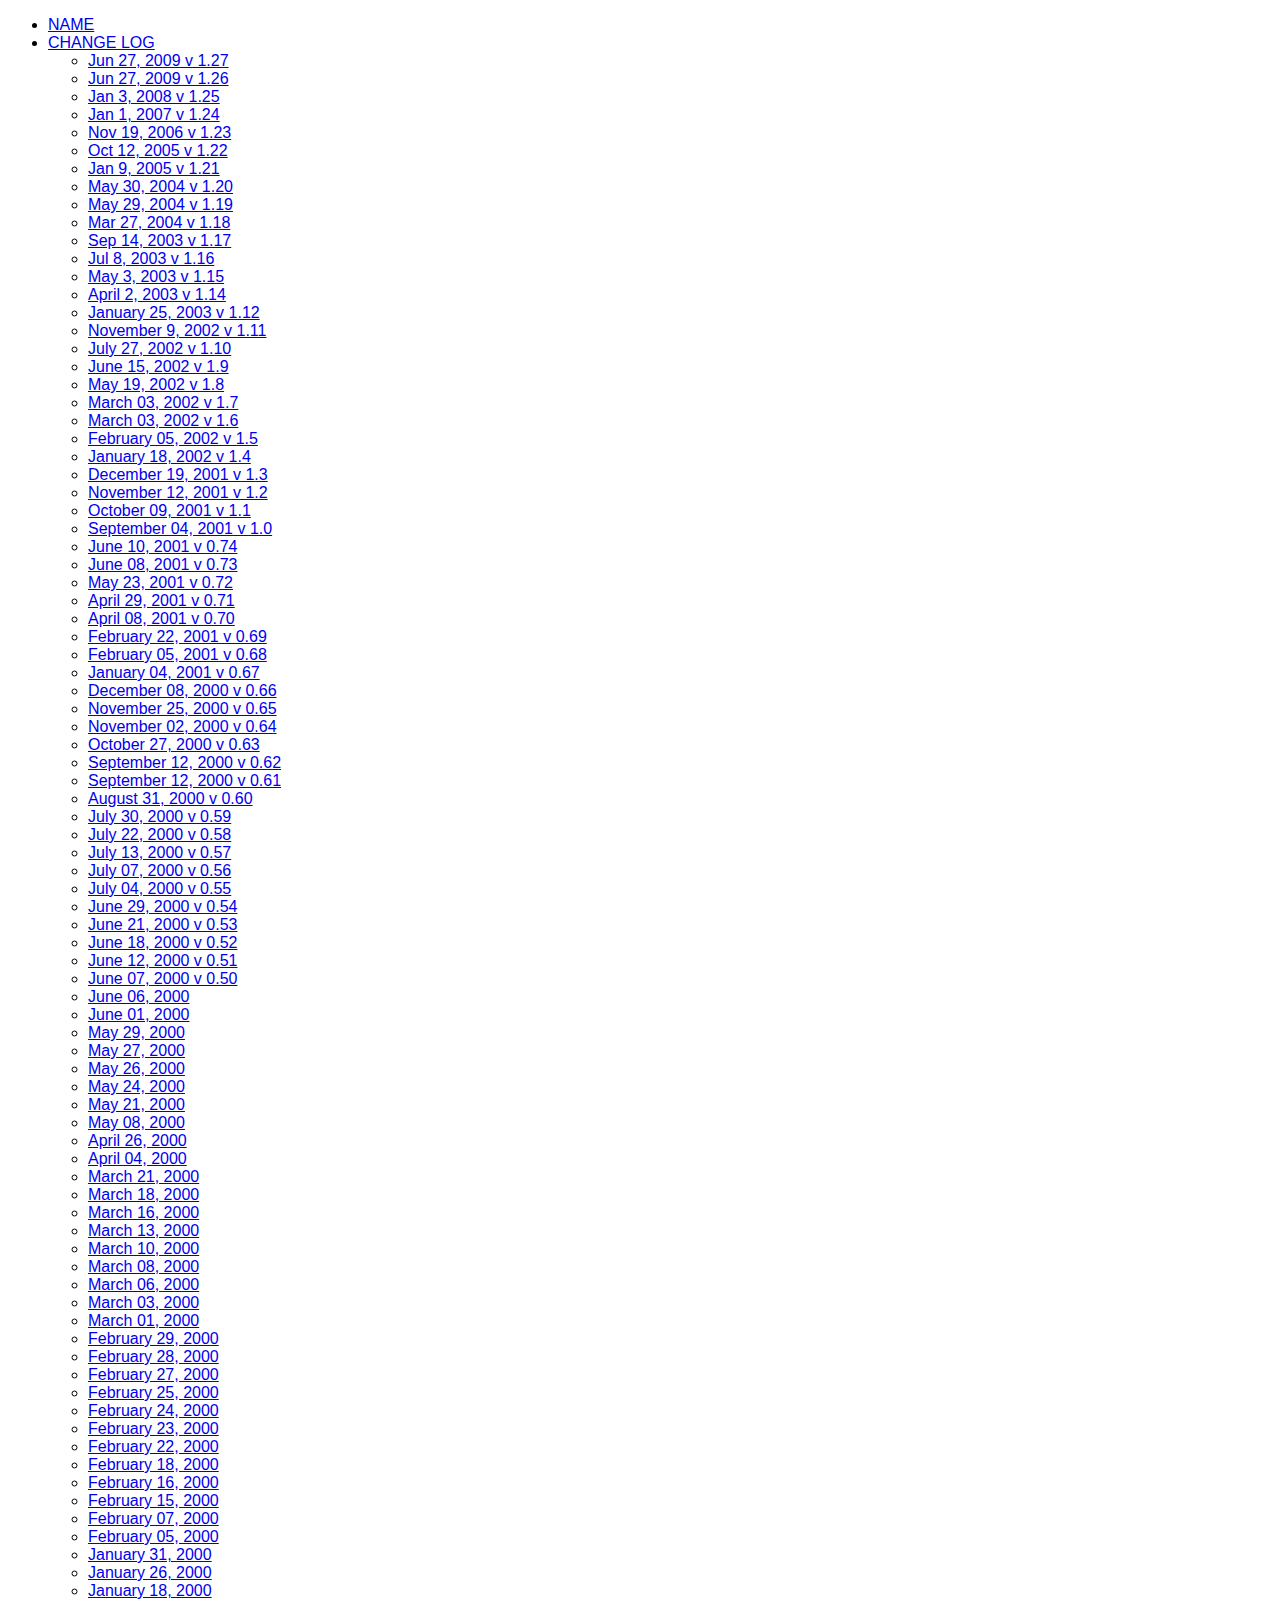
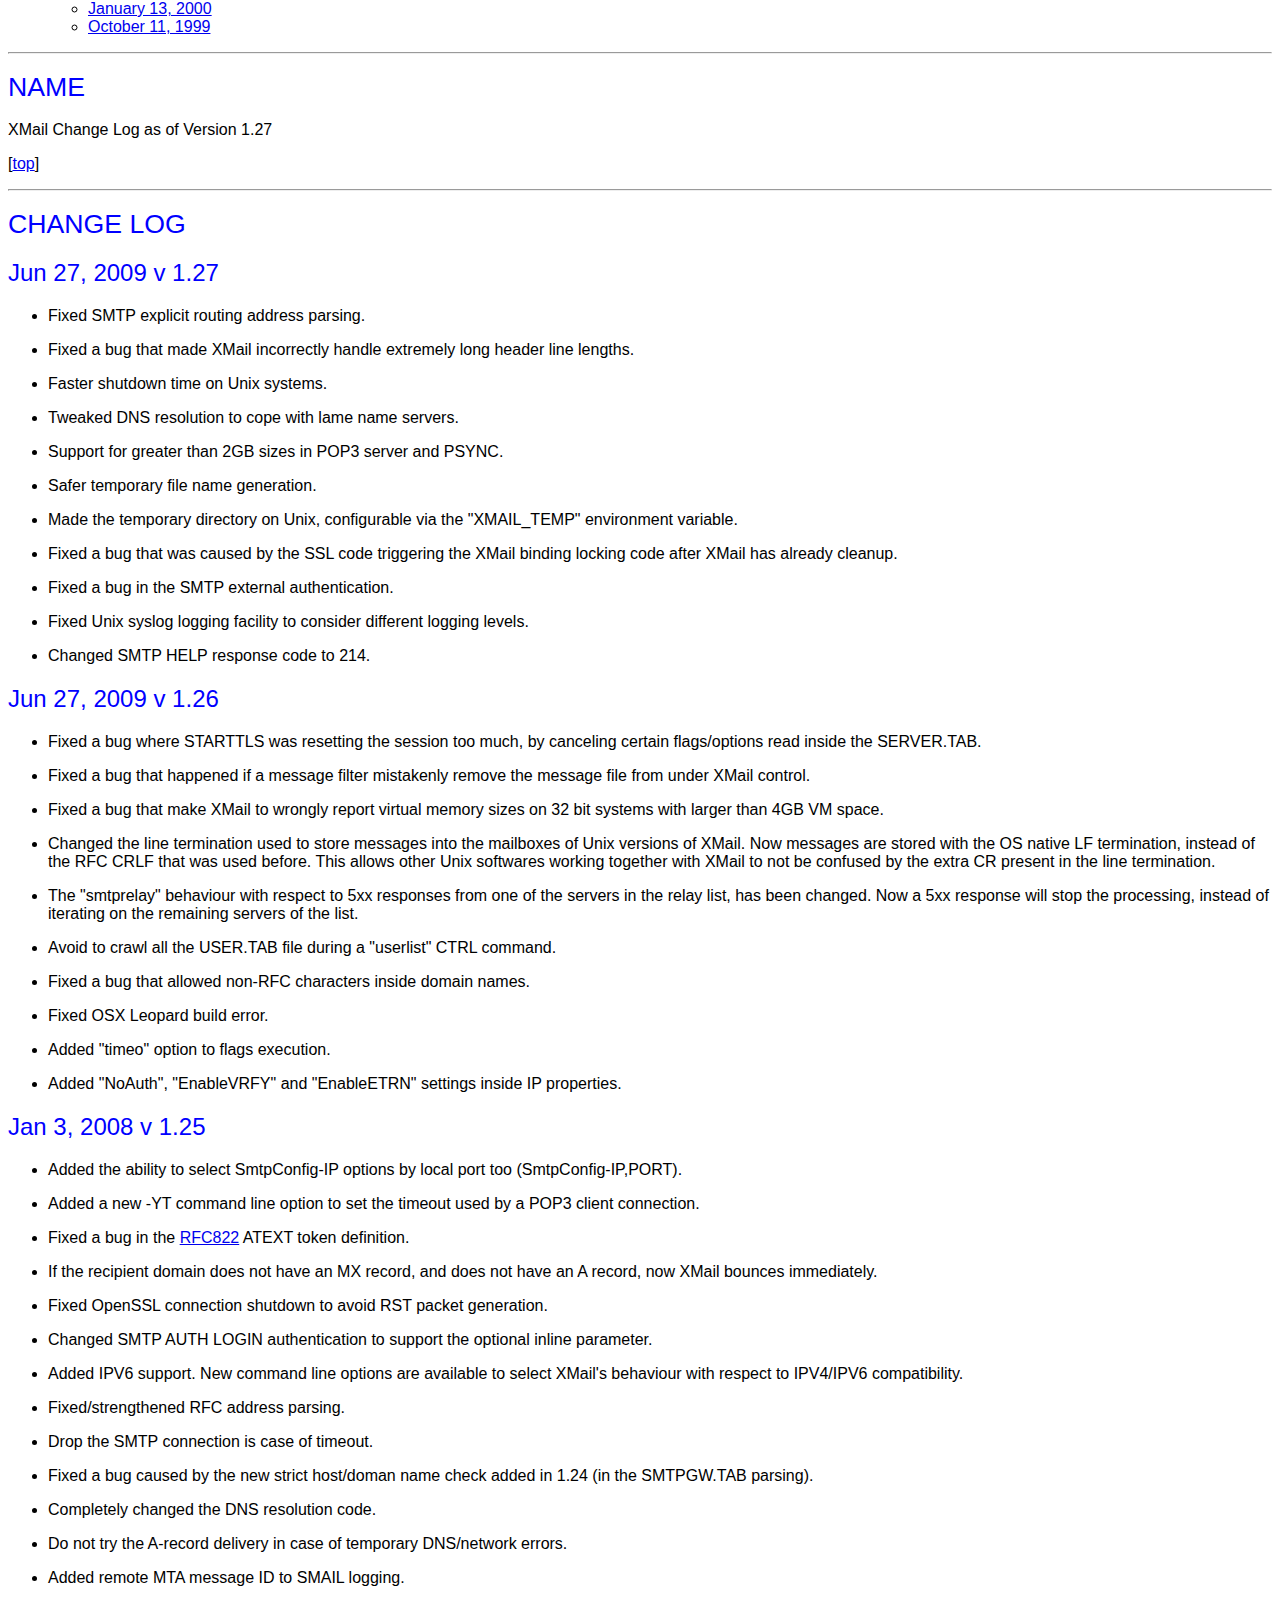
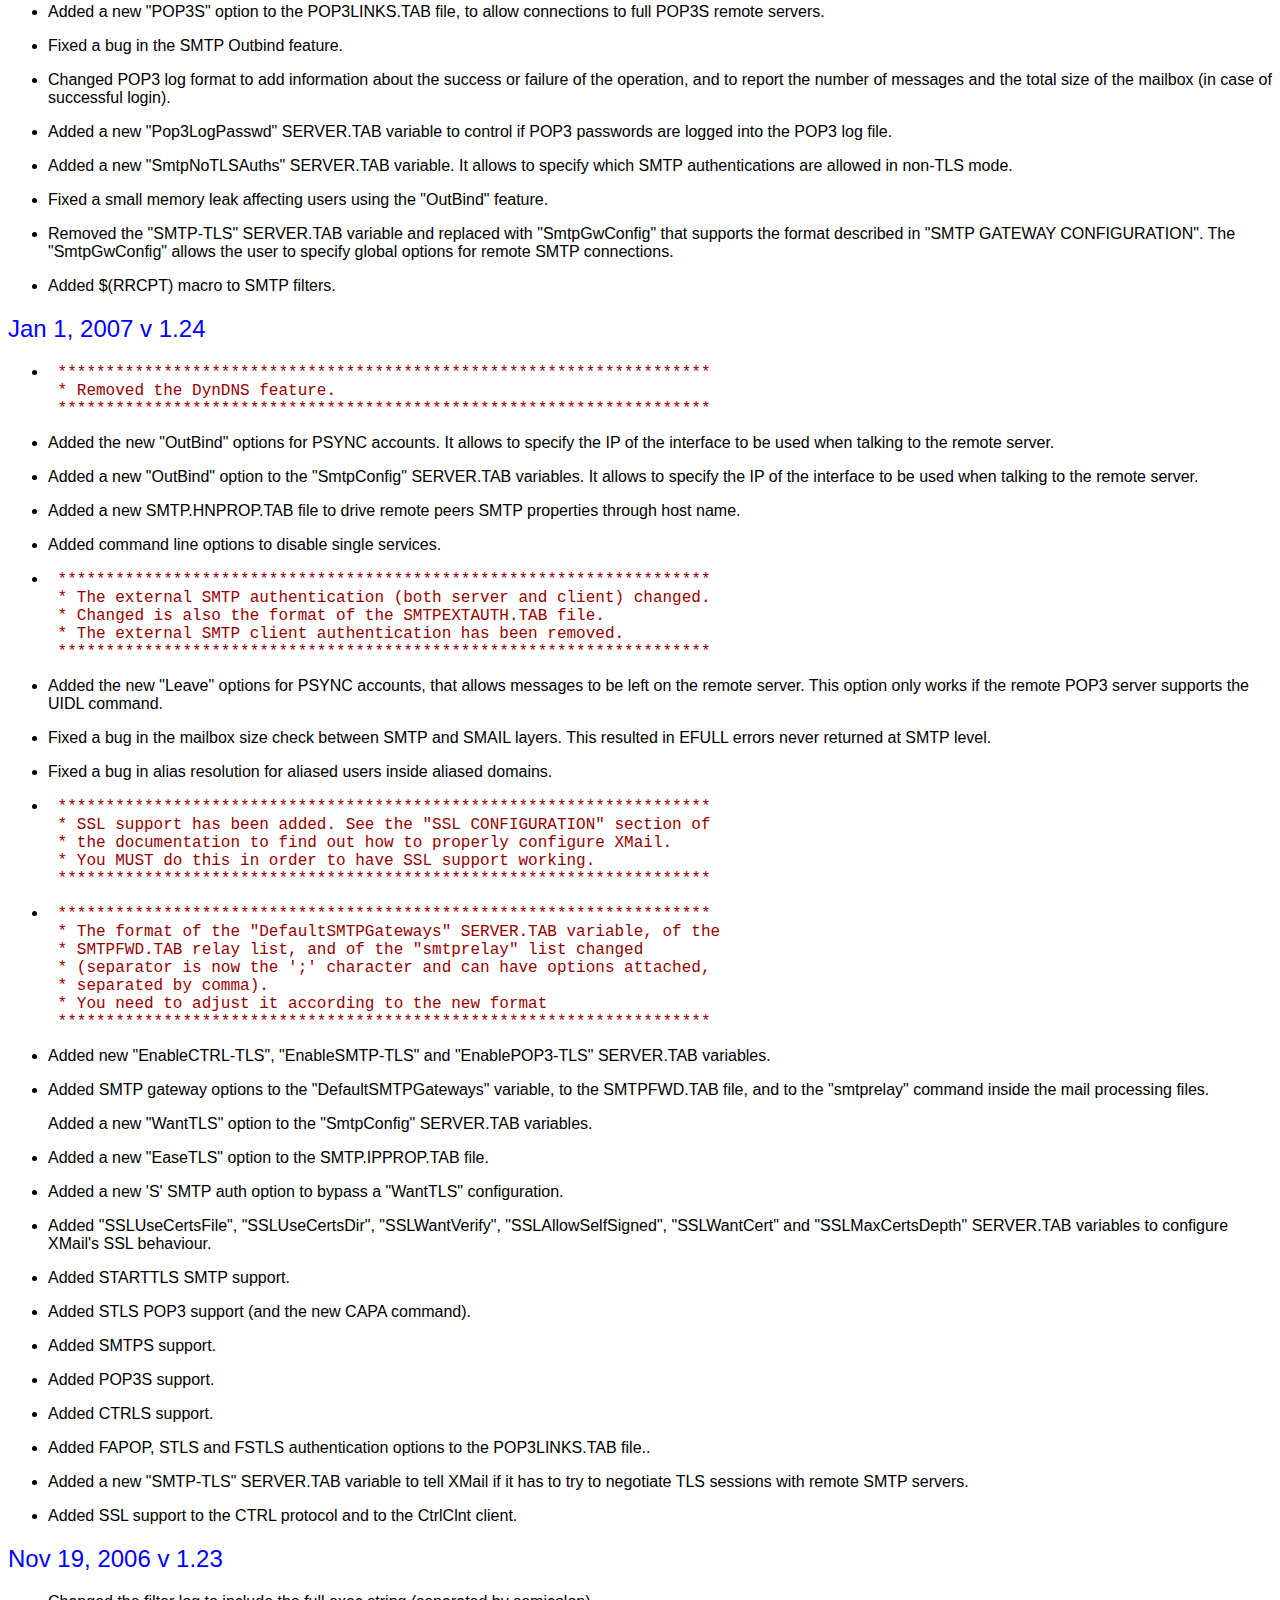
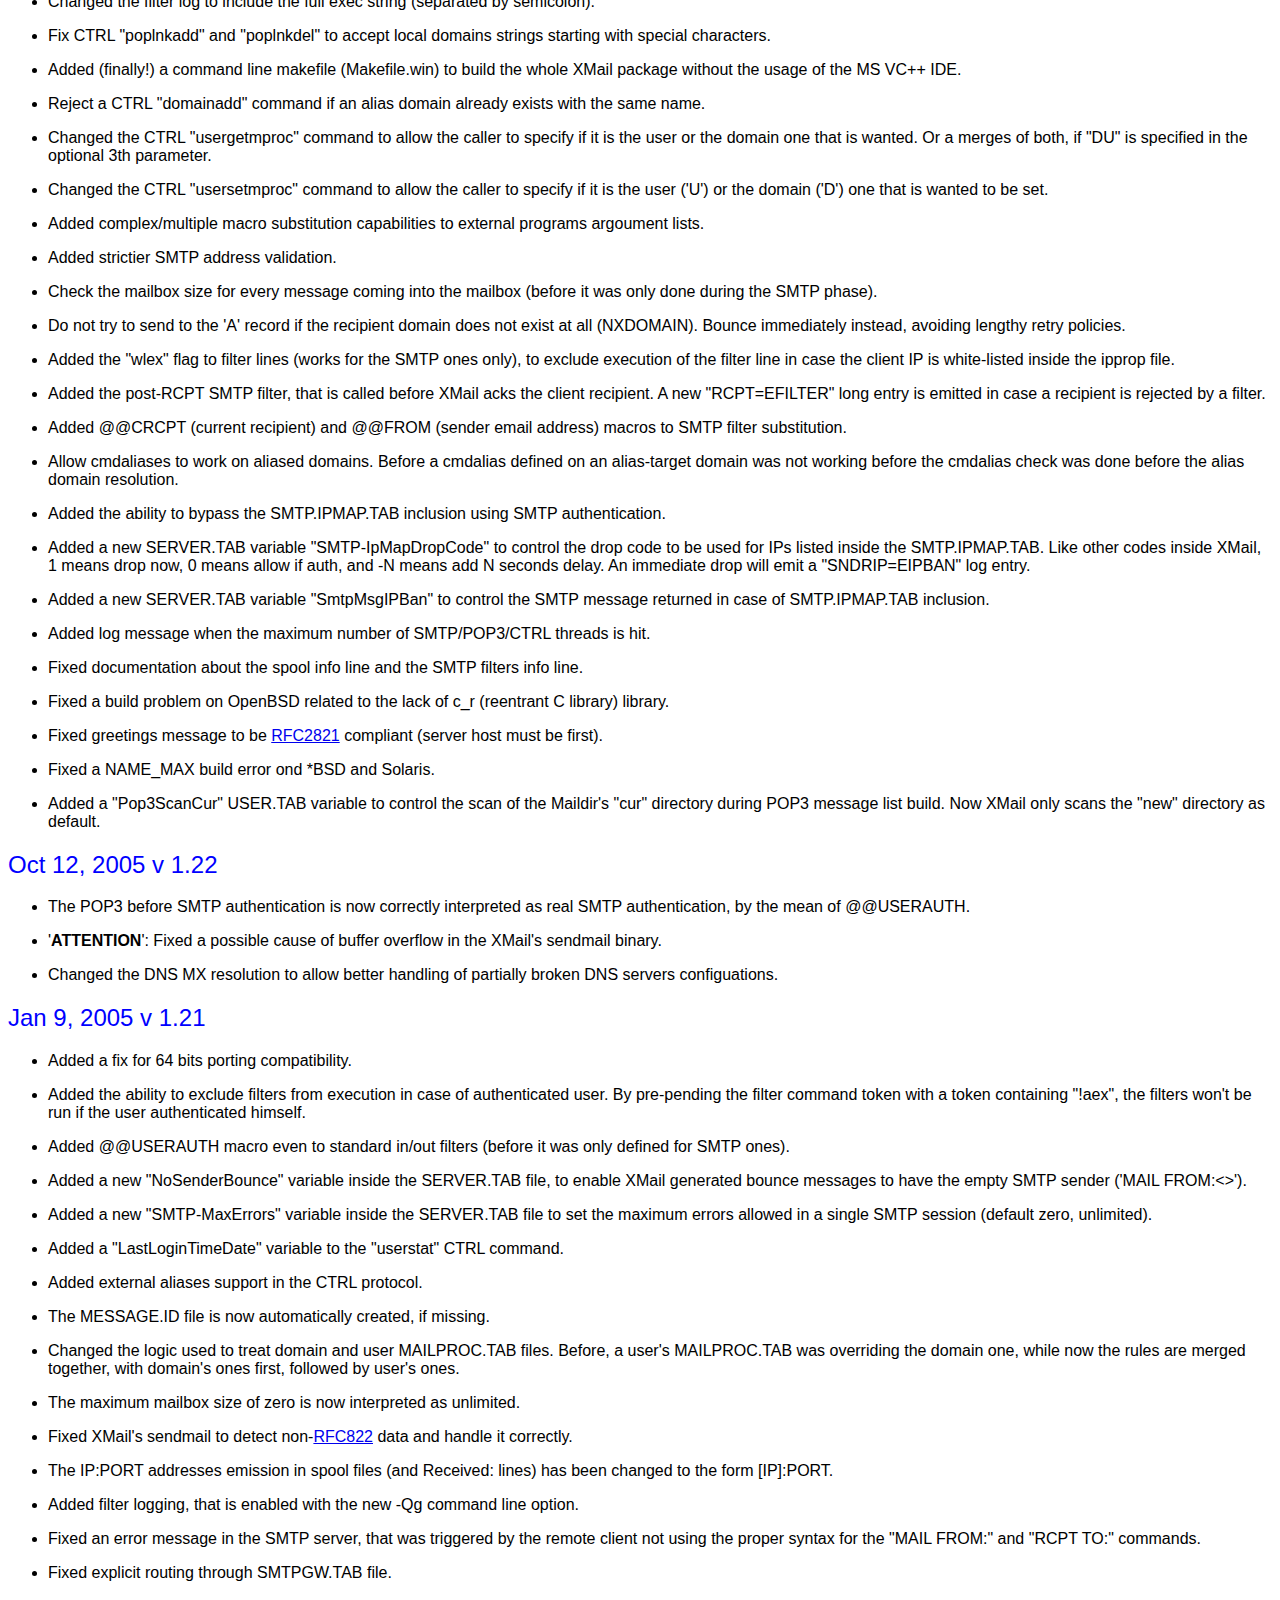
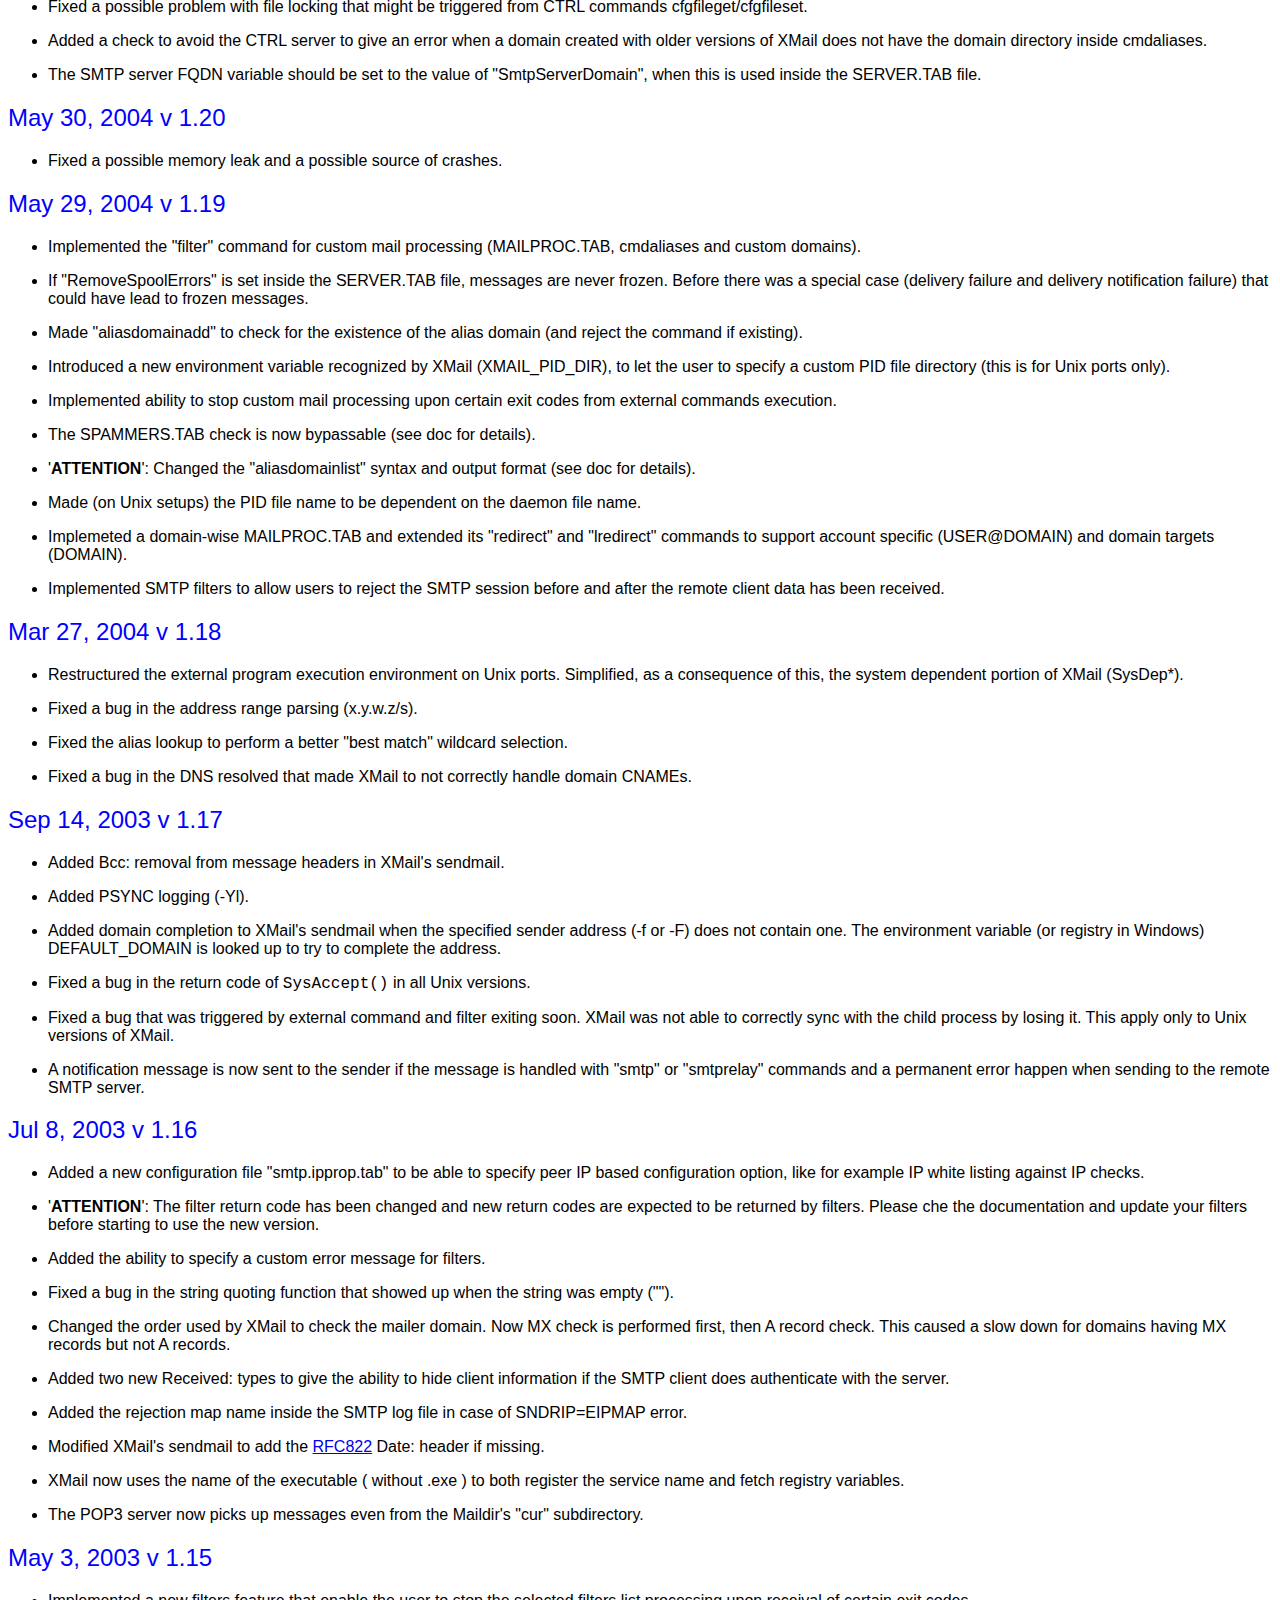
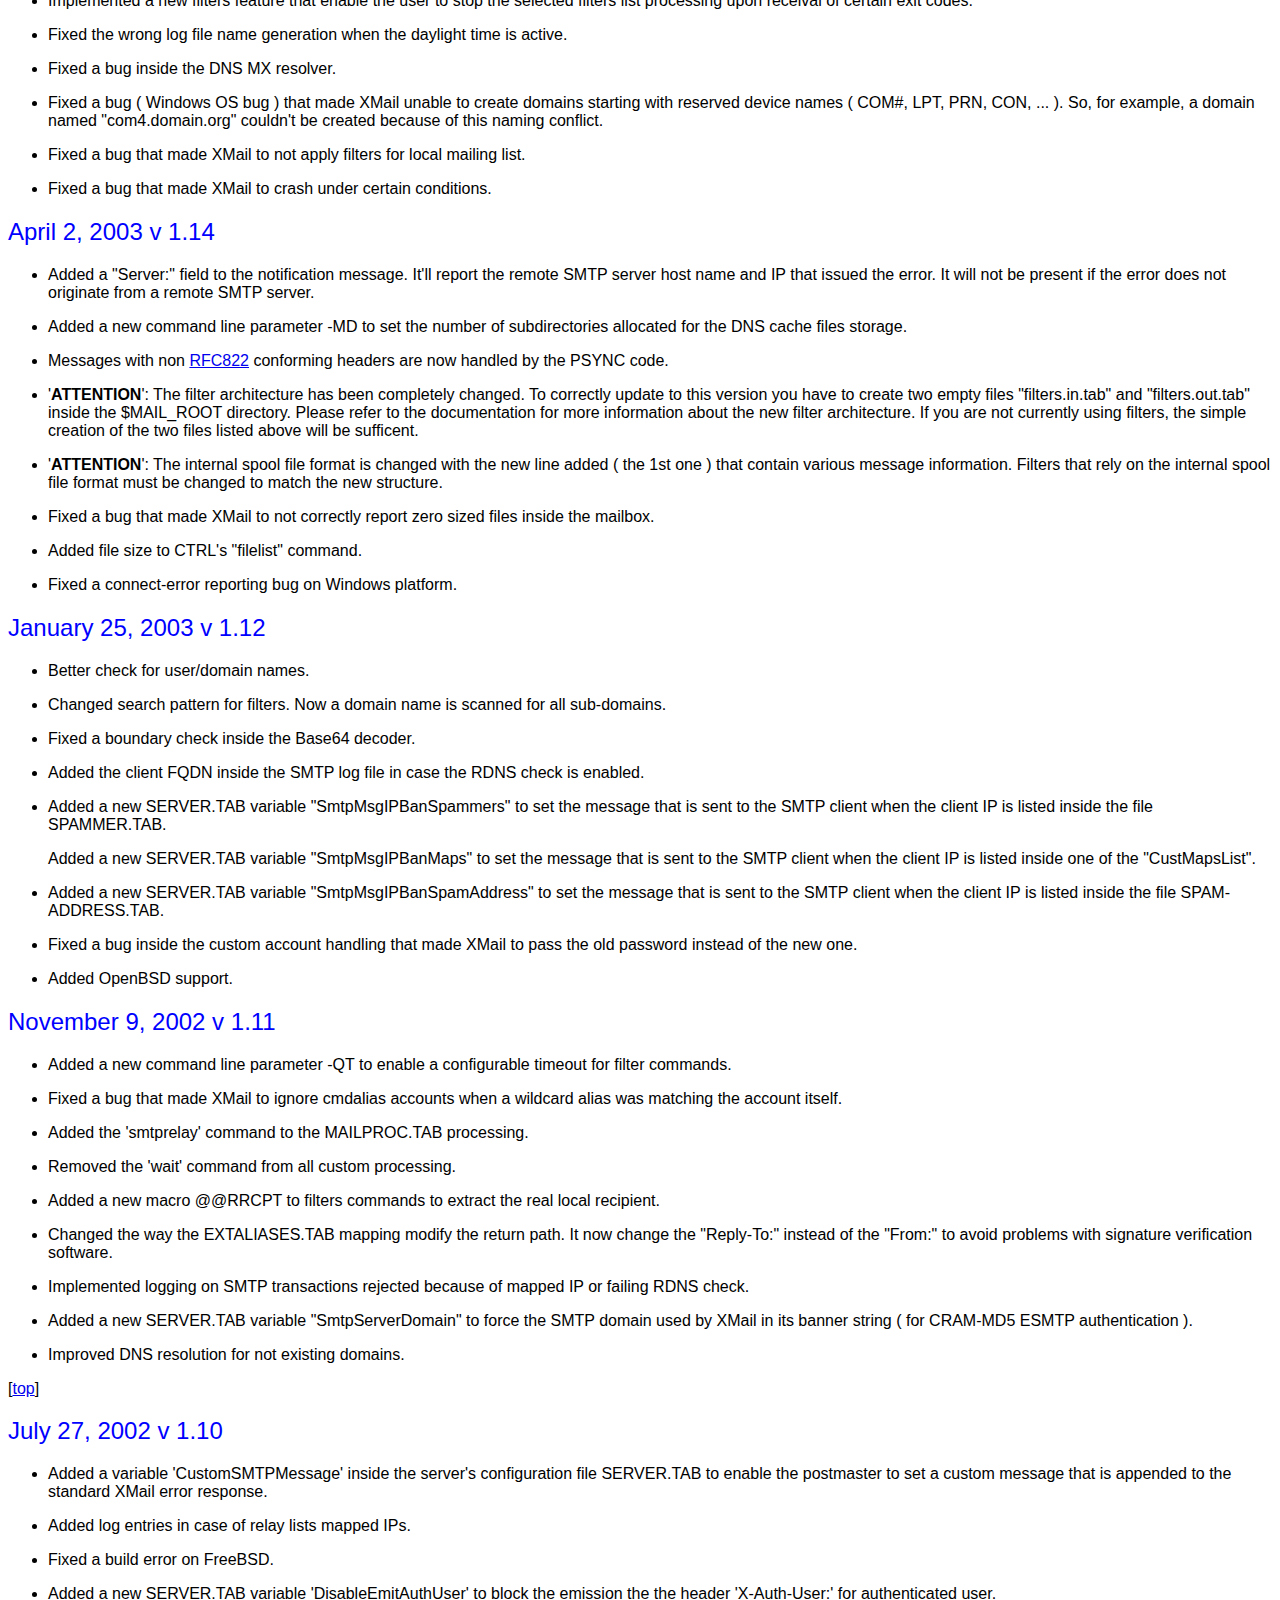
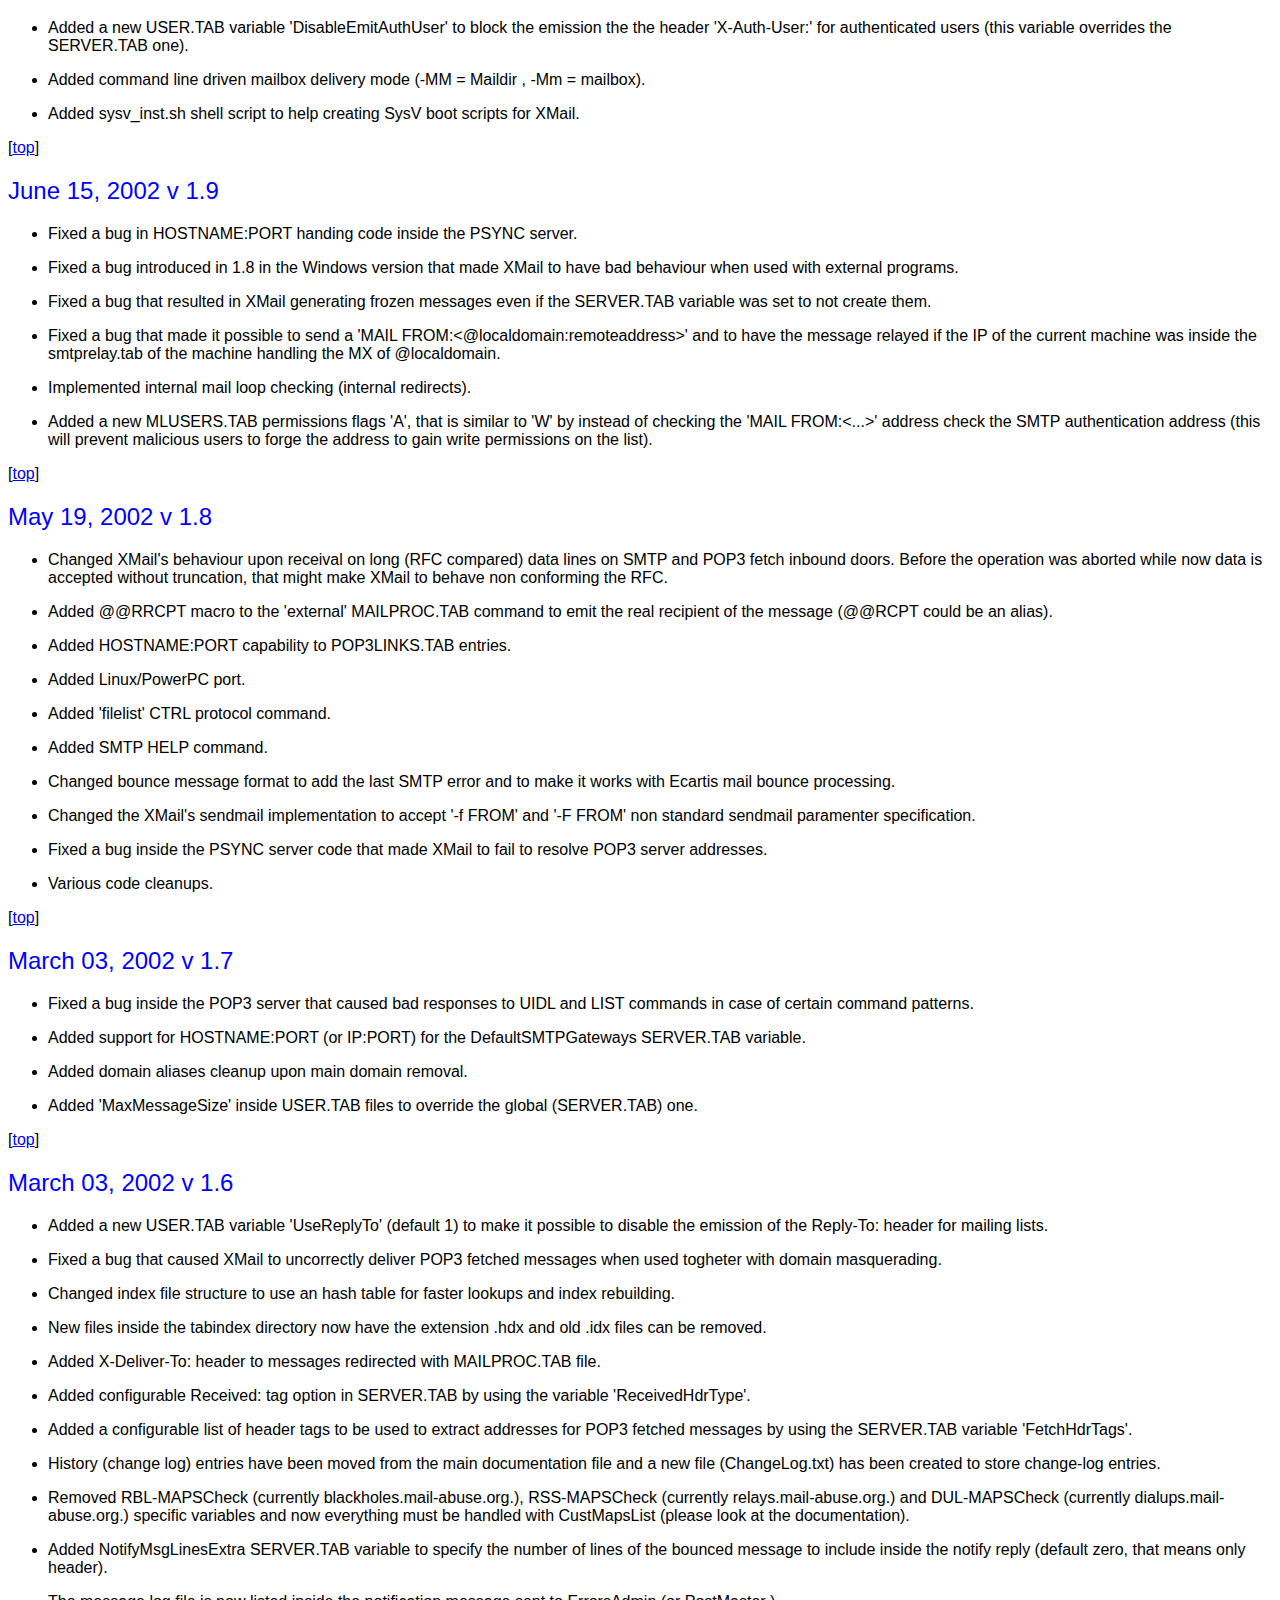
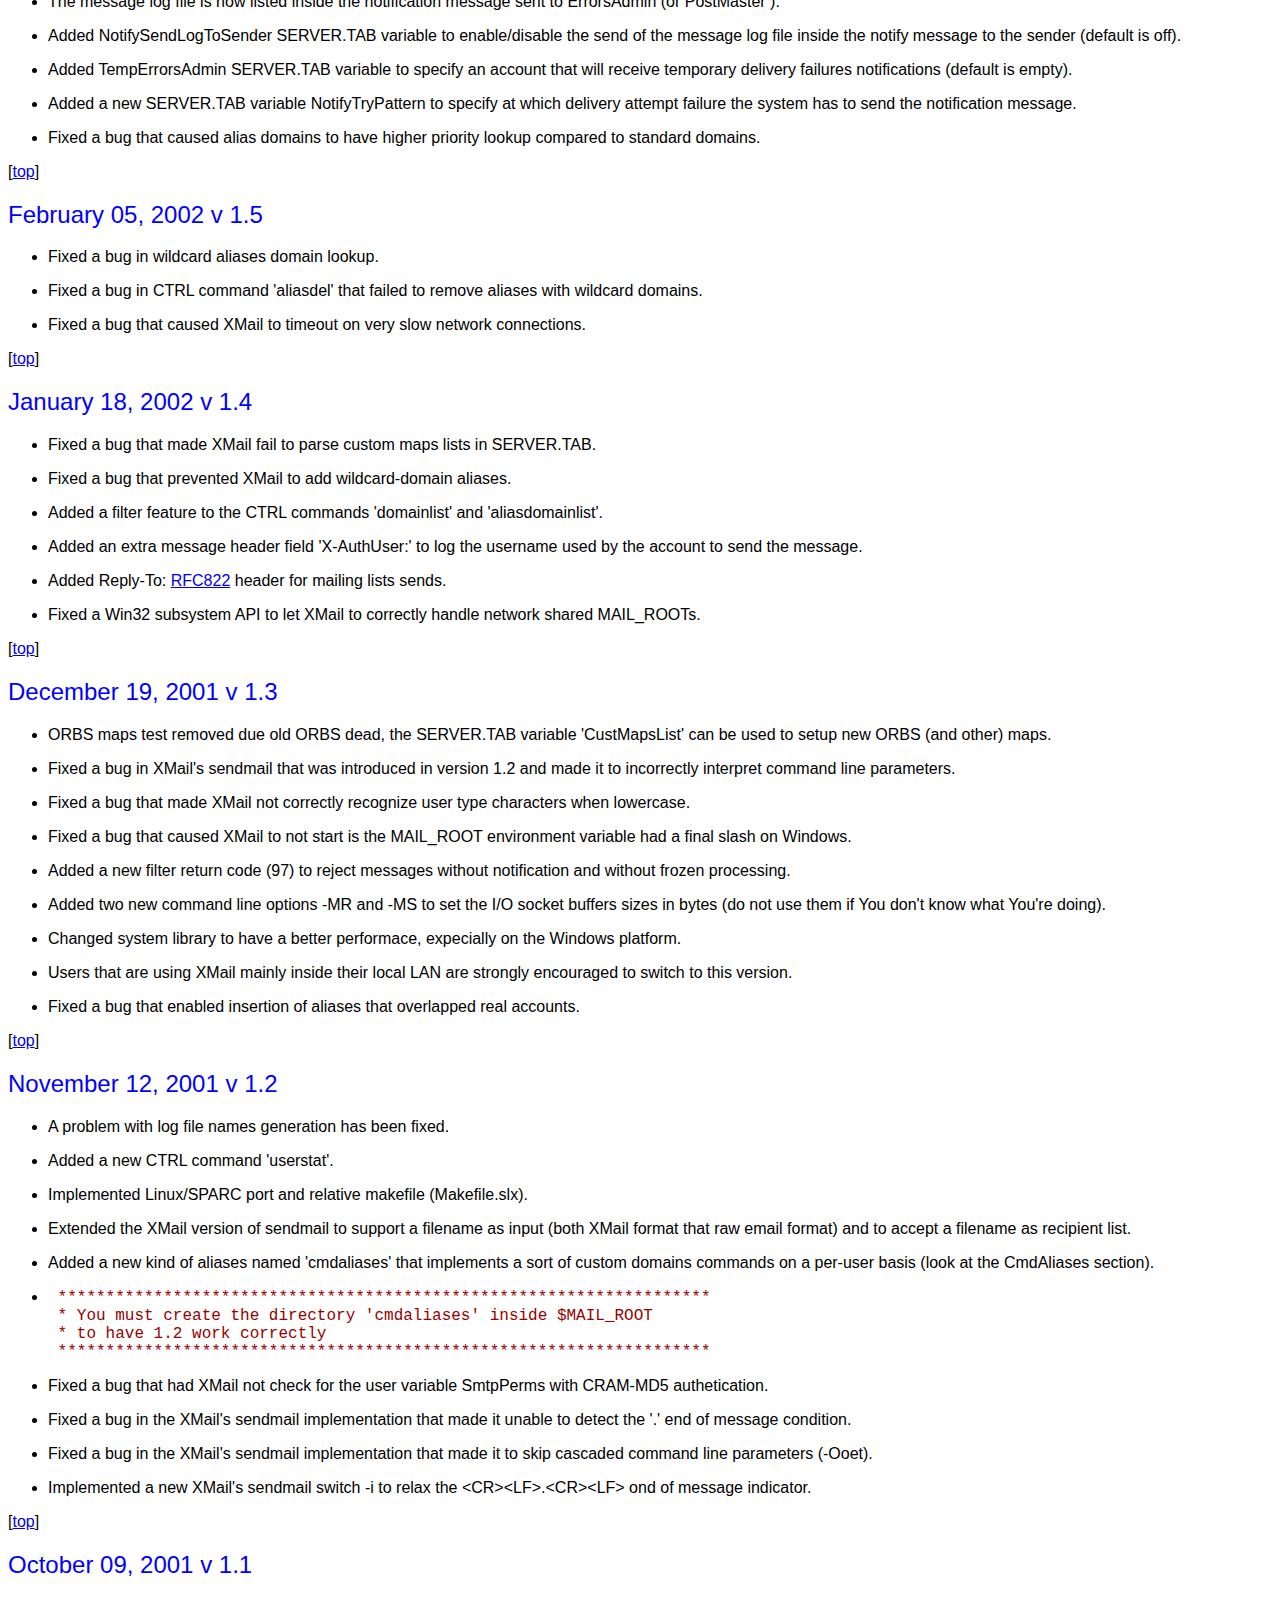
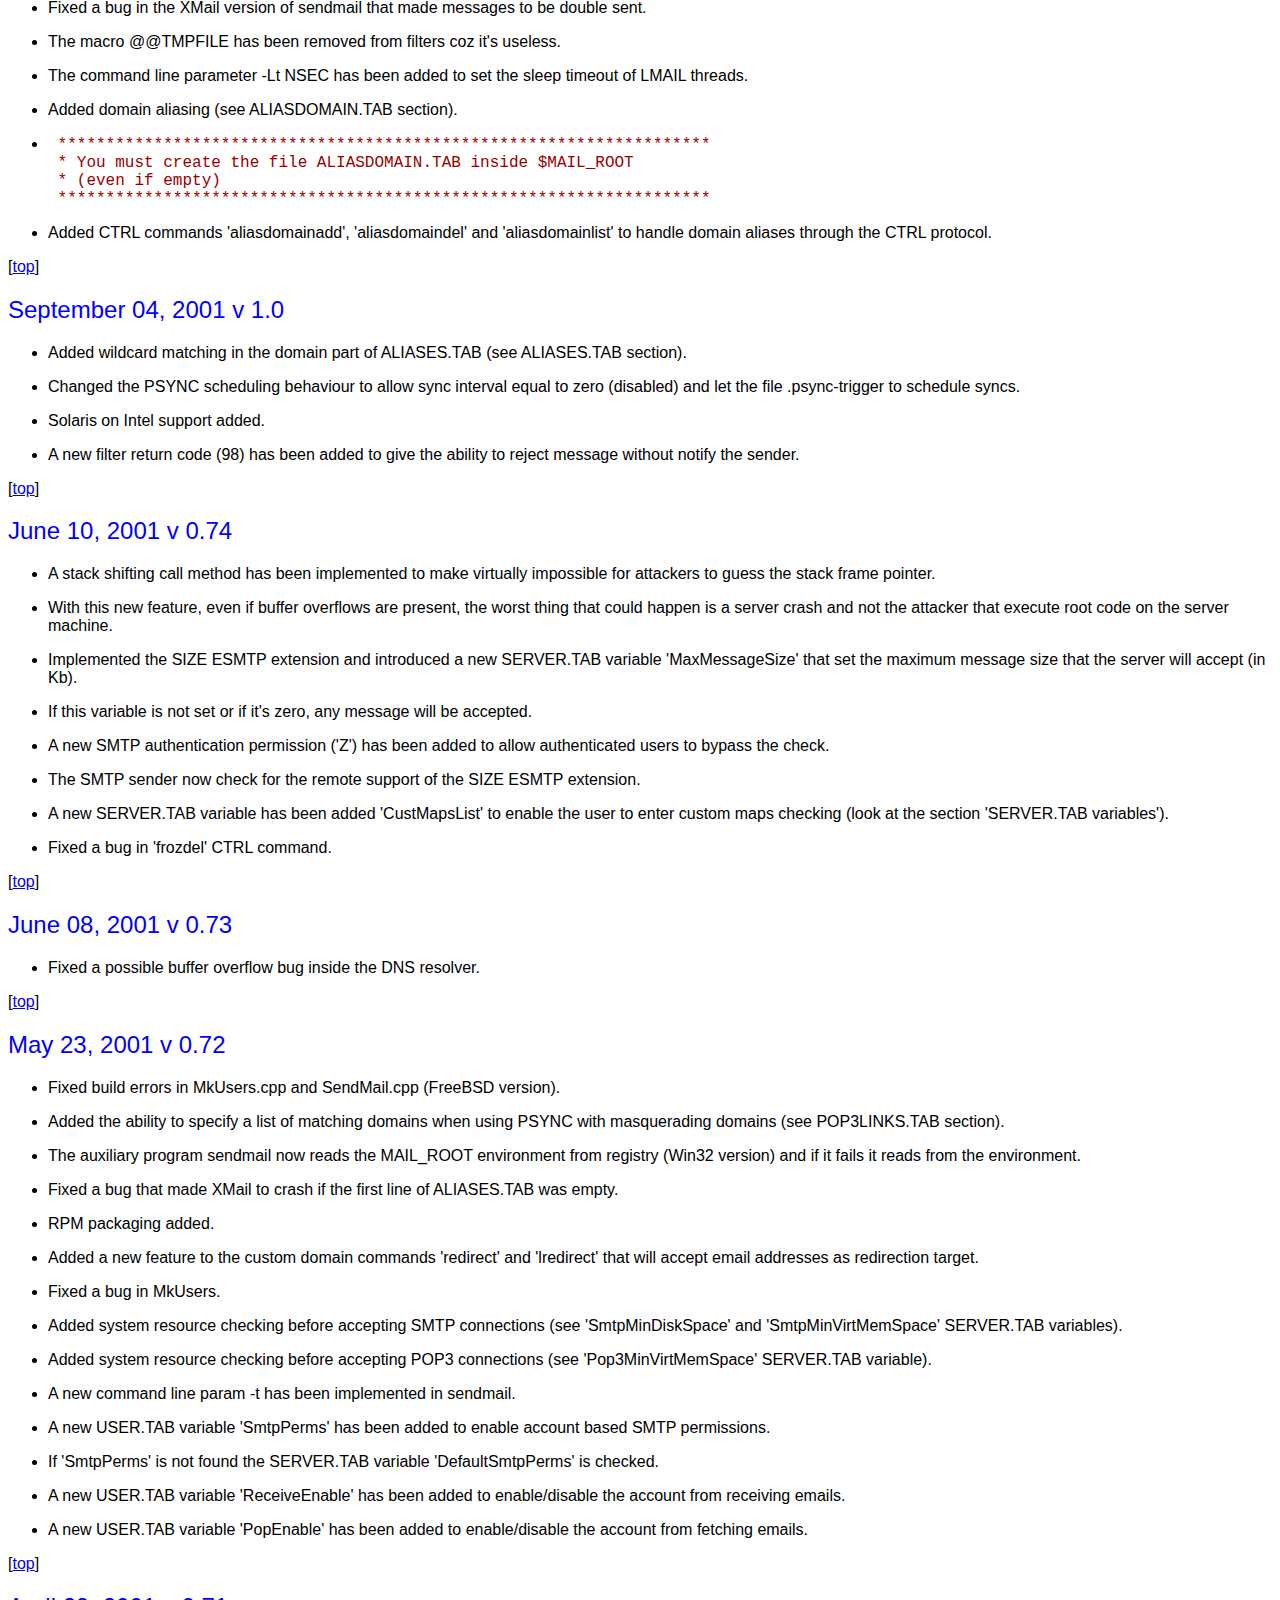
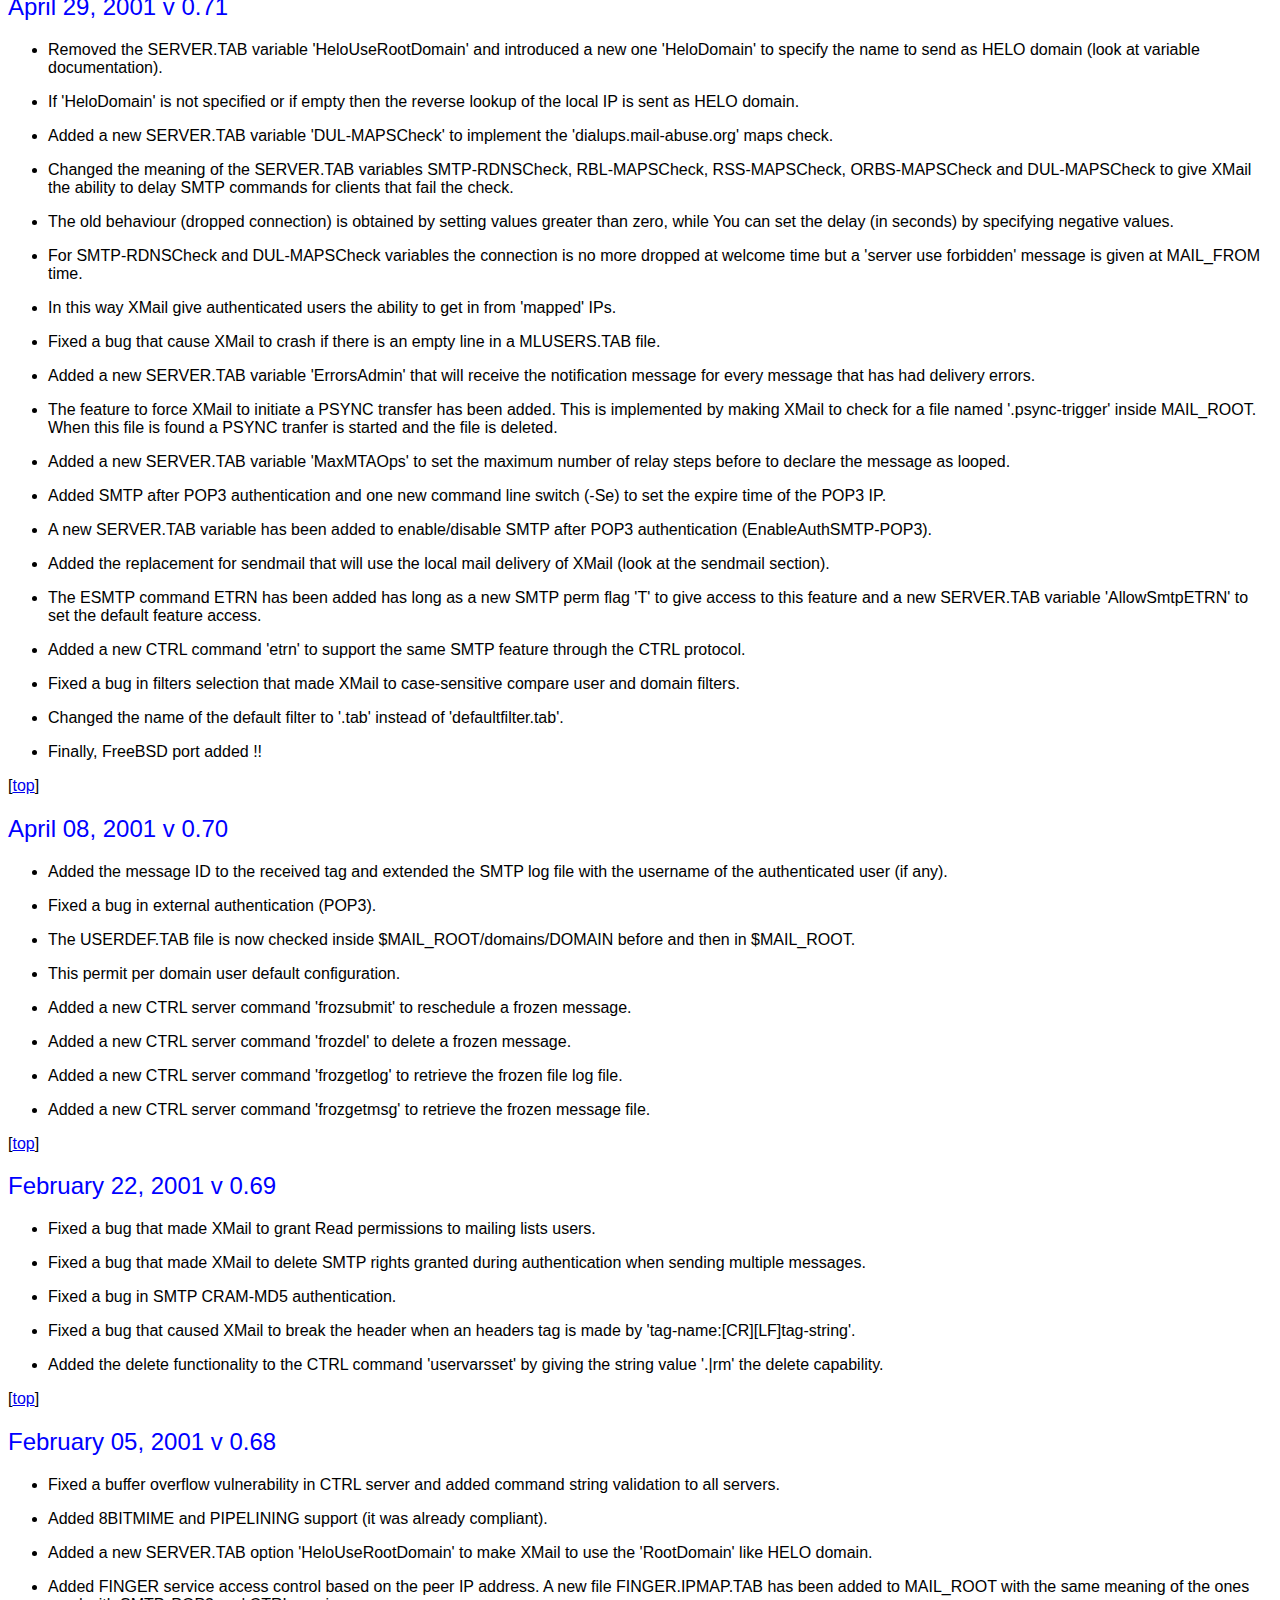
<file: xmail/docs/ChangeLog.html>
<?xml version="1.0" ?>
<!DOCTYPE html PUBLIC "-//W3C//DTD XHTML 1.0 Strict//EN" "http://www.w3.org/TR/xhtml1/DTD/xhtml1-strict.dtd">
<html xmlns="http://www.w3.org/1999/xhtml">
<head>
<title>XMail Change Log v 1.27</title>
<link rel="stylesheet" href="./xmail.css" type="text/css" />
<meta http-equiv="content-type" content="text/html; charset=utf-8" />
<link rev="made" href="mailto:root@localhost" />
</head>

<body>


<!-- INDEX BEGIN -->
<div name="index">
<p><a name="__index__"></a></p>

<ul>

	<li><a href="#name">NAME</a></li>
	<li><a href="#change_log">CHANGE LOG</a></li>
	<ul>

		<li><a href="#jun_27__2009_v_1_27">Jun 27, 2009 v 1.27</a></li>
		<li><a href="#jun_27__2009_v_1_26">Jun 27, 2009 v 1.26</a></li>
		<li><a href="#jan_3__2008_v_1_25">Jan 3, 2008 v 1.25</a></li>
		<li><a href="#jan_1__2007_v_1_24">Jan 1, 2007 v 1.24</a></li>
		<li><a href="#nov_19__2006_v_1_23">Nov 19, 2006 v 1.23</a></li>
		<li><a href="#oct_12__2005_v_1_22">Oct 12, 2005 v 1.22</a></li>
		<li><a href="#jan_9__2005_v_1_21">Jan 9, 2005 v 1.21</a></li>
		<li><a href="#may_30__2004_v_1_20">May 30, 2004 v 1.20</a></li>
		<li><a href="#may_29__2004_v_1_19">May 29, 2004 v 1.19</a></li>
		<li><a href="#mar_27__2004_v_1_18">Mar 27, 2004 v 1.18</a></li>
		<li><a href="#sep_14__2003_v_1_17">Sep 14, 2003 v 1.17</a></li>
		<li><a href="#jul_8__2003_v_1_16">Jul 8, 2003 v 1.16</a></li>
		<li><a href="#may_3__2003_v_1_15">May 3, 2003 v 1.15</a></li>
		<li><a href="#april_2__2003_v_1_14">April 2, 2003 v 1.14</a></li>
		<li><a href="#january_25__2003_v_1_12">January 25, 2003 v 1.12</a></li>
		<li><a href="#november_9__2002_v_1_11">November 9, 2002 v 1.11</a></li>
		<li><a href="#july_27__2002_v_1_10">July 27, 2002 v 1.10</a></li>
		<li><a href="#june_15__2002_v_1_9">June 15, 2002 v 1.9</a></li>
		<li><a href="#may_19__2002_v_1_8">May 19, 2002 v 1.8</a></li>
		<li><a href="#march_03__2002_v_1_7">March 03, 2002 v 1.7</a></li>
		<li><a href="#march_03__2002_v_1_6">March 03, 2002 v 1.6</a></li>
		<li><a href="#february_05__2002_v_1_5">February 05, 2002 v 1.5</a></li>
		<li><a href="#january_18__2002_v_1_4">January 18, 2002 v 1.4</a></li>
		<li><a href="#december_19__2001_v_1_3">December 19, 2001 v 1.3</a></li>
		<li><a href="#november_12__2001_v_1_2">November 12, 2001 v 1.2</a></li>
		<li><a href="#october_09__2001_v_1_1">October 09, 2001 v 1.1</a></li>
		<li><a href="#september_04__2001_v_1_0">September 04, 2001 v 1.0</a></li>
		<li><a href="#june_10__2001_v_0_74">June 10, 2001 v 0.74</a></li>
		<li><a href="#june_08__2001_v_0_73">June 08, 2001 v 0.73</a></li>
		<li><a href="#may_23__2001_v_0_72">May 23, 2001 v 0.72</a></li>
		<li><a href="#april_29__2001_v_0_71">April 29, 2001 v 0.71</a></li>
		<li><a href="#april_08__2001_v_0_70">April 08, 2001 v 0.70</a></li>
		<li><a href="#february_22__2001_v_0_69">February 22, 2001 v 0.69</a></li>
		<li><a href="#february_05__2001_v_0_68">February 05, 2001 v 0.68</a></li>
		<li><a href="#january_04__2001_v_0_67">January 04, 2001 v 0.67</a></li>
		<li><a href="#december_08__2000_v_0_66">December 08, 2000 v 0.66</a></li>
		<li><a href="#november_25__2000_v_0_65">November 25, 2000 v 0.65</a></li>
		<li><a href="#november_02__2000_v_0_64">November 02, 2000 v 0.64</a></li>
		<li><a href="#october_27__2000_v_0_63">October 27, 2000 v 0.63</a></li>
		<li><a href="#september_12__2000_v_0_62">September 12, 2000 v 0.62</a></li>
		<li><a href="#september_12__2000_v_0_61">September 12, 2000 v 0.61</a></li>
		<li><a href="#august_31__2000_v_0_60">August 31, 2000 v 0.60</a></li>
		<li><a href="#july_30__2000_v_0_59">July 30, 2000 v 0.59</a></li>
		<li><a href="#july_22__2000_v_0_58">July 22, 2000 v 0.58</a></li>
		<li><a href="#july_13__2000_v_0_57">July 13, 2000 v 0.57</a></li>
		<li><a href="#july_07__2000_v_0_56">July 07, 2000 v 0.56</a></li>
		<li><a href="#july_04__2000_v_0_55">July 04, 2000 v 0.55</a></li>
		<li><a href="#june_29__2000_v_0_54">June 29, 2000 v 0.54</a></li>
		<li><a href="#june_21__2000_v_0_53">June 21, 2000 v 0.53</a></li>
		<li><a href="#june_18__2000_v_0_52">June 18, 2000 v 0.52</a></li>
		<li><a href="#june_12__2000_v_0_51">June 12, 2000 v 0.51</a></li>
		<li><a href="#june_07__2000_v_0_50">June 07, 2000 v 0.50</a></li>
		<li><a href="#june_06__2000">June 06, 2000</a></li>
		<li><a href="#june_01__2000">June 01, 2000</a></li>
		<li><a href="#may_29__2000">May 29, 2000</a></li>
		<li><a href="#may_27__2000">May 27, 2000</a></li>
		<li><a href="#may_26__2000">May 26, 2000</a></li>
		<li><a href="#may_24__2000">May 24, 2000</a></li>
		<li><a href="#may_21__2000">May 21, 2000</a></li>
		<li><a href="#may_08__2000">May 08, 2000</a></li>
		<li><a href="#april_26__2000">April 26, 2000</a></li>
		<li><a href="#april_04__2000">April 04, 2000</a></li>
		<li><a href="#march_21__2000">March 21, 2000</a></li>
		<li><a href="#march_18__2000">March 18, 2000</a></li>
		<li><a href="#march_16__2000">March 16, 2000</a></li>
		<li><a href="#march_13__2000">March 13, 2000</a></li>
		<li><a href="#march_10__2000">March 10, 2000</a></li>
		<li><a href="#march_08__2000">March 08, 2000</a></li>
		<li><a href="#march_06__2000">March 06, 2000</a></li>
		<li><a href="#march_03__2000">March 03, 2000</a></li>
		<li><a href="#march_01__2000">March 01, 2000</a></li>
		<li><a href="#february_29__2000">February 29, 2000</a></li>
		<li><a href="#february_28__2000">February 28, 2000</a></li>
		<li><a href="#february_27__2000">February 27, 2000</a></li>
		<li><a href="#february_25__2000">February 25, 2000</a></li>
		<li><a href="#february_24__2000">February 24, 2000</a></li>
		<li><a href="#february_23__2000">February 23, 2000</a></li>
		<li><a href="#february_22__2000">February 22, 2000</a></li>
		<li><a href="#february_18__2000">February 18, 2000</a></li>
		<li><a href="#february_16__2000">February 16, 2000</a></li>
		<li><a href="#february_15__2000">February 15, 2000</a></li>
		<li><a href="#february_07__2000">February 07, 2000</a></li>
		<li><a href="#february_05__2000">February 05, 2000</a></li>
		<li><a href="#january_31__2000">January 31, 2000</a></li>
		<li><a href="#january_26__2000">January 26, 2000</a></li>
		<li><a href="#january_18__2000">January 18, 2000</a></li>
		<li><a href="#january_13__2000">January 13, 2000</a></li>
		<li><a href="#october_11__1999">October 11, 1999</a></li>
	</ul>

</ul>

<hr name="index" />
</div>
<!-- INDEX END -->

<p>
</p>
<h1><a name="name">NAME</a></h1>
<p>XMail Change Log as of Version 1.27</p>
<p>[<a href="#__index__">top</a>]</p>
<p>
</p>
<hr />
<h1><a name="change_log">CHANGE LOG</a></h1>
<p>
</p>
<h2><a name="jun_27__2009_v_1_27">Jun 27, 2009 v 1.27</a></h2>
<ul>
<li>
<p>Fixed SMTP explicit routing address parsing.</p>
</li>
<li>
<p>Fixed a bug that made XMail incorrectly handle extremely long header line lengths.</p>
</li>
<li>
<p>Faster shutdown time on Unix systems.</p>
</li>
<li>
<p>Tweaked DNS resolution to cope with lame name servers.</p>
</li>
<li>
<p>Support for greater than 2GB sizes in POP3 server and PSYNC.</p>
</li>
<li>
<p>Safer temporary file name generation.</p>
</li>
<li>
<p>Made the temporary directory on Unix, configurable via the &quot;XMAIL_TEMP&quot; environment variable.</p>
</li>
<li>
<p>Fixed a bug that was caused by the SSL code triggering the XMail binding locking code
after XMail has already cleanup.</p>
</li>
<li>
<p>Fixed a bug in the SMTP external authentication.</p>
</li>
<li>
<p>Fixed Unix syslog logging facility to consider different logging levels.</p>
</li>
<li>
<p>Changed SMTP HELP response code to 214.</p>
</li>
</ul>
<p>
</p>
<h2><a name="jun_27__2009_v_1_26">Jun 27, 2009 v 1.26</a></h2>
<ul>
<li>
<p>Fixed a bug where STARTTLS was resetting the session too much, by canceling
certain flags/options read inside the SERVER.TAB.</p>
</li>
<li>
<p>Fixed a bug that happened if a message filter mistakenly remove the message file
from under XMail control.</p>
</li>
<li>
<p>Fixed a bug that make XMail to wrongly report virtual memory sizes on 32 bit
systems with larger than 4GB VM space.</p>
</li>
<li>
<p>Changed the line termination used to store messages into the mailboxes
of Unix versions of XMail. Now messages are stored with the OS native LF
termination, instead of the RFC CRLF that was used before.
This allows other Unix softwares working together with XMail to not be
confused by the extra CR present in the line termination.</p>
</li>
<li>
<p>The &quot;smtprelay&quot; behaviour with respect to 5xx responses from one of the servers
in the relay list, has been changed. Now a 5xx response will stop the
processing, instead of iterating on the remaining servers of the list.</p>
</li>
<li>
<p>Avoid to crawl all the USER.TAB file during a &quot;userlist&quot; CTRL command.</p>
</li>
<li>
<p>Fixed a bug that allowed non-RFC characters inside domain names.</p>
</li>
<li>
<p>Fixed OSX Leopard build error.</p>
</li>
<li>
<p>Added &quot;timeo&quot; option to flags execution.</p>
</li>
<li>
<p>Added &quot;NoAuth&quot;, &quot;EnableVRFY&quot; and &quot;EnableETRN&quot; settings inside IP properties.</p>
</li>
</ul>
<p>
</p>
<h2><a name="jan_3__2008_v_1_25">Jan 3, 2008 v 1.25</a></h2>
<ul>
<li>
<p>Added the ability to select SmtpConfig-IP options by local port too (SmtpConfig-IP,PORT).</p>
</li>
<li>
<p>Added a new -YT command line option to set the timeout used by a POP3 client connection.</p>
</li>
<li>
<p>Fixed a bug in the <a href="http://www.ietf.org/rfc/rfc822.txt" class="rfc">RFC822</a> ATEXT token definition.</p>
</li>
<li>
<p>If the recipient domain does not have an MX record, and does not have an A record,
now XMail bounces immediately.</p>
</li>
<li>
<p>Fixed OpenSSL connection shutdown to avoid RST packet generation.</p>
</li>
<li>
<p>Changed SMTP AUTH LOGIN authentication to support the optional inline parameter.</p>
</li>
<li>
<p>Added IPV6 support. New command line options are available to select XMail's
behaviour with respect to IPV4/IPV6 compatibility.</p>
</li>
<li>
<p>Fixed/strengthened RFC address parsing.</p>
</li>
<li>
<p>Drop the SMTP connection is case of timeout.</p>
</li>
<li>
<p>Fixed a bug caused by the new strict host/doman name check added in 1.24 (in the
SMTPGW.TAB parsing).</p>
</li>
<li>
<p>Completely changed the DNS resolution code.</p>
</li>
<li>
<p>Do not try the A-record delivery in case of temporary DNS/network errors.</p>
</li>
<li>
<p>Added remote MTA message ID to SMAIL logging.</p>
</li>
<li>
<p>Added a new &quot;POP3S&quot; option to the POP3LINKS.TAB file, to allow connections
to full POP3S remote servers.</p>
</li>
<li>
<p>Fixed a bug in the SMTP Outbind feature.</p>
</li>
<li>
<p>Changed POP3 log format to add information about the success or failure of the operation,
and to report the number of messages and the total size of the mailbox (in
case of successful login).</p>
</li>
<li>
<p>Added a new &quot;Pop3LogPasswd&quot; SERVER.TAB variable to control if POP3 passwords
are logged into the POP3 log file.</p>
</li>
<li>
<p>Added a new &quot;SmtpNoTLSAuths&quot; SERVER.TAB variable. It allows to specify
which SMTP authentications are allowed in non-TLS mode.</p>
</li>
<li>
<p>Fixed a small memory leak affecting users using the &quot;OutBind&quot; feature.</p>
</li>
<li>
<p>Removed the &quot;SMTP-TLS&quot; SERVER.TAB variable and replaced with &quot;SmtpGwConfig&quot;
that supports the format described in &quot;SMTP GATEWAY CONFIGURATION&quot;. The
&quot;SmtpGwConfig&quot; allows the user to specify global options for remote SMTP
connections.</p>
</li>
<li>
<p>Added $(RRCPT) macro to SMTP filters.</p>
</li>
</ul>
<p>
</p>
<h2><a name="jan_1__2007_v_1_24">Jan 1, 2007 v 1.24</a></h2>
<ul>
<li>
<pre>
 ********************************************************************
 * Removed the DynDNS feature.
 ********************************************************************</pre>
</li>
<li>
<p>Added the new &quot;OutBind&quot; options for PSYNC accounts. It allows to specify the
IP of the interface to be used when talking to the remote server.</p>
</li>
<li>
<p>Added a new &quot;OutBind&quot; option to the &quot;SmtpConfig&quot; SERVER.TAB variables.
It allows to specify the IP of the interface to be used when talking to the
remote server.</p>
</li>
<li>
<p>Added a new SMTP.HNPROP.TAB file to drive remote peers SMTP properties
through host name.</p>
</li>
<li>
<p>Added command line options to disable single services.</p>
</li>
<li>
<pre>
 ********************************************************************
 * The external SMTP authentication (both server and client) changed.
 * Changed is also the format of the SMTPEXTAUTH.TAB file.
 * The external SMTP client authentication has been removed.
 ********************************************************************</pre>
</li>
<li>
<p>Added the new &quot;Leave&quot; options for PSYNC accounts, that allows messages to be left
on the remote server. This option only works if the remote POP3 server supports
the UIDL command.</p>
</li>
<li>
<p>Fixed a bug in the mailbox size check between SMTP and SMAIL layers. This
resulted in EFULL errors never returned at SMTP level.</p>
</li>
<li>
<p>Fixed a bug in alias resolution for aliased users inside aliased domains.</p>
</li>
<li>
<pre>
 ********************************************************************
 * SSL support has been added. See the &quot;SSL CONFIGURATION&quot; section of
 * the documentation to find out how to properly configure XMail.
 * You MUST do this in order to have SSL support working.
 ********************************************************************</pre>
</li>
<li>
<pre>
 ********************************************************************
 * The format of the &quot;DefaultSMTPGateways&quot; SERVER.TAB variable, of the
 * SMTPFWD.TAB relay list, and of the &quot;smtprelay&quot; list changed
 * (separator is now the ';' character and can have options attached,
 * separated by comma).
 * You need to adjust it according to the new format
 ********************************************************************</pre>
</li>
<li>
<p>Added new &quot;EnableCTRL-TLS&quot;, &quot;EnableSMTP-TLS&quot; and &quot;EnablePOP3-TLS&quot; SERVER.TAB variables.</p>
</li>
<li>
<p>Added SMTP gateway options to the &quot;DefaultSMTPGateways&quot; variable, to the
SMTPFWD.TAB file, and to the &quot;smtprelay&quot; command inside the mail processing files.</p>
<p>Added a new &quot;WantTLS&quot; option to the &quot;SmtpConfig&quot; SERVER.TAB variables.</p>
</li>
<li>
<p>Added a new &quot;EaseTLS&quot; option to the SMTP.IPPROP.TAB file.</p>
</li>
<li>
<p>Added a new 'S' SMTP auth option to bypass a &quot;WantTLS&quot; configuration.</p>
</li>
<li>
<p>Added &quot;SSLUseCertsFile&quot;, &quot;SSLUseCertsDir&quot;, &quot;SSLWantVerify&quot;, &quot;SSLAllowSelfSigned&quot;,
&quot;SSLWantCert&quot; and &quot;SSLMaxCertsDepth&quot; SERVER.TAB variables to configure XMail's SSL behaviour.</p>
</li>
<li>
<p>Added STARTTLS SMTP support.</p>
</li>
<li>
<p>Added STLS POP3 support (and the new CAPA command).</p>
</li>
<li>
<p>Added SMTPS support.</p>
</li>
<li>
<p>Added POP3S support.</p>
</li>
<li>
<p>Added CTRLS support.</p>
</li>
<li>
<p>Added FAPOP, STLS and FSTLS authentication options to the POP3LINKS.TAB file..</p>
</li>
<li>
<p>Added a new &quot;SMTP-TLS&quot; SERVER.TAB variable to tell XMail if it has to try to negotiate
TLS sessions with remote SMTP servers.</p>
</li>
<li>
<p>Added SSL support to the CTRL protocol and to the CtrlClnt client.</p>
</li>
</ul>
<p>
</p>
<h2><a name="nov_19__2006_v_1_23">Nov 19, 2006 v 1.23</a></h2>
<ul>
<li>
<p>Changed the filter log to include the full exec string (separated by semicolon).</p>
</li>
<li>
<p>Fix CTRL &quot;poplnkadd&quot; and &quot;poplnkdel&quot; to accept local domains strings starting
with special characters.</p>
</li>
<li>
<p>Added (finally!) a command line makefile (Makefile.win) to build the whole XMail
package without the usage of the MS VC++ IDE.</p>
</li>
<li>
<p>Reject a CTRL &quot;domainadd&quot; command if an alias domain already exists with the same name.</p>
</li>
<li>
<p>Changed the CTRL &quot;usergetmproc&quot; command to allow the caller to specify if it
is the user or the domain one that is wanted. Or a merges of both, if &quot;DU&quot; is
specified in the optional 3th parameter.</p>
</li>
<li>
<p>Changed the CTRL &quot;usersetmproc&quot; command to allow the caller to specify if it
is the user ('U') or the domain ('D') one that is wanted to be set.</p>
</li>
<li>
<p>Added complex/multiple macro substitution capabilities to external programs
argoument lists.</p>
</li>
<li>
<p>Added strictier SMTP address validation.</p>
</li>
<li>
<p>Check the mailbox size for every message coming into the mailbox (before it was
only done during the SMTP phase).</p>
</li>
<li>
<p>Do not try to send to the 'A' record if the recipient domain does not exist at all (NXDOMAIN).
Bounce immediately instead, avoiding lengthy retry policies.</p>
</li>
<li>
<p>Added the &quot;wlex&quot; flag to filter lines (works for the SMTP ones only), to exclude
execution of the filter line in case the client IP is white-listed inside the
ipprop file.</p>
</li>
<li>
<p>Added the post-RCPT SMTP filter, that is called before XMail acks the client recipient.
A new &quot;RCPT=EFILTER&quot; long entry is emitted in case a recipient is rejected by a filter.</p>
</li>
<li>
<p>Added @@CRCPT (current recipient) and @@FROM (sender email address) macros to SMTP
filter substitution.</p>
</li>
<li>
<p>Allow cmdaliases to work on aliased domains. Before a cmdalias defined on an
alias-target domain was not working before the cmdalias check was done before
the alias domain resolution.</p>
</li>
<li>
<p>Added the ability to bypass the SMTP.IPMAP.TAB inclusion using SMTP authentication.</p>
</li>
<li>
<p>Added a new SERVER.TAB variable &quot;SMTP-IpMapDropCode&quot; to control the drop code
to be used for IPs listed inside the SMTP.IPMAP.TAB. Like other codes inside
XMail, 1 means drop now, 0 means allow if auth, and -N means add N seconds delay.
An immediate drop will emit a &quot;SNDRIP=EIPBAN&quot; log entry.</p>
</li>
<li>
<p>Added a new SERVER.TAB variable &quot;SmtpMsgIPBan&quot; to control the SMTP message returned
in case of SMTP.IPMAP.TAB inclusion.</p>
</li>
<li>
<p>Added log message when the maximum number of SMTP/POP3/CTRL threads is hit.</p>
</li>
<li>
<p>Fixed documentation about the spool info line and the SMTP filters info line.</p>
</li>
<li>
<p>Fixed a build problem on OpenBSD related to the lack of c_r (reentrant C library) library.</p>
</li>
<li>
<p>Fixed greetings message to be <a href="http://www.ietf.org/rfc/rfc2821.txt" class="rfc">RFC2821</a> compliant (server host must be first).</p>
</li>
<li>
<p>Fixed a NAME_MAX build error ond *BSD and Solaris.</p>
</li>
<li>
<p>Added a &quot;Pop3ScanCur&quot; USER.TAB variable to control the scan of the Maildir's &quot;cur&quot;
directory during POP3 message list build. Now XMail only scans the &quot;new&quot; directory
as default.</p>
</li>
</ul>
<p>
</p>
<h2><a name="oct_12__2005_v_1_22">Oct 12, 2005 v 1.22</a></h2>
<ul>
<li>
<p>The POP3 before SMTP authentication is now correctly interpreted as real SMTP authentication,
by the mean of @@USERAUTH.</p>
</li>
<li>
<p>'<strong>ATTENTION</strong>': Fixed a possible cause of buffer overflow in the XMail's sendmail binary.</p>
</li>
<li>
<p>Changed the DNS MX resolution to allow better handling of partially broken DNS servers
configuations.</p>
</li>
</ul>
<p>
</p>
<h2><a name="jan_9__2005_v_1_21">Jan 9, 2005 v 1.21</a></h2>
<ul>
<li>
<p>Added a fix for 64 bits porting compatibility.</p>
</li>
<li>
<p>Added the ability to exclude filters from execution in case of authenticated user.
By pre-pending the filter command token with a token containing &quot;!aex&quot;, the filters
won't be run if the user authenticated himself.</p>
</li>
<li>
<p>Added @@USERAUTH macro even to standard in/out filters (before it was only defined
for SMTP ones).</p>
</li>
<li>
<p>Added a new &quot;NoSenderBounce&quot; variable inside the SERVER.TAB file, to enable
XMail generated bounce messages to have the empty SMTP sender ('MAIL FROM:&lt;&gt;').</p>
</li>
<li>
<p>Added a new &quot;SMTP-MaxErrors&quot; variable inside the SERVER.TAB file to set the maximum
errors allowed in a single SMTP session (default zero, unlimited).</p>
</li>
<li>
<p>Added a &quot;LastLoginTimeDate&quot; variable to the &quot;userstat&quot; CTRL command.</p>
</li>
<li>
<p>Added external aliases support in the CTRL protocol.</p>
</li>
<li>
<p>The MESSAGE.ID file is now automatically created, if missing.</p>
</li>
<li>
<p>Changed the logic used to treat domain and user MAILPROC.TAB files. Before, a user's
MAILPROC.TAB was overriding the domain one, while now the rules are merged together,
with domain's ones first, followed by user's ones.</p>
</li>
<li>
<p>The maximum mailbox size of zero is now interpreted as unlimited.</p>
</li>
<li>
<p>Fixed XMail's sendmail to detect non-<a href="http://www.ietf.org/rfc/rfc822.txt" class="rfc">RFC822</a> data and handle it correctly.</p>
</li>
<li>
<p>The IP:PORT addresses emission in spool files (and Received: lines) has been changed
to the form [IP]:PORT.</p>
</li>
<li>
<p>Added filter logging, that is enabled with the new -Qg command line option.</p>
</li>
<li>
<p>Fixed an error message in the SMTP server, that was triggered by the remote client
not using the proper syntax for the &quot;MAIL FROM:&quot; and &quot;RCPT TO:&quot; commands.</p>
</li>
<li>
<p>Fixed explicit routing through SMTPGW.TAB file.</p>
</li>
<li>
<p>Fixed a possible problem with file locking that might be triggered from CTRL commands
cfgfileget/cfgfileset.</p>
</li>
<li>
<p>Added a check to avoid the CTRL server to give an error when a domain created with
older versions of XMail does not have the domain directory inside cmdaliases.</p>
</li>
<li>
<p>The SMTP server FQDN variable should be set to the value of &quot;SmtpServerDomain&quot;, when
this is used inside the SERVER.TAB file.</p>
</li>
</ul>
<p>
</p>
<h2><a name="may_30__2004_v_1_20">May 30, 2004 v 1.20</a></h2>
<ul>
<li>
<p>Fixed a possible memory leak and a possible source of crashes.</p>
</li>
</ul>
<p>
</p>
<h2><a name="may_29__2004_v_1_19">May 29, 2004 v 1.19</a></h2>
<ul>
<li>
<p>Implemented the &quot;filter&quot; command for custom mail processing (MAILPROC.TAB, cmdaliases
and custom domains).</p>
</li>
<li>
<p>If &quot;RemoveSpoolErrors&quot; is set inside the SERVER.TAB file, messages are never frozen.
Before there was a special case (delivery failure and delivery notification failure)
that could have lead to frozen messages.</p>
</li>
<li>
<p>Made &quot;aliasdomainadd&quot; to check for the existence of the alias domain (and reject
the command if existing).</p>
</li>
<li>
<p>Introduced a new environment variable recognized by XMail (XMAIL_PID_DIR), to let
the user to specify a custom PID file directory (this is for Unix ports only).</p>
</li>
<li>
<p>Implemented ability to stop custom mail processing upon certain exit codes from
external commands execution.</p>
</li>
<li>
<p>The SPAMMERS.TAB check is now bypassable (see doc for details).</p>
</li>
<li>
<p>'<strong>ATTENTION</strong>': Changed the &quot;aliasdomainlist&quot; syntax and output format (see doc for details).</p>
</li>
<li>
<p>Made (on Unix setups) the PID file name to be dependent on the daemon file name.</p>
</li>
<li>
<p>Implemeted a domain-wise MAILPROC.TAB and extended its &quot;redirect&quot; and &quot;lredirect&quot;
commands to support account specific (USER@DOMAIN) and domain targets (DOMAIN).</p>
</li>
<li>
<p>Implemented SMTP filters to allow users to reject the SMTP session before and
after the remote client data has been received.</p>
</li>
</ul>
<p>
</p>
<h2><a name="mar_27__2004_v_1_18">Mar 27, 2004 v 1.18</a></h2>
<ul>
<li>
<p>Restructured the external program execution environment on Unix ports. Simplified,
as a consequence of this, the system dependent portion of XMail (SysDep*).</p>
</li>
<li>
<p>Fixed a bug in the address range parsing (x.y.w.z/s).</p>
</li>
<li>
<p>Fixed the alias lookup to perform a better &quot;best match&quot; wildcard selection.</p>
</li>
<li>
<p>Fixed a bug in the DNS resolved that made XMail to not correctly handle domain CNAMEs.</p>
</li>
</ul>
<p>
</p>
<h2><a name="sep_14__2003_v_1_17">Sep 14, 2003 v 1.17</a></h2>
<ul>
<li>
<p>Added Bcc: removal from message headers in XMail's sendmail.</p>
</li>
<li>
<p>Added PSYNC logging (-Yl).</p>
</li>
<li>
<p>Added domain completion to XMail's sendmail when the specified sender address (-f or -F)
does not contain one. The environment variable (or registry in Windows) DEFAULT_DOMAIN is
looked up to try to complete the address.</p>
</li>
<li>
<p>Fixed a bug in the return code of <code>SysAccept()</code> in all Unix versions.</p>
</li>
<li>
<p>Fixed a bug that was triggered by external command and filter exiting soon. XMail was not
able to correctly sync with the child process by losing it. This apply only to Unix
versions of XMail.</p>
</li>
<li>
<p>A notification message is now sent to the sender if the message is handled with
&quot;smtp&quot; or &quot;smtprelay&quot; commands and a permanent error happen when sending to the
remote SMTP server.</p>
</li>
</ul>
<p>
</p>
<h2><a name="jul_8__2003_v_1_16">Jul 8, 2003 v 1.16</a></h2>
<ul>
<li>
<p>Added a new configuration file &quot;smtp.ipprop.tab&quot; to be able to specify peer IP based
configuration option, like for example IP white listing against IP checks.</p>
</li>
<li>
<p>'<strong>ATTENTION</strong>': The filter return code has been changed and new return codes are
expected to be returned by filters. Please che the documentation and update your
filters before starting to use the new version.</p>
</li>
<li>
<p>Added the ability to specify a custom error message for filters.</p>
</li>
<li>
<p>Fixed a bug in the string quoting function that showed up when the string was empty (&quot;&quot;).</p>
</li>
<li>
<p>Changed the order used by XMail to check the mailer domain. Now MX check is performed
first, then A record check. This caused a slow down for domains having MX records but
not A records.</p>
</li>
<li>
<p>Added two new Received: types to give the ability to hide client information if
the SMTP client does authenticate with the server.</p>
</li>
<li>
<p>Added the rejection map name inside the SMTP log file in case of SNDRIP=EIPMAP error.</p>
</li>
<li>
<p>Modified XMail's sendmail to add the <a href="http://www.ietf.org/rfc/rfc822.txt" class="rfc">RFC822</a> Date: header if missing.</p>
</li>
<li>
<p>XMail now uses the name of the executable ( without .exe ) to both register the service
name and fetch registry variables.</p>
</li>
<li>
<p>The POP3 server now picks up messages even from the Maildir's &quot;cur&quot; subdirectory.</p>
</li>
</ul>
<p>
</p>
<h2><a name="may_3__2003_v_1_15">May 3, 2003 v 1.15</a></h2>
<ul>
<li>
<p>Implemented a new filters feature that enable the user to stop the selected filters
list processing upon receival of certain exit codes.</p>
</li>
<li>
<p>Fixed the wrong log file name generation when the daylight time is active.</p>
</li>
<li>
<p>Fixed a bug inside the DNS MX resolver.</p>
</li>
<li>
<p>Fixed a bug ( Windows OS bug ) that made XMail unable to create domains starting
with reserved device names ( COM#, LPT, PRN, CON, ... ). So, for example, a domain
named &quot;com4.domain.org&quot; couldn't be created because of this naming conflict.</p>
</li>
<li>
<p>Fixed a bug that made XMail to not apply filters for local mailing list.</p>
</li>
<li>
<p>Fixed a bug that made XMail to crash under certain conditions.</p>
</li>
</ul>
<p>
</p>
<h2><a name="april_2__2003_v_1_14">April 2, 2003 v 1.14</a></h2>
<ul>
<li>
<p>Added a &quot;Server:&quot; field to the notification message. It'll report the remote SMTP server
host name and IP that issued the error. It will not be present if the error does not
originate from a remote SMTP server.</p>
</li>
<li>
<p>Added a new command line parameter -MD to set the number of subdirectories allocated
for the DNS cache files storage.</p>
</li>
<li>
<p>Messages with non <a href="http://www.ietf.org/rfc/rfc822.txt" class="rfc">RFC822</a> conforming headers are now handled by the PSYNC code.</p>
</li>
<li>
<p>'<strong>ATTENTION</strong>': The filter architecture has been completely changed. To correctly
update to this version you have to create two empty files &quot;filters.in.tab&quot; and &quot;filters.out.tab&quot;
inside the $MAIL_ROOT directory. Please refer to the documentation for more information
about the new filter architecture. If you are not currently using filters, the simple
creation of the two files listed above will be sufficent.</p>
</li>
<li>
<p>'<strong>ATTENTION</strong>': The internal spool file format is changed with the new line added
( the 1st one ) that contain various message information. Filters that rely on the
internal spool file format must be changed to match the new structure.</p>
</li>
<li>
<p>Fixed a bug that made XMail to not correctly report zero sized files inside the mailbox.</p>
</li>
<li>
<p>Added file size to CTRL's &quot;filelist&quot; command.</p>
</li>
<li>
<p>Fixed a connect-error reporting bug on Windows platform.</p>
</li>
</ul>
<p>
</p>
<h2><a name="january_25__2003_v_1_12">January 25, 2003 v 1.12</a></h2>
<ul>
<li>
<p>Better check for user/domain names.</p>
</li>
<li>
<p>Changed search pattern for filters. Now a domain name is scanned for all sub-domains.</p>
</li>
<li>
<p>Fixed a boundary check inside the Base64 decoder.</p>
</li>
<li>
<p>Added the client FQDN inside the SMTP log file in case the RDNS check is enabled.</p>
</li>
<li>
<p>Added a new SERVER.TAB variable &quot;SmtpMsgIPBanSpammers&quot; to set the message that is sent
to the SMTP client when the client IP is listed inside the file SPAMMER.TAB.</p>
<p>Added a new SERVER.TAB variable &quot;SmtpMsgIPBanMaps&quot; to set the message that is sent
to the SMTP client when the client IP is listed inside one of the &quot;CustMapsList&quot;.</p>
</li>
<li>
<p>Added a new SERVER.TAB variable &quot;SmtpMsgIPBanSpamAddress&quot; to set the message that is sent
to the SMTP client when the client IP is listed inside the file SPAM-ADDRESS.TAB.</p>
</li>
<li>
<p>Fixed a bug inside the custom account handling that made XMail to pass the old password
instead of the new one.</p>
</li>
<li>
<p>Added OpenBSD support.</p>
</li>
</ul>
<p>
</p>
<h2><a name="november_9__2002_v_1_11">November 9, 2002 v 1.11</a></h2>
<ul>
<li>
<p>Added a new command line parameter -QT to enable a configurable timeout for filter commands.</p>
</li>
<li>
<p>Fixed a bug that made XMail to ignore cmdalias accounts when a wildcard alias was matching
the account itself.</p>
</li>
<li>
<p>Added the 'smtprelay' command to the MAILPROC.TAB processing.</p>
</li>
<li>
<p>Removed the 'wait' command from all custom processing.</p>
</li>
<li>
<p>Added a new macro @@RRCPT to filters commands to extract the real local recipient.</p>
</li>
<li>
<p>Changed the way the EXTALIASES.TAB mapping modify the return path. It now change the &quot;Reply-To:&quot;
instead of the &quot;From:&quot; to avoid problems with signature verification software.</p>
</li>
<li>
<p>Implemented logging on SMTP transactions rejected because of mapped IP or failing RDNS check.</p>
</li>
<li>
<p>Added a new SERVER.TAB variable &quot;SmtpServerDomain&quot; to force the SMTP domain used by XMail
in its banner string ( for CRAM-MD5 ESMTP authentication ).</p>
</li>
<li>
<p>Improved DNS resolution for not existing domains.</p>
</li>
</ul>
<p>[<a href="#__index__">top</a>]</p>
<p>
</p>
<h2><a name="july_27__2002_v_1_10">July 27, 2002 v 1.10</a></h2>
<ul>
<li>
<p>Added a variable 'CustomSMTPMessage' inside the server's configuration file SERVER.TAB to enable
the postmaster to set a custom message that is appended to the standard XMail error
response.</p>
</li>
<li>
<p>Added log entries in case of relay lists mapped IPs.</p>
</li>
<li>
<p>Fixed a build error on FreeBSD.</p>
</li>
<li>
<p>Added a new SERVER.TAB variable 'DisableEmitAuthUser' to block the emission the the header
'X-Auth-User:' for authenticated user.</p>
</li>
<li>
<p>Added a new USER.TAB variable 'DisableEmitAuthUser' to block the emission the the header
'X-Auth-User:' for authenticated users (this variable overrides the SERVER.TAB one).</p>
</li>
<li>
<p>Added command line driven mailbox delivery mode (-MM = Maildir , -Mm = mailbox).</p>
</li>
<li>
<p>Added  sysv_inst.sh  shell script to help creating SysV boot scripts for XMail.</p>
</li>
</ul>
<p>[<a href="#__index__">top</a>]</p>
<p>
</p>
<h2><a name="june_15__2002_v_1_9">June 15, 2002 v 1.9</a></h2>
<ul>
<li>
<p>Fixed a bug in HOSTNAME:PORT handing code inside the PSYNC server.</p>
</li>
<li>
<p>Fixed a bug introduced in 1.8 in the Windows version that made XMail to have bad behaviour when
used with external programs.</p>
</li>
<li>
<p>Fixed a bug that resulted in XMail generating frozen messages even if the SERVER.TAB variable was
set to not create them.</p>
</li>
<li>
<p>Fixed a bug that made it possible to send a 'MAIL FROM:&lt;@localdomain:remoteaddress&gt;' and to have
the message relayed if the IP of the current machine was inside the smtprelay.tab of the machine
handling the MX of @localdomain.</p>
</li>
<li>
<p>Implemented internal mail loop checking (internal redirects).</p>
</li>
<li>
<p>Added a new MLUSERS.TAB permissions flags 'A', that is similar to 'W' by instead of checking
the 'MAIL FROM:&lt;...&gt;' address check the SMTP authentication address (this will prevent malicious
users to forge the address to gain write permissions on the list).</p>
</li>
</ul>
<p>[<a href="#__index__">top</a>]</p>
<p>
</p>
<h2><a name="may_19__2002_v_1_8">May 19, 2002 v 1.8</a></h2>
<ul>
<li>
<p>Changed XMail's behaviour upon receival on long (RFC compared) data lines on SMTP and POP3 fetch
inbound doors. Before the operation was aborted while now data is accepted without truncation,
that might make XMail to behave non conforming the RFC.</p>
</li>
<li>
<p>Added @@RRCPT macro to the 'external' MAILPROC.TAB command to emit the real recipient of the message
(@@RCPT could be an alias).</p>
</li>
<li>
<p>Added HOSTNAME:PORT capability to POP3LINKS.TAB entries.</p>
</li>
<li>
<p>Added Linux/PowerPC port.</p>
</li>
<li>
<p>Added 'filelist' CTRL protocol command.</p>
</li>
<li>
<p>Added SMTP HELP command.</p>
</li>
<li>
<p>Changed bounce message format to add the last SMTP error and to make it works with Ecartis mail bounce processing.</p>
</li>
<li>
<p>Changed the XMail's sendmail implementation to accept '-f FROM' and '-F FROM' non standard sendmail
paramenter specification.</p>
</li>
<li>
<p>Fixed a bug inside the PSYNC server code that made XMail to fail to resolve POP3 server addresses.</p>
</li>
<li>
<p>Various code cleanups.</p>
</li>
</ul>
<p>[<a href="#__index__">top</a>]</p>
<p>
</p>
<h2><a name="march_03__2002_v_1_7">March 03, 2002 v 1.7</a></h2>
<ul>
<li>
<p>Fixed a bug inside the POP3 server that caused bad responses to UIDL and LIST commands in case of
certain command patterns.</p>
</li>
<li>
<p>Added support for HOSTNAME:PORT (or IP:PORT) for the DefaultSMTPGateways SERVER.TAB variable.</p>
</li>
<li>
<p>Added domain aliases cleanup upon main domain removal.</p>
</li>
<li>
<p>Added 'MaxMessageSize' inside USER.TAB files to override the global (SERVER.TAB) one.</p>
</li>
</ul>
<p>[<a href="#__index__">top</a>]</p>
<p>
</p>
<h2><a name="march_03__2002_v_1_6">March 03, 2002 v 1.6</a></h2>
<ul>
<li>
<p>Added a new USER.TAB variable 'UseReplyTo' (default 1) to make it possible to disable the emission
of the Reply-To: header for mailing lists.</p>
</li>
<li>
<p>Fixed a bug that caused XMail to uncorrectly deliver POP3 fetched messages when used togheter with
domain masquerading.</p>
</li>
<li>
<p>Changed index file structure to use an hash table for faster lookups and index rebuilding.</p>
</li>
<li>
<p>New files inside the  tabindex  directory now have the extension  .hdx  and old  .idx  files can be removed.</p>
</li>
<li>
<p>Added X-Deliver-To: header to messages redirected with MAILPROC.TAB file.</p>
</li>
<li>
<p>Added configurable Received: tag option in SERVER.TAB by using the variable 'ReceivedHdrType'.</p>
</li>
<li>
<p>Added a configurable list of header tags to be used to extract addresses for POP3 fetched messages
by using the SERVER.TAB variable 'FetchHdrTags'.</p>
</li>
<li>
<p>History (change log) entries have been moved from the main documentation file and a new file (ChangeLog.txt)
has been created to store change-log entries.</p>
</li>
<li>
<p>Removed RBL-MAPSCheck (currently blackholes.mail-abuse.org.), RSS-MAPSCheck (currently relays.mail-abuse.org.)
and DUL-MAPSCheck (currently dialups.mail-abuse.org.) specific variables and now everything must
be handled with CustMapsList (please look at the documentation).</p>
</li>
<li>
<p>Added  NotifyMsgLinesExtra  SERVER.TAB variable to specify the number of lines of the bounced message
to include inside the notify reply (default zero, that means only header).</p>
</li>
<li>
<p>The message log file is now listed inside the notification message sent to  ErrorsAdmin  (or  PostMaster ).</p>
</li>
<li>
<p>Added  NotifySendLogToSender  SERVER.TAB variable to enable/disable the send of the message log file
inside the notify message to the sender (default is off).</p>
</li>
<li>
<p>Added  TempErrorsAdmin  SERVER.TAB variable to specify an account that will receive temporary delivery
failures notifications (default is empty).</p>
</li>
<li>
<p>Added a new SERVER.TAB variable  NotifyTryPattern  to specify at which delivery attempt failure
the system has to send the notification message.</p>
</li>
<li>
<p>Fixed a bug that caused alias domains to have higher priority lookup compared to standard domains.</p>
</li>
</ul>
<p>[<a href="#__index__">top</a>]</p>
<p>
</p>
<h2><a name="february_05__2002_v_1_5">February 05, 2002 v 1.5</a></h2>
<ul>
<li>
<p>Fixed a bug in wildcard aliases domain lookup.</p>
</li>
<li>
<p>Fixed a bug in CTRL command 'aliasdel' that failed to remove aliases with wildcard domains.</p>
</li>
<li>
<p>Fixed a bug that caused XMail to timeout on very slow network connections.</p>
</li>
</ul>
<p>[<a href="#__index__">top</a>]</p>
<p>
</p>
<h2><a name="january_18__2002_v_1_4">January 18, 2002 v 1.4</a></h2>
<ul>
<li>
<p>Fixed a bug that made XMail fail to parse custom maps lists in SERVER.TAB.</p>
</li>
<li>
<p>Fixed a bug that prevented XMail to add wildcard-domain aliases.</p>
</li>
<li>
<p>Added a filter feature to the CTRL commands 'domainlist' and 'aliasdomainlist'.</p>
</li>
<li>
<p>Added an extra message header field 'X-AuthUser:' to log the username used by the account to send the message.</p>
</li>
<li>
<p>Added Reply-To: <a href="http://www.ietf.org/rfc/rfc822.txt" class="rfc">RFC822</a> header for mailing lists sends.</p>
</li>
<li>
<p>Fixed a Win32 subsystem API to let XMail to correctly handle network shared MAIL_ROOTs.</p>
</li>
</ul>
<p>[<a href="#__index__">top</a>]</p>
<p>
</p>
<h2><a name="december_19__2001_v_1_3">December 19, 2001 v 1.3</a></h2>
<ul>
<li>
<p>ORBS maps test removed due old ORBS dead, the SERVER.TAB variable 'CustMapsList' can be used
to setup new ORBS (and other) maps.</p>
</li>
<li>
<p>Fixed a bug in XMail's  sendmail  that was introduced in version 1.2 and made it to incorrectly
interpret command line parameters.</p>
</li>
<li>
<p>Fixed a bug that made XMail not correctly recognize user type characters when lowercase.</p>
</li>
<li>
<p>Fixed a bug that caused XMail to not start is the MAIL_ROOT environment variable had
a final slash on Windows.</p>
</li>
<li>
<p>Added a new filter return code (97) to reject messages without notification and without frozen processing.</p>
</li>
<li>
<p>Added two new command line options  -MR  and  -MS  to set the I/O socket buffers sizes in bytes
(do not use them if You don't know what You're doing).</p>
</li>
<li>
<p>Changed system library to have a better performace, expecially on the Windows platform.</p>
</li>
<li>
<p>Users that are using XMail mainly inside their local LAN are strongly encouraged to switch to this version.</p>
</li>
<li>
<p>Fixed a bug that enabled insertion of aliases that overlapped real accounts.</p>
</li>
</ul>
<p>[<a href="#__index__">top</a>]</p>
<p>
</p>
<h2><a name="november_12__2001_v_1_2">November 12, 2001 v 1.2</a></h2>
<ul>
<li>
<p>A problem with log file names generation has been fixed.</p>
</li>
<li>
<p>Added a new CTRL command 'userstat'.</p>
</li>
<li>
<p>Implemented Linux/SPARC port and relative makefile (Makefile.slx).</p>
</li>
<li>
<p>Extended the XMail version of  sendmail  to support a filename as input (both XMail format that
raw email format) and to accept a filename as recipient list.</p>
</li>
<li>
<p>Added a new kind of aliases named 'cmdaliases' that implements a sort of custom domains commands
on a per-user basis (look at the  CmdAliases  section).</p>
</li>
<li>
<pre>
 ********************************************************************
 * You must create the directory 'cmdaliases' inside $MAIL_ROOT
 * to have 1.2 work correctly
 ********************************************************************</pre>
</li>
<li>
<p>Fixed a bug that had XMail not check for the user variable SmtpPerms with CRAM-MD5 authetication.</p>
</li>
<li>
<p>Fixed a bug in the XMail's  sendmail  implementation that made it unable to detect the '.'
end of message condition.</p>
</li>
<li>
<p>Fixed a bug in the XMail's  sendmail  implementation that made it to skip cascaded command line
parameters (-Ooet).</p>
</li>
<li>
<p>Implemented a new XMail's  sendmail  switch -i to relax the &lt;CR&gt;&lt;LF&gt;.&lt;CR&gt;&lt;LF&gt; ond of message indicator.</p>
</li>
</ul>
<p>[<a href="#__index__">top</a>]</p>
<p>
</p>
<h2><a name="october_09__2001_v_1_1">October 09, 2001 v 1.1</a></h2>
<ul>
<li>
<p>Fixed a bug in the XMail version of  sendmail  that made messages to be double sent.</p>
</li>
<li>
<p>The macro @@TMPFILE has been removed from filters coz it's useless.</p>
</li>
<li>
<p>The command line parameter  -Lt NSEC  has been added to set the sleep timeout of LMAIL threads.</p>
</li>
<li>
<p>Added domain aliasing (see ALIASDOMAIN.TAB section).</p>
</li>
<li>
<pre>
 ********************************************************************    
 * You must create the file ALIASDOMAIN.TAB inside $MAIL_ROOT
 * (even if empty)
 ********************************************************************</pre>
</li>
<li>
<p>Added CTRL commands 'aliasdomainadd', 'aliasdomaindel' and 'aliasdomainlist' to handle domain aliases
through the CTRL protocol.</p>
</li>
</ul>
<p>[<a href="#__index__">top</a>]</p>
<p>
</p>
<h2><a name="september_04__2001_v_1_0">September 04, 2001 v 1.0</a></h2>
<ul>
<li>
<p>Added wildcard matching in the domain part of ALIASES.TAB (see ALIASES.TAB section).</p>
</li>
<li>
<p>Changed the PSYNC scheduling behaviour to allow sync interval equal to zero (disabled) and
let the file .psync-trigger to schedule syncs.</p>
</li>
<li>
<p>Solaris on Intel support added.</p>
</li>
<li>
<p>A new filter return code (98) has been added to give the ability to reject message without notify the sender.</p>
</li>
</ul>
<p>[<a href="#__index__">top</a>]</p>
<p>
</p>
<h2><a name="june_10__2001_v_0_74">June 10, 2001 v 0.74</a></h2>
<ul>
<li>
<p>A stack shifting call method has been implemented to make virtually impossible for attackers
to guess the stack frame pointer.</p>
</li>
<li>
<p>With this new feature, even if buffer overflows are present, the worst thing that could happen
is a server crash and not the attacker that execute root code on the server machine.</p>
</li>
<li>
<p>Implemented the SIZE ESMTP extension and introduced a new SERVER.TAB variable 'MaxMessageSize' that set
the maximum message size that the server will accept (in Kb).</p>
</li>
<li>
<p>If this variable is not set or if it's zero, any message will be accepted.</p>
</li>
<li>
<p>A new SMTP authentication permission ('Z') has been added to allow authenticated users to bypass the check.</p>
</li>
<li>
<p>The SMTP sender now check for the remote support of the SIZE ESMTP extension.</p>
</li>
<li>
<p>A new SERVER.TAB variable has been added  'CustMapsList'  to enable the user to enter custom maps checking
(look at the section 'SERVER.TAB variables').</p>
</li>
<li>
<p>Fixed a bug in 'frozdel' CTRL command.</p>
</li>
</ul>
<p>[<a href="#__index__">top</a>]</p>
<p>
</p>
<h2><a name="june_08__2001_v_0_73">June 08, 2001 v 0.73</a></h2>
<ul>
<li>
<p>Fixed a possible buffer overflow bug inside the DNS resolver.</p>
</li>
</ul>
<p>[<a href="#__index__">top</a>]</p>
<p>
</p>
<h2><a name="may_23__2001_v_0_72">May 23, 2001 v 0.72</a></h2>
<ul>
<li>
<p>Fixed build errors in MkUsers.cpp and SendMail.cpp (FreeBSD version).</p>
</li>
<li>
<p>Added the ability to specify a list of matching domains when using PSYNC with masquerading domains (see POP3LINKS.TAB section).</p>
</li>
<li>
<p>The auxiliary program  sendmail  now reads the MAIL_ROOT environment from registry (Win32 version) and
if it fails it reads from the environment.</p>
</li>
<li>
<p>Fixed a bug that made XMail to crash if the first line of ALIASES.TAB was empty.</p>
</li>
<li>
<p>RPM packaging added.</p>
</li>
<li>
<p>Added a new feature to the custom domain commands 'redirect' and 'lredirect' that will accept
email addresses as redirection target.</p>
</li>
<li>
<p>Fixed a bug in MkUsers.</p>
</li>
<li>
<p>Added system resource checking before accepting SMTP connections (see 'SmtpMinDiskSpace' and 'SmtpMinVirtMemSpace'
SERVER.TAB variables).</p>
</li>
<li>
<p>Added system resource checking before accepting POP3 connections (see 'Pop3MinVirtMemSpace' SERVER.TAB variable).</p>
</li>
<li>
<p>A new command line param -t has been implemented in sendmail.</p>
</li>
<li>
<p>A new USER.TAB variable 'SmtpPerms'  has been added to enable account based SMTP permissions.</p>
</li>
<li>
<p>If 'SmtpPerms' is not found the SERVER.TAB variable 'DefaultSmtpPerms' is checked.</p>
</li>
<li>
<p>A new USER.TAB variable 'ReceiveEnable' has been added to enable/disable the account from receiving emails.</p>
</li>
<li>
<p>A new USER.TAB variable 'PopEnable' has been added to enable/disable the account from fetching emails.</p>
</li>
</ul>
<p>[<a href="#__index__">top</a>]</p>
<p>
</p>
<h2><a name="april_29__2001_v_0_71">April 29, 2001 v 0.71</a></h2>
<ul>
<li>
<p>Removed the SERVER.TAB variable 'HeloUseRootDomain' and introduced a new one 'HeloDomain' to specify
the name to send as HELO domain (look at variable documentation).</p>
</li>
<li>
<p>If 'HeloDomain' is not specified or if empty then the reverse lookup of the local IP is sent as HELO domain.</p>
</li>
<li>
<p>Added a new SERVER.TAB variable 'DUL-MAPSCheck' to implement the 'dialups.mail-abuse.org' maps check.</p>
</li>
<li>
<p>Changed the meaning of the SERVER.TAB variables SMTP-RDNSCheck, RBL-MAPSCheck, RSS-MAPSCheck,
ORBS-MAPSCheck and DUL-MAPSCheck to give XMail the ability to delay SMTP commands for clients that fail the check.</p>
</li>
<li>
<p>The old behaviour (dropped connection) is obtained by setting values greater than zero,
while You can set the delay (in seconds) by specifying negative values.</p>
</li>
<li>
<p>For SMTP-RDNSCheck and DUL-MAPSCheck variables the connection is no more dropped at welcome time but
a 'server use forbidden' message is given at MAIL_FROM time.</p>
</li>
<li>
<p>In this way XMail give authenticated users the ability to get in from 'mapped' IPs.</p>
</li>
<li>
<p>Fixed a bug that cause XMail to crash if there is an empty line in a MLUSERS.TAB file.</p>
</li>
<li>
<p>Added a new SERVER.TAB variable 'ErrorsAdmin' that will receive the notification message for every message
that has had delivery errors.</p>
</li>
<li>
<p>The feature to force XMail to initiate a PSYNC transfer has been added. This is implemented by making XMail
to check for a file named '.psync-trigger' inside MAIL_ROOT. When this file is found a PSYNC tranfer
is started and the file is deleted.</p>
</li>
<li>
<p>Added a new SERVER.TAB variable 'MaxMTAOps' to set the maximum number of relay steps before to declare
the message as looped.</p>
</li>
<li>
<p>Added SMTP after POP3 authentication and one new command line switch (-Se) to set the expire time of the POP3 IP.</p>
</li>
<li>
<p>A new SERVER.TAB variable has been added to enable/disable SMTP after POP3 authentication (EnableAuthSMTP-POP3).</p>
</li>
<li>
<p>Added the replacement for sendmail that will use the local mail delivery of XMail (look at the sendmail section).</p>
</li>
<li>
<p>The ESMTP command ETRN has been added has long as a new SMTP perm flag 'T' to give access to this feature
and a new SERVER.TAB variable 'AllowSmtpETRN' to set the default feature access.</p>
</li>
<li>
<p>Added a new CTRL command 'etrn' to support the same SMTP feature through the CTRL protocol.</p>
</li>
<li>
<p>Fixed a bug in filters selection that made XMail to case-sensitive compare user and domain filters.</p>
</li>
<li>
<p>Changed the name of the default filter to '.tab' instead of 'defaultfilter.tab'.</p>
</li>
<li>
<p>Finally, FreeBSD port added !!</p>
</li>
</ul>
<p>[<a href="#__index__">top</a>]</p>
<p>
</p>
<h2><a name="april_08__2001_v_0_70">April 08, 2001 v 0.70</a></h2>
<ul>
<li>
<p>Added the message ID to the received tag and extended the SMTP log file with the username of
the authenticated user (if any).</p>
</li>
<li>
<p>Fixed a bug in external authentication (POP3).</p>
</li>
<li>
<p>The USERDEF.TAB file is now checked inside $MAIL_ROOT/domains/DOMAIN before and then in $MAIL_ROOT.</p>
</li>
<li>
<p>This permit per domain user default configuration.</p>
</li>
<li>
<p>Added a new CTRL server command 'frozsubmit' to reschedule a frozen message.</p>
</li>
<li>
<p>Added a new CTRL server command 'frozdel' to delete a frozen message.</p>
</li>
<li>
<p>Added a new CTRL server command 'frozgetlog' to retrieve the frozen file log file.</p>
</li>
<li>
<p>Added a new CTRL server command 'frozgetmsg' to retrieve the frozen message file.</p>
</li>
</ul>
<p>[<a href="#__index__">top</a>]</p>
<p>
</p>
<h2><a name="february_22__2001_v_0_69">February 22, 2001 v 0.69</a></h2>
<ul>
<li>
<p>Fixed a bug that made XMail to grant Read permissions to mailing lists users.</p>
</li>
<li>
<p>Fixed a bug that made XMail to delete SMTP rights granted during authentication when sending
multiple messages.</p>
</li>
<li>
<p>Fixed a bug in SMTP CRAM-MD5 authentication.</p>
</li>
<li>
<p>Fixed a bug that caused XMail to break the header when an headers tag is made by 'tag-name:[CR][LF]tag-string'.</p>
</li>
<li>
<p>Added the delete functionality to the CTRL command 'uservarsset' by giving the string value
'.|rm' the delete capability.</p>
</li>
</ul>
<p>[<a href="#__index__">top</a>]</p>
<p>
</p>
<h2><a name="february_05__2001_v_0_68">February 05, 2001 v 0.68</a></h2>
<ul>
<li>
<p>Fixed a buffer overflow vulnerability in CTRL server and added command string validation to all servers.</p>
</li>
<li>
<p>Added 8BITMIME and PIPELINING support (it was already compliant).</p>
</li>
<li>
<p>Added a new SERVER.TAB option 'HeloUseRootDomain' to make XMail to use the 'RootDomain'
like HELO domain.</p>
</li>
<li>
<p>Added FINGER service access control based on the peer IP address. A new file FINGER.IPMAP.TAB
has been added to MAIL_ROOT with the same meaning of the ones used with SMTP, POP3 and CTRL services.</p>
</li>
<li>
<p>Fixed a bug that caused XMail to drop the first character of the headers if there was no space
between the colon and the header value.</p>
</li>
<li>
<p>Added extended SMTP log information by adding an extra (last) field to the log file.</p>
</li>
<li>
<p>Added a new SERVER.TAB variable 'AllowSmtpVRFY' (default off) to enable the SMTP VRFY command.</p>
</li>
<li>
<p>Added a new SMTP auth flag 'V' to enable VRFY command (bypassing SERVER.TAB settings).</p>
</li>
<li>
<p>Improved the POP3 sync method to fetch and distribute mail that uses an external POP3
mailbox to collect more accounts togheter. Before the method failed if the user was not
in the first 'To:' address, while now all addresses contained in 'To:', 'Cc:' and 'Bcc:' are
checked. There is also a new SERVER.TAB variable 'Pop3SyncErrorAccount' whose use is
catch all emails that has been fetched but has had delivery errors.</p>
</li>
</ul>
<p>[<a href="#__index__">top</a>]</p>
<p>
</p>
<h2><a name="january_04__2001_v_0_67">January 04, 2001 v 0.67</a></h2>
<ul>
<li>
<p>Fixed a bug in 'poplnkenable' CTRL server command.</p>
</li>
<li>
<p>Changed the report of 'poplnklist' CTRL server command to include the authentication mode and
the enabled status.</p>
</li>
<li>
<p>Fixed a bug in 'poplnkdel' that left around the .disable file.</p>
</li>
<li>
<p>A new directory 'pop3links' has to be added to store POP3 links disable files for non-local links.</p>
</li>
<li>
<p>This will fix also a bug in multi-account and masquerading POP3 sync.</p>
</li>
<li>
<p>A new way to retrieve the POP3 domain has been coded by doing a reverse DNS lookup from
the server IP. If the result of the lookup will be  xxxx.yyyy.zzzz  then XMail will
test if  xxxx.yyyy.zzzz  is handled, then  yyyy.zzzz  and then  zzzz.</p>
</li>
<li>
<p>The first of these domains that is handled by XMail will be the POP3 domain.</p>
</li>
<li>
<p>Added a new  SERVER.TAB  variable 'CheckMailerDomain' that, if on ('1'), force XMail
to validate the sender domain ('MAIL FROM:&lt;...@xxx&gt;') by looking up DNS/MX entries.</p>
</li>
<li>
<p>Fixed the bug that made XMail to not accept users to add if a wildcard alias were defined.</p>
</li>
</ul>
<p>[<a href="#__index__">top</a>]</p>
<p>
</p>
<h2><a name="december_08__2000_v_0_66">December 08, 2000 v 0.66</a></h2>
<ul>
<li>
<p>The SMTP command RSET no more clean the authentication status of the client.</p>
</li>
<li>
<p>Improved MX records resolution and fixed a bug in MD5 algo.</p>
</li>
<li>
<p>A new USER.TAB variable (for Mailing Lists) 'ListSender' has been added to hide
real senders from SMTP protocol.</p>
</li>
<li>
<p>If this variable does not exist the 'MAIL FROM:&lt;&gt;' command will contain the 'real' sender address.</p>
</li>
<li>
<p>This variable should be set to the email address of the mailing list admin that will receive
all the notification and error messages, preventing this error to reach real senders.</p>
</li>
<li>
<p>Fixed an RFC conformance bug in SMTP protocol that made XMail to accept the MAIL_FROM command
even if the HELO (or EHLO) command was not issued.</p>
</li>
<li>
<p>Fixed a bug in <code>SysExec()</code> in Linux and Solaris versions that made all external programs to
have a bad behaviour or fail. This bug was introduced in 0.65 version.</p>
</li>
<li>
<p>Fixed a bug in the Windows version that results in a failure to resolve MX queries.</p>
</li>
<li>
<p>This bug was introduced in 0.65.</p>
</li>
</ul>
<p>[<a href="#__index__">top</a>]</p>
<p>
</p>
<h2><a name="november_25__2000_v_0_65">November 25, 2000 v 0.65</a></h2>
<ul>
<li>
<p>Complete Linux library rewrite, now using PThread library instead of forking.</p>
</li>
<li>
<p>Solaris/SPARC port added (HPUX/PARISC incoming).</p>
</li>
<li>
<p>Removed the -Ma flags for the maximum number of accounts coz it's no more needed due
the new Linux system library (now the memory shares is given for free instead of having
to rely on IPC).</p>
</li>
<li>
<p>Removed the -Mk parameter due the IPC stuff removal.</p>
</li>
<li>
<p>Extra domain aliases has been added (see ALIASES.TAB section).</p>
</li>
<li>
<p>A new feature has been added to XMail to enable XMail users to prepare mail files in a
given format, put them in /spool/local directory and get them delivered by the server
(see 'XMail local mailer' section).</p>
</li>
<li>
<p>Two new directories  'local'  and  'temp'  must be created inside the  'spool'  directory.</p>
</li>
<li>
<p>The meaning of the command line param '-Mr ...' has changed from days to hours.</p>
</li>
</ul>
<p>[<a href="#__index__">top</a>]</p>
<p>
</p>
<h2><a name="november_02__2000_v_0_64">November 02, 2000 v 0.64</a></h2>
<ul>
<li>
<p>Added permissions to mailing list users (see MLUSERS.TAB section). This enable You to have
read only users as long as read/write users.</p>
</li>
<li>
<p>This is implemented by adding a new extra field to MLUSERS.TAB to store permissions ('R' or 'RW').</p>
</li>
<li>
<p>The lack of this extra field (old MLUSERS.TAB files) will be interpreted as 'RW'.</p>
</li>
<li>
<p>The command 'mluseradd' has been extended to hold the new permission parameter
(see section 'XMail admin protocol').</p>
</li>
<li>
<p>Added a new CTRL command  'frozlist'  to list files that are in frozen status (see section
'XMail admin protocol').</p>
</li>
<li>
<p>Fixed a bug in the new masquerading feature of XMail (POP3LINKS.TAB).</p>
</li>
<li>
<p>Fixed a bug that makes XMail crashes when a mail loop condition is detected.</p>
</li>
<li>
<p>Removed the strict RFC compliant check on messages.</p>
</li>
</ul>
<p>[<a href="#__index__">top</a>]</p>
<p>
</p>
<h2><a name="october_27__2000_v_0_63">October 27, 2000 v 0.63</a></h2>
<ul>
<li>
<p>Added a feature that makes usable the new POP3LINKS.TAB fetching option by masquerading
incoming recipient. This can be done by replacing the domain part or by adding a constant
string to the To: address (see  POP3LINKS.TAB section).</p>
</li>
</ul>
<p>[<a href="#__index__">top</a>]</p>
<p>
</p>
<h2><a name="september_12__2000_v_0_62">September 12, 2000 v 0.62</a></h2>
<ul>
<li>
<p>Added a new custom domain processing command  'smtprelay'  that can be used to route
messages to other smtp servers (see section 'Custom domain mail processing').</p>
</li>
<li>
<p>New search method for  custdomains/  files : now the test to find out if the domain
sub1.sub2.domain.net  will get a custom domain processing is done by looking up
sub1.sub2.domain.net.tab , .sub2.domain.net.tab , .domain.net.tab , .net.tab and then .tab.</p>
</li>
<li>
<p>There is a new POP3 sync method now that enables users that receives mail for multiple recipients
into a single external POP3 account to get all mail to be distributed locally.</p>
</li>
<li>
<p>You've to be sure, to not create mail loops, that all recipients domains are locally handled
in a way or another (see section POP3LINKS.TAB).</p>
</li>
<li>
<p>Added the random order option to SMTPFWD.TAB gateways to randomly select the order of the try list
(see section SMTPFWD.TAB).</p>
</li>
<li>
<p>Added the random order option to  'smtprelay'  custom domain processing (see section
'Custom domain mail processing').</p>
</li>
<li>
<p>The use of <code>realloc()</code> function has been removed to make place for free()/malloc() due a glibc bug
with such function.</p>
</li>
</ul>
<p>[<a href="#__index__">top</a>]</p>
<p>
</p>
<h2><a name="september_12__2000_v_0_61">September 12, 2000 v 0.61</a></h2>
<ul>
<li>
<p>Added a new CTRL command  'userauth'  that helps to check users authentication.</p>
</li>
<li>
<p>This command can be used by external modules that need to check XMail username/password
authentication (ex: external IMAP auth modules).</p>
</li>
<li>
<p>A new file  SMTPFWD.TAB  has been introduced to supply customizable mail exchangers
for external domains (see section  SMTPFWD.TAB).</p>
</li>
<li>
<p>Not local POP3 sync has been introduced to make it possible to download external POP3
accounts without having to setup local accounts (see section POP3LINKS.TAB).</p>
</li>
<li>
<p>This feature can be used, for example, to catch mails from a set of remote accounts
and redirect these to another SMTP server.</p>
</li>
<li>
<p>Now it's possible to set per IP server port in command line params by specifying  bindip[:port]
PSYNC flags  -Qx  has been removed due the new queue system.</p>
</li>
<li>
<p>A new global command line parameter  -Mx  has been introduced to setup the queue split level
even if my suggestion is to leave the default value (23 , that means that the queue is splitted
in 23 * 23 = 529 subdirectories).</p>
</li>
<li>
<pre>
 ********************************************************************    
 * A new spool format has been coded to enable XMail to handle very
 * large sending queues.
 * See section 'XMail spool design' for a description of how the spool
 * works.
 * Due to the new spool format the following directories can be
 * removed:
 *
 * custdomains/spool
 * spool/tmp
 * spool/errors
 * spool/logs
 * spool/locks
 *
 * You've to leave XMail flush its queue (spool) before upgrading
 * to this version.
 * A more complex solution, if You've a lot of file pending into the
 * spool, is :
 *
 * 1) Stop XMail
 * 2) Upgrade to 0.61
 * 3) Start XMail and wait it has created all the queue tree structure
 * 4) Stop XMail
 * 5) Move all old spool/ files into 0/0/mess
 * 6) Rename all spool/logs/ files removing the .log extension
 * 7) Move all spool/logs/ file into 0/0/slog
 * 8) Now You can remove the above directories and restart XMail
 ********************************************************************</pre>
</li>
<li>
<p>ORBS relays checking has been added and is activated by the new  SERVER.TAB  option
'ORBS-MAPSCheck'.</p>
</li>
<li>
<p>A new  SERVER.TAB  variable  'AllowNullSender'  (default true) has been introduced to
change the XMail default behaviour that reject null sender messages. Now if You want null
sender messages to be rejected You've to set this variable to zero.</p>
</li>
<li>
<p>Fixed a bug in Linux XMail debug startup.</p>
</li>
<li>
<p>Now SMTP authentication does a previous lookup in  mailusers.tab  using the complete
email address as username (@ or : as separators).</p>
</li>
<li>
<p>Authenticated users will get the permission stored in the new  'DefaultSmtpPerms'  SERVER.TAB
variable.</p>
</li>
</ul>
<p>[<a href="#__index__">top</a>]</p>
<p>
</p>
<h2><a name="august_31__2000_v_0_60">August 31, 2000 v 0.60</a></h2>
<ul>
<li>
<p>The XMail executable filename has been modified to  XMail.</p>
</li>
<li>
<p>A better (even if not perfect) Linux SysV startup script (xmail) has been coded.</p>
</li>
<li>
<p>Fixed a bug in locking procedures (.lock file oriented) and introduced a correct
SIGPIPE handling.</p>
</li>
<li>
<p>Improved I/O performance due to a new way of sending files through TCP/IP connections,
to a more efficent way to copy message files and to a reduced number of temporary files
that are created by XMail.</p>
</li>
</ul>
<p>[<a href="#__index__">top</a>]</p>
<p>
</p>
<h2><a name="july_30__2000_v_0_59">July 30, 2000 v 0.59</a></h2>
<ul>
<li>
<p>DNS MX queries caching has been added to lower DNS network traffic and to speed up
message delivery.</p>
</li>
<li>
<p>A new directory  dnscache  must be added to MAIL_ROOT as long as the two subdirectories
dnscache/mx  and  dnscache/ns  .</p>
</li>
<li>
<p>A possible buffer overflow error has been fixed.</p>
</li>
<li>
<p>Some code rewrites.</p>
</li>
</ul>
<p>[<a href="#__index__">top</a>]</p>
<p>
</p>
<h2><a name="july_22__2000_v_0_58">July 22, 2000 v 0.58</a></h2>
<ul>
<li>
<p>Maildir mailbox format has been introduced as an optional mail storage other than
the proprietary mailbox structure (You need to change CFLAGS definition in Makefile.lnx
to build the Maildir version of XMail or edit SvrConfig.h defining CONFIG_MAILDIR
for both Linux and NT version).</p>
</li>
<li>
<p>If You want to switch to the new Maildir version You MUST convert Your accounts and
You MUST create a  tmp  directory inside  $MAIL_ROOT/spool.</p>
</li>
<li>
<p>The maximum number of recipients for a single SMTP message has been made tunable
by a new command line parameter (-Sr ... , default 100).</p>
</li>
<li>
<p>Fixed a small memory leak in SMTP server in case of multiple recipients.</p>
</li>
<li>
<p>New POP3 username/domain separator (:) has been introduced other than (@) that
is not a valid char for Netscape mail system.</p>
</li>
<li>
<p>A buffer overflow bug has been corrected (the bug outcrop when a line is longer
than the supplied buffer and a newline char is exactly placed at the buffer[sizeof(buffer)-1]).</p>
</li>
<li>
<p>Mail loop check has been introduced.</p>
</li>
<li>
<p>Fixed a bug that makes XMail unable to correctly handle SMTP lines terminated by &lt;CR&gt;&lt;CR&gt;&lt;LF&gt;.</p>
</li>
<li>
<p>SMTP server 'Received:' tag has been changed to suite 'MAIL FROM:&lt;&gt;' and 'RCPT TO:&lt;&gt;'
addresses.</p>
</li>
</ul>
<p>[<a href="#__index__">top</a>]</p>
<p>
</p>
<h2><a name="july_13__2000_v_0_57">July 13, 2000 v 0.57</a></h2>
<ul>
<li>
<p>Fixed a SERIOUS bug introduced with the new indexing features of XMail that makes
names case sensitive. You must also empty the tabindex directory to enable XMail
to rebuild indexes in a case insensitive way. Update SOON to this version.</p>
</li>
<li>
<p>The maximum number of accounts has been removed due the new locking method.</p>
</li>
<li>
<p>Now the -Ma ... parameter give XMail a way to allocate locking resources, but it's
not as strict as it was with previous versions.</p>
</li>
<li>
<p>New CTRL commands has been added (cfgfileget, cfgfileset).</p>
</li>
<li>
<p>A new command line utility to create user accounts based on a formatted text file
has been added (watch at MkUsers section).</p>
</li>
</ul>
<p>[<a href="#__index__">top</a>]</p>
<p>
</p>
<h2><a name="july_07__2000_v_0_56">July 07, 2000 v 0.56</a></h2>
<ul>
<li>
<pre>
 ********************************************************************    
 *                            WARNING
 * The MAIL_ROOT directory organization has been changed !
 * A new directory  domains  MUST be created inside MAIL_ROOT to get
 * a cleaner configuration for XMail installations that handle
 * several domains.
 * In order to use this new version You MUST move Your domains
 * directories inside the new  domains  directory
 ********************************************************************</pre>
</li>
<li>
<p>SMAIL scheduling times in sending messages has been changed (see -Qi command line option).</p>
</li>
<li>
<p>The file  domains.tab  has been put under index.</p>
</li>
<li>
<p>Completely rewrited lock procedures.</p>
</li>
<li>
<p>New CTRL commands has been added (usergetmproc, usersetmproc, custdomget,
custdomset, custdomlist).</p>
</li>
</ul>
<p>[<a href="#__index__">top</a>]</p>
<p>
</p>
<h2><a name="july_04__2000_v_0_55">July 04, 2000 v 0.55</a></h2>
<ul>
<li>
<p>A syntax bug has been corrected, 'SMTP-RARPCheck' leave place to the correct 'SMTP-RDNSCheck'.</p>
</li>
<li>
<p>Now the files  mailusers.tab  ,  aliases.tab  and  extaliases.tab  are indexed for a faster
lookup in case of having several thousands of users and / or aliases. For this need a
new directory named  tabindex  __MUST__ be added to MAIL_ROOT path.</p>
</li>
<li>
<p>As a consequence of this new feature You __CANNOT__ edit files under index while XMail
is running.</p>
</li>
<li>
<p>POP3 mailbox locking method is changed to speedup startup time in case of thousand of users.</p>
</li>
<li>
<p>Remember to __ADD__ the directory  pop3locks  inside MAIL_ROOT path.</p>
</li>
</ul>
<p>[<a href="#__index__">top</a>]</p>
<p>
</p>
<h2><a name="june_29__2000_v_0_54">June 29, 2000 v 0.54</a></h2>
<ul>
<li>
<p>A user level grained control over incoming POP3 connections based on peer IP
has been added (see at the section dedicated to POP3.IPMAP.TAB).</p>
</li>
<li>
<p>A new XMail command line parameter has been added to increase the maximum number
of accounts that can be handled by the server (now defaults to 25000 while previous
versions defaults to 7500).</p>
</li>
<li>
<p>Fixed a bug in XMail alias removal.</p>
</li>
<li>
<p>Some code rewrites.</p>
</li>
</ul>
<p>[<a href="#__index__">top</a>]</p>
<p>
</p>
<h2><a name="june_21__2000_v_0_53">June 21, 2000 v 0.53</a></h2>
<ul>
<li>
<p>The ability to setup a spammer protection based on sender address has been added
(see section dedicated to SPAM-ADDRESS.TAB).</p>
</li>
</ul>
<p>[<a href="#__index__">top</a>]</p>
<p>
</p>
<h2><a name="june_18__2000_v_0_52">June 18, 2000 v 0.52</a></h2>
<ul>
<li>
<p>The ability to disable PSYNC server by setting sync timeout to zero (-Yi 0)
has been added.</p>
</li>
<li>
<p>SMTP client authentication has been added (see SMTP Client Authentication section).</p>
</li>
<li>
<p>SMTP server authentication (PLAIN LOGIN CRAM-MD5) has been added (see SMTPAUTH.TAB description).</p>
</li>
<li>
<p>SMTP server custom authentication has been added (see SMTPEXTAUTH.TAB description).</p>
</li>
</ul>
<p>[<a href="#__index__">top</a>]</p>
<p>
</p>
<h2><a name="june_12__2000_v_0_51">June 12, 2000 v 0.51</a></h2>
<ul>
<li>
<p>Added  'aliaslist'  command to controller server.</p>
</li>
<li>
<p>Wildcard matching has been added in  'userlist'  and  'aliaslist'  controller
server commands.</p>
</li>
<li>
<p>Fixed a SERIOUS bug in  <code>SysExec()</code>  on Linux port - upgrade asap Your version.</p>
</li>
</ul>
<p>[<a href="#__index__">top</a>]</p>
<p>
</p>
<h2><a name="june_07__2000_v_0_50">June 07, 2000 v 0.50</a></h2>
<ul>
<li>
<p>MD5 authentication has been added to CTRL server to enforce server security
(watch at  XMail admin protocol  section).</p>
</li>
<li>
<p>Users of CTRL protocol are ancouraged to use this new authentication mode.</p>
</li>
<li>
<p>POP3 TOP command has been implemented.</p>
</li>
</ul>
<p>[<a href="#__index__">top</a>]</p>
<p>
</p>
<h2><a name="june_06__2000">June 06, 2000</a></h2>
<ul>
<li>
<p>Fixed a SERIOUS bug in custom (external) POP3 authentication procedures, it
always give auth :((
APOP POP3 authentication has been added to POP3 server as long as to PSYNC server
(POP3 client).</p>
</li>
<li>
<p>PSYNC server configuration file (POP3LINKS.TAB) IS CHANGED to enable 
APOP authentication (watch at POP3LINKS.TAB section).</p>
</li>
<li>
<p>The command  'poplnkadd'  of CTRL server has been extended to another parameter
that store authentication method to be used.</p>
</li>
</ul>
<p>[<a href="#__index__">top</a>]</p>
<p>
</p>
<h2><a name="june_01__2000">June 01, 2000</a></h2>
<ul>
<li>
<p>Correct handling of mail routing through 'RCPT TO: &lt;&gt;' has been added (see Mail 
Routing Through Addresses section).</p>
</li>
<li>
<p>Added wildcard matching and complex mail routing in  SMTPGW.TAB.</p>
</li>
<li>
<p>Fixed a bug in PSYNC server that makes XMail to test for '+OK ' response instead
that for '+OK' (and '-ERR ' for '-ERR').</p>
</li>
<li>
<p>Added configuration steps in Part 7 of this doc.</p>
</li>
<li>
<p>The ability to handle custom (external) POP3 authentication procedures
has been added (see section External Authentication).</p>
</li>
</ul>
<p>[<a href="#__index__">top</a>]</p>
<p>
</p>
<h2><a name="may_29__2000">May 29, 2000</a></h2>
<ul>
<li>
<p>Bug fixes in controller server and in PSYNC server.</p>
</li>
<li>
<p>Added  --install-auto  to install XMail as an autostart service (NT).</p>
</li>
<li>
<p>Better reliability in custom domain processing has been coded (REMEMBER to add
the  spool  directory inside  custdomains ).</p>
</li>
<li>
<p>Improved delivery error logs for a better problem understanding and fix.</p>
</li>
<li>
<p>Some code rewrites.</p>
</li>
</ul>
<p>[<a href="#__index__">top</a>]</p>
<p>
</p>
<h2><a name="may_27__2000">May 27, 2000</a></h2>
<ul>
<li>
<p>CtrlClnt  improved in error control and bug fixes.</p>
</li>
<li>
<p>Changes in controller protocol for commands that has output.</p>
</li>
<li>
<p>The command  'userpasswd'  has been added in controller server to allow user password
changes.</p>
</li>
<li>
<p>Bug fixes in controller server.</p>
</li>
<li>
<p>Added wildchar (* ?) compare in aliases that allow to give a default processing
to group of users (ie users that does not have an account).</p>
</li>
<li>
<p>XMail init.d startup script has been added (xmail).</p>
</li>
</ul>
<p>[<a href="#__index__">top</a>]</p>
<p>
</p>
<h2><a name="may_26__2000">May 26, 2000</a></h2>
<ul>
<li>
<p>Added  CtrlClnt  to give a access to remote administration of XMail (see CtrlClnt section).</p>
</li>
<li>
<p>This permit You to add, delete, list users as long as many other administration
procedures (see XMail controller protocol).</p>
</li>
</ul>
<p>[<a href="#__index__">top</a>]</p>
<p>
</p>
<h2><a name="may_24__2000">May 24, 2000</a></h2>
<ul>
<li>
<p>Closed mailing lists has been added ('ClosedML' variable in USER.TAB).</p>
</li>
<li>
<p>The concept of filtering as message content testing has been extended to a message
processing (address rewriting, attachment purging, etc ...).</p>
</li>
<li>
<p>Now message filtering can have a 'per user' processing to give a more fine grained control.</p>
</li>
</ul>
<p>[<a href="#__index__">top</a>]</p>
<p>
</p>
<h2><a name="may_21__2000">May 21, 2000</a></h2>
<ul>
<li>
<p>Added the way to specify a default domain filter with the presence of the file
defaultfilter.tab  into the  filters  subdirectory.</p>
</li>
<li>
<p>Improved PSYNC error handling.</p>
</li>
<li>
<p>Improved shutdown condition sensing (read Server Shutdown section).</p>
</li>
</ul>
<p>[<a href="#__index__">top</a>]</p>
<p>
</p>
<h2><a name="may_08__2000">May 08, 2000</a></h2>
<ul>
<li>
<p>Fixed a bug in SysDepLinux.cpp in function <code>SysMakeDir()</code> - permission mask changed to 0700.</p>
</li>
<li>
<p>Improved external programs execution behaviour under NT (no console is displayed).</p>
</li>
<li>
<p>Added the option to setup domain message filters with external programs exection
(remember to add the filters subdirectory if You're upgrading an existing XMail).</p>
</li>
<li>
<p>This can help to filter messages based on its content to avoid mail worms and viruses
that travel in attachments with given dangerous extensions.</p>
</li>
</ul>
<p>[<a href="#__index__">top</a>]</p>
<p>
</p>
<h2><a name="april_26__2000">April 26, 2000</a></h2>
<ul>
<li>
<pre>
 ********************************************************************    
 *                             WARNING
 * The spool file format is changed !
 * In order to use this new version You MUST flush the spool before
 * starting the new version of XMail.
 ********************************************************************</pre>
</li>
<li>
<p>Modified <code>SysRename()</code> to <code>MscMoveFile()</code> to avoid errors in all cases where files are
positioned on differents mount points (Unixes versions).</p>
</li>
<li>
<p>Added log files rotate function as long as a new command line parameter (-Mr ndays)
to specify the rotate delay.</p>
</li>
<li>
<p>Added message-id to SMAIL and SMTP log file.</p>
</li>
<li>
<p>Added  @@MSGID  macro in custom mail processing (external commands).</p>
</li>
<li>
<p>Added  @@MSGREF  macro in custom mail processing (external commands).</p>
</li>
<li>
<p>Now messages coming from external POP3 links are pushed into the spool and not directly
into the target user mailbox - this enable custom user mail processing also on this
kind of messages.</p>
</li>
<li>
<p>Added 'lredirect' command to MAILPROC.TAB that makes XMail to impersonate the local
domain when redirect messages.</p>
</li>
<li>
<p>Added 'lredirect' command to custom domain mail processing that makes XMail 
to impersonate the local domain when redirect messages.</p>
</li>
</ul>
<p>[<a href="#__index__">top</a>]</p>
<p>
</p>
<h2><a name="april_04__2000">April 04, 2000</a></h2>
<ul>
<li>
<p>A @@TMPFILE macro has been added to MAILPROC.TAB syntax as long as to custom domain
processing syntax. It will create a temporary file which hold the copy of the message.</p>
</li>
<li>
<p>It's external program resposibility to delete such file when it has finished its processing.</p>
</li>
<li>
<p>Messages generated as response to a delivery failure has target address remapped
with the meanings of the file EXTALIASES.TAB.</p>
</li>
<li>
<p>Fixed a bug that makes XMail write a bad 'Received: ...' message tag.</p>
</li>
<li>
<p>This error cause mail readers to display bad message's datetimes.</p>
</li>
<li>
<p>Added 'uservars' command to the controller protocol to list user defined variables.</p>
</li>
<li>
<p>Added 'uservarsset' command to the controller protocol to set user defined variables.</p>
</li>
</ul>
<p>[<a href="#__index__">top</a>]</p>
<p>
</p>
<h2><a name="march_21__2000">March 21, 2000</a></h2>
<ul>
<li>
<p>IP access control has been added to POP3, SMTP and CTRL servers (pop3.ipmap.tab ,
smtp.ipmap.tab , ctrl.ipmap.tab). I suggest You to setup at least ctrl.ipmap.tab.</p>
</li>
<li>
<p>Permanent SMTP error detect has been added to avoid to send N times a message that 
will be always rejected.</p>
</li>
<li>
<p>Some code rewrite.</p>
</li>
</ul>
<p>[<a href="#__index__">top</a>]</p>
<p>
</p>
<h2><a name="march_18__2000">March 18, 2000</a></h2>
<ul>
<li>
<p>Linux daemon startup code has been added.</p>
</li>
<li>
<p>Modified the means of 'smtprelay.tab' and 'spammers.tab' with the introduction of
a netmask (MODIFY YOUR FILES EVEN IF FOR NOW THE OLD VERSION IS STILL SUPPORTED !).</p>
</li>
<li>
<p>Service threads limit has been added to POP3 and SMTP servers.</p>
</li>
</ul>
<p>[<a href="#__index__">top</a>]</p>
<p>
</p>
<h2><a name="march_16__2000">March 16, 2000</a></h2>
<ul>
<li>
<p>Fixed a bug in new Linux semaphore code.</p>
</li>
</ul>
<p>[<a href="#__index__">top</a>]</p>
<p>
</p>
<h2><a name="march_13__2000">March 13, 2000</a></h2>
<ul>
<li>
<p>Added 'POP3Domain' configuration variable that gives the possibility to set the
default (primary) POP3 domain.</p>
</li>
<li>
<p>Users of such domain can log to the server using only the name part of their email
address.</p>
</li>
<li>
<p>Enached daemon (or service) mode with no messages printed onto console.</p>
</li>
<li>
<p>A -Md flag has been added to activate the debug mode that will restore verbose behaviour.</p>
</li>
<li>
<p>Error messages, in daemon mode, will be now printed to <code>syslog()</code> (Linux) 
or to EventViewer (NT).</p>
</li>
<li>
<p>Improved semaphore handling in Linux that prevent from allocation a great number of
semaphores. SysV semaphore array capability of Linux is used to reduce the number of
allocated semaphores.</p>
</li>
<li>
<p>Code rewrite.</p>
</li>
</ul>
<p>[<a href="#__index__">top</a>]</p>
<p>
</p>
<h2><a name="march_10__2000">March 10, 2000</a></h2>
<ul>
<li>
<p>Fixed other possible points of buffer overflow attacks.</p>
</li>
<li>
<p>My Co. XMail server has reached 100000 messages exchanged without a single crash !
Custom domain mail processing has been added.</p>
</li>
<li>
<p>MAIL_CMD_LINE environment (or registry) has been added to give XMail a way to get a
command line even when it's started as service.</p>
</li>
<li>
<p>Command line option -?I xxx.yyy.zzz.www has been added to bind to specified server
interfaces.</p>
</li>
</ul>
<p>[<a href="#__index__">top</a>]</p>
<p>
</p>
<h2><a name="march_08__2000">March 08, 2000</a></h2>
<ul>
<li>
<p>Added UIDL POP3 server command to make XMail work with clients that needs
that feature.</p>
</li>
<li>
<p>Fixed a bug that prevent to send mail introduced with the previous version.</p>
</li>
</ul>
<p>[<a href="#__index__">top</a>]</p>
<p>
</p>
<h2><a name="march_06__2000">March 06, 2000</a></h2>
<ul>
<li>
<p>Fixed a bug that can cause XMail to fall in a long CPU eating loop.</p>
</li>
<li>
<p>Added a delay to bad POP3 logins to prevent POP3 mailboxes attacks.</p>
</li>
<li>
<p>Added the option to shutdown the connection in a bad POP3 login case.</p>
</li>
<li>
<p>Fixed a bug that makes XMail (as NT service) shutdown at user logoff.</p>
</li>
<li>
<p>Fixed a bug that makes XMail unable to work with machine that are unable
to RDNS its own socket addresses.</p>
</li>
<li>
<p>Fixed some possible points of buffer overflow attacks.</p>
</li>
</ul>
<p>[<a href="#__index__">top</a>]</p>
<p>
</p>
<h2><a name="march_03__2000">March 03, 2000</a></h2>
<ul>
<li>
<p>Added 'poplnkenable' controller command.</p>
</li>
<li>
<p>Added RSS maps check option (relays.mail-abuse.org).</p>
</li>
</ul>
<p>[<a href="#__index__">top</a>]</p>
<p>
</p>
<h2><a name="march_01__2000">March 01, 2000</a></h2>
<ul>
<li>
<p>Added VRFY SMTP command.</p>
</li>
<li>
<p>Coded a better Service exit under Windows NT.</p>
</li>
<li>
<p>Added MAILPROC.TAB that enable custom processing of user messages.</p>
</li>
</ul>
<p>[<a href="#__index__">top</a>]</p>
<p>
</p>
<h2><a name="february_29__2000">February 29, 2000</a></h2>
<ul>
<li>
<p>Fixed a compilation bug under certain distributions of Linux.</p>
</li>
<li>
<p>The ability to make a dynamic DNS registration has been added with the 
'DynDnsSetup' configuration option in SERVER.TAB.</p>
</li>
</ul>
<p>[<a href="#__index__">top</a>]</p>
<p>
</p>
<h2><a name="february_28__2000">February 28, 2000</a></h2>
<ul>
<li>
<p>'SmartDNSHost' option added to redirect all DNS queries to a list of DNS
hosts. This option can be used to avoid MSProxyServer-WS2_32.DLL bug that
not allow to send UDP packets out of the local net.</p>
</li>
<li>
<p>User mailbox size check has been added.</p>
</li>
</ul>
<p>[<a href="#__index__">top</a>]</p>
<p>
</p>
<h2><a name="february_27__2000">February 27, 2000</a></h2>
<ul>
<li>
<p>Added UDP DNS query support when searching MX records.</p>
</li>
<li>
<p>This fixes a bug that makes XMail unable to send its mails if it deals
with name servers that works only in UDP.</p>
</li>
</ul>
<p>[<a href="#__index__">top</a>]</p>
<p>
</p>
<h2><a name="february_25__2000">February 25, 2000</a></h2>
<ul>
<li>
<p>Fixed a bug that prevent XMail POP3 server to handle multiple domains if
there are more nic-names over a single IP address.</p>
</li>
<li>
<p>Improved controller protocol.</p>
</li>
<li>
<p>Added RBL maps check option (rbl.maps.vix.com).</p>
</li>
<li>
<p>Added 'spammers.tab' file that control SMTP client connections.</p>
</li>
</ul>
<p>[<a href="#__index__">top</a>]</p>
<p>
</p>
<h2><a name="february_24__2000">February 24, 2000</a></h2>
<ul>
<li>
<p>Added controller login check.</p>
</li>
</ul>
<p>[<a href="#__index__">top</a>]</p>
<p>
</p>
<h2><a name="february_23__2000">February 23, 2000</a></h2>
<ul>
<li>
<p>Fixed a bug caused by a case sensitive compare in domain and users names.</p>
</li>
<li>
<p>Improved controller protocol for remote admin.</p>
</li>
</ul>
<p>[<a href="#__index__">top</a>]</p>
<p>
</p>
<h2><a name="february_22__2000">February 22, 2000</a></h2>
<ul>
<li>
<p>Fixed a Linux compilation bug and implemented controller protocol for remote admin.</p>
</li>
</ul>
<p>[<a href="#__index__">top</a>]</p>
<p>
</p>
<h2><a name="february_18__2000">February 18, 2000</a></h2>
<ul>
<li>
<p>Log locking and some code rewrite.</p>
</li>
</ul>
<p>[<a href="#__index__">top</a>]</p>
<p>
</p>
<h2><a name="february_16__2000">February 16, 2000</a></h2>
<ul>
<li>
<p>Added DNSROOTS file to avoid to repeat queries for roots domains.</p>
</li>
<li>
<p>Fixed a bug that can lead to a infinite loop under DNS queries.</p>
</li>
</ul>
<p>[<a href="#__index__">top</a>]</p>
<p>
</p>
<h2><a name="february_15__2000">February 15, 2000</a></h2>
<ul>
<li>
<p>Some code rewrite.</p>
</li>
<li>
<p>Improved DNS search for MX records (bug fix).</p>
</li>
</ul>
<p>[<a href="#__index__">top</a>]</p>
<p>
</p>
<h2><a name="february_07__2000">February 07, 2000</a></h2>
<ul>
<li>
<p>Some code rewrite.</p>
</li>
<li>
<p>Now if there are no MX records for destination domain, it'll be tried
an SMTP connection to that domain directly.</p>
</li>
</ul>
<p>[<a href="#__index__">top</a>]</p>
<p>
</p>
<h2><a name="february_05__2000">February 05, 2000</a></h2>
<ul>
<li>
<p>Some code rewrite and SMTP RDNS check added.</p>
</li>
</ul>
<p>[<a href="#__index__">top</a>]</p>
<p>
</p>
<h2><a name="january_31__2000">January 31, 2000</a></h2>
<ul>
<li>
<p>Bug Fixes, some code rewrite and added NT service startup.</p>
</li>
</ul>
<p>[<a href="#__index__">top</a>]</p>
<p>
</p>
<h2><a name="january_26__2000">January 26, 2000</a></h2>
<ul>
<li>
<p>Bug Fixes.</p>
</li>
</ul>
<p>[<a href="#__index__">top</a>]</p>
<p>
</p>
<h2><a name="january_18__2000">January 18, 2000</a></h2>
<ul>
<li>
<p>Bug Fixes.</p>
</li>
</ul>
<p>[<a href="#__index__">top</a>]</p>
<p>
</p>
<h2><a name="january_13__2000">January 13, 2000</a></h2>
<ul>
<li>
<p>Bug Fixes.</p>
</li>
</ul>
<p>[<a href="#__index__">top</a>]</p>
<p>
</p>
<h2><a name="october_11__1999">October 11, 1999</a></h2>
<ul>
<li>
<p>Initial Revision.</p>
</li>
</ul>
<p>[<a href="#__index__">top</a>]</p>

</body>

</html>
</file>
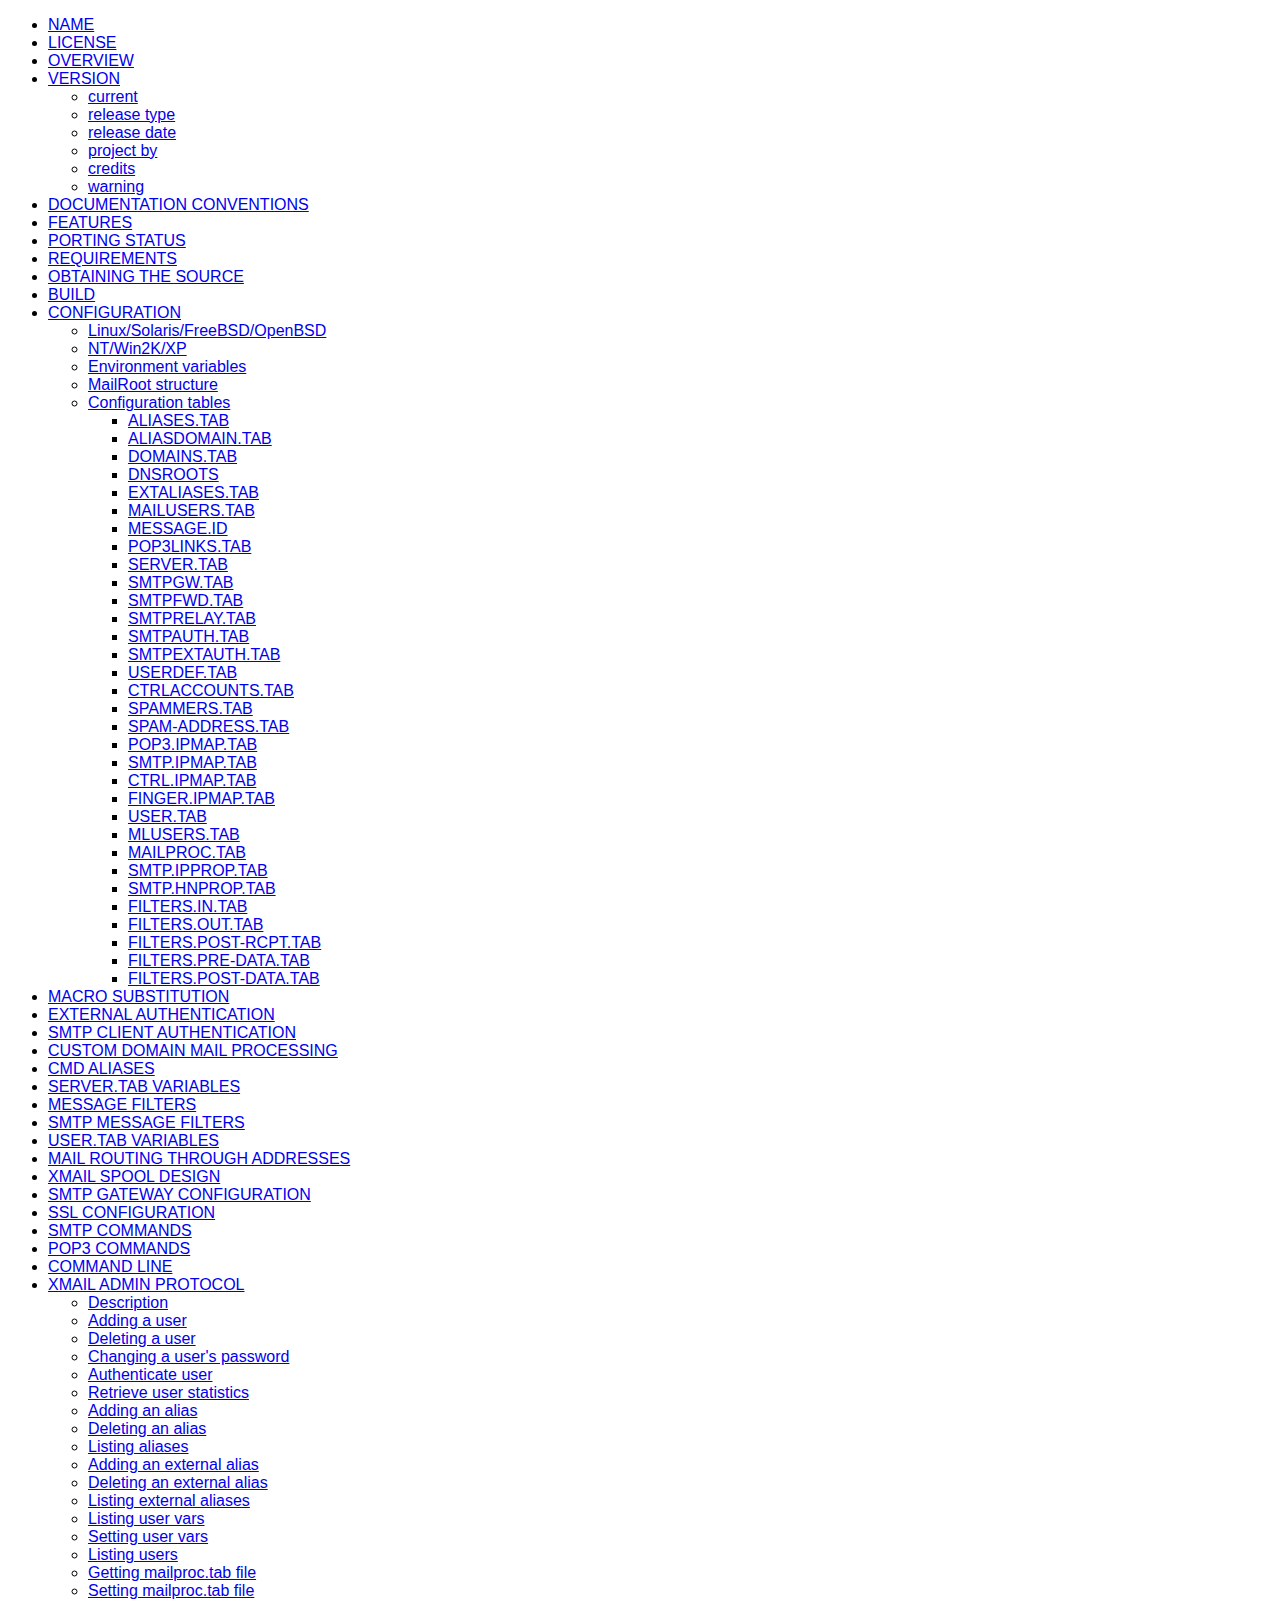
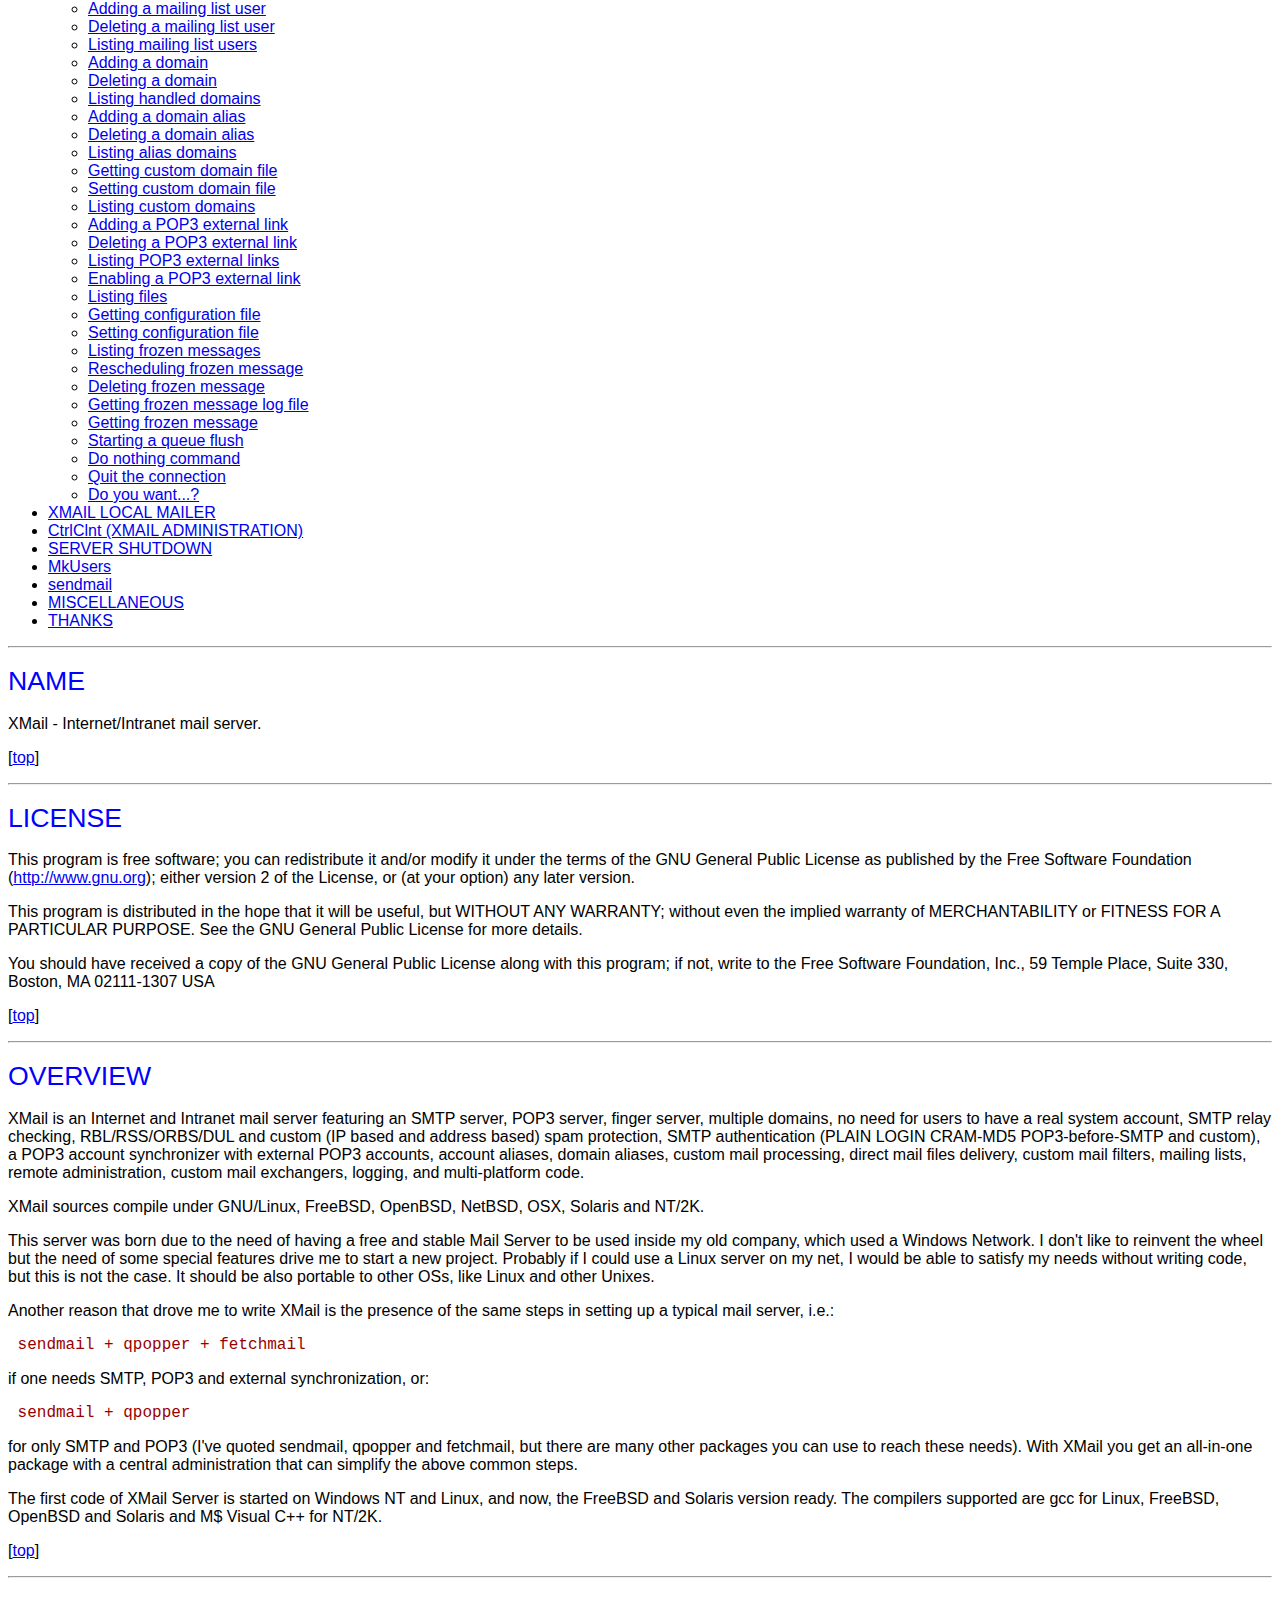
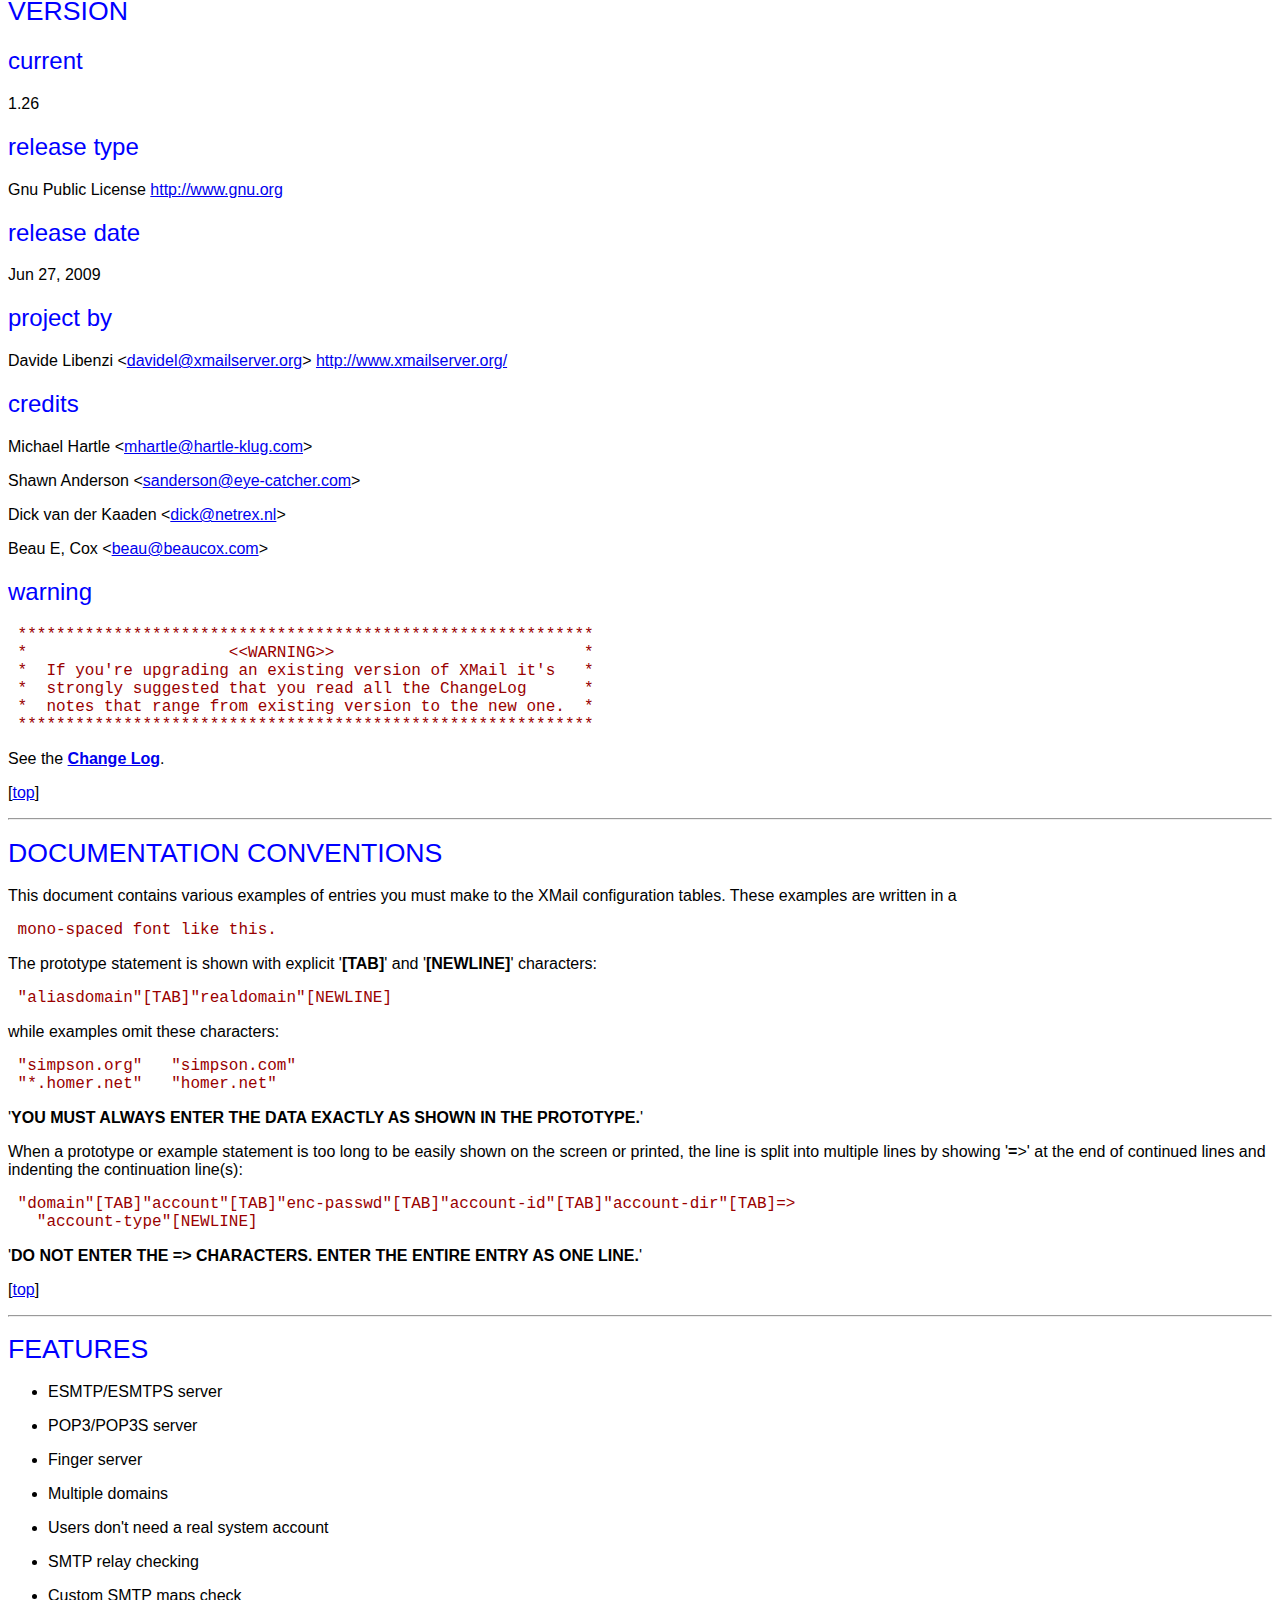
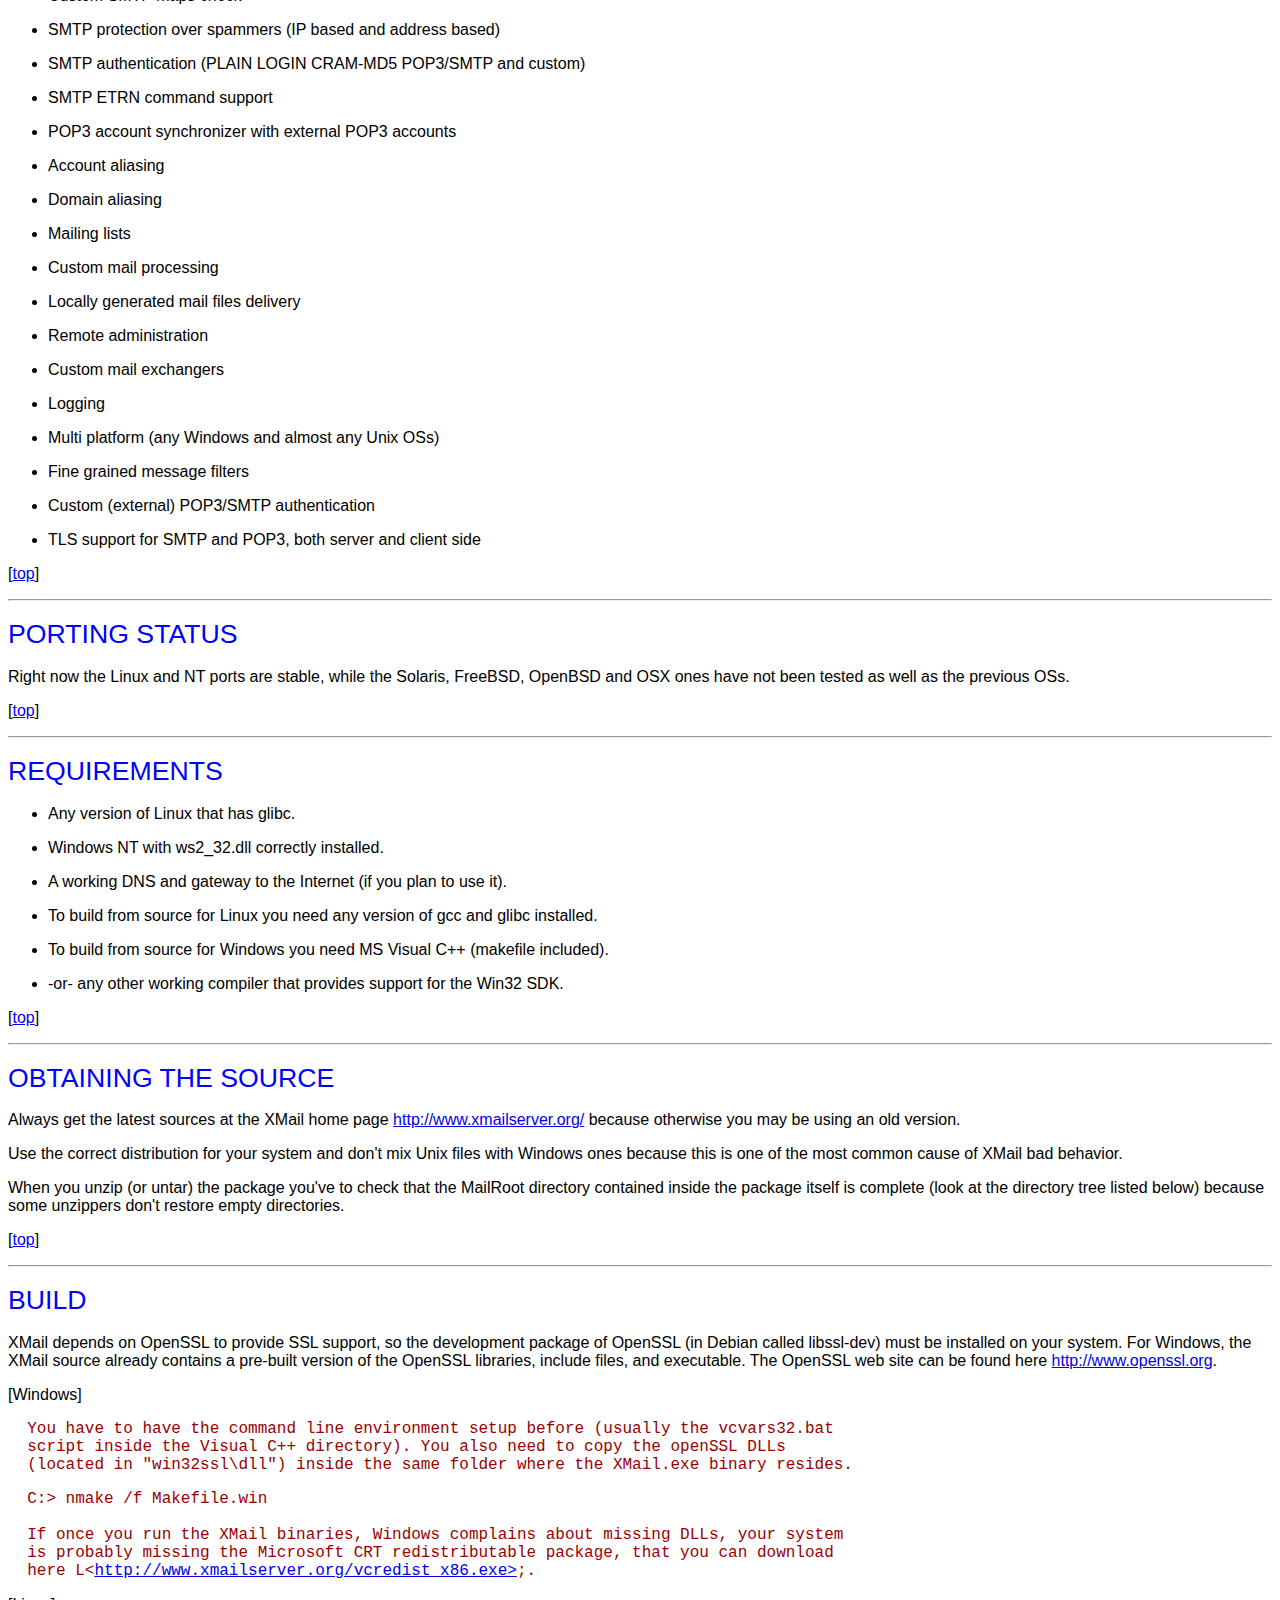
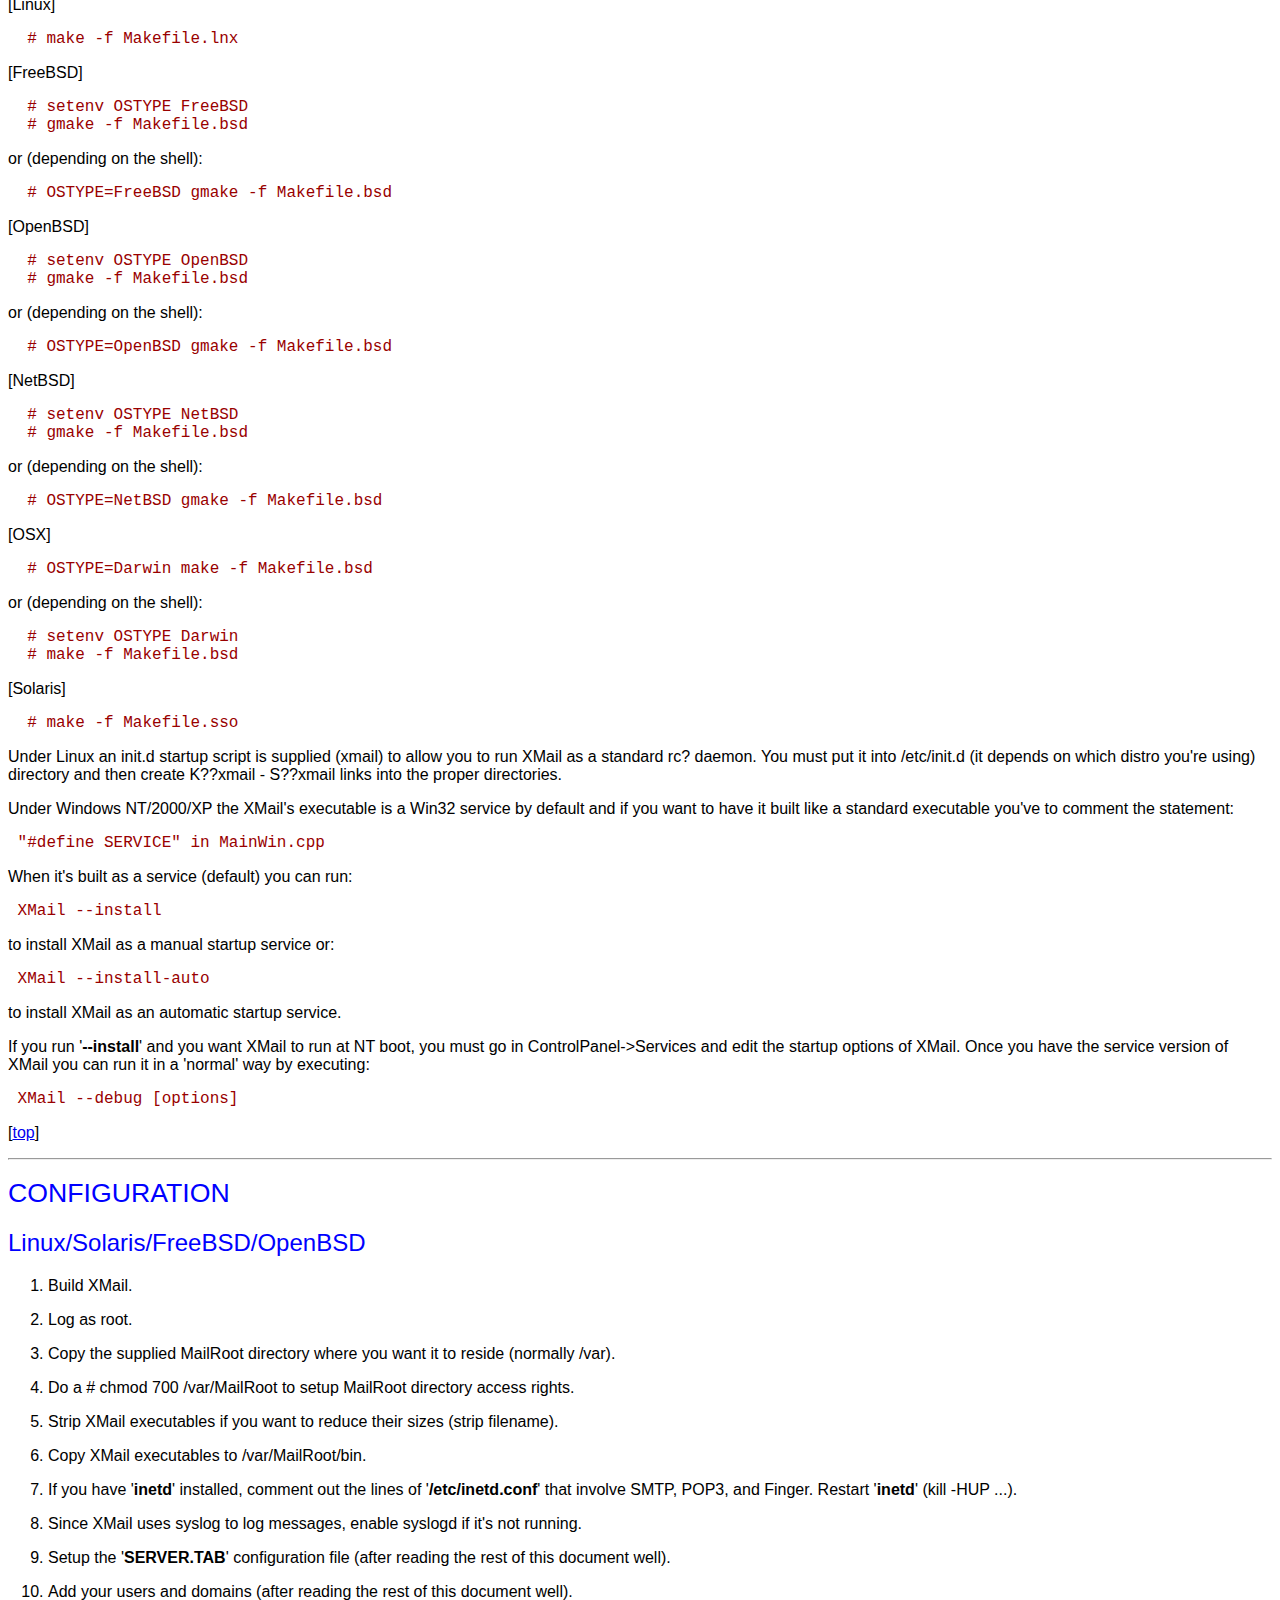
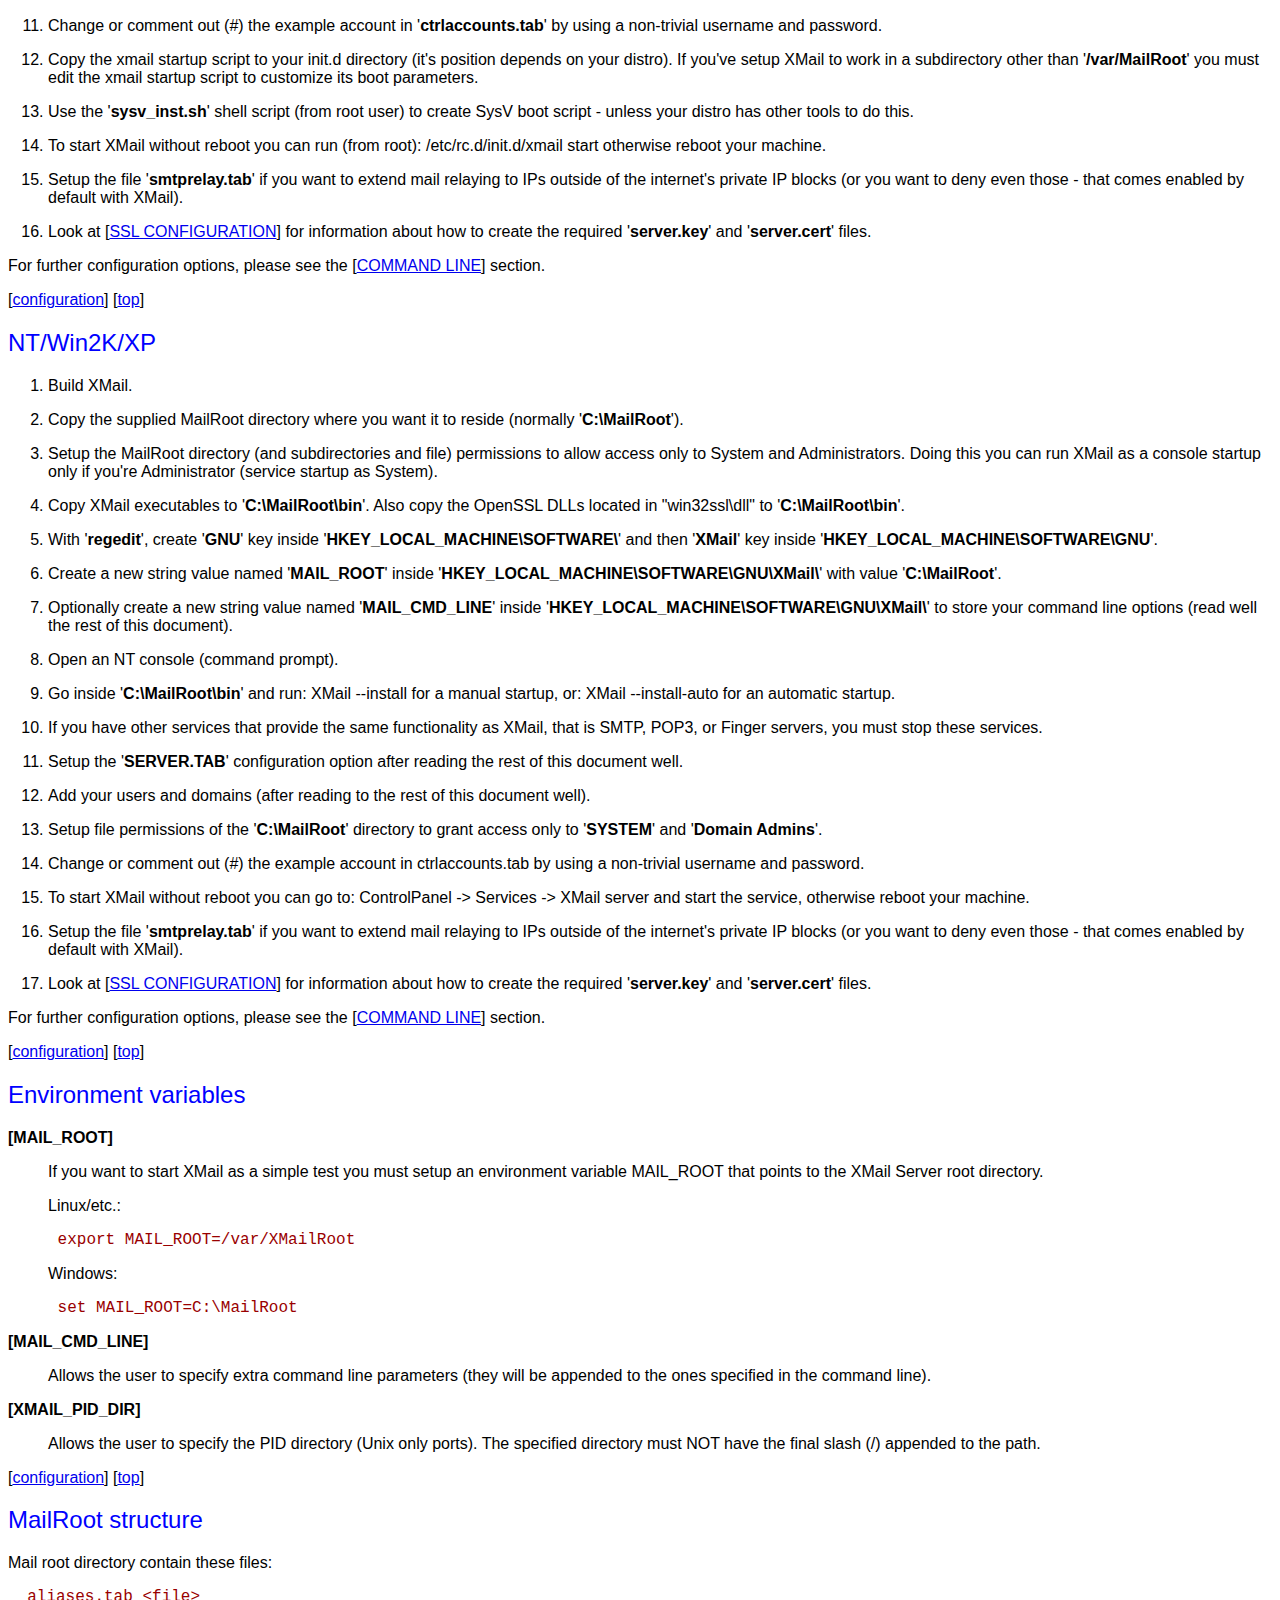
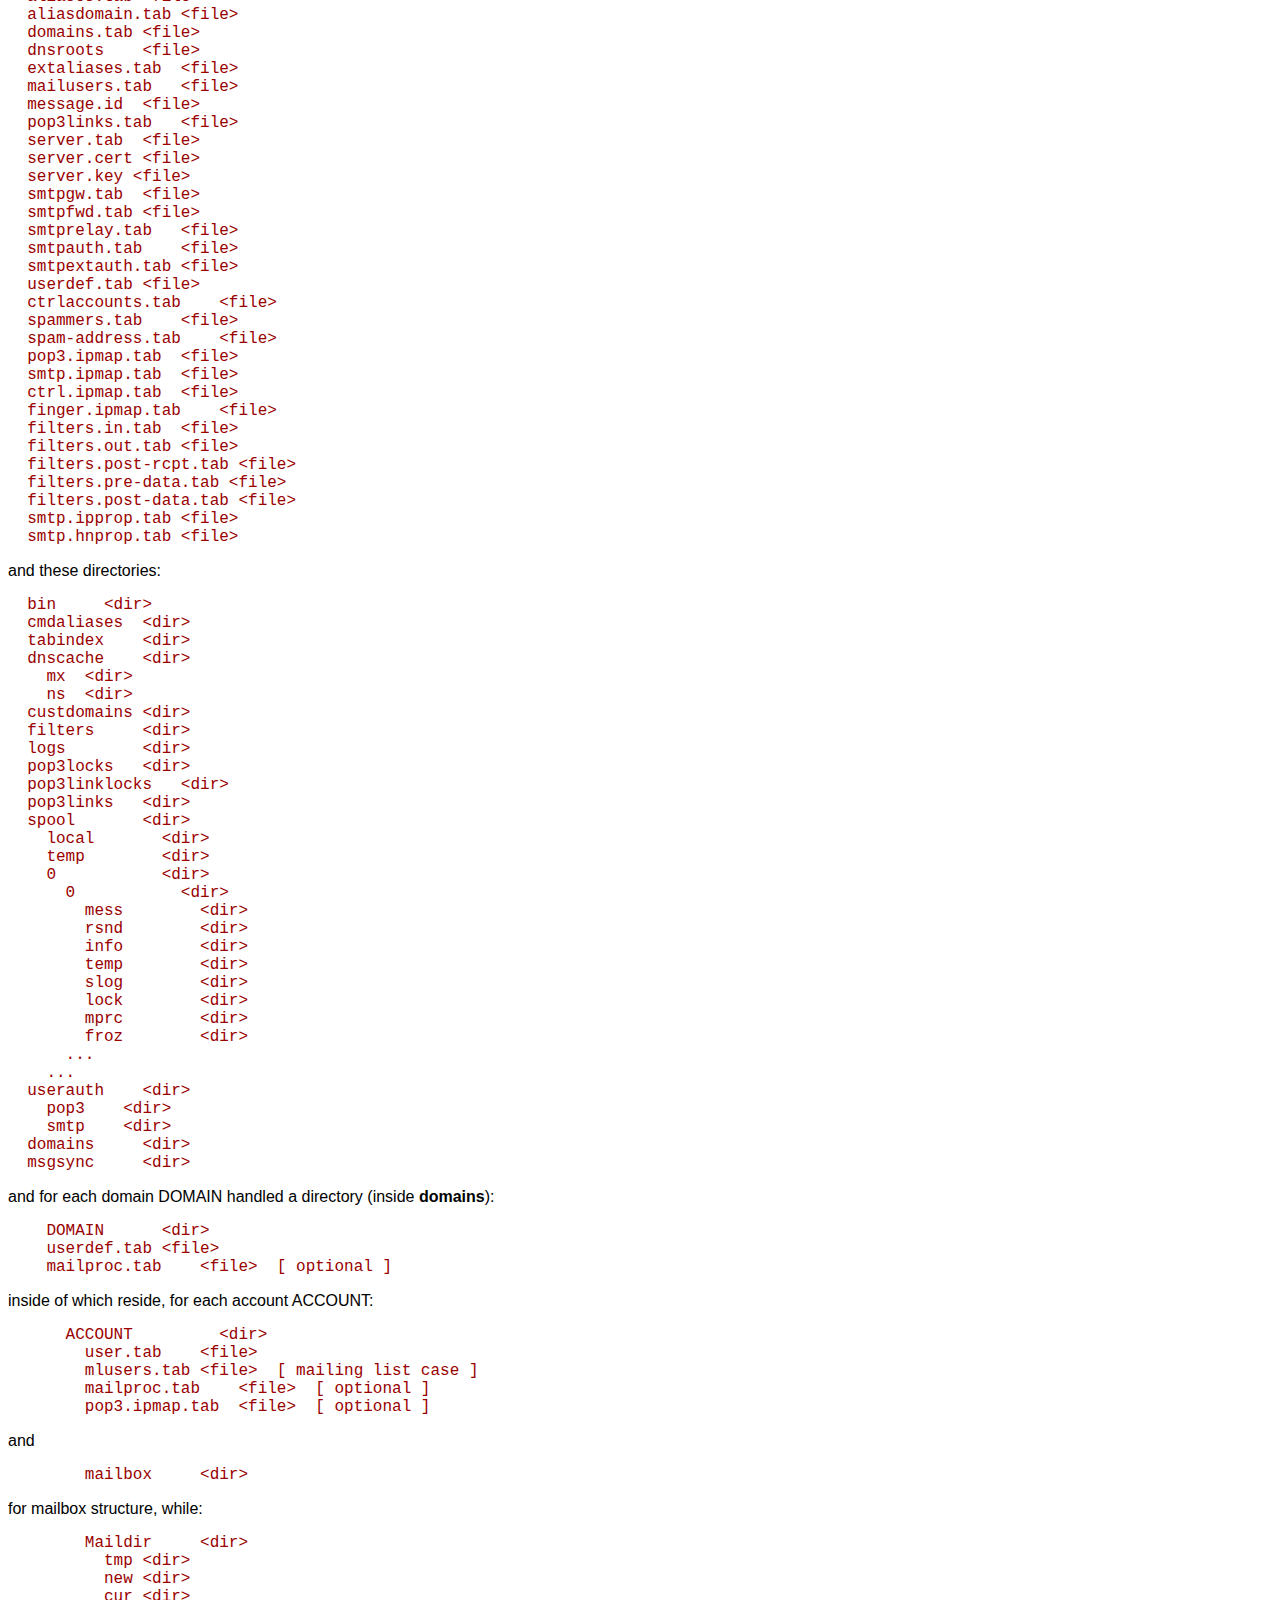
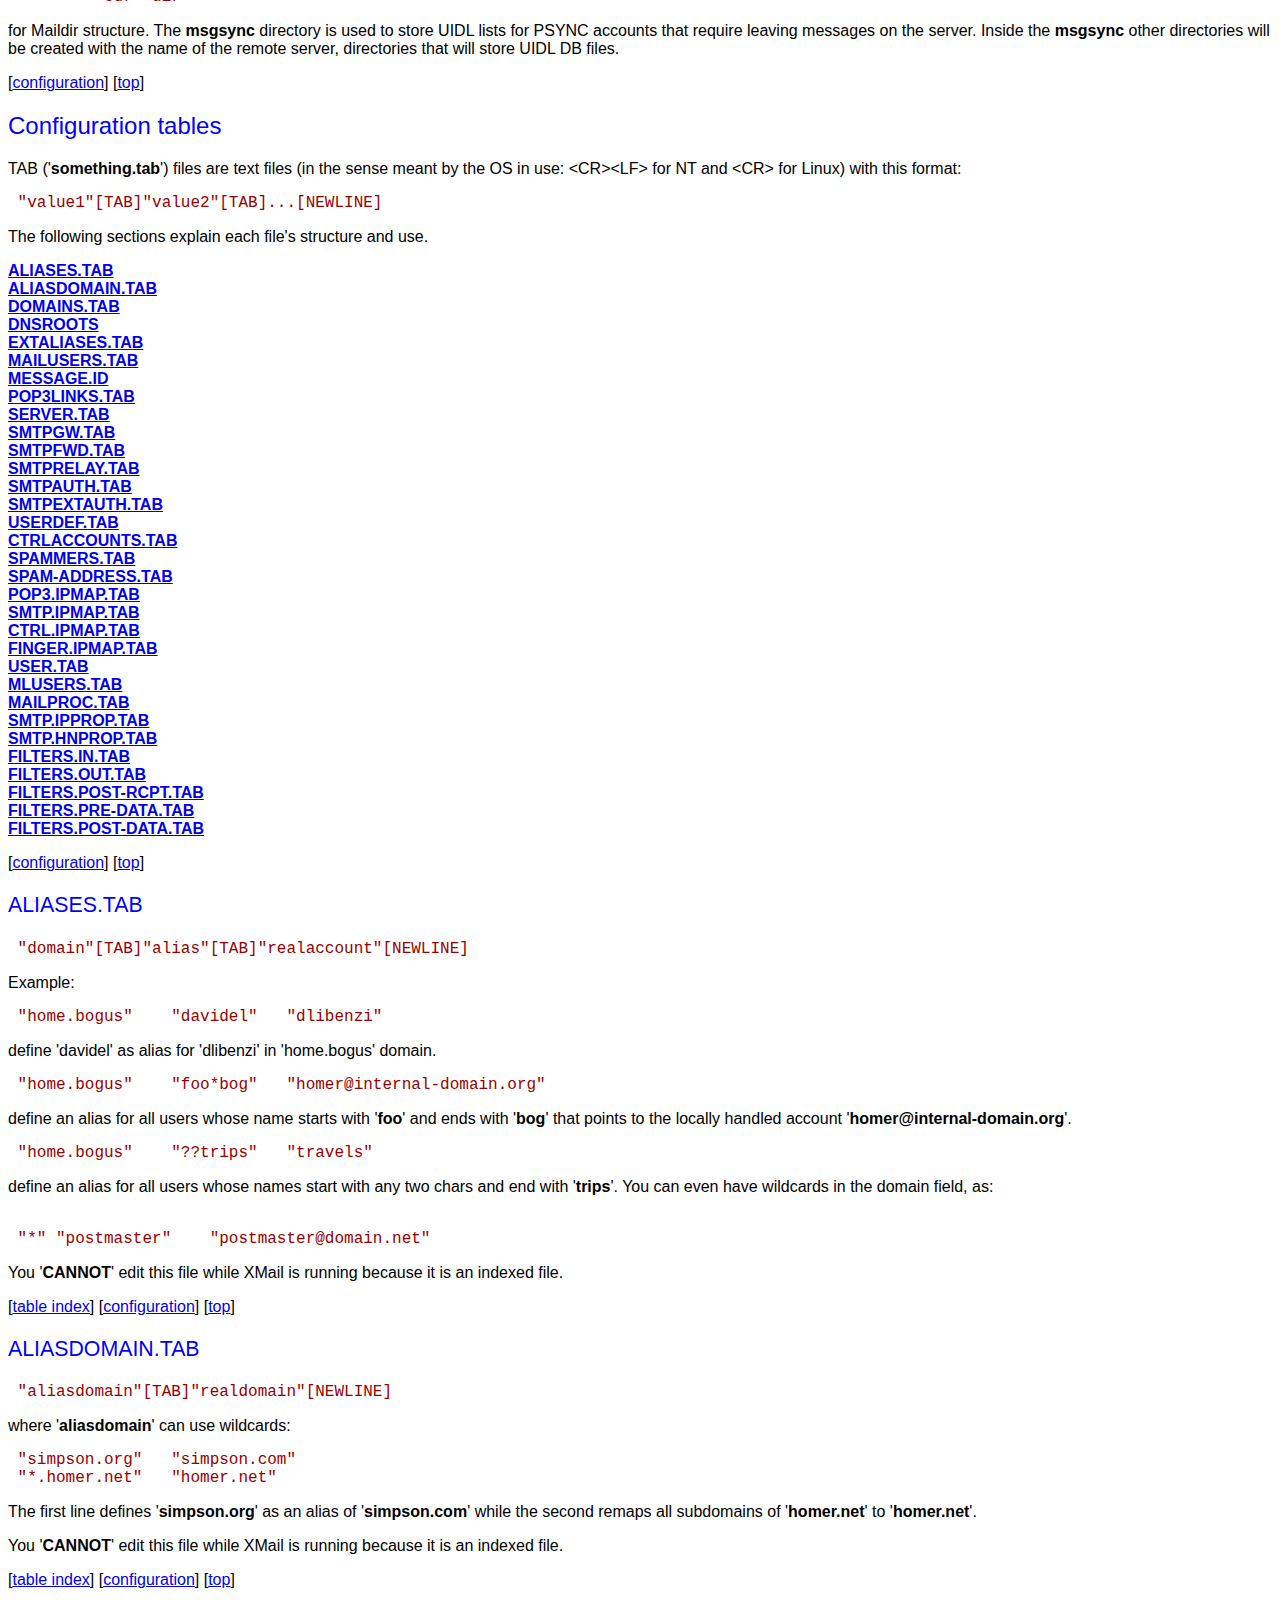
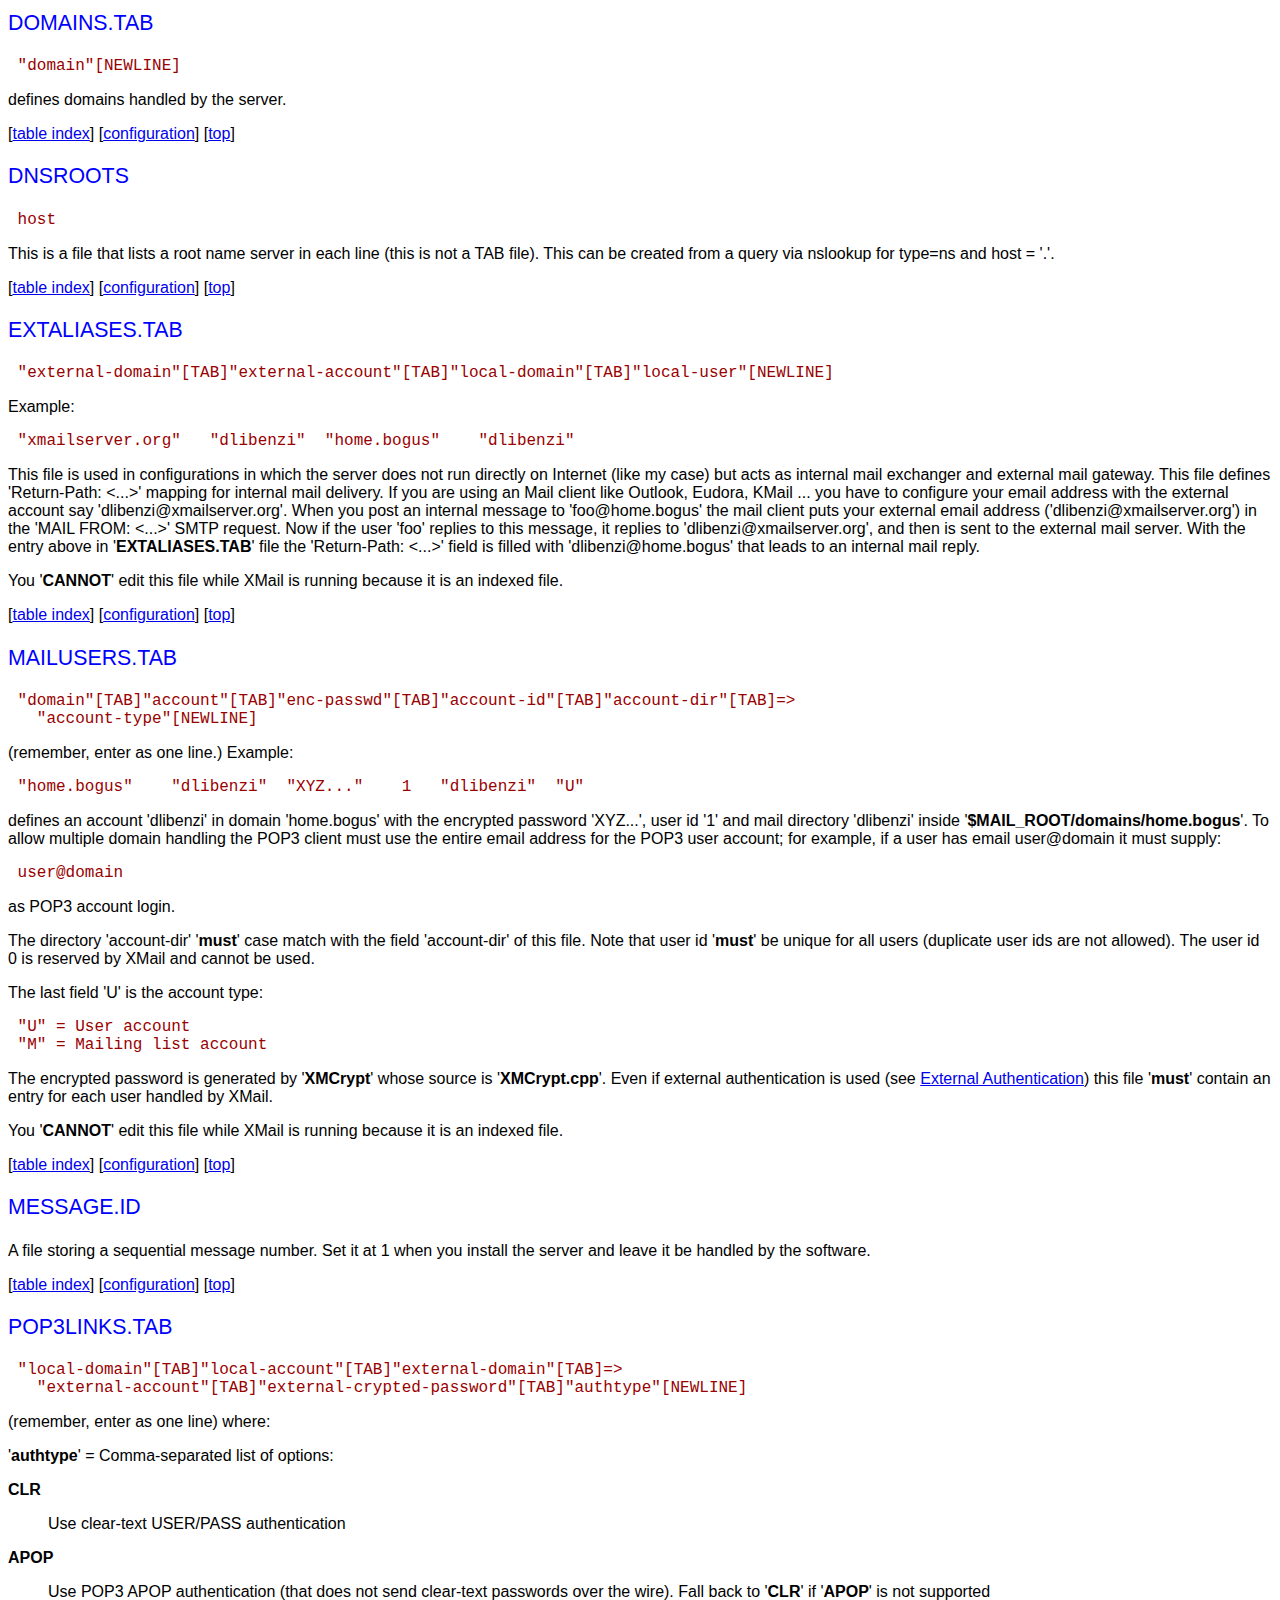
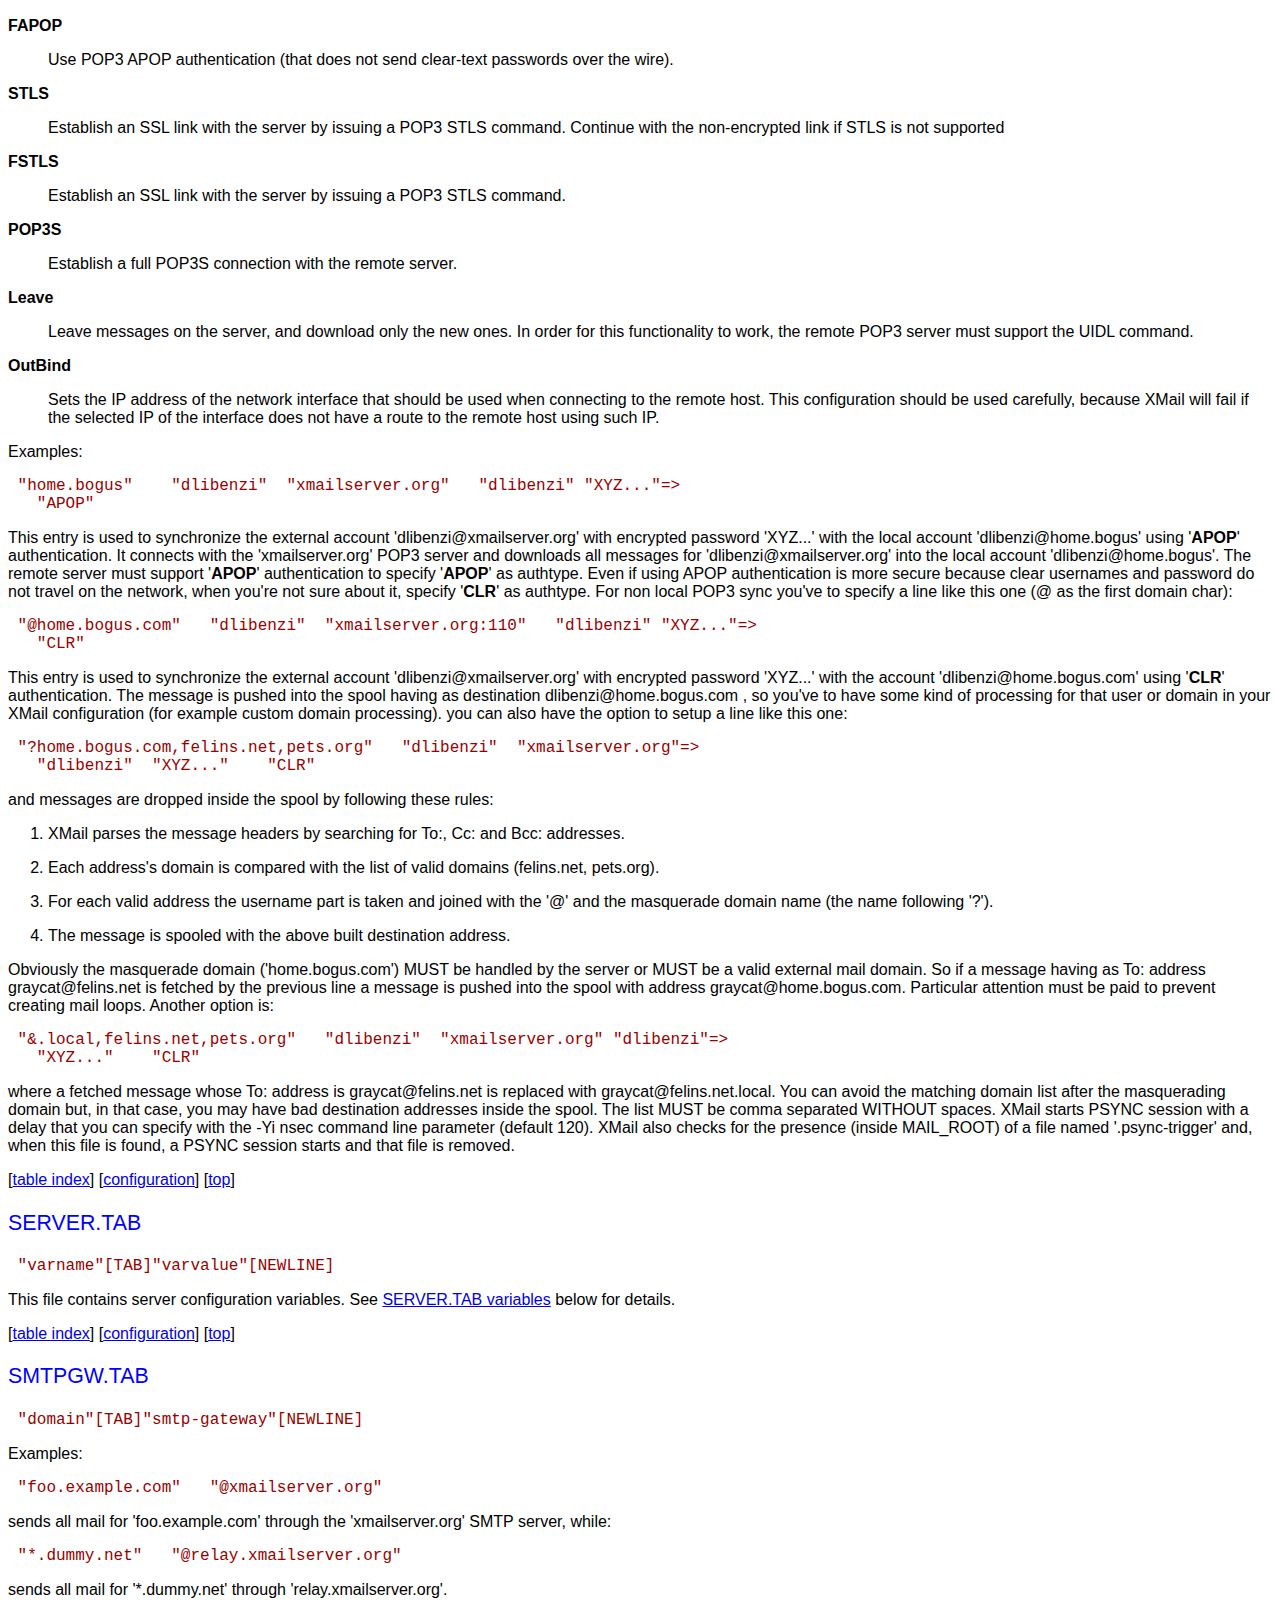
<file: xmail/docs/Readme.html>
<?xml version="1.0" ?>
<!DOCTYPE html PUBLIC "-//W3C//DTD XHTML 1.0 Strict//EN" "http://www.w3.org/TR/xhtml1/DTD/xhtml1-strict.dtd">
<html xmlns="http://www.w3.org/1999/xhtml">
<head>
<title>XMail mail server v 1.26</title>
<link rel="stylesheet" href="./xmail.css" type="text/css" />
<meta http-equiv="content-type" content="text/html; charset=utf-8" />
<link rev="made" href="mailto:root@localhost" />
</head>

<body>


<!-- INDEX BEGIN -->
<div name="index">
<p><a name="__index__"></a></p>

<ul>

	<li><a href="#name">NAME</a></li>
	<li><a href="#license">LICENSE</a></li>
	<li><a href="#overview">OVERVIEW</a></li>
	<li><a href="#version">VERSION</a></li>
	<ul>

		<li><a href="#current">current</a></li>
		<li><a href="#release_type">release type</a></li>
		<li><a href="#release_date">release date</a></li>
		<li><a href="#project_by">project by</a></li>
		<li><a href="#credits">credits</a></li>
		<li><a href="#warning">warning</a></li>
	</ul>

	<li><a href="#documentation_conventions">DOCUMENTATION CONVENTIONS</a></li>
	<li><a href="#features">FEATURES</a></li>
	<li><a href="#porting_status">PORTING STATUS</a></li>
	<li><a href="#requirements">REQUIREMENTS</a></li>
	<li><a href="#obtaining_the_source">OBTAINING THE SOURCE</a></li>
	<li><a href="#build">BUILD</a></li>
	<li><a href="#configuration">CONFIGURATION</a></li>
	<ul>

		<li><a href="#linux_solaris_freebsd_openbsd">Linux/Solaris/FreeBSD/OpenBSD</a></li>
		<li><a href="#nt_win2k_xp">NT/Win2K/XP</a></li>
		<li><a href="#environment_variables">Environment variables</a></li>
		<li><a href="#mailroot_structure">MailRoot structure</a></li>
		<li><a href="#configuration_tables">Configuration tables</a></li>
		<ul>

			<li><a href="#aliases_tab">ALIASES.TAB</a></li>
			<li><a href="#aliasdomain_tab">ALIASDOMAIN.TAB</a></li>
			<li><a href="#domains_tab">DOMAINS.TAB</a></li>
			<li><a href="#dnsroots">DNSROOTS</a></li>
			<li><a href="#extaliases_tab">EXTALIASES.TAB</a></li>
			<li><a href="#mailusers_tab">MAILUSERS.TAB</a></li>
			<li><a href="#message_id">MESSAGE.ID</a></li>
			<li><a href="#pop3links_tab">POP3LINKS.TAB</a></li>
			<li><a href="#server_tab">SERVER.TAB</a></li>
			<li><a href="#smtpgw_tab">SMTPGW.TAB</a></li>
			<li><a href="#smtpfwd_tab">SMTPFWD.TAB</a></li>
			<li><a href="#smtprelay_tab">SMTPRELAY.TAB</a></li>
			<li><a href="#smtpauth_tab">SMTPAUTH.TAB</a></li>
			<li><a href="#smtpextauth_tab">SMTPEXTAUTH.TAB</a></li>
			<li><a href="#userdef_tab">USERDEF.TAB</a></li>
			<li><a href="#ctrlaccounts_tab">CTRLACCOUNTS.TAB</a></li>
			<li><a href="#spammers_tab">SPAMMERS.TAB</a></li>
			<li><a href="#spam_address_tab">SPAM-ADDRESS.TAB</a></li>
			<li><a href="#pop3_ipmap_tab">POP3.IPMAP.TAB</a></li>
			<li><a href="#smtp_ipmap_tab">SMTP.IPMAP.TAB</a></li>
			<li><a href="#ctrl_ipmap_tab">CTRL.IPMAP.TAB</a></li>
			<li><a href="#finger_ipmap_tab">FINGER.IPMAP.TAB</a></li>
			<li><a href="#user_tab">USER.TAB</a></li>
			<li><a href="#mlusers_tab">MLUSERS.TAB</a></li>
			<li><a href="#mailproc_tab">MAILPROC.TAB</a></li>
			<li><a href="#smtp_ipprop_tab">SMTP.IPPROP.TAB</a></li>
			<li><a href="#smtp_hnprop_tab">SMTP.HNPROP.TAB</a></li>
			<li><a href="#filters_in_tab">FILTERS.IN.TAB</a></li>
			<li><a href="#filters_out_tab">FILTERS.OUT.TAB</a></li>
			<li><a href="#filters_post_rcpt_tab">FILTERS.POST-RCPT.TAB</a></li>
			<li><a href="#filters_pre_data_tab">FILTERS.PRE-DATA.TAB</a></li>
			<li><a href="#filters_post_data_tab">FILTERS.POST-DATA.TAB</a></li>
		</ul>

	</ul>

	<li><a href="#macro_substitution">MACRO SUBSTITUTION</a></li>
	<li><a href="#external_authentication">EXTERNAL AUTHENTICATION</a></li>
	<li><a href="#smtp_client_authentication">SMTP CLIENT AUTHENTICATION</a></li>
	<li><a href="#custom_domain_mail_processing">CUSTOM DOMAIN MAIL PROCESSING</a></li>
	<li><a href="#cmd_aliases">CMD ALIASES</a></li>
	<li><a href="#server_tab_variables">SERVER.TAB VARIABLES</a></li>
	<li><a href="#message_filters">MESSAGE FILTERS</a></li>
	<li><a href="#smtp_message_filters">SMTP MESSAGE FILTERS</a></li>
	<li><a href="#user_tab_variables">USER.TAB VARIABLES</a></li>
	<li><a href="#mail_routing_through_addresses">MAIL ROUTING THROUGH ADDRESSES</a></li>
	<li><a href="#xmail_spool_design">XMAIL SPOOL DESIGN</a></li>
	<li><a href="#smtp_gateway_configuration">SMTP GATEWAY CONFIGURATION</a></li>
	<li><a href="#ssl_configuration">SSL CONFIGURATION</a></li>
	<li><a href="#smtp_commands">SMTP COMMANDS</a></li>
	<li><a href="#pop3_commands">POP3 COMMANDS</a></li>
	<li><a href="#command_line">COMMAND LINE</a></li>
	<li><a href="#xmail_admin_protocol">XMAIL ADMIN PROTOCOL</a></li>
	<ul>

		<li><a href="#description">Description</a></li>
		<li><a href="#adding_a_user">Adding a user</a></li>
		<li><a href="#deleting_a_user">Deleting a user</a></li>
		<li><a href="#changing_a_user_s_password">Changing a user's password</a></li>
		<li><a href="#authenticate_user">Authenticate user</a></li>
		<li><a href="#retrieve_user_statistics">Retrieve user statistics</a></li>
		<li><a href="#adding_an_alias">Adding an alias</a></li>
		<li><a href="#deleting_an_alias">Deleting an alias</a></li>
		<li><a href="#listing_aliases">Listing aliases</a></li>
		<li><a href="#adding_an_external_alias">Adding an external alias</a></li>
		<li><a href="#deleting_an_external_alias">Deleting an external alias</a></li>
		<li><a href="#listing_external_aliases">Listing external aliases</a></li>
		<li><a href="#listing_user_vars">Listing user vars</a></li>
		<li><a href="#setting_user_vars">Setting user vars</a></li>
		<li><a href="#listing_users">Listing users</a></li>
		<li><a href="#getting_mailproc_tab_file">Getting mailproc.tab file</a></li>
		<li><a href="#setting_mailproc_tab_file">Setting mailproc.tab file</a></li>
		<li><a href="#adding_a_mailing_list_user">Adding a mailing list user</a></li>
		<li><a href="#deleting_a_mailing_list_user">Deleting a mailing list user</a></li>
		<li><a href="#listing_mailing_list_users">Listing mailing list users</a></li>
		<li><a href="#adding_a_domain">Adding a domain</a></li>
		<li><a href="#deleting_a_domain">Deleting a domain</a></li>
		<li><a href="#listing_handled_domains">Listing handled domains</a></li>
		<li><a href="#adding_a_domain_alias">Adding a domain alias</a></li>
		<li><a href="#deleting_a_domain_alias">Deleting a domain alias</a></li>
		<li><a href="#listing_alias_domains">Listing alias domains</a></li>
		<li><a href="#getting_custom_domain_file">Getting custom domain file</a></li>
		<li><a href="#setting_custom_domain_file">Setting custom domain file</a></li>
		<li><a href="#listing_custom_domains">Listing custom domains</a></li>
		<li><a href="#adding_a_pop3_external_link">Adding a POP3 external link</a></li>
		<li><a href="#deleting_a_pop3_external_link">Deleting a POP3 external link</a></li>
		<li><a href="#listing_pop3_external_links">Listing POP3 external links</a></li>
		<li><a href="#enabling_a_pop3_external_link">Enabling a POP3 external link</a></li>
		<li><a href="#listing_files">Listing files</a></li>
		<li><a href="#getting_configuration_file">Getting configuration file</a></li>
		<li><a href="#setting_configuration_file">Setting configuration file</a></li>
		<li><a href="#listing_frozen_messages">Listing frozen messages</a></li>
		<li><a href="#rescheduling_frozen_message">Rescheduling frozen message</a></li>
		<li><a href="#deleting_frozen_message">Deleting frozen message</a></li>
		<li><a href="#getting_frozen_message_log_file">Getting frozen message log file</a></li>
		<li><a href="#getting_frozen_message">Getting frozen message</a></li>
		<li><a href="#starting_a_queue_flush">Starting a queue flush</a></li>
		<li><a href="#do_nothing_command">Do nothing command</a></li>
		<li><a href="#quit_the_connection">Quit the connection</a></li>
		<li><a href="#do_you_want___">Do you want...?</a></li>
	</ul>

	<li><a href="#xmail_local_mailer">XMAIL LOCAL MAILER</a></li>
	<li><a href="#ctrlclnt__xmail_administration_">CtrlClnt (XMAIL ADMINISTRATION)</a></li>
	<li><a href="#server_shutdown">SERVER SHUTDOWN</a></li>
	<li><a href="#mkusers">MkUsers</a></li>
	<li><a href="#sendmail">sendmail</a></li>
	<li><a href="#miscellaneous">MISCELLANEOUS</a></li>
	<li><a href="#thanks">THANKS</a></li>
</ul>

<hr name="index" />
</div>
<!-- INDEX END -->

<p>
</p>
<h1><a name="name">NAME</a></h1>
<p>XMail - Internet/Intranet mail server.</p>
<p>[<a href="#__index__">top</a>]</p>
<p>
</p>
<hr />
<h1><a name="license">LICENSE</a></h1>
<p>This program is free software; you can redistribute it and/or modify
it under the terms of the GNU General Public License as published by
the Free Software Foundation (<a href="http://www.gnu.org">http://www.gnu.org</a>);
either version 2 of the License, or
(at your option) any later version.</p>
<p>This program is distributed in the hope that it will be useful,
but WITHOUT ANY WARRANTY; without even the implied warranty of
MERCHANTABILITY or FITNESS FOR A PARTICULAR PURPOSE. See the
GNU General Public License for more details.</p>
<p>You should have received a copy of the GNU General Public License
along with this program; if not, write to the Free Software
Foundation, Inc., 59 Temple Place, Suite 330, Boston, MA 02111-1307 USA</p>
<p>[<a href="#__index__">top</a>]</p>
<p>
</p>
<hr />
<h1><a name="overview">OVERVIEW</a></h1>
<p>XMail is an Internet and Intranet mail server featuring an SMTP server,
POP3 server, finger server, multiple domains,
no need for users to have a real system account,
SMTP relay checking, RBL/RSS/ORBS/DUL and custom (IP based and address based) spam protection,
SMTP authentication (PLAIN LOGIN CRAM-MD5 POP3-before-SMTP and custom),
a POP3 account synchronizer with external POP3 accounts, account aliases,
domain aliases, custom mail processing, direct mail files delivery,
custom mail filters, mailing lists, remote administration, custom mail exchangers,
logging, and multi-platform code.</p>
<p>XMail sources compile under GNU/Linux, FreeBSD, OpenBSD, NetBSD, OSX, Solaris and NT/2K.</p>
<p>This server was born due to the need of having a free and stable Mail Server
to be used inside my old company, which used a Windows Network.
I don't like to reinvent the wheel but the need of some special features
drive me to start a new project. Probably if I could use a Linux server
on my net, I would be able to satisfy my needs without writing code, but
this is not the case. It should be also portable to other OSs, like Linux
and other Unixes.</p>
<p>Another reason that drove me to write XMail is the presence of the same steps
in setting up a typical mail server, i.e.:</p>
<pre>
 sendmail + qpopper + fetchmail</pre>
<p>if one needs SMTP, POP3 and external synchronization, or:</p>
<pre>
 sendmail + qpopper</pre>
<p>for only SMTP and POP3 (I've quoted sendmail, qpopper and fetchmail, but there
are many other packages you can use to reach these needs).
With XMail you get an all-in-one package with a central administration that can
simplify the above common steps.</p>
<p>The first code of XMail Server is started on Windows NT and Linux, and
now, the FreeBSD and Solaris version ready. The compilers supported are gcc for
Linux, FreeBSD, OpenBSD and Solaris and M$ Visual C++ for NT/2K.</p>
<p>[<a href="#__index__">top</a>]</p>
<p>
</p>
<hr />
<h1><a name="version">VERSION</a></h1>
<p>
</p>
<h2><a name="current">current</a></h2>
<p>1.26</p>
<p>
</p>
<h2><a name="release_type">release type</a></h2>
<p>Gnu Public License <a href="http://www.gnu.org">http://www.gnu.org</a></p>
<p>
</p>
<h2><a name="release_date">release date</a></h2>
<p>Jun 27, 2009</p>
<p>
</p>
<h2><a name="project_by">project by</a></h2>
<p>Davide Libenzi &lt;<a href="mailto:davidel@xmailserver.org">davidel@xmailserver.org</a>&gt; <a href="http://www.xmailserver.org/">http://www.xmailserver.org/</a></p>
<p>
</p>
<h2><a name="credits">credits</a></h2>
<p>Michael Hartle &lt;<a href="mailto:mhartle@hartle-klug.com">mhartle@hartle-klug.com</a>&gt;</p>
<p>Shawn Anderson &lt;<a href="mailto:sanderson@eye-catcher.com">sanderson@eye-catcher.com</a>&gt;</p>
<p>Dick van der Kaaden &lt;<a href="mailto:dick@netrex.nl">dick@netrex.nl</a>&gt;</p>
<p>Beau E, Cox &lt;<a href="mailto:beau@beaucox.com">beau@beaucox.com</a>&gt;</p>
<p>
</p>
<h2><a name="warning">warning</a></h2>
<pre>
 ************************************************************
 *                     &lt;&lt;WARNING&gt;&gt;                          *
 *  If you're upgrading an existing version of XMail it's   *
 *  strongly suggested that you read all the ChangeLog      *
 *  notes that range from existing version to the new one.  *
 ************************************************************</pre>
<p>See the <a href="./ChangeLog.html"><b>Change Log</b></a>.</p><p>[<a href="#__index__">top</a>]</p>
<p>
</p>
<hr />
<h1><a name="documentation_conventions">DOCUMENTATION CONVENTIONS</a></h1>
<p>This document contains various examples of entries you must make to the XMail
configuration tables. These examples are written in a</p>
<pre>
 mono-spaced font like this.</pre>
<p>The prototype statement is shown with explicit '<strong>[TAB]</strong>' and '<strong>[NEWLINE]</strong>'
characters:</p>
<pre>
 &quot;aliasdomain&quot;[TAB]&quot;realdomain&quot;[NEWLINE]</pre>
<p>while examples omit these characters:</p>
<pre>
 &quot;simpson.org&quot;   &quot;simpson.com&quot;
 &quot;*.homer.net&quot;   &quot;homer.net&quot;</pre>
<p>'<strong>YOU MUST ALWAYS ENTER THE DATA EXACTLY AS SHOWN IN THE PROTOTYPE.</strong>'</p>
<p>When a prototype or example statement is too long to be easily shown on the screen or
printed, the line is split into multiple lines by showing '<strong>=</strong>&gt;' at the end of
continued lines and indenting the continuation line(s):</p>
<pre>
 &quot;domain&quot;[TAB]&quot;account&quot;[TAB]&quot;enc-passwd&quot;[TAB]&quot;account-id&quot;[TAB]&quot;account-dir&quot;[TAB]=&gt;
   &quot;account-type&quot;[NEWLINE]</pre>
<p>'<strong>DO NOT ENTER THE =&gt; CHARACTERS. ENTER THE ENTIRE ENTRY AS ONE LINE.</strong>'</p>
<p>[<a href="#__index__">top</a>]</p>
<p>
</p>
<hr />
<h1><a name="features">FEATURES</a></h1>
<ul>
<li>
<p>ESMTP/ESMTPS server</p>
</li>
<li>
<p>POP3/POP3S server</p>
</li>
<li>
<p>Finger server</p>
</li>
<li>
<p>Multiple domains</p>
</li>
<li>
<p>Users don't need a real system account</p>
</li>
<li>
<p>SMTP relay checking</p>
</li>
<li>
<p>Custom SMTP maps check</p>
</li>
<li>
<p>SMTP protection over spammers (IP based and address based)</p>
</li>
<li>
<p>SMTP authentication (PLAIN LOGIN CRAM-MD5 POP3/SMTP and custom)</p>
</li>
<li>
<p>SMTP ETRN command support</p>
</li>
<li>
<p>POP3 account synchronizer with external POP3 accounts</p>
</li>
<li>
<p>Account aliasing</p>
</li>
<li>
<p>Domain aliasing</p>
</li>
<li>
<p>Mailing lists</p>
</li>
<li>
<p>Custom mail processing</p>
</li>
<li>
<p>Locally generated mail files delivery</p>
</li>
<li>
<p>Remote administration</p>
</li>
<li>
<p>Custom mail exchangers</p>
</li>
<li>
<p>Logging</p>
</li>
<li>
<p>Multi platform (any Windows and almost any Unix OSs)</p>
</li>
<li>
<p>Fine grained message filters</p>
</li>
<li>
<p>Custom (external) POP3/SMTP authentication</p>
</li>
<li>
<p>TLS support for SMTP and POP3, both server and client side</p>
</li>
</ul>
<p>[<a href="#__index__">top</a>]</p>
<p>
</p>
<hr />
<h1><a name="porting_status">PORTING STATUS</a></h1>
<p>Right now the Linux and NT ports are stable, while the Solaris, FreeBSD, OpenBSD and OSX
ones have not been tested as well as the previous OSs.</p>
<p>[<a href="#__index__">top</a>]</p>
<p>
</p>
<hr />
<h1><a name="requirements">REQUIREMENTS</a></h1>
<ul>
<li>
<p>Any version of Linux that has glibc.</p>
</li>
<li>
<p>Windows NT with ws2_32.dll correctly installed.</p>
</li>
<li>
<p>A working DNS and gateway to the Internet (if you plan to use it).</p>
</li>
<li>
<p>To build from source for Linux you need any version of gcc and glibc installed.</p>
</li>
<li>
<p>To build from source for Windows you need MS Visual C++ (makefile included).</p>
</li>
<li>
<p>-or- any other working compiler that provides support for the Win32 SDK.</p>
</li>
</ul>
<p>[<a href="#__index__">top</a>]</p>
<p>
</p>
<hr />
<h1><a name="obtaining_the_source">OBTAINING THE SOURCE</a></h1>
<p>Always get the latest sources at the XMail home page <a href="http://www.xmailserver.org/">http://www.xmailserver.org/</a>
because otherwise you may be using an old version.</p>
<p>Use the correct distribution for your system and don't mix Unix files with
Windows ones because this is one of the most common cause of XMail bad behavior.</p>
<p>When you unzip (or untar) the package you've to check that the MailRoot
directory contained inside the package itself is complete (look at the directory tree 
listed below) because some unzippers don't restore empty directories.</p>
<p>[<a href="#__index__">top</a>]</p>
<p>
</p>
<hr />
<h1><a name="build">BUILD</a></h1>
<p>XMail depends on OpenSSL to provide SSL support, so the development package of OpenSSL
(in Debian called libssl-dev) must be installed on your system. For Windows, the XMail
source already contains a pre-built version of the OpenSSL libraries, include files, and
executable. The OpenSSL web site can be found here <a href="http://www.openssl.org">http://www.openssl.org</a>.</p>
<p>[Windows]</p>
<pre>
  You have to have the command line environment setup before (usually the vcvars32.bat
  script inside the Visual C++ directory). You also need to copy the openSSL DLLs
  (located in &quot;win32ssl\dll&quot;) inside the same folder where the XMail.exe binary resides.</pre>
<pre>
  C:&gt; nmake /f Makefile.win
  
  If once you run the XMail binaries, Windows complains about missing DLLs, your system
  is probably missing the Microsoft CRT redistributable package, that you can download
  here L&lt;<a href="http://www.xmailserver.org/vcredist_x86.exe&gt">http://www.xmailserver.org/vcredist_x86.exe&gt</a>;.</pre>
<p>[Linux]</p>
<pre>
  # make -f Makefile.lnx</pre>
<p>[FreeBSD]</p>
<pre>
  # setenv OSTYPE FreeBSD
  # gmake -f Makefile.bsd</pre>
<p>or (depending on the shell):</p>
<pre>
  # OSTYPE=FreeBSD gmake -f Makefile.bsd</pre>
<p>[OpenBSD]</p>
<pre>
  # setenv OSTYPE OpenBSD
  # gmake -f Makefile.bsd</pre>
<p>or (depending on the shell):</p>
<pre>
  # OSTYPE=OpenBSD gmake -f Makefile.bsd</pre>
<p>[NetBSD]</p>
<pre>
  # setenv OSTYPE NetBSD
  # gmake -f Makefile.bsd</pre>
<p>or (depending on the shell):</p>
<pre>
  # OSTYPE=NetBSD gmake -f Makefile.bsd</pre>
<p>[OSX]</p>
<pre>
  # OSTYPE=Darwin make -f Makefile.bsd</pre>
<p>or (depending on the shell):</p>
<pre>
  # setenv OSTYPE Darwin
  # make -f Makefile.bsd</pre>
<p>[Solaris]</p>
<pre>
  # make -f Makefile.sso</pre>
<p>Under Linux an init.d startup script is supplied (xmail) to allow you to run
XMail as a standard rc? daemon. You must put it into /etc/init.d (it depends on which
distro you're using) directory and then create K??xmail - S??xmail links into the
proper directories.</p>
<p>Under Windows NT/2000/XP the XMail's executable is a Win32 service by default and if
you want to have it built like a standard executable you've to comment the statement:</p>
<pre>
 &quot;#define SERVICE&quot; in MainWin.cpp</pre>
<p>When it's built as a service (default) you can run:</p>
<pre>
 XMail --install</pre>
<p>to install XMail as a manual startup service or:</p>
<pre>
 XMail --install-auto</pre>
<p>to install XMail as an automatic startup service.</p>
<p>If you run '<strong>--install</strong>' and you want XMail to run at NT boot, you must go in
ControlPanel-&gt;Services and edit the startup options of XMail.
Once you have the service version of XMail you can run it in a 'normal' way by
executing:</p>
<pre>
 XMail --debug [options]</pre>
<p>[<a href="#__index__">top</a>]</p>
<p>
</p>
<hr />
<h1><a name="configuration">CONFIGURATION</a></h1>
<p>
</p>
<h2><a name="linux_solaris_freebsd_openbsd">Linux/Solaris/FreeBSD/OpenBSD</a></h2>
<ol>
<li>
<p>Build XMail.</p>
</li>
<li>
<p>Log as root.</p>
</li>
<li>
<p>Copy the supplied MailRoot directory where you want it to reside (normally /var).</p>
</li>
<li>
<p>Do a
 # chmod 700 /var/MailRoot
to setup MailRoot directory access rights.</p>
</li>
<li>
<p>Strip XMail executables if you want to reduce their sizes (strip filename).</p>
</li>
<li>
<p>Copy XMail executables to  /var/MailRoot/bin.</p>
</li>
<li>
<p>If you have '<strong>inetd</strong>' installed, comment out the lines of '<strong>/etc/inetd.conf</strong>'
that involve SMTP, POP3, and Finger. Restart '<strong>inetd</strong>' (kill -HUP ...).</p>
</li>
<li>
<p>Since XMail uses syslog to log messages, enable syslogd if it's not running.</p>
</li>
<li>
<p>Setup the '<strong>SERVER.TAB</strong>' configuration file (after reading the rest of this
document well).</p>
</li>
<li>
<p>Add your users and domains (after reading the rest of this
document well).</p>
</li>
<li>
<p>Change or comment out (#) the example account in '<strong>ctrlaccounts.tab</strong>' by using
a non-trivial username and password.</p>
</li>
<li>
<p>Copy  the xmail startup script to your init.d directory
(it's position depends on your distro).
If you've setup XMail to work in a subdirectory other than '<strong>/var/MailRoot</strong>' you
must edit the xmail startup script to customize its boot parameters.</p>
</li>
<li>
<p>Use the '<strong>sysv_inst.sh</strong>' shell script (from root user) to create SysV boot script -
unless your distro has other tools to do this.</p>
</li>
<li>
<p>To start XMail without reboot you can run (from root):
 /etc/rc.d/init.d/xmail start
otherwise reboot your machine.</p>
</li>
<li>
<p>Setup the file '<strong>smtprelay.tab</strong>' if you want to extend mail relaying to IPs outside
of the internet's private IP blocks (or you want to deny even those - that comes enabled by
default with XMail).</p>
</li>
<li>
<p>Look at [<a href="#ssl_configuration">SSL CONFIGURATION</a>] for information about how to
create the required '<strong>server.key</strong>' and '<strong>server.cert</strong>' files.</p>
</li>
</ol>
<p>For further configuration options, please see the [<a href="#command_line">COMMAND LINE</a>] section.</p>
<p>[<a href="#configuration">configuration</a>] [<a href="#__index__">top</a>]</p>
<p>
</p>
<h2><a name="nt_win2k_xp">NT/Win2K/XP</a></h2>
<ol>
<li>
<p>Build XMail.</p>
</li>
<li>
<p>Copy the supplied MailRoot directory where you want it to reside (normally '<strong>C:\MailRoot</strong>').</p>
</li>
<li>
<p>Setup the MailRoot directory (and subdirectories and file) permissions to allow access
only to System and Administrators. Doing this you can run XMail as a console startup only
if you're Administrator (service startup as System).</p>
</li>
<li>
<p>Copy XMail executables to '<strong>C:\MailRoot\bin</strong>'. Also copy the OpenSSL DLLs located in
&quot;win32ssl\dll&quot; to '<strong>C:\MailRoot\bin</strong>'.</p>
</li>
<li>
<p>With '<strong>regedit</strong>', create '<strong>GNU</strong>' key inside '<strong>HKEY_LOCAL_MACHINE\SOFTWARE\</strong>' and then '<strong>XMail</strong>'
key inside '<strong>HKEY_LOCAL_MACHINE\SOFTWARE\GNU</strong>'.</p>
</li>
<li>
<p>Create a new string value named '<strong>MAIL_ROOT</strong>' inside '<strong>HKEY_LOCAL_MACHINE\SOFTWARE\GNU\XMail\</strong>'
with value '<strong>C:\MailRoot</strong>'.</p>
</li>
<li>
<p>Optionally create a new string value named '<strong>MAIL_CMD_LINE</strong>' inside
'<strong>HKEY_LOCAL_MACHINE\SOFTWARE\GNU\XMail\</strong>' to store your command line options
(read well the rest of this document).</p>
</li>
<li>
<p>Open an NT console (command prompt).</p>
</li>
<li>
<p>Go inside '<strong>C:\MailRoot\bin</strong>' and run:
 XMail --install
for a manual startup, or:
 XMail --install-auto
for an automatic startup.</p>
</li>
<li>
<p>If you have other services that provide the same functionality as XMail, that is
SMTP, POP3, or Finger servers, you must stop these services.</p>
</li>
<li>
<p>Setup the '<strong>SERVER.TAB</strong>' configuration option after reading the rest of this document
well.</p>
</li>
<li>
<p>Add your users and domains (after reading to the rest of this document well).</p>
</li>
<li>
<p>Setup file permissions of the '<strong>C:\MailRoot</strong>' directory to grant access only to
'<strong>SYSTEM</strong>' and '<strong>Domain Admins</strong>'.</p>
</li>
<li>
<p>Change or comment out (#) the example account in  ctrlaccounts.tab  by using a
non-trivial username and password.</p>
</li>
<li>
<p>To start XMail without reboot you can go to:
 ControlPanel -&gt; Services -&gt; XMail server
and start the service, otherwise reboot your machine.</p>
</li>
<li>
<p>Setup the file '<strong>smtprelay.tab</strong>' if you want to extend mail relaying to IPs outside 
of the internet's private IP blocks (or you want to deny even those - that comes enabled by
default with XMail).</p>
</li>
<li>
<p>Look at [<a href="#ssl_configuration">SSL CONFIGURATION</a>] for information about how to
create the required '<strong>server.key</strong>' and '<strong>server.cert</strong>' files.</p>
</li>
</ol>
<p>For further configuration options, please see the [<a href="#command_line">COMMAND LINE</a>] section.</p>
<p>[<a href="#configuration">configuration</a>] [<a href="#__index__">top</a>]</p>
<p>
</p>
<h2><a name="environment_variables">Environment variables</a></h2>
<dl>
<dt><strong><a name="mail_root" class="item">[MAIL_ROOT]</a></strong></dt>

<dd>
<p>If you want to start XMail as a simple test you must setup an environment variable 
MAIL_ROOT that points to the XMail Server root directory.</p>
<p>Linux/etc.:</p>
<pre>
 export MAIL_ROOT=/var/XMailRoot</pre>
<p>Windows:</p>
<pre>
 set MAIL_ROOT=C:\MailRoot</pre>
</dd>
<dt><strong><a name="mail_cmd_line" class="item">[MAIL_CMD_LINE]</a></strong></dt>

<dd>
<p>Allows the user to specify extra command line parameters (they will be appended to the
ones specified in the command line).</p>
</dd>
<dt><strong><a name="xmail_pid_dir" class="item">[XMAIL_PID_DIR]</a></strong></dt>

<dd>
<p>Allows the user to specify the PID directory (Unix only ports). The specified directory must
NOT have the final slash (/) appended to the path.</p>
</dd>
</dl>
<p>[<a href="#configuration">configuration</a>] [<a href="#__index__">top</a>]</p>
<p>
</p>
<h2><a name="mailroot_structure">MailRoot structure</a></h2>
<p>Mail root directory contain these files:</p>
<pre>
  aliases.tab &lt;file&gt;
  aliasdomain.tab &lt;file&gt;
  domains.tab &lt;file&gt;
  dnsroots    &lt;file&gt;
  extaliases.tab  &lt;file&gt;
  mailusers.tab   &lt;file&gt;
  message.id  &lt;file&gt;
  pop3links.tab   &lt;file&gt;
  server.tab  &lt;file&gt;
  server.cert &lt;file&gt;
  server.key &lt;file&gt;
  smtpgw.tab  &lt;file&gt;
  smtpfwd.tab &lt;file&gt;
  smtprelay.tab   &lt;file&gt;
  smtpauth.tab    &lt;file&gt;
  smtpextauth.tab &lt;file&gt;
  userdef.tab &lt;file&gt;
  ctrlaccounts.tab    &lt;file&gt;
  spammers.tab    &lt;file&gt;
  spam-address.tab    &lt;file&gt;
  pop3.ipmap.tab  &lt;file&gt;
  smtp.ipmap.tab  &lt;file&gt;
  ctrl.ipmap.tab  &lt;file&gt;
  finger.ipmap.tab    &lt;file&gt;
  filters.in.tab  &lt;file&gt;
  filters.out.tab &lt;file&gt;
  filters.post-rcpt.tab &lt;file&gt;
  filters.pre-data.tab &lt;file&gt;
  filters.post-data.tab &lt;file&gt;
  smtp.ipprop.tab &lt;file&gt;
  smtp.hnprop.tab &lt;file&gt;</pre>
<p>and these directories:</p>
<pre>
  bin     &lt;dir&gt;
  cmdaliases  &lt;dir&gt;
  tabindex    &lt;dir&gt;
  dnscache    &lt;dir&gt;
    mx  &lt;dir&gt;
    ns  &lt;dir&gt;
  custdomains &lt;dir&gt;
  filters     &lt;dir&gt;
  logs        &lt;dir&gt;
  pop3locks   &lt;dir&gt;
  pop3linklocks   &lt;dir&gt;
  pop3links   &lt;dir&gt;
  spool       &lt;dir&gt;
    local       &lt;dir&gt;
    temp        &lt;dir&gt;
    0           &lt;dir&gt;
      0           &lt;dir&gt;
        mess        &lt;dir&gt;
        rsnd        &lt;dir&gt;
        info        &lt;dir&gt;
        temp        &lt;dir&gt;
        slog        &lt;dir&gt;
        lock        &lt;dir&gt;
        mprc        &lt;dir&gt;
        froz        &lt;dir&gt;
      ...
    ...
  userauth    &lt;dir&gt;
    pop3    &lt;dir&gt;
    smtp    &lt;dir&gt;
  domains     &lt;dir&gt;
  msgsync     &lt;dir&gt;</pre>
<p>and for each domain DOMAIN handled a directory (inside  <strong>domains</strong>):</p>
<pre>
    DOMAIN      &lt;dir&gt;
    userdef.tab &lt;file&gt;
    mailproc.tab    &lt;file&gt;  [ optional ]</pre>
<p>inside of which reside, for each account ACCOUNT:</p>
<pre>
      ACCOUNT         &lt;dir&gt;
        user.tab    &lt;file&gt;
        mlusers.tab &lt;file&gt;  [ mailing list case ]
        mailproc.tab    &lt;file&gt;  [ optional ]
        pop3.ipmap.tab  &lt;file&gt;  [ optional ]</pre>
<p>and</p>
<pre>
        mailbox     &lt;dir&gt;</pre>
<p>for mailbox structure, while:</p>
<pre>
        Maildir     &lt;dir&gt;
          tmp &lt;dir&gt;
          new &lt;dir&gt;
          cur &lt;dir&gt;</pre>
<p>for Maildir structure. The <strong>msgsync</strong> directory is used to store UIDL lists
for PSYNC accounts that require leaving messages on the server. Inside the <strong>msgsync</strong>
other directories will be created with the name of the remote server, directories that
will store UIDL DB files.</p>
<p>[<a href="#configuration">configuration</a>] [<a href="#__index__">top</a>]</p>
<p>
</p>
<h2><a name="configuration_tables">Configuration tables</a></h2>
<p>TAB ('<strong>something.tab</strong>') files are text files (in the sense meant by the OS in use:
&lt;CR&gt;&lt;LF&gt; for NT and &lt;CR&gt; for Linux) with this format:</p>
<pre>
 &quot;value1&quot;[TAB]&quot;value2&quot;[TAB]...[NEWLINE]</pre>
<p>The following sections explain each file's structure and use.</p>
<dl>
<dt><strong><a name="aliases_tab" class="item"><a href="#aliases_tab">ALIASES.TAB</a></a></strong></dt>

<dt><strong><a name="aliasdomain_tab" class="item"><a href="#aliasdomain_tab">ALIASDOMAIN.TAB</a></a></strong></dt>

<dt><strong><a name="domains_tab" class="item"><a href="#domains_tab">DOMAINS.TAB</a></a></strong></dt>

<dt><strong><a name="dnsroots" class="item"><a href="#dnsroots">DNSROOTS</a></a></strong></dt>

<dt><strong><a name="extaliases_tab" class="item"><a href="#extaliases_tab">EXTALIASES.TAB</a></a></strong></dt>

<dt><strong><a name="mailusers_tab" class="item"><a href="#mailusers_tab">MAILUSERS.TAB</a></a></strong></dt>

<dt><strong><a name="message_id" class="item"><a href="#message_id">MESSAGE.ID</a></a></strong></dt>

<dt><strong><a name="pop3links_tab" class="item"><a href="#pop3links_tab">POP3LINKS.TAB</a></a></strong></dt>

<dt><strong><a name="server_tab" class="item"><a href="#server_tab">SERVER.TAB</a></a></strong></dt>

<dt><strong><a name="smtpgw_tab" class="item"><a href="#smtpgw_tab">SMTPGW.TAB</a></a></strong></dt>

<dt><strong><a name="smtpfwd_tab" class="item"><a href="#smtpfwd_tab">SMTPFWD.TAB</a></a></strong></dt>

<dt><strong><a name="smtprelay_tab" class="item"><a href="#smtprelay_tab">SMTPRELAY.TAB</a></a></strong></dt>

<dt><strong><a name="smtpauth_tab" class="item"><a href="#smtpauth_tab">SMTPAUTH.TAB</a></a></strong></dt>

<dt><strong><a name="smtpextauth_tab" class="item"><a href="#smtpextauth_tab">SMTPEXTAUTH.TAB</a></a></strong></dt>

<dt><strong><a name="userdef_tab" class="item"><a href="#userdef_tab">USERDEF.TAB</a></a></strong></dt>

<dt><strong><a name="ctrlaccounts_tab" class="item"><a href="#ctrlaccounts_tab">CTRLACCOUNTS.TAB</a></a></strong></dt>

<dt><strong><a name="spammers_tab" class="item"><a href="#spammers_tab">SPAMMERS.TAB</a></a></strong></dt>

<dt><strong><a name="spam_address_tab" class="item"><a href="#spam_address_tab">SPAM-ADDRESS.TAB</a></a></strong></dt>

<dt><strong><a name="pop3_ipmap_tab" class="item"><a href="#pop3_ipmap_tab">POP3.IPMAP.TAB</a></a></strong></dt>

<dt><strong><a name="smtp_ipmap_tab" class="item"><a href="#smtp_ipmap_tab">SMTP.IPMAP.TAB</a></a></strong></dt>

<dt><strong><a name="ctrl_ipmap_tab" class="item"><a href="#ctrl_ipmap_tab">CTRL.IPMAP.TAB</a></a></strong></dt>

<dt><strong><a name="finger_ipmap_tab" class="item"><a href="#finger_ipmap_tab">FINGER.IPMAP.TAB</a></a></strong></dt>

<dt><strong><a name="user_tab" class="item"><a href="#user_tab">USER.TAB</a></a></strong></dt>

<dt><strong><a name="mlusers_tab" class="item"><a href="#mlusers_tab">MLUSERS.TAB</a></a></strong></dt>

<dt><strong><a name="mailproc_tab" class="item"><a href="#mailproc_tab">MAILPROC.TAB</a></a></strong></dt>

<dt><strong><a name="smtp_ipprop_tab" class="item"><a href="#smtp_ipprop_tab">SMTP.IPPROP.TAB</a></a></strong></dt>

<dt><strong><a name="smtp_hnprop_tab" class="item"><a href="#smtp_hnprop_tab">SMTP.HNPROP.TAB</a></a></strong></dt>

<dt><strong><a name="filters_in_tab" class="item"><a href="#filters_in_tab">FILTERS.IN.TAB</a></a></strong></dt>

<dt><strong><a name="filters_out_tab" class="item"><a href="#filters_out_tab">FILTERS.OUT.TAB</a></a></strong></dt>

<dt><strong><a name="filters_post_rcpt_tab" class="item"><a href="#filters_post_rcpt_tab">FILTERS.POST-RCPT.TAB</a></a></strong></dt>

<dt><strong><a name="filters_pre_data_tab" class="item"><a href="#filters_pre_data_tab">FILTERS.PRE-DATA.TAB</a></a></strong></dt>

<dt><strong><a name="filters_post_data_tab" class="item"><a href="#filters_post_data_tab">FILTERS.POST-DATA.TAB</a></a></strong></dt>

</dl>
<p>[<a href="#configuration">configuration</a>] [<a href="#__index__">top</a>]</p>
<p>
</p>
<h3><a name="aliases_tab">ALIASES.TAB</a></h3>
<pre>
 &quot;domain&quot;[TAB]&quot;alias&quot;[TAB]&quot;realaccount&quot;[NEWLINE]</pre>
<p>Example:</p>
<pre>
 &quot;home.bogus&quot;    &quot;davidel&quot;   &quot;dlibenzi&quot;</pre>
<p>define 'davidel' as alias for 'dlibenzi' in 'home.bogus' domain.</p>
<pre>
 &quot;home.bogus&quot;    &quot;foo*bog&quot;   &quot;homer@internal-domain.org&quot;</pre>
<p>define an alias for all users whose name starts with '<strong>foo</strong>' and ends with '<strong>bog</strong>'
that points to the locally handled account '<strong>homer&#64;internal-domain.org</strong>'.</p>
<pre>
 &quot;home.bogus&quot;    &quot;??trips&quot;   &quot;travels&quot;</pre>
<p>define an alias for all users whose names start with any two chars and end with '<strong>trips</strong>'.
You can even have wildcards in the domain field, as:</p>
<pre>

 &quot;*&quot; &quot;postmaster&quot;    &quot;postmaster@domain.net&quot;</pre>
<p>You '<strong>CANNOT</strong>' edit this file while XMail is running because it is an indexed file.</p>
<p>[<a href="#configuration_tables">table index</a>] [<a href="#configuration">configuration</a>] [<a href="#__index__">top</a>]</p>
<p>
</p>
<h3><a name="aliasdomain_tab">ALIASDOMAIN.TAB</a></h3>
<pre>
 &quot;aliasdomain&quot;[TAB]&quot;realdomain&quot;[NEWLINE]</pre>
<p>where '<strong>aliasdomain</strong>' can use wildcards:</p>
<pre>
 &quot;simpson.org&quot;   &quot;simpson.com&quot;
 &quot;*.homer.net&quot;   &quot;homer.net&quot;</pre>
<p>The first line defines '<strong>simpson.org</strong>' as an alias of '<strong>simpson.com</strong>' while the second remaps
all subdomains of '<strong>homer.net</strong>' to '<strong>homer.net</strong>'.</p>
<p>You '<strong>CANNOT</strong>' edit this file while XMail is running because it is an indexed file.</p>
<p>[<a href="#configuration_tables">table index</a>] [<a href="#configuration">configuration</a>] [<a href="#__index__">top</a>]</p>
<p>
</p>
<h3><a name="domains_tab">DOMAINS.TAB</a></h3>
<pre>
 &quot;domain&quot;[NEWLINE]</pre>
<p>defines domains handled by the server.</p>
<p>[<a href="#configuration_tables">table index</a>] [<a href="#configuration">configuration</a>] [<a href="#__index__">top</a>]</p>
<p>
</p>
<h3><a name="dnsroots">DNSROOTS</a></h3>
<pre>
 host</pre>
<p>This is a file that lists a root name server in each line (this is not a TAB file).
This can be created from a query via nslookup for type=ns and host = '.'.</p>
<p>[<a href="#configuration_tables">table index</a>] [<a href="#configuration">configuration</a>] [<a href="#__index__">top</a>]</p>
<p>
</p>
<h3><a name="extaliases_tab">EXTALIASES.TAB</a></h3>
<pre>
 &quot;external-domain&quot;[TAB]&quot;external-account&quot;[TAB]&quot;local-domain&quot;[TAB]&quot;local-user&quot;[NEWLINE]</pre>
<p>Example:</p>
<pre>
 &quot;xmailserver.org&quot;   &quot;dlibenzi&quot;  &quot;home.bogus&quot;    &quot;dlibenzi&quot;</pre>
<p>This file is used in configurations in which the server does not run directly on Internet
(like my case) but acts as internal mail exchanger and external mail gateway.
This file defines 'Return-Path: &lt;...&gt;' mapping for internal mail delivery.
If you are using an Mail client like Outlook, Eudora, KMail ... you have to configure
your email address with the external account say 'dlibenzi&#64;xmailserver.org'.
When you post an internal message to 'foo&#64;home.bogus' the mail client puts your external
email address ('dlibenzi&#64;xmailserver.org') in the 'MAIL FROM: &lt;...&gt;' SMTP request.
Now if the user 'foo' replies to this message, it replies to 'dlibenzi&#64;xmailserver.org',
and then is sent to the external mail server.
With the entry above in '<strong>EXTALIASES.TAB</strong>' file the 'Return-Path: &lt;...&gt;' field is filled
with 'dlibenzi&#64;home.bogus' that leads to an internal mail reply.</p>
<p>You '<strong>CANNOT</strong>' edit this file while XMail is running because it is an indexed file.</p>
<p>[<a href="#configuration_tables">table index</a>] [<a href="#configuration">configuration</a>] [<a href="#__index__">top</a>]</p>
<p>
</p>
<h3><a name="mailusers_tab">MAILUSERS.TAB</a></h3>
<pre>
 &quot;domain&quot;[TAB]&quot;account&quot;[TAB]&quot;enc-passwd&quot;[TAB]&quot;account-id&quot;[TAB]&quot;account-dir&quot;[TAB]=&gt;
   &quot;account-type&quot;[NEWLINE]</pre>
<p>(remember, enter as one line.) Example:</p>
<pre>
 &quot;home.bogus&quot;    &quot;dlibenzi&quot;  &quot;XYZ...&quot;    1   &quot;dlibenzi&quot;  &quot;U&quot;</pre>
<p>defines an account 'dlibenzi' in domain 'home.bogus' with the encrypted password 'XYZ...',
user id '1' and mail directory 'dlibenzi' inside '<strong>$MAIL_ROOT/domains/home.bogus</strong>'.
To allow multiple domain handling the POP3 client must use the entire email address
for the POP3 user account; for example, if a user has email user&#64;domain it must supply:</p>
<pre>
 user@domain</pre>
<p>as POP3 account login.</p>
<p>The directory 'account-dir' '<strong>must</strong>' case match with the field 'account-dir' of this file.
Note that user id '<strong>must</strong>' be unique for all users (duplicate user ids are not allowed).
The user id 0 is reserved by XMail and cannot be used.</p>
<p>The last field 'U' is the account type:</p>
<pre>
 &quot;U&quot; = User account
 &quot;M&quot; = Mailing list account</pre>
<p>The encrypted password is generated by '<strong>XMCrypt</strong>' whose source is '<strong>XMCrypt.cpp</strong>'.
Even if external authentication is used (see <a href="#external_authentication">External Authentication</a>) this
file '<strong>must</strong>' contain an entry for each user handled by XMail.</p>
<p>You '<strong>CANNOT</strong>' edit this file while XMail is running because it is an indexed file.</p>
<p>[<a href="#configuration_tables">table index</a>] [<a href="#configuration">configuration</a>] [<a href="#__index__">top</a>]</p>
<p>
</p>
<h3><a name="message_id">MESSAGE.ID</a></h3>
<p>A file storing a sequential message number.
Set it at 1 when you install the server and leave it be handled by the software.</p>
<p>[<a href="#configuration_tables">table index</a>] [<a href="#configuration">configuration</a>] [<a href="#__index__">top</a>]</p>
<p>
</p>
<h3><a name="pop3links_tab">POP3LINKS.TAB</a></h3>
<pre>
 &quot;local-domain&quot;[TAB]&quot;local-account&quot;[TAB]&quot;external-domain&quot;[TAB]=&gt;
   &quot;external-account&quot;[TAB]&quot;external-crypted-password&quot;[TAB]&quot;authtype&quot;[NEWLINE]</pre>
<p>(remember, enter as one line) where:</p>
<p>'<strong>authtype</strong>' = Comma-separated list of options:</p>
<dl>
<dt><strong><a name="clr" class="item">CLR</a></strong></dt>

<dd>
<p>Use clear-text USER/PASS authentication</p>
</dd>
<dt><strong><a name="apop" class="item">APOP</a></strong></dt>

<dd>
<p>Use POP3 APOP authentication (that does not send clear-text passwords over the wire).
Fall back to '<strong>CLR</strong>' if '<strong>APOP</strong>' is not supported</p>
</dd>
<dt><strong><a name="fapop" class="item">FAPOP</a></strong></dt>

<dd>
<p>Use POP3 APOP authentication (that does not send clear-text passwords over the wire).</p>
</dd>
<dt><strong><a name="stls" class="item">STLS</a></strong></dt>

<dd>
<p>Establish an SSL link with the server by issuing a POP3 STLS command.
Continue with the non-encrypted link if STLS is not supported</p>
</dd>
<dt><strong><a name="fstls" class="item">FSTLS</a></strong></dt>

<dd>
<p>Establish an SSL link with the server by issuing a POP3 STLS command.</p>
</dd>
<dt><strong><a name="pop3s" class="item">POP3S</a></strong></dt>

<dd>
<p>Establish a full POP3S connection with the remote server.</p>
</dd>
<dt><strong><a name="leave" class="item">Leave</a></strong></dt>

<dd>
<p>Leave messages on the server, and download only the new ones. In order for this
functionality to work, the remote POP3 server must support the UIDL command.</p>
</dd>
<dt><strong><a name="outbind" class="item">OutBind</a></strong></dt>

<dd>
<p>Sets the IP address of the network interface that should be used when connecting
to the remote host. This configuration should be used carefully, because XMail
will fail if the selected IP of the interface does not have a route to the remote
host using such IP.</p>
</dd>
</dl>
<p>Examples:</p>
<pre>
 &quot;home.bogus&quot;    &quot;dlibenzi&quot;  &quot;xmailserver.org&quot;   &quot;dlibenzi&quot; &quot;XYZ...&quot;=&gt;
   &quot;APOP&quot;</pre>
<p>This entry is used to synchronize the external account 'dlibenzi&#64;xmailserver.org' with encrypted
password 'XYZ...' with the local account 'dlibenzi&#64;home.bogus' using '<strong>APOP</strong>' authentication.
It connects with the 'xmailserver.org' POP3 server and downloads all messages for 'dlibenzi&#64;xmailserver.org' into
the local account 'dlibenzi&#64;home.bogus'.
The remote server must support '<strong>APOP</strong>' authentication to specify '<strong>APOP</strong>' as authtype.
Even if using APOP authentication is more secure because clear usernames and password do not
travel on the network, when you're not sure about it, specify '<strong>CLR</strong>' as authtype.
For non local POP3 sync you've to specify a line like this one (&#64; as the first domain char):</p>
<pre>
 &quot;@home.bogus.com&quot;   &quot;dlibenzi&quot;  &quot;xmailserver.org:110&quot;   &quot;dlibenzi&quot; &quot;XYZ...&quot;=&gt;
   &quot;CLR&quot;</pre>
<p>This entry is used to synchronize the external account 'dlibenzi&#64;xmailserver.org' with encrypted
password 'XYZ...' with the account 'dlibenzi&#64;home.bogus.com' using '<strong>CLR</strong>' authentication.
The message is pushed into the spool having as destination  dlibenzi&#64;home.bogus.com  ,
so you've to have some kind of processing for that user or domain in your XMail configuration
(for example custom domain processing).
you can also have the option to setup a line like this one:</p>
<pre>
 &quot;?home.bogus.com,felins.net,pets.org&quot;   &quot;dlibenzi&quot;  &quot;xmailserver.org&quot;=&gt;
   &quot;dlibenzi&quot;  &quot;XYZ...&quot;    &quot;CLR&quot;</pre>
<p>and messages are dropped inside the spool by following these rules:</p>
<ol>
<li>
<p>XMail parses the message headers by searching for To:, Cc: and Bcc: addresses.</p>
</li>
<li>
<p>Each address's domain is compared with the list of valid domains (felins.net, pets.org).</p>
</li>
<li>
<p>For each valid address the username part is taken and joined with the '&#64;' and
the masquerade domain name (the name following '?').</p>
</li>
<li>
<p>The message is spooled with the above built destination address.</p>
</li>
</ol>
<p>Obviously the masquerade domain ('home.bogus.com') MUST be handled by the server or MUST be
a valid external mail domain.
So if a message having as To: address  graycat&#64;felins.net  is fetched by the previous line a
message is pushed into the spool with address  graycat&#64;home.bogus.com.
Particular attention must be paid to prevent creating mail loops.
Another option is:</p>
<pre>
 &quot;&amp;.local,felins.net,pets.org&quot;   &quot;dlibenzi&quot;  &quot;xmailserver.org&quot; &quot;dlibenzi&quot;=&gt;
   &quot;XYZ...&quot;    &quot;CLR&quot;</pre>
<p>where a fetched message whose To: address is graycat&#64;felins.net is replaced with
graycat&#64;felins.net.local.
You can avoid the matching domain list after the masquerading domain but, in that case,
you may have bad destination addresses inside the spool.
The list MUST be comma separated WITHOUT spaces.
XMail starts PSYNC session with a delay that you can specify with the -Yi nsec
command line parameter (default 120).
XMail also checks for the presence (inside MAIL_ROOT) of a file named '.psync-trigger' and,
when this file is found, a PSYNC session starts and that file is removed.</p>
<p>[<a href="#configuration_tables">table index</a>] [<a href="#configuration">configuration</a>] [<a href="#__index__">top</a>]</p>
<p>
</p>
<h3><a name="server_tab">SERVER.TAB</a></h3>
<pre>
 &quot;varname&quot;[TAB]&quot;varvalue&quot;[NEWLINE]</pre>
<p>This file contains server configuration variables.
See <a href="#server_tab_variables">SERVER.TAB variables</a> below for details.</p>
<p>[<a href="#configuration_tables">table index</a>] [<a href="#configuration">configuration</a>] [<a href="#__index__">top</a>]</p>
<p>
</p>
<h3><a name="smtpgw_tab">SMTPGW.TAB</a></h3>
<pre>
 &quot;domain&quot;[TAB]&quot;smtp-gateway&quot;[NEWLINE]</pre>
<p>Examples:</p>
<pre>
 &quot;foo.example.com&quot;   &quot;@xmailserver.org&quot;</pre>
<p>sends all mail for 'foo.example.com' through the 'xmailserver.org' SMTP server,
while:</p>
<pre>
 &quot;*.dummy.net&quot;   &quot;@relay.xmailserver.org&quot;</pre>
<p>sends all mail for  '*.dummy.net'  through  'relay.xmailserver.org'.</p>
<p>The '<strong>smtp-gateway</strong>' can be a complex routing also, for example:</p>
<pre>
 &quot;*.dummy.net&quot;   &quot;@relay.xmailserver.org,@mail.nowhere.org&quot;</pre>
<p>sends all mail for  '*.dummy.net'  through  '&#64;relay.xmailserver.org,&#64;mail.nowhere.org',
in this way:  relay.xmailserver.org --&gt; mail.nowhere.org --&gt; &#64;DESTINATION.</p>
<p>[<a href="#configuration_tables">table index</a>] [<a href="#configuration">configuration</a>] [<a href="#__index__">top</a>]</p>
<p>
</p>
<h3><a name="smtpfwd_tab">SMTPFWD.TAB</a></h3>
<pre>
 &quot;domain&quot;[TAB]&quot;smtp-mx-list&quot;[NEWLINE]</pre>
<p>The &quot;smtp-mx-list&quot; is a semicolon separated list of SMTP relays, and can also contain options as
a comma-separated list (see [<a href="#smtp_gateway_configuration">SMTP GATEWAY CONFIGURATION</a>] for more
information).</p>
<p>Examples:</p>
<pre>
 &quot;foo.example.com&quot;   &quot;mail.xmailserver.org:7001;192.168.1.1:6123,NeedTLS=1;mx.xmailserver.org&quot;</pre>
<p>sends all mail for 'foo.example.com' using the provided list of mail exchangers,
while:</p>
<pre>
 &quot;*.dummy.net&quot;   &quot;mail.xmailserver.org,NeedTLS=1;192.168.1.1;mx.xmailserver.org:6423&quot;</pre>
<p>sends all mail for  '*.dummy.net'  through the provided list of mail exchangers.
If the port (:nn) is not specified the default SMTP port (25) is assumed.
you can also enable XMail to random-select the order of the gateway list by specifying:</p>
<pre>
 &quot;*.dummy.net&quot;   &quot;#mail.xmailserver.org;192.168.1.1;mx.xmailserver.org:6423&quot;</pre>
<p>using the character '<strong>#</strong>'  as the first char of the gateway list.</p>
<p>[<a href="#configuration_tables">table index</a>] [<a href="#configuration">configuration</a>] [<a href="#__index__">top</a>]</p>
<p>
</p>
<h3><a name="smtprelay_tab">SMTPRELAY.TAB</a></h3>
<pre>
 &quot;ipaddr&quot;[TAB]&quot;netmask&quot;[NEWLINE]</pre>
<p>Example:</p>
<pre>
 &quot;212.131.173.0&quot;   &quot;255.255.255.0&quot;</pre>
<p>allows all hosts of the class 'C' network '212.131.173.XXX' to use the server as relay.</p>
<p>[<a href="#configuration_tables">table index</a>] [<a href="#configuration">configuration</a>] [<a href="#__index__">top</a>]</p>
<p>
</p>
<h3><a name="smtpauth_tab">SMTPAUTH.TAB</a></h3>
<pre>
 &quot;username&quot;[TAB]&quot;password&quot;[TAB]&quot;permissions&quot;[NEWLINE]</pre>
<p>is used to permit SMTP client authentication with protocols PLAIN, LOGIN, CRAM-MD5
and custom.
With custom authentication a file containing all secrets (username + ':' + password)
is passed as parameter to the custom authentication program which tests all secrets
to find the one matching (if exist).
For this reason it's better to keep the number of entries in this file as low as possible.
Permissions are a string that can contain:</p>
<dl>
<dt><strong><a name="m" class="item">M</a></strong></dt>

<dd>
<p>open mailing features</p>
</dd>
<dt><strong><a name="r" class="item">R</a></strong></dt>

<dd>
<p>open relay features (bypass all other relay blocking traps)</p>
</dd>
<dt><strong><a name="v" class="item">V</a></strong></dt>

<dd>
<p>VRFY command enabled (bypass SERVER.TAB variable)</p>
</dd>
<dt><strong><a name="t" class="item">T</a></strong></dt>

<dd>
<p>ETRN command enabled (bypass SERVER.TAB variable)</p>
</dd>
<dt><strong><a name="z" class="item">Z</a></strong></dt>

<dd>
<p>disable mail size checking (bypass SERVER.TAB variable)</p>
</dd>
<dt><strong><a name="s" class="item">S</a></strong></dt>

<dd>
<p>ease SSL requirement for this user (bypass the &quot;WantTLS&quot; mail config variable)</p>
</dd>
</dl>
<p>When PLAIN, LOGIN or CRAM-MD5 authentication mode are used, first a lookup in '<strong>MAILUSERS.TAB</strong>'
accounts is performed to avoid duplicating information with '<strong>SMTPAUTH.TAB</strong>'.
Therefore when using these authentication modes a user must use as username the full email address
(the : separator is permitted instead of @) and as password his POP3 password.
If the lookup succeeds, the '<strong>SERVER.TAB</strong>' variable '<strong>DefaultSmtpPerms</strong>' is used to assign
user SMTP permissions (default MR).
If the lookup fails then '<strong>SMTPAUTH.TAB</strong>' lookup is done.</p>
<p>[<a href="#configuration_tables">table index</a>] [<a href="#configuration">configuration</a>] [<a href="#__index__">top</a>]</p>
<p>
</p>
<h3><a name="smtpextauth_tab">SMTPEXTAUTH.TAB</a></h3>
<p>The '<strong>SMTPEXTAUTH.TAB</strong>' file enables the XMail administrator to use external authentication
methods to verify SMTP clients. If the '<strong>SMTPEXTAUTH.TAB</strong>' does not exist, or it is empty,
XMail standard authentication methods are used, and those will use either the '<strong>MAILUSERS.TAB</strong>'
or the '<strong>SMTPAUTH.TAB</strong>' to verify account credentials.
If the file '<strong>SMTPEXTAUTH.TAB</strong>' is not empty, then the XMail standard authentication methods are
not advertised in the <strong>AUTH</strong> response of the <strong>EHLO</strong> SMTP command. Instead, only the ones
listed inside the '<strong>SMTPEXTAUTH.TAB</strong>' are reported to the SMTP client.
The '<strong>SMTPEXTAUTH.TAB</strong>' file can contain multiple lines with the following format:</p>
<pre>
 &quot;auth-name&quot;[TAB]&quot;program-path&quot;[TAB]&quot;arg-or-macro&quot;...[NEWLINE]</pre>
<p>This file can contain multiple lines whose '<strong>auth-name</strong>' are listed during the
EHLO command response.
Where 'arg-or-macro' can be (see [<a href="#macro_substitution">MACRO SUBSTITUTION</a>]):</p>
<dl>
<dt><strong><a name="auth" class="item">AUTH</a></strong></dt>

<dd>
<p>authentication method (PLAIN, LOGIN, CRAM-MD5, ...)</p>
</dd>
<dt><strong><a name="user" class="item">USER</a></strong></dt>

<dd>
<p>SMTP client supplied username (available in PLAIN, LOGIN and CRAM-MD5)</p>
</dd>
<dt><strong><a name="pass" class="item">PASS</a></strong></dt>

<dd>
<p>SMTP client supplied password (available in PLAIN and LOGIN)</p>
</dd>
<dt><strong><a name="chall" class="item">CHALL</a></strong></dt>

<dd>
<p>challenge used by the server (available in CRAM-MD5)</p>
</dd>
<dt><strong><a name="dgest" class="item">DGEST</a></strong></dt>

<dd>
<p>client response to server challenge (&#64;CHALL - available in CRAM-MD5)</p>
</dd>
<dt><strong><a name="rfile" class="item">RFILE</a></strong></dt>

<dd>
<p>a file path where the external authentication binary might supply extra
information/credentials about the account (available in all authentications)</p>
</dd>
</dl>
<p>The <strong>RFILE</strong> file is composed by multiple lines with the following format:</p>
<pre>
  VAR=VALUE</pre>
<p>Currently supported variables inside the <strong>RFILE</strong> file are:</p>
<dl>
<dt><strong><a name="perms" class="item">Perms</a></strong></dt>

<dd>
<p>Supply SMTP permissions for the account (see [<a href="#smtpauth_tab">SMTPAUTH.TAB</a>] for detailed information)</p>
</dd>
</dl>
<p>Example:</p>
<pre>
 &quot;PLAIN&quot; &quot;/usr/bin/my-auth&quot; &quot;-a&quot; &quot;@@AUTH&quot; &quot;-u&quot; &quot;@@USER&quot; &quot;-p&quot; &quot;@@PASS&quot; &quot;-r&quot; &quot;@@RFILE&quot;</pre>
<p>The external authentication binary may or may not fill a response file. If the authentication
has been successful, the binary should exit with a code equal to zero. Any other exit code
different from zero, will be interpreted as failure.</p>
<p>[<a href="#configuration_tables">table index</a>] [<a href="#configuration">configuration</a>] [<a href="#__index__">top</a>]</p>
<p>
</p>
<h3><a name="userdef_tab">USERDEF.TAB</a></h3>
<pre>
 &quot;varname&quot;[TAB]&quot;varvalue&quot;[NEWLINE]</pre>
<p>Example:</p>
<pre>
 &quot;RealName&quot;  &quot;??&quot;
 &quot;HomePage&quot;  &quot;??&quot;
 &quot;Address&quot;   &quot;??&quot;
 &quot;Telephone&quot; &quot;??&quot;
 &quot;MaxMBSize&quot; &quot;10000&quot;</pre>
<p>contains user default values for new users that are not set during the new account creation.
This file is looked up in two different places, first in '<strong>$MAIL_ROOT/domains/DOMAIN</strong>'
then in '<strong>$MAIL_ROOT</strong>',
where '<strong>DOMAIN</strong>' is the name of the domain where we're going to create the new user.</p>
<p>For each 'domain' handled by the server we'll create a directory 'domain' inside $MAIL_ROOT.
Inside $MAIL_ROOT/'domain' reside 'domain'-&gt;'account' directories
($MAIL_ROOT/'domain'/'account').
This folder contains a sub folder named '<strong>mailbox</strong>' (or '<strong>Maildir/(tmp,new,cur)</strong>')
that stores all 'account' messages.
It also contains a file named '<strong>USER.TAB</strong>' that stores &quot;account&quot; variables, for example:</p>
<pre>
 &quot;RealName&quot;  &quot;Davide Libenzi&quot;
 &quot;HomePage&quot;  &quot;<a href="http://www.xmailserver.org/davide.html&quot">http://www.xmailserver.org/davide.html&quot</a>;
 &quot;MaxMBSize&quot; &quot;30000&quot;</pre>
<p>[<a href="#configuration_tables">table index</a>] [<a href="#configuration">configuration</a>] [<a href="#__index__">top</a>]</p>
<p>
</p>
<h3><a name="ctrlaccounts_tab">CTRLACCOUNTS.TAB</a></h3>
<pre>
 &quot;username&quot;[TAB]&quot;password&quot;[NEWLINE]</pre>
<p>This file contains the accounts that are enabled to remote administer XMail.
The password is encrypted with  the '<strong>XMCrypt</strong>'  program supplied with the source distro.</p>
<p>'<strong>REMEMBER THAT THIS FILE HOLDS ADMIN ACCOUNTS, SO PLEASE CHOOSE COMPLEX USERNAMES AND PASSWORDS AND
USE CTRL.IPMAP.TAB TO RESTRICT IP ACCESS!
REMEMBER TO REMOVE THE EXAMPLE ACCOUNT FROM THIS FILE!</strong>'</p>
<p>[<a href="#configuration_tables">table index</a>] [<a href="#configuration">configuration</a>] [<a href="#__index__">top</a>]</p>
<p>
</p>
<h3><a name="spammers_tab">SPAMMERS.TAB</a></h3>
<pre>
 &quot;ipaddr&quot;[TAB]&quot;netmask&quot;[NEWLINE]</pre>
<p>or:</p>
<pre>
 &quot;ipaddr&quot;[TAB]&quot;netmask&quot;[TAB]&quot;params&quot;[NEWLINE]</pre>
<p>or:</p>
<pre>
 &quot;ipaddr/bits&quot;[NEWLINE]</pre>
<p>or:</p>
<pre>
 &quot;ipaddr/bits&quot;[TAB]&quot;params&quot;[NEWLINE]</pre>
<p>Example:</p>
<pre>
 &quot;212.131.173.0&quot;  &quot;255.255.255.0&quot;
 &quot;212.131.173.0/24&quot;</pre>
<p>registers all hosts of the class 'C' network '212.131.173.XXX' as spammers,
and blocks them the use of XMail SMTP server. If a match is found on one of those records,
XMail will reject the incoming SMTP connection at an early stage. It is possible to specify
optional parameters to tell XMail which behaviour it should assume in case of a match. An
example of such a setup is:</p>
<pre>
 &quot;212.131.173.0/24&quot;  &quot;code=0&quot;</pre>
<p>In this case a code=0 tells XMail to flag the connection as possible spammer, but to await later
SMTP session stages to reject the connection itself. In this case an authenticated SMTP session
can override the SPAMMERS.TAB match. The optional &quot;params&quot; field lists parameters associated
with the record, separated by a comma:</p>
<pre>
 &quot;param1=value1,param2=value2,...,paramN=valueN&quot;</pre>
<p>Currently supported parameters are:</p>
<dl>
<dt><strong><a name="code" class="item">code</a></strong></dt>

<dd>
<p>Specify the rejection code for the record. If the value is greater than zero, the connection
is rejected soon, and the remote SMTP client is disconnected. If the value is zero, the
connection is flagged as spammer but awaits later stages for rejection, by allowing
authenticated SMTP connections to bypass the SPAMMERS.TAB match. If the value is less than zero,
XMail will insert an &quot;absolute value&quot; seconds delay between SMTP commands. Default value for
code is greater than zero (immediate rejection).</p>
</dd>
</dl>
<p>[<a href="#configuration_tables">table index</a>] [<a href="#configuration">configuration</a>] [<a href="#__index__">top</a>]</p>
<p>
</p>
<h3><a name="spam_address_tab">SPAM-ADDRESS.TAB</a></h3>
<pre>
 &quot;spam-address&quot;[NEWLINE]</pre>
<p>Example:</p>
<pre>
 &quot;*@rude.net&quot;
 &quot;*-admin@even.more.rude.net&quot;</pre>
<p>blocks mails coming from the entire domain '<strong>rude.net</strong>' and coming from all
addresses that end with '<strong>-admin&#64;'even.more.rude.net</strong>.</p>
<p>[<a href="#configuration_tables">table index</a>] [<a href="#configuration">configuration</a>] [<a href="#__index__">top</a>]</p>
<p>
</p>
<h3><a name="pop3_ipmap_tab">POP3.IPMAP.TAB</a></h3>
<pre>
 &quot;ipaddr&quot;[TAB]&quot;netmask&quot;[TAB]&quot;permission&quot;[TAB]&quot;precedence&quot;[NEWLINE]</pre>
<p>This file controls the global IP access permission to the POP3 server if located
in the MAIL_ROOT path, and user IP access to its POP3 mailbox if located inside
the user directory.</p>
<p>Example:</p>
<pre>
 &quot;0.0.0.0&quot;  &quot;0.0.0.0&quot;  &quot;DENY&quot;  &quot;1&quot;
 &quot;212.131.173.0&quot;  &quot;255.255.255.0&quot;  &quot;ALLOW&quot;  &quot;2&quot;</pre>
<p>This configuration denies access to all IPs except the ones of the
class 'C' network '212.131.173.XXX'.</p>
<p>Higher precedences win over lower ones.</p>
<p>[<a href="#configuration_tables">table index</a>] [<a href="#configuration">configuration</a>] [<a href="#__index__">top</a>]</p>
<p>
</p>
<h3><a name="smtp_ipmap_tab">SMTP.IPMAP.TAB</a></h3>
<pre>
 &quot;ipaddr&quot;[TAB]&quot;netmask&quot;[TAB]&quot;permission&quot;[TAB]&quot;precedence&quot;[NEWLINE]</pre>
<p>This file controls IP access permission to SMTP server.</p>
<p>Example:</p>
<pre>
 &quot;0.0.0.0&quot;  &quot;0.0.0.0&quot;  &quot;DENY&quot;  &quot;1&quot;
 &quot;212.131.173.0&quot;  &quot;255.255.255.0&quot;  &quot;ALLOW&quot;  &quot;2&quot;</pre>
<p>This configuration denies access to all IPs except the ones of the
class 'C' network '212.131.173.XXX'.</p>
<p>Higher precedences win over lower ones.</p>
<p>[<a href="#configuration_tables">table index</a>] [<a href="#configuration">configuration</a>] [<a href="#__index__">top</a>]</p>
<p>
</p>
<h3><a name="ctrl_ipmap_tab">CTRL.IPMAP.TAB</a></h3>
<pre>
 &quot;ipaddr&quot;[TAB]&quot;netmask&quot;[TAB]&quot;permission&quot;[TAB]&quot;precedence&quot;[NEWLINE]</pre>
<p>This file control IP access permission to CTRL server.
Example:</p>
<pre>
 &quot;0.0.0.0&quot;  &quot;0.0.0.0&quot;  &quot;DENY&quot;  &quot;1&quot;
 &quot;212.131.173.0&quot;  &quot;255.255.255.0&quot;  &quot;ALLOW&quot;  &quot;2&quot;</pre>
<p>This configuration deny access to all IPs except the ones of the
class 'C' network '212.131.173.XXX'.
Higher precedences win over lower ones.</p>
<p>[<a href="#configuration_tables">table index</a>] [<a href="#configuration">configuration</a>] [<a href="#__index__">top</a>]</p>
<p>
</p>
<h3><a name="finger_ipmap_tab">FINGER.IPMAP.TAB</a></h3>
<pre>
 &quot;ipaddr&quot;[TAB]&quot;netmask&quot;[TAB]&quot;permission&quot;[TAB]&quot;precedence&quot;[NEWLINE]</pre>
<p>This file controls IP access permission to FINGER server.
Example:</p>
<pre>
 &quot;0.0.0.0&quot;  &quot;0.0.0.0&quot;  &quot;DENY&quot;  &quot;1&quot;
 &quot;212.131.173.0&quot;  &quot;255.255.255.0&quot;  &quot;ALLOW&quot;  &quot;2&quot;</pre>
<p>This configuration denies access to all IPs except the ones of the
class 'C' network '212.131.173.XXX'.
Higher precedences win over lower ones.</p>
<p>[<a href="#configuration_tables">table index</a>] [<a href="#configuration">configuration</a>] [<a href="#__index__">top</a>]</p>
<p>
</p>
<h3><a name="user_tab">USER.TAB</a></h3>
<pre>
 &quot;variable&quot;[TAB]&quot;value&quot;[NEWLINE]</pre>
<p>store user information such as:</p>
<pre>
 &quot;RealName&quot;  &quot;Davide Libenzi&quot;
 &quot;HomePage&quot;  &quot;<a href="http://www.xmailserver.org/davide.html&quot">http://www.xmailserver.org/davide.html&quot</a>;
 &quot;MaxMBSize&quot; &quot;30000&quot;
 &quot;ClosedML&quot;  &quot;0&quot;</pre>
<p>Please refer to <a href="#user_tab_variables">USER.TAB variables</a> below.</p>
<p>[<a href="#configuration_tables">table index</a>] [<a href="#configuration">configuration</a>] [<a href="#__index__">top</a>]</p>
<p>
</p>
<h3><a name="mlusers_tab">MLUSERS.TAB</a></h3>
<p>If the user is a mailing list this file must exist inside the user account subdirectory
and contain a list of users subscribed to this list. The file format is:</p>
<pre>
 &quot;user&quot;[TAB]&quot;perms&quot;[NEWLINE]</pre>
<p>where:</p>
<dl>
<dt><strong><a name="user" class="item">user</a></strong></dt>

<dd>
<p>subscriber email address.</p>
</dd>
<dt><strong><a name="perms" class="item">perms</a></strong></dt>

<dd>
<p>subscriber permissions:</p>
<dl>
<dt><strong><a name="r2" class="item">R</a></strong></dt>

<dd>
<p>read.</p>
</dd>
<dt><strong><a name="w" class="item">W</a></strong></dt>

<dd>
<p>write (check done using the 'MAIL FROM:&lt;...&gt;' SMTP return path).</p>
</dd>
<dt><strong><a name="a" class="item">A</a></strong></dt>

<dd>
<p>write (check done using the email address used for SMTP authentication).</p>
</dd>
</dl>
</dd>
</dl>
<p>Example:</p>
<pre>
 &quot;davidel@xmailserver.org&quot;   &quot;RW&quot;
 &quot;ghostuser@nightmare.net&quot;   &quot;R&quot;
 &quot;meawmeaw@kitty.cat&quot;        &quot;RA&quot;</pre>
<p>If the '<strong>USER.TAB</strong>' file defines the '<strong>ClosedML</strong>' variable as '<strong>1</strong>' then a client can post
to this mailing list only if it's listed in '<strong>MLUSERS.TAB</strong>' with RW permissions.</p>
<p>[<a href="#configuration_tables">table index</a>] [<a href="#configuration">configuration</a>] [<a href="#__index__">top</a>]</p>
<p>
</p>
<h3><a name="mailproc_tab">MAILPROC.TAB</a></h3>
<pre>
 &quot;command&quot;[TAB]&quot;arg-or-macro&quot;[TAB]...[NEWLINE]</pre>
<p>stores commands (internals or externals) that have to be executed on a message file.
The presence of this file is optional and if it does not exist the default processing
is to store the message in user mailbox. The '<strong>MAILPROC.TAB</strong>' file can be either per
user or per domain, depending where the file is stored. If stored inside the user
directory it applies only to the user whose directory hosts the '<strong>MAILPROC.TAB</strong>', while
if stored inside the domain directory it applies to all users of such domain.
Each argument can be a macro also (see [<a href="#macro_substitution">MACRO SUBSTITUTION</a>]):</p>
<dl>
<dt><strong><a name="from" class="item">FROM</a></strong></dt>

<dd>
<p>is substituted for the sender of the message</p>
</dd>
<dt><strong><a name="rcpt" class="item">RCPT</a></strong></dt>

<dd>
<p>is substituted for the recipient of the message</p>
</dd>
<dt><strong><a name="rrcpt" class="item">RRCPT</a></strong></dt>

<dd>
<p>is substituted for the real recipient ($(RCPT) could be an alias) of the message</p>
</dd>
<dt><strong><a name="file" class="item">FILE</a></strong></dt>

<dd>
<p>is substituted for the message file path (the external command _must_ only read the file)</p>
</dd>
<dt><strong><a name="msgid" class="item">MSGID</a></strong></dt>

<dd>
<p>is substituted for the (XMail unique) message id</p>
</dd>
<dt><strong><a name="msgref" class="item">MSGREF</a></strong></dt>

<dd>
<p>is substituted for the reference SMTP message id</p>
</dd>
<dt><strong><a name="tmpfile" class="item">TMPFILE</a></strong></dt>

<dd>
<p>creates a copy of the message file to a temporary one. It can be
used with 'external' command but in this case it's external program
responsibility to delete the temporary file. Do not use it with 'filter' commands
since the filter will have no way to modify the real spool file</p>
</dd>
<dt><strong><a name="userauth" class="item">USERAUTH</a></strong></dt>

<dd>
<p>name of the SMTP authenticated user, or &quot;-&quot; if no authentication has been supplied</p>
</dd>
</dl>
<p>Supported commands:</p>
<p>[EXTERNAL]</p>
<pre>
 &quot;external&quot;[TAB]&quot;priority&quot;[TAB]&quot;wait-timeout&quot;[TAB]&quot;command-path&quot;[TAB]=&gt;
   &quot;arg-or-macro&quot;[TAB]...[NEWLINE]</pre>
<p>where:</p>
<dl>
<dt><strong><a name="external" class="item">external</a></strong></dt>

<dd>
<p>command keyword</p>
</dd>
<dt><strong><a name="priority" class="item">priority</a></strong></dt>

<dd>
<p>process priority: 0 = normal  -1 = below normal  +1 = above normal</p>
</dd>
<dt><strong><a name="wait_timeout" class="item">wait-timeout</a></strong></dt>

<dd>
<p>wait timeout for process execution in seconds: 0 = nowait</p>
<p>Be careful if using $(FILE) to give the external command enough timeout to complete,
otherwise the file will be removed by XMail while the command is processing.
This is because such file is a temporary one that is deleted when XMail exits
from '<strong>MAILPROC.TAB</strong>' file processing. In case the external command exit code will
be '<strong>16</strong>', the command processing will stop and all the following commands listed inside
the file will be skipped.</p>
</dd>
</dl>
<p>[FILTER]</p>
<pre>
 &quot;filter&quot;[TAB]&quot;priority&quot;[TAB]&quot;wait-timeout&quot;[TAB]&quot;command-path&quot;[TAB]=&gt;
   &quot;arg-or-macro&quot;[TAB]...[NEWLINE]</pre>
<p>where:</p>
<dl>
<dt><strong><a name="filter" class="item">filter</a></strong></dt>

<dd>
<p>command keyword</p>
</dd>
<dt><strong>priority</strong></dt>

<dd>
<p>process priority: 0 = normal  -1 = below normal  +1 = above normal</p>
</dd>
<dt><strong><a name="wait_timeout2" class="item">wait-timeout</a></strong></dt>

<dd>
<p>wait timeout for process execution in seconds: 0 = nowait</p>
<p>With filters, it is not suggested to use $(TMPFILE), since the filter will never have
the ability to change the message content in that way. Also, to avoid problems very difficult to
troubleshoot, it is suggested to give the filter '<strong>ENOUGH</strong>' timeout to complete (90 seconds
or more). See [<a href="#message_filters">MESSAGE FILTERS</a>] for detailed information about return codes.
In the filter command, the &quot;Stop Filter Processing&quot; return flag will make XMail to stop
the execution of the current custom processing file.</p>
</dd>
</dl>
<p>The 'filter' command will pass the message file to a custom external filter, that
after inspecting it, has the option to accept, reject or modify it. Care should
be taken to properly re-format the message after changing it, to avoid message corruption.
The 'filter' command '<strong>CANNOT</strong>' successfully change the private XMail's header part of the
spool message.</p>
<p>[MAILBOX]</p>
<pre>
 &quot;mailbox&quot;[NEWLINE]</pre>
<p>With this command the message is pushed into local user mailbox.</p>
<p>[REDIRECT]</p>
<pre>
 &quot;redirect&quot;[TAB]&quot;domain-or-emailaddress&quot;[TAB]...[NEWLINE]</pre>
<p>Redirect message to internal or external domain or email address.
If the message was for foo-user&#64;custdomain.net and the file custdomain.net.tab
contains a line:</p>
<pre>
 &quot;redirect&quot;  &quot;target-domain.org&quot;</pre>
<p>the message is delivered to '<strong>foo-user&#64;target-domain.org</strong>'.</p>
<p>While the line:</p>
<pre>
 &quot;redirect&quot;  &quot;user@target-domain.org&quot;</pre>
<p>redirects the message to user&#64;target-domain.org.</p>
<p>[LREDIRECT]</p>
<pre>
 &quot;lredirect&quot;[TAB]&quot;domain-or-emailaddress&quot;[TAB]...[NEWLINE]</pre>
<p>Redirect the message to internal or external domain (or email address)
impersonating local domain during messages delivery.
If the message was for foo-user&#64;custdomain.net and the file custdomain.net.tab
contains a line:</p>
<pre>
 &quot;redirect&quot;  &quot;target-domain.org&quot;</pre>
<p>the message is delivered to '<strong>foo-user&#64;target-domain.org</strong>'.</p>
<p>While the line:</p>
<pre>
 &quot;redirect&quot;  &quot;user@target-domain.org&quot;</pre>
<p>redirects the message to '<strong>user&#64;target-domain.org</strong>'. The difference between
&quot;redirect&quot; and &quot;lredirect&quot; is the following. Suppose A@B sends a message to C@D,
that has a redirect to E@F. With &quot;redirect&quot; E@F will see A@B has sender while with
&quot;lredirect&quot; he will see C@D.</p>
<p>[SMTPRELAY]</p>
<pre>
 &quot;smtprelay&quot;[TAB]&quot;server[:port][,options];server[:port][,options];...&quot;[NEWLINE]</pre>
<p>Send mail to the specified SMTP server list by trying the first, if fails the second and so on.
Otherwise You can use this syntax:</p>
<pre>
 &quot;smtprelay&quot;[TAB]&quot;#server[:port][,options];server[:port][,options];...&quot;[NEWLINE]</pre>
<p>to have XMail random-select the order the specified relays.
Each gateway definition can also contain options as a comma-separated list (see
[<a href="#smtp_gateway_configuration">SMTP GATEWAY CONFIGURATION</a>] for more information).</p>
<p>[<a href="#configuration_tables">table index</a>] [<a href="#configuration">configuration</a>] [<a href="#__index__">top</a>]</p>
<p>
</p>
<h3><a name="smtp_ipprop_tab">SMTP.IPPROP.TAB</a></h3>
<p>This file lists SMTP properties to be associated with the remote SMTP peer IP.
The format of the file is:</p>
<pre>
 &quot;ip-addr&quot;[TAB]&quot;var0=value0&quot;...[TAB]&quot;varN=valueN&quot;[NEWLINE]</pre>
<p>Example:</p>
<pre>
 &quot;192.168.0.7/32&quot;   &quot;WhiteList=1&quot;</pre>
<p>Address selection mask are formed by an IP address (network) plus the number of
valid bits inside the network mask. No space are allowed between the variable name
and the '=' sign and between the '=' sign and the value. These are the currently
defined variables:</p>
<dl>
<dt><strong><a name="whitelist" class="item">WhiteList</a></strong></dt>

<dd>
<p>If set to 1, all peer IP based checks will be skipped.</p>
</dd>
<dt><strong><a name="easetls" class="item">EaseTLS</a></strong></dt>

<dd>
<p>If set to 1, drops the TLS requirement for SMTP sessions coming from the matched network.</p>
</dd>
<dt><strong><a name="senderdomaincheck" class="item">SenderDomainCheck</a></strong></dt>

<dd>
<p>If set to 0, bypasses the &quot;CheckMailerDomain&quot; '<strong>SERVER.TAB</strong>' variable.</p>
</dd>
<dt><strong><a name="noauth" class="item">NoAuth</a></strong></dt>

<dd>
<p>If set to 1, release the authentication policy for this IP.</p>
</dd>
<dt><strong><a name="enablevrfy" class="item">EnableVRFY</a></strong></dt>

<dd>
<p>If set to 1, enable VRFY commands from this IP.</p>
</dd>
<dt><strong><a name="enableetrn" class="item">EnableETRN</a></strong></dt>

<dd>
<p>If set to 1, enable ETRN commands from this IP.</p>
</dd>
</dl>
<p>[<a href="#configuration_tables">table index</a>] [<a href="#configuration">configuration</a>] [<a href="#__index__">top</a>]</p>
<p>
</p>
<h3><a name="smtp_hnprop_tab">SMTP.HNPROP.TAB</a></h3>
<p>This file lists SMTP properties to be associated with the remote SMTP peer host name.
The format of the file is:</p>
<pre>
 &quot;host-spec&quot;[TAB]&quot;var0=value0&quot;...[TAB]&quot;varN=valueN&quot;[NEWLINE]</pre>
<p>If the &quot;host-spec&quot; starts with a dot ('.'), the properties listed for that record will
be applied to all sub-domains of the &quot;host-spec&quot; domain.
Since applying the '<strong>SMTP.HNPROP.TAB</strong>' rules requires a DNS PTR lookup of the peer IP,
you should be aware that this might introduce latencies into the XMail processing.
If you do not have any hostname-based rules, do not create the '<strong>SMTP.HNPROP.TAB</strong>' file
at all, since the simple existence of the file would trigger the DNS PTR lookup.
Example:</p>
<pre>
 &quot;xmailserver.org&quot;   &quot;WhiteList=1&quot;   &quot;EaseTLS=1&quot;</pre>
<p>or:</p>
<pre>
 &quot;.xmailserver.org&quot;   &quot;WhiteList=1&quot;   &quot;EaseTLS=1&quot;</pre>
<p>See [<a href="#smtp_ipprop_tab">SMTP.IPPROP.TAB</a>] for information about the properties allowed
to be listed in this file.</p>
<p>[<a href="#configuration_tables">table index</a>] [<a href="#configuration">configuration</a>] [<a href="#__index__">top</a>]</p>
<p>
</p>
<h3><a name="filters_in_tab">FILTERS.IN.TAB</a></h3>
<p>See [<a href="#message_filters">MESSAGE FILTERS</a>]</p>
<p>[<a href="#configuration_tables">table index</a>] [<a href="#configuration">configuration</a>] [<a href="#__index__">top</a>]</p>
<p>
</p>
<h3><a name="filters_out_tab">FILTERS.OUT.TAB</a></h3>
<p>See [<a href="#message_filters">MESSAGE FILTERS</a>]</p>
<p>[<a href="#configuration_tables">table index</a>] [<a href="#configuration">configuration</a>] [<a href="#__index__">top</a>]</p>
<p>
</p>
<h3><a name="filters_post_rcpt_tab">FILTERS.POST-RCPT.TAB</a></h3>
<p>See [<a href="#smtp_message_filters">SMTP MESSAGE FILTERS</a>]</p>
<p>[<a href="#configuration_tables">table index</a>] [<a href="#configuration">configuration</a>] [<a href="#__index__">top</a>]</p>
<p>
</p>
<h3><a name="filters_pre_data_tab">FILTERS.PRE-DATA.TAB</a></h3>
<p>See [<a href="#smtp_message_filters">SMTP MESSAGE FILTERS</a>]</p>
<p>[<a href="#configuration_tables">table index</a>] [<a href="#configuration">configuration</a>] [<a href="#__index__">top</a>]</p>
<p>
</p>
<h3><a name="filters_post_data_tab">FILTERS.POST-DATA.TAB</a></h3>
<p>See [<a href="#smtp_message_filters">SMTP MESSAGE FILTERS</a>]</p>
<p>[<a href="#configuration_tables">table index</a>] [<a href="#configuration">configuration</a>] [<a href="#__index__">top</a>]</p>
<p>
</p>
<hr />
<h1><a name="macro_substitution">MACRO SUBSTITUTION</a></h1>
<p>XMail support two kinds of macro declaration inside its TAB file. The old macro
declaration done by prefixing the macro name with the '<strong>@@</strong>' sequence is still supported
for backward compatibility, and has to be used when the macro is the only content of the
parameter. Macro can also be declared as '<strong>$(MACRO)</strong>' and this form can be used anywhere
inside the parameter declaration, like:</p>
<pre>
 &quot;/var/spool/mail/$(USER).dat&quot;</pre>
<p>[<a href="#__index__">top</a>]</p>
<p>
</p>
<hr />
<h1><a name="external_authentication">EXTERNAL AUTHENTICATION</a></h1>
<p>You can use external modules (executables) to perform user authentication instead
of using XMail  '<strong>mailusers.tab</strong>' lookups.
Inside  the userauth  directory you'll find one directory for each service whose
authentication can be handled externally (for now only POP3).
Suppose We must authenticate '<strong>USERNAME</strong>' inside '<strong>DOMAIN</strong>', XMail first tries
to lookup (inside  userauth/pop3) a file named:</p>
<p>'<strong>DOMAIN.tab</strong>'</p>
<p>else:</p>
<p>'<strong>.tab</strong>'</p>
<p>If one of these files is found, XMail authenticates '<strong>USERNAME</strong>' - '<strong>DOMAIN</strong>' using that file.
The authentication file is a TAB file (see at the proper section in this document) which has
the given structure:</p>
<pre>
 &quot;auth-action&quot;[TAB]&quot;command&quot;[TAB]&quot;arg-or-macro&quot;[TAB]...[NEWLINE]</pre>
<p>Each argument can be a macro also (see [<a href="#macro_substitution">MACRO SUBSTITUTION</a>]):</p>
<dl>
<dt><strong><a name="user2" class="item">USER</a></strong></dt>

<dd>
<p>the USERNAME to authenticate</p>
</dd>
<dt><strong><a name="domain" class="item">DOMAIN</a></strong></dt>

<dd>
<p>the DOMAIN to authenticate</p>
</dd>
<dt><strong><a name="passwd" class="item">PASSWD</a></strong></dt>

<dd>
<p>the user password</p>
</dd>
<dt><strong><a name="path" class="item">PATH</a></strong></dt>

<dd>
<p>user path</p>
</dd>
</dl>
<p>The values for '<strong>auth-action</strong>'  can be one of:</p>
<p>item userauth</p>
<p>executed when user authentication is required</p>
<dl>
<dt><strong><a name="useradd" class="item">useradd</a></strong></dt>

<dd>
<p>executed when a user need to be added</p>
</dd>
<dt><strong><a name="useredit" class="item">useredit</a></strong></dt>

<dd>
<p>executed when a user change is required</p>
</dd>
<dt><strong><a name="userdel" class="item">userdel</a></strong></dt>

<dd>
<p>executed when a user deletion is required</p>
</dd>
<dt><strong><a name="domaindrop" class="item">domaindrop</a></strong></dt>

<dd>
<p>executed when all domain users need to be deleted</p>
</dd>
</dl>
<p>The first line that stores the handling command for the requested action is executed as:</p>
<pre>
 command arg0 ... argN</pre>
<p>that must return zero if successful. Any other exit code is interpreted as
authentication operation failure, that. in '<strong>userauth</strong>' case, means such user is
not authenticated.</p>
<p>If the execution of the  command  fails for system reasons (command not found,
access denied, etc ...) then the user is not authenticated.</p>
<p>If none of this file's id are found, then usual authentication is performed ('<strong>mailusers.tab</strong>').
The use of external authentication does not avoid the presence of the user entry in
'<strong>mailusers.tab</strong>'.</p>
<p>[<a href="#__index__">top</a>]</p>
<p>
</p>
<hr />
<h1><a name="smtp_client_authentication">SMTP CLIENT AUTHENTICATION</a></h1>
<p>When a message is to be sent through an SMTP server that requires authentication,
XMail provides a way to handle this task by if the '<strong>userauth/smtp</strong>'
subdirectory is set up properly.</p>
<p>Suppose a mail is to be sent through the SMTP server '<strong>mail.foo.net</strong>', this makes XMail
to search for a file named (inside  userauth/smtp):</p>
<p>'<strong>mail.foo.net.tab</strong>'</p>
<p>then:</p>
<p>'<strong>foo.net.tab</strong>'</p>
<p>then:</p>
<p>'<strong>net.tab</strong>'</p>
<p>If one of these files is found its content is used to authenticate the SMTP client session.
The structure of this file, as the extension says, is the TAB one used for most of the
configuration files inside XMail.
Only the first valid line (uncommented #) is used to choose the authentication method
and lines has this format:</p>
<pre>
 &quot;auth-type&quot;[TAB]&quot;param1&quot;...[TAB]&quot;paramN&quot;[NEWLINE]</pre>
<p>Valid lines are:</p>
<pre>
 &quot;PLAIN&quot; &quot;username&quot;  &quot;password&quot;</pre>
<p>or</p>
<pre>
 &quot;LOGIN&quot; &quot;username&quot;  &quot;password&quot;</pre>
<p>or</p>
<pre>
 &quot;CRAM-MD5&quot;  &quot;username&quot;  &quot;password&quot;</pre>
<p>[<a href="#__index__">top</a>]</p>
<p>
</p>
<hr />
<h1><a name="custom_domain_mail_processing">CUSTOM DOMAIN MAIL PROCESSING</a></h1>
<p>If a message that has as target domain of '<strong>sub1.sub2.domain.net</strong>' arrives at the XMail server,
'<strong>AND</strong>' XMail does not have a real domain '<strong>sub1.sub2.domain.net</strong>' inside its domain list,
XMail decides if this domain gets a custom domain processing by trying to lookup:</p>
<pre>
 sub1.sub2.domain.net.tab
 .sub2.domain.net.tab
 .domain.net.tab
 .net.tab
 .tab</pre>
<p>inside the '<strong>custdomains</strong>' directory.</p>
<p>If one of these files is found the incoming mail gets custom domain processing by executing
commands that are stored in such a file.</p>
<p>The format is:</p>
<pre>
 &quot;command&quot;[TAB]&quot;arg-or-macro&quot;[TAB]...[NEWLINE]</pre>
<p>These tables store commands (internals or externals) that have to be executed on the message file.
The presence of one of these files is optional and if none exist the default processing
is applied to the message via SMTP.</p>
<p>Each argument can be a macro also (see [<a href="#macro_substitution">MACRO SUBSTITUTION</a>]):</p>
<dl>
<dt><strong><a name="from2" class="item">FROM</a></strong></dt>

<dd>
<p>the sender of the message</p>
</dd>
<dt><strong><a name="rcpt2" class="item">RCPT</a></strong></dt>

<dd>
<p>the target of the message</p>
</dd>
<dt><strong><a name="file2" class="item">FILE</a></strong></dt>

<dd>
<p>the message file path (the external command '<strong>must only read</strong>' the file)</p>
</dd>
<dt><strong><a name="msgid2" class="item">MSGID</a></strong></dt>

<dd>
<p>the (XMail unique) message id</p>
</dd>
<dt><strong><a name="msgref2" class="item">MSGREF</a></strong></dt>

<dd>
<p>the reference SMTP message id</p>
</dd>
<dt><strong><a name="tmpfile2" class="item">TMPFILE</a></strong></dt>

<dd>
<p>creates a copy of the message file to a temporary one. It can be
used with 'external' command but in this case it's external program's
responsibility to delete the temporary file</p>
</dd>
<dt><strong><a name="userauth2" class="item">USERAUTH</a></strong></dt>

<dd>
<p>name of the SMTP authenticated user, or &quot;-&quot; if no authentication has been supplied</p>
</dd>
</dl>
<p>Supported commands:</p>
<dl>
<dt><strong><a name="external" class="item">[EXTERNAL]</a></strong></dt>

<dd>
<pre>
 &quot;external&quot;[TAB]&quot;priority&quot;[TAB]&quot;wait-timeout&quot;[TAB]&quot;command-path&quot;[TAB]=&gt;
   &quot;arg-or-macro&quot;[TAB]...[NEWLINE]</pre>
<p>where:</p>
<dl>
<dt><strong>external</strong></dt>

<dd>
<p>command keyword</p>
</dd>
<dt><strong>priority</strong></dt>

<dd>
<p>process priority: 0 = normal  -1 = below normal  +1 = above normal</p>
</dd>
<dt><strong><a name="wait_timeout3" class="item">wait-timeout</a></strong></dt>

<dd>
<p>wait timeout for process execution in seconds: 0 = nowait</p>
<p>Be careful if using $(FILE) to give the external command enough timeout to complete,
otherwise the file will be removed by XMail while the command is processing.
This is because such file is a temporary one that is deleted when XMail exits
from file processing. In case the external command exit code will be '<strong>16</strong>',
the command processing will stop and all the following commands listed inside
the file will be skipped.</p>
</dd>
</dl>
</dd>
<dt><strong><a name="filter" class="item">[FILTER]</a></strong></dt>

<dd>
<pre>
 &quot;filter&quot;[TAB]&quot;priority&quot;[TAB]&quot;wait-timeout&quot;[TAB]&quot;command-path&quot;[TAB]=&gt;
   &quot;arg-or-macro&quot;[TAB]...[NEWLINE]</pre>
<p>where:</p>
<dl>
<dt><strong>filter</strong></dt>

<dd>
<p>command keyword</p>
</dd>
<dt><strong>priority</strong></dt>

<dd>
<p>process priority: 0 = normal  -1 = below normal  +1 = above normal</p>
</dd>
<dt><strong><a name="wait_timeout4" class="item">wait-timeout</a></strong></dt>

<dd>
<p>wait timeout for process execution in seconds: 0 = nowait</p>
<p>With filters, it is not suggested to use $(TMPFILE), since the filter will never have
the ability to change the message content in that way. Also, to avoid problems very difficult to
troubleshoot, it is suggested to give the filter '<strong>ENOUGH</strong>' timeout to complete (90 seconds
or more). See [<a href="#message_filters">MESSAGE FILTERS</a>] for detailed information about return codes.
In the filter command, the &quot;Stop Filter Processing&quot; return flag will make XMail to stop
the execution of the current custom processing file.</p>
</dd>
</dl>
<p>The 'filter' command will pass the message file to a custom external filter, that
after inspecting it, has the option to accept, reject or modify it. Care should
be taken to properly re-format the message after changing it, to avoid message corruption.
The 'filter' command '<strong>CANNOT</strong>' successfully change the private XMail's header part of the
spool message.</p>
</dd>
<dt><strong><a name="redirect" class="item">[REDIRECT]</a></strong></dt>

<dd>
<pre>
 &quot;redirect&quot;[TAB]&quot;domain-or-emailaddress&quot;[TAB]...[NEWLINE]</pre>
<p>Redirect message to internal or external domain or email address.
If the message was for foo-user&#64;custdomain.net and the file custdomain.net.tab
contains a line:</p>
<pre>
 &quot;redirect&quot;  &quot;target-domain.org&quot;</pre>
<p>the message is delivered to '<strong>foo-user&#64;target-domain.org</strong>'.</p>
<p>While the line:</p>
<pre>
 &quot;redirect&quot;  &quot;user@target-domain.org&quot;</pre>
<p>redirects the message to user&#64;target-domain.org.</p>
</dd>
<dt><strong><a name="lredirect" class="item">[LREDIRECT]</a></strong></dt>

<dd>
<pre>
 &quot;lredirect&quot;[TAB]&quot;domain-or-emailaddress&quot;[TAB]...[NEWLINE]</pre>
<p>Redirect the message to internal or external domain (or email address)
impersonating local domain during messages delivery.
If the message was for foo-user&#64;custdomain.net and the file custdomain.net.tab
contains a line:</p>
<pre>
 &quot;redirect&quot;  &quot;target-domain.org&quot;</pre>
<p>the message is delivered to '<strong>foo-user&#64;target-domain.org</strong>'.</p>
<p>While the line:</p>
<pre>
 &quot;redirect&quot;  &quot;user@target-domain.org&quot;</pre>
<p>redirects the message to '<strong>user&#64;target-domain.org</strong>'. The difference between
&quot;redirect&quot; and &quot;lredirect&quot; is the following. Suppose A@B sends a message to C@D,
that has a redirect to E@F. With &quot;redirect&quot; E@F will see A@B has sender while with
&quot;lredirect&quot; he will see C@D.</p>
</dd>
<dt><strong><a name="smtprelay" class="item">[SMTPRELAY]</a></strong></dt>

<dd>
<pre>
 &quot;smtprelay&quot;[TAB]&quot;server[:port][,options];server[:port][,options];...&quot;[NEWLINE]</pre>
<p>Send mail to the specified SMTP server list by trying the first, if fails the second and so on.
Otherwise You can use this syntax:</p>
<pre>
 &quot;smtprelay&quot;[TAB]&quot;#server[:port][,options];server[:port][,options];...&quot;[NEWLINE]</pre>
<p>to have XMail random-select the order the specified relays.
Each gateway definition can also contain options as a comma-separated list (see
[<a href="#smtp_gateway_configuration">SMTP GATEWAY CONFIGURATION</a>] for more information).</p>
</dd>
<dt><strong><a name="smtp" class="item">[SMTP]</a></strong></dt>

<dd>
<pre>
 &quot;smtp&quot;[NEWLINE]</pre>
<p>Do SMTP delivery.</p>
</dd>
</dl>
<p>[<a href="#__index__">top</a>]</p>
<p>
</p>
<hr />
<h1><a name="cmd_aliases">CMD ALIASES</a></h1>
<p>CmdAliases implement aliases that are handled only through commands and can be thought of as
a user level implementation of custom domain processing commands.
The command set is the same of the one that is described above
(<a href="#custom_domain_mail_processing">Custom domain mail processing</a>)
and won't be explained again here.</p>
<p>For every handled domain (listed inside '<strong>domains.tab</strong>') a directory with the same domain name
is created inside the '<strong>cmdaliases</strong>' subdirectory.
This directory is automatically created and removed when you add/remove domains through the
CTRL protocol (or '<strong>CtrlClnt</strong>').</p>
<p>When a mail for '<strong>USER&#64;DOMAIN</strong>' is received by the server, the domain '<strong>DOMAIN</strong>'
is to be
handled locally, and the standard users/aliases lookup fails, a file named '<strong>USER.tab</strong>' is searched
inside '<strong>$MAIL_ROOT/cmdaliases/DOMAIN</strong>'.
If such file is found, commands listed inside the file (whose format must follow the one
described in the previous section) are executed by the server as a matter of mail message processing.
An important thing to remember is that all domain and user names, when applied to the file
system, must be lower case.</p>
<p>The use of the command '<strong>[SMTP]</strong>' must be implemented with great care because it could create
mail loops within the server.</p>
<p>[<a href="#__index__">top</a>]</p>
<p>
</p>
<hr />
<h1><a name="server_tab_variables">SERVER.TAB VARIABLES</a></h1>
<p>The following variables are for use int the <a href="#server_tab">SERVER.TAB</a> configuration file.</p>
<dl>
<dt><strong><a name="rootdomain" class="item">[RootDomain]</a></strong></dt>

<dd>
<p>Indicate the primary domain for the server.</p>
</dd>
<dt><strong><a name="smtpserverdomain" class="item">[SmtpServerDomain]</a></strong></dt>

<dd>
<p>If set, forces the domain name XMail uses inside the ESMTP greeting used to support
CRAM-MD5 ESMTP authentication.</p>
</dd>
<dt><strong><a name="pop3domain" class="item">[POP3Domain]</a></strong></dt>

<dd>
<p>Set the default domain for POP3 client connections.</p>
</dd>
<dt><strong><a name="postmaster" class="item">[PostMaster]</a></strong></dt>

<dd>
<p>Set the postmaster address.</p>
</dd>
<dt><strong><a name="errorsadmin" class="item">[ErrorsAdmin]</a></strong></dt>

<dd>
<p>The email address that receives notification messages for every message that has had delivery errors.
If it is empty (allowed), the notification message is sent to the sender only.</p>
</dd>
<dt><strong><a name="temperrorsadmin" class="item">[TempErrorsAdmin]</a></strong></dt>

<dd>
<p>The email address that receives notification for temporary delivery failures.
In case it's empty the notification message is sent to the sender only.</p>
</dd>
<dt><strong><a name="defaultsmtpgateways" class="item">[DefaultSMTPGateways]</a></strong></dt>

<dd>
<p>A semicolon separated list of SMTP servers XMail '<strong>must</strong>' use to send its mails.
The definition can also contain options as a comma-separated list (see
[<a href="#smtp_gateway_configuration">SMTP GATEWAY CONFIGURATION</a>] for more information).
Example:</p>
<pre>
  &quot;192.168.0.1,NeedTLS=2;192.168.0.2&quot;</pre>
<p>This has the precedence over MX records.</p>
</dd>
<dt><strong><a name="helodomain" class="item">[HeloDomain]</a></strong></dt>

<dd>
<p>If this variable is specified and is not empty, its content is sent as HELO domain.
Otherwise the reverse lookup of the local IP is sent as HELO domain.
This helps to deal with remote SMTP servers that are set to check the reverse lookup
of the incoming IP.</p>
</dd>
<dt><strong><a name="checkmailerdomain" class="item">[CheckMailerDomain]</a></strong></dt>

<dd>
<p>Enable validation of the sender domain ('MAIL FROM:&lt;...&#64;xxx&gt;') by looking up DNS/MX entries.</p>
</dd>
<dt><strong><a name="removespoolerrors" class="item">[RemoveSpoolErrors]</a></strong></dt>

<dd>
<p>Indicate if mail has to be removed or stored in '<strong>froz</strong>'  directory after a failure in
delivery or filtering.</p>
</dd>
<dt><strong><a name="notifymsglinesextra" class="item">[NotifyMsgLinesExtra]</a></strong></dt>

<dd>
<p>Number of lines of the bounced message that have to be listed inside the notify message
(lines after
the headers section). Default is zero.</p>
</dd>
<dt><strong><a name="notifysendlogtosender" class="item">[NotifySendLogToSender]</a></strong></dt>

<dd>
<p>Enable/Disable sending the message log file inside the notify message to the sender.
Default is off (zero).</p>
</dd>
<dt><strong><a name="notifytrypattern" class="item">[NotifyTryPattern]</a></strong></dt>

<dd>
<p>List of delivery attempts that require the system to send a notification to the sender
(and eventually to '<strong>TempErrorsAdmin</strong>').
The list is a comma separated list of numbers (with no extra spaces) as in:</p>
<pre>
 &quot;1,4,9&quot;</pre>
<p>Default is empty which means no notification is sent upon a delivery attempt failure.</p>
</dd>
<dt><strong><a name="allownullsender" class="item">[AllowNullSender]</a></strong></dt>

<dd>
<p>Enable null sender ('MAIL FROM:&lt;&gt;') messages to be accepted by XMail.</p>
</dd>
<dt><strong><a name="nosenderbounce" class="item">[NoSenderBounce]</a></strong></dt>

<dd>
<p>When building bounce messages, use the null SMTP sender ('MAIL FROM:&lt;&gt;') instead
of the '<strong>PostMaster</strong>' address. This will affect only the SMTP sender, while the
message <a href="http://www.ietf.org/rfc/rfc822.txt" class="rfc">RFC822</a> headers will still contain the correct From: header.</p>
</dd>
<dt><strong><a name="maxmtaops" class="item">[MaxMTAOps]</a></strong></dt>

<dd>
<p>Set the maximum number of MTA relay steps before to declare the message as looped (default 16).</p>
</dd>
<dt><strong><a name="receivedhdrtype" class="item">[ReceivedHdrType]</a></strong></dt>

<dd>
<p>Set the verbosity of the Received: message headers tag.</p>
<dl>
<dt><strong><a name="_0_" class="item">'0'</a></strong></dt>

<dd>
<p>Standard (client IP shown , server IP not). Default.</p>
</dd>
<dt><strong><a name="1" class="item">'1'</a></strong></dt>

<dd>
<p>Verbose (client IP shown , server IP shown)</p>
</dd>
<dt><strong><a name="2" class="item">'2'</a></strong></dt>

<dd>
<p>Strict (no IP shown)</p>
</dd>
<dt><strong><a name="3" class="item">'3'</a></strong></dt>

<dd>
<p>Same as 0 but the client IP is not shown if the client authenticate itself.</p>
</dd>
<dt><strong><a name="4" class="item">'4'</a></strong></dt>

<dd>
<p>Same as 1 but the client IP is not shown if the client authenticate itself.</p>
</dd>
</dl>
</dd>
<dt><strong><a name="fetchhdrtags" class="item">[FetchHdrTags]</a></strong></dt>

<dd>
<p>Set the list of headers tags to be used to extract addresses from POP3 fetched messages
(<a href="#pop3links_tab">POP3LINKS.TAB</a>).
This is a comma delimited list (no extra space or TABs must be included inside the list) as in:</p>
<pre>
 &quot;+X-Deliver-To,To,Cc&quot;</pre>
<p>Tags preceded by a '+' character make XMail stop scanning when an address is found inside the header tag.</p>
<p>Tags preceded by a '+' character must be listed before other tags.</p>
<p>The string &quot;+X-Deliver-To,To,Cc&quot; is the default if nothing is specified.</p>
</dd>
<dt><strong><a name="smtp_maxerrors" class="item">[SMTP-MaxErrors]</a></strong></dt>

<dd>
<p>Set the maximum number of errors allowed in a single SMTP session. When the maximum
number of allowed errors is exceeded, the connection will be automatically dropped.
If such variable is not set, or it is set to zero, the maximum number of errors will
be unlimited.</p>
</dd>
<dt><strong><a name="smtpmsgipbanspammers" class="item">[SmtpMsgIPBanSpammers]</a></strong></dt>

<dd>
<p>Used to set the message that is sent to the SMTP client when the client IP is listed inside
the file SPAMMER.TAB.</p>
</dd>
<dt><strong><a name="smtpmsgipbanspamaddress" class="item">[SmtpMsgIPBanSpamAddress]</a></strong></dt>

<dd>
<p>Used to set the message that is sent to the SMTP client when the client IP is listed inside
the file SPAM-ADDRESS.TAB.</p>
</dd>
<dt><strong><a name="smtpmsgipbanmaps" class="item">[SmtpMsgIPBanMaps]</a></strong></dt>

<dd>
<p>Used to set the message that is sent to the SMTP client when the client IP is listed inside
one of the &quot;CustMapsList&quot;.</p>
</dd>
<dt><strong><a name="smtpmsgipban" class="item">[SmtpMsgIPBan]</a></strong></dt>

<dd>
<p>Used to set the message that is sent to the SMTP client when the client IP is listed inside
the file SMTP.IPMAP.TAB.</p>
</dd>
<dt><strong><a name="customsmtpmessage" class="item">[CustomSMTPMessage]</a></strong></dt>

<dd>
<p>Set this to the message that you want to follow the standard SMTP error
response sent by XMail, as in (one line, remember the =&gt;):</p>
<pre>
 &quot;Please open <a href="http://www.xmailserver.test/smtp_errors.html">http://www.xmailserver.test/smtp_errors.html</a> to get=&gt;
    more information about this error&quot;</pre>
<p>Please be aware the <a href="http://www.ietf.org/rfc/rfc821.txt" class="rfc">RFC821</a> fix the maximum reply line length to 512 bytes.</p>
</dd>
<dt><strong><a name="smtp_ipmapdropcode" class="item">[SMTP-IpMapDropCode]</a></strong></dt>

<dd>
<p>Set the drop code for IPs blocked by the SMTP.IPMAP.TAB file:</p>
<dl>
<dt><strong><a name="12" class="item">'1'</a></strong></dt>

<dd>
<p>the connection is dropped soon</p>
</dd>
<dt><strong><a name="0" class="item">&quot;0&quot;</a></strong></dt>

<dd>
<p>the connection is kept alive but only authenticated users can send mail</p>
</dd>
<dt><strong><a name="s2" class="item">'-S'</a></strong></dt>

<dd>
<p>the peer can send messages but a delay of S seconds is introduced between commands</p>
</dd>
</dl>
</dd>
<dt><strong><a name="allowsmtpvrfy" class="item">[AllowSmtpVRFY]</a></strong></dt>

<dd>
<p>Enable the use of VRFY SMTP command. This flag may be forced by SMTP authentication.</p>
</dd>
<dt><strong><a name="allowsmtpetrn" class="item">[AllowSmtpETRN]</a></strong></dt>

<dd>
<p>Enable the use of ETRN SMTP command. This flag may be forced by SMTP authentication.</p>
</dd>
<dt><strong><a name="smtpmindiskspace" class="item">[SmtpMinDiskSpace]</a></strong></dt>

<dd>
<p>Minimum disk space (in Kb) that is requested before accepting an SMTP connection.</p>
</dd>
<dt><strong><a name="smtpminvirtmemspace" class="item">[SmtpMinVirtMemSpace]</a></strong></dt>

<dd>
<p>Minimum virtual memory (in Kb) that is requested before accepting an SMTP connection.</p>
</dd>
<dt><strong><a name="pop3minvirtmemspace" class="item">[Pop3MinVirtMemSpace]</a></strong></dt>

<dd>
<p>Minimum virtual memory (in Kb) that is requested before accepting a POP3 connection.</p>
</dd>
<dt><strong><a name="pop3syncerroraccount" class="item">[Pop3SyncErrorAccount]</a></strong></dt>

<dd>
<p>This defines the email account (MUST be handled locally) that receives all
fetched email that XMail has not been able to deliver.</p>
</dd>
<dt><strong><a name="enableauthsmtp_pop3" class="item">[EnableAuthSMTP-POP3]</a></strong></dt>

<dd>
<p>Enable SMTP after POP3 authentication (default on).</p>
</dd>
<dt><strong><a name="maxmessagesize" class="item">[MaxMessageSize]</a></strong></dt>

<dd>
<p>Set the maximum message size in Kb that is possible to send through the server.</p>
</dd>
<dt><strong><a name="defaultsmtpperms" class="item">[DefaultSmtpPerms]</a></strong></dt>

<dd>
<p>This list SMTP permissions assigned to users looked up inside <a href="#mailusers_tab">MAILUSERS.TAB</a>
during SMTP authentication.
It also defines the permissions for users authenticated with SMTP after POP3.</p>
</dd>
<dt><strong><a name="custmapslist" class="item">[CustMapsList]</a></strong></dt>

<dd>
<p>This is a list a user can use to set custom maps checking. The list has the given (strict) format:</p>
<p>maps-root:code,maps-root:code...</p>
<p>Where  maps-root  is the root for the DNS query (i.e. dialups.mail-abuse.org.)
and the code can be:</p>
<dl>
<dt><strong><a name="13" class="item">'1'</a></strong></dt>

<dd>
<p>the connection is dropped soon</p>
</dd>
<dt><strong><a name="02" class="item">&quot;0&quot;</a></strong></dt>

<dd>
<p>the connection is kept alive but only authenticated users can send mail</p>
</dd>
<dt><strong><a name="s3" class="item">'-S'</a></strong></dt>

<dd>
<p>the peer can send messages but a delay of S seconds is introduced between commands</p>
</dd>
</dl>
</dd>
<dt><strong><a name="smtp_rdnscheck" class="item">[SMTP-RDNSCheck]</a></strong></dt>

<dd>
<p>Indicate if XMail must do an RDNS lookup before accepting a incoming SMTP connection.
If 0, the check is not performed; if 1 and the check fails,
the user receives a 'server use forbidden'
at MAIL_FROM time;
if -S (S &gt; 0) and the check fails, a delay of S seconds between SMTP commands is used to prevent
massive spamming.</p>
<p>SMTP authentication overrides the denial set by this option by giving authenticated users
the ability to access the server from 'mapped' IPs.</p>
</dd>
<dt><strong><a name="smartdnshost" class="item">[SmartDNSHost]</a></strong></dt>

<dd>
<p>Setup a list of smart DNS hosts to which are directed DNS queries with recursion
bit set to true. Such DNS hosts must support DNS recursion in queries.
The format is:</p>
<pre>
 dns.home.bogus.net:tcp,192.168.1.1:udp,...</pre>
</dd>
<dt><strong><a name="disableemitauthuser" class="item">[DisableEmitAuthUser]</a></strong></dt>

<dd>
<p>Enable/disable the emission the the 'X-AuthUser:' mail header for authenticated users.
Valid values are &quot;0&quot; or '1', default is &quot;0&quot; (emission enabled).</p>
</dd>
<dt><strong><a name="smtpgwconfig" class="item">[SmtpGwConfig]</a></strong></dt>

<dd>
<p>Sets global SMTP gateway options. Those can be overridden by specific gateway options.
See [<a href="#smtp_gateway_configuration">SMTP GATEWAY CONFIGURATION</a>] for information.</p>
</dd>
<dt><strong><a name="pop3logpasswd" class="item">[Pop3LogPasswd]</a></strong></dt>

<dd>
<p>Control if POP3 passwords are logged into the POP3 log file. Set to &quot;0&quot; to disable
password logging, set to &quot;1&quot; to enable logging of failed logins, and the to &quot;2&quot; to
always enable password logging. Default is &quot;0&quot;.</p>
</dd>
<dt><strong><a name="smtpnotlsauths" class="item">[SmtpNoTLSAuths]</a></strong></dt>

<dd>
<p>Lists a comma-separated sequence of SMTP authentications that are allowed
while the connections is in non-TLS mode (clear text). Do not set this variable
if you do not want to impose any restriction, or set it to the empty string if
you do not want any authentication method to be allowed in clear-text mode.</p>
</dd>
<dt><strong><a name="enablectrl_tls" class="item">[EnableCTRL-TLS]</a></strong></dt>

<dd>
<p>Enable CTRL TLS negotiation (default &quot;1&quot;).</p>
</dd>
<dt><strong><a name="enablepop3_tls" class="item">[EnablePOP3-TLS]</a></strong></dt>

<dd>
<p>Enable POP3 TLS (STLS) negotiation (default &quot;1&quot;).</p>
</dd>
<dt><strong><a name="enablesmtp_tls" class="item">[EnableSMTP-TLS]</a></strong></dt>

<dd>
<p>Enable SMTP TLS (STARTTLS) negotiation (default &quot;1&quot;).</p>
</dd>
<dt><strong><a name="sslusecertsfile" class="item">[SSLUseCertsFile]</a></strong></dt>

<dt><strong><a name="sslusecertsdir" class="item">[SSLUseCertsDir]</a></strong></dt>

<dt><strong><a name="sslwantverify" class="item">[SSLWantVerify]</a></strong></dt>

<dt><strong><a name="sslallowselfsigned" class="item">[SSLAllowSelfSigned]</a></strong></dt>

<dt><strong><a name="sslwantcert" class="item">[SSLWantCert]</a></strong></dt>

<dt><strong><a name="sslmaxcertsdepth" class="item">[SSLMaxCertsDepth]</a></strong></dt>

<dd>
<p>See [<a href="#ssl_configuration">SSL CONFIGURATION</a>] for information.</p>
</dd>
<dt><strong><a name="smtpconfig" class="item">[SmtpConfig]</a></strong></dt>

<dd>
<p>Default SMTP server config loaded if specific server IP[,PORT] config is not found.</p>
</dd>
<dt><strong><a name="smtpconfig_ip_smtpconfig_ip_port" class="item">[SmtpConfig-IP | SmtpConfig-IP,PORT]</a></strong></dt>

<dd>
<p>Specific IP or IP,PORT SMTP server config. Examples:</p>
<pre>
 &quot;SmtpConfig-192.168.1.123&quot; &quot;...&quot;
 &quot;SmtpConfig-192.168.1.17,1025&quot; &quot;...&quot;</pre>
<p>The variable value is a comma separated sequence of configuration tokens whose
meaning is:</p>
<dl>
<dt><strong><a name="mailauth" class="item">MailAuth</a></strong></dt>

<dd>
<p>authentication required to send mail to the server.
Please note that by setting this value everything requires authentication,
even for sending to local domains, and this is probably not what you want.
The &quot;mail-auth&quot; is also synonym of &quot;MailAuth&quot;.</p>
</dd>
<dt><strong><a name="wanttls" class="item">WantTLS</a></strong></dt>

<dd>
<p>TLS connection needed to talk to this server. This is either done by issuing
a STARTTLS command over a standard SMTP session, or by using an SMTPS port</p>
</dd>
</dl>
</dd>
</dl>
<p>[<a href="#__index__">top</a>]</p>
<p>
</p>
<hr />
<h1><a name="message_filters">MESSAGE FILTERS</a></h1>
<p>This feature offers a way to filter messages by providing the ability to
execute external programs, such as scripts or real executables.
These 'filters' may examine and/or modify messages and inform XMail of
their actions with a return value.</p>
<p>This feature offers the ability to inspect and modify messages, giving a way
to reject messages based on content, alter messages (address rewriting)
and so on.</p>
<p>If this filters returns '<strong>4, 5 or 6</strong>' the message is rejected and
is stopped in its travel.
If the filter modifies the message it must return '<strong>7</strong>'.</p>
<p>Additional flags are allowed to be returned to XMail as a result of filter processing
by adding the flags value to the exits code above listed. The currently defined
flags are :</p>
<dl>
<dt><strong><a name="16" class="item">'16'</a></strong></dt>

<dd>
<p>Stop selected filter list processing.</p>
</dd>
</dl>
<p>Filter flags are additive and if more than one flag need to be specified, their values
must be added together. If a filter &quot;raw&quot; exit code is <strong>RC</strong> and the filter needs
to return extra flags <strong>FILTER-SUM</strong>, the final return code <strong>FRC</strong> must be :</p>
<p><strong>FRC</strong> = <strong>RC</strong> + <strong>FILTER-SUM</strong></p>
<p>Example. Suppose a filter modified the message and hence needs to return <strong>7</strong> as return code.
Suppose also that a filter wants to block the filter selection list processing by
specifying a flags value of <strong>16</strong>, the value to be returned will be :</p>
<p><strong>FRC</strong> = <strong>7</strong> + <strong>16</strong> = <strong>23</strong></p>
<p>Filter selection is driven by two files '<strong>FILTERS.IN.TAB</strong>' and '<strong>FILTERS.OUT.TAB</strong>'
located inside the $MAIL_ROOT/ directory and that have the following format:</p>
<pre>
 &quot;sender&quot;[TAB]&quot;recipient&quot;[TAB]&quot;remote-addr&quot;[TAB]&quot;local-addr&quot;[TAB]&quot;filename&quot;[NEWLINE]</pre>
<p>For example:</p>
<pre>
 &quot;*@bad-domain.com&quot; &quot;*&quot; &quot;0.0.0.0/0&quot; &quot;0.0.0.0/0&quot; &quot;av-filter.tab&quot;
 &quot;*&quot; &quot;clean@purified.net&quot; &quot;0.0.0.0/0&quot; &quot;0.0.0.0/0&quot; &quot;spam-block.tab&quot;
 &quot;*&quot; &quot;*&quot; &quot;192.168.1.0/24&quot; &quot;0.0.0.0/0&quot; &quot;archive.tab&quot;</pre>
<p>where the file &quot;av-filter.tab&quot; must be present inside the $MAIL_ROOT/filters directory.
The &quot;sender&quot; and the &quot;recipient&quot; are resolved to the real account when possible.
Address selection mask are formed by an IP address (network) plus the number of
valid bits inside the network mask. The file '<strong>FILTERS.IN.TAB</strong>' lists filters that
have to be applied to inbound messages (going to local mailboxes) while the file
'<strong>FILTERS.OUT.TAB</strong>' lists filters that have to be applied to outbound messages
(delivered remotely).
All four (sender+recipient+remote-addr+local-addr) selection fields must have a match
in order &quot;filename&quot; to be evaluated.
The syntax of the filter file is:</p>
<pre>
 &quot;command&quot;[TAB]&quot;arg-or-macro&quot;[TAB]...[NEWLINE]</pre>
<p>or:</p>
<pre>
 &quot;!flags&quot;[TAB]&quot;command&quot;[TAB]&quot;arg-or-macro&quot;[TAB]...[NEWLINE]</pre>
<p>Each file may contain multiple commands, that will be executed in strictly sequential
order. The first command that will trigger a rejection code will make the filtering
process to end. The '<strong>flags</strong>' parameter is a comma-separated list of flags that drives
the filter execution. The syntax of each flag is either FLAG or FLAG=VAL. Currently
supported flags are:</p>
<dl>
<dt><strong><a name="aex" class="item">aex</a></strong></dt>

<dd>
<p>exclude filter execution in case of authenticated sender</p>
</dd>
<dt><strong><a name="wlex" class="item">wlex</a></strong></dt>

<dd>
<p>exclude filter execution in case the client IP is white-listed inside the SMTP.IPPROP.TAB file.
This flag works only for SMTP filters.</p>
</dd>
<dt><strong><a name="timeo" class="item">timeo</a></strong></dt>

<dd>
<p>sets the timeout value for this filter execution</p>
</dd>
</dl>
<p>Each argument can be a macro also (see [<a href="#macro_substitution">MACRO SUBSTITUTION</a>]):</p>
<dl>
<dt><strong><a name="from3" class="item">FROM</a></strong></dt>

<dd>
<p>the sender of the message</p>
</dd>
<dt><strong><a name="rfrom" class="item">RFROM</a></strong></dt>

<dd>
<p>the sender of the message resolved to the real account, when possible (alias resolution)</p>
</dd>
<dt><strong><a name="rcpt3" class="item">RCPT</a></strong></dt>

<dd>
<p>the target of the message</p>
</dd>
<dt><strong><a name="rrcpt2" class="item">RRCPT</a></strong></dt>

<dd>
<p>the target of the message resolved to the real account, when possible (alias resolution)</p>
</dd>
<dt><strong><a name="remoteaddr" class="item">REMOTEADDR</a></strong></dt>

<dd>
<p>remote IP address and port of the sender</p>
</dd>
<dt><strong><a name="localaddr" class="item">LOCALADDR</a></strong></dt>

<dd>
<p>local IP address and port where the message has been accepted</p>
</dd>
<dt><strong><a name="file3" class="item">FILE</a></strong></dt>

<dd>
<p>the message file path (the external command may modify the file if it returns '<strong>7</strong>'
as command exit value.)</p>
</dd>
<dt><strong><a name="msgid3" class="item">MSGID</a></strong></dt>

<dd>
<p>with the (XMail unique) message id</p>
</dd>
<dt><strong><a name="msgref3" class="item">MSGREF</a></strong></dt>

<dd>
<p>the reference SMTP message id</p>
</dd>
<dt><strong><a name="userauth3" class="item">USERAUTH</a></strong></dt>

<dd>
<p>name of the SMTP authenticated user, or &quot;-&quot; if no authentication has been supplied</p>
</dd>
</dl>
<p>Here '<strong>command</strong>' is the name of an external program that processes the message and
returns its processing result. If it returns '<strong>6</strong>' the message is rejected and a notification
message is sent to the sender. By returning '<strong>5</strong>' the message is rejected
without notification.
While returning '<strong>4</strong>' the message is rejected without notification and without being frozen
(a '<strong>5</strong>' response could lead to a frozen message if the <a href="#server_tab">SERVER.TAB</a> configuration enables this).
If all filters return values different from '<strong>6, 5 and 4</strong>' the message continues its trip.
The filter command may also modify the file
(AV scanning, content filter, message rewriting, etc) by returning '<strong>7</strong>'.
The filter '<strong>MUST</strong>' return '<strong>7</strong>' in case it modifies the message.
If the filter changes the message file it '<strong>MUST</strong>' keep the message structure and
it '<strong>MUST</strong>' terminate all line with &lt;CR&gt;&lt;LF&gt;. The filter has also the ability to return
a one-line custom return message by creating a file named $(FILE).rej holding the message
in the very first line. This file should be created '<strong>ONLY</strong>' when the filter returns a
rejection code ('<strong>6, 5 and 4</strong>')and '<strong>NEVER</strong>' in case of passthrough code ('<strong>7</strong>') or modify code.</p>
<p>The spool files has this structure:</p>
<pre>
 Info Data           [ 1th line ]
 SmtpDomain          [ 2nd line ]
 SmtpMessageID       [ 3rd line ]
 MAIL FROM:&lt;...&gt;     [ 4th line ]
 RCPT TO:&lt;...&gt;       [ 5th line ]
 &lt;&lt;MAIL-DATA&gt;&gt;       [ 6th line ]
 ...</pre>
<p>After the '<strong>&lt;&lt;MAIL-DATA&gt;&gt;</strong>' tag (5th line) the message follows. The message is composed
of a headers section and, after the first empty line, the message body. The format of the &quot;Info Data&quot;
line is:</p>
<pre>
 [ClientIP]:ClientPort;[ServerIP]:ServerPort;Time</pre>
<p>'<strong>EXTREME</strong>' care must be used when modifying the message because the filter will be working
on the real message, and a badly reformatted file will lead to message loss. The spool file
header (any data before &lt;&lt;MAIL-DATA&gt;&gt;) '<strong>MUST</strong>' be preserved as is by the filter in case of
message rewrite happens.</p>
<p>[<a href="#__index__">top</a>]</p>
<p>
</p>
<hr />
<h1><a name="smtp_message_filters">SMTP MESSAGE FILTERS</a></h1>
<p>Besides having the ability to perform off-line message filtering, XMail gives the user
the power to run filters during the SMTP session. Three files drive the SMTP on-line filtering,
and these are '<strong>FILTERS.POST-RCPT.TAB</strong>', '<strong>FILTERS.PRE-DATA.TAB</strong>' and '<strong>FILTERS.POST-DATA.TAB</strong>'.
The file '<strong>FILTERS.POST-RCPT.TAB</strong>', contains one or more commands to be executed after the remote
SMTP client sends the RCPT_TO command(s), and before XMail sends the response to the command.
The file '<strong>FILTERS.PRE-DATA.TAB</strong>' contains one or more commands to be executed after the remote
SMTP client sends the DATA command, and before XMail sends the response to the command.
Using such filters, the user can tell XMail if or if not accept the following transaction
and, in case of rejection, the user is also allowed to specify a custom message to be sent
to the remote SMTP client. The file '<strong>FILTERS.POST-DATA.TAB</strong>' contains one or more commands
to be executed after XMail received the whole client DATA, and before XMail sends the final
response to the DATA command (final messages ack). The files '<strong>FILTERS.POST-RCPT.TAB</strong>',
'<strong>FILTERS.PRE-DATA.TAB</strong>' and '<strong>FILTERS.POST-DATA.TAB</strong>' contains zero or more lines with the
following format:</p>
<pre>
 &quot;command&quot;[TAB]&quot;arg-or-macro&quot;[TAB]...[NEWLINE]</pre>
<p>or:</p>
<pre>
 &quot;!flags&quot;[TAB]&quot;command&quot;[TAB]&quot;arg-or-macro&quot;[TAB]...[NEWLINE]</pre>
<p>Each file may contain multiple commands, that will be executed in strictly sequential
order. The first command that will trigger a rejection code will make the filtering
process to end. The '<strong>flags</strong>' parameter is a comma-separated list of flags that drives
the filter execution. The syntax of each flag is either FLAG or FLAG=VAL. Currently
supported flags are:</p>
<dl>
<dt><strong>aex</strong></dt>

<dd>
<p>exclude filter execution in case of authenticated sender</p>
</dd>
<dt><strong>wlex</strong></dt>

<dd>
<p>exclude filter execution in case the client IP is white-listed inside the SMTP.IPPROP.TAB file.</p>
</dd>
</dl>
<p>Each argument can be a macro also (see [<a href="#macro_substitution">MACRO SUBSTITUTION</a>]):</p>
<dl>
<dt><strong><a name="file4" class="item">FILE</a></strong></dt>

<dd>
<p>message file path</p>
</dd>
<dt><strong><a name="userauth4" class="item">USERAUTH</a></strong></dt>

<dd>
<p>name of the SMTP authenticated user, or &quot;-&quot; if no authentication has been supplied</p>
</dd>
<dt><strong><a name="remoteaddr2" class="item">REMOTEADDR</a></strong></dt>

<dd>
<p>remote IP address and port of the sender</p>
</dd>
<dt><strong><a name="localaddr2" class="item">LOCALADDR</a></strong></dt>

<dd>
<p>local IP address and port where the message has been accepted</p>
</dd>
<dt><strong><a name="from4" class="item">FROM</a></strong></dt>

<dd>
<p>message sender address</p>
</dd>
<dt><strong><a name="crcpt" class="item">CRCPT</a></strong></dt>

<dd>
<p>last recipient submitted by the client. For post-rcpt filters, this will be
used as to-validate recipient</p>
</dd>
<dt><strong><a name="rrcpt3" class="item">RRCPT</a></strong></dt>

<dd>
<p>last recipient submitted by the client, translated to the real account (in case
of aliases)</p>
</dd>
</dl>
<p>Filter commands have the ability to inspect and modify the content of the message
(or info) file. The exit code of commands executed by XMail are used to tell XMail
the action that has to be performed as a consequence of the filter. The exit code
is composed by a raw exit code and additional flags. Currently defined flags are:</p>
<dl>
<dt><strong><a name="162" class="item">'16'</a></strong></dt>

<dd>
<p>Stop selected filter list processing.</p>
</dd>
</dl>
<p>Currently defined raw exit codes are:</p>
<dl>
<dt><strong><a name="32" class="item">'3'</a></strong></dt>

<dd>
<p>Reject the message.</p>
</dd>
</dl>
<p>Any other exit codes will make XMail to accept the message, and can be used also when
changing the content of the $(FILE) file. '<strong>EXTREME</strong>' care must be used when changing the
$(FILE) file, since XMail expect the file format to be correct. Also, it is important to
preserve the &lt;CR&gt;&lt;LF&gt; line termination of the file itself.
When rejecting the message, the filter command has the ability to specify the SMTP
status code that XMail will send to the remote SMTP client, by creating a file named
$(FILE).rej containing the message in the very first line. Such file will be automatically
removed by XMail. The data passed to filter commands inside $(FILE) varies depending
if the command is listed inside '<strong>FILTERS.POST-RCPT.TAB</strong>', '<strong>FILTERS.PRE-DATA.TAB</strong>' or
inside '<strong>FILTERS.POST-DATA.TAB</strong>'. Commands listed inside '<strong>FILTERS.POST-RCPT.TAB</strong>' and
'<strong>FILTERS.PRE-DATA.TAB</strong>' will receive the following data stored inside $(FILE):</p>
<pre>
 Info Data           [ 1th line ]
 SmtpDomain          [ 2nd line ]
 SmtpMessageID       [ 3rd line ]
 MAIL FROM:&lt;...&gt;     [ 4th line ]
 RCPT TO:&lt;...&gt; {...} [ 5th line ]
 ...</pre>
<p>The file can have one or more &quot;RCPT TO&quot; lines. The format of the &quot;Info Data&quot;
line is:</p>
<pre>
 ClientDomain;[ClientIP]:ClientPort;ServerDomain;[ServerIP]:ServerPort;Time;Logo</pre>
<p>Note that in case of '<strong>FILTERS.POST-RCPT.TAB</strong>', the $(FILE) data does not yet contain the
current recipient to be validated. This needs to be fetched and passed to the external program
using the $(CRCPT) macro (or $(RRCPT)).
Commands listed inside '<strong>FILTERS.POST-DATA.TAB</strong>' will receive the following data stored
inside $(FILE):</p>
<pre>
 Info Data           [ 1th line ]
 SmtpDomain          [ 2nd line ]
 SmtpMessageID       [ 3rd line ]
 MAIL FROM:&lt;...&gt;     [ 4th line ]
 RCPT TO:&lt;...&gt; {...} [ 5th line ]
 ...
 &lt;&lt;MAIL-DATA&gt;&gt;
 ...</pre>
<p>After the '<strong>&lt;&lt;MAIL-DATA&gt;&gt;</strong>' tag the message follows. The message is composed
of a headers section and, after the first empty line, the message body. The format of the
RCPT line is:</p>
<pre>
 RCPT TO:&lt;address&gt; {ra=real-address}</pre>
<p>where &quot;real-address&quot; is the &quot;address&quot; after it has been translated (if aliases applies)
to the real local address. Otherwise it holds the same value of &quot;address&quot;.
In case one or more SMTP filter operations are not needed, avoid to create zero sized
files altogether, since this will result in faster processing.</p>
<p>[<a href="#__index__">top</a>]</p>
<p>
</p>
<hr />
<h1><a name="user_tab_variables">USER.TAB VARIABLES</a></h1>
<p>The following variables are for use in the <a href="#user_tab">USER.TAB</a> configuration file.</p>
<dl>
<dt><strong><a name="realname" class="item">[RealName]</a></strong></dt>

<dd>
<p>Full user name, i.e.:</p>
<pre>
 &quot;RealName&quot;  &quot;Davide Libenzi&quot;</pre>
</dd>
<dt><strong><a name="homepage" class="item">[HomePage]</a></strong></dt>

<dd>
<p>User home page, i.e.:</p>
<pre>
 &quot;HomePage&quot;  &quot;<a href="http://www.xmailserver.org/davide.html&quot">http://www.xmailserver.org/davide.html&quot</a>;</pre>
</dd>
<dt><strong><a name="maxmbsize" class="item">[MaxMBSize]</a></strong></dt>

<dd>
<p>Max user mailbox size in Kb, i.e.:</p>
<pre>
 &quot;MaxMBSize&quot; &quot;30000&quot;</pre>
</dd>
<dt><strong><a name="closedml" class="item">[ClosedML]</a></strong></dt>

<dd>
<p>Specify if the mailing list is closed only to subscribed users, i.e.:</p>
<pre>
 &quot;ClosedML&quot;  &quot;1&quot;</pre>
</dd>
<dt><strong><a name="listsender" class="item">[ListSender]</a></strong></dt>

<dd>
<p>Specify the mailing list sender or administrator:</p>
<pre>
 &quot;ListSender&quot;    &quot;ml-admin@xmailserver.org&quot;</pre>
<p>This variable should be set to avoid delivery error notifications to reach the
original message senders.</p>
</dd>
<dt><strong><a name="smtpperms" class="item">[SmtpPerms]</a></strong></dt>

<dd>
<p>User SMTP permissions (see SMTPAUTH.TAB for info).</p>
</dd>
<dt><strong><a name="receiveenable" class="item">[ReceiveEnable]</a></strong></dt>

<dd>
<p>Set to '1' if the account can receive email, '0' if you want to disable the account from receiving messages.</p>
</dd>
<dt><strong><a name="popenable" class="item">[PopEnable]</a></strong></dt>

<dd>
<p>Set to '1' if you want to enable the account to fetch POP3 messages, '0' otherwise.</p>
</dd>
<dt><strong><a name="usereplyto" class="item">[UseReplyTo]</a></strong></dt>

<dd>
<p>Enable/Disable the emission of the Reply-To: header for mailing list's messages (default 1).</p>
</dd>
<dt><strong><a name="maxmessagesize2" class="item">[MaxMessageSize]</a></strong></dt>

<dd>
<p>Set the maximum message size (in Kb) that the user is able to send through the server.
Overrides the SERVER.TAB variable.</p>
</dd>
<dt><strong><a name="disableemitauthuser2" class="item">[DisableEmitAuthUser]</a></strong></dt>

<dd>
<p>Enable/disable the emission the the 'X-AuthUser:' mail header for authenticated users.
Valid values are '0' or '1', default is '0' (emission enabled). This variable overrides
the SERVER.TAB one when present.</p>
</dd>
<dt><strong><a name="pop3scancur" class="item">[Pop3ScanCur]</a></strong></dt>

<dd>
<p>In case of Maildir mailbox structure, scan the &quot;cur&quot; directory during POP3 message list build.
Set to &quot;0&quot; to disable &quot;cur&quot; directory scanning, or to &quot;1&quot; to enable it.</p>
</dd>
</dl>
<p>[<a href="#__index__">top</a>]</p>
<p>
</p>
<hr />
<h1><a name="mail_routing_through_addresses">MAIL ROUTING THROUGH ADDRESSES</a></h1>
<p>A full implementation of SMTP protocol allows the ability to perform mail routing
bypassing DNS MX records by means of setting, in a ruled way, the 'RCPT TO: &lt;&gt;' request.
A mail from '<strong>xuser&#64;hostz</strong>' directed to
'<strong>&#64;hosta,&#64;hostb:foouser&#64;hostc</strong>' is received
by '<strong>&#64;hosta</strong>' then sent to '<strong>&#64;hostb</strong>' using
'<strong>MAIL FROM: &lt;&#64;hosta:xuser&#64;hostz</strong>&gt;'
and '<strong>RCPT TO: &lt;&#64;hostb:foouser&#64;hostc</strong>&gt;'.
The message is then sent to '<strong>&#64;'hostc</strong> using
'<strong>MAIL FROM: &lt;&#64;hostb,&#64;hosta:xuser&#64;hostz</strong>&gt;'
and '<strong>RCPT TO: &lt;foouser&#64;hostc</strong>&gt;'.</p>
<p>[<a href="#__index__">top</a>]</p>
<p>
</p>
<hr />
<h1><a name="xmail_spool_design">XMAIL SPOOL DESIGN</a></h1>
<p>The new spool filesystem tree format has been designed to enable XMail to handle very
large queues.
Instead of having a single spool directory (like versions older than 0.61)
a two layer deep splitting has been introduced so that its structure is:</p>
<pre>
 0   &lt;dir&gt;
   0   &lt;dir&gt;
     mess    &lt;dir&gt;
     rsnd    &lt;dir&gt;
     info    &lt;dir&gt;
     temp    &lt;dir&gt;
     slog    &lt;dir&gt;
     cust    &lt;dir&gt;
     froz    &lt;dir&gt;
   ...
 ...</pre>
<p>When XMail needs to create a new spool file a spool path is chosen in a random way and
a new file with the format:</p>
<pre>
 mstime.tid.seq.hostname</pre>
<p>is created inside the '<strong>temp</strong>' subdirectory.
When the spool file is ready to be committed, it's moved into the '<strong>mess</strong>' subdirectory that holds
newer spool files.
If XMail fails sending a new message (the ones in  mess  subdirectory) it creates a log file
(with the same name of the message file) inside the '<strong>slog</strong>' subdirectory and move the file
from '<strong>mess</strong>'  to '<strong>rsnd</strong>'.
During the message sending the message itself is locked by creating a file inside the '<strong>lock</strong>'
subdirectory (with the same name of the message file).
If the message has permanent delivery errors or is expired and if the option '<strong>RemoveSpoolErrors</strong>'
of the '<strong>SERVER.TAB</strong>' file is off, the message file is moved into the '<strong>froz</strong>' subdirectory.</p>
<p>[<a href="#__index__">top</a>]</p>
<p>
</p>
<hr />
<h1><a name="smtp_gateway_configuration">SMTP GATEWAY CONFIGURATION</a></h1>
<p>An SMTP gateway definition inside XMail can be followed by a set of configuration options,
that are in the form of a comma-separated VAR=VAL or FLAG definitions.
Currently defined options are:</p>
<dl>
<dt><strong><a name="needtls" class="item">NeedTLS</a></strong></dt>

<dd>
<p>If set to 1, instruct XMail to try to establish a TLS session with the remote host
(by the means of a STARTTLS SMTP command). If set to 2, XMail will try to establish a TLS session,
but it will fail if not able to do so (the remote server does not support STARTTLS, or
reject our attempt to negotiate the TLS link).</p>
</dd>
<dt><strong><a name="outbind2" class="item">OutBind</a></strong></dt>

<dd>
<p>Sets the IP address of the network interface that should be used when connecting
to the remote host. This configuration should be used carefully, because XMail
will fail if the selected IP of the interface does not have a route to the remote
host using such IP.</p>
</dd>
</dl>
<p>[<a href="#__index__">top</a>]</p>
<p>
</p>
<hr />
<h1><a name="ssl_configuration">SSL CONFIGURATION</a></h1>
<p>XMail uses to identify itself during SSL negotiations, by the mean of the two files
'<strong>server.cert</strong>' and '<strong>server.key</strong>'. These files '<strong>MUST</strong>' be available inside the
'<strong>MAIL_ROOT</strong>' directory. Both are in PEM format, and one represent the server certificate file
('<strong>server.cert</strong>') while the other represent the server private key file ('<strong>server.key</strong>').
XMail uses the OpenSSL libraries for its SSL operations. <a href="http://www.openssl.org/docs/HOWTO/certificates.txt">http://www.openssl.org/docs/HOWTO/certificates.txt</a>
contains examples about how to create certificates to be use by XMail, while
<a href="http://www.openssl.org/docs/HOWTO/keys.txt">http://www.openssl.org/docs/HOWTO/keys.txt</a> describes own to generate keys.
In order to properly manage your XMail server when using SSL support, you need to have access
to the OpenSSL binary. For Unix ports, this is available as a package, whose name varies
depending on the distribution. For Windows, pre-built versions of theOpenSSL libraries and binary
are supplied inside the &quot;win32ssl&quot; directory of the XMail source package.
For example, to create a self-signed certificate, you first have to create a private key with:</p>
<pre>
  $ openssl genrsa 2048 &gt; server.key</pre>
<p>After you have created the private key, you can create you own copy of the self-signed
certificate with:</p>
<pre>
  $ openssl req -new -x509 -key server.key -out server.cert</pre>
<pre>
  C:&gt; openssl req -new -x509 -key server.key -out server.cert -config openssl.cnf</pre>
<p>If you want to have a certificate signed by an authority, you need to generate a certificate
request file:</p>
<pre>
  $ openssl req -new -key server.key -out cert.csr
  
  C:&gt; openssl req -new -key server.key -out cert.csr -config openssl.cnf</pre>
<p>The '<strong>openssl.cnf</strong>' file is supplied inside the Xmail's Windows binary package, and
inside the '<strong>win32ssl\conf</strong>' directory of the source package.
The '<strong>cert.csr</strong>' file needs then to be submitted to the certificate authority in order to
obtain a root-signed certificate file (that will be your '<strong>server.cert</strong>').
The behaviour of the XMail SSL module is controlled by a few '<strong>SERVER.TAB</strong>' variables:</p>
<dl>
<dt><strong><a name="sslwantverify2" class="item">[SSLWantVerify]</a></strong></dt>

<dd>
<p>Tells the SSL link negotiation code to verify the remote peer certificate. If this
is enabled, you need to use either <strong>SSLUseCertsFile</strong> or <strong>SSLUseCertsDir</strong> to provide
a set of valid root certificates. You can also add your own certificates in the set,
in order to provide access to your servers by clients using certificates signed by you.</p>
</dd>
<dt><strong><a name="sslwantcert2" class="item">[SSLWantCert]</a></strong></dt>

<dd>
<p>Tells the SSL link negotiation code to fail if the remote peer does not supply
a certificate.</p>
</dd>
<dt><strong><a name="sslallowselfsigned2" class="item">[SSLAllowSelfSigned]</a></strong></dt>

<dd>
<p>Allows self-signed certificates supplied by remote peers.</p>
</dd>
<dt><strong><a name="sslmaxcertsdepth2" class="item">[SSLMaxCertsDepth]</a></strong></dt>

<dd>
<p>Set the maximum certificate chain depth for the verification process.</p>
</dd>
<dt><strong><a name="sslusecertsfile2" class="item">[SSLUseCertsFile]</a></strong></dt>

<dd>
<p>When using <strong>SSLWantVerify</strong>, the SSL code will verify the peer certificate using
standard SSL certificate chain verification rules. It is possible to supply to
XMail an extra list of valid certificates, by filling up a '<strong>CERTS.PEM</strong>' file
and setting <strong>SSLUseCertsFile</strong> to 1. The '<strong>CERTS.PEM</strong>' is a concatenation of
certificates in PEM format.</p>
</dd>
<dt><strong><a name="sslusecertsdir2" class="item">[SSLUseCertsDir]</a></strong></dt>

<dd>
<p>In the same way as <strong>SSLUseCertsFile</strong> does, setting <strong>SSLUseCertsDir</strong> to 1 enables
the usage of extra valid certificates stored inside the '<strong>CERTS</strong>' XMail sub-directory.
The '<strong>CERTS</strong>' contains hashed file names that are created by feeding the directory
path to the '<strong>c_rehash</strong>' OpenSSL Perl script (a Windows-friendly version of '<strong>c_rehash</strong>', named
'<strong>c_rehash.pl</strong>' is contained inside the '<strong>win32ssl\bin</strong>' subdirectory of the source package). 
Unix users will find proper CA certificates inside the standard install paths of OpenSSL,
while Windows users will find them inside the '<strong>win32ssl\certs</strong>' subdirectory of the
source package. To use '<strong>c_rehash</strong>' you need to have the OpenSSL binaries (executable and
shared libraries) correctly installed in your system, and the executable reachable from
your <strong>PATH</strong>. Then you simply run it by passing the path to the PEM certificates directory
('<strong>CERTS</strong>'). The '<strong>c_rehash</strong>' script will call the OpenSSL binary and will generated
hashed file names (that are either symlinks or copies) that point/replicate the mapped
certificate.</p>
</dd>
</dl>
<p>[<a href="#__index__">top</a>]</p>
<p>
</p>
<hr />
<h1><a name="smtp_commands">SMTP COMMANDS</a></h1>
<p>These are commands understood by ESMTP server:</p>
<dl>
<dt><strong><a name="mail_from" class="item">MAIL FROM:&lt;&gt;</a></strong></dt>

<dt><strong><a name="rcpt_to" class="item">RCPT TO:&lt;&gt;</a></strong></dt>

<dt><strong><a name="data" class="item">DATA</a></strong></dt>

<dt><strong><a name="helo" class="item">HELO</a></strong></dt>

<dt><strong><a name="ehlo" class="item">EHLO</a></strong></dt>

<dt><strong><a name="starttls" class="item">STARTTLS</a></strong></dt>

<dt><strong><a name="auth2" class="item">AUTH</a></strong></dt>

<dt><strong><a name="rset" class="item">RSET</a></strong></dt>

<dt><strong><a name="vrfy" class="item">VRFY</a></strong></dt>

<dt><strong><a name="etrn" class="item">ETRN</a></strong></dt>

<dt><strong><a name="noop" class="item">NOOP</a></strong></dt>

<dt><strong><a name="help" class="item">HELP</a></strong></dt>

<dt><strong><a name="quit" class="item">QUIT</a></strong></dt>

</dl>
<p>[<a href="#__index__">top</a>]</p>
<p>
</p>
<hr />
<h1><a name="pop3_commands">POP3 COMMANDS</a></h1>
<p>These are commands understood by POP3 server:</p>
<dl>
<dt><strong><a name="user3" class="item">USER</a></strong></dt>

<dt><strong><a name="pass2" class="item">PASS</a></strong></dt>

<dt><strong><a name="capa" class="item">CAPA</a></strong></dt>

<dt><strong><a name="stls2" class="item">STLS</a></strong></dt>

<dt><strong><a name="apop2" class="item">APOP</a></strong></dt>

<dt><strong><a name="stat" class="item">STAT</a></strong></dt>

<dt><strong><a name="list" class="item">LIST</a></strong></dt>

<dt><strong><a name="uidl" class="item">UIDL</a></strong></dt>

<dt><strong><a name="quit2" class="item">QUIT</a></strong></dt>

<dt><strong><a name="retr" class="item">RETR</a></strong></dt>

<dt><strong><a name="top" class="item">TOP</a></strong></dt>

<dt><strong><a name="dele" class="item">DELE</a></strong></dt>

<dt><strong><a name="noop2" class="item">NOOP</a></strong></dt>

<dt><strong><a name="last" class="item">LAST</a></strong></dt>

<dt><strong><a name="rset2" class="item">RSET</a></strong></dt>

</dl>
<p>[<a href="#__index__">top</a>]</p>
<p>
</p>
<hr />
<h1><a name="command_line">COMMAND LINE</a></h1>
<p>Most of XMail configuration settings are command line tunables.
These are command line switches organized by server.</p>
<dl>
<dt><strong><a name="xmail" class="item">[XMAIL]</a></strong></dt>

<dl>
<dt><strong><a name="ms_pathname" class="item">-Ms pathname</a></strong></dt>

<dd>
<p>Mail root path (also settable with MAIL_ROOT environment).</p>
</dd>
<dt><strong><a name="md" class="item">-Md</a></strong></dt>

<dd>
<p>Activate debug (verbose) mode.</p>
</dd>
<dt><strong><a name="mr_hours" class="item">-Mr hours</a></strong></dt>

<dd>
<p>Set log rotate hours step.</p>
</dd>
<dt><strong><a name="mx_split_level" class="item">-Mx split-level</a></strong></dt>

<dd>
<p>Set the queue split level. The value you set here is rounded to the lower
prime number higher or equal than the value you've set.</p>
</dd>
<dt><strong><a name="mr_bytes" class="item">-MR bytes</a></strong></dt>

<dd>
<p>Set the size of the socket's receive buffer in bytes (rounded up to 1024).</p>
</dd>
<dt><strong><a name="ms_bytes" class="item">-MS bytes</a></strong></dt>

<dd>
<p>Set the size of the socket's send buffer in bytes (rounded up to 1024).</p>
</dd>
<dt><strong><a name="mm" class="item">-MM</a></strong></dt>

<dd>
<p>Setup XMail to use 'Maildir' delivery (default on Unix).</p>
</dd>
<dt><strong><a name="mm" class="item">-Mm</a></strong></dt>

<dd>
<p>Setup XMail to use 'mailbox' delivery (default on Windows).</p>
</dd>
<dt><strong><a name="md_ndirs" class="item">-MD ndirs</a></strong></dt>

<dd>
<p>Set the number of subdirectories allocated for the DNS cache files storage ( default 101 ).</p>
</dd>
<dt><strong><a name="m4" class="item">-M4</a></strong></dt>

<dd>
<p>Use only IPV4 records for host name lookups (default).</p>
</dd>
<dt><strong><a name="m6" class="item">-M6</a></strong></dt>

<dd>
<p>Use only IPV6 records for host name lookups.</p>
</dd>
<dt><strong><a name="m5" class="item">-M5</a></strong></dt>

<dd>
<p>Use IPV4 records if present, or IPV6 records otherwise, for host name lookups.</p>
</dd>
<dt><strong><a name="m7" class="item">-M7</a></strong></dt>

<dd>
<p>Use IPV6 records if present, or IPV4 records otherwise, for host name lookups.</p>
</dd>
</dl>
</dd>
<dt><strong><a name="pop3" class="item">[POP3]</a></strong></dt>

<dl>
<dt><strong><a name="p" class="item">-P-</a></strong></dt>

<dd>
<p>Disable the service.</p>
</dd>
<dt><strong><a name="p6" class="item">-P6</a></strong></dt>

<dd>
<p>Bind to IPV6 address (in case no -PI option is specified)</p>
</dd>
<dt><strong><a name="pp_port" class="item">-Pp port</a></strong></dt>

<dd>
<p>Set POP3 server port (if you change this you must know what you're doing).</p>
</dd>
<dt><strong><a name="pt_timeout" class="item">-Pt timeout</a></strong></dt>

<dd>
<p>Set POP3 session timeout (seconds) after which the server closes.
the connection if it does not receive any commands.</p>
</dd>
<dt><strong><a name="pl" class="item">-Pl</a></strong></dt>

<dd>
<p>Enable POP3 logging.</p>
</dd>
<dt><strong><a name="pw_timeout" class="item">-Pw timeout</a></strong></dt>

<dd>
<p>Set the delay timeout in response to a bad POP3 login. Such time is
doubled at the next bad login.</p>
</dd>
<dt><strong><a name="ph" class="item">-Ph</a></strong></dt>

<dd>
<p>Hang the connection in bad login response.</p>
</dd>
<dt><strong><a name="pi_ip_port" class="item">-PI ip[:port]</a></strong></dt>

<dd>
<p>Bind server to the specified ip address and (optional) port (can be multiple).</p>
</dd>
<dt><strong><a name="px_nthreads" class="item">-PX nthreads</a></strong></dt>

<dd>
<p>Set the maximum number of threads for POP3 server.</p>
</dd>
</dl>
</dd>
<dt><strong><a name="pop3s2" class="item">[POP3S]</a></strong></dt>

<dl>
<dt><strong><a name="b" class="item">-B-</a></strong></dt>

<dd>
<p>Disable the service.</p>
</dd>
<dt><strong><a name="b6" class="item">-B6</a></strong></dt>

<dd>
<p>Bind to IPV6 address (in case no -BI option is specified)</p>
</dd>
<dt><strong><a name="bp_port" class="item">-Bp port</a></strong></dt>

<dd>
<p>Set POP3S server port (if you change this you must know what you're doing).</p>
</dd>
<dt><strong><a name="bi_ip_port" class="item">-BI ip[:port]</a></strong></dt>

<dd>
<p>Bind server to the specified ip address and (optional) port (can be multiple).</p>
</dd>
</dl>
</dd>
<dt><strong><a name="smtp2" class="item">[SMTP]</a></strong></dt>

<dl>
<dt><strong><a name="s4" class="item">-S-</a></strong></dt>

<dd>
<p>Disable the service.</p>
</dd>
<dt><strong><a name="s6" class="item">-S6</a></strong></dt>

<dd>
<p>Bind to IPV6 address (in case no -SI option is specified)</p>
</dd>
<dt><strong><a name="sp_port" class="item">-Sp port</a></strong></dt>

<dd>
<p>Set SMTP server port (if you change this you must know what you're doing).</p>
</dd>
<dt><strong><a name="st_timeout" class="item">-St timeout</a></strong></dt>

<dd>
<p>Set SMTP session timeout (seconds) after which the server closes
the connection if no commands are received.</p>
</dd>
<dt><strong><a name="sl" class="item">-Sl</a></strong></dt>

<dd>
<p>Enable SMTP logging.</p>
</dd>
<dt><strong><a name="si_ip_port" class="item">-SI ip[:port]</a></strong></dt>

<dd>
<p>Bind server to the specified ip address and (optional) port (can be multiple).</p>
</dd>
<dt><strong><a name="sx_nthreads" class="item">-SX nthreads</a></strong></dt>

<dd>
<p>Set the maximum number of threads for SMTP server.</p>
</dd>
<dt><strong><a name="sr_maxrcpts" class="item">-Sr maxrcpts</a></strong></dt>

<dd>
<p>Set the maximum number of recipients for a single SMTP message (default 100).</p>
</dd>
<dt><strong><a name="se_nsecs" class="item">-Se nsecs</a></strong></dt>

<dd>
<p>Set the expire timeout for a POP3 authentication IP (default 900).</p>
</dd>
</dl>
</dd>
<dt><strong><a name="smtps" class="item">[SMTPS]</a></strong></dt>

<dl>
<dt><strong><a name="x" class="item">-X-</a></strong></dt>

<dd>
<p>Disable the service.</p>
</dd>
<dt><strong><a name="x6" class="item">-X6</a></strong></dt>

<dd>
<p>Bind to IPV6 address (in case no -XI option is specified)</p>
</dd>
<dt><strong><a name="xp_port" class="item">-Xp port</a></strong></dt>

<dd>
<p>Set SMTPS server port (if you change this you must know what you're doing).</p>
</dd>
<dt><strong><a name="xi_ip_port" class="item">-XI ip[:port]</a></strong></dt>

<dd>
<p>Bind server to the specified ip address and (optional) port (can be multiple).</p>
</dd>
</dl>
</dd>
<dt><strong><a name="smail" class="item">[SMAIL]</a></strong></dt>

<dl>
<dt><strong><a name="qn_nthreads_default_16_maximum_256" class="item">-Qn nthreads. Default 16, maximum 256.</a></strong></dt>

<dd>
<p>Set the number of mailer threads.</p>
</dd>
<dt><strong><a name="qt_timeout" class="item">-Qt timeout</a></strong></dt>

<dd>
<p>Set the time to be wait for a next try after send failure. Default 480.</p>
</dd>
<dt><strong><a name="qi_ratio" class="item">-Qi ratio</a></strong></dt>

<dd>
<p>Set the increment ratio of the reschedule time in sending a messages.
At every failure in delivery a message, reschedule time T is incremented
by (T / ratio), therefore :</p>
<pre>
 T(i) = T(i-1) + T(i-1)/ratio.</pre>
<p>If you set this ratio to zero, T remain unchanged over delivery tentatives.
Default 16.</p>
</dd>
<dt><strong><a name="qr_nretries" class="item">-Qr nretries</a></strong></dt>

<dd>
<p>Set the maximum number of times to try to send the message. Default 32.</p>
</dd>
<dt><strong><a name="ql" class="item">-Ql</a></strong></dt>

<dd>
<p>Enable SMAIL logging.</p>
</dd>
<dt><strong><a name="qt_timeout" class="item">-QT timeout</a></strong></dt>

<dd>
<p>Timeout value for filters commands in seconds. Default 90.</p>
</dd>
<dt><strong><a name="qg" class="item">-Qg</a></strong></dt>

<dd>
<p>Enable filter logging.</p>
</dd>
</dl>
</dd>
<dt><strong><a name="psync" class="item">[PSYNC]</a></strong></dt>

<dl>
<dt><strong><a name="y" class="item">-Y-</a></strong></dt>

<dd>
<p>Disable the service.</p>
</dd>
<dt><strong><a name="yi_interval" class="item">-Yi interval</a></strong></dt>

<dd>
<p>Set external POP3 accounts sync interval. Setting this to zero will disable
the PSYNC task. Default 120.</p>
</dd>
<dt><strong><a name="yt_nthreads" class="item">-Yt nthreads</a></strong></dt>

<dd>
<p>Set the number of POP3 sync threads.</p>
</dd>
<dt><strong><a name="yt_nsec" class="item">-YT nsec</a></strong></dt>

<dd>
<p>Sets the timeout for POP3 client connections.</p>
</dd>
<dt><strong><a name="yl" class="item">-Yl</a></strong></dt>

<dd>
<p>Enable PSYNC logging.</p>
</dd>
</dl>
</dd>
<dt><strong><a name="finger" class="item">[FINGER]</a></strong></dt>

<dl>
<dt><strong><a name="f" class="item">-F-</a></strong></dt>

<dd>
<p>Disable the service.</p>
</dd>
<dt><strong><a name="f6" class="item">-F6</a></strong></dt>

<dd>
<p>Bind to IPV6 address (in case no -FI option is specified)</p>
</dd>
<dt><strong><a name="fp_port" class="item">-Fp port</a></strong></dt>

<dd>
<p>Set FINGER server port (if you change this you must know what you're doing).</p>
</dd>
<dt><strong><a name="fl" class="item">-Fl</a></strong></dt>

<dd>
<p>Enable FINGER logging.</p>
</dd>
<dt><strong><a name="fi_ip_port" class="item">-FI ip[:port]</a></strong></dt>

<dd>
<p>Bind server to the specified ip address and (optional) port (can be multiple).</p>
</dd>
</dl>
</dd>
<dt><strong><a name="ctrl" class="item">[CTRL]</a></strong></dt>

<dl>
<dt><strong><a name="c" class="item">-C-</a></strong></dt>

<dd>
<p>Disable the service.</p>
</dd>
<dt><strong><a name="c6" class="item">-C6</a></strong></dt>

<dd>
<p>Bind to IPV6 address (in case no -CI option is specified)</p>
</dd>
<dt><strong><a name="cp_port" class="item">-Cp port</a></strong></dt>

<dd>
<p>Set CTRL server port (if you change this you must know what you're doing).</p>
</dd>
<dt><strong><a name="ct_timeout" class="item">-Ct timeout</a></strong></dt>

<dd>
<p>Set CTRL session timeout (seconds) after which the server closes
the connection if no commands are received.</p>
</dd>
<dt><strong><a name="cl" class="item">-Cl</a></strong></dt>

<dd>
<p>Enable CTRL logging.</p>
</dd>
<dt><strong><a name="ci_ip_port" class="item">-CI ip[:port]</a></strong></dt>

<dd>
<p>Bind server to the specified ip address and (optional) port (can be multiple).</p>
</dd>
<dt><strong><a name="cx_nthreads" class="item">-CX nthreads</a></strong></dt>

<dd>
<p>Set the maximum number of threads for CTRL server.</p>
</dd>
</dl>
</dd>
<dt><strong><a name="ctrls" class="item">[CTRLS]</a></strong></dt>

<dl>
<dt><strong><a name="w2" class="item">-W-</a></strong></dt>

<dd>
<p>Disable the service.</p>
</dd>
<dt><strong><a name="w6" class="item">-W6</a></strong></dt>

<dd>
<p>Bind to IPV6 address (in case no -WI option is specified)</p>
</dd>
<dt><strong><a name="wp_port" class="item">-Wp port</a></strong></dt>

<dd>
<p>Set CTRLS server port.</p>
</dd>
<dt><strong><a name="wi_ip_port" class="item">-WI ip[:port]</a></strong></dt>

<dd>
<p>Bind server to the specified ip address and (optional) port (can be multiple).</p>
</dd>
</dl>
</dd>
<dt><strong><a name="lmail" class="item">[LMAIL]</a></strong></dt>

<dl>
<dt><strong><a name="ln_nthreads" class="item">-Ln nthreads</a></strong></dt>

<dd>
<p>Set the number of local mailer threads.</p>
</dd>
<dt><strong><a name="lt_timeout" class="item">-Lt timeout</a></strong></dt>

<dd>
<p>Set the sleep timeout for LMAIL threads (in seconds, default 2).</p>
</dd>
<dt><strong><a name="ll" class="item">-Ll</a></strong></dt>

<dd>
<p>Enable local mail logging.</p>
</dd>
</dl>
</dd>
</dl>
<p>[<a href="#__index__">top</a>]</p>
<p>
</p>
<hr />
<h1><a name="xmail_admin_protocol">XMAIL ADMIN PROTOCOL</a></h1>
<p>It's possible to remote admin XMail due to the existence of a 'controller server'
that runs with XMail and waits for TCP/IP connections on a port (6017 or tunable
via a '-Cp nport') command line option.</p>
<p>Admin protocol details:</p>
<dl>
<dt><strong><a name="description" class="item"><a href="#description">Description</a></a></strong></dt>

<dt><strong><a name="adding_a_user" class="item"><a href="#adding_a_user">Adding a user</a></a></strong></dt>

<dt><strong><a name="deleting_a_user" class="item"><a href="#deleting_a_user">Deleting a user</a></a></strong></dt>

<dt><strong><a name="changing_a_user_s_password" class="item"><a href="#changing_a_user_s_password">Changing a user's password</a></a></strong></dt>

<dt><strong><a name="authenticate_user" class="item"><a href="#authenticate_user">Authenticate user</a></a></strong></dt>

<dt><strong><a name="retrieve_user_statistics" class="item"><a href="#retrieve_user_statistics">Retrieve user statistics</a></a></strong></dt>

<dt><strong><a name="adding_an_alias" class="item"><a href="#adding_an_alias">Adding an alias</a></a></strong></dt>

<dt><strong><a name="deleting_an_alias" class="item"><a href="#deleting_an_alias">Deleting an alias</a></a></strong></dt>

<dt><strong><a name="listing_aliases" class="item"><a href="#listing_aliases">Listing aliases</a></a></strong></dt>

<dt><strong><a name="listing_user_vars" class="item"><a href="#listing_user_vars">Listing user vars</a></a></strong></dt>

<dt><strong><a name="setting_user_vars" class="item"><a href="#setting_user_vars">Setting user vars</a></a></strong></dt>

<dt><strong><a name="listing_users" class="item"><a href="#listing_users">Listing users</a></a></strong></dt>

<dt><strong><a name="getting_mailproc_tab_file" class="item"><a href="#getting_mailproc_tab_file">Getting mailproc.tab file</a></a></strong></dt>

<dt><strong><a name="setting_mailproc_tab_file" class="item"><a href="#setting_mailproc_tab_file">Setting mailproc.tab file</a></a></strong></dt>

<dt><strong><a name="adding_a_mailing_list_user" class="item"><a href="#adding_a_mailing_list_user">Adding a mailing list user</a></a></strong></dt>

<dt><strong><a name="deleting_a_mailing_list_user" class="item"><a href="#deleting_a_mailing_list_user">Deleting a mailing list user</a></a></strong></dt>

<dt><strong><a name="listing_mailing_list_users" class="item"><a href="#listing_mailing_list_users">Listing mailing list users</a></a></strong></dt>

<dt><strong><a name="adding_a_domain" class="item"><a href="#adding_a_domain">Adding a domain</a></a></strong></dt>

<dt><strong><a name="deleting_a_domain" class="item"><a href="#deleting_a_domain">Deleting a domain</a></a></strong></dt>

<dt><strong><a name="listing_handled_domains" class="item"><a href="#listing_handled_domains">Listing handled domains</a></a></strong></dt>

<dt><strong><a name="adding_a_domain_alias" class="item"><a href="#adding_a_domain_alias">Adding a domain alias</a></a></strong></dt>

<dt><strong><a name="deleting_a_domain_alias" class="item"><a href="#deleting_a_domain_alias">Deleting a domain alias</a></a></strong></dt>

<dt><strong><a name="listing_alias_domains" class="item"><a href="#listing_alias_domains">Listing alias domains</a></a></strong></dt>

<dt><strong><a name="getting_custom_domain_file" class="item"><a href="#getting_custom_domain_file">Getting custom domain file</a></a></strong></dt>

<dt><strong><a name="setting_custom_domain_file" class="item"><a href="#setting_custom_domain_file">Setting custom domain file</a></a></strong></dt>

<dt><strong><a name="listing_custom_domains" class="item"><a href="#listing_custom_domains">Listing custom domains</a></a></strong></dt>

<dt><strong><a name="adding_a_pop3_external_link" class="item"><a href="#adding_a_pop3_external_link">Adding a POP3 external link</a></a></strong></dt>

<dt><strong><a name="deleting_a_pop3_external_link" class="item"><a href="#deleting_a_pop3_external_link">Deleting a POP3 external link</a></a></strong></dt>

<dt><strong><a name="listing_pop3_external_links" class="item"><a href="#listing_pop3_external_links">Listing POP3 external links</a></a></strong></dt>

<dt><strong><a name="enabling_a_pop3_external_link" class="item"><a href="#enabling_a_pop3_external_link">Enabling a POP3 external link</a></a></strong></dt>

<dt><strong><a name="listing_files" class="item"><a href="#listing_files">Listing files</a></a></strong></dt>

<dt><strong><a name="getting_configuration_file" class="item"><a href="#getting_configuration_file">Getting configuration file</a></a></strong></dt>

<dt><strong><a name="setting_configuration_file" class="item"><a href="#setting_configuration_file">Setting configuration file</a></a></strong></dt>

<dt><strong><a name="listing_frozen_messages" class="item"><a href="#listing_frozen_messages">Listing frozen messages</a></a></strong></dt>

<dt><strong><a name="rescheduling_frozen_message" class="item"><a href="#rescheduling_frozen_message">Rescheduling frozen message</a></a></strong></dt>

<dt><strong><a name="deleting_frozen_message" class="item"><a href="#deleting_frozen_message">Deleting frozen message</a></a></strong></dt>

<dt><strong><a name="getting_frozen_message_log_file" class="item"><a href="#getting_frozen_message_log_file">Getting frozen message log file</a></a></strong></dt>

<dt><strong><a name="getting_frozen_message" class="item"><a href="#getting_frozen_message">Getting frozen message</a></a></strong></dt>

<dt><strong><a name="starting_a_queue_flush" class="item"><a href="#starting_a_queue_flush">Starting a queue flush</a></a></strong></dt>

<dt><strong><a name="do_nothing_command" class="item"><a href="#do_nothing_command">Do nothing command</a></a></strong></dt>

<dt><strong><a name="quit_the_connection" class="item"><a href="#quit_the_connection">Quit the connection</a></a></strong></dt>

<dt><strong><a name="do_you_want" class="item"><a href="#do_you_want">Do you want...?</a></a></strong></dt>

</dl>
<p>
</p>
<h2><a name="description">Description</a></h2>
<p>The XMail admin server 'speaks' a given protocol that can be used by external GUI
utilities written with the more disparate scripting languages, to remote administer
the mail server.
The protocol is based on sending formatted command and waiting for formatted
server responses and error codes.
All the lines, commands, and responses are delimited by a &lt;CR&gt;&lt;LF&gt; pair.
The error code string (I'll call it RESSTRING) has the given format:</p>
<pre>
 &quot;+DDDDD OK&quot;&lt;CR&gt;&lt;LF&gt;</pre>
<p>if the command execution is successful while:</p>
<pre>
 &quot;-DDDDD ErrorString&quot;&lt;CR&gt;&lt;LF&gt;</pre>
<p>if the command failed.</p>
<p>The &quot; character is not included in responses.
DDDDD is a numeric error code while ErrorString is a description of the error.
If DDDDD equals  00100, a lines list, terminated by a line with a single point
(&lt;CR&gt;&lt;LF&gt;.&lt;CR&gt;&lt;LF&gt;), follows the response.</p>
<p>The input format for commands is similar to the one used in TAB files:</p>
<pre>
 &quot;cmdstring&quot;[TAB]&quot;param1&quot;[TAB]...&quot;paramN&quot;&lt;CR&gt;&lt;LF&gt;</pre>
<p>where 'cmdstring' is the command string identifying the action to be performed,
and param1,... are the parameters of the command.</p>
<p>Immediately after the connection with XMail controller server is established
the client receives a RESSTRING that is:</p>
<pre>
 +00000 &lt;TimeStamp&gt; XMail ...</pre>
<p>if the server is ready, while:</p>
<pre>
 -DDDDD ...</pre>
<p>(where DDDDDD is an error code) if not.</p>
<p>The  TimeStamp  string has the format:</p>
<pre>
 currtime.pid@ipaddress</pre>
<p>and is used in MD5 authentication procedure.</p>
<p>As the first action immediately after the connection the client must send an
authentication string with this format:</p>
<pre>
 &quot;user&quot;[TAB]&quot;password&quot;&lt;CR&gt;&lt;LF&gt;</pre>
<p>where user must be enabled to remote admin XMail. Clear text authentication should not be
used due server security.
Using MD5 authentication instead, the client must perform an MD5 checksum on the
string composed by (&lt;&gt; included):</p>
<pre>
 &lt;TimeStamp&gt;password</pre>
<p>and then send to the server:</p>
<pre>
 &quot;user&quot;[TAB]&quot;#md5chksum&quot;&lt;CR&gt;&lt;LF&gt;</pre>
<p>where  md5chksum  is the MD5 checksum (note '<strong>#</strong>' as first char of sent digest).
The result of the authentication send is a RESSTRING.
If the user does not receive a positive authentication response, the connection is
closed by the server.
It is possible to establish an SSL session with the server by issuing the &quot;#!TLS&quot;
string as login string. In response to that, the server will send back a RESSTRING.
In case of success RESSTRING, the client can proceed with the SSL link negotiation
with the server.</p>
<p>[<a href="#xmail_admin_protocol">admin protocol</a>] [<a href="#__index__">top</a>]</p>
<p>
</p>
<h2><a name="adding_a_user">Adding a user</a></h2>
<pre>
 &quot;useradd&quot;[TAB]&quot;domain&quot;[TAB]&quot;username&quot;[TAB]&quot;password&quot;[TAB]&quot;usertype&quot;&lt;CR&gt;&lt;LF&gt;</pre>
<p>where:</p>
<dl>
<dt><strong><a name="domain" class="item">domain</a></strong></dt>

<dd>
<p>domain name (must be handled by the server).</p>
</dd>
<dt><strong><a name="username" class="item">username</a></strong></dt>

<dd>
<p>username to add.</p>
</dd>
<dt><strong><a name="password" class="item">password</a></strong></dt>

<dd>
<p>user password.</p>
</dd>
<dt><strong><a name="usertype" class="item">usertype</a></strong></dt>

<dd>
<p>'U' for normal user and 'M' for mailing list.</p>
</dd>
</dl>
<p>The result is a RESSTRING.</p>
<p>[<a href="#xmail_admin_protocol">admin protocol</a>] [<a href="#__index__">top</a>]</p>
<p>
</p>
<h2><a name="deleting_a_user">Deleting a user</a></h2>
<pre>

 &quot;userdel&quot;[TAB]&quot;domain&quot;[TAB]&quot;username&quot;&lt;CR&gt;&lt;LF&gt;</pre>
<p>where:</p>
<dl>
<dt><strong>domain</strong></dt>

<dd>
<p>domain name (must be handled by the server).</p>
</dd>
<dt><strong>username</strong></dt>

<dd>
<p>username to delete.</p>
</dd>
</dl>
<p>The result is a RESSTRING.</p>
<p>[<a href="#xmail_admin_protocol">admin protocol</a>] [<a href="#__index__">top</a>]</p>
<p>
</p>
<h2><a name="changing_a_user_s_password">Changing a user's password</a></h2>
<pre>
 &quot;userpasswd&quot;[TAB]&quot;domain&quot;[TAB]&quot;username&quot;[TAB]&quot;password&quot;&lt;CR&gt;&lt;LF&gt;</pre>
<p>where:</p>
<dl>
<dt><strong>domain</strong></dt>

<dd>
<p>domain name (must be handled by the server).</p>
</dd>
<dt><strong>username</strong></dt>

<dd>
<p>username (must exist).</p>
</dd>
<dt><strong>password</strong></dt>

<dd>
<p>new password.</p>
</dd>
</dl>
<p>The result is a RESSTRING.</p>
<p>[<a href="#xmail_admin_protocol">admin protocol</a>] [<a href="#__index__">top</a>]</p>
<p>
</p>
<h2><a name="authenticate_user">Authenticate user</a></h2>
<pre>
 &quot;userauth&quot;[TAB]&quot;domain&quot;[TAB]&quot;username&quot;[TAB]&quot;password&quot;&lt;CR&gt;&lt;LF&gt;</pre>
<p>where:</p>
<dl>
<dt><strong>domain</strong></dt>

<dd>
<p>domain name.</p>
</dd>
<dt><strong>username</strong></dt>

<dd>
<p>username.</p>
</dd>
<dt><strong>password</strong></dt>

<dd>
<p>password.</p>
</dd>
</dl>
<p>The result is a RESSTRING.</p>
<p>[<a href="#xmail_admin_protocol">admin protocol</a>] [<a href="#__index__">top</a>]</p>
<p>
</p>
<h2><a name="retrieve_user_statistics">Retrieve user statistics</a></h2>
<pre>
 &quot;userstat&quot;[TAB]&quot;domain&quot;[TAB]&quot;username&quot;&lt;CR&gt;&lt;LF&gt;</pre>
<p>where:</p>
<dl>
<dt><strong>domain</strong></dt>

<dd>
<p>domain name.</p>
</dd>
<dt><strong>username</strong></dt>

<dd>
<p>username/alias.</p>
</dd>
</dl>
<p>The result is a RESSTRING.
If successful (00100), a formatted matching users list follows terminated by a line
containing a single dot (&lt;CR&gt;&lt;LF&gt;.&lt;CR&gt;&lt;LF&gt;).
This is the format of the listing:</p>
<pre>
 &quot;variable&quot;[TAB]&quot;value&quot;&lt;CR&gt;&lt;LF&gt;</pre>
<p>Where valid variables are:</p>
<dl>
<dt><strong><a name="realaddress" class="item">RealAddress</a></strong></dt>

<dd>
<p>real address (maybe different is the supplied username is an alias).</p>
</dd>
<dt><strong><a name="mailboxsize" class="item">MailboxSize</a></strong></dt>

<dd>
<p>total size of the mailbox in bytes.</p>
</dd>
<dt><strong><a name="mailboxmessages" class="item">MailboxMessages</a></strong></dt>

<dd>
<p>total number of messages.</p>
</dd>
<dt><strong><a name="lastloginip" class="item">LastLoginIP</a></strong></dt>

<dd>
<p>last user login IP address.</p>
</dd>
<dt><strong><a name="lastlogintimedate" class="item">LastLoginTimeDate</a></strong></dt>

<dd>
<p>time of the last login.</p>
</dd>
</dl>
<p>[<a href="#xmail_admin_protocol">admin protocol</a>] [<a href="#__index__">top</a>]</p>
<p>
</p>
<h2><a name="adding_an_alias">Adding an alias</a></h2>
<pre>
 &quot;aliasadd&quot;[TAB]&quot;domain&quot;[TAB]&quot;alias&quot;[TAB]&quot;account&quot;&lt;CR&gt;&lt;LF&gt;</pre>
<p>where:</p>
<dl>
<dt><strong>domain</strong></dt>

<dd>
<p>domain name (must be handled by the server).</p>
</dd>
<dt><strong><a name="alias" class="item">alias</a></strong></dt>

<dd>
<p>alias to add.</p>
</dd>
<dt><strong><a name="account" class="item">account</a></strong></dt>

<dd>
<p>real email account (locally handled). This can be a fully qualified email address
or a username inside the same domain.</p>
</dd>
</dl>
<p>The result is a RESSTRING.</p>
<p>[<a href="#xmail_admin_protocol">admin protocol</a>] [<a href="#__index__">top</a>]</p>
<p>
</p>
<h2><a name="deleting_an_alias">Deleting an alias</a></h2>
<pre>
 &quot;aliasdel&quot;[TAB]&quot;domain&quot;[TAB]&quot;alias&quot;&lt;CR&gt;&lt;LF&gt;</pre>
<p>where:</p>
<dl>
<dt><strong>domain</strong></dt>

<dd>
<p>domain name (must be handled by the server).</p>
</dd>
<dt><strong>alias</strong></dt>

<dd>
<p>alias to delete.</p>
</dd>
</dl>
<p>The result is a RESSTRING.</p>
<p>[<a href="#xmail_admin_protocol">admin protocol</a>] [<a href="#__index__">top</a>]</p>
<p>
</p>
<h2><a name="listing_aliases">Listing aliases</a></h2>
<pre>
 &quot;aliaslist&quot;[TAB]&quot;domain&quot;[TAB]&quot;alias&quot;[TAB]&quot;account&quot;&lt;CR&gt;&lt;LF&gt;</pre>
<p>or</p>
<pre>
 &quot;aliaslist&quot;[TAB]&quot;domain&quot;[TAB]&quot;alias&quot;&lt;CR&gt;&lt;LF&gt;</pre>
<p>or</p>
<pre>
 &quot;aliaslist&quot;[TAB]&quot;domain&quot;&lt;CR&gt;&lt;LF&gt;</pre>
<p>or</p>
<pre>
 &quot;aliaslist&quot;&lt;CR&gt;&lt;LF&gt;</pre>
<p>where:</p>
<dl>
<dt><strong>domain</strong></dt>

<dd>
<p>domain name, optional (can contain wild cards).</p>
</dd>
<dt><strong>alias</strong></dt>

<dd>
<p>alias name, optional (can contain wildcards).</p>
</dd>
<dt><strong>account</strong></dt>

<dd>
<p>account, optional (can contain wildcards).</p>
</dd>
</dl>
<p>Example:</p>
<pre>
 &quot;aliaslist&quot;[TAB]&quot;foo.bar&quot;[TAB]&quot;*&quot;[TAB]&quot;mickey&quot;&lt;CR&gt;&lt;LF&gt;</pre>
<p>lists all aliases of user '<strong>mickey</strong>' in domain '<strong>foo.bar</strong>'.</p>
<p>The result is a RESSTRING.
In successful cases (00100) a formatted matching users list follows, terminated by a line
containing a single dot (&lt;CR&gt;&lt;LF&gt;.&lt;CR&gt;&lt;LF&gt;).
This is the format of the listing:</p>
<pre>
 &quot;domain&quot;[TAB]&quot;alias&quot;[TAB]&quot;username&quot;&lt;CR&gt;&lt;LF&gt;</pre>
<p>[<a href="#xmail_admin_protocol">admin protocol</a>] [<a href="#__index__">top</a>]</p>
<p>
</p>
<h2><a name="adding_an_external_alias">Adding an external alias</a></h2>
<pre>
 &quot;exaliasadd&quot;[TAB]&quot;local-address&quot;[TAB]&quot;remote-address&quot;&lt;CR&gt;&lt;LF&gt;</pre>
<p>where:</p>
<dl>
<dt><strong><a name="local_address" class="item">local-address</a></strong></dt>

<dd>
<p>local email address.</p>
</dd>
<dt><strong><a name="remote_address" class="item">remote-address</a></strong></dt>

<dd>
<p>remote email address.</p>
</dd>
</dl>
<p>For example, the following command string:</p>
<pre>
 &quot;exaliasadd&quot;[TAB]&quot;dlibenzi@home.bogus&quot;[TAB]&quot;dlibenzi@xmailserver.org&quot;&lt;CR&gt;&lt;LF&gt;</pre>
<p>will link the external email address '<strong>dlibenzi&#64;xmailserver.org</strong>' with the
local email address '<strong>dlibenzi&#64;home.bogus</strong>'. The result is a RESSTRING.</p>
<p>[<a href="#xmail_admin_protocol">admin protocol</a>] [<a href="#__index__">top</a>]</p>
<p>
</p>
<h2><a name="deleting_an_external_alias">Deleting an external alias</a></h2>
<pre>
 &quot;exaliasdel&quot;[TAB]&quot;remote-address&quot;&lt;CR&gt;&lt;LF&gt;</pre>
<p>where:</p>
<dl>
<dt><strong><a name="remote_address2" class="item">remote-address</a></strong></dt>

<dd>
<p>remote email address.</p>
</dd>
</dl>
<p>The result is a RESSTRING.</p>
<p>[<a href="#xmail_admin_protocol">admin protocol</a>] [<a href="#__index__">top</a>]</p>
<p>
</p>
<h2><a name="listing_external_aliases">Listing external aliases</a></h2>
<pre>
 &quot;exaliaslist&quot;[TAB]&quot;local-address&quot;[TAB]&quot;remote-address&quot;&lt;CR&gt;&lt;LF&gt;</pre>
<p>or</p>
<pre>
 &quot;exaliaslist&quot;[TAB]&quot;local-address&quot;&lt;CR&gt;&lt;LF&gt;</pre>
<p>or</p>
<pre>
 &quot;exaliaslist&quot;&lt;CR&gt;&lt;LF&gt;</pre>
<p>where:</p>
<dl>
<dt><strong><a name="local_address2" class="item">local-address</a></strong></dt>

<dd>
<p>local email address. This can contain wildcard characters.</p>
</dd>
<dt><strong><a name="remote_address3" class="item">remote-address</a></strong></dt>

<dd>
<p>remote email address. This can contain wildcard characters.</p>
</dd>
</dl>
<p>Example:</p>
<pre>
 &quot;exaliaslist&quot;[TAB]&quot;*@home.bogus&quot;&lt;CR&gt;&lt;LF&gt;</pre>
<p>lists all the external aliases linked to local accounts in domain '<strong>home.bogus</strong>'.</p>
<p>The result is a RESSTRING.
In successful cases (00100) a formatted matching users list follows, terminated by a line
containing a single dot (&lt;CR&gt;&lt;LF&gt;.&lt;CR&gt;&lt;LF&gt;).
This is the format of the listing:</p>
<pre>
 &quot;rmt-domain&quot;[TAB]&quot;rmt-name&quot;[TAB]&quot;loc-domain&quot;[TAB]&quot;loc-name&quot;&lt;CR&gt;&lt;LF&gt;</pre>
<p>[<a href="#xmail_admin_protocol">admin protocol</a>] [<a href="#__index__">top</a>]</p>
<p>
</p>
<h2><a name="listing_user_vars">Listing user vars</a></h2>
<pre>
 &quot;uservars&quot;[TAB]&quot;domain&quot;[TAB]&quot;username&quot;&lt;CR&gt;&lt;LF&gt;</pre>
<p>where:</p>
<dl>
<dt><strong>domain</strong></dt>

<dd>
<p>domain name.</p>
</dd>
<dt><strong>username</strong></dt>

<dd>
<p>username.</p>
</dd>
</dl>
<p>The result is a RESSTRING.
In successfully cases (00100) a formatted list of user vars follow, terminated by a line
containing a single dot (&lt;CR&gt;&lt;LF&gt;.&lt;CR&gt;&lt;LF&gt;).
This is the format of the listing:</p>
<pre>
 &quot;varname&quot;[TAB]&quot;varvalue&quot;&lt;CR&gt;&lt;LF&gt;</pre>
<p>[<a href="#xmail_admin_protocol">admin protocol</a>] [<a href="#__index__">top</a>]</p>
<p>
</p>
<h2><a name="setting_user_vars">Setting user vars</a></h2>
<pre>
 &quot;uservarsset&quot;[TAB]&quot;domain&quot;[TAB]&quot;username&quot;[TAB]&quot;varname&quot;[TAB]&quot;varvalue&quot; ... &lt;CR&gt;&lt;LF&gt;</pre>
<p>where:</p>
<dl>
<dt><strong>domain</strong></dt>

<dd>
<p>domain name.</p>
</dd>
<dt><strong>username</strong></dt>

<dd>
<p>username.</p>
</dd>
<dt><strong><a name="varname" class="item">varname</a></strong></dt>

<dd>
<p>variable name.</p>
</dd>
<dt><strong><a name="varvalue" class="item">varvalue</a></strong></dt>

<dd>
<p>variable value.</p>
</dd>
</dl>
<p>There can be multiple variable assignments with a single call.
If '<strong>varvalue</strong>' is the string '<strong>.|rm</strong>' the variable '<strong>varname</strong>' is deleted.
The result is a RESSTRING.</p>
<p>[<a href="#xmail_admin_protocol">admin protocol</a>] [<a href="#__index__">top</a>]</p>
<p>
</p>
<h2><a name="listing_users">Listing users</a></h2>
<pre>
 &quot;userlist&quot;[TAB]&quot;domain&quot;[TAB]&quot;username&quot;&lt;CR&gt;&lt;LF&gt;</pre>
<p>or</p>
<pre>
 &quot;userlist&quot;[TAB]&quot;domain&quot;&lt;CR&gt;&lt;LF&gt;</pre>
<p>or</p>
<pre>
 &quot;userlist&quot;&lt;CR&gt;&lt;LF&gt;</pre>
<p>where:</p>
<dl>
<dt><strong>domain</strong></dt>

<dd>
<p>domain name, optional (can contain wild cards).</p>
</dd>
<dt><strong>username</strong></dt>

<dd>
<p>username, optional (can contain wild cards).</p>
</dd>
</dl>
<p>Example:</p>
<pre>
 &quot;userlist&quot;[TAB]&quot;spacejam.foo&quot;[TAB]&quot;*admin&quot;&lt;CR&gt;&lt;LF&gt;</pre>
<p>lists all users of domain '<strong>spacejam.foo</strong>' that end with the word '<strong>admin</strong>'.</p>
<p>The result are a RESSTRING.
If successful (00100), a formatted matching users list follows terminated by a line
containing a single dot (&lt;CR&gt;&lt;LF&gt;.&lt;CR&gt;&lt;LF&gt;).
This is the format of the listing:</p>
<pre>
 &quot;domain&quot;[TAB]&quot;username&quot;[TAB]&quot;password&quot;[TAB]&quot;usertype&quot;&lt;CR&gt;&lt;LF&gt;</pre>
<p>[<a href="#xmail_admin_protocol">admin protocol</a>] [<a href="#__index__">top</a>]</p>
<p>
</p>
<h2><a name="getting_mailproc_tab_file">Getting mailproc.tab file</a></h2>
<pre>
 &quot;usergetmproc&quot;[TAB]&quot;domain&quot;[TAB]&quot;username&quot;&lt;CR&gt;&lt;LF&gt;
 
or</pre>
<pre>
 &quot;usergetmproc&quot;[TAB]&quot;domain&quot;[TAB]&quot;username&quot;[TAB]&quot;flags&quot;&lt;CR&gt;&lt;LF&gt;</pre>
<p>where:</p>
<dl>
<dt><strong>domain</strong></dt>

<dd>
<p>domain name.</p>
</dd>
<dt><strong>username</strong></dt>

<dd>
<p>username.</p>
</dd>
<dt><strong><a name="flags" class="item">flags</a></strong></dt>

<dd>
<p>flags specifying which mailproc to retrieve. Use 'U' for user mailproc, or 'D'
for domain mailproc (or 'DU' for a merge of both). If not specified, 'DU' is assumed.</p>
</dd>
</dl>
<p>Example:</p>
<pre>
 &quot;usergetmproc&quot;[TAB]&quot;spacejam.foo&quot;[TAB]&quot;admin&quot;&lt;CR&gt;&lt;LF&gt;</pre>
<p>gets mailproc.tab file for user '<strong>admin</strong>' in domain '<strong>spacejam.foo</strong>'.</p>
<p>The result is a RESSTRING.
In successful cases (00100) the mailproc.tab file is listed line by line, terminated by a line
containing a single dot (&lt;CR&gt;&lt;LF&gt;.&lt;CR&gt;&lt;LF&gt;).</p>
<p>[<a href="#xmail_admin_protocol">admin protocol</a>] [<a href="#__index__">top</a>]</p>
<p>
</p>
<h2><a name="setting_mailproc_tab_file">Setting mailproc.tab file</a></h2>
<pre>
 &quot;usersetmproc&quot;[TAB]&quot;domain&quot;[TAB]&quot;username&quot;&lt;CR&gt;&lt;LF&gt;
 
or</pre>
<pre>
 &quot;usersetmproc&quot;[TAB]&quot;domain&quot;[TAB]&quot;username&quot;[TAB]&quot;which&quot;&lt;CR&gt;&lt;LF&gt;</pre>
<p>where:</p>
<dl>
<dt><strong>domain</strong></dt>

<dd>
<p>domain name.</p>
</dd>
<dt><strong>username</strong></dt>

<dd>
<p>username.</p>
</dd>
<dt><strong><a name="which" class="item">which</a></strong></dt>

<dd>
<p>which mailproc.tab should be set. Use 'U' for the user one, and 'D' for the domain one.
If not specified, 'U' is assumed.</p>
</dd>
</dl>
<p>Example:</p>
<pre>
 &quot;usersetmproc&quot;[TAB]&quot;spacejam.foo&quot;[TAB]&quot;admin&quot;&lt;CR&gt;&lt;LF&gt;</pre>
<p>sets mailproc.tab file for user '<strong>admin</strong>' in domain '<strong>spacejam.foo</strong>'.</p>
<p>The result is a RESSTRING.
If successful (00101), the client must list the mailproc.tab file line by line,
ending with a line containing a single dot (&lt;CR&gt;&lt;LF&gt;.&lt;CR&gt;&lt;LF&gt;).
If a line of the file begins with a dot, another dot must be added at the beginning of the line.
If the file has zero length the mailproc.tab is deleted.
The client then gets another RESSTRING indicating the final command result.</p>
<p>[<a href="#xmail_admin_protocol">admin protocol</a>] [<a href="#__index__">top</a>]</p>
<p>
</p>
<h2><a name="adding_a_mailing_list_user">Adding a mailing list user</a></h2>
<pre>
 &quot;mluseradd&quot;[TAB]&quot;domain&quot;[TAB]&quot;mlusername&quot;[TAB]&quot;mailaddress&quot;[TAB]&quot;perms&quot;&lt;CR&gt;&lt;LF&gt;</pre>
<p>or</p>
<pre>
 &quot;mluseradd&quot;[TAB]&quot;domain&quot;[TAB]&quot;mlusername&quot;[TAB]&quot;mailaddress&quot;&lt;CR&gt;&lt;LF&gt;</pre>
<p>where:</p>
<dl>
<dt><strong>domain</strong></dt>

<dd>
<p>domain name (must be handled by the server).</p>
</dd>
<dt><strong><a name="mlusername" class="item">mlusername</a></strong></dt>

<dd>
<p>mailing list username.</p>
</dd>
<dt><strong><a name="mailaddress" class="item">mailaddress</a></strong></dt>

<dd>
<p>mail address to add to the mailing list 'mlusername&#64;domain'.</p>
</dd>
<dt><strong>perms</strong></dt>

<dd>
<p>user permissions (R or RW or RA).
When '<strong>perms</strong>' is not specified the default is RW.</p>
</dd>
</dl>
<p>The result is a RESSTRING.</p>
<p>[<a href="#xmail_admin_protocol">admin protocol</a>] [<a href="#__index__">top</a>]</p>
<p>
</p>
<h2><a name="deleting_a_mailing_list_user">Deleting a mailing list user</a></h2>
<pre>
 &quot;mluserdel&quot;[TAB]&quot;domain&quot;[TAB]&quot;mlusername&quot;[TAB]&quot;mailaddress&quot;&lt;CR&gt;&lt;LF&gt;</pre>
<p>where:</p>
<dl>
<dt><strong>domain</strong></dt>

<dd>
<p>domain name (must be handled by the server).</p>
</dd>
<dt><strong>mlusername</strong></dt>

<dd>
<p>mailing list username.</p>
</dd>
<dt><strong>mailaddress</strong></dt>

<dd>
<p>mail address to delete from the mailing list 'mlusername&#64;domain'.</p>
</dd>
</dl>
<p>The result is a RESSTRING.</p>
<p>[<a href="#xmail_admin_protocol">admin protocol</a>] [<a href="#__index__">top</a>]</p>
<p>
</p>
<h2><a name="listing_mailing_list_users">Listing mailing list users</a></h2>
<pre>
 &quot;mluserlist&quot;[TAB]&quot;domain&quot;[TAB]&quot;mlusername&quot;&lt;CR&gt;&lt;LF&gt;</pre>
<p>where:</p>
<dl>
<dt><strong>domain</strong></dt>

<dd>
<p>domain name (must be handled by the server).</p>
</dd>
<dt><strong>mlusername</strong></dt>

<dd>
<p>mailing list username.</p>
</dd>
</dl>
<p>The result is a RESSTRING.
If successful (00100), a formatted list of mailing list users follows terminated by a line
containing a single dot (&lt;CR&gt;&lt;LF&gt;.&lt;CR&gt;&lt;LF&gt;).</p>
<p>[<a href="#xmail_admin_protocol">admin protocol</a>] [<a href="#__index__">top</a>]</p>
<p>
</p>
<h2><a name="adding_a_domain">Adding a domain</a></h2>
<pre>
 &quot;domainadd&quot;[TAB]&quot;domain&quot;&lt;CR&gt;&lt;LF&gt;</pre>
<p>where:</p>
<dl>
<dt><strong>domain</strong></dt>

<dd>
<p>domain name to add.</p>
</dd>
</dl>
<p>The result is a RESSTRING.</p>
<p>[<a href="#xmail_admin_protocol">admin protocol</a>] [<a href="#__index__">top</a>]</p>
<p>
</p>
<h2><a name="deleting_a_domain">Deleting a domain</a></h2>
<pre>
 &quot;domaindel&quot;[TAB]&quot;domain&quot;&lt;CR&gt;&lt;LF&gt;</pre>
<p>where:</p>
<dl>
<dt><strong>domain</strong></dt>

<dd>
<p>domain name to delete.</p>
</dd>
</dl>
<p>The result is a RESSTRING.
This is not always a safe operation.</p>
<p>[<a href="#xmail_admin_protocol">admin protocol</a>] [<a href="#__index__">top</a>]</p>
<p>
</p>
<h2><a name="listing_handled_domains">Listing handled domains</a></h2>
<pre>
 &quot;domainlist&quot;&lt;CR&gt;&lt;LF&gt;</pre>
<p>or:</p>
<pre>
 &quot;domainlist&quot;[TAB]&quot;wildmatch0&quot;[TAB]...[TAB]&quot;wildmatchN&quot;&lt;CR&gt;&lt;LF&gt;</pre>
<p>The result is a RESSTRING.
The wild match versions simply returns a filtered list of domains.
If successful (00100), a formatted list of handled domains follows, terminated by a line
containing a single dot (&lt;CR&gt;&lt;LF&gt;.&lt;CR&gt;&lt;LF&gt;).</p>
<p>[<a href="#xmail_admin_protocol">admin protocol</a>] [<a href="#__index__">top</a>]</p>
<p>
</p>
<h2><a name="adding_a_domain_alias">Adding a domain alias</a></h2>
<pre>
 &quot;aliasdomainadd&quot;[TAB]&quot;realdomain&quot;[TAB]&quot;aliasdomain&quot;&lt;CR&gt;&lt;LF&gt;</pre>
<p>Example:</p>
<pre>
 &quot;aliasdomainadd&quot;[TAB]&quot;xmailserver.org&quot;[TAB]&quot;xmailserver.com&quot;&lt;CR&gt;&lt;LF&gt;</pre>
<p>defines '<strong>xmailserver.com</strong>' as an alias of '<strong>xmailserver.org</strong>', or:</p>
<pre>
 &quot;aliasdomainadd&quot;[TAB]&quot;xmailserver.org&quot;[TAB]&quot;*.xmailserver.org&quot;&lt;CR&gt;&lt;LF&gt;</pre>
<p>defines all subdomains of '<strong>xmailserver.org</strong>' as aliases of '<strong>xmailserver.org</strong>'.</p>
<p>[<a href="#xmail_admin_protocol">admin protocol</a>] [<a href="#__index__">top</a>]</p>
<p>
</p>
<h2><a name="deleting_a_domain_alias">Deleting a domain alias</a></h2>
<pre>
 &quot;aliasdomaindel&quot;[TAB]&quot;aliasdomain&quot;&lt;CR&gt;&lt;LF&gt;</pre>
<p>Example:</p>
<pre>
 &quot;aliasdomaindel&quot;[TAB]&quot;*.xmailserver.org&quot;&lt;CR&gt;&lt;LF&gt;</pre>
<p>removes the '<strong>*.xmailserver.org</strong>' domain alias.</p>
<p>[<a href="#xmail_admin_protocol">admin protocol</a>] [<a href="#__index__">top</a>]</p>
<p>
</p>
<h2><a name="listing_alias_domains">Listing alias domains</a></h2>
<pre>
 &quot;aliasdomainlist&quot;&lt;CR&gt;&lt;LF&gt;</pre>
<p>or:</p>
<pre>
 &quot;aliasdomainlist&quot;[TAB]&quot;wild-dom-match&quot;&lt;CR&gt;&lt;LF&gt;</pre>
<p>or:</p>
<pre>
 &quot;aliasdomainlist&quot;[TAB]&quot;wild-dom-match&quot;[TAB]&quot;wild-adom-match&quot;&lt;CR&gt;&lt;LF&gt;</pre>
<p>The result is a RESSTRING.
The wild match version simply returns a filtered list of alias domains.
If successful (00100), a formatted list of alias domains follows, terminated by a line
containing a single dot (&lt;CR&gt;&lt;LF&gt;.&lt;CR&gt;&lt;LF&gt;). The output format is:</p>
<pre>
 &quot;real-domain&quot;[TAB]&quot;alias-domain&quot;&lt;CR&gt;&lt;LF&gt;</pre>
<p>[<a href="#xmail_admin_protocol">admin protocol</a>] [<a href="#__index__">top</a>]</p>
<p>
</p>
<h2><a name="getting_custom_domain_file">Getting custom domain file</a></h2>
<pre>
 &quot;custdomget&quot;[TAB]&quot;domain&quot;&lt;CR&gt;&lt;LF&gt;</pre>
<p>where:</p>
<dl>
<dt><strong>domain</strong></dt>

<dd>
<p>domain name.</p>
</dd>
</dl>
<p>Example:</p>
<pre>
 &quot;custdomget&quot;[TAB]&quot;spacejam.foo&quot;&lt;CR&gt;&lt;LF&gt;</pre>
<p>gets the custom domain file for domain '<strong>spacejam.foo</strong>'.</p>
<p>The result is a RESSTRING.
If successful (00100), the custom domain file is listed line by line terminated by a line
containing a single dot (&lt;CR&gt;&lt;LF&gt;.&lt;CR&gt;&lt;LF&gt;).</p>
<p>[<a href="#xmail_admin_protocol">admin protocol</a>] [<a href="#__index__">top</a>]</p>
<p>
</p>
<h2><a name="setting_custom_domain_file">Setting custom domain file</a></h2>
<pre>
 &quot;custdomset&quot;[TAB]&quot;domain&quot;&lt;CR&gt;&lt;LF&gt;</pre>
<p>where:</p>
<dl>
<dt><strong>domain</strong></dt>

<dd>
<p>domain name.</p>
</dd>
</dl>
<p>Example:</p>
<pre>
 &quot;custdomset&quot;[TAB]&quot;spacejam.foo&quot;&lt;CR&gt;&lt;LF&gt;</pre>
<p>sets custom domain file for domain '<strong>spacejam.foo</strong>'.</p>
<p>The result is a RESSTRING.
If successful (00101), the client must list the custom domain file line by line,
ending with a line containing a single dot (&lt;CR&gt;&lt;LF&gt;.&lt;CR&gt;&lt;LF&gt;).
If a line of the file begins with a dot, another dot must be added at the begin of the line.
If the file has zero length the custom domain file is deleted.
The client then gets another RESSTRING indicating the final command result.</p>
<p>[<a href="#xmail_admin_protocol">admin protocol</a>] [<a href="#__index__">top</a>]</p>
<p>
</p>
<h2><a name="listing_custom_domains">Listing custom domains</a></h2>
<pre>
 &quot;custdomlist&quot;&lt;CR&gt;&lt;LF&gt;</pre>
<p>The result is a RESSTRING.
If successful (00100), a formatted list of custom domains follows, terminated by a line
containing a single dot (&lt;CR&gt;&lt;LF&gt;.&lt;CR&gt;&lt;LF&gt;).</p>
<p>[<a href="#xmail_admin_protocol">admin protocol</a>] [<a href="#__index__">top</a>]</p>
<p>
</p>
<h2><a name="adding_a_pop3_external_link">Adding a POP3 external link</a></h2>
<pre>
 &quot;poplnkadd&quot;[TAB]&quot;loc-domain&quot;[TAB]&quot;loc-username&quot;[TAB]&quot;extrn-domain&quot;=&gt;
   [TAB]&quot;extrn-username&quot;[TAB]&quot;extrn-password&quot;[TAB]&quot;authtype&quot;&lt;CR&gt;&lt;LF&gt;</pre>
<p>where:</p>
<dl>
<dt><strong><a name="loc_domain" class="item">loc-domain</a></strong></dt>

<dd>
<p>local domain name (must be handled by the server).</p>
</dd>
<dt><strong><a name="loc_username" class="item">loc-username</a></strong></dt>

<dd>
<p>local username which receives mails.</p>
</dd>
<dt><strong><a name="extrn_domain" class="item">extrn-domain</a></strong></dt>

<dd>
<p>external domain.</p>
</dd>
<dt><strong><a name="extrn_username" class="item">extrn-username</a></strong></dt>

<dd>
<p>external username.</p>
</dd>
<dt><strong><a name="extrn_password" class="item">extrn-password</a></strong></dt>

<dd>
<p>external user password.</p>
</dd>
<dt><strong><a name="authtype" class="item">authtype</a></strong></dt>

<dd>
<p>authentication method (see [<a href="#pop3links_tab">POP3LINKS.TAB</a>]).</p>
</dd>
</dl>
<p>The remote server must support '<strong>APOP</strong>' authentication to specify APOP as authtype.
Using APOP authentication is more secure because clear usernames and passwords do not
travel on the network; if you're not sure about it, specify '<strong>CLR</strong>' as authtype.</p>
<p>The result is a RESSTRING.</p>
<p>[<a href="#xmail_admin_protocol">admin protocol</a>] [<a href="#__index__">top</a>]</p>
<p>
</p>
<h2><a name="deleting_a_pop3_external_link">Deleting a POP3 external link</a></h2>
<pre>
 &quot;poplnkdel&quot;[TAB]&quot;loc-domain&quot;[TAB]&quot;loc-username&quot;[TAB]&quot;extrn-domain&quot;=&gt;
   [TAB]&quot;extrn-username&quot;&lt;CR&gt;&lt;LF&gt;</pre>
<p>where:</p>
<dl>
<dt><strong><a name="loc_domain2" class="item">loc-domain</a></strong></dt>

<dd>
<p>local domain name (must be handled by the server).</p>
</dd>
<dt><strong><a name="loc_username2" class="item">loc-username</a></strong></dt>

<dd>
<p>local username which receives mails.</p>
</dd>
<dt><strong><a name="extrn_domain2" class="item">extrn-domain</a></strong></dt>

<dd>
<p>external domain.</p>
</dd>
<dt><strong><a name="extrn_username2" class="item">extrn-username</a></strong></dt>

<dd>
<p>external username.</p>
</dd>
</dl>
<p>The result is a RESSTRING.</p>
<p>[<a href="#xmail_admin_protocol">admin protocol</a>] [<a href="#__index__">top</a>]</p>
<p>
</p>
<h2><a name="listing_pop3_external_links">Listing POP3 external links</a></h2>
<pre>
 &quot;poplnklist&quot;[TAB]&quot;loc-domain&quot;[TAB]&quot;loc-username&quot;&lt;CR&gt;&lt;LF&gt;</pre>
<p>or</p>
<pre>
 &quot;poplnklist&quot;[TAB]&quot;loc-domain&quot;&lt;CR&gt;&lt;LF&gt;</pre>
<p>or</p>
<pre>
 &quot;poplnklist&quot;&lt;CR&gt;&lt;LF&gt;</pre>
<p>The result is a RESSTRING.
If successful (00100), a formatted list of handled domains follows, terminated by a line
containing a single dot (&lt;CR&gt;&lt;LF&gt;.&lt;CR&gt;&lt;LF&gt;).
The format of the listing is:</p>
<pre>
 &quot;loc-domain&quot;[TAB]&quot;loc-username&quot;[TAB]&quot;extrn-domain&quot;[TAB]&quot;extrn-username&quot;=&gt;
   [TAB]&quot;extrn-password&quot;[TAB]&quot;authtype&quot;[TAB]&quot;on-off&quot;&lt;CR&gt;&lt;LF&gt;</pre>
<p>[<a href="#xmail_admin_protocol">admin protocol</a>] [<a href="#__index__">top</a>]</p>
<p>
</p>
<h2><a name="enabling_a_pop3_external_link">Enabling a POP3 external link</a></h2>
<pre>
 &quot;poplnkenable&quot;[TAB]&quot;enable&quot;[TAB]&quot;loc-domain&quot;[TAB]&quot;loc-username&quot;=&gt;
   [TAB]&quot;extrn-domain&quot;[TAB]&quot;extrn-username&quot;&lt;CR&gt;&lt;LF&gt;</pre>
<p>or</p>
<pre>
 &quot;poplnkenable&quot;[TAB]&quot;enable&quot;[TAB]&quot;loc-domain&quot;[TAB]&quot;loc-username&quot;&lt;CR&gt;&lt;LF&gt;</pre>
<p>where:</p>
<dl>
<dt><strong><a name="enable" class="item">enable</a></strong></dt>

<dd>
<p>1 for enabling - 0 for disabling.</p>
</dd>
<dt><strong><a name="loc_domain3" class="item">loc-domain</a></strong></dt>

<dd>
<p>local domain name.</p>
</dd>
<dt><strong><a name="loc_username3" class="item">loc-username</a></strong></dt>

<dd>
<p>local username which receives mails.</p>
</dd>
<dt><strong><a name="extrn_domain3" class="item">extrn-domain</a></strong></dt>

<dd>
<p>external domain.</p>
</dd>
<dt><strong><a name="extrn_username3" class="item">extrn-username</a></strong></dt>

<dd>
<p>external username.</p>
</dd>
</dl>
<p>In the second format all users, links are affected by the enable operation.</p>
<p>The result is a RESSTRING.</p>
<p>[<a href="#xmail_admin_protocol">admin protocol</a>] [<a href="#__index__">top</a>]</p>
<p>
</p>
<h2><a name="listing_files">Listing files</a></h2>
<pre>
 &quot;filelist&quot;[TAB]&quot;relative-dir-path&quot;[TAB]&quot;match-string&quot;&lt;CR&gt;&lt;LF&gt;</pre>
<p>where:</p>
<dl>
<dt><strong><a name="relative_dir_path" class="item">relative-dir-path</a></strong></dt>

<dd>
<p>path relative to MAIL_ROOT path.</p>
</dd>
<dt><strong><a name="match_string" class="item">match-string</a></strong></dt>

<dd>
<p>wild card match string for file list selection.</p>
</dd>
</dl>
<p>The result is a RESSTRING.
If successful (00100), the directory is listed line by line, terminated by a line
containing a single dot (&lt;CR&gt;&lt;LF&gt;.&lt;CR&gt;&lt;LF&gt;). The listing format is:</p>
<p>&quot;filename&quot;[TAB]&quot;filesize&quot;&lt;CR&gt;&lt;LF&gt;</p>
<p>[<a href="#xmail_admin_protocol">admin protocol</a>] [<a href="#__index__">top</a>]</p>
<p>
</p>
<h2><a name="getting_configuration_file">Getting configuration file</a></h2>
<pre>
 &quot;cfgfileget&quot;[TAB]&quot;relative-file-path&quot;&lt;CR&gt;&lt;LF&gt;</pre>
<p>where:</p>
<dl>
<dt><strong><a name="relative_file_path" class="item">relative-file-path</a></strong></dt>

<dd>
<p>path relative to MAIL_ROOT path.</p>
</dd>
</dl>
<p>Example:</p>
<pre>
 &quot;cfgfileget&quot;[TAB]&quot;ctrlaccounts.tab&quot;&lt;CR&gt;&lt;LF&gt;</pre>
<p>The result is a RESSTRING.
If successful (00100), the file is listed line by line, terminated by a line
containing a single dot (&lt;CR&gt;&lt;LF&gt;.&lt;CR&gt;&lt;LF&gt;).
You CANNOT use this command with indexed files !</p>
<p>[<a href="#xmail_admin_protocol">admin protocol</a>] [<a href="#__index__">top</a>]</p>
<p>
</p>
<h2><a name="setting_configuration_file">Setting configuration file</a></h2>
<pre>
 &quot;cfgfileset&quot;[TAB]&quot;relative-file-path&quot;&lt;CR&gt;&lt;LF&gt;</pre>
<p>where:</p>
<dl>
<dt><strong><a name="relative_file_path2" class="item">relative-file-path</a></strong></dt>

<dd>
<p>path relative to MAIL_ROOT path.</p>
</dd>
</dl>
<p>Example:</p>
<pre>
 &quot;cfgfileset&quot;[TAB]&quot;ctrlaccounts.tab&quot;&lt;CR&gt;&lt;LF&gt;</pre>
<p>The result is a RESSTRING.
IF successful (00101), the client must list the configuration file line by line,
ending with a line containing a single dot (&lt;CR&gt;&lt;LF&gt;.&lt;CR&gt;&lt;LF&gt;).
If a line of the file begins with a dot, another dot must be added at the beginning of the line.
If the file has zero length the configuration file is deleted.
The client then gets another RESSTRING indicating the final command result.
Remember that configuration files have a strict syntax and that pushing a incorrect one
can make XMail not work properly.
You CANNOT use this command with indexed files!</p>
<p>[<a href="#xmail_admin_protocol">admin protocol</a>] [<a href="#__index__">top</a>]</p>
<p>
</p>
<h2><a name="listing_frozen_messages">Listing frozen messages</a></h2>
<pre>
 &quot;frozlist&quot;&lt;CR&gt;&lt;LF&gt;</pre>
<p>The result is a RESSTRING.
If successful (00100), a formatted list of frozen messages follows, terminated by a line
containing a single dot (&lt;CR&gt;&lt;LF&gt;.&lt;CR&gt;&lt;LF&gt;).
The format of the listing is:</p>
<pre>
 &quot;msgfile&quot;[tab]&quot;lev0&quot;[TAB]&quot;lev1&quot;[TAB]&quot;from&quot;[TAB]&quot;to&quot;[TAB]&quot;time&quot;[TAB]&quot;size&quot;&lt;CR&gt;&lt;LF&gt;</pre>
<p>Where:</p>
<dl>
<dt><strong><a name="msgfile" class="item">msgfile</a></strong></dt>

<dd>
<p>message name or id.</p>
</dd>
<dt><strong><a name="lev0" class="item">lev0</a></strong></dt>

<dd>
<p>queue fs level 0 (first level directory index).</p>
</dd>
<dt><strong><a name="lev1" class="item">lev1</a></strong></dt>

<dd>
<p>queue fs level 1 (second level directory index).</p>
</dd>
<dt><strong><a name="from" class="item">from</a></strong></dt>

<dd>
<p>message sender.</p>
</dd>
<dt><strong><a name="to" class="item">to</a></strong></dt>

<dd>
<p>message destination.</p>
</dd>
<dt><strong><a name="time" class="item">time</a></strong></dt>

<dd>
<p>message time (&quot;YYYY-MM-DD HH:MM:SS&quot;).</p>
</dd>
<dt><strong><a name="size" class="item">size</a></strong></dt>

<dd>
<p>message size in bytes.</p>
</dd>
</dl>
<p>[<a href="#xmail_admin_protocol">admin protocol</a>] [<a href="#__index__">top</a>]</p>
<p>
</p>
<h2><a name="rescheduling_frozen_message">Rescheduling frozen message</a></h2>
<pre>
 &quot;frozsubmit&quot;[TAB]&quot;lev0&quot;[TAB]&quot;lev1&quot;[TAB]&quot;msgfile&quot;&lt;CR&gt;&lt;LF&gt;</pre>
<p>where:</p>
<dl>
<dt><strong>msgfile</strong></dt>

<dd>
<p>message name or id.</p>
</dd>
<dt><strong>lev0</strong></dt>

<dd>
<p>queue fs level 0 (first level directory index).</p>
</dd>
<dt><strong>lev1</strong></dt>

<dd>
<p>queue fs level 1 (second level directory index).</p>
</dd>
</dl>
<p>You can get this information from the <a href="#listing_frozen_messages">frozlist</a> command.
After a message has been successfully rescheduled it is deleted from the frozen fs path.
The result is a RESSTRING.</p>
<p>[<a href="#xmail_admin_protocol">admin protocol</a>] [<a href="#__index__">top</a>]</p>
<p>
</p>
<h2><a name="deleting_frozen_message">Deleting frozen message</a></h2>
<pre>
 &quot;frozdel&quot;[TAB]&quot;lev0&quot;[TAB]&quot;lev1&quot;[TAB]&quot;msgfile&quot;&lt;CR&gt;&lt;LF&gt;</pre>
<p>where:</p>
<dl>
<dt><strong>msgfile</strong></dt>

<dd>
<p>message name or id.</p>
</dd>
<dt><strong>lev0</strong></dt>

<dd>
<p>queue fs level 0 (first level directory index).</p>
</dd>
<dt><strong>lev1</strong></dt>

<dd>
<p>queue fs level 1 (second level directory index).</p>
</dd>
</dl>
<p>You can get this information from the <a href="#listing_frozen_messages">frozlist</a> command.
The result is a RESSTRING.</p>
<p>[<a href="#xmail_admin_protocol">admin protocol</a>] [<a href="#__index__">top</a>]</p>
<p>
</p>
<h2><a name="getting_frozen_message_log_file">Getting frozen message log file</a></h2>
<pre>
 &quot;frozgetlog&quot;[TAB]&quot;lev0&quot;[TAB]&quot;lev1&quot;[TAB]&quot;msgfile&quot;&lt;CR&gt;&lt;LF&gt;</pre>
<p>where:</p>
<dl>
<dt><strong>msgfile</strong></dt>

<dd>
<p>message name or id.</p>
</dd>
<dt><strong>lev0</strong></dt>

<dd>
<p>queue fs level 0 (first level directory index).</p>
</dd>
<dt><strong>lev1</strong></dt>

<dd>
<p>queue fs level 1 (second level directory index).</p>
</dd>
</dl>
<p>You can get this information from the <a href="#listing_frozen_messages">frozlist</a> command.
The result is a RESSTRING.
If successful (00100), the frozen message log file follows,
terminated by a line containing a single dot (&lt;CR&gt;&lt;LF&gt;.&lt;CR&gt;&lt;LF&gt;).</p>
<p>[<a href="#xmail_admin_protocol">admin protocol</a>] [<a href="#__index__">top</a>]</p>
<p>
</p>
<h2><a name="getting_frozen_message">Getting frozen message</a></h2>
<pre>
 &quot;frozgetmsg&quot;[TAB]&quot;lev0&quot;[TAB]&quot;lev1&quot;[TAB]&quot;msgfile&quot;&lt;CR&gt;&lt;LF&gt;</pre>
<p>where:</p>
<dl>
<dt><strong>msgfile</strong></dt>

<dd>
<p>message name or id.</p>
</dd>
<dt><strong>lev0</strong></dt>

<dd>
<p>queue fs level 0 (first level directory index).</p>
</dd>
<dt><strong>lev1</strong></dt>

<dd>
<p>queue fs level 1 (second level directory index).</p>
</dd>
</dl>
<p>You can get this information from the <a href="#listing_frozen_messages">frozlist</a> command.
The result is a RESSTRING.
If successful (00100), the frozen message file follows,
terminated by a line containing a single dot (&lt;CR&gt;&lt;LF&gt;.&lt;CR&gt;&lt;LF&gt;).</p>
<p>[<a href="#xmail_admin_protocol">admin protocol</a>] [<a href="#__index__">top</a>]</p>
<p>
</p>
<h2><a name="starting_a_queue_flush">Starting a queue flush</a></h2>
<pre>
 &quot;etrn&quot;[TAB]&quot;email-match0&quot;...&lt;CR&gt;&lt;LF&gt;</pre>
<p>where:</p>
<dl>
<dt><strong><a name="email_match0" class="item">email-match0</a></strong></dt>

<dd>
<p>wild card email matching for destination address.</p>
</dd>
</dl>
<p>Example:</p>
<pre>
 &quot;etrn&quot;  &quot;*@*.mydomain.com&quot;  &quot;your-domain.org&quot;</pre>
<p>starts queueing all messages with a matching destination address.</p>
<p>[<a href="#xmail_admin_protocol">admin protocol</a>] [<a href="#__index__">top</a>]</p>
<p>
</p>
<h2><a name="do_nothing_command">Do nothing command</a></h2>
<p>&quot;noop&quot;&lt;CR&gt;&lt;LF&gt;</p>
<p>The result is a RESSTRING.</p>
<p>[<a href="#xmail_admin_protocol">admin protocol</a>] [<a href="#__index__">top</a>]</p>
<p>
</p>
<h2><a name="quit_the_connection">Quit the connection</a></h2>
<pre>
 &quot;quit&quot;&lt;CR&gt;&lt;LF&gt;</pre>
<p>The result is a RESSTRING.</p>
<p>[<a href="#xmail_admin_protocol">admin protocol</a>] [<a href="#__index__">top</a>]</p>
<p>
</p>
<h2><a name="do_you_want___">Do you want...?</a></h2>
<p>Do you want to build GUI configuration tools using common scripting
languages (Java, TCL/Tk, etc) and XMail controller protocol?
Do you want to build Web configuration tools?
Please let me know &lt;<a href="mailto:davidel@xmailserver.org">davidel@xmailserver.org</a>&gt;.</p>
<p>[<a href="#xmail_admin_protocol">admin protocol</a>] [<a href="#__index__">top</a>]</p>
<p>
</p>
<hr />
<h1><a name="xmail_local_mailer">XMAIL LOCAL MAILER</a></h1>
<p>XMail has the ability to deliver locally prepared mail files that if finds
in the '<strong>spool/local</strong>' directory.
The format of these files is strict:</p>
<pre>
 mail from:&lt;...&gt;[CR][LF]
 rcpt to:&lt;...&gt;[CR][LF]
 ...
 [CR][LF]
 message text in RFC822 format with [CR][LF] line termination</pre>
<p>All lines must be [CR][LF] terminated, with one mail-from statement, one or more
rcpt-to statements, an empty line and the message text.
Mail files must not be created directly inside the '<strong>/spool/local</strong>' directory but
instead inside '<strong>/spool/temp</strong>' directory.
When the file is prepared it has to be moved into '<strong>/spool/local</strong>'.
The file name format is:</p>
<pre>
 stime-seqnr.pid.hostname</pre>
<p>where:</p>
<dl>
<dt><strong><a name="stime" class="item">stime</a></strong></dt>

<dd>
<p>system time in sec from 01/01/1970.</p>
</dd>
<dt><strong><a name="seqnr" class="item">seqnr</a></strong></dt>

<dd>
<p>sequence number for the current file.</p>
</dd>
<dt><strong><a name="pid" class="item">pid</a></strong></dt>

<dd>
<p>process or thread id.</p>
</dd>
<dt><strong><a name="hostname" class="item">hostname</a></strong></dt>

<dd>
<p>creator process host name.</p>
</dd>
</dl>
<p>Example:</p>
<pre>
 97456928-001.7892.home.bogus</pre>
<p>XMail has a number of LMAIL threads that periodically scan the '<strong>/spool/local</strong>'
directory watching for locally generated mail files.
You can tune this number of threads with the '<strong>-Ln nthreads</strong>' command line option.
The suggested number ranges from three to seven.</p>
<p>[<a href="#__index__">top</a>]</p>
<p>
</p>
<hr />
<h1><a name="ctrlclnt__xmail_administration_">CtrlClnt (XMAIL ADMINISTRATION)</a></h1>
<p>You can use CtrlClnt to send administration commands to XMail.
These commands are defined in the previous section (<a href="#xmail_admin_protocol">XMAIL ADMIN PROTOCOL</a>).
The syntax of CtrlClnt is:</p>
<pre>
 CtrlClnt  [-snuptfSLcKCXHD]  ...</pre>
<p>where:</p>
<dl>
<dt><strong><a name="s_server" class="item">-s server</a></strong></dt>

<dd>
<p>set server address.</p>
</dd>
<dt><strong><a name="n_port" class="item">-n port</a></strong></dt>

<dd>
<p>set server port [6017].</p>
</dd>
<dt><strong><a name="u_user" class="item">-u user</a></strong></dt>

<dd>
<p>set username.</p>
</dd>
<dt><strong><a name="p_pass" class="item">-p pass</a></strong></dt>

<dd>
<p>set password.</p>
</dd>
<dt><strong><a name="t_timeout" class="item">-t timeout</a></strong></dt>

<dd>
<p>set timeout [60].</p>
</dd>
<dt><strong><a name="f_filename" class="item">-f filename</a></strong></dt>

<dd>
<p>set dump filename [stdout].</p>
</dd>
<dt><strong><a name="s5" class="item">-S</a></strong></dt>

<dd>
<p>enable SSL link negotiation (talks to a CTRL port)</p>
</dd>
<dt><strong><a name="l" class="item">-L</a></strong></dt>

<dd>
<p>use native SSL link (talks to a CTRLS port)</p>
</dd>
<dt><strong><a name="k_filename" class="item">-K filename</a></strong></dt>

<dd>
<p>set the SSL private key file (the environment variable &quot;CTRL_KEY_FILE&quot; also sets it)</p>
</dd>
<dt><strong><a name="c_filename" class="item">-C filename</a></strong></dt>

<dd>
<p>set the SSL certificate file (the environment variable &quot;CTRL_CERT_FILE&quot; also sets it)</p>
</dd>
<dt><strong><a name="x_filename" class="item">-X filename</a></strong></dt>

<dd>
<p>set the SSL certificate-list file (the environment variable &quot;CTRL_CA_FILE&quot; also sets it).
See [<a href="#ssl_configuration">SSL CONFIGURATION</a>] for more information</p>
</dd>
<dt><strong><a name="h_dir" class="item">-H dir</a></strong></dt>

<dd>
<p>set the SSL certificate-store directory (the environment variable &quot;CTRL_CA_PATH&quot; also sets it).
See [<a href="#ssl_configuration">SSL CONFIGURATION</a>] for more information</p>
</dd>
<dt><strong><a name="d" class="item">-D</a></strong></dt>

<dd>
<p>enable debug output</p>
</dd>
</dl>
<p>With the command and parameters that follow adhering to the command syntax, i.e.:</p>
<pre>
 CtrlClnt  -s mail.foo.org -u davide.libenzi -p ciao=&gt;
   useradd home.bogus foouser foopasswd U</pre>
<p>executes the command  useradd  with parameters '<strong>home.bogus foouser foopasswd U</strong>'.</p>
<p>CtrlClnt returns 0 if the command is successful and != 0 if not.
If the command is a query, then the result is printed to  stdout.</p>
<p>[<a href="#__index__">top</a>]</p>
<p>
</p>
<hr />
<h1><a name="server_shutdown">SERVER SHUTDOWN</a></h1>
<dl>
<dt><strong><a name="linux" class="item">[Linux]</a></strong></dt>

<dd>
<p>Under Linux, XMail creates a file named XMail.pid in '<strong>/var/run</strong>' that contains the PID
of the main XMail thread.
By issuing a:</p>
<pre>
 kill -INT `cat /var/run/XMail.pid`</pre>
<p>a system administrator can initiate the shutdown process (this can take several seconds).
You can use the supplied '<strong>xmail</strong>' startup script to start / stop / restart XMail:</p>
<pre>
 xmail start / stop / restart</pre>
</dd>
<dt><strong><a name="nt_as_console_service" class="item">[NT as console service]</a></strong></dt>

<dd>
<p>Under NT console service (XMail --debug ...) you can hit Ctrl-C to initiate the
shutdown process.</p>
</dd>
<dt><strong><a name="nt_as_service" class="item">[NT as service]</a></strong></dt>

<dd>
<p>Using [Control Panel]-&gt;[Services] you can start and stop XMail as you wish.</p>
</dd>
<dt><strong><a name="all" class="item">[All]</a></strong></dt>

<dd>
<p>XMail detects a shutdown condition by checking the presence of a file named
'<strong>.shutdown</strong>' in its main directory (MAIL_ROOT).
You can initiate XMail shutdown process by creating (or copying) a file
with that name into MAIL_ROOT.</p>
</dd>
</dl>
<p>[<a href="#__index__">top</a>]</p>
<p>
</p>
<hr />
<h1><a name="mkusers">MkUsers</a></h1>
<p>This command line utility enables you to create the user accounts structure by giving
it a formatted list of users parameters (or a formatted text file).
The syntax of the list (or file) is:</p>
<pre>
 domain;username;password;real-name;homepage[NEWLINE]</pre>
<p>where a line whose first character is '<strong>#</strong>' is treated as a comment.
This utility can also be used to create a random number users (useful for me
to test server performance).</p>
<p>These are MkUsers command line parameters:</p>
<dl>
<dt><strong><a name="a_numusers" class="item">-a numusers</a></strong></dt>

<dd>
<p>number of users to create in auto-mode.</p>
</dd>
<dt><strong><a name="d_domain" class="item">-d domain</a></strong></dt>

<dd>
<p>domain name in auto-mode.</p>
</dd>
<dt><strong><a name="f_inputfile" class="item">-f inputFile</a></strong></dt>

<dd>
<p>input file name {stdin}.</p>
</dd>
<dt><strong><a name="u_username" class="item">-u username</a></strong></dt>

<dd>
<p>radix user name in auto-mode.</p>
</dd>
<dt><strong><a name="r_rootdir" class="item">-r rootdir</a></strong></dt>

<dd>
<p>mail root path {./}.</p>
</dd>
<dt><strong><a name="s_mboxsize" class="item">-s mboxsize</a></strong></dt>

<dd>
<p>mailbox maximum size {10000}.</p>
</dd>
<dt><strong><a name="i_useridbase" class="item">-i useridbase</a></strong></dt>

<dd>
<p>base user id {1};</p>
</dd>
<dt><strong><a name="m" class="item">-m</a></strong></dt>

<dd>
<p>create Maildir boxes.</p>
</dd>
<dt><strong><a name="h" class="item">-h</a></strong></dt>

<dd>
<p>show this message.</p>
</dd>
</dl>
<p>MkUsers creates, under the specified root directory, the given structure:</p>
<pre>
 rootdir            &lt;dir&gt;
   mailusers.tab    &lt;file&gt;
   domains          &lt;dir&gt;
     domainXXX      &lt;dir&gt;
       userXXX      &lt;dir&gt;
         user.tab   &lt;file&gt;
         mailbox    &lt;dir&gt;
       ...
    ...</pre>
<p>for the mailbox structure, while:</p>
<pre>
 rootdir            &lt;dir&gt;
   mailusers.tab    &lt;file&gt;
   domains          &lt;dir&gt;
     domainXXX      &lt;dir&gt;
       userXXX      &lt;dir&gt;
         user.tab   &lt;file&gt;
         Maildir    &lt;dir&gt;
           tmp      &lt;dir&gt;
           new      &lt;dir&gt;
           cur      &lt;dir&gt;
       ...
     ...</pre>
<p>for the Maildir structure.</p>
<p>If the file '<strong>mailusers.tab</strong>' already exist in the mail root path, MkUsers exits without
overwriting the existing copy.
This protect you from accidentally overwriting your file when playing inside
the real MAIL_ROOT directory.
If you want to setup the root directory (-r ...) as MAIL_ROOT, you must delete
by hand the existing file (you must know what you're doing).
If you setup the root directory (-r ...) as MAIL_ROOT you MUST have XMail stopped
before running MkUsers.
Existing files and directories are not overwritten by MkUsers so you can keep
your users db in the formatted text file (or generate it by a database dump for example)
and run MkUsers to create the structure.
Remember that you have to add new domains in the '<strong>domains.tab</strong>' file by hand.
MkUsers is intended as a bulk-mode utility, not to create single user; for this
CtrlClnt (or other GUI/Web configuration utilities) is better suited.</p>
<p>[<a href="#__index__">top</a>]</p>
<p>
</p>
<hr />
<h1><a name="sendmail">sendmail</a></h1>
<p>When building XMail, an executable called '<strong>sendmail</strong>' is created.
This is a replacement of the sendmail program used mostly on Unix systems;
it uses the local mail delivery
of XMail to send email generated onto the server machine.
These sendmail options are supported (other options are simply ignored):</p>
<dl>
<dt><strong><a name="f_mail_from" class="item">-f{mail from}</a></strong></dt>

<dd>
<p>Set the sender of the email.</p>
</dd>
<dt><strong><a name="f_ext_mail_from" class="item">-F{ext mail from}</a></strong></dt>

<dd>
<p>Set the extended sender of the email.</p>
</dd>
<dt><strong><a name="t" class="item">-t</a></strong></dt>

<dd>
<p>Extract recipients from the 'To:'/'Cc:'/'Bcc:' header tags.</p>
</dd>
<dt><strong><a name="i" class="item">-i</a></strong></dt>

<dd>
<p>Read the input until the End Of Stream, instead of stopping at the &quot;\n.\n&quot;
sequence.</p>
</dd>
</dl>
<p>The syntax is:</p>
<pre>
 sendmail [-t] [-f...] [-F...] [--input-file fname] [--xinput-file fname]=&gt;
   [--rcpt-file fname] [--] recipient ...</pre>
<p>The message content is read from the standard input and must be RFC compliant.</p>
<p>The following parameters are XMail extensions meant to be used with mailing lists managers (using
sendmail as a mail list exploder):</p>
<dl>
<dt><strong><a name="input_file_fname" class="item">--input-file fname</a></strong></dt>

<dd>
<p>take the message from the specified file instead from stdin (RFC format).</p>
</dd>
<dt><strong><a name="xinput_file_fname" class="item">--xinput-file fname</a></strong></dt>

<dd>
<p>take the message from the specified file instead from stdin (XMail format).</p>
</dd>
<dt><strong><a name="rcpt_file_fname" class="item">--rcpt-file fname</a></strong></dt>

<dd>
<p>add recipients listed inside the specified file (list exploder).</p>
</dd>
</dl>
<p>To be RFC compliant means that the message MUST have the format:</p>
<pre>
 [Headers]
 NewLine
 Body</pre>
<p>Suppose you have your message in the file 'msg.txt', you're 'xmailuser&#64;smartdomain', and
you want to send the message to 'user1&#64;dom1' and 'user2&#64;dom2'. The syntax is:</p>
<pre>
 sendmail -fxmailuser@smartdomain user1@dom1 user2@dom2 &lt; msg.txt</pre>
<p>or</p>
<pre>
 sendmail -fxmailuser@smartdomain --input-file msg.txt user1@dom1 user2@dom2</pre>
<p>[<a href="#__index__">top</a>]</p>
<p>
</p>
<hr />
<h1><a name="miscellaneous">MISCELLANEOUS</a></h1>
<ol>
<li>
<p>To handle multiple POP3 domains, the server makes a reverse lookup of the IP address
upon which it receives the connection.
Suppose the reverse lookup results in '<strong>xxxx.yyyy.zzzz</strong>'. XMail checks if
'<strong>xxxx.yyyy.zzzz</strong>' is handled, then it checks '<strong>yyyy.zzzz</strong>',  and then '<strong>zzzz</strong>'.
The first resolved (in the given order) is the POP3 domain.
To avoid the above behavior, it's sufficient that the POP3 client supply the entire
email address as POP3 login username:</p>
<pre>
 foo@foodomain.net   ==&gt; foo@foodomain.net</pre>
<p>and not:</p>
<pre>
 foo@foodomain.net   ==&gt; foo</pre>
<p>This enables XMail to handle multiple domains in cases where more nic-names are mapped
over a single IP address.</p>
<p>To run finger queries you must specify:</p>
<pre>
 foo@foodomain.net@foodomain.net</pre>
<p>or as general rule:</p>
<pre>
 username@pop3domain@hostname</pre>
<p>You can use the optional configuration variable '<strong>POP3Domain</strong>'
(see <a href="#server_tab_variables">SERVER.TAB VARIABLES</a> above) 
to set the default
domain for POP3 clients connections.
This means that users of '<strong>POP3Domain</strong>' can use only the name part of their email address
as POP3 login, while users of other hosted domains must use their entire email as
POP3 login.</p>
</li>
<li>
<p>Important!</p>
<ul>
<li>
<p>'<strong>REMEMBER TO REMOVE THE EXAMPLE ACCOUNT FROM CTRLACCOUNTS.TAB FILE!</strong>'</p>
</li>
<li>
<p>Use ctrl.ipmap.tab to restrict CTRL server access.</p>
</li>
<li>
<p>Use a long password (mixed upper/lower case with digits) for ctrlaccounts.tab.</p>
</li>
</ul>
</li>
<li>
<p>The main cause of bugs with XMail is due a bad line termination of configuration
files, so check that these files being correctly line terminated for your OS.
Linux uses the standard &lt;CR&gt; while M$ uses &lt;CR&gt;&lt;LF&gt;.</p>
</li>
<li>
<p>If you get a bind error in Linux,you must comment pop3, smtp and finger entries
in your /etc/inetd.conf.</p>
</li>
<li>
<p>Remember to compile the file CTRL.IPMAP.TAB to restrict the access to the IPs you
use to remote administer XMail server.</p>
</li>
<li>
<p>If you have an heavily loaded server remember to setup the best number of XMAIL threads
by specifying the '<strong>-Qn nthreads</strong>' option (you must do some tentatives to find the best
value for your needs).
Also you can limit the number of SMTP, POP3 and CTRL service threads by specifying
the options '<strong>-SX maxthreads</strong>', '<strong>-PX maxthreads</strong>' and '<strong>-CX maxthreads</strong>'.</p>
</li>
<li>
<p>If you have enabled logging, remember to setup the '<strong>-Mr hours</strong>' option depending on the
traffic you get in your server.
This avoids XMail having to work with very large log files and can improve server performance.</p>
</li>
<li>
<p>If you are unable to start XMail (even if you followed this document's instructions), check
the MailRoot directory with the one listed above.
More than one unzipper does not restore empty directories by default.</p>
</li>
</ol>
<p>Please report XMail errors and errors in this document.
If you successfully build and run XMail please let me know at <a href="mailto:davidel@xmailserver.org,">davidel@xmailserver.org,</a>
I don't want money ;)</p>
<p>[<a href="#__index__">top</a>]</p>
<p>
</p>
<hr />
<h1><a name="thanks">THANKS</a></h1>
<p>My mother Adelisa, for giving me the light.</p>
<p>My cat Grace, for her patience waiting for food while I'm coding.</p>
<p>All of the free source community, for giving me code and knowledge.</p>
<p>[<a href="#__index__">top</a>]</p>

</body>

</html>
</file>
<file: stylesheets/core.css>
@import url("screen.css");
@import url("non-screen.css") handheld;
@import url("non-screen.css") only screen and (max-device-width:640px);
</file>
<file: stylesheets/mobile.css>
/* Generated by Font Squirrel (http://www.fontsquirrel.com) on February 9, 2012 */


@font-face {
  font-family: 'Open Sans';
  src: url('../fonts/opensans-regular-webfont.eot');
  src: url('../fonts/opensans-regular-webfont.eot?#iefix') format('embedded-opentype'),
       url('../fonts/opensans-regular-webfont.woff') format('woff'),
       url('../fonts/opensans-regular-webfont.ttf') format('truetype'),
       url('../fonts/opensans-regular-webfont.svg#OpenSansRegular') format('svg');
  font-weight: normal;
  font-style: normal;
}

@font-face {
  font-family: 'Open Sans';
  src: url('../fonts/opensans-italic-webfont.eot');
  src: url('../fonts/opensans-italic-webfont.eot?#iefix') format('embedded-opentype'),
       url('../fonts/opensans-italic-webfont.woff') format('woff'),
       url('../fonts/opensans-italic-webfont.ttf') format('truetype'),
       url('../fonts/opensans-italic-webfont.svg#OpenSansItalic') format('svg');
  font-weight: normal;
  font-style: italic;
}

@font-face {
  font-family: 'Open Sans';
  src: url('../fonts/opensans-bold-webfont.eot');
  src: url('../fonts/opensans-bold-webfont.eot?#iefix') format('embedded-opentype'),
       url('../fonts/opensans-bold-webfont.woff') format('woff'),
       url('../fonts/opensans-bold-webfont.ttf') format('truetype'),
       url('../fonts/opensans-bold-webfont.svg#OpenSansBold') format('svg');
  font-weight: bold;
  font-style: normal;
}

@font-face {
  font-family: 'Open Sans';
  src: url('../fonts/opensans-bolditalic-webfont.eot');
  src: url('../fonts/opensans-bolditalic-webfont.eot?#iefix') format('embedded-opentype'),
       url('../fonts/opensans-bolditalic-webfont.woff') format('woff'),
       url('../fonts/opensans-bolditalic-webfont.ttf') format('truetype'),
       url('../fonts/opensans-bolditalic-webfont.svg#OpenSansBoldItalic') format('svg');
  font-weight: bold;
  font-style: italic;
}

@font-face {
  font-family: 'Open Sans';
  src: url('../fonts/opensans-extrabold-webfont.eot');
  src: url('../fonts/opensans-extrabold-webfont.eot?#iefix') format('embedded-opentype'),
       url('../fonts/opensans-extrabold-webfont.woff') format('woff'),
       url('../fonts/opensans-extrabold-webfont.ttf') format('truetype'),
       url('../fonts/opensans-extrabold-webfont.svg#OpenSansExtrabold') format('svg');
  font-weight: bolder;
  font-style: normal;
}


/* http://meyerweb.com/eric/tools/css/reset/ 
   v2.0 | 20110126
   License: none (public domain)
*/

html, body, div, span, applet, object, iframe,
h1, h2, h3, h4, h5, h6, p, blockquote, pre,
a, abbr, acronym, address, big, cite, code,
del, dfn, em, img, ins, kbd, q, s, samp,
small, strike, strong, sub, sup, tt, var,
b, u, i, center,
dl, dt, dd, ol, ul, li,
fieldset, form, label, legend,
table, caption, tbody, tfoot, thead, tr, th, td,
article, aside, canvas, details, embed, 
figure, figcaption, footer, header, hgroup, 
menu, nav, output, ruby, section, summary,
time, mark, audio, video {
  margin: 0;
  padding: 0;
  border: 0;
  font-size: 100%;
  font: inherit;
  vertical-align: baseline;
}
/* HTML5 display-role reset for older browsers */
article, aside, details, figcaption, figure, 
footer, header, hgroup, menu, nav, section {
  display: block;
}
body {
  line-height: 1;
}
ol, ul {
  list-style: none;
}
blockquote, q {
  quotes: none;
}
blockquote:before, blockquote:after,
q:before, q:after {
  content: '';
  content: none;
}
table {
  border-collapse: collapse;
  border-spacing: 0;
}

header, footer, section {
  display: block;
  position: relative;
}

/* STYLES */

div.shell {
  display: block;
  width: 640px;
  margin: 0 auto;
}

a#forkme_banner {
  display: none;
}

/* header */

header {
  position: relative;
  z-index: 2;
  margin: 0;
  max-width: 640px;
  top: 51px;
}

header span.ribbon-inner {
  position: relative;
  display: block;
  background-color: #cd596b;
  border: 8px solid #7c334f;
  padding: 6px;
  z-index: 1;
}

header span.left-tail, header span.right-tail {
  position: relative;
  display: block;
  width: 19px;
  height: 10px;
  background: transparent url(../images/ribbon-tail-sprite-2x.png) 0 0 no-repeat;
  position: absolute;
  bottom: -10px;
  z-index: 0;
}

header span.left-tail {
  background-position: 0 0;
  left: 0;
}

header span.right-tail {
  background-position: -19px 0;
  right: 0;
}

header h1 {
  background-color: #7c334f;
  font-size: 2em;
  font-weight: bolder;
  font-style: normal;
  text-transform: uppercase;
  color: #ece4d8;
  text-align: center;
  line-height:1;  
  padding: 14px 20px 0;
}

header h2 {
  background-color: #7c334f;
  font: bold italic .85em/1.5 Georgia, Times, “Times New Roman”, serif;
  color: #e69b95;
  padding-bottom: 14px;
  margin-top: -3px;
  text-align: center;
}

section#downloads {
  position: relative;
  display: block;
  height: 171px;
  width: 602px;
  padding-bottom: 150px;
  margin: 51px auto -250px;
  z-index: 1;
  background: transparent url(../images/shield.png) center 0 no-repeat;
}

section#downloads a {
  display: none;
}

span.banner-fix {
  background: transparent url(../images/shield-fallback.png) center top no-repeat;
  display: block;
  height: 31px;
  position: absolute;
  width: 640px;
  top: 20px;

}

section#main_content {
  z-index: 2;
  padding: 20px 40px 0;
  min-height:185px;
}

/* footer */

footer {
  background: none;
  padding-top: 104px;
  margin: -94px auto 40px;
  max-width:640px;
  text-align: center;
}

footer span.ribbon-outer {
  display: block;
  position: relative;
  border-bottom: 2px solid #bdb6ad;
}

footer span.ribbon-inner {
  position: relative;
  display: block;
  background-color: #cd596b;
  border: 8px solid #7c334f;
  padding: 6px;
  z-index: 1;
}

footer p {
  font-family: 'Open Sans', sans-serif;
  font-weight: bold;
  font-size: .6em;
  color: #8b786f;
}

footer a {
  color: #cd596b;
}

footer span.ribbon-inner p {
  background-color: #7c334f;
  margin: 0;
  color: #e69b95;
  font: bold italic 22px/1 Georgia, Times, “Times New Roman”, serif;
  height: auto;
  line-height: 1.1;
  padding: 20px 0px 10px;
}

footer span.ribbon-inner a {
  display: block;
  position: relative;
  bottom: 0;
  color: #7eb0d2;
  font-family: 'Open Sans', sans-serif;
  text-transform: uppercase;
  font-style: normal;
  font-weight: bolder;
  font-size: 38px;
  padding-bottom: 10px;
}

footer span.ribbon-inner a:hover {
  color: #7eb0d2;
}

footer span.left-tail, footer span.right-tail {
  position: relative;
  display: block;
  width: 23px;
  height: 126px;
  background: transparent url(../images/small-ribbon-tail-sprite-2x.png) 0 0 no-repeat;
  position: absolute;
  top: -126px;
  z-index: 0;
}

footer span.left-tail {
  background-position: 0 0;
  left: 0;
}

footer span.right-tail {
  background-position: -23px 0;
  right: 0;
}

footer span.octocat {
  background: transparent url(../images/octocat-2x.png) 0 0 no-repeat;
  display: block;
  width: 60px;
  height: 60px;
  margin: 20px auto 0;}

/* content */

body {
  background: #ece4d8;
  font: normal normal 30px/1.5 Georgia, Palatino,” Palatino Linotype”, Times, “Times New Roman”, serif;
  color: #544943;
  -webkit-font-smoothing: antialiased;
}

a, a:hover {
  color: #417090;
}

a {
  text-decoration: none;
}

a:hover {
  text-decoration: underline;
}

h1,h2,h3,h4,h5,h6 {
  font-family: 'Open Sans', sans-serif;
  font-weight: bold;
}

p {
  margin: .7em 0 0;
}

strong {
  font-weight: bold;
}

em {
  font-style: italic;
}

ol {
  margin: .7em 0;
  list-style-type: decimal;
  padding-left: 1.35em;
}

ul {
  margin: .7em 0;
  padding-left: 1.35em;
}

ul li {
  padding-left: 20px;
  background: transparent url(../images/chevron-2x.png) left 15px no-repeat;
}

blockquote {
  font-family: 'Open Sans', sans-serif;
  margin: 20px 0;
  color: #8b786f;
  padding-left: 1.35em;
  background: transparent url('../images/blockquote-gfx-2x.png') 0 8px no-repeat;
}

img {
  -webkit-box-shadow: 0px 4px 0px #bdb6ad;
  -moz-box-shadow: 0px 4px 0px #bdb6ad;
  box-shadow: 0px 4px 0px #bdb6ad;
  border: 4px solid #fff6e9;
  max-width: 556px;
}

hr {
  border: none;
  outline: none;
  height: 42px;
  background: transparent url('../images/hr-2x.jpg') center center repeat-x;
  margin: 0 0 20px;
}

code {
  background: #fff6e9;
  font: normal normal .9em/1.7 "Lucida Sans Typewriter", "Lucida Console", Monaco, "Bitstream Vera Sans Mono", monospace;
  padding: 0 5px 1px;
}

pre {
  margin: 10px 0 20px;
  padding: .7em;
  background: #fff6e9;
  border-bottom: 4px solid #bdb6ad;
  font: normal normal .9em/1.7 "Lucida Sans Typewriter", "Lucida Console", Monaco, "Bitstream Vera Sans Mono", monospace;
  overflow: auto;
}

table {
  background: #fff6e9;
  display: table;
  width: 100%;
  border-collapse: separate;
  border-bottom: 4px solid #bdb6ad;
  margin: 10px 0;
}

tr {
  display: table-row;
}

th {
  display: table-cell;
  padding: 2px 10px;
  border: solid #ece4d8;
  border-width: 0 4px 4px 0;
  color: #cd596b;
  font-family: 'Open Sans', sans-serif;
  font-weight: bold;
  font-size: .85em;
}

td {
  display: table-cell;
  padding: 0 .7em;
  border: solid #ece4d8;
  border-width: 0 4px 4px 0;
}

td:last-child, th:last-child {
  border-right: none;
}

tr:last-child td {
  border-bottom: none;
}

dl {
  margin: .7em 0 20px;
}

dt {
  font-family: 'Open Sans', sans-serif;
  font-weight: bold;
}

dd {
  padding-left: 1.35em;
}

dd p:first-child {
  margin-top: 0;
}

/* Content based headers */

#main_content > .header-level-1:first-child,
#main_content > .header-level-2:first-child,
#main_content > .header-level-3:first-child,
#main_content > .header-level-4:first-child,
#main_content > .header-level-5:first-child,
#main_content > .header-level-6:first-child {
  margin-top: 0;
}

.header-level-1 {
  font-size: 1.85em;
  border-bottom: .2em double #d3ccc1;
  color: #7c334f;
  text-align: center;
  font-style: italic;
  margin: 1.1em 0 .38em;
  line-height: 1.2;
  padding-bottom: 10px
}

.header-level-2 {
  font-size: 1.58em;
  color: #7c334f;
  margin: .95em 0 .5em;
  border-bottom: .1em solid #D3CCC1;
  line-height: 1.2;
  padding-bottom: 10px
}

.header-level-3 {
  margin: 20px 0 10px;
  font-size: 1.45em;
}

.header-level-4 {
  margin: .6em 0;
  font-size: 1.2em;
  color: #cd596b;
}

.header-level-5 {
  margin: .7em 0;
  font-size: 1em;
  color: #8b786f;
}

.header-level-6 {
  margin: .8em 0;
  font-size: .85em;
  font-style: italic;
}
</file>
<file: stylesheets/pygment_trac.css>
.highlight  { background: #ffffff; }
.highlight .c { color: #999988; font-style: italic } /* Comment */
.highlight .err { color: #a61717; background-color: #e3d2d2 } /* Error */
.highlight .k { font-weight: bold } /* Keyword */
.highlight .o { font-weight: bold } /* Operator */
.highlight .cm { color: #999988; font-style: italic } /* Comment.Multiline */
.highlight .cp { color: #999999; font-weight: bold } /* Comment.Preproc */
.highlight .c1 { color: #999988; font-style: italic } /* Comment.Single */
.highlight .cs { color: #999999; font-weight: bold; font-style: italic } /* Comment.Special */
.highlight .gd { color: #000000; background-color: #ffdddd } /* Generic.Deleted */
.highlight .gd .x { color: #000000; background-color: #ffaaaa } /* Generic.Deleted.Specific */
.highlight .ge { font-style: italic } /* Generic.Emph */
.highlight .gr { color: #aa0000 } /* Generic.Error */
.highlight .gh { color: #999999 } /* Generic.Heading */
.highlight .gi { color: #000000; background-color: #ddffdd } /* Generic.Inserted */
.highlight .gi .x { color: #000000; background-color: #aaffaa } /* Generic.Inserted.Specific */
.highlight .go { color: #888888 } /* Generic.Output */
.highlight .gp { color: #555555 } /* Generic.Prompt */
.highlight .gs { font-weight: bold } /* Generic.Strong */
.highlight .gu { color: #800080; font-weight: bold; } /* Generic.Subheading */
.highlight .gt { color: #aa0000 } /* Generic.Traceback */
.highlight .kc { font-weight: bold } /* Keyword.Constant */
.highlight .kd { font-weight: bold } /* Keyword.Declaration */
.highlight .kn { font-weight: bold } /* Keyword.Namespace */
.highlight .kp { font-weight: bold } /* Keyword.Pseudo */
.highlight .kr { font-weight: bold } /* Keyword.Reserved */
.highlight .kt { color: #445588; font-weight: bold } /* Keyword.Type */
.highlight .m { color: #009999 } /* Literal.Number */
.highlight .s { color: #d14 } /* Literal.String */
.highlight .na { color: #008080 } /* Name.Attribute */
.highlight .nb { color: #0086B3 } /* Name.Builtin */
.highlight .nc { color: #445588; font-weight: bold } /* Name.Class */
.highlight .no { color: #008080 } /* Name.Constant */
.highlight .ni { color: #800080 } /* Name.Entity */
.highlight .ne { color: #990000; font-weight: bold } /* Name.Exception */
.highlight .nf { color: #990000; font-weight: bold } /* Name.Function */
.highlight .nn { color: #555555 } /* Name.Namespace */
.highlight .nt { color: #000080 } /* Name.Tag */
.highlight .nv { color: #008080 } /* Name.Variable */
.highlight .ow { font-weight: bold } /* Operator.Word */
.highlight .w { color: #bbbbbb } /* Text.Whitespace */
.highlight .mf { color: #009999 } /* Literal.Number.Float */
.highlight .mh { color: #009999 } /* Literal.Number.Hex */
.highlight .mi { color: #009999 } /* Literal.Number.Integer */
.highlight .mo { color: #009999 } /* Literal.Number.Oct */
.highlight .sb { color: #d14 } /* Literal.String.Backtick */
.highlight .sc { color: #d14 } /* Literal.String.Char */
.highlight .sd { color: #d14 } /* Literal.String.Doc */
.highlight .s2 { color: #d14 } /* Literal.String.Double */
.highlight .se { color: #d14 } /* Literal.String.Escape */
.highlight .sh { color: #d14 } /* Literal.String.Heredoc */
.highlight .si { color: #d14 } /* Literal.String.Interpol */
.highlight .sx { color: #d14 } /* Literal.String.Other */
.highlight .sr { color: #009926 } /* Literal.String.Regex */
.highlight .s1 { color: #d14 } /* Literal.String.Single */
.highlight .ss { color: #990073 } /* Literal.String.Symbol */
.highlight .bp { color: #999999 } /* Name.Builtin.Pseudo */
.highlight .vc { color: #008080 } /* Name.Variable.Class */
.highlight .vg { color: #008080 } /* Name.Variable.Global */
.highlight .vi { color: #008080 } /* Name.Variable.Instance */
.highlight .il { color: #009999 } /* Literal.Number.Integer.Long */

.type-csharp .highlight .k { color: #0000FF }
.type-csharp .highlight .kt { color: #0000FF }
.type-csharp .highlight .nf { color: #000000; font-weight: normal }
.type-csharp .highlight .nc { color: #2B91AF }
.type-csharp .highlight .nn { color: #000000 }
.type-csharp .highlight .s { color: #A31515 }
.type-csharp .highlight .sc { color: #A31515 }
</file>
<file: docs/xmail.css>
<style type="text/css">
 body { font: 12pt Verdana,arial,sans-serif; color: black;  }
 p { font: 12pt Verdana,arial,sans-serif; color: black;  }
 ol { font: 12pt Verdana,arial,sans-serif; color: black;  }
 ul { font: 12pt Verdana,arial,sans-serif; color: black;  }
 li { font: 12pt Verdana,arial,sans-serif; color: black;  }
 dl { font: 12pt Verdana,arial,sans-serif; color: black;  }
 dt { font: 12pt Verdana,arial,sans-serif; color: black;  }
 dd { font: 12pt Verdana,arial,sans-serif; color: black;  }
 pre { font: 12pt courier new,serif; color: #990000;  }
 h1 { font: 20pt Verdana,arial,sans-serif; color: blue;  }
 h2 { font: 18pt Verdana,arial,sans-serif; color: blue;  }
 h3 { font: 16pt Verdana,arial,sans-serif; color: blue;  }
 h4 { font: 15pt Verdana,arial,sans-serif; color: blue;  }
 h5 { font: 14pt Verdana,arial,sans-serif; color: blue;  }
 h6 { font: 13pt Verdana,arial,sans-serif; color: blue;  }
 b { font-weight: bold;  }
 em { font-style: italic;  }
</style>
</file>
<file: xmail/docs/xmail.css>
<style type="text/css">
 body { font: 12pt Verdana,arial,sans-serif; color: black;  }
 p { font: 12pt Verdana,arial,sans-serif; color: black;  }
 ol { font: 12pt Verdana,arial,sans-serif; color: black;  }
 ul { font: 12pt Verdana,arial,sans-serif; color: black;  }
 li { font: 12pt Verdana,arial,sans-serif; color: black;  }
 dl { font: 12pt Verdana,arial,sans-serif; color: black;  }
 dt { font: 12pt Verdana,arial,sans-serif; color: black;  }
 dd { font: 12pt Verdana,arial,sans-serif; color: black;  }
 pre { font: 12pt courier new,serif; color: #990000;  }
 h1 { font: 20pt Verdana,arial,sans-serif; color: blue;  }
 h2 { font: 18pt Verdana,arial,sans-serif; color: blue;  }
 h3 { font: 16pt Verdana,arial,sans-serif; color: blue;  }
 h4 { font: 15pt Verdana,arial,sans-serif; color: blue;  }
 h5 { font: 14pt Verdana,arial,sans-serif; color: blue;  }
 h6 { font: 13pt Verdana,arial,sans-serif; color: blue;  }
 b { font-weight: bold;  }
 em { font-style: italic;  }
</style>
</file>
